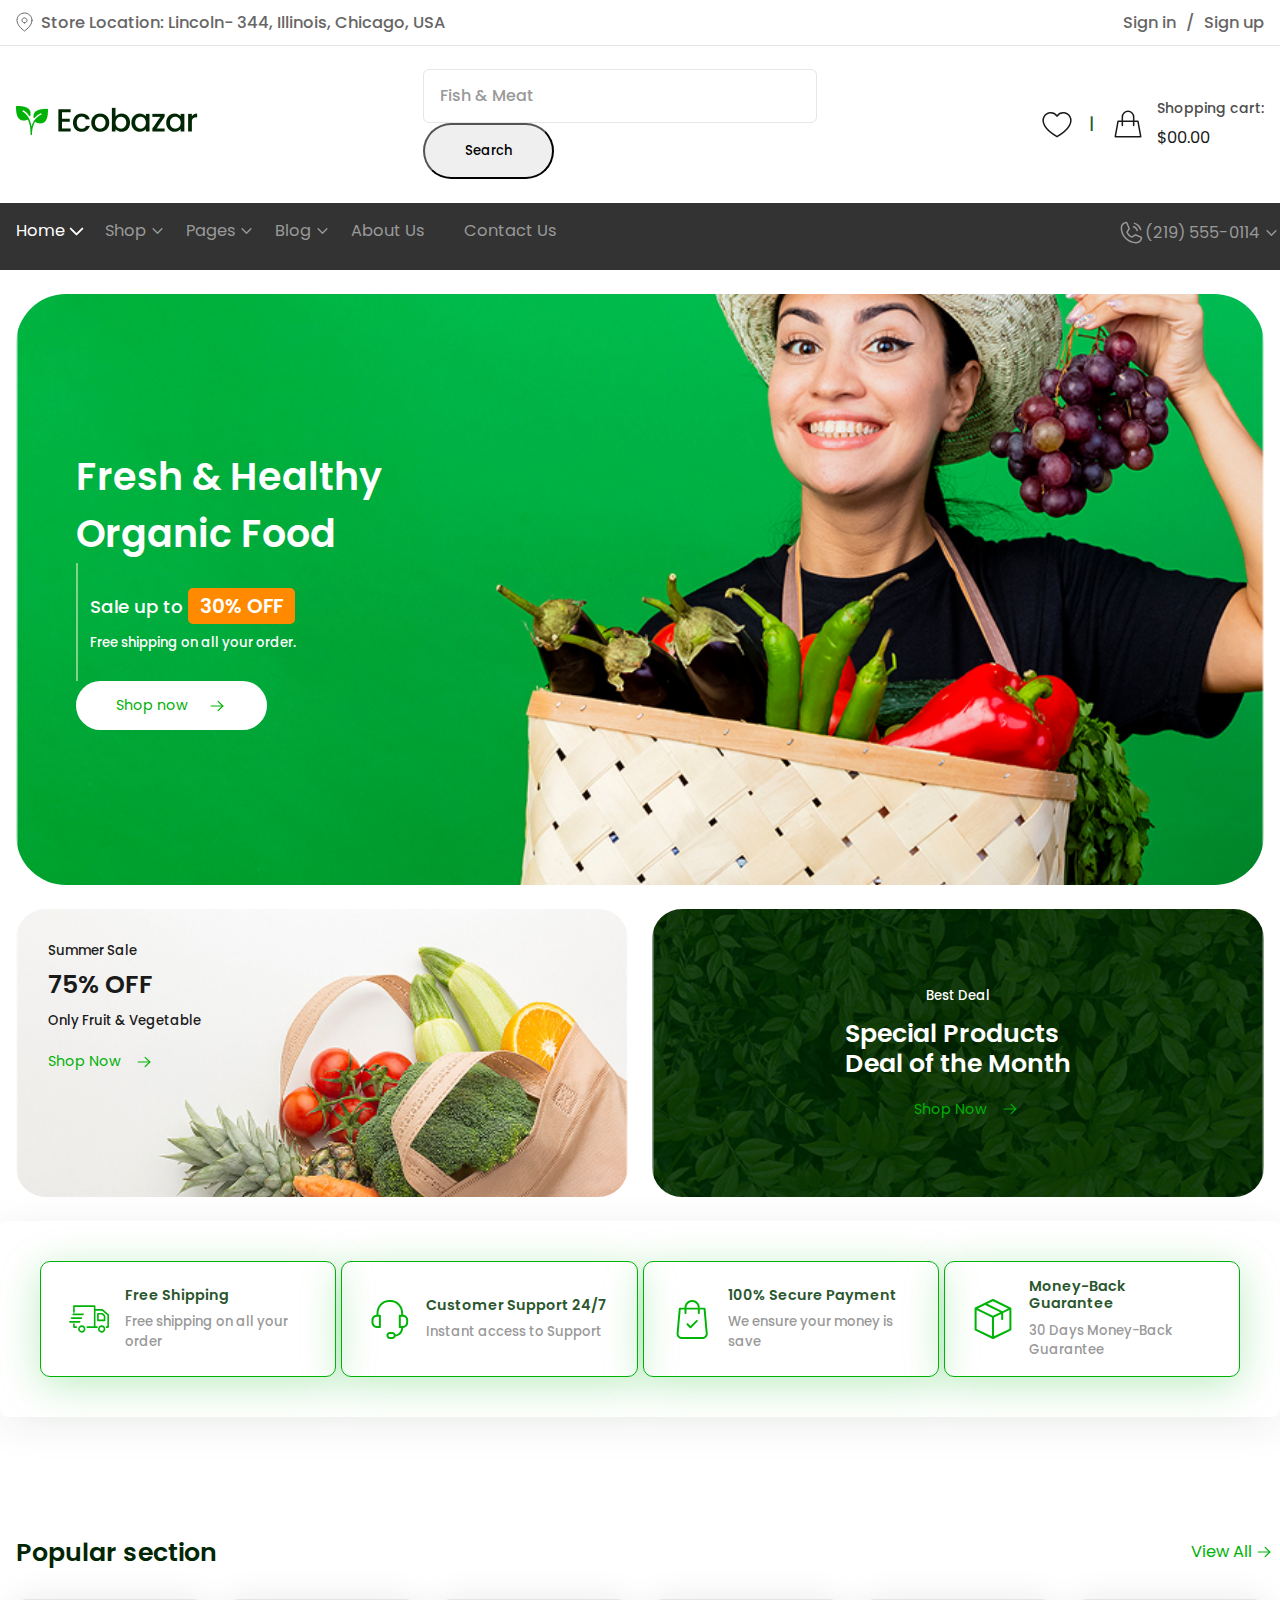
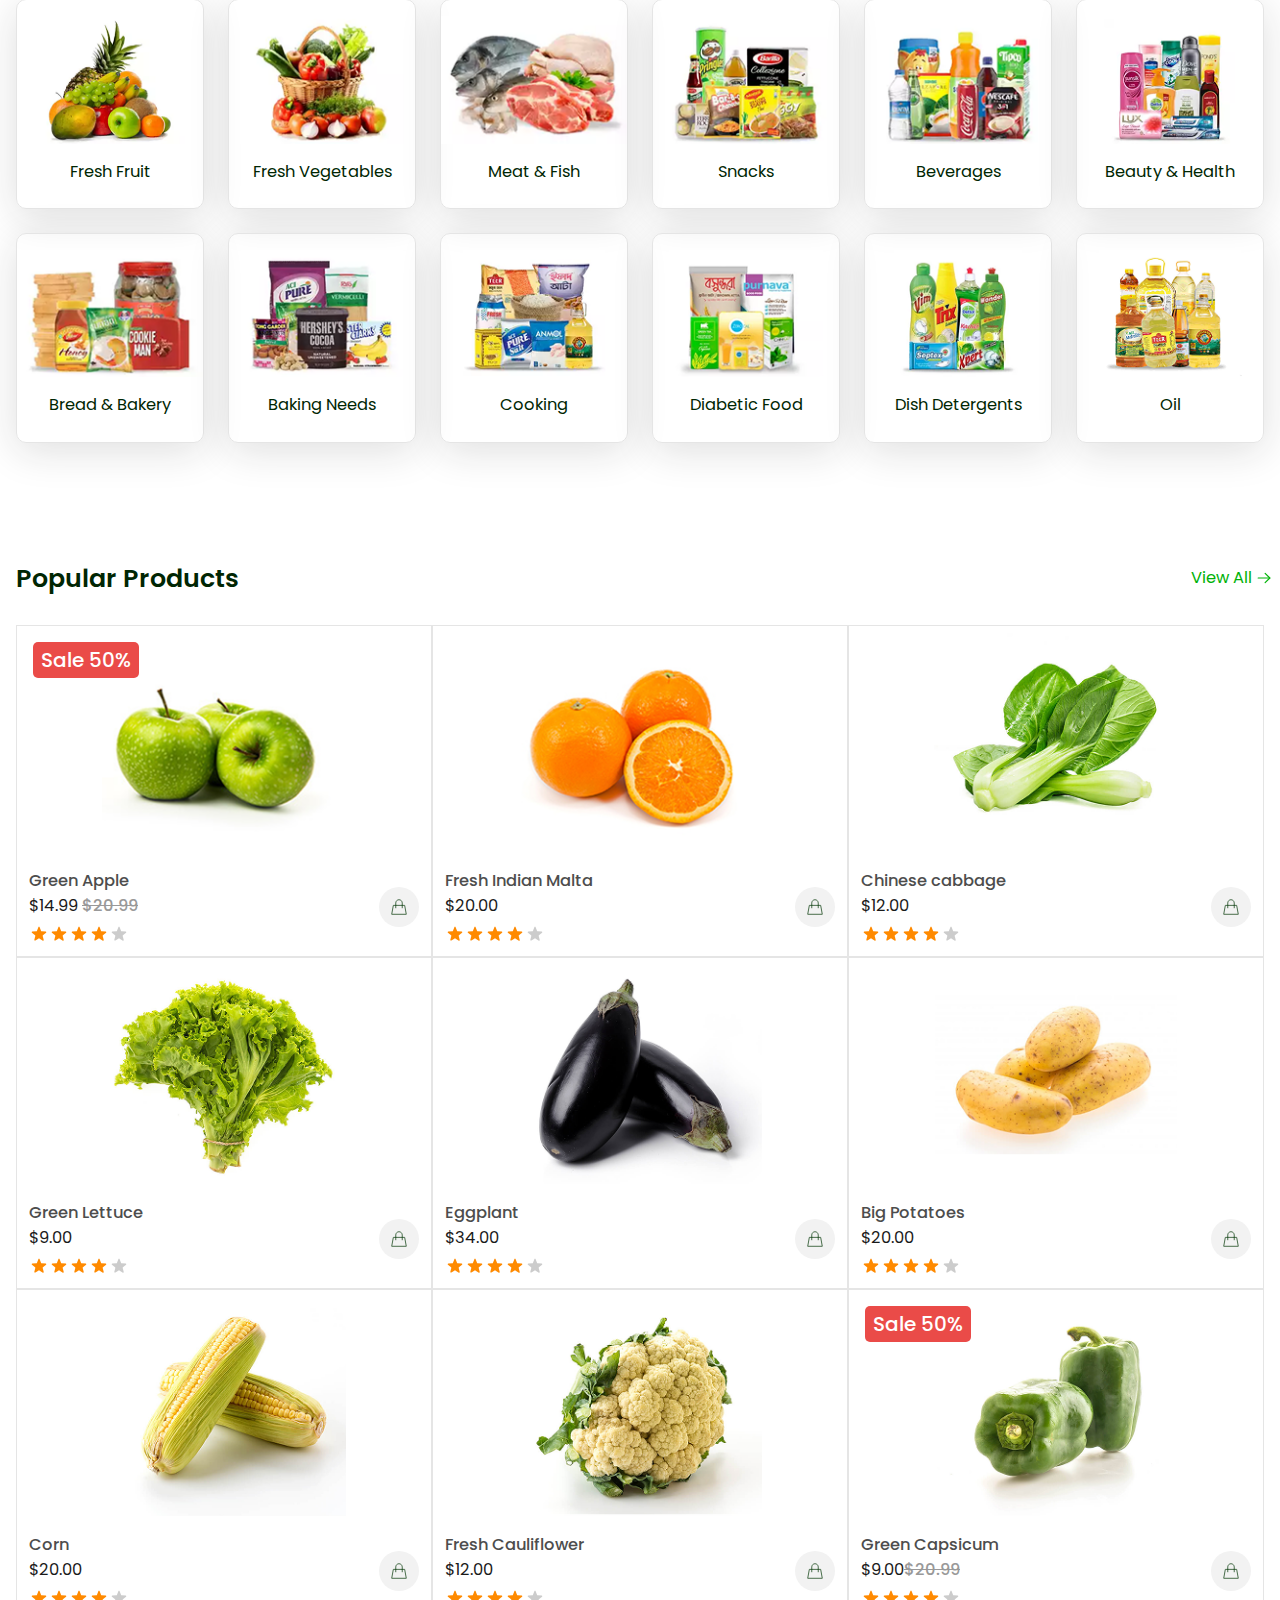
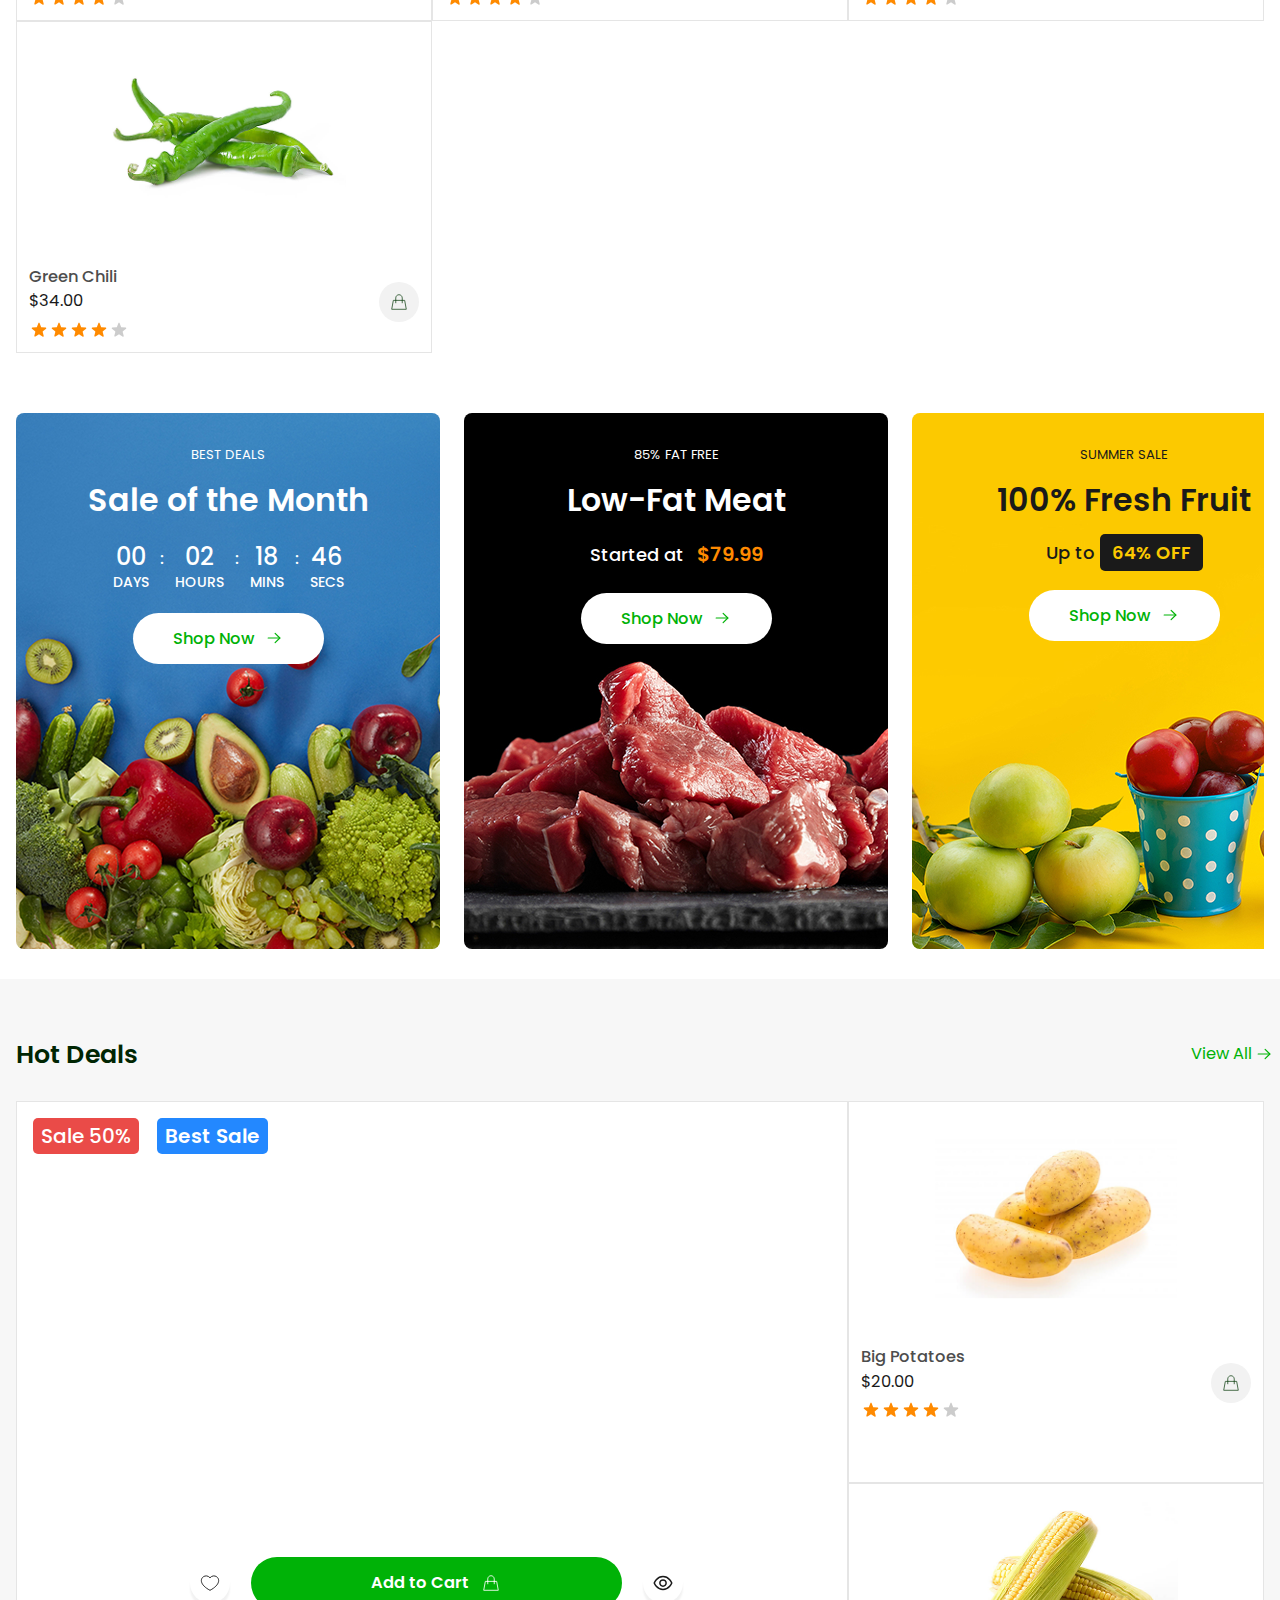
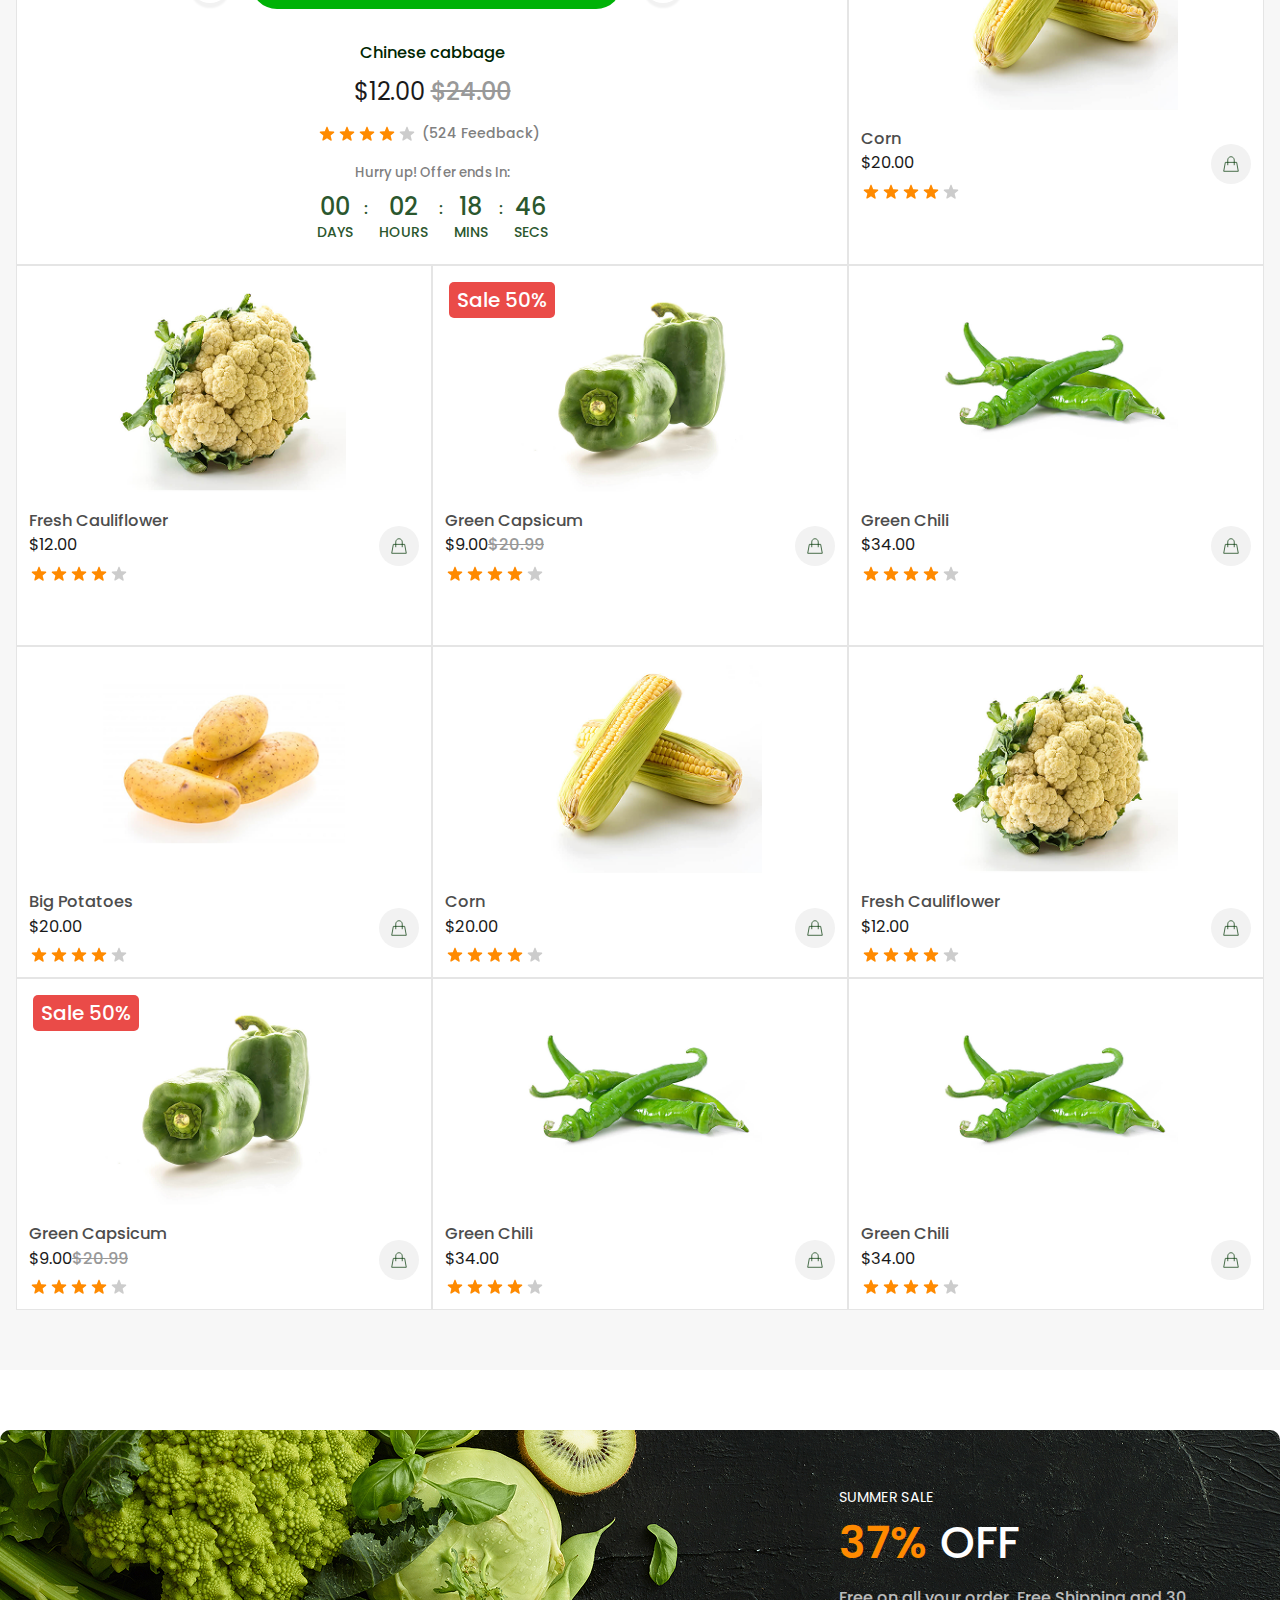
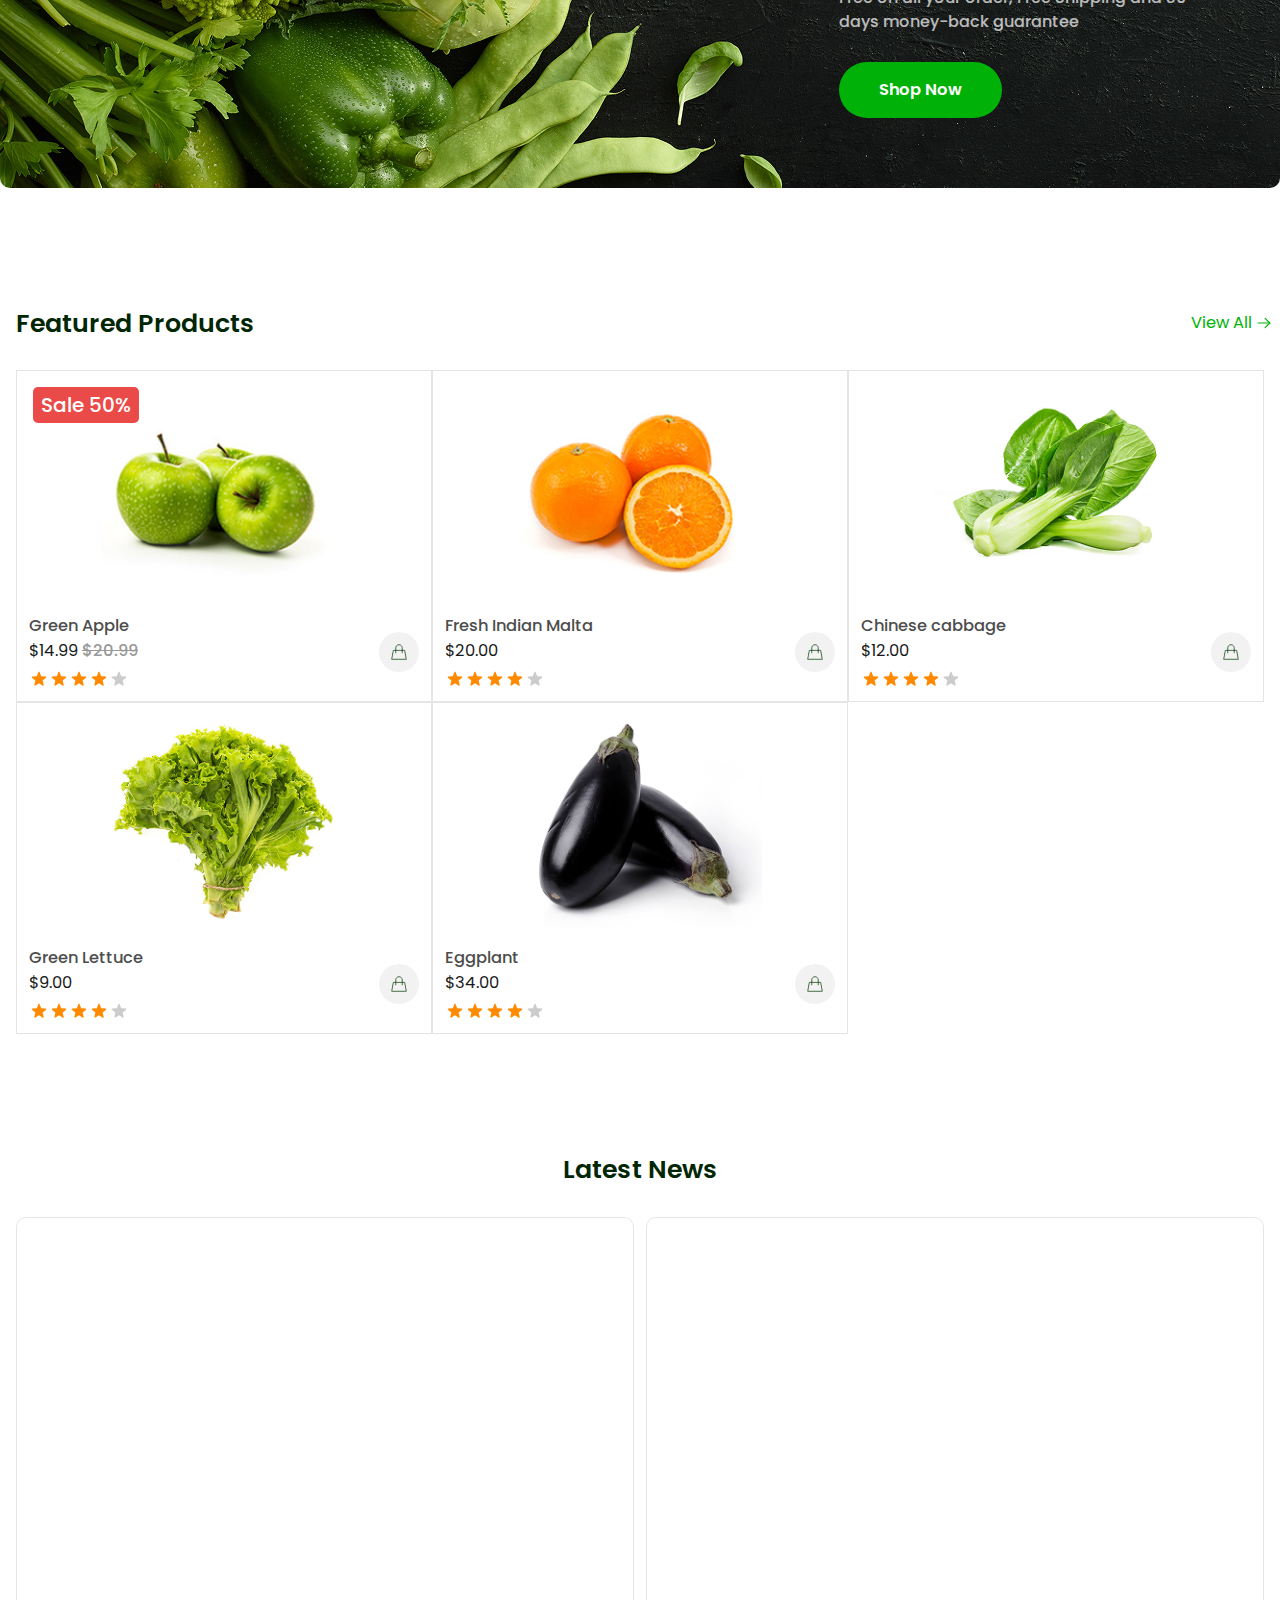
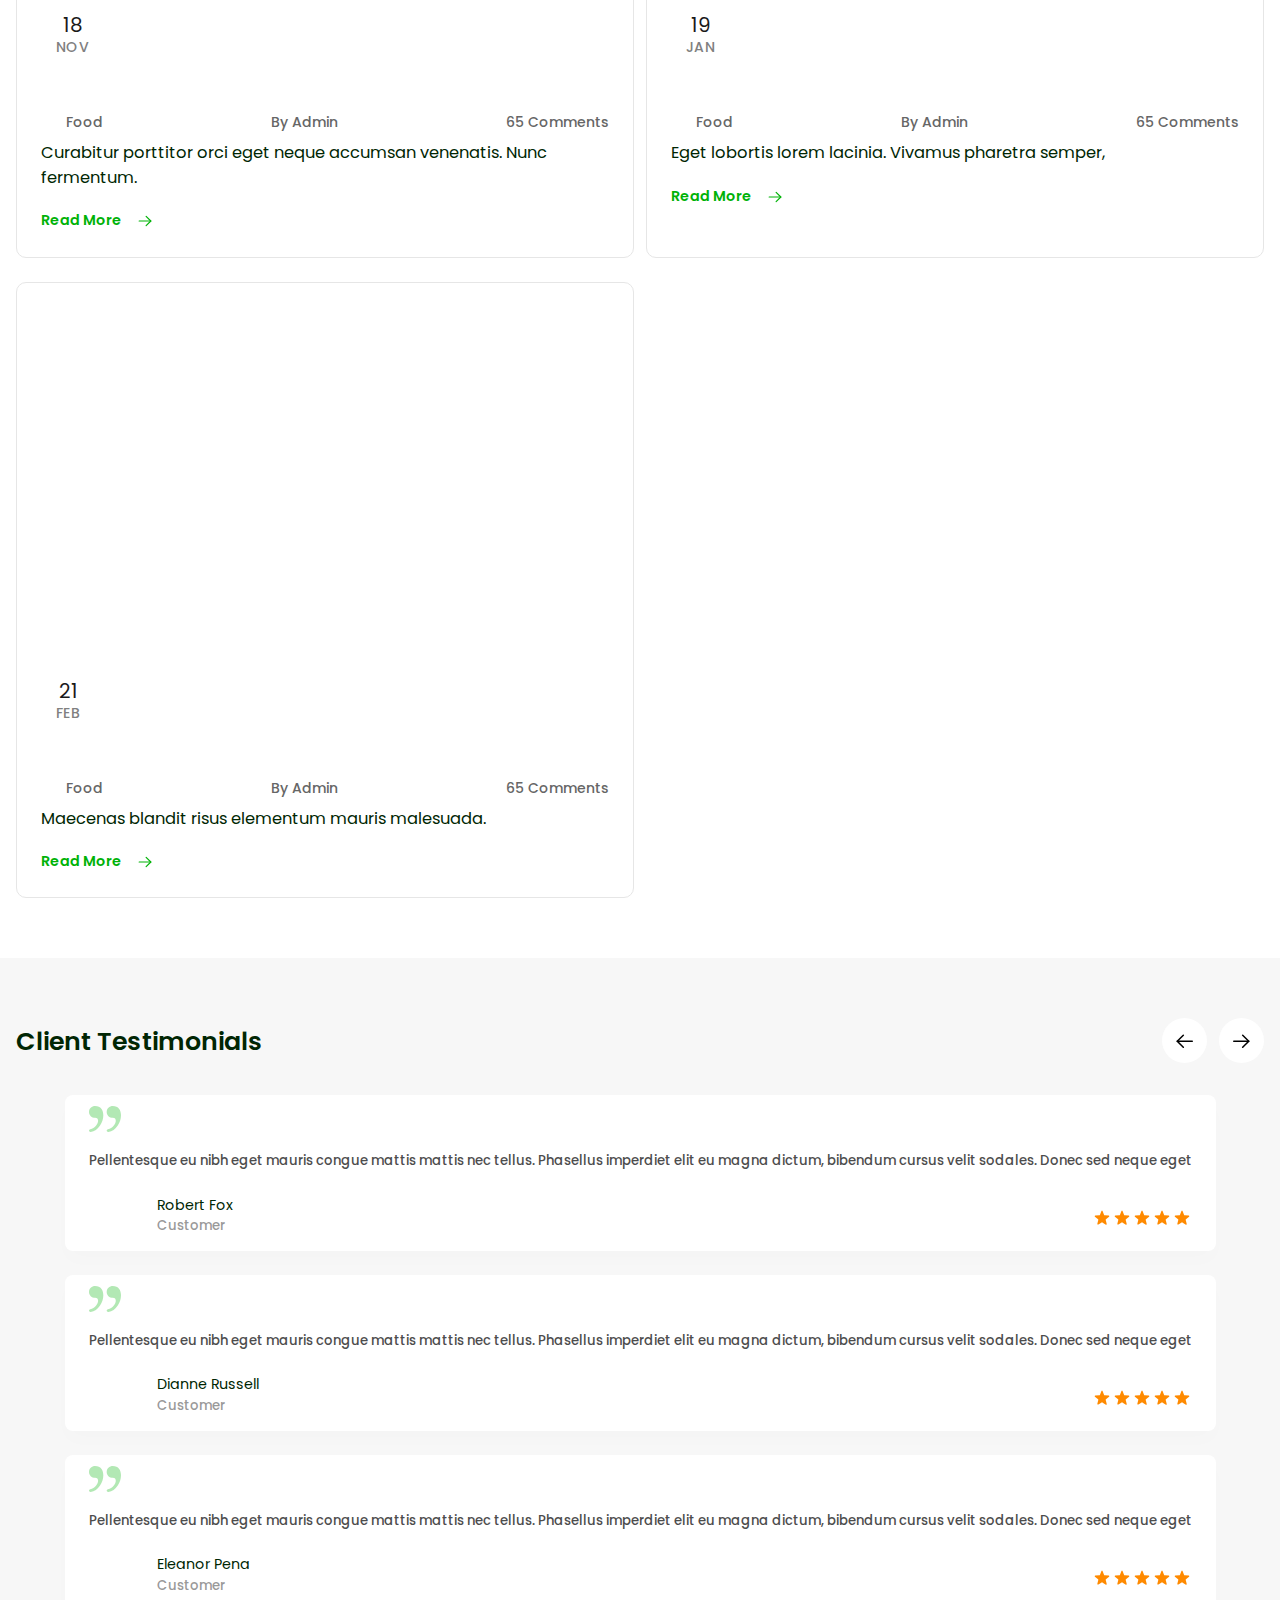
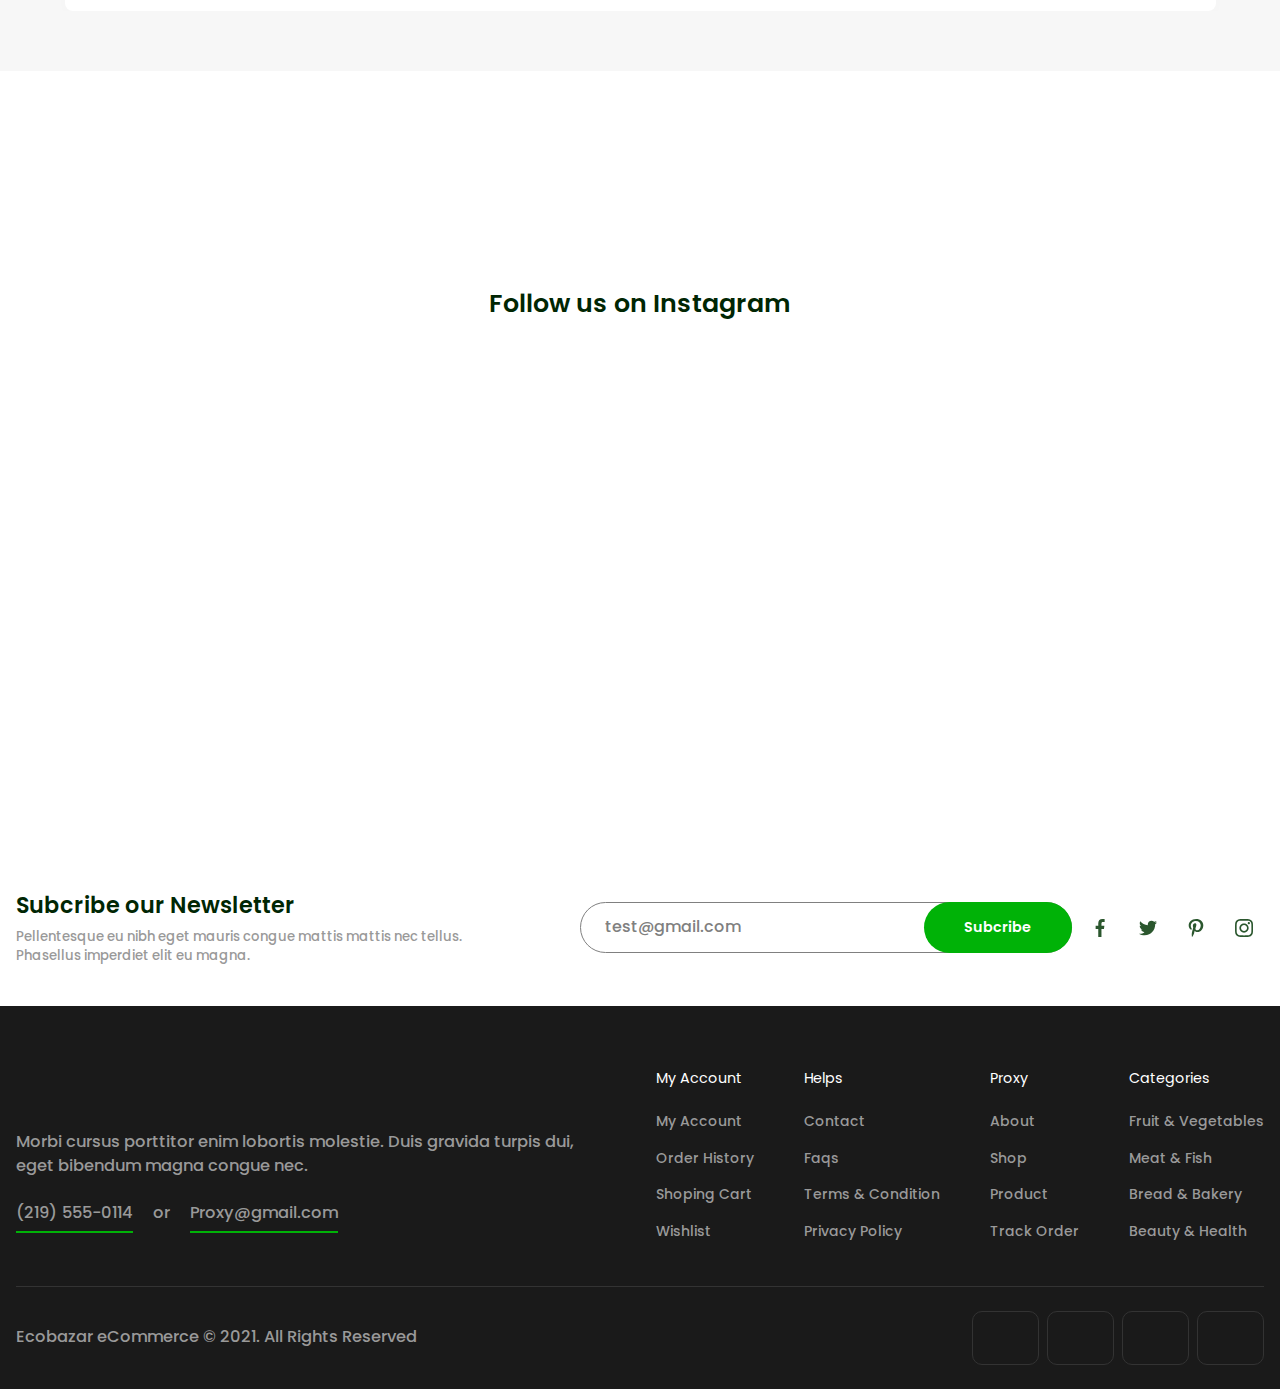
<file: index.html>
<!DOCTYPE html>
<html lang="en">
<head>
    <meta charset="UTF-8">
    <meta name="viewport" content="width=device-width, initial-scale=1.0 ,  user-scalable=no, maximum-scale=1.0, minimum-scale=1.0">
    <title>Ecobazar | Home</title>
    <link rel="icon" href="./images/Web_icon_logo.png">
    <link rel="stylesheet" href="./styles/main.css">
    <script src="./scripts/main.js" type="module" defer></script>
</head>
<body data-js-quick-view-open data-js-wishlist>
    <header class="header" data-js-header>
        <div class="header__promo">
            <div class="header__promo-inner container">
                <div class="header__promo-start ">
                <address class="header__promo-address">
                <svg xmlns="http://www.w3.org/2000/svg" width="17" height="20" viewBox="0 0 17 20" fill="none">
                <path d="M16 8.36364C16 14.0909 8.5 19 8.5 19C8.5 19 1 14.0909 1 8.36364C1 6.41068 1.79018 4.53771 3.1967 3.15676C4.60322 1.77581 6.51088 1 8.5 1C10.4891 1 12.3968 1.77581 13.8033 3.15676C15.2098 4.53771 16 6.41068 16 8.36364Z" stroke="#666666" stroke-linecap="round" stroke-linejoin="round"/>
                <path d="M8.5 10.8182C9.88071 10.8182 11 9.71925 11 8.36364C11 7.00803 9.88071 5.90909 8.5 5.90909C7.11929 5.90909 6 7.00803 6 8.36364C6 9.71925 7.11929 10.8182 8.5 10.8182Z" stroke="#666666" stroke-linecap="round" stroke-linejoin="round"/>
                </svg>           Store Location: Lincoln- 344, Illinois, Chicago, USA</address>
                </div>
                <div class="header__promo-end">
                    <ul class="promo__list">
                        <li class="promo__item">
                            <div class="select">
                            <label for="changeLanguageSelect" class="select__label visually-hidden">Change language </label>
                            <select id="changeLanguageSelect" class="select__control">
                                <option value="Eng" class="select__option">Eng</option>
                            </select>
                            </div>
                        </li>
                        <li class="promo__item">
                            <div class="select">
                            <label for="changeCurrencySelect" class="select__label visually-hidden">Change currency</label>
                            <select id="changeCurrencySelect" class="select__control">
                                <option value="USD" class="select__option">USD</option>
                            </select>
                            </div>
                        </li>
                        <li class="promo__item">
                            <a href="#" class="promo__link">Sign in</a>
                        </li>                        
                        <li class="promo__item">
                            <a href="#" class="promo__link">Sign up</a>
                        </li>
                    </ul>
                </div>
                <div class="header__overlay visible-mobile" data-js-header-overlay>
                <nav class="header__menu container">
                    <div class="header__menu-start">
                    <ul class="header__menu-list">
                        <li class="header__menu-item">
                            <a href="#" class="header__menu-link is-active">Home</a>
                        </li>
                        <li class="header__menu-item">
                            <a href="#" class="header__menu-link ">Shop</a>
                        </li>
                        <li class="header__menu-item">
                            <a href="#" class="header__menu-link ">Pages</a>
                        </li>
                        <li class="header__menu-item">
                            <a href="#" class="header__menu-link ">Blog</a>
                        </li>
                        <li class="header__menu-item">
                            <a href="#" class="header__menu-link ">About Us</a>
                        </li>
                        <li class="header__menu-item">
                            <a href="#" class="header__menu-link ">Contact Us</a>
                        </li>
                         </ul>
                         </div>
                    <div class="header__menu-end">
                            <ul class="header__menu-list">
                               <li class="header__menu-item">
                            <a href="tel:2195550114" class="header__menu-link "><svg width="28" height="28" viewBox="0 0 28 28" fill="none" xmlns="http://www.w3.org/2000/svg">
                            <path d="M17.4359 4.375C18.9193 4.77396 20.2718 5.55567 21.358 6.64184C22.4441 7.72801 23.2258 9.08051 23.6248 10.5639" stroke="white" stroke-width="1.5" stroke-linecap="round" stroke-linejoin="round"/>
                            <path d="M16.5306 7.75687C17.4205 7.99625 18.2318 8.46521 18.8833 9.11678C19.5349 9.76835 20.0039 10.5797 20.2433 11.4695" stroke="white" stroke-width="1.5" stroke-linecap="round" stroke-linejoin="round"/>
                            <path d="M10.115 13.6517C11.0224 15.5074 12.5263 17.0049 14.3859 17.9042C14.522 17.9688 14.6727 17.9966 14.8229 17.9851C14.9731 17.9736 15.1178 17.9231 15.2425 17.8386L17.9812 16.0134C18.1022 15.9326 18.2414 15.8833 18.3862 15.8698C18.5311 15.8564 18.677 15.8793 18.8107 15.9364L23.9339 18.1326C24.1079 18.2065 24.2532 18.335 24.3479 18.4987C24.4426 18.6623 24.4815 18.8523 24.4589 19.04C24.2967 20.307 23.6784 21.4714 22.7196 22.3154C21.7608 23.1593 20.5273 23.6249 19.25 23.625C15.3049 23.625 11.5214 22.0578 8.73179 19.2682C5.94218 16.4786 4.375 12.6951 4.375 8.75C4.37512 7.47279 4.84074 6.23941 5.68471 5.28077C6.52867 4.32213 7.6931 3.70396 8.96 3.542C9.14771 3.51936 9.33769 3.55832 9.50134 3.653C9.66499 3.74769 9.79345 3.89298 9.86738 4.067L12.0654 9.1945C12.1219 9.32698 12.1449 9.47137 12.1322 9.61485C12.1195 9.75833 12.0716 9.89647 11.9928 10.017L10.1728 12.7977C10.0901 12.923 10.0414 13.0675 10.0313 13.2171C10.0212 13.3668 10.05 13.5165 10.115 13.6517V13.6517Z" stroke="white" stroke-width="1.5" stroke-linecap="round" stroke-linejoin="round"/>
                            </svg> (219) 555-0114</a>
                                </li>
                            </ul>
                         </div>
                </nav>
                </div>
                 <button 
                    class="header__burger-button burger-button visible-mobile" 
                    type="button"
                    title="open menu"
                    aria-label="Open menu"
                    data-js-header-burger-button
                    >
                    <span class="burger-button__line"></span>
                    <span class="burger-button__line"></span>
                    <span class="burger-button__line"></span>
                 </button>
            </div>
        </div>
        <div class="header__center">
            <div class="header__center-inner container">
                <div class="header__center-start">
                    <a href="./index.html" class="header__center-start-logo">
                    <img 
                    src="./images/Logo.png" 
                    alt="Ecobazar"
                    width="183"
                    height="38"
                    >
                </a>
                </div>
                <div class="header__center-center">
                    <div class="header__center-search">
                        <form class="field header__center-field">
                            <label for="search" class="field__label visually-hidden">Seacrh</label>
                            <input type="text" class="field__control field__control--header" placeholder="Fish & Meat" id="search">
                            <button class="button field__button field__button--header p14" type="button">Search</button>
                        </form>
                    </div>
                </div>
                <div class="header__center-end">
                    <ul class="center__list">
                        <li class="center__item">
                            <a href="./wishlist.html" class="center__link" data-js-wishlist-red-icon>
                                <img 
                                src="./icons/header/Heart.svg" 
                                alt="" 
                                class="center__image"
                                width="32"
                                height="32"
                                title="Your Wishlist"
                                >
                            </a>
                        </li>
                        <li class="center__item">
                            <a href="#" class="center__link">
                                <img 
                                src="./icons/header/Bag.svg" 
                                alt="" 
                                class="center__image"
                                width="34"
                                height="34"
                                title="Choosed product"
                                >
                                <div class="center__total-info">
                                <p class="center__title">Shopping cart:</p>
                                <p class="center__price">$00.00</p>
                                </div>
                            </a>
                        </li>
                    </ul>
                </div>
            </div>
        </div>
        <div class="header__extra hidden-mobile">
            <div class="header__extra-inner ">
                <nav class="header__menu container">
                    <div class="header__menu-start">
                    <ul class="header__menu-list">
                        <li class="header__menu-item">
                            <a href="#" class="header__menu-link is-active">Home</a>
                        </li>
                        <li class="header__menu-item">
                            <a href="#" class="header__menu-link ">Shop</a>
                        </li>
                        <li class="header__menu-item">
                            <a href="#" class="header__menu-link ">Pages</a>
                        </li>
                        <li class="header__menu-item">
                            <a href="#" class="header__menu-link ">Blog</a>
                        </li>
                        <li class="header__menu-item">
                            <a href="#" class="header__menu-link ">About Us</a>
                        </li>
                        <li class="header__menu-item">
                            <a href="#" class="header__menu-link ">Contact Us</a>
                        </li>
                         </ul>
                         </div>
                    <div class="header__menu-end">
                            <ul class="header__menu-list">
                               <li class="header__menu-item">
                            <a href="tel:2195550114" class="header__menu-link "><svg width="28" height="28" viewBox="0 0 28 28" fill="none" xmlns="http://www.w3.org/2000/svg">
<path d="M17.4359 4.375C18.9193 4.77396 20.2718 5.55567 21.358 6.64184C22.4441 7.72801 23.2258 9.08051 23.6248 10.5639" stroke="white" stroke-width="1.5" stroke-linecap="round" stroke-linejoin="round"/>
<path d="M16.5306 7.75687C17.4205 7.99625 18.2318 8.46521 18.8833 9.11678C19.5349 9.76835 20.0039 10.5797 20.2433 11.4695" stroke="white" stroke-width="1.5" stroke-linecap="round" stroke-linejoin="round"/>
<path d="M10.115 13.6517C11.0224 15.5074 12.5263 17.0049 14.3859 17.9042C14.522 17.9688 14.6727 17.9966 14.8229 17.9851C14.9731 17.9736 15.1178 17.9231 15.2425 17.8386L17.9812 16.0134C18.1022 15.9326 18.2414 15.8833 18.3862 15.8698C18.5311 15.8564 18.677 15.8793 18.8107 15.9364L23.9339 18.1326C24.1079 18.2065 24.2532 18.335 24.3479 18.4987C24.4426 18.6623 24.4815 18.8523 24.4589 19.04C24.2967 20.307 23.6784 21.4714 22.7196 22.3154C21.7608 23.1593 20.5273 23.6249 19.25 23.625C15.3049 23.625 11.5214 22.0578 8.73179 19.2682C5.94218 16.4786 4.375 12.6951 4.375 8.75C4.37512 7.47279 4.84074 6.23941 5.68471 5.28077C6.52867 4.32213 7.6931 3.70396 8.96 3.542C9.14771 3.51936 9.33769 3.55832 9.50134 3.653C9.66499 3.74769 9.79345 3.89298 9.86738 4.067L12.0654 9.1945C12.1219 9.32698 12.1449 9.47137 12.1322 9.61485C12.1195 9.75833 12.0716 9.89647 11.9928 10.017L10.1728 12.7977C10.0901 12.923 10.0414 13.0675 10.0313 13.2171C10.0212 13.3668 10.05 13.5165 10.115 13.6517V13.6517Z" stroke="white" stroke-width="1.5" stroke-linecap="round" stroke-linejoin="round"/>
</svg>                  (219) 555-0114</a>
                                </li>
                            </ul>
                         </div>
                </nav>
            </div>
        </div>
    </header>

    <main>
        <section class="hero" aria-labelledby="hero-title">
            <div class="hero__main container">
                <div class="hero__body">
                    <div class="hero__card hero__card--first hero__card--wide card">
                        <div class="hero__card-info">
                        <h1 class="hero__card-title h3" id="hero-title">Fresh & Healthy <br/>
                        Organic Food
                        </h1>
                        <div class="hero__card-description">
                            <p class="p20">Sale up to <span class="hero__card card-small card-small--orange">30% OFF</span></p>
                            <p class="p14">Free shipping on all your order.</p>
                        </div>
                        <a href="#" class="hero__card-link button button--light p16">Shop now</a>
                        </div>
                    </div>
                    <div class="hero__card hero__card--second card">
                        <div class="hero__card-info">
                        <p class="hero__card-subtitle p14">Summer Sale</p>
                        <p class="hero__card-title hero__card-title--dark h6">75% OFF</p>
                        <p class="p14">Only Fruit & Vegetable</p>
                        <a href="#" class="hero__card-link button button--transparent p16">Shop Now</a>
                        </div>
                    </div>
                    <div class="hero__card hero__card--three card">
                        <div class="hero__card-info">
                        <p class="hero__card-subtitle hero__card-subtitle--center p14">Best Deal</p>
                        <p class="hero__card-title h6">Special Products <br/> Deal of the Month</p>
                        <a href="#" class="hero__card-link hero__card-link--center button button--transparent  p16">Shop Now</a>
                        </div>
                    </div>
                </div>
            </div>
            <div class="hero__advantages container">
                <div class="hero__advantages-card">
                    <img 
                    src="./icons/hero/1.svg" 
                    alt="" 
                    class="hero__advantages-image"
                    width="40"
                    height="40"
                    loading="lazy"
                    title="delivery truck"
                    >
                    <div class="hero__advantages-info">
                    <p class="hero__advantages-title p16">Free Shipping</p>
                    <p class="hero__advantages-subtitle p14">Free shipping on all your order</p>
                    </div>
                </div>
                <div class="hero__advantages-card">
                    <img 
                    src="./icons/hero/2.svg" 
                    alt="" 
                    class="hero__advantages-image"
                    width="40"
                    height="40"
                    loading="lazy"
                    title="customer support"
                    >
                    <div class="hero__advantages-info">
                    <p class="hero__advantages-title p16">Customer Support 24/7</p>
                    <p class="hero__advantages-subtitle p14">Instant access to Support</p>
                    </div>
                </div>
                <div class="hero__advantages-card">
                    <img 
                    src="./icons/hero/3.svg" 
                    alt="" 
                    class="hero__advantages-image"
                    width="40"
                    height="40"
                    loading="lazy"
                    title="shopping bag"
                    >
                    <div class="hero__advantages-info">
                    <p class="hero__advantages-title p16">100% Secure Payment</p>
                    <p class="hero__advantages-subtitle p14">We ensure your money is save</p>
                    </div>
                </div>
                <div class="hero__advantages-card">
                    <img 
                    src="./icons/hero/4.svg" 
                    alt="" 
                    class="hero__advantages-image"
                    width="40"
                    height="40"
                    loading="lazy"
                    title="package"
                    >
                    <div class="hero__advantages-info">
                    <p class="hero__advantages-title p16">Money-Back Guarantee</p>
                    <p class="hero__advantages-subtitle p14">30 Days Money-Back Guarantee</p>
                    </div>
                </div>
            </div>
        </section>

        <section class="section" aria-labelledby="categories-title">
            <header class="section__header">
                <div class="section__header-inner container">
                    <div class="section__header-info">
                        <h2 class="section__header-title h6" id="categories-title">Popular section</h2>
                        <a href="#" class="section__header-link">View All</a>
                    </div>
                </div>
            </header>
            <div class="section__body container">
                <ul class="section__categories-list">
                    <li class="section__categories-item" aria-label="Fresh Fruit">
                        <a href="#" class="section__categories-card">
                        <div class="section__categories-main">
                            <img 
                            src="./images/categories/1.png" 
                            alt="Fresh Fruit" 
                            class="section__image"
                            width="190"
                            height="130"
                            loading="lazy"
                            />
                        </div>
                        <div class="section__preview">
                            <h3 class="section__preview-title p18">Fresh Fruit</h3>
                        </div>
                        </a>
                    </li>
                    <li class="section__categories-item" aria-label="Fresh Vegetables">
                        <a href="#" class="section__categories-card">
                        <div class="section__categories-main">
                            <img 
                            src="./images/categories/2.png" 
                            alt="Fresh Vegetables" 
                            class="section__image"
                            width="190"
                            height="130"
                            loading="lazy"
                            />
                        </div>
                        <div class="section__preview">
                            <h3 class="section__preview-title p18">Fresh Vegetables</h3>
                        </div>
                        </a>
                    </li>
                    <li class="section__categories-item" aria-label="Meat & Fish">
                        <a href="#" class="section__categories-card">
                        <div class="section__categories-main">
                            <img 
                            src="./images/categories/3.png" 
                            alt="Meat & Fish" 
                            class="section__image"
                            width="190"
                            height="130"
                            loading="lazy"
                            />
                        </div>
                        <div class="section__preview">
                            <h3 class="section__preview-title p18">Meat & Fish</h3>
                        </div>
                        </a>
                    </li>
                    <li class="section__categories-item" aria-label="Snacks">
                        <a href="#" class="section__categories-card">
                        <div class="section__categories-main">
                            <img 
                            src="./images/categories/4.png" 
                            alt="Snacks" 
                            class="section__image"
                            width="190"
                            height="130"
                            loading="lazy"
                            />
                        </div>
                        <div class="section__preview">
                            <h3 class="section__preview-title p18">Snacks</h3>
                        </div>
                        </a>
                    </li>
                    <li class="section__categories-item" aria-label="Beverages">
                        <a href="#" class="section__categories-card">
                        <div class="section__categories-main">
                            <img 
                            src="./images/categories/5.png" 
                            alt="Beverages" 
                            class="section__image"
                            width="190"
                            height="130"
                            loading="lazy"
                            />
                        </div>
                        <div class="section__preview">
                            <h3 class="section__preview-title p18">Beverages</h3>
                        </div>
                        </a>
                    </li>
                    <li class="section__categories-item" aria-label="Beauty & Health">
                        <a href="#" class="section__categories-card">
                        <div class="section__categories-main">
                            <img 
                            src="./images/categories/6.png" 
                            alt="Beauty & Health" 
                            class="section__image"
                            width="190"
                            height="130"
                            loading="lazy"
                            />
                        </div>
                        <div class="section__preview">
                            <h3 class="section__preview-title p18">Beauty & Health</h3>
                        </div>
                        </a>
                    </li>
                    <li class="section__categories-item" aria-label="Bread & Bakery">
                        <a href="#" class="section__categories-card">
                        <div class="section__categories-main">
                            <img 
                            src="./images/categories/7.png" 
                            alt="Bread & Bakery" 
                            class="section__image"
                            width="190"
                            height="130"
                            loading="lazy"
                            />
                        </div>
                        <div class="section__preview">
                            <h3 class="section__preview-title p18">Bread & Bakery</h3>
                        </div>
                        </a>
                    </li>
                    <li class="section__categories-item" aria-label="Baking Needs">
                        <a href="#" class="section__categories-card">
                        <div class="section__categories-main">
                            <img 
                            src="./images/categories/8.png" 
                            alt="Baking Needs" 
                            class="section__image"
                            width="190"
                            height="130"
                            loading="lazy"
                            />
                        </div>
                        <div class="section__preview">
                            <h3 class="section__preview-title p18">Baking Needs</h3>
                        </div>
                        </a>
                    </li>
                    <li class="section__categories-item" aria-label="Cooking">
                        <a href="#" class="section__categories-card">
                        <div class="section__categories-main">
                            <img 
                            src="./images/categories/9.png" 
                            alt="Cooking" 
                            class="section__image"
                            width="190"
                            height="130"
                            loading="lazy"
                            />
                        </div>
                        <div class="section__preview">
                            <h3 class="section__preview-title p18">Cooking</h3>
                        </div>
                        </a>
                    </li>
                    <li class="section__categories-item" aria-label="Diabetic Food">
                        <a href="#" class="section__categories-card">
                        <div class="section__categories-main">
                            <img 
                            src="./images/categories/10.png" 
                            alt="Diabetic Food" 
                            class="section__image"
                            width="190"
                            height="130"
                            loading="lazy"
                            />
                        </div>
                        <div class="section__preview">
                            <h3 class="section__preview-title p18">Diabetic Food</h3>
                        </div>
                        </a>
                    </li>
                    <li class="section__categories-item" aria-label="Dish Detergents">
                        <a href="#" class="section__categories-card">
                        <div class="section__categories-main">
                            <img 
                            src="./images/categories/11.png" 
                            alt="Dish Detergents" 
                            class="section__image"
                            width="190"
                            height="130"
                            loading="lazy"
                            />
                        </div>
                        <div class="section__preview">
                            <h3 class="section__preview-title p18">Dish Detergents</h3>
                        </div>
                        </a>
                    </li>
                    <li class="section__categories-item" aria-label="Oil">
                        <a href="#" class="section__categories-card">
                        <div class="section__categories-main">
                            <img 
                            src="./images/categories/12.png" 
                            alt="Oil" 
                            class="section__image"
                            width="190"
                            height="130"
                            loading="lazy"
                            />
                        </div>
                        <div class="section__preview">
                            <h3 class="section__preview-title p18">Oil</h3>
                        </div>
                        </a>
                    </li>
                </ul> 
            </div>
        </section>

        <section class="section" aria-labelledby="popular-title"  >
            <header class="section__header">
                <div class="section__header-inner container">
                    <div class="section__header-info">
                        <h2 class="section__header-title h6" id="popular-title">Popular Products</h2>
                        <a href="#" class="section__header-link">View All</a>
                    </div>
                </div>
            </header>
            <div class="section__body">
                <div class="section__body-inner container">
                <div class="section__popular">
                <ul class="section__popular-list section__popular-list-2-rows">
                    <li class="section__popular-item" data-id="1">
                        <a class="section__popular-card">
                        <div class="section__popular-main">
                            <img 
                            src="./images/popular-product/1.png" 
                            alt="Green Apple" 
                            class="section__popular-image"
                            width="254"
                            height="230"
                            loading="lazy"
                            />
                            <span class="card-small card-small--red">Sale 50%</span>
                            
                            <div class="section__product-like" title="Wishlist" aria-label="Wishlist">
                                <a   href="#"  class="section__product-link section__product-link--white"
                                >
                                <img 
                                src="./icons/header/Heart.svg" 
                                alt=""
                                width="20"
                                height="20"
                                loading="lazy"
                                class="section__product-image"
                                data-js-add-to-wishlist
                                data-id="1" 
                                />
                            </a>
                            </div>
                            <div class="section__product-eye" title="Quick View" aria-label="Quick View">
                                <button type="button" class="section__product-link section__product-link--white" >
                                <img 
                                src="./icons/black-Eye.svg" 
                                alt=""
                                width="20"
                                height="20"
                                loading="lazy"
                                class="section__product-image"
                                data-js-quick-view-open-button
                                />
                                </button>
                            </div>
                        </div>
                        <div class="section__popular-preview">
                            <div class="section__popular-preview-info">
                            <h3 class="section__popular-preview-title p18">Green Apple</h3>
                            <div class="section__popular-preview-description">
                                <p class="section__popular-price">$14.99 <s class="section__popular-cross-out-price">$20.99</s></p>
                            </div>
                            <div class="rating">
                            <div class="rating__review" title="Rating 5 star"
                            aria-label="Rating 5 star">
                                <div class="rating__star is-active"></div>
                                <div class="rating__star is-active "></div>
                                <div class="rating__star is-active"></div>
                                <div class="rating__star is-active"></div>
                                <div class="rating__star "></div>
                            </div>
                            </div>
                            </div>
                            <div class="section__product-bag" title="Add to card" aria-label="Add to card">
                                <a href="#" class="section__product-link">
                                <svg width="20" class=".section__product-image" height="20" viewBox="0 0 34 35" fill="none" xmlns="http://www.w3.org/2000/svg">
                                <path d="M11.3333 14.6667H7.08333L4.25 30.25H29.75L26.9167 14.6667H22.6667M11.3333 14.6667V10.4167C11.3333 7.28705 13.8704 4.75 17 4.75V4.75C20.1296 4.75 22.6667 7.28705 22.6667 10.4167V14.6667M11.3333 14.6667H22.6667M11.3333 14.6667V18.9167M22.6667 14.6667V18.9167" stroke="#1A1A1A" stroke-width="1.5" stroke-linecap="round" stroke-linejoin="round"/>
                                </svg>
                            </a>
                            </div>
                        </div>
                    </a>
                    </li>
                    <li class="section__popular-item" data-id="2">
                        <a href="#" class="section__popular-card">
                        <div class="section__popular-main">
                            <img 
                            src="./images/popular-product/2.png" 
                            alt="Fresh Indian Malta" 
                            class="section__popular-image"
                            width="254"
                            height="230"
                            loading="lazy"
                            />
                            
                             <div class="section__product-like" title="Wishlist" aria-label="Wishlist">
                                <a 
                                href="#"
                                class="section__product-link section__product-link--white"
                                >
                                <img 
                                src="./icons/header/Heart.svg" 
                                alt=""
                                width="20"
                                height="20"
                                loading="lazy"
                                class="section__product-image"
                                data-id="2"
                                data-js-add-to-wishlist
                                />
                             </a>
                            </div>
                            <div class="section__product-eye" title="Quick View" aria-label="Quick View">
                                <button type="button"  class="section__product-link section__product-link--white" >
                                <img 
                                src="./icons/black-Eye.svg" 
                                alt=""
                                width="20"
                                height="20"
                                loading="lazy"
                                class="section__product-image"
                                data-js-quick-view-open-button
                                />
                                </button>
                            </div>
                        </div>
                        <div class="section__popular-preview">
                            <div class="section__popular-preview-info">
                            <h3 class="section__popular-preview-title p18">Fresh Indian Malta</h3>
                            <div class="section__popular-preview-description">
                                <p class="section__popular-price">$20.00 </p>
                            </div>
                            <div class="rating">
                            <div class="rating__review" title="Rating 5 star"
                            aria-label="Rating 5 star">
                                <div class="rating__star is-active"></div>
                                <div class="rating__star is-active "></div>
                                <div class="rating__star is-active"></div>
                                <div class="rating__star is-active"></div>
                                <div class="rating__star "></div>
                            </div>
                            </div>
                            </div>
                            <div class="section__product-bag" title="Add to card" aria-label="Add to card">
                                <a href="#" class="section__product-link">
                                <svg width="20" class=".section__product-image" height="20" viewBox="0 0 34 35" fill="none" xmlns="http://www.w3.org/2000/svg">
                                <path d="M11.3333 14.6667H7.08333L4.25 30.25H29.75L26.9167 14.6667H22.6667M11.3333 14.6667V10.4167C11.3333 7.28705 13.8704 4.75 17 4.75V4.75C20.1296 4.75 22.6667 7.28705 22.6667 10.4167V14.6667M11.3333 14.6667H22.6667M11.3333 14.6667V18.9167M22.6667 14.6667V18.9167" stroke="#1A1A1A" stroke-width="1.5" stroke-linecap="round" stroke-linejoin="round"/>
                                </svg>
                            </a>
                            </div>
                        </div>
                        </a>
                    </li>
                    <li class="section__popular-item" data-id="3">
                        <a href="#" class="section__popular-card">
                        <div class="section__popular-main">
                            <img 
                            src="./images/popular-product/3.png" 
                            alt="Chinese cabbage" 
                            class="section__popular-image"
                            width="254"
                            height="230"
                            loading="lazy"
                            />
                            
                             <div class="section__product-like" title="Wishlist" aria-label="Wishlist">
                                <a 
                                href="#"
                                class="section__product-link section__product-link--white"
                                >
                                <img 
                                src="./icons/header/Heart.svg" 
                                alt=""
                                width="20"
                                height="20"
                                loading="lazy"
                                class="section__product-image"
                                data-id="3"
                                data-js-add-to-wishlist
                                />
                             </a>
                            </div>
                            <div class="section__product-eye" title="Quick View" aria-label="Quick View">
                                <button type="button" class="section__product-link section__product-link--white" >
                                <img 
                                src="./icons/black-Eye.svg" 
                                alt=""
                                width="20"
                                height="20"
                                loading="lazy"
                                class="section__product-image"
                                data-js-quick-view-open-button
                                />
                                </button>
                            </div>
                        </div>
                        <div class="section__popular-preview">
                            <div class="section__popular-preview-info">
                            <h3 class="section__popular-preview-title p18">Chinese cabbage</h3>
                            <div class="section__popular-preview-description">
                                <p class="section__popular-price">$12.00 </p>
                            </div>
                            <div class="rating">
                            <div class="rating__review" title="Rating 5 star"
                            aria-label="Rating 5 star">
                                <div class="rating__star is-active"></div>
                                <div class="rating__star is-active "></div>
                                <div class="rating__star is-active"></div>
                                <div class="rating__star is-active"></div>
                                <div class="rating__star "></div>
                            </div>
                            </div>
                            </div>
                            <div class="section__product-bag" title="Add to card" aria-label="Add to card">
                                <a href="#" class="section__product-link">
                                <svg width="20" class=".section__product-image" height="20" viewBox="0 0 34 35" fill="none" xmlns="http://www.w3.org/2000/svg">
                                <path d="M11.3333 14.6667H7.08333L4.25 30.25H29.75L26.9167 14.6667H22.6667M11.3333 14.6667V10.4167C11.3333 7.28705 13.8704 4.75 17 4.75V4.75C20.1296 4.75 22.6667 7.28705 22.6667 10.4167V14.6667M11.3333 14.6667H22.6667M11.3333 14.6667V18.9167M22.6667 14.6667V18.9167" stroke="#1A1A1A" stroke-width="1.5" stroke-linecap="round" stroke-linejoin="round"/>
                                </svg>
                            </a>
                            </div>
                        </div>
                        </a>
                    </li>
                    <li class="section__popular-item" data-id="4">
                        <a href="#" class="section__popular-card">
                        <div class="section__popular-main">
                            <img 
                            src="./images/popular-product/4.png" 
                            alt="Green Lettuce" 
                            class="section__popular-image"
                            width="254"
                            height="230"
                            loading="lazy"
                            />
                            
                            <div class="section__product-like" title="Wishlist" aria-label="Wishlist">
                                <a 
                                href="#"
                                class="section__product-link section__product-link--white"
                                >
                                <img 
                                src="./icons/header/Heart.svg" 
                                alt=""
                                width="20"
                                height="20"
                                loading="lazy"
                                class="section__product-image"
                                data-id="4"
                                data-js-add-to-wishlist
                                />
                             </a>
                            </div>
                            <div class="section__product-eye" title="Quick View" aria-label="Quick View">
                                <button type="button" class="section__product-link section__product-link--white" >
                                <img 
                                src="./icons/black-Eye.svg" 
                                alt=""
                                width="20"
                                height="20"
                                loading="lazy"
                                class="section__product-image"
                                data-js-quick-view-open-button
                                />
                                </button>
                            </div>
                        </div>
                        <div class="section__popular-preview">
                            <div class="section__popular-preview-info">
                            <h3 class="section__popular-preview-title p18">Green Lettuce</h3>
                            <div class="section__popular-preview-description">
                                <p class="section__popular-price">$9.00 </p>
                            </div>
                            <div class="rating">
                            <div class="rating__review" title="Rating 5 star"
                            aria-label="Rating 5 star">
                                <div class="rating__star is-active"></div>
                                <div class="rating__star is-active "></div>
                                <div class="rating__star is-active"></div>
                                <div class="rating__star is-active"></div>
                                <div class="rating__star "></div>
                            </div>
                            </div>
                            </div>
                            <div class="section__product-bag" title="Add to card" aria-label="Add to card">
                                <a href="#" class="section__product-link">
                                <svg width="20" class=".section__product-image" height="20" viewBox="0 0 34 35" fill="none" xmlns="http://www.w3.org/2000/svg">
                                <path d="M11.3333 14.6667H7.08333L4.25 30.25H29.75L26.9167 14.6667H22.6667M11.3333 14.6667V10.4167C11.3333 7.28705 13.8704 4.75 17 4.75V4.75C20.1296 4.75 22.6667 7.28705 22.6667 10.4167V14.6667M11.3333 14.6667H22.6667M11.3333 14.6667V18.9167M22.6667 14.6667V18.9167" stroke="#1A1A1A" stroke-width="1.5" stroke-linecap="round" stroke-linejoin="round"/>
                                </svg>
                            </a>
                            </div>
                        </div>
                        </a>
                    </li>
                    <li class="section__popular-item" data-id="5">
                        <a href="#" class="section__popular-card">
                        <div class="section__popular-main">
                            <img 
                            src="./images/popular-product/5.png" 
                            alt="Eggplant" 
                            class="section__popular-image"
                            width="254"
                            height="230"
                            loading="lazy"
                            />
                            
                            <div class="section__product-like" title="Wishlist" aria-label="Wishlist">
                                <a 
                                href="#"
                                class="section__product-link section__product-link--white"
                                >
                                <img 
                                src="./icons/header/Heart.svg" 
                                alt=""
                                width="20"
                                height="20"
                                loading="lazy"
                                class="section__product-image"
                                data-id="5"
                                data-js-add-to-wishlist
                                />
                             </a>
                            </div>
                            <div class="section__product-eye" title="Quick View" aria-label="Quick View">
                                <button type="button"  class="section__product-link section__product-link--white" >
                                <img 
                                src="./icons/black-Eye.svg" 
                                alt=""
                                width="20"
                                height="20"
                                loading="lazy"
                                class="section__product-image"
                                data-js-quick-view-open-button
                                />
                                </button>
                            </div>
                        </div>
                        <div class="section__popular-preview">
                            <div class="section__popular-preview-info">
                            <h3 class="section__popular-preview-title p18">Eggplant</h3>
                            <div class="section__popular-preview-description">
                                <p class="section__popular-price">$34.00 </p>
                            </div>
                            <div class="rating">
                            <div class="rating__review" title="Rating 5 star"
                            aria-label="Rating 5 star">
                                <div class="rating__star is-active"></div>
                                <div class="rating__star is-active "></div>
                                <div class="rating__star is-active"></div>
                                <div class="rating__star is-active"></div>
                                <div class="rating__star "></div>
                            </div>
                            </div>
                            </div>
                            <div class="section__product-bag" title="Add to card" aria-label="Add to card">
                                <a href="#" class="section__product-link">
                                <svg width="20" class=".section__product-image" height="20" viewBox="0 0 34 35" fill="none" xmlns="http://www.w3.org/2000/svg">
                                <path d="M11.3333 14.6667H7.08333L4.25 30.25H29.75L26.9167 14.6667H22.6667M11.3333 14.6667V10.4167C11.3333 7.28705 13.8704 4.75 17 4.75V4.75C20.1296 4.75 22.6667 7.28705 22.6667 10.4167V14.6667M11.3333 14.6667H22.6667M11.3333 14.6667V18.9167M22.6667 14.6667V18.9167" stroke="#1A1A1A" stroke-width="1.5" stroke-linecap="round" stroke-linejoin="round"/>
                                </svg>
                            </a>
                            </div>
                        </div>
                        </a>
                    </li>
                    <li class="section__popular-item" data-id="6">
                        <a href="#" class="section__popular-card">
                        <div class="section__popular-main">
                            <img 
                            src="./images/popular-product/6.png" 
                            alt="Big Potatoes" 
                            class="section__popular-image"
                            width="254"
                            height="230"
                            loading="lazy"
                            />
                            
                             <div class="section__product-like" title="Wishlist" aria-label="Wishlist">
                                <a 
                                href="#"
                                class="section__product-link section__product-link--white"
                                >
                                <img 
                                src="./icons/header/Heart.svg" 
                                alt=""
                                width="20"
                                height="20"
                                loading="lazy"
                                class="section__product-image"
                                data-id="6"
                                data-js-add-to-wishlist
                                />
                             </a>
                            </div>
                            <div class="section__product-eye" title="Quick View" aria-label="Quick View">
                                <button type="button" class="section__product-link section__product-link--white" >
                                <img 
                                src="./icons/black-Eye.svg" 
                                alt=""
                                width="20"
                                height="20"
                                loading="lazy"
                                class="section__product-image"
                                data-js-quick-view-open-button
                                />
                                </button>
                            </div>
                        </div>
                        <div class="section__popular-preview">
                            <div class="section__popular-preview-info">
                            <h3 class="section__popular-preview-title p18">Big Potatoes</h3>
                            <div class="section__popular-preview-description">
                                <p class="section__popular-price">$20.00</p>
                            </div>
                            <div class="rating">
                            <div class="rating__review" title="Rating 5 star"
                            aria-label="Rating 5 star">
                                <div class="rating__star is-active"></div>
                                <div class="rating__star is-active "></div>
                                <div class="rating__star is-active"></div>
                                <div class="rating__star is-active"></div>
                                <div class="rating__star "></div>
                            </div>
                            </div>
                            </div>
                            <div class="section__product-bag" title="Add to card" aria-label="Add to card">
                                <a href="#" class="section__product-link">
                                <svg width="20" class=".section__product-image" height="20" viewBox="0 0 34 35" fill="none" xmlns="http://www.w3.org/2000/svg">
                                <path d="M11.3333 14.6667H7.08333L4.25 30.25H29.75L26.9167 14.6667H22.6667M11.3333 14.6667V10.4167C11.3333 7.28705 13.8704 4.75 17 4.75V4.75C20.1296 4.75 22.6667 7.28705 22.6667 10.4167V14.6667M11.3333 14.6667H22.6667M11.3333 14.6667V18.9167M22.6667 14.6667V18.9167" stroke="#1A1A1A" stroke-width="1.5" stroke-linecap="round" stroke-linejoin="round"/>
                                </svg>
                            </a>
                            </div>
                        </div>
                        </a>
                    </li>
                    <li class="section__popular-item" data-id="7">
                        <a href="#" class="section__popular-card">
                        <div class="section__popular-main">
                            <img 
                            src="./images/popular-product/7.png" 
                            alt="Corn" 
                            class="section__popular-image"
                            width="254"
                            height="230"
                            loading="lazy"
                            />
                            
                             <div class="section__product-like" title="Wishlist" aria-label="Wishlist">
                                <a 
                                href="#"
                                class="section__product-link section__product-link--white"
                                >
                                <img 
                                src="./icons/header/Heart.svg" 
                                alt=""
                                width="20"
                                height="20"
                                loading="lazy"
                                class="section__product-image"
                                data-id="7"
                                data-js-add-to-wishlist
                                />
                             </a>
                            </div>
                            <div class="section__product-eye" title="Quick View" aria-label="Quick View">
                                <button type="button" class="section__product-link section__product-link--white" >
                                <img 
                                src="./icons/black-Eye.svg" 
                                alt=""
                                width="20"
                                height="20"
                                loading="lazy"
                                class="section__product-image"
                                data-js-quick-view-open-button
                                />
                                </button>
                            </div>
                        </div>
                        <div class="section__popular-preview">
                            <div class="section__popular-preview-info">
                            <h3 class="section__popular-preview-title p18">Corn</h3>
                            <div class="section__popular-preview-description">
                                <p class="section__popular-price">$20.00</p>
                            </div>
                            <div class="rating">
                            <div class="rating__review" title="Rating 5 star"
                            aria-label="Rating 5 star">
                                <div class="rating__star is-active"></div>
                                <div class="rating__star is-active "></div>
                                <div class="rating__star is-active"></div>
                                <div class="rating__star is-active"></div>
                                <div class="rating__star "></div>
                            </div>
                            </div>
                            </div>
                            <div class="section__product-bag" title="Add to card" aria-label="Add to card">
                                <a href="#" class="section__product-link">
                                <svg width="20" class=".section__product-image" height="20" viewBox="0 0 34 35" fill="none" xmlns="http://www.w3.org/2000/svg">
                                <path d="M11.3333 14.6667H7.08333L4.25 30.25H29.75L26.9167 14.6667H22.6667M11.3333 14.6667V10.4167C11.3333 7.28705 13.8704 4.75 17 4.75V4.75C20.1296 4.75 22.6667 7.28705 22.6667 10.4167V14.6667M11.3333 14.6667H22.6667M11.3333 14.6667V18.9167M22.6667 14.6667V18.9167" stroke="#1A1A1A" stroke-width="1.5" stroke-linecap="round" stroke-linejoin="round"/>
                                </svg>
                            </a>
                            </div>
                        </div>
                        </a>
                    </li>
                    <li class="section__popular-item" data-id="8">
                        <a href="#" class="section__popular-card">
                        <div class="section__popular-main">
                            <img 
                            src="./images/popular-product/8.png" 
                            alt="Fresh Cauliflower" 
                            class="section__popular-image"
                            width="254"
                            height="230"
                            loading="lazy"
                            />
                            <div class="section__product-like" title="Wishlist" aria-label="Wishlist">
                                <a 
                                href="#"
                                class="section__product-link section__product-link--white"
                                >
                                <img 
                                src="./icons/header/Heart.svg" 
                                alt=""
                                width="20"
                                height="20"
                                loading="lazy"
                                class="section__product-image"
                                data-id="8"
                                data-js-add-to-wishlist
                                />
                             </a>
                            </div>
                            <div class="section__product-eye" title="Quick View" aria-label="Quick View">
                                <button type="button" class="section__product-link section__product-link--white" >
                                <img 
                                src="./icons/black-Eye.svg" 
                                alt=""
                                width="20"
                                height="20"
                                loading="lazy"
                                class="section__product-image"
                                data-js-quick-view-open-button
                                />
                                </button>
                            </div>
                        </div>
                        <div class="section__popular-preview">
                            <div class="section__popular-preview-info">
                            <h3 class="section__popular-preview-title p18">Fresh Cauliflower</h3>
                            <div class="section__popular-preview-description">
                                <p class="section__popular-price">$12.00</p>
                            </div>
                            <div class="rating">
                            <div class="rating__review" title="Rating 5 star"
                            aria-label="Rating 5 star">
                                <div class="rating__star is-active"></div>
                                <div class="rating__star is-active "></div>
                                <div class="rating__star is-active"></div>
                                <div class="rating__star is-active"></div>
                                <div class="rating__star "></div>
                            </div>
                            </div>
                            </div>
                            <div class="section__product-bag" title="Add to card" aria-label="Add to card">
                                <a href="#" class="section__product-link">
                                <svg width="20" class=".section__product-image" height="20" viewBox="0 0 34 35" fill="none" xmlns="http://www.w3.org/2000/svg">
                                <path d="M11.3333 14.6667H7.08333L4.25 30.25H29.75L26.9167 14.6667H22.6667M11.3333 14.6667V10.4167C11.3333 7.28705 13.8704 4.75 17 4.75V4.75C20.1296 4.75 22.6667 7.28705 22.6667 10.4167V14.6667M11.3333 14.6667H22.6667M11.3333 14.6667V18.9167M22.6667 14.6667V18.9167" stroke="#1A1A1A" stroke-width="1.5" stroke-linecap="round" stroke-linejoin="round"/>
                                </svg>
                            </a>
                            </div>
                        </div>
                        </a>
                    </li>
                    <li class="section__popular-item" data-id="9">
                        <a href="#" class="section__popular-card">
                        <div class="section__popular-main">
                            <img 
                            src="./images/popular-product/9.png" 
                            alt="Green Capsicum" 
                            class="section__popular-image"
                            width="254"
                            height="230"
                            loading="lazy"
                            />
                            <span class="card-small card-small--red">Sale 50%</span>
                            
                             <div class="section__product-like" title="Wishlist" aria-label="Wishlist">
                                <a 
                                href="#"
                                class="section__product-link section__product-link--white"
                                >
                                <img 
                                src="./icons/header/Heart.svg" 
                                alt=""
                                width="20"
                                height="20"
                                loading="lazy"
                                class="section__product-image"
                                data-id="9"
                                data-js-add-to-wishlist
                                />
                             </a>
                            </div>
                            <div class="section__product-eye" title="Quick View" aria-label="Quick View">
                                <button type="button" class="section__product-link section__product-link--white" >
                                <img 
                                src="./icons/black-Eye.svg" 
                                alt=""
                                width="20"
                                height="20"
                                loading="lazy"
                                class="section__product-image"
                                data-js-quick-view-open-button
                                />
                                </button>
                            </div>
                        </div>
                        <div class="section__popular-preview">
                            <div class="section__popular-preview-info">
                            <h3 class="section__popular-preview-title p18">Green Capsicum</h3>
                            <div class="section__popular-preview-description">
                                <p class="section__popular-price">$9.00<s class="section__popular-cross-out-price">$20.99</s></p>
                            </div>
                            <div class="rating">
                            <div class="rating__review" title="Rating 5 star"
                            aria-label="Rating 5 star">
                                <div class="rating__star is-active"></div>
                                <div class="rating__star is-active "></div>
                                <div class="rating__star is-active"></div>
                                <div class="rating__star is-active"></div>
                                <div class="rating__star "></div>
                            </div>
                            </div>
                            </div>
                            <div class="section__product-bag" title="Add to card" aria-label="Add to card">
                                <a href="#" class="section__product-link">
                                <svg width="20" class=".section__product-image" height="20" viewBox="0 0 34 35" fill="none" xmlns="http://www.w3.org/2000/svg">
                                <path d="M11.3333 14.6667H7.08333L4.25 30.25H29.75L26.9167 14.6667H22.6667M11.3333 14.6667V10.4167C11.3333 7.28705 13.8704 4.75 17 4.75V4.75C20.1296 4.75 22.6667 7.28705 22.6667 10.4167V14.6667M11.3333 14.6667H22.6667M11.3333 14.6667V18.9167M22.6667 14.6667V18.9167" stroke="#1A1A1A" stroke-width="1.5" stroke-linecap="round" stroke-linejoin="round"/>
                                </svg>
                            </a>
                            </div>
                        </div>
                        </a>
                    </li>
                    <li class="section__popular-item" data-id="10">
                        <a href="#" class="section__popular-card">
                        <div class="section__popular-main">
                            <img 
                            src="./images/popular-product/10.png" 
                            alt="Green Chili" 
                            class="section__popular-image"
                            width="254"
                            height="230"
                            loading="lazy"
                            />
                            
                             <div class="section__product-like" title="Wishlist" aria-label="Wishlist">
                                <a 
                                href="#"
                                class="section__product-link section__product-link--white"
                                >
                                <img 
                                src="./icons/header/Heart.svg" 
                                alt=""
                                width="20"
                                height="20"
                                loading="lazy"
                                class="section__product-image"
                                data-id="10"
                                data-js-add-to-wishlist
                                />
                             </a>
                            </div>
                            <div class="section__product-eye" title="Quick View" aria-label="Quick View">
                                <button type="button" class="section__product-link section__product-link--white" >
                                <img 
                                src="./icons/black-Eye.svg" 
                                alt=""
                                width="20"
                                height="20"
                                loading="lazy"
                                class="section__product-image"
                                data-js-quick-view-open-button
                                />
                                </button>
                            </div>
                        </div>
                        <div class="section__popular-preview">
                            <div class="section__popular-preview-info">
                            <h3 class="section__popular-preview-title p18">Green Chili</h3>
                            <div class="section__popular-preview-description">
                                <p class="section__popular-price">$34.00 </p>
                            </div>
                            <div class="rating">
                            <div class="rating__review" title="Rating 5 star"
                            aria-label="Rating 5 star">
                                <div class="rating__star is-active"></div>
                                <div class="rating__star is-active "></div>
                                <div class="rating__star is-active"></div>
                                <div class="rating__star is-active"></div>
                                <div class="rating__star "></div>
                            </div>
                            </div>
                            </div>
                            <div class="section__product-bag" title="Add to card" aria-label="Add to card">
                                <a href="#" class="section__product-link">
                                <svg width="20" class=".section__product-image" height="20" viewBox="0 0 34 35" fill="none" xmlns="http://www.w3.org/2000/svg">
                                <path d="M11.3333 14.6667H7.08333L4.25 30.25H29.75L26.9167 14.6667H22.6667M11.3333 14.6667V10.4167C11.3333 7.28705 13.8704 4.75 17 4.75V4.75C20.1296 4.75 22.6667 7.28705 22.6667 10.4167V14.6667M11.3333 14.6667H22.6667M11.3333 14.6667V18.9167M22.6667 14.6667V18.9167" stroke="#1A1A1A" stroke-width="1.5" stroke-linecap="round" stroke-linejoin="round"/>
                                </svg>
                            </a>
                            </div>
                        </div>
                        </a>
                    </li>
                </ul> 
                </div>
                </div>
            </div>
            <div class="section__extra">
                <div class="section__extra-inner container">
                    <div class="section__card-wrapper card-big">
                        <ul class="card-big__list">
                            <li class="card-big__item">
                                <a href="#" class="card-big__link card--big">
                                    <div class="card-big__header">
                                        <p class="card-big__subtitle p14">Best Deals</p>
                                        <h4 class="card-big__title">Sale of the Month</h4>
                                    </div>
                                    <div class="card-big__body">
                                        <div class="card-big__info">
                                            <span class="card-big__time">
                                                <div class="card-big__time-wrapper">
                                            <span class="card-big__time-number">00</span>
                                            <span class="card-big__time-text">days</span>
                                            </div>
                                        </span>
                                            <span class="card-big__time">
                                                <div class="card-big__time-wrapper">
                                            <span class="card-big__time-number">02</span>
                                            <span class="card-big__time-text">hours</span>
                                                </div>
                                            </span>
                                            <span class="card-big__time">
                                                <div class="card-big__time-wrapper">
                                            <span class="card-big__time-number">18</span>
                                            <span class="card-big__time-text">mins</span>
                                                </div>
                                            </span>
                                            <span class="card-big__time">
                                                <div class="card-big__time-wrapper">
                                            <span class="card-big__time-number">46</span>
                                            <span class="card-big__time-text">secs</span>
                                                </div>
                                            </span>
                                        </div>
                                    </div>
                                    <div class="card-big__extra" aria-label="Shop Now">
                                        <a href="#" class="card-big__extra-link button button--light">Shop Now</a>
                                    </div>
                                </a>
                            </li>
                            <li class="card-big__item">
                                <a href="#" class="card-big__link card--big">
                                    <div class="card-big__header">
                                        <p class="card-big__subtitle p14">85% Fat Free</p>
                                        <h4 class="card-big__title">Low-Fat Meat</h4>
                                    </div>
                                    <div class="card-big__body">
                                        <div class="card-big__info">
                                            <p class="p18 card-big__description">Started at
                                                <span class="card-big__description-span">$79.99</span></p>
                                        </div>
                                    </div>
                                    <div class="card-big__extra" aria-label="Shop Now">
                                        <a href="#" class="card-big__extra-link button button--light">Shop Now</a>
                                    </div>
                                </a>
                            </li>
                            <li class="card-big__item">
                                <a href="#" class="card-big__link card--big">
                                    <div class="card-big__header">
                                        <p class="card-big__subtitle p14">Summer Sale</p>
                                        <h4 class="card-big__title">100% Fresh Fruit</h4>
                                    </div>
                                    <div class="card-big__body">
                                        <div class="card-big__info">
                                            <p class="p18 card-big__description">Up to
                                                <span class="card-big__description-span card-small card-small--black">64% OFF</span></p>
                                        </div>
                                    </div>
                                    <div class="card-big__extra" aria-label="Shop Now">
                                        <a href="#" class="card-big__extra-link button button--light">Shop Now</a>
                                    </div>
                                </a>
                            </li>
                        </ul>
                    </div>
                </div>
            </div>
        </section>

         <section class="section section__bg-gray" aria-labelledby="hot-deals-title" >
            <header class="section__header">
                <div class="section__header-inner container">
                    <div class="section__header-info">
                        <h2 class="section__header-title h6" id="hot-deals-title">Hot Deals</h2>
                        <a href="#" class="section__header-link">View All</a>
                    </div>
                </div>
            </header>
            <div class="section__body">
                <div class="section__body-inner container">
                <div class="section__popular section__hot-deals hot-deals">
                <ul class="section__popular-list section__popular-list-3-rows">
                    <li class="section__popular-item section__popular-item--wide">
                        <a class="section__popular-card">
                        <div class="section__popular-main">
                            <img 
                            src="./images/hot-deals/1.png" 
                            alt="Chinese cabbage" 
                            class="section__popular-image"
                            width="525"
                            height="446"
                            loading="lazy"
                            />
                            <span class="card-small card-small--red">Sale 50%</span>
                            <span class="card-small card-small--blue">Best Sale</span>
                            
                            <div class="section__hot-deals-main">
                            
                            <div class="section__hot-deals-like" title="Wishlist" aria-label="Wishlist">
                                <a   href="#"  class="section__product-link section__product-link--white"
                                >
                                <img 
                                src="./icons/header/Heart.svg" 
                                alt=""
                                width="20"
                                height="20"
                                loading="lazy"
                                class="section__product-image"
                                data-js-add-to-wishlist
                                data-id="1" 
                                />
                            </a>
                            </div>
                            <div class="section__hot-deals-bag"  aria-label="Add to card">
                                <a href="#" class="section__hot-deals-link button button--green">Add to Cart
                                <svg width="20" height="20" viewBox="0 0 34 35" fill="none" xmlns="http://www.w3.org/2000/svg">
                                <path d="M11.3333 14.6667H7.08333L4.25 30.25H29.75L26.9167 14.6667H22.6667M11.3333 14.6667V10.4167C11.3333 7.28705 13.8704 4.75 17 4.75V4.75C20.1296 4.75 22.6667 7.28705 22.6667 10.4167V14.6667M11.3333 14.6667H22.6667M11.3333 14.6667V18.9167M22.6667 14.6667V18.9167" stroke="#1A1A1A" stroke-width="1.5" stroke-linecap="round" stroke-linejoin="round"/>
                                </svg>
                                </a>
                            </div>
                            <div class="section__hot-deals-eye" title="Quick View" aria-label="Quick View">
                                <button type="button" class="section__product-link section__product-link--white" >
                                <img 
                                src="./icons/black-Eye.svg" 
                                alt=""
                                width="20"
                                height="20"
                                loading="lazy"
                                class="section__product-image"
                                data-js-quick-view-open-button
                                />
                                </button>
                            </div>
                            </div>
                        </div>
                        <div class="section__hot-deals-preview">
                            <div class="section__hot-deals-preview-info">
                            <h3 class="section__hot-deals-preview-title p18">Chinese cabbage</h3>
                            <div class="section__hot-deals-preview-description">
                                <p class="section__hot-deals-price">$12.00 <s class="section__hot-deals-cross-out-price">$24.00</s></p>
                            </div>
                            <div class="rating">
                            <div class="rating__review" title="Rating 5 star"
                            aria-label="Rating 5 star">
                                <div class="rating__star is-active"></div>
                                <div class="rating__star is-active "></div>
                                <div class="rating__star is-active"></div>
                                <div class="rating__star is-active"></div>
                                <div class="rating__star "></div>
                            <span class="rating__feedback"> (524 Feedback)</span>
                            </div>
                            </div>
                                    <div class="card-big__body hidden-mobile">
                                        <p class="card-big__hot-deals-title p14">Hurry up! Offer ends In:</p>
                                        <div class="card-big__info">
                                            <span class="card-big__time">
                                                <div class="card-big__time-wrapper">
                                            <span class="card-big__time-number">00</span>
                                            <span class="card-big__time-text">days</span>
                                            </div>
                                        </span>
                                            <span class="card-big__time">
                                                <div class="card-big__time-wrapper">
                                            <span class="card-big__time-number">02</span>
                                            <span class="card-big__time-text">hours</span>
                                                </div>
                                            </span>
                                            <span class="card-big__time">
                                                <div class="card-big__time-wrapper">
                                            <span class="card-big__time-number">18</span>
                                            <span class="card-big__time-text">mins</span>
                                                </div>
                                            </span>
                                            <span class="card-big__time">
                                                <div class="card-big__time-wrapper">
                                            <span class="card-big__time-number">46</span>
                                            <span class="card-big__time-text">secs</span>
                                                </div>
                                            </span>
                                        </div>
                                    </div>
                            </div>
                        </div>
                    </a>
                    </li>
                    <li class="section__popular-item" data-id="6">
                        <a href="#" class="section__popular-card">
                        <div class="section__popular-main">
                            <img 
                            src="./images/popular-product/6.png" 
                            alt="Big Potatoes" 
                            class="section__popular-image"
                            width="254"
                            height="230"
                            loading="lazy"
                            />                        
                            <div class="section__product-like" title="Wishlist" aria-label="Wishlist">
                                <a   href="#"  class="section__product-link section__product-link--white"
                                >
                                <img 
                                src="./icons/header/Heart.svg" 
                                alt=""
                                width="20"
                                height="20"
                                loading="lazy"
                                class="section__product-image"
                                data-js-add-to-wishlist
                                data-id="6" 
                                />
                            </a>
                            </div>
                            <div class="section__product-eye" title="Quick View" aria-label="Quick View">
                                <button type="button" class="section__product-link section__product-link--white" >
                                <img 
                                src="./icons/black-Eye.svg" 
                                alt=""
                                width="20"
                                height="20"
                                loading="lazy"
                                class="section__product-image"
                                data-js-quick-view-open-button
                                />
                                </button>
                            </div>
                        </div>
                        <div class="section__popular-preview">
                            <div class="section__popular-preview-info">
                            <h3 class="section__popular-preview-title p18">Big Potatoes</h3>
                            <div class="section__popular-preview-description">
                                <p class="section__popular-price">$20.00</p>
                            </div>
                            <div class="rating">
                            <div class="rating__review" title="Rating 5 star"
                            aria-label="Rating 5 star">
                                <div class="rating__star is-active"></div>
                                <div class="rating__star is-active "></div>
                                <div class="rating__star is-active"></div>
                                <div class="rating__star is-active"></div>
                                <div class="rating__star "></div>
                            </div>
                            </div>
                            </div>
                            <div class="section__product-bag" title="Add to card" aria-label="Add to card">
                                <a href="#" class="section__product-link">
                                <svg width="20" class=".section__product-image" height="20" viewBox="0 0 34 35" fill="none" xmlns="http://www.w3.org/2000/svg">
                                <path d="M11.3333 14.6667H7.08333L4.25 30.25H29.75L26.9167 14.6667H22.6667M11.3333 14.6667V10.4167C11.3333 7.28705 13.8704 4.75 17 4.75V4.75C20.1296 4.75 22.6667 7.28705 22.6667 10.4167V14.6667M11.3333 14.6667H22.6667M11.3333 14.6667V18.9167M22.6667 14.6667V18.9167" stroke="#1A1A1A" stroke-width="1.5" stroke-linecap="round" stroke-linejoin="round"/>
                                </svg>
                            </a>
                            </div>
                        </div>
                        </a>
                    </li>
                    <li class="section__popular-item" data-id="7">
                        <a href="#" class="section__popular-card">
                        <div class="section__popular-main">
                            <img 
                            src="./images/popular-product/7.png" 
                            alt="Corn" 
                            class="section__popular-image"
                            width="254"
                            height="230"
                            loading="lazy"
                            />
                            
                            
                            <div class="section__product-like" title="Wishlist" aria-label="Wishlist">
                                <a   href="#"  class="section__product-link section__product-link--white"
                                >
                                <img 
                                src="./icons/header/Heart.svg" 
                                alt=""
                                width="20"
                                height="20"
                                loading="lazy"
                                class="section__product-image"
                                data-js-add-to-wishlist
                                data-id="7" 
                                />
                            </a>
                            </div>
                            <div class="section__product-eye" title="Quick View" aria-label="Quick View">
                                <button type="button" class="section__product-link section__product-link--white" >
                                <img 
                                src="./icons/black-Eye.svg" 
                                alt=""
                                width="20"
                                height="20"
                                loading="lazy"
                                class="section__product-image"
                                data-js-quick-view-open-button
                                />
                                </button>
                            </div>
                        </div>
                        <div class="section__popular-preview">
                            <div class="section__popular-preview-info">
                            <h3 class="section__popular-preview-title p18">Corn</h3>
                            <div class="section__popular-preview-description">
                                <p class="section__popular-price">$20.00</p>
                            </div>
                            <div class="rating">
                            <div class="rating__review" title="Rating 5 star"
                            aria-label="Rating 5 star">
                                <div class="rating__star is-active"></div>
                                <div class="rating__star is-active "></div>
                                <div class="rating__star is-active"></div>
                                <div class="rating__star is-active"></div>
                                <div class="rating__star "></div>
                            </div>
                            </div>
                            </div>
                            <div class="section__product-bag" title="Add to card" aria-label="Add to card">
                                <a href="#" class="section__product-link">
                                <svg width="20" class=".section__product-image" height="20" viewBox="0 0 34 35" fill="none" xmlns="http://www.w3.org/2000/svg">
                                <path d="M11.3333 14.6667H7.08333L4.25 30.25H29.75L26.9167 14.6667H22.6667M11.3333 14.6667V10.4167C11.3333 7.28705 13.8704 4.75 17 4.75V4.75C20.1296 4.75 22.6667 7.28705 22.6667 10.4167V14.6667M11.3333 14.6667H22.6667M11.3333 14.6667V18.9167M22.6667 14.6667V18.9167" stroke="#1A1A1A" stroke-width="1.5" stroke-linecap="round" stroke-linejoin="round"/>
                                </svg>
                            </a>
                            </div>
                        </div>
                        </a>
                    </li>
                    <li class="section__popular-item" data-id="8">
                        <a href="#" class="section__popular-card">
                        <div class="section__popular-main">
                            <img 
                            src="./images/popular-product/8.png" 
                            alt="Fresh Cauliflower" 
                            class="section__popular-image"
                            width="254"
                            height="230"
                            loading="lazy"
                            />
                            
                            <div class="section__product-like" title="Wishlist" aria-label="Wishlist">
                                <a   href="#"  class="section__product-link section__product-link--white"
                                >
                                <img 
                                src="./icons/header/Heart.svg" 
                                alt=""
                                width="20"
                                height="20"
                                loading="lazy"
                                class="section__product-image"
                                data-js-add-to-wishlist
                                data-id="8" 
                                />
                            </a>
                            </div>
                            <div class="section__product-eye" title="Quick View" aria-label="Quick View">
                                <button type="button" class="section__product-link section__product-link--white" type="button" >
                                <img 
                                src="./icons/black-Eye.svg" 
                                alt=""
                                width="20"
                                height="20"
                                loading="lazy"
                                class="section__product-image"
                                data-js-quick-view-open-button
                                />
                                </button>
                            </div>
                        </div>
                        <div class="section__popular-preview">
                            <div class="section__popular-preview-info">
                            <h3 class="section__popular-preview-title p18">Fresh Cauliflower</h3>
                            <div class="section__popular-preview-description">
                                <p class="section__popular-price">$12.00</p>
                            </div>
                            <div class="rating">
                            <div class="rating__review" title="Rating 5 star"
                            aria-label="Rating 5 star">
                                <div class="rating__star is-active"></div>
                                <div class="rating__star is-active "></div>
                                <div class="rating__star is-active"></div>
                                <div class="rating__star is-active"></div>
                                <div class="rating__star "></div>
                            </div>
                            </div>
                            </div>
                            <div class="section__product-bag" title="Add to card" aria-label="Add to card">
                                <a href="#" class="section__product-link">
                                <svg width="20" class=".section__product-image" height="20" viewBox="0 0 34 35" fill="none" xmlns="http://www.w3.org/2000/svg">
                                <path d="M11.3333 14.6667H7.08333L4.25 30.25H29.75L26.9167 14.6667H22.6667M11.3333 14.6667V10.4167C11.3333 7.28705 13.8704 4.75 17 4.75V4.75C20.1296 4.75 22.6667 7.28705 22.6667 10.4167V14.6667M11.3333 14.6667H22.6667M11.3333 14.6667V18.9167M22.6667 14.6667V18.9167" stroke="#1A1A1A" stroke-width="1.5" stroke-linecap="round" stroke-linejoin="round"/>
                                </svg>
                            </a>
                            </div>
                        </div>
                        </a>
                    </li>
                    <li class="section__popular-item" data-id="9">
                        <a href="#" class="section__popular-card">
                        <div class="section__popular-main">
                            <img 
                            src="./images/popular-product/9.png" 
                            alt="Green Capsicum" 
                            class="section__popular-image"
                            width="254"
                            height="230"
                            loading="lazy"
                            />
                            <span class="card-small card-small--red">Sale 50%</span>
                            
                            <div class="section__product-like" title="Wishlist" aria-label="Wishlist">
                                <a   href="#"  class="section__product-link section__product-link--white"
                                >
                                <img 
                                src="./icons/header/Heart.svg" 
                                alt=""
                                width="20"
                                height="20"
                                loading="lazy"
                                class="section__product-image"
                                data-js-add-to-wishlist
                                data-id="9" 
                                />
                            </a>
                            </div>
                            <div class="section__product-eye" title="Quick View" aria-label="Quick View">
                                <button type="button" class="section__product-link section__product-link--white" type="button" >
                                <img 
                                src="./icons/black-Eye.svg" 
                                alt=""
                                width="20"
                                height="20"
                                loading="lazy"
                                class="section__product-image"
                                data-js-quick-view-open-button
                                />
                                </button>
                            </div>
                        </div>
                        <div class="section__popular-preview">
                            <div class="section__popular-preview-info">
                            <h3 class="section__popular-preview-title p18">Green Capsicum</h3>
                            <div class="section__popular-preview-description">
                                <p class="section__popular-price">$9.00<s class="section__popular-cross-out-price">$20.99</s></p>
                            </div>
                            <div class="rating">
                            <div class="rating__review" title="Rating 5 star"
                            aria-label="Rating 5 star">
                                <div class="rating__star is-active"></div>
                                <div class="rating__star is-active "></div>
                                <div class="rating__star is-active"></div>
                                <div class="rating__star is-active"></div>
                                <div class="rating__star "></div>
                            </div>
                            </div>
                            </div>
                            <div class="section__product-bag" title="Add to card" aria-label="Add to card">
                                <a href="#" class="section__product-link">
                                <svg width="20" class=".section__product-image" height="20" viewBox="0 0 34 35" fill="none" xmlns="http://www.w3.org/2000/svg">
                                <path d="M11.3333 14.6667H7.08333L4.25 30.25H29.75L26.9167 14.6667H22.6667M11.3333 14.6667V10.4167C11.3333 7.28705 13.8704 4.75 17 4.75V4.75C20.1296 4.75 22.6667 7.28705 22.6667 10.4167V14.6667M11.3333 14.6667H22.6667M11.3333 14.6667V18.9167M22.6667 14.6667V18.9167" stroke="#1A1A1A" stroke-width="1.5" stroke-linecap="round" stroke-linejoin="round"/>
                                </svg>
                            </a>
                            </div>
                        </div>
                        </a>
                    </li>
                    <li class="section__popular-item" data-id="10">
                        <a href="#" class="section__popular-card">
                        <div class="section__popular-main">
                            <img 
                            src="./images/popular-product/10.png" 
                            alt="Green Chili" 
                            class="section__popular-image"
                            width="254"
                            height="230"
                            loading="lazy"
                            />
                            
                            <div class="section__product-like" title="Wishlist" aria-label="Wishlist">
                                <a   href="#"  class="section__product-link section__product-link--white"
                                >
                                <img 
                                src="./icons/header/Heart.svg" 
                                alt=""
                                width="20"
                                height="20"
                                loading="lazy"
                                class="section__product-image"
                                data-js-add-to-wishlist
                                data-id="10" 
                                />
                            </a>
                            </div>
                            <div class="section__product-eye" title="Quick View" aria-label="Quick View">
                                <button type="button" class="section__product-link section__product-link--white" type="button" >
                                <img 
                                src="./icons/black-Eye.svg" 
                                alt=""
                                width="20"
                                height="20"
                                loading="lazy"
                                class="section__product-image"
                                data-js-quick-view-open-button
                                />
                                </button>
                            </div>
                        </div>
                        <div class="section__popular-preview">
                            <div class="section__popular-preview-info">
                            <h3 class="section__popular-preview-title p18">Green Chili</h3>
                            <div class="section__popular-preview-description">
                                <p class="section__popular-price">$34.00 </p>
                            </div>
                            <div class="rating">
                            <div class="rating__review" title="Rating 5 star"
                            aria-label="Rating 5 star">
                                <div class="rating__star is-active"></div>
                                <div class="rating__star is-active "></div>
                                <div class="rating__star is-active"></div>
                                <div class="rating__star is-active"></div>
                                <div class="rating__star "></div>
                            </div>
                            </div>
                            </div>
                            <div class="section__product-bag" title="Add to card" aria-label="Add to card">
                                <a href="#" class="section__product-link">
                                <svg width="20" class=".section__product-image" height="20" viewBox="0 0 34 35" fill="none" xmlns="http://www.w3.org/2000/svg">
                                <path d="M11.3333 14.6667H7.08333L4.25 30.25H29.75L26.9167 14.6667H22.6667M11.3333 14.6667V10.4167C11.3333 7.28705 13.8704 4.75 17 4.75V4.75C20.1296 4.75 22.6667 7.28705 22.6667 10.4167V14.6667M11.3333 14.6667H22.6667M11.3333 14.6667V18.9167M22.6667 14.6667V18.9167" stroke="#1A1A1A" stroke-width="1.5" stroke-linecap="round" stroke-linejoin="round"/>
                                </svg>
                            </a>
                            </div>
                        </div>
                        </a>
                    </li>
                    <li class="section__popular-item" data-id="6">
                        <a href="#" class="section__popular-card">
                        <div class="section__popular-main">
                            <img 
                            src="./images/popular-product/6.png" 
                            alt="Big Potatoes" 
                            class="section__popular-image"
                            width="254"
                            height="230"
                            loading="lazy"
                            />
                            
                            <div class="section__product-like" title="Wishlist" aria-label="Wishlist">
                                <a   href="#"  class="section__product-link section__product-link--white"
                                >
                                <img 
                                src="./icons/header/Heart.svg" 
                                alt=""
                                width="20"
                                height="20"
                                loading="lazy"
                                class="section__product-image"
                                data-js-add-to-wishlist
                                data-id="6" 
                                />
                            </a>
                            </div>
                            <div class="section__product-eye" title="Quick View" aria-label="Quick View">
                                <button  class="section__product-link section__product-link--white" type="button" >
                                <img 
                                src="./icons/black-Eye.svg" 
                                alt=""
                                width="20"
                                height="20"
                                loading="lazy"
                                class="section__product-image"
                                data-js-quick-view-open-button
                                />
                                </button>
                            </div>
                        </div>
                        <div class="section__popular-preview">
                            <div class="section__popular-preview-info">
                            <h3 class="section__popular-preview-title p18">Big Potatoes</h3>
                            <div class="section__popular-preview-description">
                                <p class="section__popular-price">$20.00</p>
                            </div>
                            <div class="rating">
                            <div class="rating__review" title="Rating 5 star"
                            aria-label="Rating 5 star">
                                <div class="rating__star is-active"></div>
                                <div class="rating__star is-active "></div>
                                <div class="rating__star is-active"></div>
                                <div class="rating__star is-active"></div>
                                <div class="rating__star "></div>
                            </div>
                            </div>
                            </div>
                            <div class="section__product-bag" title="Add to card" aria-label="Add to card">
                                <a href="#" class="section__product-link">
                                <svg width="20" class=".section__product-image" height="20" viewBox="0 0 34 35" fill="none" xmlns="http://www.w3.org/2000/svg">
                                <path d="M11.3333 14.6667H7.08333L4.25 30.25H29.75L26.9167 14.6667H22.6667M11.3333 14.6667V10.4167C11.3333 7.28705 13.8704 4.75 17 4.75V4.75C20.1296 4.75 22.6667 7.28705 22.6667 10.4167V14.6667M11.3333 14.6667H22.6667M11.3333 14.6667V18.9167M22.6667 14.6667V18.9167" stroke="#1A1A1A" stroke-width="1.5" stroke-linecap="round" stroke-linejoin="round"/>
                                </svg>
                            </a>
                            </div>
                        </div>
                        </a>
                    </li>
                    <li class="section__popular-item" data-id="7">
                        <a href="#" class="section__popular-card">
                        <div class="section__popular-main">
                            <img 
                            src="./images/popular-product/7.png" 
                            alt="Corn" 
                            class="section__popular-image"
                            width="254"
                            height="230"
                            loading="lazy"
                            />
                            
                            <div class="section__product-like" title="Wishlist" aria-label="Wishlist">
                                <a   href="#"  class="section__product-link section__product-link--white"
                                >
                                <img 
                                src="./icons/header/Heart.svg" 
                                alt=""
                                width="20"
                                height="20"
                                loading="lazy"
                                class="section__product-image"
                                data-js-add-to-wishlist
                                data-id="7" 
                                />
                            </a>
                            </div>
                            <div class="section__product-eye" title="Quick View" aria-label="Quick View">
                                <button  class="section__product-link section__product-link--white" type="button" >
                                <img 
                                src="./icons/black-Eye.svg" 
                                alt=""
                                width="20"
                                height="20"
                                loading="lazy"
                                class="section__product-image"
                                data-js-quick-view-open-button
                                />
                                </button>
                            </div>
                        </div>
                        <div class="section__popular-preview">
                            <div class="section__popular-preview-info">
                            <h3 class="section__popular-preview-title p18">Corn</h3>
                            <div class="section__popular-preview-description">
                                <p class="section__popular-price">$20.00</p>
                            </div>
                            <div class="rating">
                            <div class="rating__review" title="Rating 5 star"
                            aria-label="Rating 5 star">
                                <div class="rating__star is-active"></div>
                                <div class="rating__star is-active "></div>
                                <div class="rating__star is-active"></div>
                                <div class="rating__star is-active"></div>
                                <div class="rating__star "></div>
                            </div>
                            </div>
                            </div>
                            <div class="section__product-bag" title="Add to card" aria-label="Add to card">
                                <a href="#" class="section__product-link">
                                <svg width="20" class=".section__product-image" height="20" viewBox="0 0 34 35" fill="none" xmlns="http://www.w3.org/2000/svg">
                                <path d="M11.3333 14.6667H7.08333L4.25 30.25H29.75L26.9167 14.6667H22.6667M11.3333 14.6667V10.4167C11.3333 7.28705 13.8704 4.75 17 4.75V4.75C20.1296 4.75 22.6667 7.28705 22.6667 10.4167V14.6667M11.3333 14.6667H22.6667M11.3333 14.6667V18.9167M22.6667 14.6667V18.9167" stroke="#1A1A1A" stroke-width="1.5" stroke-linecap="round" stroke-linejoin="round"/>
                                </svg>
                            </a>
                            </div>
                        </div>
                        </a>
                    </li>
                    <li class="section__popular-item" data-id="8">
                        <a href="#" class="section__popular-card">
                        <div class="section__popular-main">
                            <img 
                            src="./images/popular-product/8.png" 
                            alt="Fresh Cauliflower" 
                            class="section__popular-image"
                            width="254"
                            height="230"
                            loading="lazy"
                            />
                            <div class="section__product-like" title="Wishlist" aria-label="Wishlist">
                                <a   href="#"  class="section__product-link section__product-link--white"
                                >
                                <img 
                                src="./icons/header/Heart.svg" 
                                alt=""
                                width="20"
                                height="20"
                                loading="lazy"
                                class="section__product-image"
                                data-js-add-to-wishlist
                                data-id="8" 
                                />
                            </a>
                            </div>
                            <div class="section__product-eye" title="Quick View" aria-label="Quick View">
                                <button  class="section__product-link section__product-link--white" type="button" >
                                <img 
                                src="./icons/black-Eye.svg" 
                                alt=""
                                width="20"
                                height="20"
                                loading="lazy"
                                class="section__product-image"
                                data-js-quick-view-open-button
                                />
                                </button>
                            </div>
                        </div>
                        <div class="section__popular-preview">
                            <div class="section__popular-preview-info">
                            <h3 class="section__popular-preview-title p18">Fresh Cauliflower</h3>
                            <div class="section__popular-preview-description">
                                <p class="section__popular-price">$12.00</p>
                            </div>
                            <div class="rating">
                            <div class="rating__review" title="Rating 5 star"
                            aria-label="Rating 5 star">
                                <div class="rating__star is-active"></div>
                                <div class="rating__star is-active "></div>
                                <div class="rating__star is-active"></div>
                                <div class="rating__star is-active"></div>
                                <div class="rating__star "></div>
                            </div>
                            </div>
                            </div>
                            <div class="section__product-bag" title="Add to card" aria-label="Add to card">
                                <a href="#" class="section__product-link">
                                <svg width="20" class=".section__product-image" height="20" viewBox="0 0 34 35" fill="none" xmlns="http://www.w3.org/2000/svg">
                                <path d="M11.3333 14.6667H7.08333L4.25 30.25H29.75L26.9167 14.6667H22.6667M11.3333 14.6667V10.4167C11.3333 7.28705 13.8704 4.75 17 4.75V4.75C20.1296 4.75 22.6667 7.28705 22.6667 10.4167V14.6667M11.3333 14.6667H22.6667M11.3333 14.6667V18.9167M22.6667 14.6667V18.9167" stroke="#1A1A1A" stroke-width="1.5" stroke-linecap="round" stroke-linejoin="round"/>
                                </svg>
                            </a>
                            </div>
                        </div>
                        </a>
                    </li>
                    <li class="section__popular-item" data-id="9">
                        <a href="#" class="section__popular-card">
                        <div class="section__popular-main">
                            <img 
                            src="./images/popular-product/9.png" 
                            alt="Green Capsicum" 
                            class="section__popular-image"
                            width="254"
                            height="230"
                            loading="lazy"
                            />
                            <span class="card-small card-small--red">Sale 50%</span>
                            
                            <div class="section__product-like" title="Wishlist" aria-label="Wishlist">
                                <a   href="#"  class="section__product-link section__product-link--white"
                                >
                                <img 
                                src="./icons/header/Heart.svg" 
                                alt=""
                                width="20"
                                height="20"
                                loading="lazy"
                                class="section__product-image"
                                data-js-add-to-wishlist
                                data-id="9" 
                                />
                            </a>
                            </div>
                            <div class="section__product-eye" title="Quick View" aria-label="Quick View">
                                <button  class="section__product-link section__product-link--white" type="button" >
                                <img 
                                src="./icons/black-Eye.svg" 
                                alt=""
                                width="20"
                                height="20"
                                loading="lazy"
                                class="section__product-image"
                                data-js-quick-view-open-button
                                />
                                </button>
                            </div>
                        </div>
                        <div class="section__popular-preview">
                            <div class="section__popular-preview-info">
                            <h3 class="section__popular-preview-title p18">Green Capsicum</h3>
                            <div class="section__popular-preview-description">
                                <p class="section__popular-price">$9.00<s class="section__popular-cross-out-price">$20.99</s></p>
                            </div>
                            <div class="rating">
                            <div class="rating__review" title="Rating 5 star"
                            aria-label="Rating 5 star">
                                <div class="rating__star is-active"></div>
                                <div class="rating__star is-active "></div>
                                <div class="rating__star is-active"></div>
                                <div class="rating__star is-active"></div>
                                <div class="rating__star "></div>
                            </div>
                            </div>
                            </div>
                            <div class="section__product-bag" title="Add to card" aria-label="Add to card">
                                <a href="#" class="section__product-link">
                                <svg width="20" class=".section__product-image" height="20" viewBox="0 0 34 35" fill="none" xmlns="http://www.w3.org/2000/svg">
                                <path d="M11.3333 14.6667H7.08333L4.25 30.25H29.75L26.9167 14.6667H22.6667M11.3333 14.6667V10.4167C11.3333 7.28705 13.8704 4.75 17 4.75V4.75C20.1296 4.75 22.6667 7.28705 22.6667 10.4167V14.6667M11.3333 14.6667H22.6667M11.3333 14.6667V18.9167M22.6667 14.6667V18.9167" stroke="#1A1A1A" stroke-width="1.5" stroke-linecap="round" stroke-linejoin="round"/>
                                </svg>
                            </a>
                            </div>
                        </div>
                        </a>
                    </li>
                    <li class="section__popular-item" data-id="10">
                        <a href="#" class="section__popular-card">
                        <div class="section__popular-main">
                            <img 
                            src="./images/popular-product/10.png" 
                            alt="Green Chili" 
                            class="section__popular-image"
                            width="254"
                            height="230"
                            loading="lazy"
                            />
                            
                           <div class="section__product-like" title="Wishlist" aria-label="Wishlist">
                                <a   href="#"  class="section__product-link section__product-link--white"
                                >
                                <img 
                                src="./icons/header/Heart.svg" 
                                alt=""
                                width="20"
                                height="20"
                                loading="lazy"
                                class="section__product-image"
                                data-js-add-to-wishlist
                                data-id="10" 
                                />
                            </a>
                            </div>
                            <div class="section__product-eye" title="Quick View" aria-label="Quick View">
                                <button  class="section__product-link section__product-link--white" type="button" >
                                <img 
                                src="./icons/black-Eye.svg" 
                                alt=""
                                width="20"
                                height="20"
                                loading="lazy"
                                class="section__product-image"
                                data-js-quick-view-open-button
                                />
                                </button>
                            </div>
                        </div>
                        <div class="section__popular-preview">
                            <div class="section__popular-preview-info">
                            <h3 class="section__popular-preview-title p18">Green Chili</h3>
                            <div class="section__popular-preview-description">
                                <p class="section__popular-price">$34.00 </p>
                            </div>
                            <div class="rating">
                            <div class="rating__review" title="Rating 5 star"
                            aria-label="Rating 5 star">
                                <div class="rating__star is-active"></div>
                                <div class="rating__star is-active "></div>
                                <div class="rating__star is-active"></div>
                                <div class="rating__star is-active"></div>
                                <div class="rating__star "></div>
                            </div>
                            </div>
                            </div>
                            <div class="section__product-bag" title="Add to card" aria-label="Add to card">
                                <a href="#" class="section__product-link">
                                <svg width="20" class=".section__product-image" height="20" viewBox="0 0 34 35" fill="none" xmlns="http://www.w3.org/2000/svg">
                                <path d="M11.3333 14.6667H7.08333L4.25 30.25H29.75L26.9167 14.6667H22.6667M11.3333 14.6667V10.4167C11.3333 7.28705 13.8704 4.75 17 4.75V4.75C20.1296 4.75 22.6667 7.28705 22.6667 10.4167V14.6667M11.3333 14.6667H22.6667M11.3333 14.6667V18.9167M22.6667 14.6667V18.9167" stroke="#1A1A1A" stroke-width="1.5" stroke-linecap="round" stroke-linejoin="round"/>
                                </svg>
                            </a>
                            </div>
                        </div>
                        </a>
                    </li>
                    <li class="section__popular-item" data-id="10">
                        <a href="#" class="section__popular-card">
                        <div class="section__popular-main">
                            <img 
                            src="./images/popular-product/10.png" 
                            alt="Green Chili" 
                            class="section__popular-image"
                            width="254"
                            height="230"
                            loading="lazy"
                            />
                            
                            <div class="section__product-like" title="Wishlist" aria-label="Wishlist">
                                <a   href="#"  class="section__product-link section__product-link--white"
                                >
                                <img 
                                src="./icons/header/Heart.svg" 
                                alt=""
                                width="20"
                                height="20"
                                loading="lazy"
                                class="section__product-image"
                                data-js-add-to-wishlist
                                data-id="10" 
                                />
                            </a>
                            </div>
                            <div class="section__product-eye" title="Quick View" aria-label="Quick View">
                                <button  class="section__product-link section__product-link--white" type="button" >
                                <img 
                                src="./icons/black-Eye.svg" 
                                alt=""
                                width="20"
                                height="20"
                                loading="lazy"
                                class="section__product-image"
                                data-js-quick-view-open-button
                                />
                                </button>
                            </div>
                        </div>
                        <div class="section__popular-preview">
                            <div class="section__popular-preview-info">
                            <h3 class="section__popular-preview-title p18">Green Chili</h3>
                            <div class="section__popular-preview-description">
                                <p class="section__popular-price">$34.00 </p>
                            </div>
                            <div class="rating">
                            <div class="rating__review" title="Rating 5 star"
                            aria-label="Rating 5 star">
                                <div class="rating__star is-active"></div>
                                <div class="rating__star is-active "></div>
                                <div class="rating__star is-active"></div>
                                <div class="rating__star is-active"></div>
                                <div class="rating__star "></div>
                            </div>
                            </div>
                            </div>
                            <div class="section__product-bag" title="Add to card" aria-label="Add to card">
                                <a href="#" class="section__product-link">
                                <svg width="20" class=".section__product-image" height="20" viewBox="0 0 34 35" fill="none" xmlns="http://www.w3.org/2000/svg">
                                <path d="M11.3333 14.6667H7.08333L4.25 30.25H29.75L26.9167 14.6667H22.6667M11.3333 14.6667V10.4167C11.3333 7.28705 13.8704 4.75 17 4.75V4.75C20.1296 4.75 22.6667 7.28705 22.6667 10.4167V14.6667M11.3333 14.6667H22.6667M11.3333 14.6667V18.9167M22.6667 14.6667V18.9167" stroke="#1A1A1A" stroke-width="1.5" stroke-linecap="round" stroke-linejoin="round"/>
                                </svg>
                            </a>
                            </div>
                        </div>
                        </a>
                    </li>
                </ul> 
            </div>
                </div>
            </div>
            <div class="section__extra">
                <div class="section__extra-hot-inner container">
                    <div class="card-hot-deals__wrapper card-hot-deals">
                        <ul class="card-hot-deals__list">
                            <li class="card-hot-deals__item">
                                <a href="#" class="card-hot-deals__link ">
                                    <div class="card-hot-deals__header">
                                        <p class="card-hot-deals__subtitle p16">Summer Sale</p>
                                        <h2 class="card-hot-deals__title"><span class="card-hot-deals__title-span">37%</span> OFF</h2>
                                    </div>
                                    <div class="card-hot-deals__body">
                                        <div class="card-hot-deals__description">
                                            <p>Free on all your order, Free Shipping and  30 days money-back guarantee</p>
                                        </div>
                                    </div>
                                    <div class="card-hot-deals__extra">
                                        <a href="#" class="card-hot-deals__extra-link button button--green">Shop Now</a>
                                    </div>
                                </a>
                            </li>
                        </ul>
                    </div>
                </div>
            </div>
        </section>

        <section class="section" aria-labelledby="featured-products-title">
            <header class="section__header">
                <div class="section__header-inner container">
                    <div class="section__header-info">
                        <h2 class="section__header-title h6" id="popular-title">Featured Products</h2>
                        <a href="#" class="section__header-link">View All</a>
                    </div>
                </div>
            </header>
            <div class="section__body">
                <div class="section__body-inner container">
                <div class="section__popular">
                <ul class="section__popular-list section__popular-list-1-rows">
                    <li class="section__popular-item" data-id="1">
                        <a class="section__popular-card">
                        <div class="section__popular-main">
                            <img 
                            src="./images/popular-product/1.png" 
                            alt="Green Apple" 
                            class="section__popular-image"
                            width="254"
                            height="230"
                            loading="lazy"
                            />
                            <span class="card-small card-small--red">Sale 50%</span>
                            
                            <div class="section__product-like" title="Wishlist" aria-label="Wishlist">
                                <a   href="#"  class="section__product-link section__product-link--white"
                                >
                                <img 
                                src="./icons/header/Heart.svg" 
                                alt=""
                                width="20"
                                height="20"
                                loading="lazy"
                                class="section__product-image"
                                data-js-add-to-wishlist
                                data-id="1" 
                                />
                            </a>
                            </div>
                            <div class="section__product-eye" title="Quick View" aria-label="Quick View">
                                <button type="button" class="section__product-link section__product-link--white" >
                                <img 
                                src="./icons/black-Eye.svg" 
                                alt=""
                                width="20"
                                height="20"
                                loading="lazy"
                                class="section__product-image"
                                data-js-quick-view-open-button
                                />
                                </button>
                            </div>
                        </div>
                        <div class="section__popular-preview">
                            <div class="section__popular-preview-info">
                            <h3 class="section__popular-preview-title p18">Green Apple</h3>
                            <div class="section__popular-preview-description">
                                <p class="section__popular-price">$14.99 <s class="section__popular-cross-out-price">$20.99</s></p>
                            </div>
                            <div class="rating">
                            <div class="rating__review" title="Rating 5 star"
                            aria-label="Rating 5 star">
                                <div class="rating__star is-active"></div>
                                <div class="rating__star is-active "></div>
                                <div class="rating__star is-active"></div>
                                <div class="rating__star is-active"></div>
                                <div class="rating__star "></div>
                            </div>
                            </div>
                            </div>
                            <div class="section__product-bag">
                                <a href="#" class="section__product-link">
                                <svg width="20" class=".section__product-image" height="20" viewBox="0 0 34 35" fill="none" xmlns="http://www.w3.org/2000/svg">
                                <path d="M11.3333 14.6667H7.08333L4.25 30.25H29.75L26.9167 14.6667H22.6667M11.3333 14.6667V10.4167C11.3333 7.28705 13.8704 4.75 17 4.75V4.75C20.1296 4.75 22.6667 7.28705 22.6667 10.4167V14.6667M11.3333 14.6667H22.6667M11.3333 14.6667V18.9167M22.6667 14.6667V18.9167" stroke="#1A1A1A" stroke-width="1.5" stroke-linecap="round" stroke-linejoin="round"/>
                                </svg>
                            </a>
                            </div>
                        </div>
                    </a>
                    </li>
                    <li class="section__popular-item" data-id="2">
                        <a href="#" class="section__popular-card">
                        <div class="section__popular-main">
                            <img 
                            src="./images/popular-product/2.png" 
                            alt="Fresh Indian Malta" 
                            class="section__popular-image"
                            width="254"
                            height="230"
                            loading="lazy"
                            />
                            
                             <div class="section__product-like" title="Wishlist" aria-label="Wishlist">
                                <a 
                                href="#"
                                class="section__product-link section__product-link--white"
                                >
                                <img 
                                src="./icons/header/Heart.svg" 
                                alt=""
                                width="20"
                                height="20"
                                loading="lazy"
                                class="section__product-image"
                                data-id="2"
                                data-js-add-to-wishlist
                                />
                             </a>
                            </div>
                            <div class="section__product-eye" title="Quick View" aria-label="Quick View">
                                <button type="button"  class="section__product-link section__product-link--white" >
                                <img 
                                src="./icons/black-Eye.svg" 
                                alt=""
                                width="20"
                                height="20"
                                loading="lazy"
                                class="section__product-image"
                                data-js-quick-view-open-button
                                />
                                </button>
                            </div>
                        </div>
                        <div class="section__popular-preview">
                            <div class="section__popular-preview-info">
                            <h3 class="section__popular-preview-title p18">Fresh Indian Malta</h3>
                            <div class="section__popular-preview-description">
                                <p class="section__popular-price">$20.00 </p>
                            </div>
                            <div class="rating">
                            <div class="rating__review" title="Rating 5 star"
                            aria-label="Rating 5 star">
                                <div class="rating__star is-active"></div>
                                <div class="rating__star is-active "></div>
                                <div class="rating__star is-active"></div>
                                <div class="rating__star is-active"></div>
                                <div class="rating__star "></div>
                            </div>
                            </div>
                            </div>
                            <div class="section__product-bag" title="Add to card" aria-label="Add to card">
                                <a href="#" class="section__product-link">
                                <svg width="20" class=".section__product-image" height="20" viewBox="0 0 34 35" fill="none" xmlns="http://www.w3.org/2000/svg">
                                <path d="M11.3333 14.6667H7.08333L4.25 30.25H29.75L26.9167 14.6667H22.6667M11.3333 14.6667V10.4167C11.3333 7.28705 13.8704 4.75 17 4.75V4.75C20.1296 4.75 22.6667 7.28705 22.6667 10.4167V14.6667M11.3333 14.6667H22.6667M11.3333 14.6667V18.9167M22.6667 14.6667V18.9167" stroke="#1A1A1A" stroke-width="1.5" stroke-linecap="round" stroke-linejoin="round"/>
                                </svg>
                            </a>
                            </div>
                        </div>
                        </a>
                    </li>
                    <li class="section__popular-item" data-id="3">
                        <a href="#" class="section__popular-card">
                        <div class="section__popular-main">
                            <img 
                            src="./images/popular-product/3.png" 
                            alt="Chinese cabbage" 
                            class="section__popular-image"
                            width="254"
                            height="230"
                            loading="lazy"
                            />
                            
                             <div class="section__product-like" title="Wishlist" aria-label="Wishlist">
                                <a 
                                href="#"
                                class="section__product-link section__product-link--white"
                                >
                                <img 
                                src="./icons/header/Heart.svg" 
                                alt=""
                                width="20"
                                height="20"
                                loading="lazy"
                                class="section__product-image"
                                data-id="3"
                                data-js-add-to-wishlist
                                />
                             </a>
                            </div>
                            <div class="section__product-eye" title="Quick View" aria-label="Quick View">
                                <button type="button" class="section__product-link section__product-link--white" >
                                <img 
                                src="./icons/black-Eye.svg" 
                                alt=""
                                width="20"
                                height="20"
                                loading="lazy"
                                class="section__product-image"
                                data-js-quick-view-open-button
                                />
                                </button>
                            </div>
                        </div>
                        <div class="section__popular-preview">
                            <div class="section__popular-preview-info">
                            <h3 class="section__popular-preview-title p18">Chinese cabbage</h3>
                            <div class="section__popular-preview-description">
                                <p class="section__popular-price">$12.00 </p>
                            </div>
                            <div class="rating">
                            <div class="rating__review" title="Rating 5 star"
                            aria-label="Rating 5 star">
                                <div class="rating__star is-active"></div>
                                <div class="rating__star is-active "></div>
                                <div class="rating__star is-active"></div>
                                <div class="rating__star is-active"></div>
                                <div class="rating__star "></div>
                            </div>
                            </div>
                            </div>
                            <div class="section__product-bag" title="Add to card" aria-label="Add to card">
                                <a href="#" class="section__product-link">
                                <svg width="20" class=".section__product-image" height="20" viewBox="0 0 34 35" fill="none" xmlns="http://www.w3.org/2000/svg">
                                <path d="M11.3333 14.6667H7.08333L4.25 30.25H29.75L26.9167 14.6667H22.6667M11.3333 14.6667V10.4167C11.3333 7.28705 13.8704 4.75 17 4.75V4.75C20.1296 4.75 22.6667 7.28705 22.6667 10.4167V14.6667M11.3333 14.6667H22.6667M11.3333 14.6667V18.9167M22.6667 14.6667V18.9167" stroke="#1A1A1A" stroke-width="1.5" stroke-linecap="round" stroke-linejoin="round"/>
                                </svg>
                            </a>
                            </div>
                        </div>
                        </a>
                    </li>
                    <li class="section__popular-item" data-id="4">
                        <a href="#" class="section__popular-card">
                        <div class="section__popular-main">
                            <img 
                            src="./images/popular-product/4.png" 
                            alt="Green Lettuce" 
                            class="section__popular-image"
                            width="254"
                            height="230"
                            loading="lazy"
                            />
                            
                            <div class="section__product-like" title="Wishlist" aria-label="Wishlist">
                                <a 
                                href="#"
                                class="section__product-link section__product-link--white"
                                >
                                <img 
                                src="./icons/header/Heart.svg" 
                                alt=""
                                width="20"
                                height="20"
                                loading="lazy"
                                class="section__product-image"
                                data-id="4"
                                data-js-add-to-wishlist
                                />
                             </a>
                            </div>
                            <div class="section__product-eye" title="Quick View" aria-label="Quick View">
                                <button type="button" class="section__product-link section__product-link--white" >
                                <img 
                                src="./icons/black-Eye.svg" 
                                alt=""
                                width="20"
                                height="20"
                                loading="lazy"
                                class="section__product-image"
                                data-js-quick-view-open-button
                                />
                                </button>
                            </div>
                        </div>
                        <div class="section__popular-preview">
                            <div class="section__popular-preview-info">
                            <h3 class="section__popular-preview-title p18">Green Lettuce</h3>
                            <div class="section__popular-preview-description">
                                <p class="section__popular-price">$9.00 </p>
                            </div>
                            <div class="rating">
                            <div class="rating__review" title="Rating 5 star"
                            aria-label="Rating 5 star">
                                <div class="rating__star is-active"></div>
                                <div class="rating__star is-active "></div>
                                <div class="rating__star is-active"></div>
                                <div class="rating__star is-active"></div>
                                <div class="rating__star "></div>
                            </div>
                            </div>
                            </div>
                            <div class="section__product-bag" title="Add to card" aria-label="Add to card">
                                <a href="#" class="section__product-link">
                                <svg width="20" class=".section__product-image" height="20" viewBox="0 0 34 35" fill="none" xmlns="http://www.w3.org/2000/svg">
                                <path d="M11.3333 14.6667H7.08333L4.25 30.25H29.75L26.9167 14.6667H22.6667M11.3333 14.6667V10.4167C11.3333 7.28705 13.8704 4.75 17 4.75V4.75C20.1296 4.75 22.6667 7.28705 22.6667 10.4167V14.6667M11.3333 14.6667H22.6667M11.3333 14.6667V18.9167M22.6667 14.6667V18.9167" stroke="#1A1A1A" stroke-width="1.5" stroke-linecap="round" stroke-linejoin="round"/>
                                </svg>
                            </a>
                            </div>
                        </div>
                        </a>
                    </li>
                    <li class="section__popular-item" data-id="5">
                        <a href="#" class="section__popular-card">
                        <div class="section__popular-main">
                            <img 
                            src="./images/popular-product/5.png" 
                            alt="Eggplant" 
                            class="section__popular-image"
                            width="254"
                            height="230"
                            loading="lazy"
                            />
                            
                            <div class="section__product-like" title="Wishlist" aria-label="Wishlist">
                                <a 
                                href="#"
                                class="section__product-link section__product-link--white"
                                >
                                <img 
                                src="./icons/header/Heart.svg" 
                                alt=""
                                width="20"
                                height="20"
                                loading="lazy"
                                class="section__product-image"
                                data-id="5"
                                data-js-add-to-wishlist
                                />
                             </a>
                            </div>
                            <div class="section__product-eye" title="Quick View" aria-label="Quick View">
                                <button type="button"  class="section__product-link section__product-link--white" >
                                <img 
                                src="./icons/black-Eye.svg" 
                                alt=""
                                width="20"
                                height="20"
                                loading="lazy"
                                class="section__product-image"
                                data-js-quick-view-open-button
                                />
                                </button>
                            </div>
                        </div>
                        <div class="section__popular-preview">
                            <div class="section__popular-preview-info">
                            <h3 class="section__popular-preview-title p18">Eggplant</h3>
                            <div class="section__popular-preview-description">
                                <p class="section__popular-price">$34.00 </p>
                            </div>
                            <div class="rating">
                            <div class="rating__review" title="Rating 5 star"
                            aria-label="Rating 5 star">
                                <div class="rating__star is-active"></div>
                                <div class="rating__star is-active "></div>
                                <div class="rating__star is-active"></div>
                                <div class="rating__star is-active"></div>
                                <div class="rating__star "></div>
                            </div>
                            </div>
                            </div>
                            <div class="section__product-bag" title="Add to card" aria-label="Add to card">
                                <a href="#" class="section__product-link">
                                <svg width="20" class=".section__product-image" height="20" viewBox="0 0 34 35" fill="none" xmlns="http://www.w3.org/2000/svg">
                                <path d="M11.3333 14.6667H7.08333L4.25 30.25H29.75L26.9167 14.6667H22.6667M11.3333 14.6667V10.4167C11.3333 7.28705 13.8704 4.75 17 4.75V4.75C20.1296 4.75 22.6667 7.28705 22.6667 10.4167V14.6667M11.3333 14.6667H22.6667M11.3333 14.6667V18.9167M22.6667 14.6667V18.9167" stroke="#1A1A1A" stroke-width="1.5" stroke-linecap="round" stroke-linejoin="round"/>
                                </svg>
                            </a>
                            </div>
                        </div>
                        </a>
                    </li>
                </ul> 
                </div>
                </div>
            </div>
        </section>

        <section class="section" aria-labelledby="latest-news-title">
            <header class="section__header">
                <div class="section__header-inner container">
                    <div class="section__header-info section__header-info--center">
                        <h2 class="section__header-title h6" id="latest-news-title">Latest News</h2>
                    </div>
                </div>
            </header>
            <div class="section__body">
                <div class="section__body-inner container">
                    <div class="section__news news">
                        <ul class="news__list">
                            <li class="news__item">
                        <div class="news-card">
                            <div class="news-card__body">
                                <img 
                                src="./images/news/1.jpg" 
                                alt="orange slices" 
                                class="news-card__image"
                                width="424"
                                height="324"
                                loading="lazy"
                                >
                                <div class="news-card__calendar">
                                    <time datetime="2024-11-18" class="calendar">
                                    <div class="calendar__number">18</div>
                                    <div class="calendar__month">NOV</div>
                                    </time>
                                </div>
                            </div>
                            <div class="news-card__extra">
                                <div class="news-card__tag">
                                    <div class="tag">
                                        <div class="tag__card">
                                            <img 
                                            src="./icons/tag/1.svg" 
                                            alt="" 
                                            class="tag__image"
                                            width="20"
                                            height="20"
                                            loading="lazy"
                                            ><p class="tag__title">Food</p>
                                        </div>
                                        <div class="tag__card">
                                            <img 
                                            src="./icons/tag/2.svg" 
                                            alt="" 
                                            class="tag__image"
                                            width="20"
                                            height="20"
                                            loading="lazy"
                                            ><p class="tag__title">By Admin</p>
                                        </div>
                                        <div class="tag__card">
                                            <img 
                                            src="./icons/tag/3.svg" 
                                            alt="" 
                                            class="tag__image"
                                            width="20"
                                            height="20"
                                            loading="lazy"
                                            ><p class="tag__title" >65 Comments</p>
                                        </div>
                                    </div>
                                </div>
                                <div class="news-card__info">
                                    <h3 class="news-card__title p18">Curabitur porttitor orci eget neque accumsan venenatis. Nunc fermentum.</h3>
                                    <a href="#" aria-label="Read More" class="news-card__link button button--transparent p16">Read More</a>
                                </div>
                            </div>
                        </div>
                            </li>             
                            <li class="news__item">
                        <div class="news-card">
                            <div class="news-card__body">
                                <img 
                                src="./images/news/2.jpg" 
                                alt="orange slices" 
                                class="news-card__image"
                                width="424"
                                height="324"
                                loading="lazy"
                                >
                                <div class="news-card__calendar">
                                    <time datetime="2025-1-19" class="calendar">
                                    <div class="calendar__number">19</div>
                                    <div class="calendar__month">JAN</div>
                                    </time>
                                </div>
                            </div>
                            <div class="news-card__extra">
                                <div class="news-card__tag">
                                    <div class="tag">
                                        <div class="tag__card">
                                            <img 
                                            src="./icons/tag/1.svg" 
                                            alt="" 
                                            class="tag__image"
                                            width="20"
                                            height="20"
                                            loading="lazy"
                                            ><p class="tag__title">Food</p>
                                        </div>
                                        <div class="tag__card">
                                            <img 
                                            src="./icons/tag/2.svg" 
                                            alt="" 
                                            class="tag__image"
                                            width="20"
                                            height="20"
                                            loading="lazy"
                                            ><p class="tag__title">By Admin</p>
                                        </div>
                                        <div class="tag__card">
                                            <img 
                                            src="./icons/tag/3.svg" 
                                            alt="" 
                                            class="tag__image"
                                            width="20"
                                            height="20"
                                            loading="lazy"
                                            ><p class="tag__title">65 Comments</p>
                                        </div>
                                    </div>
                                </div>
                                <div class="news-card__info">
                                    <h3 class="news-card__title p18">Eget lobortis lorem lacinia. Vivamus pharetra semper,</h3>
                                    <a href="#" aria-label="Read More" class="news-card__link button button--transparent p16">Read More</a>
                                </div>
                            </div>
                        </div>
                            </li>               
                            <li class="news__item">
                        <div class="news-card">
                            <div class="news-card__body">
                                <img 
                                src="./images/news/3.jpg" 
                                alt="orange slices" 
                                class="news-card__image"
                                width="424"
                                height="324"
                                loading="lazy"
                                >
                                <div class="news-card__calendar">
                                    <time datetime="2025-2-18" class="calendar">
                                    <div class="calendar__number">21</div>
                                    <div class="calendar__month">FEB</div>
                                    </time>
                                </div>
                            </div>
                            <div class="news-card__extra">
                                <div class="news-card__tag">
                                    <div class="tag">
                                        <div class="tag__card">
                                            <img 
                                            src="./icons/tag/1.svg" 
                                            alt="" 
                                            class="tag__image"
                                            width="20"
                                            height="20"
                                            loading="lazy"
                                            ><p class="tag__title">Food</p>
                                        </div>
                                        <div class="tag__card">
                                            <img 
                                            src="./icons/tag/2.svg" 
                                            alt="" 
                                            class="tag__image"
                                            width="20"
                                            height="20"
                                            loading="lazy"
                                            ><p class="tag__title">By Admin</p>
                                        </div>
                                        <div class="tag__card">
                                            <img 
                                            src="./icons/tag/3.svg" 
                                            alt="" 
                                            class="tag__image"
                                            width="20"
                                            height="20"
                                            loading="lazy"
                                            ><p class="tag__title">65 Comments</p>
                                        </div>
                                    </div>
                                </div>
                                <div class="news-card__info">
                                    <h3 class="news-card__title p18">Maecenas blandit risus elementum mauris malesuada.</h3>
                                    <a href="#" aria-label="Read More" class="news-card__link button button--transparent p16">Read More</a>
                                </div>
                            </div>
                        </div>
                            </li>
                        </ul>
                    </div>
                </div>
            </div>
        </section>

        <section class="section section__bg-gray" aria-labelledby="client-review-title" data-js-swiper>
            <header class="section__header">
                <div class="section__header-inner container" >
                    <div class="section__header-info" >
                        <h2 class="section__header-title h6" id="client-review-title">Client Testimonials</h2>
                        <div class="section__header-button">
                            <button class="button button-circle__light" data-js-prev-button title="Previous Comments" aria-label="Previous Comments">
                                <svg xmlns="http://www.w3.org/2000/svg" width="17" height="14" viewBox="0 0 17 14"  fill="none">
                                <path d="M1.25 7.22607H16.25" stroke="#1A1A1A" stroke-width="1.5" stroke-linecap="round" stroke-linejoin="round"/>
                                <path d="M7.30005 1.20117L1.25005 7.22517L7.30005 13.2502" stroke="#1A1A1A" stroke-width="1.5" stroke-linecap="round" stroke-linejoin="round"/>
                                </svg>
                            </button>
                            <button class="button button-circle__green" data-js-next-button title="Next Comments" aria-label="Next Comments">
                                <svg xmlns="http://www.w3.org/2000/svg" width="17" height="14" viewBox="0 0 17 14" fill="none">
                                <path d="M15.75 7.22607H0.75" stroke="#FFFFFF" stroke-width="1.5" stroke-linecap="round" stroke-linejoin="round"/>
                                <path d="M9.69995 1.20117L15.75 7.22517L9.69995 13.2502" stroke="#FFFFFF" stroke-width="1.5" stroke-linecap="round" stroke-linejoin="round"/>
                                </svg></button>
                        </div>
                    </div>
                </div>
            </header>
            <div class="section__body">
                <div class="section__body-inner container">
                    <div class="feedback" >
                        <ul class="feedback__list" data-js-swiper-wrapper>
                            <li class="feedback__item " data-js-slide>
                                <div class="feedback__card">
                                    <div class="feedback__card-body">
                                        <p class="feedback__card-info p14">Pellentesque eu nibh eget mauris congue mattis mattis nec tellus. Phasellus imperdiet elit eu magna dictum, bibendum cursus velit sodales. Donec sed neque eget</p>
                                    </div>
                                    <div class="feedback__card-description">
                                        <div class="feedback__card-person person">
                                            <img 
                                            src="./images/person/1.jpg" 
                                            alt="" 
                                            class="person__image"
                                            width="56"
                                            height="56"
                                            loading="lazy"
                                            />
                                            <div class="person__info">
                                                <h3 class="person__title p16">Robert Fox</h3>
                                                <p class="person__subtitle p14">Customer</p>
                                            </div>
                                        </div>
                            <div class="rating">
                            <div class="rating__review" title="Rating 5 star"
                            aria-label="Rating 5 star">
                                <div class="rating__star is-active"></div>
                                <div class="rating__star is-active "></div>
                                <div class="rating__star is-active"></div>
                                <div class="rating__star is-active"></div>
                                <div class="rating__star is-active"></div>
                            </div>
                            </div>
                                    </div>
                                </div>
                            </li>
                            <li class="feedback__item " data-js-slide>
                                <div class="feedback__card">
                                    <div class="feedback__card-body">
                                        <p class="feedback__card-info p14">Pellentesque eu nibh eget mauris congue mattis mattis nec tellus. Phasellus imperdiet elit eu magna dictum, bibendum cursus velit sodales. Donec sed neque eget</p>
                                    </div>
                                    <div class="feedback__card-description">
                                        <div class="feedback__card-person person">
                                            <img 
                                            src="./images/person/2.jpg" 
                                            alt="" 
                                            class="person__image"
                                            width="56"
                                            height="56"
                                            loading="lazy"
                                            />
                                            <div class="person__info">
                                                <h3 class="person__title p16">Dianne Russell</h3>
                                                <p class="person__subtitle p14">Customer</p>
                                            </div>
                                        </div>
                            <div class="rating">
                            <div class="rating__review" title="Rating 5 star"
                            aria-label="Rating 5 star">
                                <div class="rating__star is-active"></div>
                                <div class="rating__star is-active "></div>
                                <div class="rating__star is-active"></div>
                                <div class="rating__star is-active"></div>
                                <div class="rating__star is-active"></div>
                            </div>
                            </div>
                                    </div>
                                </div>
                            </li>
                            <li class="feedback__item " data-js-slide>
                                <div class="feedback__card">
                                    <div class="feedback__card-body">
                                        <p class="feedback__card-info p14">Pellentesque eu nibh eget mauris congue mattis mattis nec tellus. Phasellus imperdiet elit eu magna dictum, bibendum cursus velit sodales. Donec sed neque eget</p>
                                    </div>
                                    <div class="feedback__card-description">
                                        <div class="feedback__card-person person">
                                            <img 
                                            src="./images/person/3.jpg" 
                                            alt="" 
                                            class="person__image"
                                            width="56"
                                            height="56"
                                            loading="lazy"
                                            />
                                            <div class="person__info">
                                                <h3 class="person__title p16">Eleanor Pena</h3>
                                                <p class="person__subtitle p14">Customer</p>
                                            </div>
                                        </div>
                            <div class="rating">
                            <div class="rating__review" title="Rating 5 star"
                            aria-label="Rating 5 star">
                                <div class="rating__star is-active"></div>
                                <div class="rating__star is-active "></div>
                                <div class="rating__star is-active"></div>
                                <div class="rating__star is-active"></div>
                                <div class="rating__star is-active"></div>
                            </div>
                            </div>
                                    </div>
                                </div>
                            </li>
                            <li class="feedback__item" data-js-slide>
                                <div class="feedback__card">
                                    <div class="feedback__card-body">
                                        <p class="feedback__card-info p14">Pellentesque eu nibh eget mauris congue mattis mattis nec tellus. Phasellus imperdiet elit eu magna dictum, bibendum cursus velit sodales. Donec sed neque eget</p>
                                    </div>
                                    <div class="feedback__card-description">
                                        <div class="feedback__card-person person">
                                            <img 
                                            src="./images/person/3.jpg" 
                                            alt="" 
                                            class="person__image"
                                            width="56"
                                            height="56"
                                            loading="lazy"
                                            />
                                            <div class="person__info">
                                                <h3 class="person__title p16">Eleanor Pena</h3>
                                                <p class="person__subtitle p14">Customer</p>
                                            </div>
                                        </div>
                            <div class="rating">
                            <div class="rating__review" title="Rating 5 star"
                            aria-label="Rating 5 star">
                                <div class="rating__star is-active"></div>
                                <div class="rating__star is-active "></div>
                                <div class="rating__star is-active"></div>
                                <div class="rating__star is-active"></div>
                                <div class="rating__star is-active"></div>
                            </div>
                            </div>
                                    </div>
                                </div>
                            </li>
                            <li class="feedback__item" data-js-slide>
                                <div class="feedback__card">
                                    <div class="feedback__card-body">
                                        <p class="feedback__card-info p14">Pellentesque eu nibh eget mauris congue mattis mattis nec tellus. Phasellus imperdiet elit eu magna dictum, bibendum cursus velit sodales. Donec sed neque eget</p>
                                    </div>
                                    <div class="feedback__card-description">
                                        <div class="feedback__card-person person">
                                            <img 
                                            src="./images/person/3.jpg" 
                                            alt="" 
                                            class="person__image"
                                            width="56"
                                            height="56"
                                            loading="lazy"
                                            />
                                            <div class="person__info">
                                                <h3 class="person__title p16">Eleanor Pena</h3>
                                                <p class="person__subtitle p14">Customer</p>
                                            </div>
                                        </div>
                            <div class="rating">
                            <div class="rating__review" title="Rating 5 star"
                            aria-label="Rating 5 star">
                                <div class="rating__star is-active"></div>
                                <div class="rating__star is-active "></div>
                                <div class="rating__star is-active"></div>
                                <div class="rating__star is-active"></div>
                                <div class="rating__star is-active"></div>
                            </div>
                            </div>
                                    </div>
                                </div>
                            </li>
                            <li class="feedback__item" data-js-slide>
                                <div class="feedback__card">
                                    <div class="feedback__card-body">
                                        <p class="feedback__card-info p14">Pellentesque eu nibh eget mauris congue mattis mattis nec tellus. Phasellus imperdiet elit eu magna dictum, bibendum cursus velit sodales. Donec sed neque eget</p>
                                    </div>
                                    <div class="feedback__card-description">
                                        <div class="feedback__card-person person">
                                            <img 
                                            src="./images/person/3.jpg" 
                                            alt="" 
                                            class="person__image"
                                            width="56"
                                            height="56"
                                            loading="lazy"
                                            />
                                            <div class="person__info">
                                                <h3 class="person__title p16">Eleanor Pena</h3>
                                                <p class="person__subtitle p14">Customer</p>
                                            </div>
                                        </div>
                            <div class="rating">
                            <div class="rating__review" title="Rating 5 star"
                            aria-label="Rating 5 star">
                                <div class="rating__star is-active"></div>
                                <div class="rating__star is-active "></div>
                                <div class="rating__star is-active"></div>
                                <div class="rating__star is-active"></div>
                                <div class="rating__star is-active"></div>
                            </div>
                            </div>
                                    </div>
                                </div>
                            </li>
                        </ul>
                    </div>
                </div>
            </div>
        </section>

        <section class="section" aria-labelledby="follow-us-title">
            <header class="section__header">
                <div class="section__header-inner container">
                    <div class="section__header-info section__header-info--customer section__header-info--center">
                        <h2 class="section__header-title h6" id="follow-us-title">Follow us on Instagram</h2>
                        <div class="customer ">
                            <div class="customer__card">
                                <ul class="customer__card-list">
                                    <li class="customer__card-item">
                                        <img 
                                        src="./images/customer-logo/1.png" 
                                        alt=""
                                        width="81"
                                        height="32"
                                        loading="lazy" 
                                        class="customer__card-image">
                                    </li>
                                    <li class="customer__card-item">
                                        <img 
                                        src="./images/customer-logo/2.png" 
                                        alt=""
                                        width="66"
                                        height="33"
                                        loading="lazy" 
                                        class="customer__card-image">
                                    </li>
                                    <li class="customer__card-item">
                                        <img 
                                        src="./images/customer-logo/3.png" 
                                        alt=""
                                        width="59"
                                        height="32"
                                        loading="lazy" 
                                        class="customer__card-image">
                                    </li>
                                    <li class="customer__card-item">
                                        <img 
                                        src="./images/customer-logo/4.png" 
                                        alt=""
                                        width="82"
                                        height="32"
                                        loading="lazy" 
                                        class="customer__card-image">
                                    </li>
                                    <li class="customer__card-item">
                                        <img 
                                        src="./images/customer-logo/5.png" 
                                        alt=""
                                        width="131"
                                        height="32"
                                        loading="lazy" 
                                        class="customer__card-image">
                                    </li>
                                    <li class="customer__card-item">
                                        <img 
                                        src="./images/customer-logo/6.png" 
                                        alt=""
                                        width="95"
                                        height="32"
                                        loading="lazy" 
                                        class="customer__card-image">
                                    </li>
                                </ul>
                            </div>
                        </div>
                    </div>
                </div>
            </header>
            <div class="section__body">
                <div class="section__body-inner container">
                    <div class="follow-us">
                        <div class="follow-us__card">
                            <ul class="follow-us__list">
                                <li class="follow-us__item">
                                    <a href="#" class="follow-us__link">
                                        <img 
                                        src="./images/follow-us/1.jpg" 
                                        alt=""
                                        width="200"
                                        height="200"
                                        loading="lazy" 
                                        class="follow-us__image">
                                    </a>
                                </li>
                                <li class="follow-us__item">
                                    <a href="#" class="follow-us__link">
                                        <img 
                                        src="./images/follow-us/2.jpg" 
                                        alt=""
                                        width="200"
                                        height="200"
                                        loading="lazy" 
                                        class="follow-us__image">
                                    </a>
                                </li>
                                <li class="follow-us__item">
                                    <a href="#" class="follow-us__link">
                                        <img 
                                        src="./images/follow-us/3.jpg" 
                                        alt=""
                                        width="200"
                                        height="200"
                                        loading="lazy" 
                                        class="follow-us__image">
                                    </a>
                                </li>
                                <li class="follow-us__item">
                                    <a href="#" class="follow-us__link">
                                        <img 
                                        src="./images/follow-us/4.jpg" 
                                        alt=""
                                        width="200"
                                        height="200"
                                        loading="lazy" 
                                        class="follow-us__image">
                                    </a>
                                </li>
                                <li class="follow-us__item">
                                    <a href="#" class="follow-us__link">
                                        <img 
                                        src="./images/follow-us/5.jpg" 
                                        alt=""
                                        width="200"
                                        height="200"
                                        loading="lazy" 
                                        class="follow-us__image">
                                    </a>
                                </li>
                                <li class="follow-us__item">
                                    <a href="#" class="follow-us__link">
                                        <img 
                                        src="./images/follow-us/6.jpg" 
                                        alt=""
                                        width="200"
                                        height="200"
                                        loading="lazy" 
                                        class="follow-us__image">
                                    </a>
                                </li>
                            </ul>
                        </div>
                    </div>
                </div>
            </div>
            <div class="section__extra">
                <div class="section__extra-inner container">
                    <div class="subcribe">
                        <div class="subcribe__body">
                            <h3 class="subcribe__body-title p24">Subcribe our Newsletter</h3>
                            <p class="subcribe__body-subtitle p14">Pellentesque eu nibh eget mauris congue mattis mattis nec tellus. Phasellus imperdiet elit eu magna.</p>
                        </div>
                        <div class="subcribe__description">
                            <div class="subcribe__description-body">
                                <form class="field__subcribe" data-js-form novalidate>
                                    <label for="email" class="field__subcribe-label visually-hidden">Subcribe</label>
                                    <input 
                                    type="email" 
                                    class="field__subcribe-control" 
                                    id="email"
                                     placeholder="test@gmail.com"
                                     required
                                     type="email"
                                     aria-errormessage="email-errors"
                                    pattern="[^@]+@[^@]+\.[a-zA-Z]{3,30}"
                                    title="  
                                    Incorrect value: 
                                    Example: abc@mail.com"
                                    >
                                    <button 
                                    class="field__subcribe-button button button--green p16" 
                                    type="submit">Subcribe</button>
                                     <span class="field__errors" id="email-errors" data-js-form-errors></span> 
                                </form>
                            </div>
                            <div class="subcribe__description-extra">
                                <div class="soc1als">
                                    <ul class="soc1als__list">
                                        <li class="soc1als__item" title="Facebook" aria-label="Facebook">
                                            <a href="#" class="soc1als__link" >
                                                <svg width="10" height="18" viewBox="0 0 10 18" fill="none" xmlns="http://www.w3.org/2000/svg">
                                                <path d="M7.99776 2.98875H9.64101V0.12675C9.35751 0.08775 8.38251 0 7.24701 0C4.87776 0 3.25476 1.49025 3.25476 4.22925V6.75H0.640259V9.9495H3.25476V18H6.46026V9.95025H8.96901L9.36726 6.75075H6.45951V4.5465C6.46026 3.62175 6.70926 2.98875 7.99776 2.98875Z" fill="white"/>
                                                </svg>
                                            </a>
                                        </li>
                                        <li class="soc1als__item" title="Twitter" aria-label="Twitter">
                                            <a href="#" class="soc1als__link">
                                                <svg width="18" height="16" viewBox="0 0 18 16" fill="none" xmlns="http://www.w3.org/2000/svg">
                                                <path d="M18 2.41888C17.3306 2.7125 16.6174 2.90713 15.8737 3.00163C16.6388 2.54488 17.2226 1.82713 17.4971 0.962C16.7839 1.38725 15.9964 1.68763 15.1571 1.85525C14.4799 1.13413 13.5146 0.6875 12.4616 0.6875C10.4186 0.6875 8.77387 2.34575 8.77387 4.37863C8.77387 4.67113 8.79862 4.95238 8.85938 5.22013C5.7915 5.0705 3.07687 3.60013 1.25325 1.36025C0.934875 1.91263 0.748125 2.54488 0.748125 3.2255C0.748125 4.5035 1.40625 5.63638 2.38725 6.29225C1.79437 6.281 1.21275 6.10888 0.72 5.83775C0.72 5.849 0.72 5.86363 0.72 5.87825C0.72 7.6715 1.99912 9.161 3.6765 9.50413C3.37612 9.58625 3.04875 9.62563 2.709 9.62563C2.47275 9.62563 2.23425 9.61213 2.01038 9.56263C2.4885 11.024 3.84525 12.0984 5.4585 12.1333C4.203 13.1154 2.60888 13.7071 0.883125 13.7071C0.5805 13.7071 0.29025 13.6936 0 13.6565C1.63462 14.7106 3.57188 15.3125 5.661 15.3125C12.4515 15.3125 16.164 9.6875 16.164 4.81175C16.164 4.64863 16.1584 4.49113 16.1505 4.33475C16.8829 3.815 17.4982 3.16588 18 2.41888Z" fill="#4D4D4D"/>
                                                </svg>
                                            </a>
                                        </li>
                                        <li class="soc1als__item" title="Pinterest" aria-label="Pinterest">
                                            <a href="#" class="soc1als__link">
                                                <svg width="16" height="18" viewBox="0 0 16 18" fill="none" xmlns="http://www.w3.org/2000/svg">
                                                <path d="M8.24471 0C3.31136 0 0.687744 3.16139 0.687744 6.60855C0.687744 8.20724 1.58103 10.2008 3.01097 10.8331C3.22811 10.931 3.34624 10.8894 3.39462 10.688C3.43737 10.535 3.62525 9.79807 3.71638 9.45042C3.74451 9.33904 3.72988 9.24229 3.63988 9.13766C3.16511 8.58864 2.78821 7.58847 2.78821 6.65017C2.78821 4.24594 4.69967 1.91146 7.9522 1.91146C10.7648 1.91146 12.7325 3.73854 12.7325 6.35204C12.7325 9.30529 11.1698 11.3484 9.13912 11.3484C8.0152 11.3484 7.17816 10.4663 7.44367 9.37505C7.76431 8.07561 8.39321 6.6783 8.39321 5.74113C8.39321 4.90072 7.91844 4.20544 6.94865 4.20544C5.80447 4.20544 4.87631 5.33837 4.87631 6.85943C4.87631 7.82585 5.21832 8.47838 5.21832 8.47838C5.21832 8.47838 4.08652 13.0506 3.87614 13.9045C3.52062 15.3502 3.92451 17.6914 3.95939 17.8928C3.98077 18.0042 4.10565 18.0391 4.1754 17.9479C4.28678 17.8017 5.65484 15.8497 6.03848 14.4389C6.17799 13.9248 6.75064 11.84 6.75064 11.84C7.12753 12.5207 8.21546 13.0911 9.37426 13.0911C12.8214 13.0911 15.3123 10.0613 15.3123 6.30141C15.2999 2.69675 12.215 0 8.24471 0Z" fill="#4D4D4D"/>
                                                </svg>
                                            </a>
                                        </li>
                                        <li class="soc1als__item" title="Instagram" aria-label="Instagram">
                                            <a href="#" class="soc1als__link">
                                                <svg width="18" height="18" viewBox="0 0 18 18" fill="none" xmlns="http://www.w3.org/2000/svg">
                                                <g clip-path="url(#clip0_2022_1772)">
                                                <path d="M17.9824 5.29205C17.9402 4.33564 17.7855 3.67812 17.564 3.10836C17.3354 2.50359 16.9838 1.96213 16.5231 1.51201C16.073 1.05489 15.528 0.699691 14.9302 0.474702C14.3571 0.253147 13.703 0.0984842 12.7466 0.0563159C11.7831 0.0105764 11.4772 0 9.03336 0C6.58953 0 6.28364 0.0105764 5.32366 0.0527447C4.36725 0.0949129 3.70973 0.249713 3.14011 0.471131C2.5352 0.699691 1.99374 1.05132 1.54363 1.51201C1.08651 1.96213 0.731444 2.50716 0.506318 3.10493C0.284763 3.67812 0.1301 4.33207 0.087932 5.28848C0.0421926 6.25203 0.0316162 6.55792 0.0316162 9.00176C0.0316162 11.4456 0.0421926 11.7515 0.0843608 12.7115C0.126529 13.6679 0.281329 14.3254 0.502884 14.8952C0.731444 15.4999 1.08651 16.0414 1.54363 16.4915C1.99374 16.9486 2.53877 17.3038 3.13654 17.5288C3.70973 17.7504 4.36368 17.905 5.32022 17.9472C6.28007 17.9895 6.58609 17.9999 9.02993 17.9999C11.4738 17.9999 11.7797 17.9895 12.7396 17.9472C13.696 17.905 14.3536 17.7504 14.9232 17.5288C16.1329 17.0611 17.0893 16.1047 17.557 14.8952C17.7784 14.322 17.9332 13.6679 17.9754 12.7115C18.0175 11.7515 18.0281 11.4456 18.0281 9.00176C18.0281 6.55792 18.0245 6.25203 17.9824 5.29205ZM16.3614 12.6411C16.3227 13.5202 16.175 13.9949 16.052 14.3114C15.7495 15.0956 15.1271 15.7179 14.343 16.0204C14.0265 16.1434 13.5484 16.2911 12.6727 16.3297C11.7233 16.372 11.4386 16.3824 9.03693 16.3824C6.63527 16.3824 6.34696 16.372 5.40099 16.3297C4.52191 16.2911 4.04721 16.1434 3.73074 16.0204C3.34052 15.8761 2.98531 15.6476 2.697 15.3487C2.39812 15.0568 2.16956 14.7052 2.02533 14.315C1.90226 13.9985 1.75461 13.5202 1.71601 12.6447C1.6737 11.6953 1.66326 11.4104 1.66326 9.00876C1.66326 6.60709 1.6737 6.31878 1.71601 5.37295C1.75461 4.49387 1.90226 4.01917 2.02533 3.7027C2.16956 3.31234 2.39812 2.95727 2.70058 2.66883C2.99232 2.36994 3.34395 2.14138 3.73431 1.99729C4.05078 1.87422 4.52905 1.72656 5.40456 1.68783C6.35396 1.64566 6.63884 1.63508 9.04037 1.63508C11.4456 1.63508 11.7303 1.64566 12.6763 1.68783C13.5554 1.72656 14.0301 1.87422 14.3466 1.99729C14.7368 2.14138 15.092 2.36994 15.3803 2.66883C15.6792 2.96071 15.9077 3.31234 16.052 3.7027C16.175 4.01917 16.3227 4.49731 16.3614 5.37295C16.4036 6.32236 16.4142 6.60709 16.4142 9.00876C16.4142 11.4104 16.4036 11.6917 16.3614 12.6411Z" fill="#4D4D4D"/>
                                                <path d="M9.03337 4.37793C6.48061 4.37793 4.40942 6.44898 4.40942 9.00188C4.40942 11.5548 6.48061 13.6258 9.03337 13.6258C11.5863 13.6258 13.6573 11.5548 13.6573 9.00188C13.6573 6.44898 11.5863 4.37793 9.03337 4.37793ZM9.03337 12.0013C7.37727 12.0013 6.03393 10.6581 6.03393 9.00188C6.03393 7.34564 7.37727 6.00244 9.03337 6.00244C10.6896 6.00244 12.0328 7.34564 12.0328 9.00188C12.0328 10.6581 10.6896 12.0013 9.03337 12.0013Z" fill="#4D4D4D"/>
                                                <path d="M14.9197 4.19521C14.9197 4.79133 14.4364 5.27469 13.8401 5.27469C13.244 5.27469 12.7606 4.79133 12.7606 4.19521C12.7606 3.59894 13.244 3.11572 13.8401 3.11572C14.4364 3.11572 14.9197 3.59894 14.9197 4.19521Z" fill="#4D4D4D"/>
                                                </g>
                                                <defs>
                                                <clipPath id="clip0_2022_1772">
                                                <rect width="18" height="18" fill="white"/>
                                                </clipPath>
                                                </defs>
                                                </svg>
                                            </a>
                                        </li>
                                    </ul>
                                </div>
                            </div>
                        </div>
                    </div>
                </div>
            </div>
        </section>
    </main>

    <footer class="footer">
        <div class="footer__inner container">
            <div class="footer__body">
               <nav class="footer__menu">
                <div class="footer__start">
                    <div class="footer__menu-info">
                        <img 
                        src="./images/Logo-white.png" 
                        alt="Ecobazar"
                        width="183"
                        height="38"
                        loading="lazy" 
                        class="footer__menu-logo">
                        <p class="footer__menu-description">Morbi cursus porttitor enim lobortis molestie. Duis gravida turpis dui, eget bibendum magna congue nec.</p>
                        <div class="footer__menu-contact">
                            <a href="tel:2195550114" class="footer__menu-phone">(219) 555-0114</a>
                            <span>or</span>
                            <a href="mailto:Proxy@gmail.com" class="footer__menu-email">Proxy@gmail.com</a>
                        </div>
                    </div>
                </div>
                <div class="footer__end">
                        <div class="footer__menu-column">
                            <a href="#" class="footer__menu-main-link p16">My Account</a>
                            <ul class="footer__menu-list">
                                <li class="footer__menu-item">
                                    <a href="#" class="footer__menu-link">My Account</a>
                                </li>
                                <li class="footer__menu-item">
                                    <a href="#" class="footer__menu-link">Order History</a>
                                </li>
                                <li class="footer__menu-item">
                                    <a href="#" class="footer__menu-link">Shoping Cart</a>
                                </li>
                                <li class="footer__menu-item">
                                    <a href="#" class="footer__menu-link">Wishlist</a>
                                </li>
                            </ul>
                        </div>
                        <div class="footer__menu-column">
                            <a href="#" class="footer__menu-main-link p16">Helps</a>
                            <ul class="footer__menu-list">
                                <li class="footer__menu-item">
                                    <a href="#" class="footer__menu-link">Contact</a>
                                </li>
                                <li class="footer__menu-item">
                                    <a href="#" class="footer__menu-link"> Faqs</a>
                                </li>
                                <li class="footer__menu-item">
                                    <a href="#" class="footer__menu-link">Terms & Condition</a>
                                </li>
                                <li class="footer__menu-item">
                                    <a href="#" class="footer__menu-link">Privacy Policy</a>
                                </li>
                            </ul>
                        </div>
                        <div class="footer__menu-column">
                            <a href="#" class="footer__menu-main-link p16">Proxy</a>
                            <ul class="footer__menu-list">
                                <li class="footer__menu-item">
                                    <a href="#" class="footer__menu-link">About</a>
                                </li>
                                <li class="footer__menu-item">
                                    <a href="#" class="footer__menu-link">Shop</a>
                                </li>
                                <li class="footer__menu-item">
                                    <a href="#" class="footer__menu-link">Product</a>
                                </li>
                                <li class="footer__menu-item">
                                    <a href="#" class="footer__menu-link">Track Order</a>
                                </li>
                            </ul>
                        </div>
                        <div class="footer__menu-column">
                            <a href="#" class="footer__menu-main-link p16">Categories</a>
                            <ul class="footer__menu-list">
                                <li class="footer__menu-item">
                                    <a href="#" class="footer__menu-link">Fruit & Vegetables</a>
                                </li>
                                <li class="footer__menu-item">
                                    <a href="#" class="footer__menu-link">Meat & Fish</a>
                                </li>
                                <li class="footer__menu-item">
                                    <a href="#" class="footer__menu-link">Bread & Bakery</a>
                                </li>
                                <li class="footer__menu-item">
                                    <a href="#" class="footer__menu-link">Beauty & Health</a>
                                </li>
                            </ul>
                        </div>
                </div>
              </nav>
            </div>
            <div class="footer__extra">
                <p class="footer__copyright">
                    Ecobazar eCommerce © <time datetime="2021">2021</time>. All Rights Reserved
                </p>
                <div class="footer__pay-method pay-method">
                    <ul class="pay-method__list">
                        <li class="pay-method__item">
                            <a href="#" class="pay-method__link">
                                <img 
                                src="./icons/pay-method/1.svg" 
                                alt="Pay method apple pay" 
                                class="pay-method__image"
                                width="45"
                                height="32"
                                loading="lazy"
                                title="Apple pay"
                                aria-label="Apple pay"
                                />
                            </a>
                        </li>
                        <li class="pay-method__item">
                            <a href="#" class="pay-method__link">
                                <img 
                                src="./icons/pay-method/2.svg" 
                                alt="Pay method apple pay" 
                                class="pay-method__image"
                                width="45"
                                height="32"
                                loading="lazy"
                                title="Visa"
                                aria-label="Visa"
                                />
                            </a>
                        </li>
                        <li class="pay-method__item">
                            <a href="#" class="pay-method__link">
                                <img 
                                src="./icons/pay-method/3.svg" 
                                alt="Pay method apple pay" 
                                class="pay-method__image"
                                width="45"
                                height="32"
                                loading="lazy"
                                title="Discover"
                                aria-label="Discover"
                                />
                            </a>
                        </li>
                        <li class="pay-method__item">
                            <a href="#" class="pay-method__link">
                                <img 
                                src="./icons/pay-method/4.svg" 
                                alt="Pay method apple pay" 
                                class="pay-method__image"
                                width="45"
                                height="32"
                                loading="lazy"
                                title="MasterCard"
                                aria-label="MasterCard"
                                />
                            </a>
                        </li>
                    </ul>
                </div>
            </div>
        </div>
    </footer>

    <dialog class="quick-view" data-js-quick-view data-js-wishlist>
    <div class="quick-view__inner">
        <form class="quick-view__close-button-wrapper" method="dialog">
            <button 
            class="quick-view__burger-button is-active" 
            type="button"
            >
            <svg width="45" height="45" viewBox="0 0 45 45" fill="none" xmlns="http://www.w3.org/2000/svg" 
            data-js-quick-view-close-button>
            <path d="M28.75 16.25L16.25 28.75" stroke="white" stroke-width="1.5" stroke-linecap="round" stroke-linejoin="round"/>
            <path d="M16.25 16.25L28.75 28.75" stroke="white" stroke-width="1.5" stroke-linecap="round" stroke-linejoin="round"/>
            </svg>
            </button>
        </form>
        <div class="quick-view__main-info">
        <div class="quick-view__body">
            <div class="quick-view__product-gallery product-gallery" data-js-quick-view-wrapper>
                <div class="product-gallery__main-info" >
                <button  title="Next image" aria-label="Next image" class="product-gallery__button product-gallery__button--up" type="button" >
                    <img 
                    data-js-quick-view-up-button
                    src="./icons/header/grau-arrow-down.svg" 
                    alt=""
                    width="24"
                    height="24"
                    loading="lazy" 
                    class="product-gallery__button-image">
                </button>
                <div class="product-gallery__thumbnails">
                    <img 
                    src="./images/quic-view/1.png" 
                    alt="Chinese Cabbage" 
                    class="product-gallery__thumb is-active"
                    width="80"
                    height="90"
                    loading="lazy"
                    data-js-quick-view-small-image
                    />
                    <img 
                    src="./images/quic-view/2.png" 
                    alt="Chinese Cabbage" 
                    class="product-gallery__thumb"
                    width="80"
                    height="90"
                    loading="lazy"
                    data-js-quick-view-small-image
                    />
                    <img 
                    src="./images/quic-view/3.png" 
                    alt="Chinese Cabbage" 
                    class="product-gallery__thumb"
                    width="80"
                    height="90"
                    loading="lazy"
                    data-js-quick-view-small-image
                    />
                    <img 
                    src="./images/quic-view/4.png" 
                    alt="Chinese Cabbage" 
                    class="product-gallery__thumb"
                    width="80"
                    height="90"
                    loading="lazy"
                    data-js-quick-view-small-image
                    />
                </div>
                <button title="Previous image" aria-label="Previous image" class="product-gallery__button product-gallery__button--down" type="button">
                    <img 
                    src="./icons/header/grau-arrow-down.svg" 
                    alt=""
                    width="24"
                    height="24"
                    loading="lazy" 
                    class="product-gallery__button-image"
                     data-js-quick-view-down-button>
                </button>
            </div>
                <div class="product-gallery__main-image" >
                    <img 
                    src="./images/quic-view/5.png" 
                    alt="Chinese Cabbage"
                    width="556"
                    height="556"
                    loading="lazy"
                    data-js-quick-view-main-image
                    >
                </div>
            </div>
        </div>
        <div class="quick-view__extra">
            <header class="quick-view__header">
                <h2 class="quick-view__header-title h5">Chinese Cabbage <span class="quick-view__tag quick-view__tag--green">In Stock</span></h2>
                <div class="quick-view__header-body">
                            <div class="rating">
                            <div class="rating__review quick-view__rating-review" title="Rating 5 star"
                            aria-label="Rating 5 star">
                                <div class="rating__star is-active"></div>
                                <div class="rating__star is-active "></div>
                                <div class="rating__star is-active"></div>
                                <div class="rating__star is-active"></div>
                                <div class="rating__star is-active"></div>
                            <span class="rating__feedback"> 4 Review</span>
                                <p class="quick-view__product-number-title">SKU: <span class="quick-view__product-number-title--span" >2,51,594</span></p>
                            </div>
                            </div>
                </div>
                <div class="quick-view__header-extra">
                      <p class="quick-view__price">$14.99 <s class="quick-view__cross-out-price">$20.99</s></p>
                      <span class="quick-view__tag quick-view__tag--red ">64% Off</span>
                </div>
            </header>
            <div class="quick-view__extra-body">
                <div class="quick-view__product-brand">
                    <p class="quick-view__product-brand-title p14">Brand: </p>
                    <img 
                    src="./images/quic-view/product-brand/1.png" 
                    alt="Barmary"
                    width="56"
                    height="56"
                    loading="lazy"
                    >
                </div>
                <div class="quick-view__soc1als">
                    <p class="quick-view__soc1als-title">Share item:</p>
                    <div class="soc1als">
                        <ul class="soc1als__list">
                            <li class="soc1als__item" title="Facebook" aria-label="Facebook">
                                <a href="#" class="soc1als__link">
                                    <svg width="10" height="18" viewBox="0 0 10 18" fill="none" xmlns="http://www.w3.org/2000/svg">
                                    <path d="M7.99776 2.98875H9.64101V0.12675C9.35751 0.08775 8.38251 0 7.24701 0C4.87776 0 3.25476 1.49025 3.25476 4.22925V6.75H0.640259V9.9495H3.25476V18H6.46026V9.95025H8.96901L9.36726 6.75075H6.45951V4.5465C6.46026 3.62175 6.70926 2.98875 7.99776 2.98875Z" fill="white"/>
                                    </svg>
                                </a>
                            </li>
                            <li class="soc1als__item" title="Twitter" aria-label="Twitter">
                                <a href="#" class="soc1als__link">
                                    <svg width="18" height="16" viewBox="0 0 18 16" fill="none" xmlns="http://www.w3.org/2000/svg">
                                    <path d="M18 2.41888C17.3306 2.7125 16.6174 2.90713 15.8737 3.00163C16.6388 2.54488 17.2226 1.82713 17.4971 0.962C16.7839 1.38725 15.9964 1.68763 15.1571 1.85525C14.4799 1.13413 13.5146 0.6875 12.4616 0.6875C10.4186 0.6875 8.77387 2.34575 8.77387 4.37863C8.77387 4.67113 8.79862 4.95238 8.85938 5.22013C5.7915 5.0705 3.07687 3.60013 1.25325 1.36025C0.934875 1.91263 0.748125 2.54488 0.748125 3.2255C0.748125 4.5035 1.40625 5.63638 2.38725 6.29225C1.79437 6.281 1.21275 6.10888 0.72 5.83775C0.72 5.849 0.72 5.86363 0.72 5.87825C0.72 7.6715 1.99912 9.161 3.6765 9.50413C3.37612 9.58625 3.04875 9.62563 2.709 9.62563C2.47275 9.62563 2.23425 9.61213 2.01038 9.56263C2.4885 11.024 3.84525 12.0984 5.4585 12.1333C4.203 13.1154 2.60888 13.7071 0.883125 13.7071C0.5805 13.7071 0.29025 13.6936 0 13.6565C1.63462 14.7106 3.57188 15.3125 5.661 15.3125C12.4515 15.3125 16.164 9.6875 16.164 4.81175C16.164 4.64863 16.1584 4.49113 16.1505 4.33475C16.8829 3.815 17.4982 3.16588 18 2.41888Z" fill="#4D4D4D"/>
                                    </svg>
                                </a>
                            </li>
                            <li class="soc1als__item" title="Pinterest" aria-label="Pinterest">
                                <a href="#" class="soc1als__link">
                                    <svg width="16" height="18" viewBox="0 0 16 18" fill="none" xmlns="http://www.w3.org/2000/svg">
                                    <path d="M8.24471 0C3.31136 0 0.687744 3.16139 0.687744 6.60855C0.687744 8.20724 1.58103 10.2008 3.01097 10.8331C3.22811 10.931 3.34624 10.8894 3.39462 10.688C3.43737 10.535 3.62525 9.79807 3.71638 9.45042C3.74451 9.33904 3.72988 9.24229 3.63988 9.13766C3.16511 8.58864 2.78821 7.58847 2.78821 6.65017C2.78821 4.24594 4.69967 1.91146 7.9522 1.91146C10.7648 1.91146 12.7325 3.73854 12.7325 6.35204C12.7325 9.30529 11.1698 11.3484 9.13912 11.3484C8.0152 11.3484 7.17816 10.4663 7.44367 9.37505C7.76431 8.07561 8.39321 6.6783 8.39321 5.74113C8.39321 4.90072 7.91844 4.20544 6.94865 4.20544C5.80447 4.20544 4.87631 5.33837 4.87631 6.85943C4.87631 7.82585 5.21832 8.47838 5.21832 8.47838C5.21832 8.47838 4.08652 13.0506 3.87614 13.9045C3.52062 15.3502 3.92451 17.6914 3.95939 17.8928C3.98077 18.0042 4.10565 18.0391 4.1754 17.9479C4.28678 17.8017 5.65484 15.8497 6.03848 14.4389C6.17799 13.9248 6.75064 11.84 6.75064 11.84C7.12753 12.5207 8.21546 13.0911 9.37426 13.0911C12.8214 13.0911 15.3123 10.0613 15.3123 6.30141C15.2999 2.69675 12.215 0 8.24471 0Z" fill="#4D4D4D"/>
                                    </svg>
                                </a>
                            </li>
                            <li class="soc1als__item" title="Instagram" aria-label="Instagram">
                                <a href="#" class="soc1als__link">
                                    <svg width="18" height="18" viewBox="0 0 18 18" fill="none" xmlns="http://www.w3.org/2000/svg">
                                        <g clip-path="url(#clip0_2022_1772)">
                                        <path d="M17.9824 5.29205C17.9402 4.33564 17.7855 3.67812 17.564 3.10836C17.3354 2.50359 16.9838 1.96213 16.5231 1.51201C16.073 1.05489 15.528 0.699691 14.9302 0.474702C14.3571 0.253147 13.703 0.0984842 12.7466 0.0563159C11.7831 0.0105764 11.4772 0 9.03336 0C6.58953 0 6.28364 0.0105764 5.32366 0.0527447C4.36725 0.0949129 3.70973 0.249713 3.14011 0.471131C2.5352 0.699691 1.99374 1.05132 1.54363 1.51201C1.08651 1.96213 0.731444 2.50716 0.506318 3.10493C0.284763 3.67812 0.1301 4.33207 0.087932 5.28848C0.0421926 6.25203 0.0316162 6.55792 0.0316162 9.00176C0.0316162 11.4456 0.0421926 11.7515 0.0843608 12.7115C0.126529 13.6679 0.281329 14.3254 0.502884 14.8952C0.731444 15.4999 1.08651 16.0414 1.54363 16.4915C1.99374 16.9486 2.53877 17.3038 3.13654 17.5288C3.70973 17.7504 4.36368 17.905 5.32022 17.9472C6.28007 17.9895 6.58609 17.9999 9.02993 17.9999C11.4738 17.9999 11.7797 17.9895 12.7396 17.9472C13.696 17.905 14.3536 17.7504 14.9232 17.5288C16.1329 17.0611 17.0893 16.1047 17.557 14.8952C17.7784 14.322 17.9332 13.6679 17.9754 12.7115C18.0175 11.7515 18.0281 11.4456 18.0281 9.00176C18.0281 6.55792 18.0245 6.25203 17.9824 5.29205ZM16.3614 12.6411C16.3227 13.5202 16.175 13.9949 16.052 14.3114C15.7495 15.0956 15.1271 15.7179 14.343 16.0204C14.0265 16.1434 13.5484 16.2911 12.6727 16.3297C11.7233 16.372 11.4386 16.3824 9.03693 16.3824C6.63527 16.3824 6.34696 16.372 5.40099 16.3297C4.52191 16.2911 4.04721 16.1434 3.73074 16.0204C3.34052 15.8761 2.98531 15.6476 2.697 15.3487C2.39812 15.0568 2.16956 14.7052 2.02533 14.315C1.90226 13.9985 1.75461 13.5202 1.71601 12.6447C1.6737 11.6953 1.66326 11.4104 1.66326 9.00876C1.66326 6.60709 1.6737 6.31878 1.71601 5.37295C1.75461 4.49387 1.90226 4.01917 2.02533 3.7027C2.16956 3.31234 2.39812 2.95727 2.70058 2.66883C2.99232 2.36994 3.34395 2.14138 3.73431 1.99729C4.05078 1.87422 4.52905 1.72656 5.40456 1.68783C6.35396 1.64566 6.63884 1.63508 9.04037 1.63508C11.4456 1.63508 11.7303 1.64566 12.6763 1.68783C13.5554 1.72656 14.0301 1.87422 14.3466 1.99729C14.7368 2.14138 15.092 2.36994 15.3803 2.66883C15.6792 2.96071 15.9077 3.31234 16.052 3.7027C16.175 4.01917 16.3227 4.49731 16.3614 5.37295C16.4036 6.32236 16.4142 6.60709 16.4142 9.00876C16.4142 11.4104 16.4036 11.6917 16.3614 12.6411Z" fill="#4D4D4D"/>
                                        <path d="M9.03337 4.37793C6.48061 4.37793 4.40942 6.44898 4.40942 9.00188C4.40942 11.5548 6.48061 13.6258 9.03337 13.6258C11.5863 13.6258 13.6573 11.5548 13.6573 9.00188C13.6573 6.44898 11.5863 4.37793 9.03337 4.37793ZM9.03337 12.0013C7.37727 12.0013 6.03393 10.6581 6.03393 9.00188C6.03393 7.34564 7.37727 6.00244 9.03337 6.00244C10.6896 6.00244 12.0328 7.34564 12.0328 9.00188C12.0328 10.6581 10.6896 12.0013 9.03337 12.0013Z" fill="#4D4D4D"/>
                                        <path d="M14.9197 4.19521C14.9197 4.79133 14.4364 5.27469 13.8401 5.27469C13.244 5.27469 12.7606 4.79133 12.7606 4.19521C12.7606 3.59894 13.244 3.11572 13.8401 3.11572C14.4364 3.11572 14.9197 3.59894 14.9197 4.19521Z" fill="#4D4D4D"/>
                                        </g>
                                        <defs>
                                        <clipPath id="clip0_2022_1772">
                                        <rect width="18" height="18" fill="white"/>
                                        </clipPath>
                                        </defs>
                                        </svg>
                                </a>
                            </li>
                        </ul>
                    </div>
                </div>
                <div class="quick-view__description">
                    <p>Class aptent taciti sociosqu ad litora torquent per conubia nostra, per inceptos himenaeos. Nulla nibh diam, blandit vel consequat nec, ultrices et ipsum. Nulla varius magna a consequat pulvinar. </p>
                </div>
            </div>
            <div class="quick-view__extra-controls">
                <div class="controls">
                    <div class="controls__start">
                        <div class="counter" data-js-counter>
                            <button class="counter__button" aria-label="Reduce the number of" type="button" data-js-counter-down-button>-</button>
                            <span class="counter__display" data-js-counter-display>0</span>
                            <button class="counter__button" aria-label="Increase the number" type="button" data-js-counter-up-button>+</button>
                        </div>
                            <div class="controls__product-like" title="Wishlist" aria-label="Wishlist">
                                <a 
                                href="#"
                                class="section__product-link section__product-link--white"
                                >
                                <img 
                                src="./icons/header/Heart.svg" 
                                alt=""
                                width="20"
                                height="20"
                                loading="lazy"
                                class="section__product-image"
                                data-id="3"
                                data-js-add-to-wishlist
                                />
                             </a>
                            </div>
                    </div>
                    <div class="controls__end">
                            <div class="section__hot-deals-main">
                            <div class="section__hot-deals-bag controls__button" aria-label="Add to Cart">
                                <a href="#" class="section__hot-deals-link button button--green">Add to Cart
                                <svg width="20" height="20" viewBox="0 0 34 35" fill="none" xmlns="http://www.w3.org/2000/svg">
                                <path d="M11.3333 14.6667H7.08333L4.25 30.25H29.75L26.9167 14.6667H22.6667M11.3333 14.6667V10.4167C11.3333 7.28705 13.8704 4.75 17 4.75V4.75C20.1296 4.75 22.6667 7.28705 22.6667 10.4167V14.6667M11.3333 14.6667H22.6667M11.3333 14.6667V18.9167M22.6667 14.6667V18.9167" stroke="#1A1A1A" stroke-width="1.5" stroke-linecap="round" stroke-linejoin="round"/>
                                </svg>
                                </a>
                            </div>
                            <div class="section__hot-deals-like hidden-mobile" title="Wishlist">
                                <button 
                                data-js-add-to-wishlist
                                data-id="6"
                                type="button"
                                class="section__product-link section__product-link--white"
                                >
                                <img 
                                src="./icons/header/Heart.svg" 
                                alt=""
                                width="20"
                                height="20"
                                loading="lazy"
                                class="section__product-image"
                                />
                                </button>
                            </div>
                            </div>
                    </div>
                </div>
            </div>
            <div class="quick-view__categories">
                <div class="quick-view__categories-wrapper">
                    <a href="#" class="quick-view__categories-title">Category:</a>
                    <ul class="quick-view__categories-list">
                        <li class="quick-view__categories-item">
                            <a href="#" class="quick-view__categories-link">Vegetables</a>
                        </li>
                    </ul>
                </div>
                <div class="quick-view__tag-wrapper">
                    <a href="#" class="quick-view__tag-title">Tag:</a>
                    <ul class="quick-view__tag-list">
                        <li class="quick-view__tag-item">
                            <a href="#" class="quick-view__tag-link">Vegetables</a>
                        </li>
                        <li class="quick-view__tag-item">
                            <a href="#" class="quick-view__tag-link">Healthy</a>
                        </li>
                        <li class="quick-view__tag-item">
                            <a href="#" class="quick-view__tag-link is-active">Chinese</a>
                        </li>
                        <li class="quick-view__tag-item">
                            <a href="#" class="quick-view__tag-link">Cabbage</a>
                        </li>
                        <li class="quick-view__tag-item">
                            <a href="#" class="quick-view__tag-link">Green Cabbage</a>
                        </li>
                    </ul>
                </div>
            </div>
        </div>
        </div>
    </div>
    </dialog>
</body>
</html>
</file>
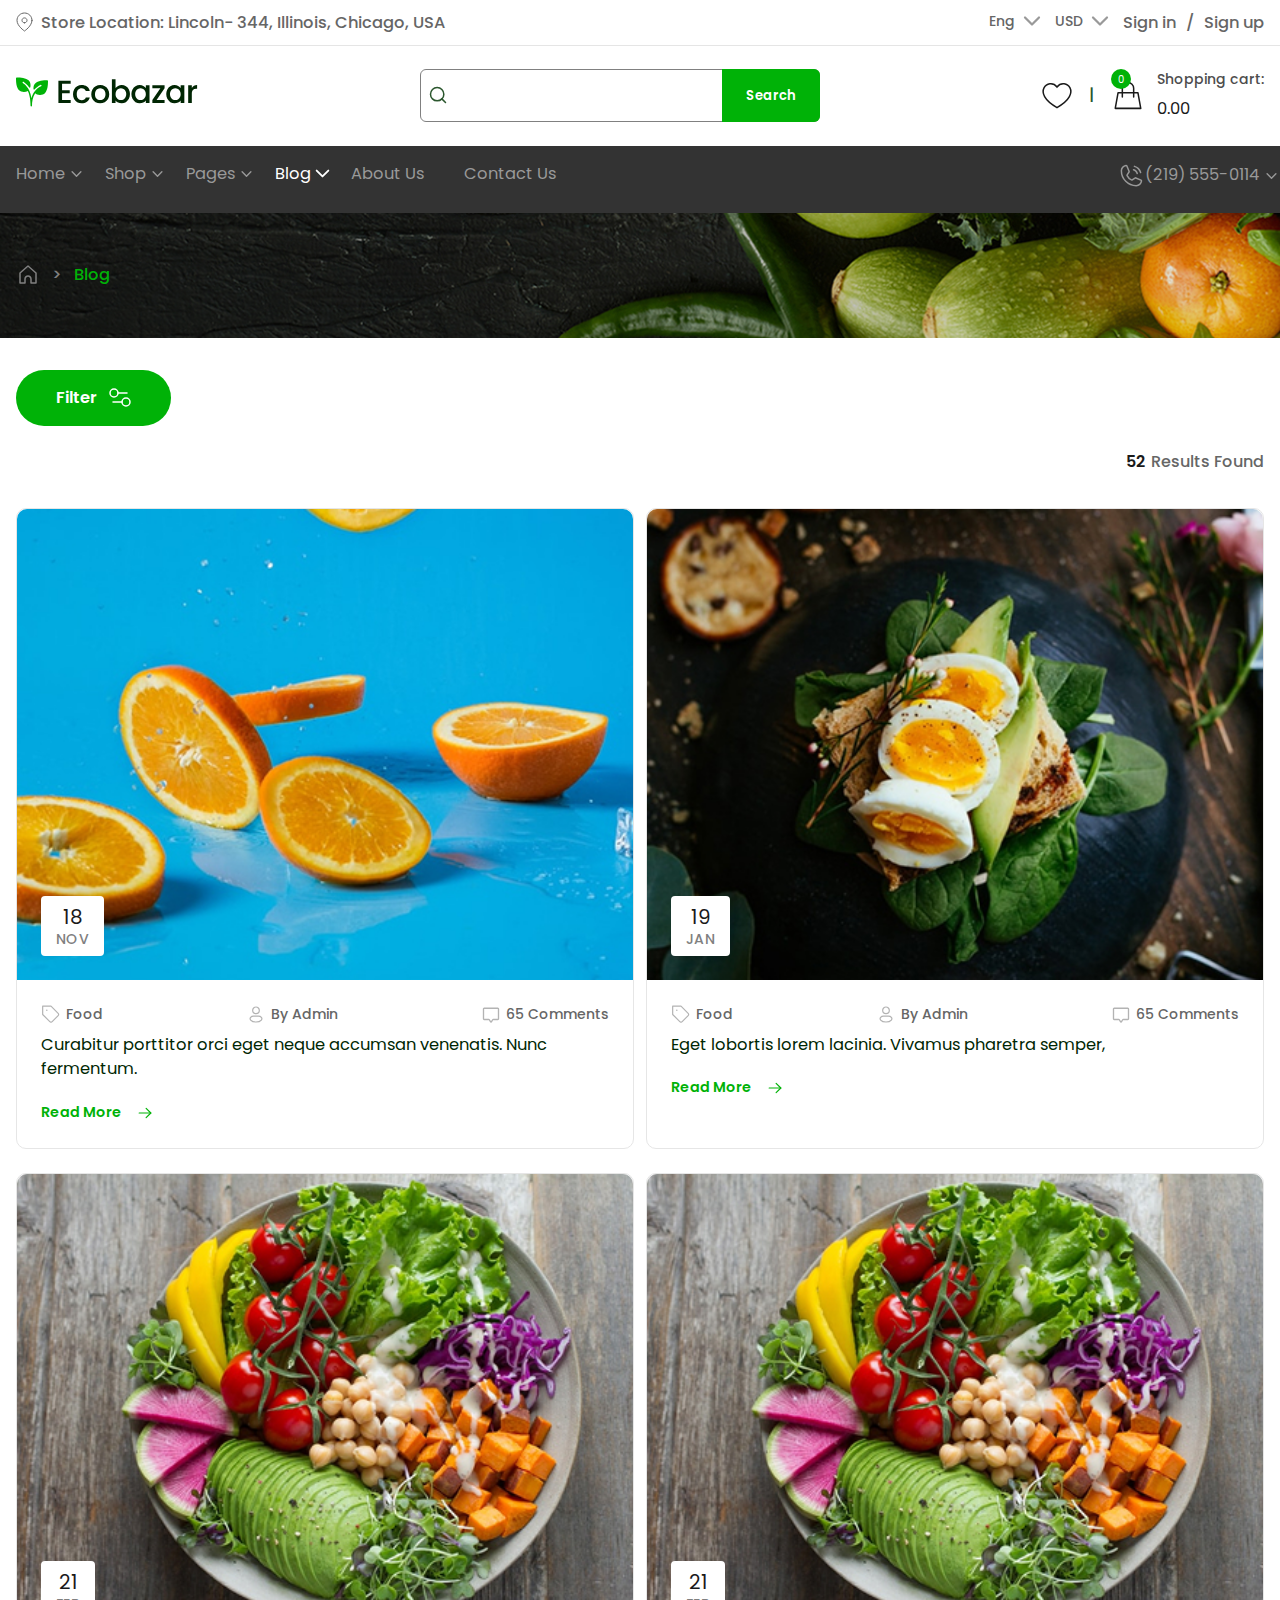
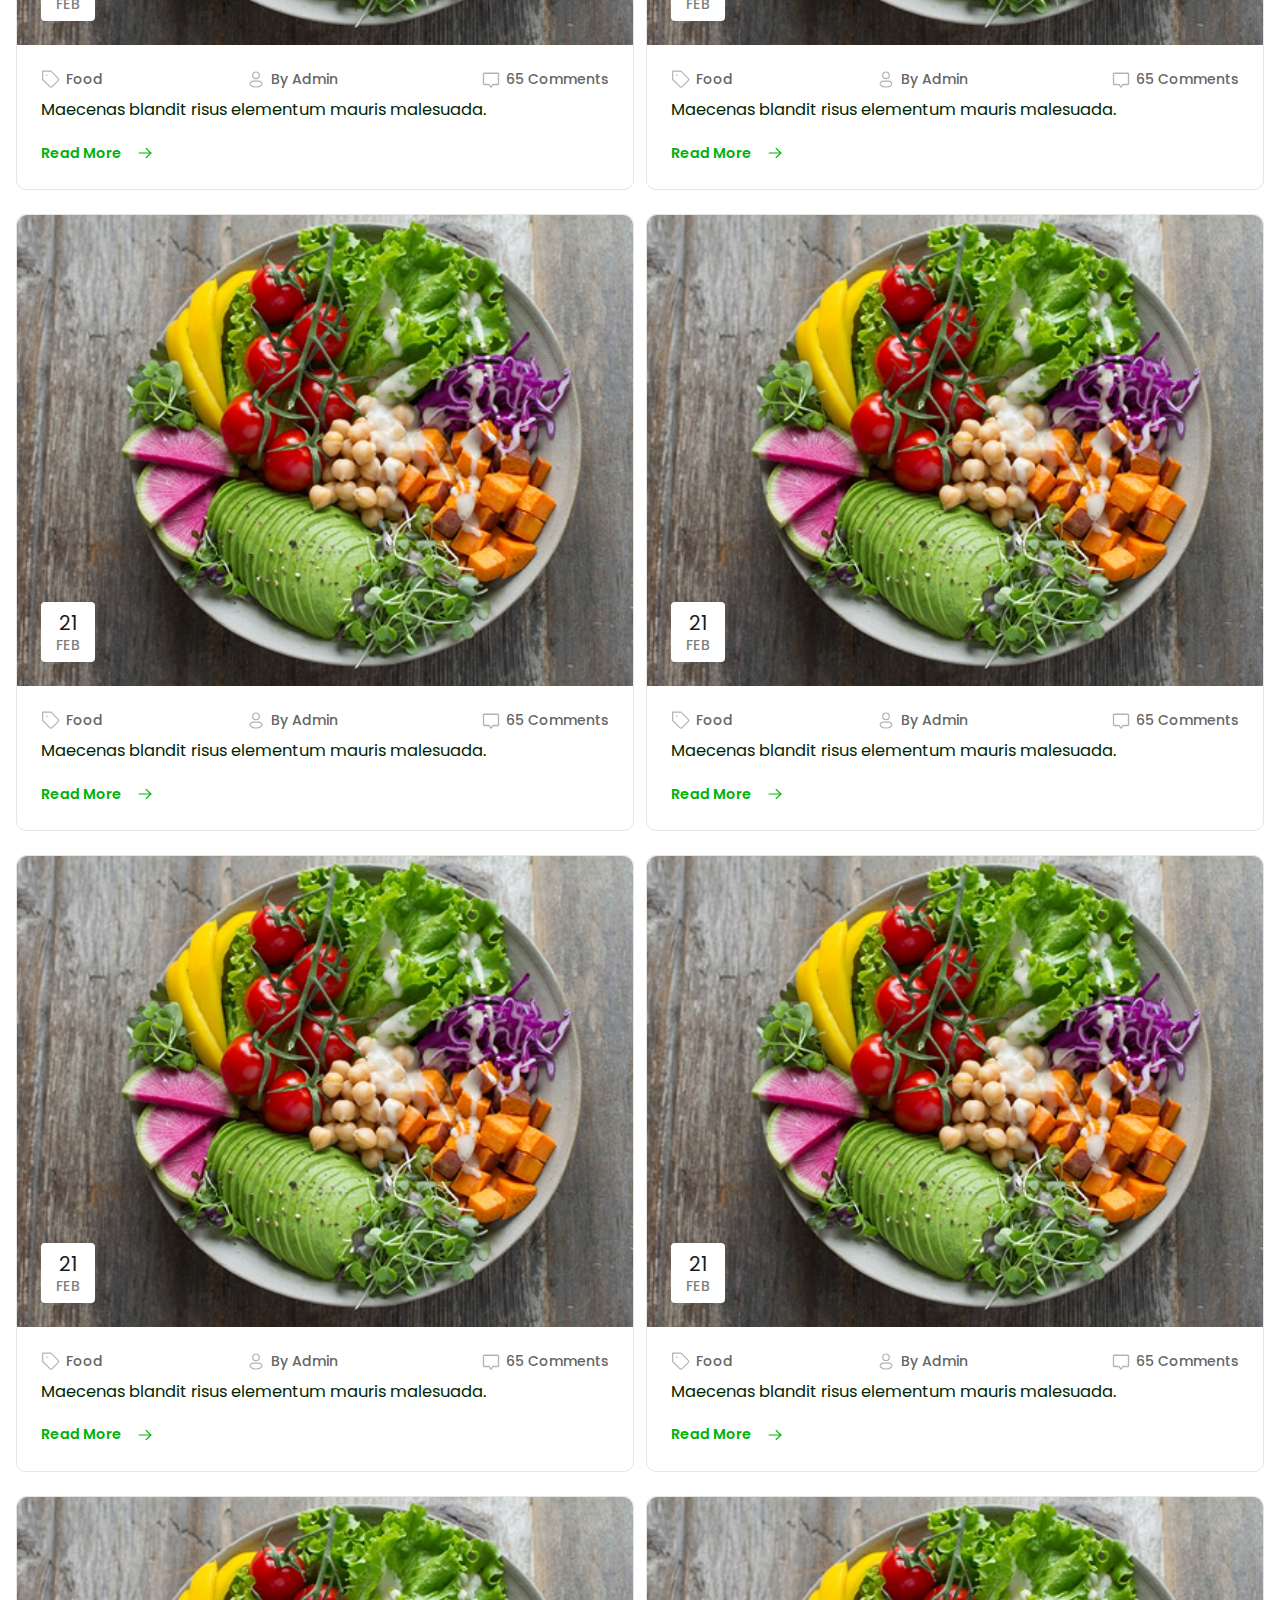
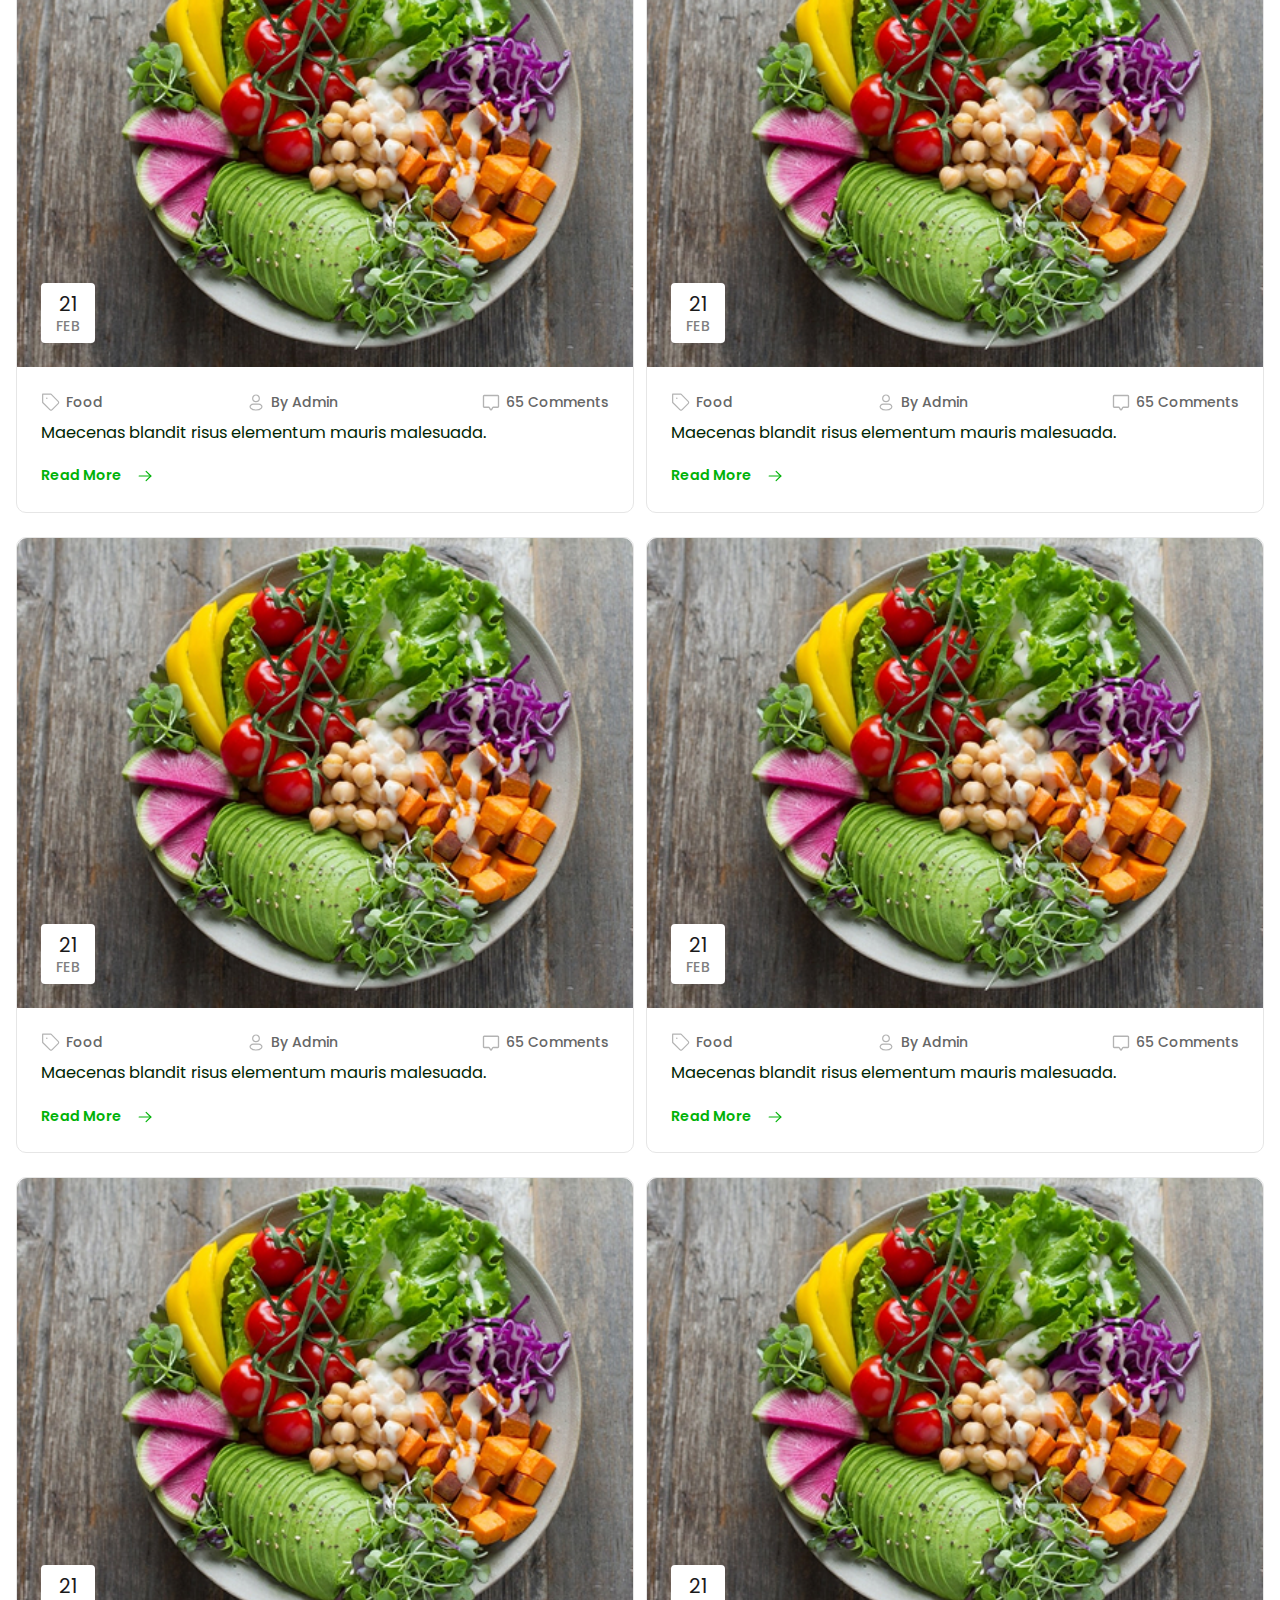
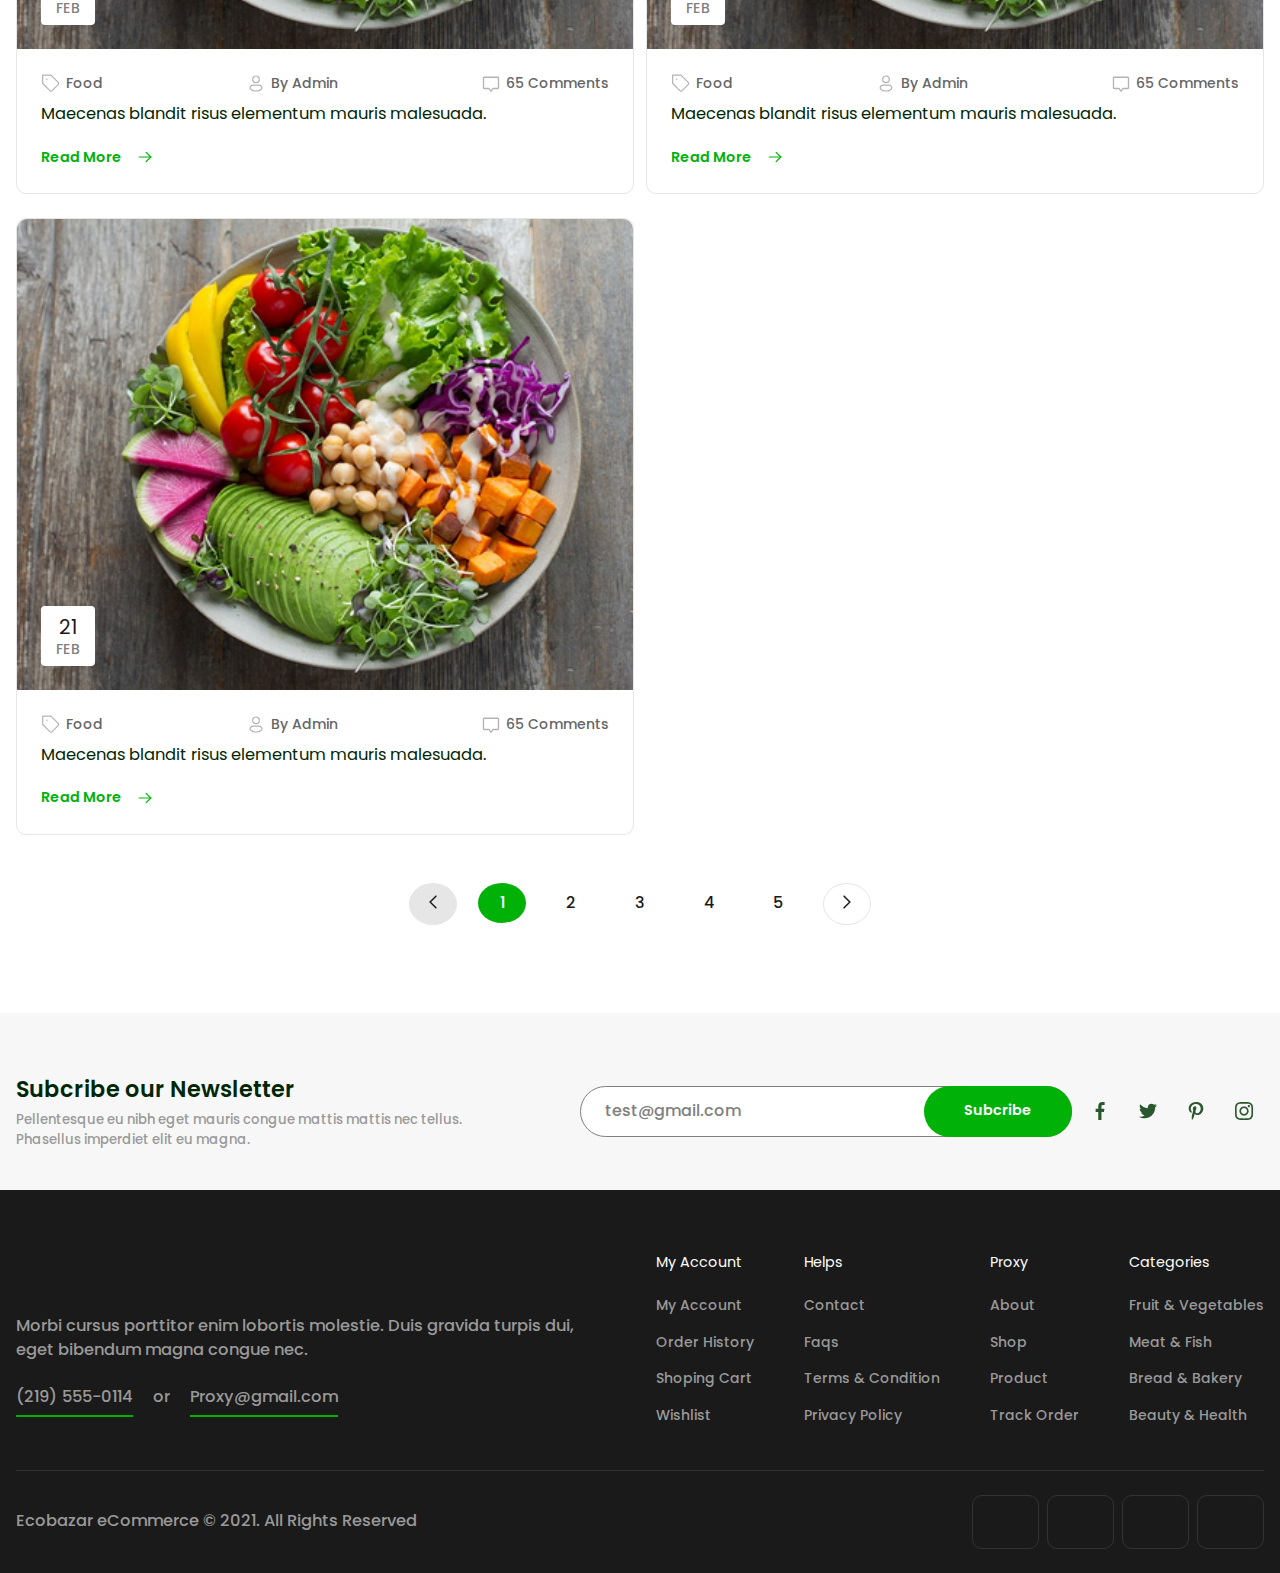
<file: blog.html>
<!DOCTYPE html>
<html lang="en">
<head>
    <meta charset="UTF-8">
    <meta name="viewport" content="width=device-width, initial-scale=1.0 ,  user-scalable=no, maximum-scale=1.0, minimum-scale=1.0">
    <title>Ecobazar | Blog</title>
    <link rel="icon" href="./images/Web_icon_logo.png">
    <link rel="stylesheet" href="./styles/main.css">
    <script src="./scripts/main.js" type="module" defer></script>
</head>
<body data-js-wishlist data-js-shop-cart > 
    <header class="header" data-js-header >
        <div class="header__promo">
            <div class="header__promo-inner container">
                <div class="header__promo-start ">
                <address class="header__promo-address">
                <svg xmlns="http://www.w3.org/2000/svg" width="17" height="20" viewBox="0 0 17 20" fill="none">
                <path d="M16 8.36364C16 14.0909 8.5 19 8.5 19C8.5 19 1 14.0909 1 8.36364C1 6.41068 1.79018 4.53771 3.1967 3.15676C4.60322 1.77581 6.51088 1 8.5 1C10.4891 1 12.3968 1.77581 13.8033 3.15676C15.2098 4.53771 16 6.41068 16 8.36364Z" stroke="#666666" stroke-linecap="round" stroke-linejoin="round"/>
                <path d="M8.5 10.8182C9.88071 10.8182 11 9.71925 11 8.36364C11 7.00803 9.88071 5.90909 8.5 5.90909C7.11929 5.90909 6 7.00803 6 8.36364C6 9.71925 7.11929 10.8182 8.5 10.8182Z" stroke="#666666" stroke-linecap="round" stroke-linejoin="round"/>
                </svg>           Store Location: Lincoln- 344, Illinois, Chicago, USA</address>
                </div>
                <div class="header__promo-end">
                    <ul class="promo__list">
                        <li class="promo__item">
                              <div class="field field__body">
                                <div class="select" data-js-select>
                                    <label 
                                    for="changeLanguage" 
                                    class="select__label visually-hidden"
                                    id="changeLanguage-select-label"

                                    >Eng</label>
                                    <select 
                                    id="changeLanguage" 
                                    tabindex="-1" 
                                    class="select__control" 
                                    data-js-select-original-control
                                    >
                                    <option value="Select" selected>Eng</option>
                                	<option value="Alabama">Spa</option>
                                    <option value="Alaska">日本語</option>
                                    <option value="Arizona">Chi</option>
                                    </select>
                                    <div class="select__body">
                                        <div 
                                        tabindex="0"
                                        role="combobox"
                                        aria-expanded="false"
                                        aria-haspopup="listbox"
                                        aria-controls="changeLanguage-select-dropdown"
                                        data-js-select-button
                                        class="select__button select__button-change-language">
                                        Eng
                                    </div>
                                        <div 
                                        class="select__dropdown select__dropdown-change-language"
                                        id="changeLanguage-select-dropdown"
                                        aria-labelledby="changeLanguage-select-label"
                                        role="listbox"
                                        data-js-select-dropdown
                                        >
                                            <div 
                                            class="select__option select__option-change-language is-selected is-current"
                                            role="option"
                                            aria-selected="true"
                                            id="changeLanguage-select-option-1"
                                            data-js-select-option
                                            >
                                            Eng
                                            </div>
                                            <div 
                                            class="select__option select__option-change-language"
                                            role="option"
                                            aria-selected="false"
                                            id="changeLanguage-select-option-2"
                                            data-js-select-option
                                            >
                                            Spa
                                            </div>
                                            <div 
                                            class="select__option select__option-change-language"
                                            role="option"
                                            aria-selected="false"
                                            id="changeLanguage-select-option-3"
                                            data-js-select-option
                                            >
                                            日本語
                                            </div>
                                            <div 
                                            class="select__option select__option-change-language"
                                            role="option"
                                            aria-selected="false"
                                            id="changeLanguage-select-option-4"
                                            data-js-select-option
                                            >
                                            Chi
                                            </div>
                                        </div>
                                    </div>
                                </div>
                            </div>
                        </li>
                        <li class="promo__item">
                              <div class="field__body">
                                <div class="select" data-js-select>
                                    <label 
                                    for="changeBills" 
                                    class="select__label visually-hidden"
                                    id="changeBills-select-label"

                                    >USD</label>
                                    <select 
                                    id="changeBills" 
                                    tabindex="-1" 
                                    class="select__control" 
                                    data-js-select-original-control
                                    >
                                    <option value="Select" selected>USD</option>
                                	<option value="Alabama">Yen</option>
                                    <option value="Alaska">CAD</option>
                                    <option value="Arizona">Euro</option>
                                    </select>
                                    <div class="select__body">
                                        <div 
                                        tabindex="0"
                                        role="combobox"
                                        aria-expanded="false"
                                        aria-haspopup="listbox"
                                        aria-controls="changeBills-select-dropdown"
                                        data-js-select-button
                                        class="select__button select__button-change-bills">
                                        USD
                                    </div>
                                        <div 
                                        class="select__dropdown select__dropdown-change-bills"
                                        id="changeBills-select-dropdown"
                                        aria-labelledby="changeBills-select-label"
                                        role="listbox"
                                        data-js-select-dropdown
                                        >
                                            <div 
                                            class="select__option select__option-change-bills is-selected is-current"
                                            role="option"
                                            aria-selected="true"
                                            id="changeBills-select-option-1"
                                            data-js-select-option
                                            >
                                            USD
                                            </div>
                                            <div 
                                            class="select__option select__option-change-bills "
                                            role="option"
                                            aria-selected="false"
                                            id="changeBills-select-option-2"
                                            data-js-select-option
                                            >
                                            Yen
                                            </div>
                                            <div 
                                            class="select__option select__option-change-bills "
                                            role="option"
                                            aria-selected="false"
                                            id="changeBills-select-option-3"
                                            data-js-select-option
                                            >
                                            CAD
                                            </div>
                                            <div 
                                            class="select__option select__option-change-bills "
                                            role="option"
                                            aria-selected="false"
                                            id="changeBills-select-option-4"
                                            data-js-select-option
                                            >
                                            Euro
                                            </div>
                                        </div>
                                    </div>
                                </div>
                            </div>
                        </li>
                        <li class="promo__item">
                            <a href="./sing-in.html?form=login" class="promo__link">Sign in</a>
                        </li>                        
                        <li class="promo__item">
                            <a href="./sing-in.html?form=register" class="promo__link">Sign up</a>
                        </li>
                    </ul>
                </div>
                <div class="header__overlay visible-mobile" data-js-header-overlay>
                <nav class="header__menu container">
                    <div class="header__menu-start">
                    <ul class="header__menu-list">
                        <li class="header__menu-item">
                            <a href="./index.html" class="header__menu-link ">Home</a>
                        </li>
                        <li class="header__menu-item">
                            <a href="./shop.html" class="header__menu-link ">Shop</a>
                        </li>
                        <li class="header__menu-item">
                            <a href="./SinglePageBlog.html" class="header__menu-link ">Pages</a>
                        </li>
                        <li class="header__menu-item">
                            <a href="./blog.html" class="header__menu-link is-active">Blog</a>
                        </li>
                        <li class="header__menu-item">
                            <a href="./about.html" class="header__menu-link ">About Us</a>
                        </li>
                        <li class="header__menu-item">
                            <a href="./contact.html" class="header__menu-link ">Contact Us</a>
                        </li>
                         </ul>
                         </div>
                    <div class="header__menu-end">
                            <ul class="header__menu-list">
                               <li class="header__menu-item">
                            <a href="tel:2195550114" class="header__menu-link "><svg width="28" height="28" viewBox="0 0 28 28" fill="none" xmlns="http://www.w3.org/2000/svg">
                            <path d="M17.4359 4.375C18.9193 4.77396 20.2718 5.55567 21.358 6.64184C22.4441 7.72801 23.2258 9.08051 23.6248 10.5639" stroke="white" stroke-width="1.5" stroke-linecap="round" stroke-linejoin="round"/>
                            <path d="M16.5306 7.75687C17.4205 7.99625 18.2318 8.46521 18.8833 9.11678C19.5349 9.76835 20.0039 10.5797 20.2433 11.4695" stroke="white" stroke-width="1.5" stroke-linecap="round" stroke-linejoin="round"/>
                            <path d="M10.115 13.6517C11.0224 15.5074 12.5263 17.0049 14.3859 17.9042C14.522 17.9688 14.6727 17.9966 14.8229 17.9851C14.9731 17.9736 15.1178 17.9231 15.2425 17.8386L17.9812 16.0134C18.1022 15.9326 18.2414 15.8833 18.3862 15.8698C18.5311 15.8564 18.677 15.8793 18.8107 15.9364L23.9339 18.1326C24.1079 18.2065 24.2532 18.335 24.3479 18.4987C24.4426 18.6623 24.4815 18.8523 24.4589 19.04C24.2967 20.307 23.6784 21.4714 22.7196 22.3154C21.7608 23.1593 20.5273 23.6249 19.25 23.625C15.3049 23.625 11.5214 22.0578 8.73179 19.2682C5.94218 16.4786 4.375 12.6951 4.375 8.75C4.37512 7.47279 4.84074 6.23941 5.68471 5.28077C6.52867 4.32213 7.6931 3.70396 8.96 3.542C9.14771 3.51936 9.33769 3.55832 9.50134 3.653C9.66499 3.74769 9.79345 3.89298 9.86738 4.067L12.0654 9.1945C12.1219 9.32698 12.1449 9.47137 12.1322 9.61485C12.1195 9.75833 12.0716 9.89647 11.9928 10.017L10.1728 12.7977C10.0901 12.923 10.0414 13.0675 10.0313 13.2171C10.0212 13.3668 10.05 13.5165 10.115 13.6517V13.6517Z" stroke="white" stroke-width="1.5" stroke-linecap="round" stroke-linejoin="round"/>
                            </svg> (219) 555-0114</a>
                                </li>
                            </ul>
                         </div>
                </nav>
                </div>
                 <button 
                    class="header__burger-button burger-button visible-mobile" 
                    type="button"
                    title="open menu"
                    aria-label="Open menu"
                    data-js-header-burger-button
                    >
                    <span class="burger-button__line"></span>
                    <span class="burger-button__line"></span>
                    <span class="burger-button__line"></span>
                 </button>
            </div>
        </div>
        <div class="header__center">
            <div class="header__center-inner container">
                <div class="header__center-start">
                    <a href="./index.html" class="header__center-start-logo">
                    <img 
                    src="./icons/Logo.svg" 
                    alt="Ecobazar"
                    width="183"
                    height="38"
                    >
                </a>
                </div>
                <div class="header__center-center">
                    <div class="header__center-search">
                        <form class="field header__center-field">
                            <label for="search" class="field__header-label visually-hidden">Seacrh</label>
                            <svg class="field__header-search-icon"
                            xmlns="http://www.w3.org/2000/svg" width="20" height="21" viewBox="0 0 20 21" fill="none">
                            <path d="M9.16667 16.3333C12.8486 16.3333 15.8333 13.3486 15.8333 9.66667C15.8333 5.98477 12.8486 3 9.16667 3C5.48477 3 2.5 5.98477 2.5 9.66667C2.5 13.3486 5.48477 16.3333 9.16667 16.3333Z" stroke="#1A1A1A" stroke-width="1.5" stroke-linecap="round" stroke-linejoin="round"/>
                            <path d="M17.4999 18L13.8749 14.375" stroke="#1A1A1A" stroke-width="1.5" stroke-linecap="round" stroke-linejoin="round"/>
                            </svg>
                            <input type="text" class="field__header-control field__header-control--header" placeholder="Fish & Meat" id="search">
                            <button class="button field__header-button field__header-button--header p14" type="button">Search</button>
                        </form>
                    </div>
                </div>
                <div class="header__center-end">
                    <ul class="center__list" data-js-shop-cart-open>
                        <li class="center__item">
                            <a href="./wishlist.html" class="center__link" data-js-wishlist-red-icon>
                                <img 
                                src="./icons/header/Heart.svg" 
                                alt="" 
                                class="center__image"
                                width="32"
                                height="32"
                                title="Your Wishlist"
                                >
                            </a>
                        </li>
                        <li class="center__item" data-js-show-shop-popup>
                            <a href="./shoping-cart.html" class="center__link" >
                                <img 
                                src="./icons/header/Bag.svg" 
                                alt="" 
                                class="center__image"
                                width="34"
                                height="34"
                                title="Shop cart"
                                >
                                <span class="center__link-icon" data-js-header-product-counter>0</span>
                                <div class="center__total-info">
                                <p class="center__title">Shopping cart:</p>
                                <p class="center__price"><span  data-js-header-total-price>$0.00</span></p>
                                </div>
                            </a>
                        </li>
                    </ul>
                </div>
            </div>
        </div>
        <div class="header__extra hidden-mobile">
            <div class="header__extra-inner ">
                <nav class="header__menu container">
                    <div class="header__menu-start">
                    <ul class="header__menu-list">
                        <li class="header__menu-item">
                            <a href="./index.html" class="header__menu-link ">Home</a>
                        </li>
                        <li class="header__menu-item">
                            <a href="./shop.html" class="header__menu-link ">Shop</a>
                        </li>
                        <li class="header__menu-item">
                            <a href="./SinglePageBlog.html" class="header__menu-link ">Pages</a>
                        </li>
                        <li class="header__menu-item">
                            <a href="./blog.html" class="header__menu-link is-active">Blog</a>
                        </li>
                        <li class="header__menu-item">
                            <a href="./about.html" class="header__menu-link ">About Us</a>
                        </li>
                        <li class="header__menu-item">
                            <a href="./contact.html" class="header__menu-link ">Contact Us</a>
                        </li>
                         </ul>
                         </div>
                    <div class="header__menu-end">
                            <ul class="header__menu-list">
                               <li class="header__menu-item">
                            <a href="tel:2195550114" class="header__menu-link "><svg width="28" height="28" viewBox="0 0 28 28" fill="none" xmlns="http://www.w3.org/2000/svg">
<path d="M17.4359 4.375C18.9193 4.77396 20.2718 5.55567 21.358 6.64184C22.4441 7.72801 23.2258 9.08051 23.6248 10.5639" stroke="white" stroke-width="1.5" stroke-linecap="round" stroke-linejoin="round"/>
<path d="M16.5306 7.75687C17.4205 7.99625 18.2318 8.46521 18.8833 9.11678C19.5349 9.76835 20.0039 10.5797 20.2433 11.4695" stroke="white" stroke-width="1.5" stroke-linecap="round" stroke-linejoin="round"/>
<path d="M10.115 13.6517C11.0224 15.5074 12.5263 17.0049 14.3859 17.9042C14.522 17.9688 14.6727 17.9966 14.8229 17.9851C14.9731 17.9736 15.1178 17.9231 15.2425 17.8386L17.9812 16.0134C18.1022 15.9326 18.2414 15.8833 18.3862 15.8698C18.5311 15.8564 18.677 15.8793 18.8107 15.9364L23.9339 18.1326C24.1079 18.2065 24.2532 18.335 24.3479 18.4987C24.4426 18.6623 24.4815 18.8523 24.4589 19.04C24.2967 20.307 23.6784 21.4714 22.7196 22.3154C21.7608 23.1593 20.5273 23.6249 19.25 23.625C15.3049 23.625 11.5214 22.0578 8.73179 19.2682C5.94218 16.4786 4.375 12.6951 4.375 8.75C4.37512 7.47279 4.84074 6.23941 5.68471 5.28077C6.52867 4.32213 7.6931 3.70396 8.96 3.542C9.14771 3.51936 9.33769 3.55832 9.50134 3.653C9.66499 3.74769 9.79345 3.89298 9.86738 4.067L12.0654 9.1945C12.1219 9.32698 12.1449 9.47137 12.1322 9.61485C12.1195 9.75833 12.0716 9.89647 11.9928 10.017L10.1728 12.7977C10.0901 12.923 10.0414 13.0675 10.0313 13.2171C10.0212 13.3668 10.05 13.5165 10.115 13.6517V13.6517Z" stroke="white" stroke-width="1.5" stroke-linecap="round" stroke-linejoin="round"/>
</svg>                  (219) 555-0114</a>
                                </li>
                            </ul>
                         </div>
                </nav>
            </div>
        </div>
    </header>

    <main>
        <section class="hero-alt" aria-labelledby="hero-alt-title">
            <div class="hero-alt__inner ">
                <div class="hero-alt__body container">
                    <h1 class="hero-alt__title visually-hidden">Blog</h1>
                    <nav class="hero-alt__menu">
                        <ul class="hero-alt__menu-list">
                            <li class="hero-alt__menu-item">
                                <a href="./index.html" class="hero-alt__menu-link">
                                    <img 
                                    src="./icons/hero-alt/1.svg" 
                                    alt=""
                                    title="Home Page"
                                    width="24"
                                    height="24"
                                    loading="lazy"
                                    >
                                </a>
                            </li>
                            <li class="hero-alt__menu-item">
                                <a href="#" class="hero-alt__menu-link is-active">
                                    Blog
                                </a>
                            </li>
                        </ul>
                    </nav>
                </div>
            </div>
        </section>

        <section class="blog" aria-labelledby="blog-title" data-js-filter>
            <div class="blog__inner container">
                <h2 class="blog__title visually-hidden" id="blog-title">Blog</h2>
                 <aside class="product-listing__filters">
                    <div class="filters blog__filters">
                        <div class="filters__header">
                            <button class="button button--green filters__header-button" data-js-filter-show>Filter
                                <svg xmlns="http://www.w3.org/2000/svg" width="22" height="19" viewBox="0 0 22 19" fill="none">
                                <path d="M18 5H9" stroke="white" stroke-width="1.5" stroke-linecap="round" stroke-linejoin="round"/>
                                <path d="M13 14H4" stroke="white" stroke-width="1.5" stroke-linecap="round" stroke-linejoin="round"/>
                                <circle cx="5" cy="5" r="4" stroke="white" stroke-width="1.5"/>
                                <circle cx="17" cy="14" r="4" stroke="white" stroke-width="1.5"/>
                                </svg>
                            </button>
                        </div>
                        <div class="filters__body filters__categories" data-js-filter-body>
                            <div class="blog__search">       
                            <div class="header__center-search">
                                <form class="field header__center-field">
                                    <label for="search" class="field__header-label visually-hidden">Seacrh</label>
                                    <svg class="field__header-search-icon"
                                    xmlns="http://www.w3.org/2000/svg" width="20" height="21" viewBox="0 0 20 21" fill="none">
                                    <path d="M9.16667 16.3333C12.8486 16.3333 15.8333 13.3486 15.8333 9.66667C15.8333 5.98477 12.8486 3 9.16667 3C5.48477 3 2.5 5.98477 2.5 9.66667C2.5 13.3486 5.48477 16.3333 9.16667 16.3333Z" stroke="#1A1A1A" stroke-width="1.5" stroke-linecap="round" stroke-linejoin="round"/>
                                    <path d="M17.4999 18L13.8749 14.375" stroke="#1A1A1A" stroke-width="1.5" stroke-linecap="round" stroke-linejoin="round"/>
                                    </svg>
                                    <input type="text" class="field__header-control field__header-control--header" placeholder="Fish & Meat" id="search">
                                </form>
                            </div>
                            </div>
                            <details class="filters__categories-list" open>
                                <summary class="filters__categories-title">Top Categories</summary>                    
                                <div class="radio">
                                    <form class="radio__form">
                                    <fieldset class="radio__wrapper">
                                        <legend class="radio__title visually-hidden">Top Categories</legend>
                                        <ul class="radio__list">
                                            <li class="radio__item">
                                                <label for=" FreshFruit" class="radio__label">
                                                    <input checked  type="radio" name="payment-method" value=" Fresh Fruit" id=" FreshFruit" class="radio__control">
                                                    <span class="radio__custom"></span>
                                                    Fresh Fruit <span class="radio__current-quantity">(25)</span><span class="radio__all-quantity">(150)</span>
                                                </label>
                                            </li>
                                            <li class="radio__item">
                                                <label for=" Vegetables" class="radio__label">
                                                    <input type="radio" name="payment-method" value=" Vegetables" id=" Vegetables" class="radio__control">
                                                    <span class="radio__custom"></span>
                                                   Vegetables  <span class="radio__current-quantity">(25)</span><span class="radio__all-quantity">(150)</span>
                                                </label>
                                            </li>
                                            <li class="radio__item">
                                                <label for="Cooking" class="radio__label">
                                                    <input type="radio" name="payment-method" value="Cooking" id="Cooking" class="radio__control">
                                                    <span class="radio__custom"></span>
                                                    Cooking  <span class="radio__current-quantity">(25)</span><span class="radio__all-quantity">(150)</span>
                                                </label>
                                            </li>
                                            <li class="radio__item">
                                                <label for="Snacks" class="radio__label">
                                                    <input type="radio" name="payment-method" value="Snacks" id="Snacks" class="radio__control">
                                                    <span class="radio__custom"></span>
                                                    Snacks <span class="radio__current-quantity">(25)</span><span class="radio__all-quantity">(150)</span>
                                                </label>
                                            </li>
                                            <li class="radio__item">
                                                <label for="Beverages" class="radio__label">
                                                    <input type="radio" name="payment-method" value="Beverages" id="Beverages" class="radio__control">
                                                    <span class="radio__custom"></span>
                                                     Beverages <span class="radio__current-quantity">(25)</span><span class="radio__all-quantity">(150)</span>
                                                    </label>
                                            </li>
                                            <li class="radio__item">
                                                <label for="BeautyHealth" class="radio__label">
                                                    <input type="radio" name="payment-method" value="Beauty & Health" id="BeautyHealth" class="radio__control">
                                                    <span class="radio__custom"></span>
                                                     Beauty & Health <span class="radio__current-quantity">(25)</span><span class="radio__all-quantity">(150)</span>
                                                    </label>
                                            </li>
                                            <li class="radio__item">
                                                <label for="BreadBakery" class="radio__label">
                                                    <input type="radio" name="payment-method" value="Bread & Bakery" id="BreadBakery" class="radio__control">
                                                    <span class="radio__custom"></span>
                                                    Bread & Bakery <span class="radio__current-quantity">(25)</span><span class="radio__all-quantity">(150)</span></label>
                                            </li>
                                        </ul>
                                    </fieldset>
                                    </form>
                                </div>
                            </details>
                            <details class="filters__popular-wrapper-tag-list" open>
                                <summary class="filters__popular-tag-title">Popular Tag</summary>
                                <ul class="filters__popular-tag-list">
                                    <li class="filters__popular-tag-item">
                                        <button class="button button--gray filters__popular-tag-button" data-js-tag-button>Healthy</button>
                                    </li>
                                    <li class="filters__popular-tag-item">
                                        <button class="button button--gray filters__popular-tag-button is-active" data-js-tag-button>Low fat</button>
                                    </li>
                                    <li class="filters__popular-tag-item">
                                        <button class="button button--gray filters__popular-tag-button" data-js-tag-button>Vegetarian</button>
                                    </li>
                                    <li class="filters__popular-tag-item">
                                        <button class="button button--gray filters__popular-tag-button" data-js-tag-button>Kid foods</button>
                                    </li>
                                    <li class="filters__popular-tag-item">
                                        <button class="button button--gray filters__popular-tag-button" data-js-tag-button>Vitamins</button>
                                    </li>
                                    <li class="filters__popular-tag-item">
                                        <button class="button button--gray filters__popular-tag-button" data-js-tag-button>Bread</button>
                                    </li>
                                    <li class="filters__popular-tag-item">
                                        <button class="button button--gray filters__popular-tag-button" data-js-tag-button>Meat</button>
                                    </li>
                                    <li class="filters__popular-tag-item">
                                        <button class="button button--gray filters__popular-tag-button" data-js-tag-button>Snacks</button>
                                    </li>
                                    <li class="filters__popular-tag-item">
                                        <button class="button button--gray filters__popular-tag-button" data-js-tag-button>Tiffin</button>
                                    </li>
                                    <li class="filters__popular-tag-item">
                                        <button class="button button--gray filters__popular-tag-button" data-js-tag-button>Launch</button>
                                    </li>
                                    <li class="filters__popular-tag-item">
                                        <button class="button button--gray filters__popular-tag-button" data-js-tag-button>Dinner</button>
                                    </li>
                                    <li class="filters__popular-tag-item">
                                        <button class="button button--gray filters__popular-tag-button" data-js-tag-button>Breackfast</button>
                                    </li>
                                </ul>
                            </details>
                            <div class="blog__gallery">
                                <h3 class="blog__gallery-title">Our Gallery</h3>
                                <ul class="blog__gallery-list">
                                    <li class="blog__gallery-item">
                                        <img 
                                        src="./images/blog/1.jpg" 
                                        alt=""
                                        width="100"
                                        height="100"
                                        loading="lazy" 
                                        class="blog__gallery-image">
                                    </li>
                                    <li class="blog__gallery-item">
                                        <img 
                                        src="./images/blog/2.jpg" 
                                        alt=""
                                        width="100"
                                        height="100"
                                        loading="lazy" 
                                        class="blog__gallery-image">
                                    </li>
                                    <li class="blog__gallery-item">
                                        <img 
                                        src="./images/blog/3.jpg" 
                                        alt=""
                                        width="100"
                                        height="100"
                                        loading="lazy" 
                                        class="blog__gallery-image">
                                    </li>
                                    <li class="blog__gallery-item">
                                        <img 
                                        src="./images/blog/4.jpg" 
                                        alt=""
                                        width="100"
                                        height="100"
                                        loading="lazy" 
                                        class="blog__gallery-image">
                                    </li>
                                    <li class="blog__gallery-item">
                                        <img 
                                        src="./images/blog/5.jpg" 
                                        alt=""
                                        width="100"
                                        height="100"
                                        loading="lazy" 
                                        class="blog__gallery-image">
                                    </li>
                                    <li class="blog__gallery-item">
                                        <img 
                                        src="./images/blog/2.jpg" 
                                        alt=""
                                        width="100"
                                        height="100"
                                        loading="lazy" 
                                        class="blog__gallery-image">
                                    </li>
                                    <li class="blog__gallery-item">
                                        <img 
                                        src="./images/blog/2.jpg" 
                                        alt=""
                                        width="100"
                                        height="100"
                                        loading="lazy" 
                                        class="blog__gallery-image">
                                    </li>
                                    <li class="blog__gallery-item">
                                        <img 
                                        src="./images/blog/2.jpg" 
                                        alt=""
                                        width="100"
                                        height="100"
                                        loading="lazy" 
                                        class="blog__gallery-image">
                                    </li>
                                </ul>
                            </div>
                        </div>
                    </div>
                </aside>
                
                <div class="product-listing__body">
                    <div class="product-listing__body-inner">
                        <div class="product-listing__body-header">
                            <p class="product-listing__body-title"><span class="product-listing__body-title--black">52</span>Results Found</p>
                        </div>
                        <div class="product-listing__body-main">                             
                            <div class="section__news news">
                            <ul class="news__list news__list--2-cols">
                                <li class="news__item" data-id="1">
                            <div class="news-card">
                                <div class="news-card__body">
                                    <img 
                                    src="./images/news/1.jpg" 
                                    alt="orange slices" 
                                    class="news-card__image"
                                    width="424"
                                    height="324"
                                    loading="lazy"
                                    >
                                    <div class="news-card__calendar">
                                        <time datetime="2024-11-18" class="calendar">
                                        <div class="calendar__number">18</div>
                                        <div class="calendar__month">NOV</div>
                                        </time>
                                    </div>
                                </div>
                                <div class="news-card__extra">
                                    <div class="news-card__tag">
                                        <div class="tag">
                                            <div class="tag__card">
                                                <img 
                                                src="./icons/tag/1.svg" 
                                                alt="" 
                                                class="tag__image"
                                                width="20"
                                                height="20"
                                                loading="lazy"
                                                ><p class="tag__title">Food</p>
                                            </div>
                                            <div class="tag__card">
                                                <img 
                                                src="./icons/tag/2.svg" 
                                                alt="" 
                                                class="tag__image"
                                                width="20"
                                                height="20"
                                                loading="lazy"
                                                ><p class="tag__title">By Admin</p>
                                            </div>
                                            <div class="tag__card">
                                                <img 
                                                src="./icons/tag/3.svg" 
                                                alt="" 
                                                class="tag__image"
                                                width="20"
                                                height="20"
                                                loading="lazy"
                                                ><p class="tag__title" >65 Comments</p>
                                            </div>
                                        </div>
                                    </div>
                                    <div class="news-card__info">
                                        <h3 class="news-card__title p18">Curabitur porttitor orci eget neque accumsan venenatis. Nunc fermentum.</h3>
                                        <a href="#" aria-label="Read More" class="news-card__link button button--transparent p16">Read More</a>
                                    </div>
                                </div>
                            </div>
                                </li>             
                                <li class="news__item" data-id="2">
                            <div class="news-card">
                                <div class="news-card__body">
                                    <img 
                                    src="./images/news/2.jpg" 
                                    alt="orange slices" 
                                    class="news-card__image"
                                    width="424"
                                    height="324"
                                    loading="lazy"
                                    >
                                    <div class="news-card__calendar">
                                        <time datetime="2025-1-19" class="calendar">
                                        <div class="calendar__number">19</div>
                                        <div class="calendar__month">JAN</div>
                                        </time>
                                    </div>
                                </div>
                                <div class="news-card__extra">
                                    <div class="news-card__tag">
                                        <div class="tag">
                                            <div class="tag__card">
                                                <img 
                                                src="./icons/tag/1.svg" 
                                                alt="" 
                                                class="tag__image"
                                                width="20"
                                                height="20"
                                                loading="lazy"
                                                ><p class="tag__title">Food</p>
                                            </div>
                                            <div class="tag__card">
                                                <img 
                                                src="./icons/tag/2.svg" 
                                                alt="" 
                                                class="tag__image"
                                                width="20"
                                                height="20"
                                                loading="lazy"
                                                ><p class="tag__title">By Admin</p>
                                            </div>
                                            <div class="tag__card">
                                                <img 
                                                src="./icons/tag/3.svg" 
                                                alt="" 
                                                class="tag__image"
                                                width="20"
                                                height="20"
                                                loading="lazy"
                                                ><p class="tag__title">65 Comments</p>
                                            </div>
                                        </div>
                                    </div>
                                    <div class="news-card__info">
                                        <h3 class="news-card__title p18">Eget lobortis lorem lacinia. Vivamus pharetra semper,</h3>
                                        <a href="#" aria-label="Read More" class="news-card__link button button--transparent p16">Read More</a>
                                    </div>
                                </div>
                            </div>
                                </li>               
                                <li class="news__item" data-id="3">
                            <div class="news-card">
                                <div class="news-card__body">
                                    <img 
                                    src="./images/news/3.jpg" 
                                    alt="orange slices" 
                                    class="news-card__image"
                                    width="424"
                                    height="324"
                                    loading="lazy"
                                    >
                                    <div class="news-card__calendar">
                                        <time datetime="2025-2-18" class="calendar">
                                        <div class="calendar__number">21</div>
                                        <div class="calendar__month">FEB</div>
                                        </time>
                                    </div>
                                </div>
                                <div class="news-card__extra">
                                    <div class="news-card__tag">
                                        <div class="tag">
                                            <div class="tag__card">
                                                <img 
                                                src="./icons/tag/1.svg" 
                                                alt="" 
                                                class="tag__image"
                                                width="20"
                                                height="20"
                                                loading="lazy"
                                                ><p class="tag__title">Food</p>
                                            </div>
                                            <div class="tag__card">
                                                <img 
                                                src="./icons/tag/2.svg" 
                                                alt="" 
                                                class="tag__image"
                                                width="20"
                                                height="20"
                                                loading="lazy"
                                                ><p class="tag__title">By Admin</p>
                                            </div>
                                            <div class="tag__card">
                                                <img 
                                                src="./icons/tag/3.svg" 
                                                alt="" 
                                                class="tag__image"
                                                width="20"
                                                height="20"
                                                loading="lazy"
                                                ><p class="tag__title">65 Comments</p>
                                            </div>
                                        </div>
                                    </div>
                                    <div class="news-card__info">
                                        <h3 class="news-card__title p18">Maecenas blandit risus elementum mauris malesuada.</h3>
                                        <a href="#" aria-label="Read More" class="news-card__link button button--transparent p16">Read More</a>
                                    </div>
                                </div>
                            </div>
                                </li>               
                                <li class="news__item" data-id="4">
                            <div class="news-card">
                                <div class="news-card__body">
                                    <img 
                                    src="./images/news/3.jpg" 
                                    alt="orange slices" 
                                    class="news-card__image"
                                    width="424"
                                    height="324"
                                    loading="lazy"
                                    >
                                    <div class="news-card__calendar">
                                        <time datetime="2025-2-18" class="calendar">
                                        <div class="calendar__number">21</div>
                                        <div class="calendar__month">FEB</div>
                                        </time>
                                    </div>
                                </div>
                                <div class="news-card__extra">
                                    <div class="news-card__tag">
                                        <div class="tag">
                                            <div class="tag__card">
                                                <img 
                                                src="./icons/tag/1.svg" 
                                                alt="" 
                                                class="tag__image"
                                                width="20"
                                                height="20"
                                                loading="lazy"
                                                ><p class="tag__title">Food</p>
                                            </div>
                                            <div class="tag__card">
                                                <img 
                                                src="./icons/tag/2.svg" 
                                                alt="" 
                                                class="tag__image"
                                                width="20"
                                                height="20"
                                                loading="lazy"
                                                ><p class="tag__title">By Admin</p>
                                            </div>
                                            <div class="tag__card">
                                                <img 
                                                src="./icons/tag/3.svg" 
                                                alt="" 
                                                class="tag__image"
                                                width="20"
                                                height="20"
                                                loading="lazy"
                                                ><p class="tag__title">65 Comments</p>
                                            </div>
                                        </div>
                                    </div>
                                    <div class="news-card__info">
                                        <h3 class="news-card__title p18">Maecenas blandit risus elementum mauris malesuada.</h3>
                                        <a href="#" aria-label="Read More" class="news-card__link button button--transparent p16">Read More</a>
                                    </div>
                                </div>
                            </div>
                                </li>               
                                <li class="news__item" data-id="5">
                            <div class="news-card">
                                <div class="news-card__body">
                                    <img 
                                    src="./images/news/3.jpg" 
                                    alt="orange slices" 
                                    class="news-card__image"
                                    width="424"
                                    height="324"
                                    loading="lazy"
                                    >
                                    <div class="news-card__calendar">
                                        <time datetime="2025-2-18" class="calendar">
                                        <div class="calendar__number">21</div>
                                        <div class="calendar__month">FEB</div>
                                        </time>
                                    </div>
                                </div>
                                <div class="news-card__extra">
                                    <div class="news-card__tag">
                                        <div class="tag">
                                            <div class="tag__card">
                                                <img 
                                                src="./icons/tag/1.svg" 
                                                alt="" 
                                                class="tag__image"
                                                width="20"
                                                height="20"
                                                loading="lazy"
                                                ><p class="tag__title">Food</p>
                                            </div>
                                            <div class="tag__card">
                                                <img 
                                                src="./icons/tag/2.svg" 
                                                alt="" 
                                                class="tag__image"
                                                width="20"
                                                height="20"
                                                loading="lazy"
                                                ><p class="tag__title">By Admin</p>
                                            </div>
                                            <div class="tag__card">
                                                <img 
                                                src="./icons/tag/3.svg" 
                                                alt="" 
                                                class="tag__image"
                                                width="20"
                                                height="20"
                                                loading="lazy"
                                                ><p class="tag__title">65 Comments</p>
                                            </div>
                                        </div>
                                    </div>
                                    <div class="news-card__info">
                                        <h3 class="news-card__title p18">Maecenas blandit risus elementum mauris malesuada.</h3>
                                        <a href="#" aria-label="Read More" class="news-card__link button button--transparent p16">Read More</a>
                                    </div>
                                </div>
                            </div>
                                </li>               
                                <li class="news__item" data-id="6">
                            <div class="news-card">
                                <div class="news-card__body">
                                    <img 
                                    src="./images/news/3.jpg" 
                                    alt="orange slices" 
                                    class="news-card__image"
                                    width="424"
                                    height="324"
                                    loading="lazy"
                                    >
                                    <div class="news-card__calendar">
                                        <time datetime="2025-2-18" class="calendar">
                                        <div class="calendar__number">21</div>
                                        <div class="calendar__month">FEB</div>
                                        </time>
                                    </div>
                                </div>
                                <div class="news-card__extra">
                                    <div class="news-card__tag">
                                        <div class="tag">
                                            <div class="tag__card">
                                                <img 
                                                src="./icons/tag/1.svg" 
                                                alt="" 
                                                class="tag__image"
                                                width="20"
                                                height="20"
                                                loading="lazy"
                                                ><p class="tag__title">Food</p>
                                            </div>
                                            <div class="tag__card">
                                                <img 
                                                src="./icons/tag/2.svg" 
                                                alt="" 
                                                class="tag__image"
                                                width="20"
                                                height="20"
                                                loading="lazy"
                                                ><p class="tag__title">By Admin</p>
                                            </div>
                                            <div class="tag__card">
                                                <img 
                                                src="./icons/tag/3.svg" 
                                                alt="" 
                                                class="tag__image"
                                                width="20"
                                                height="20"
                                                loading="lazy"
                                                ><p class="tag__title">65 Comments</p>
                                            </div>
                                        </div>
                                    </div>
                                    <div class="news-card__info">
                                        <h3 class="news-card__title p18">Maecenas blandit risus elementum mauris malesuada.</h3>
                                        <a href="#" aria-label="Read More" class="news-card__link button button--transparent p16">Read More</a>
                                    </div>
                                </div>
                            </div>
                                </li>               
                                <li class="news__item" data-id="7">
                            <div class="news-card">
                                <div class="news-card__body">
                                    <img 
                                    src="./images/news/3.jpg" 
                                    alt="orange slices" 
                                    class="news-card__image"
                                    width="424"
                                    height="324"
                                    loading="lazy"
                                    >
                                    <div class="news-card__calendar">
                                        <time datetime="2025-2-18" class="calendar">
                                        <div class="calendar__number">21</div>
                                        <div class="calendar__month">FEB</div>
                                        </time>
                                    </div>
                                </div>
                                <div class="news-card__extra">
                                    <div class="news-card__tag">
                                        <div class="tag">
                                            <div class="tag__card">
                                                <img 
                                                src="./icons/tag/1.svg" 
                                                alt="" 
                                                class="tag__image"
                                                width="20"
                                                height="20"
                                                loading="lazy"
                                                ><p class="tag__title">Food</p>
                                            </div>
                                            <div class="tag__card">
                                                <img 
                                                src="./icons/tag/2.svg" 
                                                alt="" 
                                                class="tag__image"
                                                width="20"
                                                height="20"
                                                loading="lazy"
                                                ><p class="tag__title">By Admin</p>
                                            </div>
                                            <div class="tag__card">
                                                <img 
                                                src="./icons/tag/3.svg" 
                                                alt="" 
                                                class="tag__image"
                                                width="20"
                                                height="20"
                                                loading="lazy"
                                                ><p class="tag__title">65 Comments</p>
                                            </div>
                                        </div>
                                    </div>
                                    <div class="news-card__info">
                                        <h3 class="news-card__title p18">Maecenas blandit risus elementum mauris malesuada.</h3>
                                        <a href="#" aria-label="Read More" class="news-card__link button button--transparent p16">Read More</a>
                                    </div>
                                </div>
                            </div>
                                </li>               
                                <li class="news__item" data-id="8">
                            <div class="news-card">
                                <div class="news-card__body">
                                    <img 
                                    src="./images/news/3.jpg" 
                                    alt="orange slices" 
                                    class="news-card__image"
                                    width="424"
                                    height="324"
                                    loading="lazy"
                                    >
                                    <div class="news-card__calendar">
                                        <time datetime="2025-2-18" class="calendar">
                                        <div class="calendar__number">21</div>
                                        <div class="calendar__month">FEB</div>
                                        </time>
                                    </div>
                                </div>
                                <div class="news-card__extra">
                                    <div class="news-card__tag">
                                        <div class="tag">
                                            <div class="tag__card">
                                                <img 
                                                src="./icons/tag/1.svg" 
                                                alt="" 
                                                class="tag__image"
                                                width="20"
                                                height="20"
                                                loading="lazy"
                                                ><p class="tag__title">Food</p>
                                            </div>
                                            <div class="tag__card">
                                                <img 
                                                src="./icons/tag/2.svg" 
                                                alt="" 
                                                class="tag__image"
                                                width="20"
                                                height="20"
                                                loading="lazy"
                                                ><p class="tag__title">By Admin</p>
                                            </div>
                                            <div class="tag__card">
                                                <img 
                                                src="./icons/tag/3.svg" 
                                                alt="" 
                                                class="tag__image"
                                                width="20"
                                                height="20"
                                                loading="lazy"
                                                ><p class="tag__title">65 Comments</p>
                                            </div>
                                        </div>
                                    </div>
                                    <div class="news-card__info">
                                        <h3 class="news-card__title p18">Maecenas blandit risus elementum mauris malesuada.</h3>
                                        <a href="#" aria-label="Read More" class="news-card__link button button--transparent p16">Read More</a>
                                    </div>
                                </div>
                            </div>
                                </li>               
                                <li class="news__item" data-id="9">
                            <div class="news-card">
                                <div class="news-card__body">
                                    <img 
                                    src="./images/news/3.jpg" 
                                    alt="orange slices" 
                                    class="news-card__image"
                                    width="424"
                                    height="324"
                                    loading="lazy"
                                    >
                                    <div class="news-card__calendar">
                                        <time datetime="2025-2-18" class="calendar">
                                        <div class="calendar__number">21</div>
                                        <div class="calendar__month">FEB</div>
                                        </time>
                                    </div>
                                </div>
                                <div class="news-card__extra">
                                    <div class="news-card__tag">
                                        <div class="tag">
                                            <div class="tag__card">
                                                <img 
                                                src="./icons/tag/1.svg" 
                                                alt="" 
                                                class="tag__image"
                                                width="20"
                                                height="20"
                                                loading="lazy"
                                                ><p class="tag__title">Food</p>
                                            </div>
                                            <div class="tag__card">
                                                <img 
                                                src="./icons/tag/2.svg" 
                                                alt="" 
                                                class="tag__image"
                                                width="20"
                                                height="20"
                                                loading="lazy"
                                                ><p class="tag__title">By Admin</p>
                                            </div>
                                            <div class="tag__card">
                                                <img 
                                                src="./icons/tag/3.svg" 
                                                alt="" 
                                                class="tag__image"
                                                width="20"
                                                height="20"
                                                loading="lazy"
                                                ><p class="tag__title">65 Comments</p>
                                            </div>
                                        </div>
                                    </div>
                                    <div class="news-card__info">
                                        <h3 class="news-card__title p18">Maecenas blandit risus elementum mauris malesuada.</h3>
                                        <a href="#" aria-label="Read More" class="news-card__link button button--transparent p16">Read More</a>
                                    </div>
                                </div>
                            </div>
                                </li>               
                                <li class="news__item" data-id="10">
                            <div class="news-card">
                                <div class="news-card__body">
                                    <img 
                                    src="./images/news/3.jpg" 
                                    alt="orange slices" 
                                    class="news-card__image"
                                    width="424"
                                    height="324"
                                    loading="lazy"
                                    >
                                    <div class="news-card__calendar">
                                        <time datetime="2025-2-18" class="calendar">
                                        <div class="calendar__number">21</div>
                                        <div class="calendar__month">FEB</div>
                                        </time>
                                    </div>
                                </div>
                                <div class="news-card__extra">
                                    <div class="news-card__tag">
                                        <div class="tag">
                                            <div class="tag__card">
                                                <img 
                                                src="./icons/tag/1.svg" 
                                                alt="" 
                                                class="tag__image"
                                                width="20"
                                                height="20"
                                                loading="lazy"
                                                ><p class="tag__title">Food</p>
                                            </div>
                                            <div class="tag__card">
                                                <img 
                                                src="./icons/tag/2.svg" 
                                                alt="" 
                                                class="tag__image"
                                                width="20"
                                                height="20"
                                                loading="lazy"
                                                ><p class="tag__title">By Admin</p>
                                            </div>
                                            <div class="tag__card">
                                                <img 
                                                src="./icons/tag/3.svg" 
                                                alt="" 
                                                class="tag__image"
                                                width="20"
                                                height="20"
                                                loading="lazy"
                                                ><p class="tag__title">65 Comments</p>
                                            </div>
                                        </div>
                                    </div>
                                    <div class="news-card__info">
                                        <h3 class="news-card__title p18">Maecenas blandit risus elementum mauris malesuada.</h3>
                                        <a href="#" aria-label="Read More" class="news-card__link button button--transparent p16">Read More</a>
                                    </div>
                                </div>
                            </div>
                                </li>               
                                <li class="news__item" data-id="11">
                            <div class="news-card">
                                <div class="news-card__body">
                                    <img 
                                    src="./images/news/3.jpg" 
                                    alt="orange slices" 
                                    class="news-card__image"
                                    width="424"
                                    height="324"
                                    loading="lazy"
                                    >
                                    <div class="news-card__calendar">
                                        <time datetime="2025-2-18" class="calendar">
                                        <div class="calendar__number">21</div>
                                        <div class="calendar__month">FEB</div>
                                        </time>
                                    </div>
                                </div>
                                <div class="news-card__extra">
                                    <div class="news-card__tag">
                                        <div class="tag">
                                            <div class="tag__card">
                                                <img 
                                                src="./icons/tag/1.svg" 
                                                alt="" 
                                                class="tag__image"
                                                width="20"
                                                height="20"
                                                loading="lazy"
                                                ><p class="tag__title">Food</p>
                                            </div>
                                            <div class="tag__card">
                                                <img 
                                                src="./icons/tag/2.svg" 
                                                alt="" 
                                                class="tag__image"
                                                width="20"
                                                height="20"
                                                loading="lazy"
                                                ><p class="tag__title">By Admin</p>
                                            </div>
                                            <div class="tag__card">
                                                <img 
                                                src="./icons/tag/3.svg" 
                                                alt="" 
                                                class="tag__image"
                                                width="20"
                                                height="20"
                                                loading="lazy"
                                                ><p class="tag__title">65 Comments</p>
                                            </div>
                                        </div>
                                    </div>
                                    <div class="news-card__info">
                                        <h3 class="news-card__title p18">Maecenas blandit risus elementum mauris malesuada.</h3>
                                        <a href="#" aria-label="Read More" class="news-card__link button button--transparent p16">Read More</a>
                                    </div>
                                </div>
                            </div>
                                </li>               
                                <li class="news__item" data-id="12">
                            <div class="news-card">
                                <div class="news-card__body">
                                    <img 
                                    src="./images/news/3.jpg" 
                                    alt="orange slices" 
                                    class="news-card__image"
                                    width="424"
                                    height="324"
                                    loading="lazy"
                                    >
                                    <div class="news-card__calendar">
                                        <time datetime="2025-2-18" class="calendar">
                                        <div class="calendar__number">21</div>
                                        <div class="calendar__month">FEB</div>
                                        </time>
                                    </div>
                                </div>
                                <div class="news-card__extra">
                                    <div class="news-card__tag">
                                        <div class="tag">
                                            <div class="tag__card">
                                                <img 
                                                src="./icons/tag/1.svg" 
                                                alt="" 
                                                class="tag__image"
                                                width="20"
                                                height="20"
                                                loading="lazy"
                                                ><p class="tag__title">Food</p>
                                            </div>
                                            <div class="tag__card">
                                                <img 
                                                src="./icons/tag/2.svg" 
                                                alt="" 
                                                class="tag__image"
                                                width="20"
                                                height="20"
                                                loading="lazy"
                                                ><p class="tag__title">By Admin</p>
                                            </div>
                                            <div class="tag__card">
                                                <img 
                                                src="./icons/tag/3.svg" 
                                                alt="" 
                                                class="tag__image"
                                                width="20"
                                                height="20"
                                                loading="lazy"
                                                ><p class="tag__title">65 Comments</p>
                                            </div>
                                        </div>
                                    </div>
                                    <div class="news-card__info">
                                        <h3 class="news-card__title p18">Maecenas blandit risus elementum mauris malesuada.</h3>
                                        <a href="#" aria-label="Read More" class="news-card__link button button--transparent p16">Read More</a>
                                    </div>
                                </div>
                            </div>
                                </li>               
                                <li class="news__item" data-id="13">
                            <div class="news-card">
                                <div class="news-card__body">
                                    <img 
                                    src="./images/news/3.jpg" 
                                    alt="orange slices" 
                                    class="news-card__image"
                                    width="424"
                                    height="324"
                                    loading="lazy"
                                    >
                                    <div class="news-card__calendar">
                                        <time datetime="2025-2-18" class="calendar">
                                        <div class="calendar__number">21</div>
                                        <div class="calendar__month">FEB</div>
                                        </time>
                                    </div>
                                </div>
                                <div class="news-card__extra">
                                    <div class="news-card__tag">
                                        <div class="tag">
                                            <div class="tag__card">
                                                <img 
                                                src="./icons/tag/1.svg" 
                                                alt="" 
                                                class="tag__image"
                                                width="20"
                                                height="20"
                                                loading="lazy"
                                                ><p class="tag__title">Food</p>
                                            </div>
                                            <div class="tag__card">
                                                <img 
                                                src="./icons/tag/2.svg" 
                                                alt="" 
                                                class="tag__image"
                                                width="20"
                                                height="20"
                                                loading="lazy"
                                                ><p class="tag__title">By Admin</p>
                                            </div>
                                            <div class="tag__card">
                                                <img 
                                                src="./icons/tag/3.svg" 
                                                alt="" 
                                                class="tag__image"
                                                width="20"
                                                height="20"
                                                loading="lazy"
                                                ><p class="tag__title">65 Comments</p>
                                            </div>
                                        </div>
                                    </div>
                                    <div class="news-card__info">
                                        <h3 class="news-card__title p18">Maecenas blandit risus elementum mauris malesuada.</h3>
                                        <a href="#" aria-label="Read More" class="news-card__link button button--transparent p16">Read More</a>
                                    </div>
                                </div>
                            </div>
                                </li>               
                                <li class="news__item" data-id="14">
                            <div class="news-card">
                                <div class="news-card__body">
                                    <img 
                                    src="./images/news/3.jpg" 
                                    alt="orange slices" 
                                    class="news-card__image"
                                    width="424"
                                    height="324"
                                    loading="lazy"
                                    >
                                    <div class="news-card__calendar">
                                        <time datetime="2025-2-18" class="calendar">
                                        <div class="calendar__number">21</div>
                                        <div class="calendar__month">FEB</div>
                                        </time>
                                    </div>
                                </div>
                                <div class="news-card__extra">
                                    <div class="news-card__tag">
                                        <div class="tag">
                                            <div class="tag__card">
                                                <img 
                                                src="./icons/tag/1.svg" 
                                                alt="" 
                                                class="tag__image"
                                                width="20"
                                                height="20"
                                                loading="lazy"
                                                ><p class="tag__title">Food</p>
                                            </div>
                                            <div class="tag__card">
                                                <img 
                                                src="./icons/tag/2.svg" 
                                                alt="" 
                                                class="tag__image"
                                                width="20"
                                                height="20"
                                                loading="lazy"
                                                ><p class="tag__title">By Admin</p>
                                            </div>
                                            <div class="tag__card">
                                                <img 
                                                src="./icons/tag/3.svg" 
                                                alt="" 
                                                class="tag__image"
                                                width="20"
                                                height="20"
                                                loading="lazy"
                                                ><p class="tag__title">65 Comments</p>
                                            </div>
                                        </div>
                                    </div>
                                    <div class="news-card__info">
                                        <h3 class="news-card__title p18">Maecenas blandit risus elementum mauris malesuada.</h3>
                                        <a href="#" aria-label="Read More" class="news-card__link button button--transparent p16">Read More</a>
                                    </div>
                                </div>
                            </div>
                                </li>               
                                <li class="news__item" data-id="15">
                            <div class="news-card">
                                <div class="news-card__body">
                                    <img 
                                    src="./images/news/3.jpg" 
                                    alt="orange slices" 
                                    class="news-card__image"
                                    width="424"
                                    height="324"
                                    loading="lazy"
                                    >
                                    <div class="news-card__calendar">
                                        <time datetime="2025-2-18" class="calendar">
                                        <div class="calendar__number">21</div>
                                        <div class="calendar__month">FEB</div>
                                        </time>
                                    </div>
                                </div>
                                <div class="news-card__extra">
                                    <div class="news-card__tag">
                                        <div class="tag">
                                            <div class="tag__card">
                                                <img 
                                                src="./icons/tag/1.svg" 
                                                alt="" 
                                                class="tag__image"
                                                width="20"
                                                height="20"
                                                loading="lazy"
                                                ><p class="tag__title">Food</p>
                                            </div>
                                            <div class="tag__card">
                                                <img 
                                                src="./icons/tag/2.svg" 
                                                alt="" 
                                                class="tag__image"
                                                width="20"
                                                height="20"
                                                loading="lazy"
                                                ><p class="tag__title">By Admin</p>
                                            </div>
                                            <div class="tag__card">
                                                <img 
                                                src="./icons/tag/3.svg" 
                                                alt="" 
                                                class="tag__image"
                                                width="20"
                                                height="20"
                                                loading="lazy"
                                                ><p class="tag__title">65 Comments</p>
                                            </div>
                                        </div>
                                    </div>
                                    <div class="news-card__info">
                                        <h3 class="news-card__title p18">Maecenas blandit risus elementum mauris malesuada.</h3>
                                        <a href="#" aria-label="Read More" class="news-card__link button button--transparent p16">Read More</a>
                                    </div>
                                </div>
                            </div>
                                </li>
                                </ul>
                            </div>
                            <div class="slider" data-js-slider>
                                <ul class="slider__pagination-list" data-js-slider-wrapper>
                                    <li class="slider__pagination-item">
                                        <button disabled class="slider__pagination-button slider__pagination-button--prev" data-js-slider-button-prev>
                                            <svg xmlns="http://www.w3.org/2000/svg" width="8" height="14" viewBox="0 0 8 14" fill="none">
                                            <path d="M6.91699 1.16658L1.08366 6.99992L6.91699 12.8333" stroke="#1A1A1A" stroke-width="1.5" stroke-linecap="round" stroke-linejoin="round"/>
                                            </svg>
                                        </button>
                                    </li>
                                    <li class="slider__pagination-item">
                                        <button class="slider__pagination-button is-active" data-js-slider-button>1</button>
                                    </li>
                                    <li class="slider__pagination-item">
                                        <button class="slider__pagination-button " data-js-slider-button>2</button>
                                    </li>
                                    <li class="slider__pagination-item">
                                        <button class="slider__pagination-button " data-js-slider-button>3</button>
                                    </li>
                                    <li class="slider__pagination-item">
                                        <button class="slider__pagination-button " data-js-slider-button>4</button>
                                    </li>
                                    <li class="slider__pagination-item">
                                        <button class="slider__pagination-button " data-js-slider-button>5</button>
                                    </li>
                                    <li class="slider__pagination-item">
                                        <button class="slider__pagination-button slider__pagination-button--next" data-js-slider-button-next>
                                            <svg xmlns="http://www.w3.org/2000/svg" width="8" height="14" viewBox="0 0 8 14" fill="none">
                                            <path d="M1.08301 1.16658L6.91634 6.99992L1.08301 12.8333" stroke="#1A1A1A" stroke-width="1.5" stroke-linecap="round" stroke-linejoin="round"/>
                                            </svg>
                                        </button>
                                    </li>
                                </ul>
                            </div>
                        </div>
                    </div>
                </div>
            </div>
        </section>

        <section class="section section__bg-gray" aria-labelledby="follow-us-title">
            <div class="section__extra section__extra-bg-gray">
                <div class="section__extra-inner container">
                    <h2 class="section__extra-title visually-hidden" id="follow-us-title">Follow us</h2>
                    <div class="subcribe">
                        <div class="subcribe__body">
                            <h3 class="subcribe__body-title p24">Subcribe our Newsletter</h3>
                            <p class="subcribe__body-subtitle p14">Pellentesque eu nibh eget mauris congue mattis mattis nec tellus. Phasellus imperdiet elit eu magna.</p>
                        </div>
                        <div class="subcribe__description">
                            <div class="subcribe__description-body">
                                <form class="field__subcribe" data-js-form novalidate>
                                    <label for="email" class="field__subcribe-label visually-hidden">Subcribe</label>
                                    <input 
                                    type="email" 
                                    class="field__subcribe-control" 
                                    id="email"
                                     placeholder="test@gmail.com"
                                     required
                                     type="email"
                                     aria-errormessage="email-errors"
                                    pattern="[^@]+@[^@]+\.[a-zA-Z]{3,30}"
                                    title="  
                                    Incorrect value: 
                                    Example: abc@mail.com"
                                    >
                                    <button 
                                    class="field__subcribe-button button button--green p16" 
                                    type="submit">Subcribe</button>
                                     <span class="field__subcribe-errors" id="email-errors" data-js-form-errors></span> 
                                </form>
                            </div>
                            <div class="subcribe__description-extra">
                                <div class="soc1als">
                                    <ul class="soc1als__list">
                                        <li class="soc1als__item">
                                            <a href="#" class="soc1als__link" title="Facebook" aria-label="Facebook">
                                                <svg width="10" height="18" viewBox="0 0 10 18" fill="none" xmlns="http://www.w3.org/2000/svg">
                                                <path d="M7.99776 2.98875H9.64101V0.12675C9.35751 0.08775 8.38251 0 7.24701 0C4.87776 0 3.25476 1.49025 3.25476 4.22925V6.75H0.640259V9.9495H3.25476V18H6.46026V9.95025H8.96901L9.36726 6.75075H6.45951V4.5465C6.46026 3.62175 6.70926 2.98875 7.99776 2.98875Z" fill="white"/>
                                                </svg>
                                            </a>
                                        </li>
                                        <li class="soc1als__item">
                                            <a href="#" class="soc1als__link" title="Twitter" aria-label="Twitter">
                                                <svg width="18" height="16" viewBox="0 0 18 16" fill="none" xmlns="http://www.w3.org/2000/svg">
                                                <path d="M18 2.41888C17.3306 2.7125 16.6174 2.90713 15.8737 3.00163C16.6388 2.54488 17.2226 1.82713 17.4971 0.962C16.7839 1.38725 15.9964 1.68763 15.1571 1.85525C14.4799 1.13413 13.5146 0.6875 12.4616 0.6875C10.4186 0.6875 8.77387 2.34575 8.77387 4.37863C8.77387 4.67113 8.79862 4.95238 8.85938 5.22013C5.7915 5.0705 3.07687 3.60013 1.25325 1.36025C0.934875 1.91263 0.748125 2.54488 0.748125 3.2255C0.748125 4.5035 1.40625 5.63638 2.38725 6.29225C1.79437 6.281 1.21275 6.10888 0.72 5.83775C0.72 5.849 0.72 5.86363 0.72 5.87825C0.72 7.6715 1.99912 9.161 3.6765 9.50413C3.37612 9.58625 3.04875 9.62563 2.709 9.62563C2.47275 9.62563 2.23425 9.61213 2.01038 9.56263C2.4885 11.024 3.84525 12.0984 5.4585 12.1333C4.203 13.1154 2.60888 13.7071 0.883125 13.7071C0.5805 13.7071 0.29025 13.6936 0 13.6565C1.63462 14.7106 3.57188 15.3125 5.661 15.3125C12.4515 15.3125 16.164 9.6875 16.164 4.81175C16.164 4.64863 16.1584 4.49113 16.1505 4.33475C16.8829 3.815 17.4982 3.16588 18 2.41888Z" fill="#4D4D4D"/>
                                                </svg>
                                            </a>
                                        </li>
                                        <li class="soc1als__item" title="Pinterest" aria-label="Pinterest">
                                            <a href="#" class="soc1als__link">
                                                <svg width="16" height="18" viewBox="0 0 16 18" fill="none" xmlns="http://www.w3.org/2000/svg">
                                                <path d="M8.24471 0C3.31136 0 0.687744 3.16139 0.687744 6.60855C0.687744 8.20724 1.58103 10.2008 3.01097 10.8331C3.22811 10.931 3.34624 10.8894 3.39462 10.688C3.43737 10.535 3.62525 9.79807 3.71638 9.45042C3.74451 9.33904 3.72988 9.24229 3.63988 9.13766C3.16511 8.58864 2.78821 7.58847 2.78821 6.65017C2.78821 4.24594 4.69967 1.91146 7.9522 1.91146C10.7648 1.91146 12.7325 3.73854 12.7325 6.35204C12.7325 9.30529 11.1698 11.3484 9.13912 11.3484C8.0152 11.3484 7.17816 10.4663 7.44367 9.37505C7.76431 8.07561 8.39321 6.6783 8.39321 5.74113C8.39321 4.90072 7.91844 4.20544 6.94865 4.20544C5.80447 4.20544 4.87631 5.33837 4.87631 6.85943C4.87631 7.82585 5.21832 8.47838 5.21832 8.47838C5.21832 8.47838 4.08652 13.0506 3.87614 13.9045C3.52062 15.3502 3.92451 17.6914 3.95939 17.8928C3.98077 18.0042 4.10565 18.0391 4.1754 17.9479C4.28678 17.8017 5.65484 15.8497 6.03848 14.4389C6.17799 13.9248 6.75064 11.84 6.75064 11.84C7.12753 12.5207 8.21546 13.0911 9.37426 13.0911C12.8214 13.0911 15.3123 10.0613 15.3123 6.30141C15.2999 2.69675 12.215 0 8.24471 0Z" fill="#4D4D4D"/>
                                                </svg>
                                            </a>
                                        </li>
                                        <li class="soc1als__item" title="Instagram" aria-label="Instagram">
                                            <a href="#" class="soc1als__link">
                                                <svg width="18" height="18" viewBox="0 0 18 18" fill="none" xmlns="http://www.w3.org/2000/svg">
                                                <g clip-path="url(#clip0_2022_1772)">
                                                <path d="M17.9824 5.29205C17.9402 4.33564 17.7855 3.67812 17.564 3.10836C17.3354 2.50359 16.9838 1.96213 16.5231 1.51201C16.073 1.05489 15.528 0.699691 14.9302 0.474702C14.3571 0.253147 13.703 0.0984842 12.7466 0.0563159C11.7831 0.0105764 11.4772 0 9.03336 0C6.58953 0 6.28364 0.0105764 5.32366 0.0527447C4.36725 0.0949129 3.70973 0.249713 3.14011 0.471131C2.5352 0.699691 1.99374 1.05132 1.54363 1.51201C1.08651 1.96213 0.731444 2.50716 0.506318 3.10493C0.284763 3.67812 0.1301 4.33207 0.087932 5.28848C0.0421926 6.25203 0.0316162 6.55792 0.0316162 9.00176C0.0316162 11.4456 0.0421926 11.7515 0.0843608 12.7115C0.126529 13.6679 0.281329 14.3254 0.502884 14.8952C0.731444 15.4999 1.08651 16.0414 1.54363 16.4915C1.99374 16.9486 2.53877 17.3038 3.13654 17.5288C3.70973 17.7504 4.36368 17.905 5.32022 17.9472C6.28007 17.9895 6.58609 17.9999 9.02993 17.9999C11.4738 17.9999 11.7797 17.9895 12.7396 17.9472C13.696 17.905 14.3536 17.7504 14.9232 17.5288C16.1329 17.0611 17.0893 16.1047 17.557 14.8952C17.7784 14.322 17.9332 13.6679 17.9754 12.7115C18.0175 11.7515 18.0281 11.4456 18.0281 9.00176C18.0281 6.55792 18.0245 6.25203 17.9824 5.29205ZM16.3614 12.6411C16.3227 13.5202 16.175 13.9949 16.052 14.3114C15.7495 15.0956 15.1271 15.7179 14.343 16.0204C14.0265 16.1434 13.5484 16.2911 12.6727 16.3297C11.7233 16.372 11.4386 16.3824 9.03693 16.3824C6.63527 16.3824 6.34696 16.372 5.40099 16.3297C4.52191 16.2911 4.04721 16.1434 3.73074 16.0204C3.34052 15.8761 2.98531 15.6476 2.697 15.3487C2.39812 15.0568 2.16956 14.7052 2.02533 14.315C1.90226 13.9985 1.75461 13.5202 1.71601 12.6447C1.6737 11.6953 1.66326 11.4104 1.66326 9.00876C1.66326 6.60709 1.6737 6.31878 1.71601 5.37295C1.75461 4.49387 1.90226 4.01917 2.02533 3.7027C2.16956 3.31234 2.39812 2.95727 2.70058 2.66883C2.99232 2.36994 3.34395 2.14138 3.73431 1.99729C4.05078 1.87422 4.52905 1.72656 5.40456 1.68783C6.35396 1.64566 6.63884 1.63508 9.04037 1.63508C11.4456 1.63508 11.7303 1.64566 12.6763 1.68783C13.5554 1.72656 14.0301 1.87422 14.3466 1.99729C14.7368 2.14138 15.092 2.36994 15.3803 2.66883C15.6792 2.96071 15.9077 3.31234 16.052 3.7027C16.175 4.01917 16.3227 4.49731 16.3614 5.37295C16.4036 6.32236 16.4142 6.60709 16.4142 9.00876C16.4142 11.4104 16.4036 11.6917 16.3614 12.6411Z" fill="#4D4D4D"/>
                                                <path d="M9.03337 4.37793C6.48061 4.37793 4.40942 6.44898 4.40942 9.00188C4.40942 11.5548 6.48061 13.6258 9.03337 13.6258C11.5863 13.6258 13.6573 11.5548 13.6573 9.00188C13.6573 6.44898 11.5863 4.37793 9.03337 4.37793ZM9.03337 12.0013C7.37727 12.0013 6.03393 10.6581 6.03393 9.00188C6.03393 7.34564 7.37727 6.00244 9.03337 6.00244C10.6896 6.00244 12.0328 7.34564 12.0328 9.00188C12.0328 10.6581 10.6896 12.0013 9.03337 12.0013Z" fill="#4D4D4D"/>
                                                <path d="M14.9197 4.19521C14.9197 4.79133 14.4364 5.27469 13.8401 5.27469C13.244 5.27469 12.7606 4.79133 12.7606 4.19521C12.7606 3.59894 13.244 3.11572 13.8401 3.11572C14.4364 3.11572 14.9197 3.59894 14.9197 4.19521Z" fill="#4D4D4D"/>
                                                </g>
                                                <defs>
                                                <clipPath id="clip0_2022_1772">
                                                <rect width="18" height="18" fill="white"/>
                                                </clipPath>
                                                </defs>
                                                </svg>
                                            </a>
                                        </li>
                                    </ul>
                                </div>
                            </div>
                        </div>
                    </div>
                </div>
            </div>
        </section>
    </main>

    <footer class="footer">
        <div class="footer__inner container">
            <div class="footer__body">
               <nav class="footer__menu">
                <div class="footer__start">
                    <div class="footer__menu-info">
                        <img 
                        src="./icons/Logo-white.svg" 
                        alt="Ecobazar"
                        width="183"
                        height="38"
                        loading="lazy" 
                        class="footer__menu-logo">
                        <p class="footer__menu-description">Morbi cursus porttitor enim lobortis molestie. Duis gravida turpis dui, eget bibendum magna congue nec.</p>
                        <div class="footer__menu-contact">
                            <a href="tel:2195550114" class="footer__menu-phone">(219) 555-0114</a>
                            <span>or</span>
                            <a href="mailto:Proxy@gmail.com" class="footer__menu-email">Proxy@gmail.com</a>
                        </div>
                    </div>
                </div>
                <div class="footer__end">
                        <div class="footer__menu-column">
                            <a href="#" class="footer__menu-main-link p16">My Account</a>
                            <ul class="footer__menu-list">
                                <li class="footer__menu-item">
                                    <a href="#" class="footer__menu-link">My Account</a>
                                </li>
                                <li class="footer__menu-item">
                                    <a href="#" class="footer__menu-link">Order History</a>
                                </li>
                                <li class="footer__menu-item">
                                    <a href="#" class="footer__menu-link">Shoping Cart</a>
                                </li>
                                <li class="footer__menu-item">
                                    <a href="#" class="footer__menu-link">Wishlist</a>
                                </li>
                            </ul>
                        </div>
                        <div class="footer__menu-column">
                            <a href="#" class="footer__menu-main-link p16">Helps</a>
                            <ul class="footer__menu-list">
                                <li class="footer__menu-item">
                                    <a href="#" class="footer__menu-link">Contact</a>
                                </li>
                                <li class="footer__menu-item">
                                    <a href="#" class="footer__menu-link"> Faqs</a>
                                </li>
                                <li class="footer__menu-item">
                                    <a href="#" class="footer__menu-link">Terms & Condition</a>
                                </li>
                                <li class="footer__menu-item">
                                    <a href="#" class="footer__menu-link">Privacy Policy</a>
                                </li>
                            </ul>
                        </div>
                        <div class="footer__menu-column">
                            <a href="#" class="footer__menu-main-link p16">Proxy</a>
                            <ul class="footer__menu-list">
                                <li class="footer__menu-item">
                                    <a href="#" class="footer__menu-link">About</a>
                                </li>
                                <li class="footer__menu-item">
                                    <a href="#" class="footer__menu-link">Shop</a>
                                </li>
                                <li class="footer__menu-item">
                                    <a href="#" class="footer__menu-link">Product</a>
                                </li>
                                <li class="footer__menu-item">
                                    <a href="#" class="footer__menu-link">Track Order</a>
                                </li>
                            </ul>
                        </div>
                        <div class="footer__menu-column">
                            <a href="#" class="footer__menu-main-link p16">Categories</a>
                            <ul class="footer__menu-list">
                                <li class="footer__menu-item">
                                    <a href="#" class="footer__menu-link">Fruit & Vegetables</a>
                                </li>
                                <li class="footer__menu-item">
                                    <a href="#" class="footer__menu-link">Meat & Fish</a>
                                </li>
                                <li class="footer__menu-item">
                                    <a href="#" class="footer__menu-link">Bread & Bakery</a>
                                </li>
                                <li class="footer__menu-item">
                                    <a href="#" class="footer__menu-link">Beauty & Health</a>
                                </li>
                            </ul>
                        </div>
                </div>
              </nav>
            </div>
            <div class="footer__extra">
                <p class="footer__copyright">
                    Ecobazar eCommerce © <time datetime="2021">2021</time>. All Rights Reserved
                </p>
                <div class="footer__pay-method pay-method">
                    <ul class="pay-method__list">
                        <li class="pay-method__item">
                            <a href="#" class="pay-method__link">
                                <img 
                                src="./icons/pay-method/1.svg" 
                                alt="Pay method apple pay" 
                                class="pay-method__image"
                                width="45"
                                height="32"
                                loading="lazy"
                                title="Apple pay"
                                aria-label="Apple pay"
                                />
                            </a>
                        </li>
                        <li class="pay-method__item">
                            <a href="#" class="pay-method__link">
                                <img 
                                src="./icons/pay-method/2.svg" 
                                alt="Pay method apple pay" 
                                class="pay-method__image"
                                width="45"
                                height="32"
                                loading="lazy"
                                title="Visa"
                                aria-label="Visa"
                                />
                            </a>
                        </li>
                        <li class="pay-method__item">
                            <a href="#" class="pay-method__link">
                                <img 
                                src="./icons/pay-method/3.svg" 
                                alt="Pay method apple pay" 
                                class="pay-method__image"
                                width="45"
                                height="32"
                                loading="lazy"
                                title="Discover"
                                aria-label="Discover"
                                />
                            </a>
                        </li>
                        <li class="pay-method__item">
                            <a href="#" class="pay-method__link">
                                <img 
                                src="./icons/pay-method/4.svg" 
                                alt="Pay method apple pay" 
                                class="pay-method__image"
                                width="45"
                                height="32"
                                loading="lazy"
                                title="MasterCard"
                                aria-label="MasterCard"
                                />
                            </a>
                        </li>
                    </ul>
                </div>
            </div>
        </div>
    </footer>
</body>
</html>
</file>
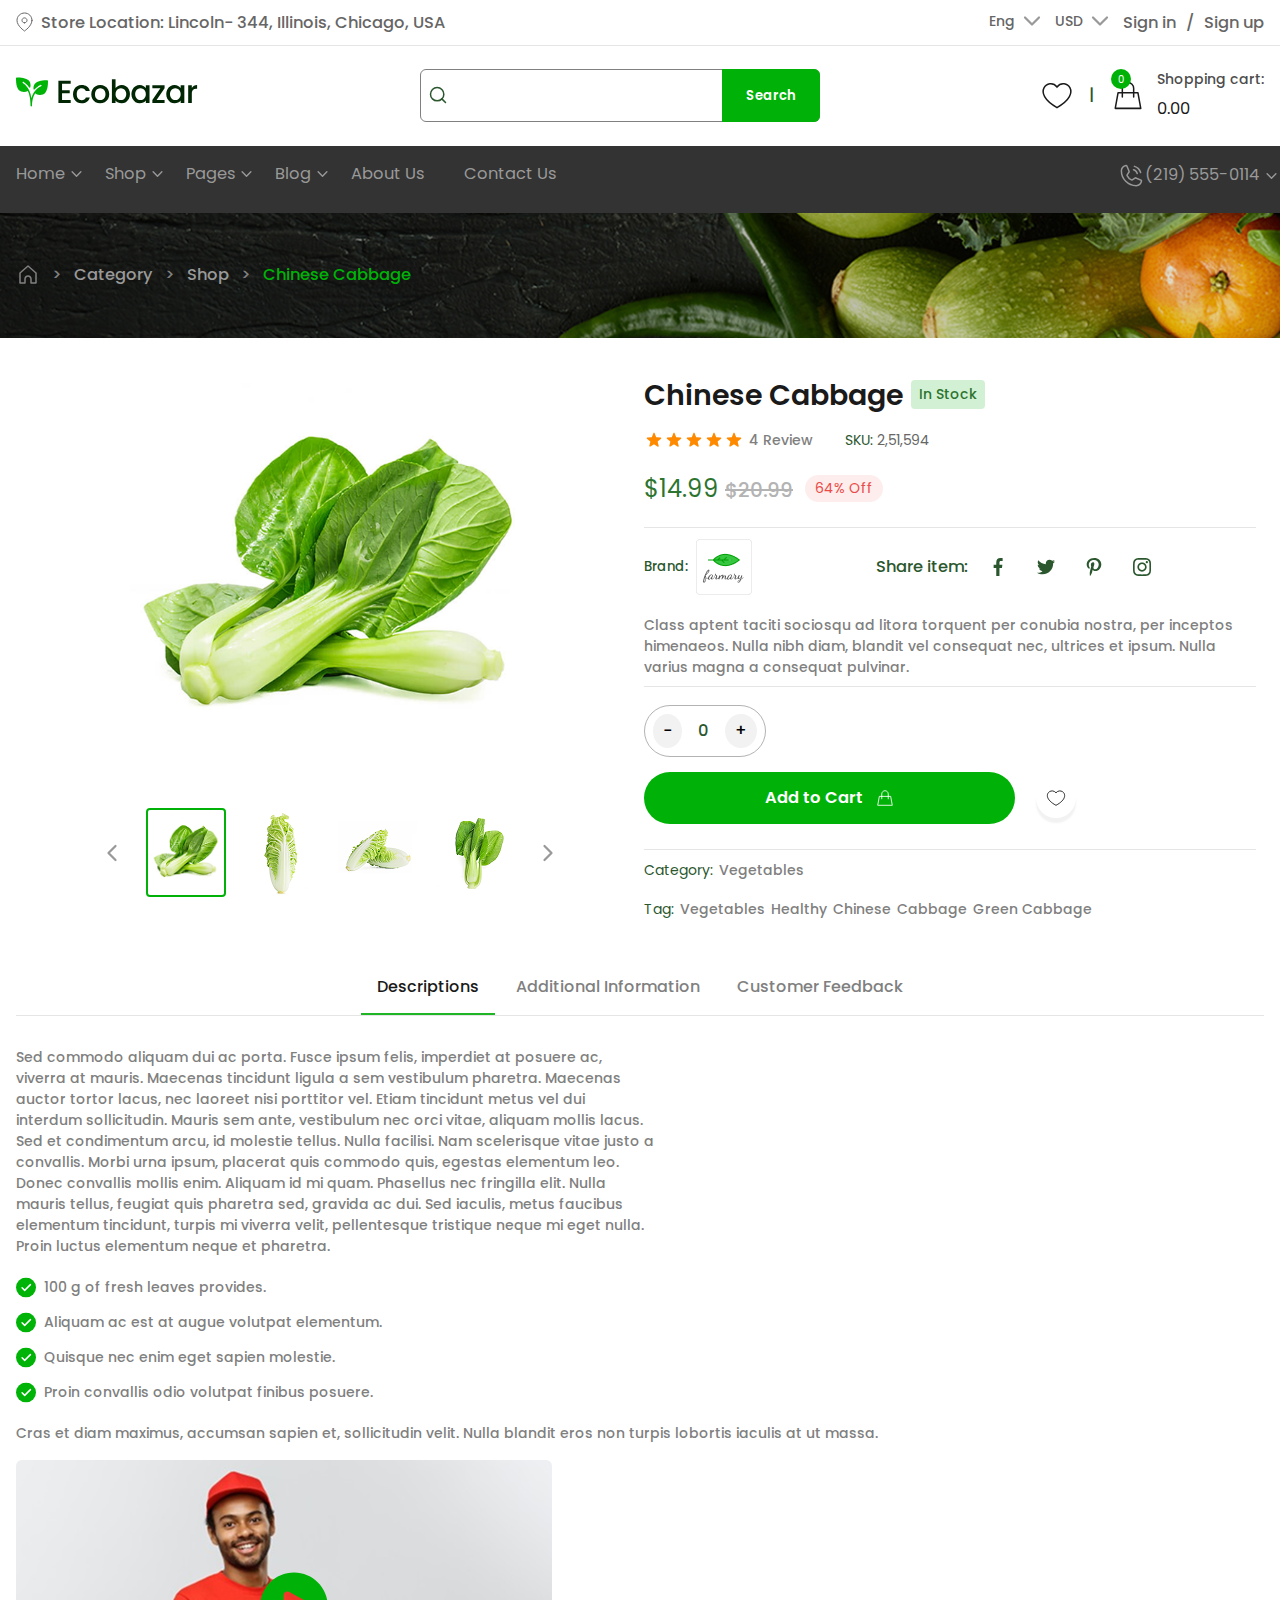
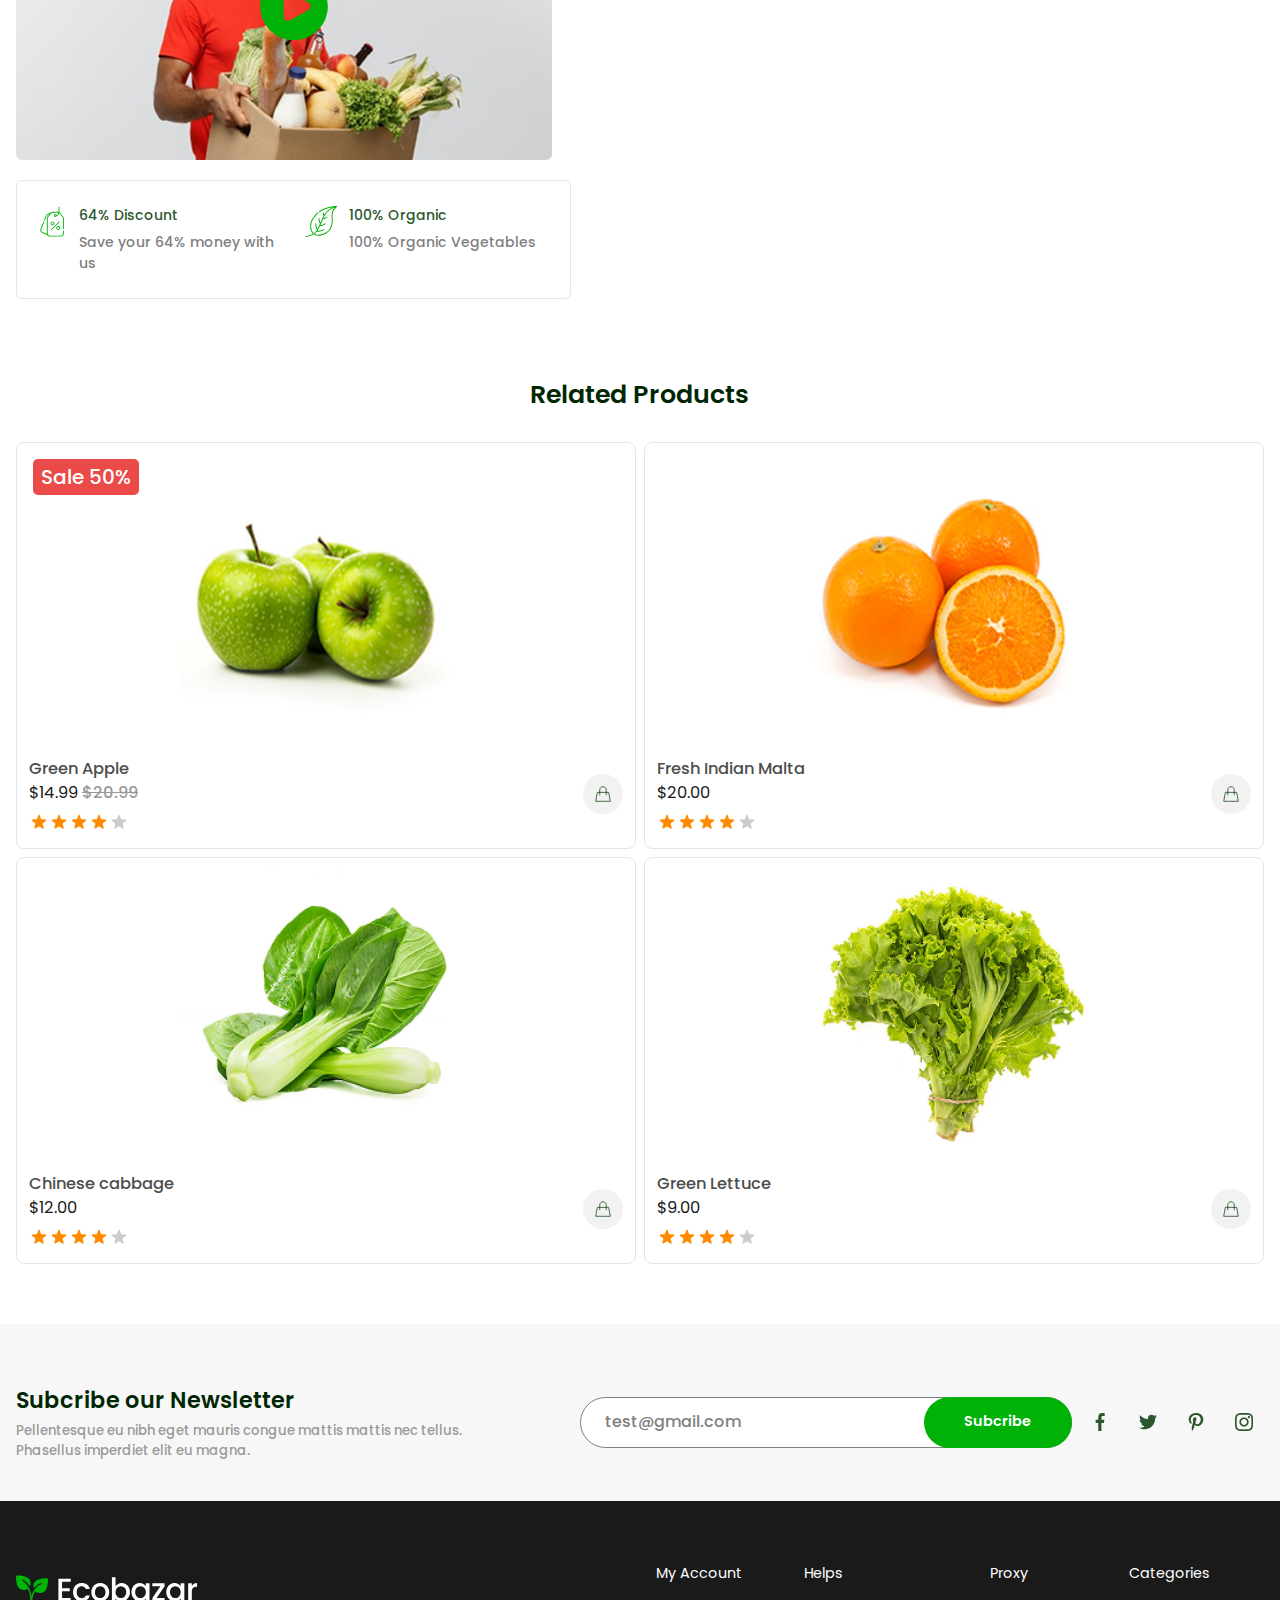
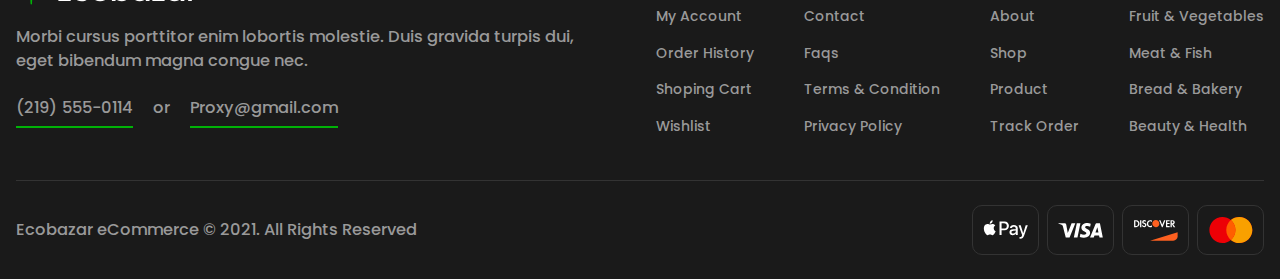
<file: Product-details.html>
<!DOCTYPE html>
<html lang="en">
<head>
    <meta charset="UTF-8">
    <meta name="viewport" content="width=device-width, initial-scale=1.0 ,  user-scalable=no, maximum-scale=1.0, minimum-scale=1.0">
    <title>Ecobazar |  Product details</title>
    <link rel="icon" href="./images/Web_icon_logo.png">
    <link rel="stylesheet" href="./styles/main.css">
    <script src="./scripts/main.js" type="module" defer></script>
</head>
<body data-js-wishlist data-js-shop-cart > 
    <header class="header" data-js-header >
        <div class="header__promo">
            <div class="header__promo-inner container">
                <div class="header__promo-start ">
                <address class="header__promo-address">
                <svg xmlns="http://www.w3.org/2000/svg" width="17" height="20" viewBox="0 0 17 20" fill="none">
                <path d="M16 8.36364C16 14.0909 8.5 19 8.5 19C8.5 19 1 14.0909 1 8.36364C1 6.41068 1.79018 4.53771 3.1967 3.15676C4.60322 1.77581 6.51088 1 8.5 1C10.4891 1 12.3968 1.77581 13.8033 3.15676C15.2098 4.53771 16 6.41068 16 8.36364Z" stroke="#666666" stroke-linecap="round" stroke-linejoin="round"/>
                <path d="M8.5 10.8182C9.88071 10.8182 11 9.71925 11 8.36364C11 7.00803 9.88071 5.90909 8.5 5.90909C7.11929 5.90909 6 7.00803 6 8.36364C6 9.71925 7.11929 10.8182 8.5 10.8182Z" stroke="#666666" stroke-linecap="round" stroke-linejoin="round"/>
                </svg>           Store Location: Lincoln- 344, Illinois, Chicago, USA</address>
                </div>
                <div class="header__promo-end">
                    <ul class="promo__list">
                        <li class="promo__item">
                              <div class="field field__body">
                                <div class="select" data-js-select>
                                    <label 
                                    for="changeLanguage" 
                                    class="select__label visually-hidden"
                                    id="changeLanguage-select-label"

                                    >Eng</label>
                                    <select 
                                    id="changeLanguage" 
                                    tabindex="-1" 
                                    class="select__control" 
                                    data-js-select-original-control
                                    >
                                    <option value="Select" selected>Eng</option>
                                	<option value="Alabama">Spa</option>
                                    <option value="Alaska">日本語</option>
                                    <option value="Arizona">Chi</option>
                                    </select>
                                    <div class="select__body">
                                        <div 
                                        tabindex="0"
                                        role="combobox"
                                        aria-expanded="false"
                                        aria-haspopup="listbox"
                                        aria-controls="changeLanguage-select-dropdown"
                                        data-js-select-button
                                        class="select__button select__button-change-language">
                                        Eng
                                    </div>
                                        <div 
                                        class="select__dropdown select__dropdown-change-language"
                                        id="changeLanguage-select-dropdown"
                                        aria-labelledby="changeLanguage-select-label"
                                        role="listbox"
                                        data-js-select-dropdown
                                        >
                                            <div 
                                            class="select__option select__option-change-language is-selected is-current"
                                            role="option"
                                            aria-selected="true"
                                            id="changeLanguage-select-option-1"
                                            data-js-select-option
                                            >
                                            Eng
                                            </div>
                                            <div 
                                            class="select__option select__option-change-language"
                                            role="option"
                                            aria-selected="false"
                                            id="changeLanguage-select-option-2"
                                            data-js-select-option
                                            >
                                            Spa
                                            </div>
                                            <div 
                                            class="select__option select__option-change-language"
                                            role="option"
                                            aria-selected="false"
                                            id="changeLanguage-select-option-3"
                                            data-js-select-option
                                            >
                                            日本語
                                            </div>
                                            <div 
                                            class="select__option select__option-change-language"
                                            role="option"
                                            aria-selected="false"
                                            id="changeLanguage-select-option-4"
                                            data-js-select-option
                                            >
                                            Chi
                                            </div>
                                        </div>
                                    </div>
                                </div>
                            </div>
                        </li>
                        <li class="promo__item">
                              <div class="field__body">
                                <div class="select" data-js-select>
                                    <label 
                                    for="changeBills" 
                                    class="select__label visually-hidden"
                                    id="changeBills-select-label"

                                    >USD</label>
                                    <select 
                                    id="changeBills" 
                                    tabindex="-1" 
                                    class="select__control" 
                                    data-js-select-original-control
                                    >
                                    <option value="Select" selected>USD</option>
                                	<option value="Alabama">Yen</option>
                                    <option value="Alaska">CAD</option>
                                    <option value="Arizona">Euro</option>
                                    </select>
                                    <div class="select__body">
                                        <div 
                                        tabindex="0"
                                        role="combobox"
                                        aria-expanded="false"
                                        aria-haspopup="listbox"
                                        aria-controls="changeBills-select-dropdown"
                                        data-js-select-button
                                        class="select__button select__button-change-bills">
                                        USD
                                    </div>
                                        <div 
                                        class="select__dropdown select__dropdown-change-bills"
                                        id="changeBills-select-dropdown"
                                        aria-labelledby="changeBills-select-label"
                                        role="listbox"
                                        data-js-select-dropdown
                                        >
                                            <div 
                                            class="select__option select__option-change-bills is-selected is-current"
                                            role="option"
                                            aria-selected="true"
                                            id="changeBills-select-option-1"
                                            data-js-select-option
                                            >
                                            USD
                                            </div>
                                            <div 
                                            class="select__option select__option-change-bills "
                                            role="option"
                                            aria-selected="false"
                                            id="changeBills-select-option-2"
                                            data-js-select-option
                                            >
                                            Yen
                                            </div>
                                            <div 
                                            class="select__option select__option-change-bills "
                                            role="option"
                                            aria-selected="false"
                                            id="changeBills-select-option-3"
                                            data-js-select-option
                                            >
                                            CAD
                                            </div>
                                            <div 
                                            class="select__option select__option-change-bills "
                                            role="option"
                                            aria-selected="false"
                                            id="changeBills-select-option-4"
                                            data-js-select-option
                                            >
                                            Euro
                                            </div>
                                        </div>
                                    </div>
                                </div>
                            </div>
                        </li>
                        <li class="promo__item">
                            <a href="./sing-in.html?form=login" class="promo__link">Sign in</a>
                        </li>                        
                        <li class="promo__item">
                            <a href="./sing-in.html?form=register" class="promo__link">Sign up</a>
                        </li>
                    </ul>
                </div>
                <div class="header__overlay visible-mobile" data-js-header-overlay>
                <nav class="header__menu container">
                    <div class="header__menu-start">
                    <ul class="header__menu-list">
                        <li class="header__menu-item">
                            <a href="./index.html" class="header__menu-link ">Home</a>
                        </li>
                        <li class="header__menu-item">
                            <a href="./shop.html" class="header__menu-link">Shop</a>
                        </li>
                        <li class="header__menu-item">
                            <a href="#" class="header__menu-link ">Pages</a>
                        </li>
                        <li class="header__menu-item">
                            <a href="#" class="header__menu-link ">Blog</a>
                        </li>
                        <li class="header__menu-item">
                            <a href="./about.html" class="header__menu-link ">About Us</a>
                        </li>
                        <li class="header__menu-item">
                            <a href="./contact.html" class="header__menu-link ">Contact Us</a>
                        </li>
                         </ul>
                         </div>
                    <div class="header__menu-end">
                            <ul class="header__menu-list">
                               <li class="header__menu-item">
                            <a href="tel:2195550114" class="header__menu-link "><svg width="28" height="28" viewBox="0 0 28 28" fill="none" xmlns="http://www.w3.org/2000/svg">
                            <path d="M17.4359 4.375C18.9193 4.77396 20.2718 5.55567 21.358 6.64184C22.4441 7.72801 23.2258 9.08051 23.6248 10.5639" stroke="white" stroke-width="1.5" stroke-linecap="round" stroke-linejoin="round"/>
                            <path d="M16.5306 7.75687C17.4205 7.99625 18.2318 8.46521 18.8833 9.11678C19.5349 9.76835 20.0039 10.5797 20.2433 11.4695" stroke="white" stroke-width="1.5" stroke-linecap="round" stroke-linejoin="round"/>
                            <path d="M10.115 13.6517C11.0224 15.5074 12.5263 17.0049 14.3859 17.9042C14.522 17.9688 14.6727 17.9966 14.8229 17.9851C14.9731 17.9736 15.1178 17.9231 15.2425 17.8386L17.9812 16.0134C18.1022 15.9326 18.2414 15.8833 18.3862 15.8698C18.5311 15.8564 18.677 15.8793 18.8107 15.9364L23.9339 18.1326C24.1079 18.2065 24.2532 18.335 24.3479 18.4987C24.4426 18.6623 24.4815 18.8523 24.4589 19.04C24.2967 20.307 23.6784 21.4714 22.7196 22.3154C21.7608 23.1593 20.5273 23.6249 19.25 23.625C15.3049 23.625 11.5214 22.0578 8.73179 19.2682C5.94218 16.4786 4.375 12.6951 4.375 8.75C4.37512 7.47279 4.84074 6.23941 5.68471 5.28077C6.52867 4.32213 7.6931 3.70396 8.96 3.542C9.14771 3.51936 9.33769 3.55832 9.50134 3.653C9.66499 3.74769 9.79345 3.89298 9.86738 4.067L12.0654 9.1945C12.1219 9.32698 12.1449 9.47137 12.1322 9.61485C12.1195 9.75833 12.0716 9.89647 11.9928 10.017L10.1728 12.7977C10.0901 12.923 10.0414 13.0675 10.0313 13.2171C10.0212 13.3668 10.05 13.5165 10.115 13.6517V13.6517Z" stroke="white" stroke-width="1.5" stroke-linecap="round" stroke-linejoin="round"/>
                            </svg> (219) 555-0114</a>
                                </li>
                            </ul>
                         </div>
                </nav>
                </div>
                 <button 
                    class="header__burger-button burger-button visible-mobile" 
                    type="button"
                    title="open menu"
                    aria-label="Open menu"
                    data-js-header-burger-button
                    >
                    <span class="burger-button__line"></span>
                    <span class="burger-button__line"></span>
                    <span class="burger-button__line"></span>
                 </button>
            </div>
        </div>
        <div class="header__center">
            <div class="header__center-inner container">
                <div class="header__center-start">
                    <a href="./index.html" class="header__center-start-logo">
                    <img 
                    src="./icons/Logo.svg" 
                    alt="Ecobazar"
                    width="183"
                    height="38"
                    >
                </a>
                </div>
                <div class="header__center-center">
                    <div class="header__center-search">
                        <form class="field header__center-field">
                            <label for="search" class="field__header-label visually-hidden">Seacrh</label>
                            <svg class="field__header-search-icon"
                            xmlns="http://www.w3.org/2000/svg" width="20" height="21" viewBox="0 0 20 21" fill="none">
                            <path d="M9.16667 16.3333C12.8486 16.3333 15.8333 13.3486 15.8333 9.66667C15.8333 5.98477 12.8486 3 9.16667 3C5.48477 3 2.5 5.98477 2.5 9.66667C2.5 13.3486 5.48477 16.3333 9.16667 16.3333Z" stroke="#1A1A1A" stroke-width="1.5" stroke-linecap="round" stroke-linejoin="round"/>
                            <path d="M17.4999 18L13.8749 14.375" stroke="#1A1A1A" stroke-width="1.5" stroke-linecap="round" stroke-linejoin="round"/>
                            </svg>
                            <input type="text" class="field__header-control field__header-control--header" placeholder="Fish & Meat" id="search">
                            <button class="button field__header-button field__header-button--header p14" type="button">Search</button>
                        </form>
                    </div>
                </div>
                <div class="header__center-end">
                    <ul class="center__list" data-js-shop-cart-open>
                        <li class="center__item">
                            <a href="./wishlist.html" class="center__link" data-js-wishlist-red-icon>
                                <img 
                                src="./icons/header/Heart.svg" 
                                alt="" 
                                class="center__image"
                                width="32"
                                height="32"
                                title="Your Wishlist"
                                >
                            </a>
                        </li>
                        <li class="center__item" data-js-show-shop-popup>
                            <a href="#" class="center__link" >
                                <img 
                                src="./icons/header/Bag.svg" 
                                alt="" 
                                class="center__image"
                                width="34"
                                height="34"
                                title="Shop cart"
                                >
                                <span class="center__link-icon" data-js-header-product-counter>0</span>
                                <div class="center__total-info">
                                <p class="center__title">Shopping cart:</p>
                                <p class="center__price"><span  data-js-header-total-price>$0.00</span></p>
                                </div>
                            </a>
                        </li>
                    </ul>
                </div>
            </div>
        </div>
        <div class="header__extra hidden-mobile">
            <div class="header__extra-inner ">
                <nav class="header__menu container">
                    <div class="header__menu-start">
                    <ul class="header__menu-list">
                        <li class="header__menu-item">
                            <a href="./index.html" class="header__menu-link ">Home</a>
                        </li>
                        <li class="header__menu-item">
                            <a href="./shop.html" class="header__menu-link">Shop</a>
                        </li>
                        <li class="header__menu-item">
                            <a href="#" class="header__menu-link ">Pages</a>
                        </li>
                        <li class="header__menu-item">
                            <a href="#" class="header__menu-link ">Blog</a>
                        </li>
                        <li class="header__menu-item">
                            <a href="./about.html" class="header__menu-link ">About Us</a>
                        </li>
                        <li class="header__menu-item">
                            <a href="./contact.html" class="header__menu-link ">Contact Us</a>
                        </li>
                         </ul>
                         </div>
                    <div class="header__menu-end">
                            <ul class="header__menu-list">
                               <li class="header__menu-item">
                            <a href="tel:2195550114" class="header__menu-link "><svg width="28" height="28" viewBox="0 0 28 28" fill="none" xmlns="http://www.w3.org/2000/svg">
<path d="M17.4359 4.375C18.9193 4.77396 20.2718 5.55567 21.358 6.64184C22.4441 7.72801 23.2258 9.08051 23.6248 10.5639" stroke="white" stroke-width="1.5" stroke-linecap="round" stroke-linejoin="round"/>
<path d="M16.5306 7.75687C17.4205 7.99625 18.2318 8.46521 18.8833 9.11678C19.5349 9.76835 20.0039 10.5797 20.2433 11.4695" stroke="white" stroke-width="1.5" stroke-linecap="round" stroke-linejoin="round"/>
<path d="M10.115 13.6517C11.0224 15.5074 12.5263 17.0049 14.3859 17.9042C14.522 17.9688 14.6727 17.9966 14.8229 17.9851C14.9731 17.9736 15.1178 17.9231 15.2425 17.8386L17.9812 16.0134C18.1022 15.9326 18.2414 15.8833 18.3862 15.8698C18.5311 15.8564 18.677 15.8793 18.8107 15.9364L23.9339 18.1326C24.1079 18.2065 24.2532 18.335 24.3479 18.4987C24.4426 18.6623 24.4815 18.8523 24.4589 19.04C24.2967 20.307 23.6784 21.4714 22.7196 22.3154C21.7608 23.1593 20.5273 23.6249 19.25 23.625C15.3049 23.625 11.5214 22.0578 8.73179 19.2682C5.94218 16.4786 4.375 12.6951 4.375 8.75C4.37512 7.47279 4.84074 6.23941 5.68471 5.28077C6.52867 4.32213 7.6931 3.70396 8.96 3.542C9.14771 3.51936 9.33769 3.55832 9.50134 3.653C9.66499 3.74769 9.79345 3.89298 9.86738 4.067L12.0654 9.1945C12.1219 9.32698 12.1449 9.47137 12.1322 9.61485C12.1195 9.75833 12.0716 9.89647 11.9928 10.017L10.1728 12.7977C10.0901 12.923 10.0414 13.0675 10.0313 13.2171C10.0212 13.3668 10.05 13.5165 10.115 13.6517V13.6517Z" stroke="white" stroke-width="1.5" stroke-linecap="round" stroke-linejoin="round"/>
</svg>                  (219) 555-0114</a>
                                </li>
                            </ul>
                         </div>
                </nav>
            </div>
        </div>
    </header>


    <main>
        <section class="hero-alt" aria-labelledby="hero-alt-title">
            <div class="hero-alt__inner ">
                <div class="hero-alt__body container">
                    <h1 class="hero-alt__title visually-hidden">Shop</h1>
                    <nav class="hero-alt__menu">
                        <ul class="hero-alt__menu-list">
                            <li class="hero-alt__menu-item">
                                <a href="./index.html" class="hero-alt__menu-link">
                                    <img 
                                    src="./icons/hero-alt/1.svg" 
                                    alt=""
                                    title="Home Page"
                                    width="24"
                                    height="24"
                                    loading="lazy"
                                    >
                                </a>
                            </li>
                            <li class="hero-alt__menu-item">
                                <a href="./index.html" class="hero-alt__menu-link ">
                                    Category
                                </a>
                            </li>
                            <li class="hero-alt__menu-item">
                                <a href="./shop.html" class="hero-alt__menu-link ">
                                    Shop
                                </a>
                            </li>
                            <li class="hero-alt__menu-item">
                                <a href="#" class="hero-alt__menu-link is-active">
                                    Chinese Cabbage
                                </a>
                            </li>
                        </ul>
                    </nav>
                </div>
            </div>
        </section>

        <section class="product-details" aria-labelledby="Product-details-title"> 
            <div class="product-details__inner container">
                <h2 class="product-details__title visually-hidden" id="Product-details-title">Product Details</h2>
                <div class="product-details__header">
                    <div class="product-details__view" data-js-quick-view data-js-wishlist>
                        <div class="quick-view__inner">
                            <div class="quick-view__main-info product-details__view-main-info">
                            <div class="quick-view__body">
                                <div class="quick-view__product-gallery product-gallery" data-js-quick-view-wrapper>
                                    <div class="product-gallery__main-info" >
                                    <button 
                                        data-js-quick-view-up-button 
                                        title="Next image" 
                                        aria-label="Next image" 
                                        class="product-gallery__button product-gallery__button--up" type="button" >
                                        <img 
                                        src="./icons/header/grau-arrow-down.svg" 
                                        alt=""
                                        width="24"
                                        height="24"
                                        loading="lazy" 
                                        class="product-gallery__button-image">
                                    </button>
                                    <div class="product-gallery__thumbnails">
                                        <img 
                                        src="./images/quic-view/1.png" 
                                        alt="Chinese Cabbage" 
                                        class="product-gallery__thumb is-active"
                                        width="80"
                                        height="90"
                                        loading="lazy"
                                        data-js-quick-view-small-image
                                        />
                                        <img 
                                        src="./images/quic-view/2.png" 
                                        alt="Chinese Cabbage" 
                                        class="product-gallery__thumb"
                                        width="80"
                                        height="90"
                                        loading="lazy"
                                        data-js-quick-view-small-image
                                        />
                                        <img 
                                        src="./images/quic-view/3.png" 
                                        alt="Chinese Cabbage" 
                                        class="product-gallery__thumb"
                                        width="80"
                                        height="90"
                                        loading="lazy"
                                        data-js-quick-view-small-image
                                        />
                                        <img 
                                        src="./images/quic-view/4.png" 
                                        alt="Chinese Cabbage" 
                                        class="product-gallery__thumb"
                                        width="80"
                                        height="90"
                                        loading="lazy"
                                        data-js-quick-view-small-image
                                        />
                                    </div>
                                    <button 
                                    data-js-quick-view-down-button 
                                    title="Previous image" 
                                    aria-label="Previous image"
                                    class="product-gallery__button product-gallery__button--down" type="button">
                                        <img 
                                        src="./icons/header/grau-arrow-down.svg" 
                                        alt=""
                                        width="24"
                                        height="24"
                                        loading="lazy" 
                                        class="product-gallery__button-image"
                                        >
                                    </button>
                                </div>
                                    <div class="product-gallery__main-image" >
                                        <img 
                                        src="./images/quic-view/5.png" 
                                        alt="Chinese Cabbage"
                                        width="556"
                                        height="556"
                                        loading="lazy"
                                        data-js-quick-view-main-image
                                        >
                                    </div>
                                </div>
                            </div>
                            <div class="quick-view__extra">
                                <header class="quick-view__header">
                                    <h2 class="quick-view__header-title h5">Chinese Cabbage <span class="quick-view__tag quick-view__tag--green">In Stock</span></h2>
                                    <div class="quick-view__header-body">
                                                <div class="rating">
                                                <div class="rating__review quick-view__rating-review" title="Rating 5 star"
                                                aria-label="Rating 5 star">
                                                    <div class="rating__star is-active"></div>
                                                    <div class="rating__star is-active "></div>
                                                    <div class="rating__star is-active"></div>
                                                    <div class="rating__star is-active"></div>
                                                    <div class="rating__star is-active"></div>
                                                <span class="rating__feedback"> 4 Review</span>
                                                    <p class="quick-view__product-number-title">SKU: <span class="quick-view__product-number-title--span" >2,51,594</span></p>
                                                </div>
                                                </div>
                                    </div>
                                    <div class="quick-view__header-extra">
                                        <p class="quick-view__price">$14.99 <s class="quick-view__cross-out-price">$20.99</s></p>
                                        <span class="quick-view__tag quick-view__tag--red ">64% Off</span>
                                    </div>
                                </header>
                                <div class="quick-view__extra-body">
                                    <div class="quick-view__product-brand">
                                        <p class="quick-view__product-brand-title p14">Brand: </p>
                                        <img 
                                        src="./images/quic-view/product-brand/1.png" 
                                        alt="Barmary"
                                        width="56"
                                        height="56"
                                        loading="lazy"
                                        >
                                    </div>
                                    <div class="quick-view__soc1als">
                                        <p class="quick-view__soc1als-title">Share item:</p>
                                        <div class="soc1als">
                                            <ul class="soc1als__list">
                                                <li class="soc1als__item" title="Facebook" aria-label="Facebook">
                                                    <a href="#" class="soc1als__link">
                                                        <svg width="10" height="18" viewBox="0 0 10 18" fill="none" xmlns="http://www.w3.org/2000/svg">
                                                        <path d="M7.99776 2.98875H9.64101V0.12675C9.35751 0.08775 8.38251 0 7.24701 0C4.87776 0 3.25476 1.49025 3.25476 4.22925V6.75H0.640259V9.9495H3.25476V18H6.46026V9.95025H8.96901L9.36726 6.75075H6.45951V4.5465C6.46026 3.62175 6.70926 2.98875 7.99776 2.98875Z" fill="white"/>
                                                        </svg>
                                                    </a>
                                                </li>
                                                <li class="soc1als__item" title="Twitter" aria-label="Twitter">
                                                    <a href="#" class="soc1als__link">
                                                        <svg width="18" height="16" viewBox="0 0 18 16" fill="none" xmlns="http://www.w3.org/2000/svg">
                                                        <path d="M18 2.41888C17.3306 2.7125 16.6174 2.90713 15.8737 3.00163C16.6388 2.54488 17.2226 1.82713 17.4971 0.962C16.7839 1.38725 15.9964 1.68763 15.1571 1.85525C14.4799 1.13413 13.5146 0.6875 12.4616 0.6875C10.4186 0.6875 8.77387 2.34575 8.77387 4.37863C8.77387 4.67113 8.79862 4.95238 8.85938 5.22013C5.7915 5.0705 3.07687 3.60013 1.25325 1.36025C0.934875 1.91263 0.748125 2.54488 0.748125 3.2255C0.748125 4.5035 1.40625 5.63638 2.38725 6.29225C1.79437 6.281 1.21275 6.10888 0.72 5.83775C0.72 5.849 0.72 5.86363 0.72 5.87825C0.72 7.6715 1.99912 9.161 3.6765 9.50413C3.37612 9.58625 3.04875 9.62563 2.709 9.62563C2.47275 9.62563 2.23425 9.61213 2.01038 9.56263C2.4885 11.024 3.84525 12.0984 5.4585 12.1333C4.203 13.1154 2.60888 13.7071 0.883125 13.7071C0.5805 13.7071 0.29025 13.6936 0 13.6565C1.63462 14.7106 3.57188 15.3125 5.661 15.3125C12.4515 15.3125 16.164 9.6875 16.164 4.81175C16.164 4.64863 16.1584 4.49113 16.1505 4.33475C16.8829 3.815 17.4982 3.16588 18 2.41888Z" fill="#4D4D4D"/>
                                                        </svg>
                                                    </a>
                                                </li>
                                                <li class="soc1als__item" title="Pinterest" aria-label="Pinterest">
                                                    <a href="#" class="soc1als__link">
                                                        <svg width="16" height="18" viewBox="0 0 16 18" fill="none" xmlns="http://www.w3.org/2000/svg">
                                                        <path d="M8.24471 0C3.31136 0 0.687744 3.16139 0.687744 6.60855C0.687744 8.20724 1.58103 10.2008 3.01097 10.8331C3.22811 10.931 3.34624 10.8894 3.39462 10.688C3.43737 10.535 3.62525 9.79807 3.71638 9.45042C3.74451 9.33904 3.72988 9.24229 3.63988 9.13766C3.16511 8.58864 2.78821 7.58847 2.78821 6.65017C2.78821 4.24594 4.69967 1.91146 7.9522 1.91146C10.7648 1.91146 12.7325 3.73854 12.7325 6.35204C12.7325 9.30529 11.1698 11.3484 9.13912 11.3484C8.0152 11.3484 7.17816 10.4663 7.44367 9.37505C7.76431 8.07561 8.39321 6.6783 8.39321 5.74113C8.39321 4.90072 7.91844 4.20544 6.94865 4.20544C5.80447 4.20544 4.87631 5.33837 4.87631 6.85943C4.87631 7.82585 5.21832 8.47838 5.21832 8.47838C5.21832 8.47838 4.08652 13.0506 3.87614 13.9045C3.52062 15.3502 3.92451 17.6914 3.95939 17.8928C3.98077 18.0042 4.10565 18.0391 4.1754 17.9479C4.28678 17.8017 5.65484 15.8497 6.03848 14.4389C6.17799 13.9248 6.75064 11.84 6.75064 11.84C7.12753 12.5207 8.21546 13.0911 9.37426 13.0911C12.8214 13.0911 15.3123 10.0613 15.3123 6.30141C15.2999 2.69675 12.215 0 8.24471 0Z" fill="#4D4D4D"/>
                                                        </svg>
                                                    </a>
                                                </li>
                                                <li class="soc1als__item" title="Instagram" aria-label="Instagram">
                                                    <a href="#" class="soc1als__link">
                                                        <svg width="18" height="18" viewBox="0 0 18 18" fill="none" xmlns="http://www.w3.org/2000/svg">
                                                            <g clip-path="url(#clip0_2022_1772)">
                                                            <path d="M17.9824 5.29205C17.9402 4.33564 17.7855 3.67812 17.564 3.10836C17.3354 2.50359 16.9838 1.96213 16.5231 1.51201C16.073 1.05489 15.528 0.699691 14.9302 0.474702C14.3571 0.253147 13.703 0.0984842 12.7466 0.0563159C11.7831 0.0105764 11.4772 0 9.03336 0C6.58953 0 6.28364 0.0105764 5.32366 0.0527447C4.36725 0.0949129 3.70973 0.249713 3.14011 0.471131C2.5352 0.699691 1.99374 1.05132 1.54363 1.51201C1.08651 1.96213 0.731444 2.50716 0.506318 3.10493C0.284763 3.67812 0.1301 4.33207 0.087932 5.28848C0.0421926 6.25203 0.0316162 6.55792 0.0316162 9.00176C0.0316162 11.4456 0.0421926 11.7515 0.0843608 12.7115C0.126529 13.6679 0.281329 14.3254 0.502884 14.8952C0.731444 15.4999 1.08651 16.0414 1.54363 16.4915C1.99374 16.9486 2.53877 17.3038 3.13654 17.5288C3.70973 17.7504 4.36368 17.905 5.32022 17.9472C6.28007 17.9895 6.58609 17.9999 9.02993 17.9999C11.4738 17.9999 11.7797 17.9895 12.7396 17.9472C13.696 17.905 14.3536 17.7504 14.9232 17.5288C16.1329 17.0611 17.0893 16.1047 17.557 14.8952C17.7784 14.322 17.9332 13.6679 17.9754 12.7115C18.0175 11.7515 18.0281 11.4456 18.0281 9.00176C18.0281 6.55792 18.0245 6.25203 17.9824 5.29205ZM16.3614 12.6411C16.3227 13.5202 16.175 13.9949 16.052 14.3114C15.7495 15.0956 15.1271 15.7179 14.343 16.0204C14.0265 16.1434 13.5484 16.2911 12.6727 16.3297C11.7233 16.372 11.4386 16.3824 9.03693 16.3824C6.63527 16.3824 6.34696 16.372 5.40099 16.3297C4.52191 16.2911 4.04721 16.1434 3.73074 16.0204C3.34052 15.8761 2.98531 15.6476 2.697 15.3487C2.39812 15.0568 2.16956 14.7052 2.02533 14.315C1.90226 13.9985 1.75461 13.5202 1.71601 12.6447C1.6737 11.6953 1.66326 11.4104 1.66326 9.00876C1.66326 6.60709 1.6737 6.31878 1.71601 5.37295C1.75461 4.49387 1.90226 4.01917 2.02533 3.7027C2.16956 3.31234 2.39812 2.95727 2.70058 2.66883C2.99232 2.36994 3.34395 2.14138 3.73431 1.99729C4.05078 1.87422 4.52905 1.72656 5.40456 1.68783C6.35396 1.64566 6.63884 1.63508 9.04037 1.63508C11.4456 1.63508 11.7303 1.64566 12.6763 1.68783C13.5554 1.72656 14.0301 1.87422 14.3466 1.99729C14.7368 2.14138 15.092 2.36994 15.3803 2.66883C15.6792 2.96071 15.9077 3.31234 16.052 3.7027C16.175 4.01917 16.3227 4.49731 16.3614 5.37295C16.4036 6.32236 16.4142 6.60709 16.4142 9.00876C16.4142 11.4104 16.4036 11.6917 16.3614 12.6411Z" fill="#4D4D4D"/>
                                                            <path d="M9.03337 4.37793C6.48061 4.37793 4.40942 6.44898 4.40942 9.00188C4.40942 11.5548 6.48061 13.6258 9.03337 13.6258C11.5863 13.6258 13.6573 11.5548 13.6573 9.00188C13.6573 6.44898 11.5863 4.37793 9.03337 4.37793ZM9.03337 12.0013C7.37727 12.0013 6.03393 10.6581 6.03393 9.00188C6.03393 7.34564 7.37727 6.00244 9.03337 6.00244C10.6896 6.00244 12.0328 7.34564 12.0328 9.00188C12.0328 10.6581 10.6896 12.0013 9.03337 12.0013Z" fill="#4D4D4D"/>
                                                            <path d="M14.9197 4.19521C14.9197 4.79133 14.4364 5.27469 13.8401 5.27469C13.244 5.27469 12.7606 4.79133 12.7606 4.19521C12.7606 3.59894 13.244 3.11572 13.8401 3.11572C14.4364 3.11572 14.9197 3.59894 14.9197 4.19521Z" fill="#4D4D4D"/>
                                                            </g>
                                                            <defs>
                                                            <clipPath id="clip0_2022_1772">
                                                            <rect width="18" height="18" fill="white"/>
                                                            </clipPath>
                                                            </defs>
                                                            </svg>
                                                    </a>
                                                </li>
                                            </ul>
                                        </div>
                                    </div>
                                    <div class="quick-view__description">
                                        <p>Class aptent taciti sociosqu ad litora torquent per conubia nostra, per inceptos himenaeos. Nulla nibh diam, blandit vel consequat nec, ultrices et ipsum. Nulla varius magna a consequat pulvinar. </p>
                                    </div>
                                </div>
                                <div class="quick-view__extra-controls">
                                    <div class="controls">
                                        <div class="controls__start">
                                            <div class="counter">
                                                <button class="counter__button" aria-label="Reduce the number of" type="button" data-js-counter-down-button>-</button>
                                                <span class="counter__display" data-js-counter-display>0</span>
                                                <button class="counter__button" aria-label="Increase the number" type="button" data-js-counter-up-button>+</button>
                                            </div>
                                                <div class="controls__product-like visible-mobile" title="Wishlist" aria-label="Wishlist">
                                                    <a 
                                                    href="#"
                                                    class="section__product-link section__product-link--white"
                                                    >
                                                    <img 
                                                    src="./icons/header/Heart.svg" 
                                                    alt=""
                                                    width="20"
                                                    height="20"
                                                    loading="lazy"
                                                    class="section__product-image"
                                                    data-id="3"
                                                    data-js-add-to-wishlist
                                                    />
                                                </a>
                                                </div>
                                        </div>
                                        <div class="controls__end">
                                                <div class="section__hot-deals-main">
                                                <div class="section__hot-deals-bag controls__button" aria-label="Add to Cart">
                                                    <a href="#" class="section__hot-deals-link button button--green" data-js-add-to-shop-cart data-id="1">Add to Cart
                                                    <svg width="20" height="20" viewBox="0 0 34 35" fill="none" xmlns="http://www.w3.org/2000/svg">
                                                    <path d="M11.3333 14.6667H7.08333L4.25 30.25H29.75L26.9167 14.6667H22.6667M11.3333 14.6667V10.4167C11.3333 7.28705 13.8704 4.75 17 4.75V4.75C20.1296 4.75 22.6667 7.28705 22.6667 10.4167V14.6667M11.3333 14.6667H22.6667M11.3333 14.6667V18.9167M22.6667 14.6667V18.9167" stroke="#1A1A1A" stroke-width="1.5" stroke-linecap="round" stroke-linejoin="round"/>
                                                    </svg>
                                                    </a>
                                                </div>
                                                <div class="section__hot-deals-like hidden-mobile" title="Wishlist">
                                                    <button 
                                                    data-js-add-to-wishlist
                                                    data-id="6"
                                                    type="button"
                                                    class="section__product-link section__product-link--white"
                                                    >
                                                    <img 
                                                    src="./icons/header/Heart.svg" 
                                                    alt=""
                                                    width="20"
                                                    height="20"
                                                    loading="lazy"
                                                    class="section__product-image"
                                                    />
                                                    </button>
                                                </div>
                                                </div>
                                        </div>
                                    </div>
                                </div>
                                <div class="quick-view__categories">
                                    <div class="quick-view__categories-wrapper">
                                        <a href="#" class="quick-view__categories-title">Category:</a>
                                        <ul class="quick-view__categories-list">
                                            <li class="quick-view__categories-item">
                                                <a href="#" class="quick-view__categories-link">Vegetables</a>
                                            </li>
                                        </ul>
                                    </div>
                                    <div class="quick-view__tag-wrapper">
                                        <a href="#" class="quick-view__tag-title">Tag:</a>
                                        <ul class="quick-view__tag-list">
                                            <li class="quick-view__tag-item">
                                                <a href="#" class="quick-view__tag-link">Vegetables</a>
                                            </li>
                                            <li class="quick-view__tag-item">
                                                <a href="#" class="quick-view__tag-link">Healthy</a>
                                            </li>
                                            <li class="quick-view__tag-item">
                                                <a href="#" class="quick-view__tag-link is-active">Chinese</a>
                                            </li>
                                            <li class="quick-view__tag-item">
                                                <a href="#" class="quick-view__tag-link">Cabbage</a>
                                            </li>
                                            <li class="quick-view__tag-item">
                                                <a href="#" class="quick-view__tag-link">Green Cabbage</a>
                                            </li>
                                        </ul>
                                    </div>
                                </div>
                            </div>
                            </div>
                        </div>                        
                    </div>
                </div>
                <div class="product-details__body">
                    <div class="tabs" data-js-tabs>
                        <div class="tabs__inner">
                            <header class="tabs__header">
                                <div class="tabs__header-actions" 
                                role="tablist"
                                aria-labelledby="Product-details-title">
                                <button 
                                id="tabs-1"
                                role="tab"
                                aria-controls="tabpanel-1"
                                type="button"
                                data-js-tabs-button
                                aria-selected="true"
                                class="tabs__button is-active ">Descriptions</button>
                                <button 
                                id="tabs-2"
                                role="tab"
                                aria-controls="tabpanel-2"
                                type="button"
                                tabindex="-1"
                                data-js-tabs-button
                                aria-selected="false"
                                class="tabs__button ">Additional Information</button>
                                <button 
                                id="tabs-3"
                                role="tab"
                                tabindex="-1"
                                aria-controls="tabpanel-3"
                                type="button"
                                data-js-tabs-button
                                aria-selected="false"
                                class="tabs__button">Customer Feedback</button>
                                </div>
                            </header>
                            <div class="tabs__body"> 
                                <div 
                                id="tabpanel-1"
                                aria-labelledby="tabs-1"
                                tabindex="0"
                                data-js-tabs-content
                                class="tabs__content is-active">
                                <article class="product-descriptions">
                                    <div class="product-descriptions__main">
                                        <div class="product-descriptions__main-info">
                                            <p>Sed commodo aliquam dui ac porta. Fusce ipsum felis, imperdiet at posuere ac, viverra at mauris. Maecenas tincidunt ligula a sem vestibulum pharetra. Maecenas auctor tortor lacus, nec laoreet nisi porttitor vel. Etiam tincidunt metus vel dui interdum sollicitudin. Mauris sem ante, vestibulum nec orci vitae, aliquam mollis lacus. Sed et condimentum arcu, id molestie tellus. Nulla facilisi. Nam scelerisque vitae justo a convallis. Morbi urna ipsum, placerat quis commodo quis, egestas elementum leo. Donec convallis mollis enim. Aliquam id mi quam. Phasellus nec fringilla elit.
                                                Nulla mauris tellus, feugiat quis pharetra sed, gravida ac dui. Sed iaculis, metus faucibus elementum tincidunt, turpis mi viverra velit, pellentesque tristique neque mi eget nulla. Proin luctus elementum neque et pharetra. </p>
                                        </div>
                                        <div class="product-descriptions__main-body">
                                            <ul class="product-descriptions__main-list">
                                                <li class="product-descriptions__main-item">
                                                    <img 
                                                    src="./icons/product-details/1.svg" 
                                                    alt=""
                                                    width="20"
                                                    height="20"
                                                    loading="lazy" 
                                                    class="product-descriptions__main-image">
                                                    <p class="product-descriptions__main-description">100 g of fresh leaves provides.</p>
                                                </li>
                                                <li class="product-descriptions__main-item">
                                                    <img 
                                                    src="./icons/product-details/1.svg" 
                                                    alt=""
                                                    width="20"
                                                    height="20"
                                                    loading="lazy" 
                                                    class="product-descriptions__main-image">
                                                    <p class="product-descriptions__main-description">Aliquam ac est at augue volutpat elementum.</p>
                                                </li>
                                                <li class="product-descriptions__main-item">
                                                    <img 
                                                    src="./icons/product-details/1.svg" 
                                                    alt=""
                                                    width="20"
                                                    height="20"
                                                    loading="lazy" 
                                                    class="product-descriptions__main-image">
                                                    <p class="product-descriptions__main-description">Quisque nec enim eget sapien molestie.</p>
                                                </li>
                                                <li class="product-descriptions__main-item">
                                                    <img 
                                                    src="./icons/product-details/1.svg" 
                                                    alt=""
                                                    width="20"
                                                    height="20"
                                                    loading="lazy" 
                                                    class="product-descriptions__main-image">
                                                    <p class="product-descriptions__main-description">Proin convallis odio volutpat finibus posuere.</p>
                                                </li>
                                            </ul>
                                        </div>
                                        <div class="product-descriptions__main-extra">
                                            <p>Cras et diam maximus, accumsan sapien et, sollicitudin velit. Nulla blandit eros non turpis lobortis iaculis at ut massa. </p>
                                        </div>
                                    </div>
                                    <div class="product-descriptions__extra">
                                        <div class="video" data-js-video-player>
                                            <div class="video__main">
                                                <video
                                                width="536" height="300" 
                                                poster="./images/video/1.jpg" 
                                                data-js-video-player-video
                                                src="./video/example.mp4" class="video__player"></video>
                                                <div class="video__panel is-active" data-js-video-player-panel>
                                                    <button class="video__button"
                                                    type="button" 
                                                    aria-label="Play video" 
                                                    title="Play video"
                                                    data-js-video-player-play-button>
                                                    <svg width="70" height="70" viewBox="0 0 42 42" fill="none" xmlns="http://www.w3.org/2000/svg">
                                                    <path fill-rule="evenodd" clip-rule="evenodd" d="M0.6875 21C0.6875 9.78172 9.78172 0.6875 21 0.6875C32.2183 0.6875 41.3125 9.78172 41.3125 21C41.3125 32.2183 32.2183 41.3125 21 41.3125C9.78172 41.3125 0.6875 32.2183 0.6875 21ZM29.9045 18.9513C31.5119 19.8443 31.5119 22.1559 29.9045 23.0489L18.232 29.5336C16.6698 30.4015 14.75 29.2719 14.75 27.4848L14.75 14.5153C14.75 12.7283 16.6698 11.5986 18.232 12.4665L29.9045 18.9513Z" fill="white"/>
                                                    </svg>                                            
                                                </button>
                                                </div>
                                            </div>
                                            <div class="video__extra">
                                                <ul class="video__extra-list">
                                                    <li class="video__extra-item">
                                                        <div class="video__card">
                                                            <svg xmlns="http://www.w3.org/2000/svg" width="32" height="33" viewBox="0 0 32 33" fill="none">
                                                            <path d="M28.0671 24.7501C28.326 24.7501 28.5359 24.5402 28.5359 24.2813V13.0313C28.5359 12.4718 28.3178 11.8995 27.9219 11.4198L24.4454 7.20769C24.2633 6.987 24.0539 6.801 23.8265 6.65287C23.8405 6.50962 23.8484 6.36494 23.8484 6.21887V0.968872C23.8484 0.709997 23.6385 0.500122 23.3797 0.500122C23.1208 0.500122 22.9109 0.709997 22.9109 0.968872C22.9109 0.968872 22.91 6.26356 22.9096 6.28593C22.7762 6.26231 22.6409 6.25012 22.5047 6.25012H16.4422C16.0154 6.25012 15.597 6.36987 15.2224 6.58994C15.2062 6.59575 15.1902 6.60225 15.1744 6.60994L10.605 8.83568C10.0987 9.08962 9.69392 9.51556 9.46498 10.035C9.46248 10.0407 9.46011 10.0464 9.45786 10.0521L7.56861 14.8441C7.47367 15.085 7.59192 15.3572 7.83279 15.4522C7.88923 15.4744 7.94736 15.4849 8.00461 15.4849C8.19148 15.4849 8.36811 15.3724 8.44079 15.188L10.3264 10.4052C10.4682 10.0884 10.7161 9.82887 11.0204 9.67612L13.4347 8.50019L11.0249 11.4199C10.6641 11.857 10.4734 12.4143 10.4734 13.0314V29.2189C10.4734 29.4074 10.49 29.592 10.52 29.7719L5.68992 27.6316C4.59879 27.1482 4.10429 25.864 4.58779 24.769C4.58986 24.7642 4.59186 24.7594 4.59386 24.7547L7.64904 17.1619C7.74567 16.9217 7.62936 16.6487 7.38917 16.5521C7.14886 16.4554 6.87598 16.5718 6.77929 16.8119L3.72679 24.3976C3.04042 25.9632 3.74942 27.7971 5.31011 28.4886L10.9741 30.9984C10.981 31.0014 10.9881 31.0037 10.9951 31.0064C11.57 31.9046 12.5639 32.5001 13.6922 32.5001H25.2547C27.0333 32.5001 28.5359 30.9974 28.5359 29.2188V26.4688C28.5359 26.2099 28.326 26.0001 28.0672 26.0001C27.8083 26.0001 27.5984 26.2099 27.5984 26.4688V29.2188C27.5984 30.4893 26.5251 31.5626 25.2547 31.5626H13.6922C12.4343 31.5626 11.4109 30.5112 11.4109 29.2188V13.0313C11.4109 12.6289 11.5243 12.2875 11.748 12.0166L15.2244 7.80444C15.548 7.41244 15.9919 7.18756 16.4422 7.18756H22.5047C22.593 7.18756 22.681 7.1965 22.7679 7.21337C22.4745 8.21406 21.7476 9.04906 20.766 9.4675C20.5094 9.03819 20.0401 8.75006 19.5046 8.75006C18.6947 8.75006 18.0359 9.40894 18.0359 10.2188C18.0359 11.0287 18.6947 11.6876 19.5046 11.6876C20.2535 11.6876 20.8729 11.1239 20.962 10.3986C22.2244 9.92112 23.179 8.90937 23.6044 7.67444C23.6452 7.7155 23.6847 7.75869 23.7224 7.80444L27.1989 12.0166C27.4565 12.3287 27.5984 12.6891 27.5984 13.0314V24.2814C27.5984 24.5402 27.8082 24.7501 28.0671 24.7501ZM19.5046 10.7501C19.2117 10.7501 18.9734 10.5117 18.9734 10.2188C18.9734 9.92587 19.2117 9.68756 19.5046 9.68756C19.7975 9.68756 20.0359 9.92587 20.0359 10.2188C20.0359 10.5117 19.7975 10.7501 19.5046 10.7501Z" fill="#00B207"/>
                                                            <path d="M15.4424 25.4375C15.5623 25.4375 15.6823 25.3917 15.7738 25.3002L23.7738 17.3002C23.9569 17.1171 23.9569 16.8203 23.7738 16.6373C23.5908 16.4542 23.294 16.4542 23.111 16.6373L15.111 24.6373C14.8121 24.9159 15.0414 25.4517 15.4424 25.4375Z" fill="#00B207"/>
                                                            <path d="M16.4414 20.5C17.5614 20.5 18.4727 19.5887 18.4727 18.4687C18.4727 17.3487 17.5614 16.4375 16.4414 16.4375H16.3789C15.2589 16.4375 14.3477 17.3487 14.3477 18.4687C14.3477 19.5887 15.2589 20.5 16.3789 20.5H16.4414ZM15.2852 18.4687C15.2852 17.8657 15.7758 17.375 16.3789 17.375H16.4414C17.0445 17.375 17.5352 17.8657 17.5352 18.4687C17.5352 19.0718 17.0445 19.5625 16.4414 19.5625H16.3789C15.7758 19.5625 15.2852 19.0718 15.2852 18.4687Z" fill="#00B207"/>
                                                            <path d="M22.5039 25.4375H22.5664C23.6864 25.4375 24.5977 24.5262 24.5977 23.4062C24.5977 22.2862 23.6864 21.375 22.5664 21.375H22.5039C21.3839 21.375 20.4727 22.2862 20.4727 23.4062C20.4727 24.5262 21.3839 25.4375 22.5039 25.4375ZM22.5039 22.3125H22.5664C23.1695 22.3125 23.6602 22.8032 23.6602 23.4062C23.6602 24.0093 23.1695 24.5 22.5664 24.5H22.5039C21.9008 24.5 21.4102 24.0093 21.4102 23.4062C21.4102 22.8032 21.9008 22.3125 22.5039 22.3125Z" fill="#00B207"/>                                                            
                                                            <defs>
                                                            <clipPath id="clip0_460_43081">
                                                            <rect width="32" height="32" fill="white" transform="translate(0 0.5)"/>
                                                            </clipPath>
                                                            </defs>
                                                            </svg>
                                                            <div class="video__card-info">
                                                                <p class="video__card-title">64% Discount</p>
                                                                <p class="video__card-subtitle">Save your 64% money with us</p>
                                                            </div>
                                                        </div>
                                                    </li>
                                                    <li class="video__extra-item">
                                                        <div class="video__card">
                                                            <svg xmlns="http://www.w3.org/2000/svg" width="32" height="33" viewBox="0 0 32 33" fill="none">
                                                            <path d="M31.9759 1.3712C31.9127 1.17858 31.7368 1.04539 31.5343 1.03695C30.5147 0.994517 27.7279 1.00183 23.8822 1.9852C20.3025 2.90064 16.9433 4.40533 14.1675 6.3367C13.9472 6.49002 13.893 6.79283 14.0462 7.01314C14.1994 7.23345 14.5022 7.28777 14.7226 7.13452C17.4039 5.2687 20.6546 3.81377 24.1229 2.92683C25.4189 2.59545 26.7587 2.34389 28.029 2.18627C27.5082 2.4112 26.95 2.67439 26.369 2.98289C22.4401 5.06858 20.245 7.73552 19.032 9.8792C18.8726 9.16395 18.8289 8.34189 18.8286 7.97552C18.8285 7.7072 18.611 7.48977 18.3427 7.48977C18.0743 7.48977 17.8567 7.70733 17.8567 7.9757C17.8567 8.19077 17.8739 9.98302 18.4167 11.0878C17.6686 12.6852 16.9689 14.2821 16.2918 15.8286C16.0042 16.4855 15.7211 17.132 15.4404 17.7649C15.0026 16.9405 14.4256 15.4479 14.5839 13.4956C14.6055 13.2282 14.4063 12.9937 14.1387 12.972C13.872 12.9508 13.6368 13.1496 13.6151 13.4171C13.3877 16.2219 14.503 18.1801 14.9555 18.848C14.1074 20.7223 13.271 22.4484 12.3902 23.9217C11.9367 22.895 11.2263 20.9387 11.2263 18.7604C11.2263 18.492 11.0087 18.2745 10.7404 18.2745C10.472 18.2745 10.2544 18.492 10.2544 18.7604C10.2544 21.6498 11.372 24.1069 11.7742 24.8975C10.8119 26.3353 9.78436 27.4596 8.62367 28.1438C5.08779 24.3037 4.74292 17.0988 10.9201 10.4274C11.6223 9.66902 12.3929 8.94508 13.2107 8.27577C13.4184 8.10577 13.4489 7.79964 13.2789 7.59195C13.1089 7.38427 12.8027 7.35377 12.5951 7.5237C11.7429 8.22133 10.9394 8.97614 10.207 9.76708C3.69104 16.8043 4.05817 24.4746 7.79436 28.6765C4.54073 30.8661 0.514981 31.0029 0.472856 31.0041C0.204731 31.0113 -0.00683118 31.2344 0.000168815 31.5026C0.00710632 31.7665 0.223231 31.9758 0.485731 31.9758C0.490044 31.9758 0.494419 31.9757 0.498731 31.9756C0.685231 31.9707 4.97954 31.83 8.49723 29.3732C9.56311 30.2429 11.235 30.772 13.2621 30.772C15.557 30.772 18.3072 30.0937 21.148 28.4638C23.7798 26.9538 25.6666 24.6438 26.7561 21.5981C27.6891 18.9901 28.0037 15.8521 27.666 12.5234C27.0639 6.58933 29.3056 3.91164 31.8177 1.90202C31.9759 1.77533 32.0389 1.56383 31.9759 1.3712ZM27.6832 5.34633C26.7273 7.34727 26.4054 9.72702 26.699 12.6214C27.0222 15.8071 26.7255 18.798 25.8409 21.2707C24.8315 24.0926 23.0898 26.229 20.6643 27.6208C17.6035 29.377 15.0344 29.7749 13.418 29.7995C11.7655 29.8254 10.3365 29.4726 9.37767 28.8195C10.1757 28.3018 10.9084 27.6075 11.5969 26.7693C11.6348 26.7696 11.6757 26.7698 11.7214 26.7698C12.1986 26.7698 13.0877 26.7493 14.1367 26.6268C16.2354 26.3815 17.8898 25.8636 19.0541 25.0875C19.2774 24.9386 19.3377 24.6369 19.1889 24.4136C19.04 24.1904 18.7383 24.1301 18.515 24.2789C16.7214 25.4746 13.8324 25.7343 12.3412 25.7856C13.2865 24.4374 14.1572 22.8185 15.0159 21.0255C15.8609 21.0234 18.104 20.8406 20.2367 19.1404C20.4465 18.9731 20.481 18.6673 20.3137 18.4575C20.1464 18.2476 19.8407 18.2132 19.6309 18.3805C18.0646 19.6291 16.407 19.9518 15.4841 20.0291C16.0444 18.8166 16.6045 17.5374 17.182 16.2185C17.48 15.5377 17.7827 14.8468 18.0915 14.1512C18.1248 14.152 18.16 14.1525 18.197 14.1525C18.9295 14.1525 20.3882 13.9738 21.9912 12.7861C22.2068 12.6264 22.2521 12.322 22.0923 12.1064C21.9325 11.8908 21.6282 11.8455 21.4125 12.0053C20.4235 12.738 19.5133 13.0133 18.9238 13.1152C18.7809 13.14 18.6501 13.1556 18.5319 13.1656C18.8151 12.5371 19.1042 11.9065 19.401 11.2768C21.2114 7.43527 24.423 5.12058 26.7985 3.85527C27.8283 3.30677 28.7948 2.90214 29.5879 2.61302C28.8911 3.34727 28.2111 4.24133 27.6832 5.34633Z" fill="#00B307"/>
                                                            <defs>
                                                            <clipPath id="clip0_460_43091">
                                                            <rect width="32" height="32" fill="white" transform="translate(0 0.5)"/>
                                                            </clipPath>
                                                            </defs>
                                                            </svg>
                                                            <div class="video__card-info">
                                                                <p class="video__card-title">100% Organic</p>
                                                                <p class="video__card-subtitle">100% Organic Vegetables</p>
                                                            </div>
                                                        </div>
                                                    </li>
                                                </ul>
                                            </div>
                                        </div>
                                    </div>
                                </article>
                                </div>
                                <div 
                                id="tabpanel-2"
                                aria-labelledby="tabs-2"
                                tabindex="0"
                                data-js-tabs-content
                                class="tabs__content ">
                                <article class="product-additional">
                                    <div class="product-additional__body">
                                        <ul class="product-additional__list">
                                            <li class="product-additional__item">
                                                <p class="product-additional__title">Weight: <span class="product-additional__title-span">03</span></p>
                                            </li>
                                            <li class="product-additional__item">
                                                <p class="product-additional__title">Color: <span class="product-additional__title-span">Green</span></p>
                                            </li>
                                            <li class="product-additional__item">
                                                <p class="product-additional__title">Type: <span class="product-additional__title-span">Organic</span></p>
                                            </li>
                                            <li class="product-additional__item">
                                                <p class="product-additional__title">Category: <span class="product-additional__title-span">Vegetables</span></p>
                                            </li>
                                            <li class="product-additional__item">
                                                <p class="product-additional__title">Stock Status: <span class="product-additional__title-span">Available (5,413)</span></p>
                                            </li>
                                            <li class="product-additional__item">
                                                <p class="product-additional__title">Tags: <span class="product-additional__title-span">                    
                                                    <div class="quick-view__tag-wrapper">
                                                        <ul class="quick-view__tag-list">
                                                            <li class="quick-view__tag-item">
                                                                <a href="#" class="quick-view__tag-link">Vegetables</a>
                                                            </li>
                                                            <li class="quick-view__tag-item">
                                                                <a href="#" class="quick-view__tag-link">Healthy</a>
                                                            </li>
                                                            <li class="quick-view__tag-item">
                                                                <a href="#" class="quick-view__tag-link is-active">Chinese</a>
                                                            </li>
                                                            <li class="quick-view__tag-item">
                                                                <a href="#" class="quick-view__tag-link">Cabbage</a>
                                                            </li>
                                                            <li class="quick-view__tag-item">
                                                                <a href="#" class="quick-view__tag-link">Green Cabbage</a>
                                                            </li>
                                                        </ul>
                                                    </div>
                                                </span></p>
                                            </li>
                                        </ul>
                                    </div>                              
                                    <div class="product-descriptions__extra">
                                        <div class="video" data-js-video-player>
                                            <div class="video__main">
                                                <video
                                                width="536" height="300" 
                                                poster="./images/video/1.jpg" 
                                                data-js-video-player-video
                                                src="./video/example.mp4" class="video__player"></video>
                                                <div class="video__panel is-active" data-js-video-player-panel>
                                                    <button class="video__button"
                                                    type="button" 
                                                    aria-label="Play video" 
                                                    title="Play video"
                                                    data-js-video-player-play-button>
                                                    <svg width="70" height="70" viewBox="0 0 42 42" fill="none" xmlns="http://www.w3.org/2000/svg">
                                                    <path fill-rule="evenodd" clip-rule="evenodd" d="M0.6875 21C0.6875 9.78172 9.78172 0.6875 21 0.6875C32.2183 0.6875 41.3125 9.78172 41.3125 21C41.3125 32.2183 32.2183 41.3125 21 41.3125C9.78172 41.3125 0.6875 32.2183 0.6875 21ZM29.9045 18.9513C31.5119 19.8443 31.5119 22.1559 29.9045 23.0489L18.232 29.5336C16.6698 30.4015 14.75 29.2719 14.75 27.4848L14.75 14.5153C14.75 12.7283 16.6698 11.5986 18.232 12.4665L29.9045 18.9513Z" fill="white"/>
                                                    </svg>                                            
                                                </button>
                                                </div>
                                            </div>
                                            <div class="video__extra">
                                                <ul class="video__extra-list">
                                                    <li class="video__extra-item">
                                                        <div class="video__card">
                                                            <svg xmlns="http://www.w3.org/2000/svg" width="32" height="33" viewBox="0 0 32 33" fill="none">
                                                            <path d="M28.0671 24.7501C28.326 24.7501 28.5359 24.5402 28.5359 24.2813V13.0313C28.5359 12.4718 28.3178 11.8995 27.9219 11.4198L24.4454 7.20769C24.2633 6.987 24.0539 6.801 23.8265 6.65287C23.8405 6.50962 23.8484 6.36494 23.8484 6.21887V0.968872C23.8484 0.709997 23.6385 0.500122 23.3797 0.500122C23.1208 0.500122 22.9109 0.709997 22.9109 0.968872C22.9109 0.968872 22.91 6.26356 22.9096 6.28593C22.7762 6.26231 22.6409 6.25012 22.5047 6.25012H16.4422C16.0154 6.25012 15.597 6.36987 15.2224 6.58994C15.2062 6.59575 15.1902 6.60225 15.1744 6.60994L10.605 8.83568C10.0987 9.08962 9.69392 9.51556 9.46498 10.035C9.46248 10.0407 9.46011 10.0464 9.45786 10.0521L7.56861 14.8441C7.47367 15.085 7.59192 15.3572 7.83279 15.4522C7.88923 15.4744 7.94736 15.4849 8.00461 15.4849C8.19148 15.4849 8.36811 15.3724 8.44079 15.188L10.3264 10.4052C10.4682 10.0884 10.7161 9.82887 11.0204 9.67612L13.4347 8.50019L11.0249 11.4199C10.6641 11.857 10.4734 12.4143 10.4734 13.0314V29.2189C10.4734 29.4074 10.49 29.592 10.52 29.7719L5.68992 27.6316C4.59879 27.1482 4.10429 25.864 4.58779 24.769C4.58986 24.7642 4.59186 24.7594 4.59386 24.7547L7.64904 17.1619C7.74567 16.9217 7.62936 16.6487 7.38917 16.5521C7.14886 16.4554 6.87598 16.5718 6.77929 16.8119L3.72679 24.3976C3.04042 25.9632 3.74942 27.7971 5.31011 28.4886L10.9741 30.9984C10.981 31.0014 10.9881 31.0037 10.9951 31.0064C11.57 31.9046 12.5639 32.5001 13.6922 32.5001H25.2547C27.0333 32.5001 28.5359 30.9974 28.5359 29.2188V26.4688C28.5359 26.2099 28.326 26.0001 28.0672 26.0001C27.8083 26.0001 27.5984 26.2099 27.5984 26.4688V29.2188C27.5984 30.4893 26.5251 31.5626 25.2547 31.5626H13.6922C12.4343 31.5626 11.4109 30.5112 11.4109 29.2188V13.0313C11.4109 12.6289 11.5243 12.2875 11.748 12.0166L15.2244 7.80444C15.548 7.41244 15.9919 7.18756 16.4422 7.18756H22.5047C22.593 7.18756 22.681 7.1965 22.7679 7.21337C22.4745 8.21406 21.7476 9.04906 20.766 9.4675C20.5094 9.03819 20.0401 8.75006 19.5046 8.75006C18.6947 8.75006 18.0359 9.40894 18.0359 10.2188C18.0359 11.0287 18.6947 11.6876 19.5046 11.6876C20.2535 11.6876 20.8729 11.1239 20.962 10.3986C22.2244 9.92112 23.179 8.90937 23.6044 7.67444C23.6452 7.7155 23.6847 7.75869 23.7224 7.80444L27.1989 12.0166C27.4565 12.3287 27.5984 12.6891 27.5984 13.0314V24.2814C27.5984 24.5402 27.8082 24.7501 28.0671 24.7501ZM19.5046 10.7501C19.2117 10.7501 18.9734 10.5117 18.9734 10.2188C18.9734 9.92587 19.2117 9.68756 19.5046 9.68756C19.7975 9.68756 20.0359 9.92587 20.0359 10.2188C20.0359 10.5117 19.7975 10.7501 19.5046 10.7501Z" fill="#00B207"/>
                                                            <path d="M15.4424 25.4375C15.5623 25.4375 15.6823 25.3917 15.7738 25.3002L23.7738 17.3002C23.9569 17.1171 23.9569 16.8203 23.7738 16.6373C23.5908 16.4542 23.294 16.4542 23.111 16.6373L15.111 24.6373C14.8121 24.9159 15.0414 25.4517 15.4424 25.4375Z" fill="#00B207"/>
                                                            <path d="M16.4414 20.5C17.5614 20.5 18.4727 19.5887 18.4727 18.4687C18.4727 17.3487 17.5614 16.4375 16.4414 16.4375H16.3789C15.2589 16.4375 14.3477 17.3487 14.3477 18.4687C14.3477 19.5887 15.2589 20.5 16.3789 20.5H16.4414ZM15.2852 18.4687C15.2852 17.8657 15.7758 17.375 16.3789 17.375H16.4414C17.0445 17.375 17.5352 17.8657 17.5352 18.4687C17.5352 19.0718 17.0445 19.5625 16.4414 19.5625H16.3789C15.7758 19.5625 15.2852 19.0718 15.2852 18.4687Z" fill="#00B207"/>
                                                            <path d="M22.5039 25.4375H22.5664C23.6864 25.4375 24.5977 24.5262 24.5977 23.4062C24.5977 22.2862 23.6864 21.375 22.5664 21.375H22.5039C21.3839 21.375 20.4727 22.2862 20.4727 23.4062C20.4727 24.5262 21.3839 25.4375 22.5039 25.4375ZM22.5039 22.3125H22.5664C23.1695 22.3125 23.6602 22.8032 23.6602 23.4062C23.6602 24.0093 23.1695 24.5 22.5664 24.5H22.5039C21.9008 24.5 21.4102 24.0093 21.4102 23.4062C21.4102 22.8032 21.9008 22.3125 22.5039 22.3125Z" fill="#00B207"/>                                                            
                                                            <defs>
                                                            <clipPath id="clip0_460_43081">
                                                            <rect width="32" height="32" fill="white" transform="translate(0 0.5)"/>
                                                            </clipPath>
                                                            </defs>
                                                            </svg>
                                                            <div class="video__card-info">
                                                                <p class="video__card-title">64% Discount</p>
                                                                <p class="video__card-subtitle">Save your 64% money with us</p>
                                                            </div>
                                                        </div>
                                                    </li>
                                                    <li class="video__extra-item">
                                                        <div class="video__card">
                                                            <svg xmlns="http://www.w3.org/2000/svg" width="32" height="33" viewBox="0 0 32 33" fill="none">
                                                            <path d="M31.9759 1.3712C31.9127 1.17858 31.7368 1.04539 31.5343 1.03695C30.5147 0.994517 27.7279 1.00183 23.8822 1.9852C20.3025 2.90064 16.9433 4.40533 14.1675 6.3367C13.9472 6.49002 13.893 6.79283 14.0462 7.01314C14.1994 7.23345 14.5022 7.28777 14.7226 7.13452C17.4039 5.2687 20.6546 3.81377 24.1229 2.92683C25.4189 2.59545 26.7587 2.34389 28.029 2.18627C27.5082 2.4112 26.95 2.67439 26.369 2.98289C22.4401 5.06858 20.245 7.73552 19.032 9.8792C18.8726 9.16395 18.8289 8.34189 18.8286 7.97552C18.8285 7.7072 18.611 7.48977 18.3427 7.48977C18.0743 7.48977 17.8567 7.70733 17.8567 7.9757C17.8567 8.19077 17.8739 9.98302 18.4167 11.0878C17.6686 12.6852 16.9689 14.2821 16.2918 15.8286C16.0042 16.4855 15.7211 17.132 15.4404 17.7649C15.0026 16.9405 14.4256 15.4479 14.5839 13.4956C14.6055 13.2282 14.4063 12.9937 14.1387 12.972C13.872 12.9508 13.6368 13.1496 13.6151 13.4171C13.3877 16.2219 14.503 18.1801 14.9555 18.848C14.1074 20.7223 13.271 22.4484 12.3902 23.9217C11.9367 22.895 11.2263 20.9387 11.2263 18.7604C11.2263 18.492 11.0087 18.2745 10.7404 18.2745C10.472 18.2745 10.2544 18.492 10.2544 18.7604C10.2544 21.6498 11.372 24.1069 11.7742 24.8975C10.8119 26.3353 9.78436 27.4596 8.62367 28.1438C5.08779 24.3037 4.74292 17.0988 10.9201 10.4274C11.6223 9.66902 12.3929 8.94508 13.2107 8.27577C13.4184 8.10577 13.4489 7.79964 13.2789 7.59195C13.1089 7.38427 12.8027 7.35377 12.5951 7.5237C11.7429 8.22133 10.9394 8.97614 10.207 9.76708C3.69104 16.8043 4.05817 24.4746 7.79436 28.6765C4.54073 30.8661 0.514981 31.0029 0.472856 31.0041C0.204731 31.0113 -0.00683118 31.2344 0.000168815 31.5026C0.00710632 31.7665 0.223231 31.9758 0.485731 31.9758C0.490044 31.9758 0.494419 31.9757 0.498731 31.9756C0.685231 31.9707 4.97954 31.83 8.49723 29.3732C9.56311 30.2429 11.235 30.772 13.2621 30.772C15.557 30.772 18.3072 30.0937 21.148 28.4638C23.7798 26.9538 25.6666 24.6438 26.7561 21.5981C27.6891 18.9901 28.0037 15.8521 27.666 12.5234C27.0639 6.58933 29.3056 3.91164 31.8177 1.90202C31.9759 1.77533 32.0389 1.56383 31.9759 1.3712ZM27.6832 5.34633C26.7273 7.34727 26.4054 9.72702 26.699 12.6214C27.0222 15.8071 26.7255 18.798 25.8409 21.2707C24.8315 24.0926 23.0898 26.229 20.6643 27.6208C17.6035 29.377 15.0344 29.7749 13.418 29.7995C11.7655 29.8254 10.3365 29.4726 9.37767 28.8195C10.1757 28.3018 10.9084 27.6075 11.5969 26.7693C11.6348 26.7696 11.6757 26.7698 11.7214 26.7698C12.1986 26.7698 13.0877 26.7493 14.1367 26.6268C16.2354 26.3815 17.8898 25.8636 19.0541 25.0875C19.2774 24.9386 19.3377 24.6369 19.1889 24.4136C19.04 24.1904 18.7383 24.1301 18.515 24.2789C16.7214 25.4746 13.8324 25.7343 12.3412 25.7856C13.2865 24.4374 14.1572 22.8185 15.0159 21.0255C15.8609 21.0234 18.104 20.8406 20.2367 19.1404C20.4465 18.9731 20.481 18.6673 20.3137 18.4575C20.1464 18.2476 19.8407 18.2132 19.6309 18.3805C18.0646 19.6291 16.407 19.9518 15.4841 20.0291C16.0444 18.8166 16.6045 17.5374 17.182 16.2185C17.48 15.5377 17.7827 14.8468 18.0915 14.1512C18.1248 14.152 18.16 14.1525 18.197 14.1525C18.9295 14.1525 20.3882 13.9738 21.9912 12.7861C22.2068 12.6264 22.2521 12.322 22.0923 12.1064C21.9325 11.8908 21.6282 11.8455 21.4125 12.0053C20.4235 12.738 19.5133 13.0133 18.9238 13.1152C18.7809 13.14 18.6501 13.1556 18.5319 13.1656C18.8151 12.5371 19.1042 11.9065 19.401 11.2768C21.2114 7.43527 24.423 5.12058 26.7985 3.85527C27.8283 3.30677 28.7948 2.90214 29.5879 2.61302C28.8911 3.34727 28.2111 4.24133 27.6832 5.34633Z" fill="#00B307"/>
                                                            <defs>
                                                            <clipPath id="clip0_460_43091">
                                                            <rect width="32" height="32" fill="white" transform="translate(0 0.5)"/>
                                                            </clipPath>
                                                            </defs>
                                                            </svg>
                                                            <div class="video__card-info">
                                                                <p class="video__card-title">100% Organic</p>
                                                                <p class="video__card-subtitle">100% Organic Vegetables</p>
                                                            </div>
                                                        </div>
                                                    </li>
                                                </ul>
                                            </div>
                                        </div>
                                    </div>
                                </article>
                                </div>
                                <div 
                                id="tabpanel-3"
                                aria-labelledby="tabs-3"
                                tabindex="0"
                                data-js-tabs-content
                                class="tabs__content ">
                                <article class="product-feedback">
                                    <div class="product-feedback__body" >
                                        <ul class="product-feedback__list" data-js-expandable-content>
                                            <li class="product-feedback__item">
                                                <div class="product-feedback__card">
                                                    <div class="product-feedback__card-header">
                                                        <div class="feedback__card-person person person__product-feedback">
                                                            <div class="person__header-body">
                                                            <img 
                                                            src="./images/person/1.jpg" 
                                                            alt="" 
                                                            class="person__image"
                                                            width="56"
                                                            height="56"
                                                            loading="lazy"
                                                            />
                                                            <div class="person__info">
                                                                <h3 class="person__title p16">Robert Fox</h3>
                                                                <div class="rating">
                                                                <div class="rating__review" title="Rating 5 star"
                                                                aria-label="Rating 5 star">
                                                                    <div class="rating__star is-active"></div>
                                                                    <div class="rating__star is-active "></div>
                                                                    <div class="rating__star is-active"></div>
                                                                    <div class="rating__star is-active"></div>
                                                                    <div class="rating__star is-active"></div>
                                                                </div>
                                                                </div>
                                                            </div>
                                                            </div>
                                                        <div class="product-feedback__time"><time datetime="2025.02.02">2 min ago</time></div>
                                                        </div>
                                                        <div class="product-feedback__card-body">
                                                            <div class="product-feedback__card-description">
                                                                <p>Duis at ullamcorper nulla, eu dictum eros.</p>
                                                            </div>
                                                        </div>
                                                    </div>                                                    
                                                </div>
                                            </li> 
                                            <li class="product-feedback__item">
                                                <div class="product-feedback__card">
                                                    <div class="product-feedback__card-header">
                                                        <div class="feedback__card-person person person__product-feedback">
                                                            <div class="person__header-body">
                                                            <img 
                                                            src="./images/person/1.jpg" 
                                                            alt="" 
                                                            class="person__image"
                                                            width="56"
                                                            height="56"
                                                            loading="lazy"
                                                            />
                                                            <div class="person__info">
                                                                <h3 class="person__title p16">Robert Fox</h3>
                                                                <div class="rating">
                                                                <div class="rating__review" title="Rating 5 star"
                                                                aria-label="Rating 5 star">
                                                                    <div class="rating__star is-active"></div>
                                                                    <div class="rating__star is-active "></div>
                                                                    <div class="rating__star is-active"></div>
                                                                    <div class="rating__star is-active"></div>
                                                                    <div class="rating__star is-active"></div>
                                                                </div>
                                                                </div>
                                                            </div>
                                                            </div>
                                                        <div class="product-feedback__time"><time datetime="2025.02.02">2 min ago</time></div>
                                                        </div>
                                                        <div class="product-feedback__card-body">
                                                            <div class="product-feedback__card-description">
                                                                <p>Keep the soil evenly moist for the healthiest growth. If the sun gets too hot, Chinese cabbage tends to "bolt" or go to seed; in long periods of heat, some kind of shade may be helpful. Watch out for snails, as they will harm the plants.</p>
                                                            </div>
                                                        </div>
                                                    </div>                                                    
                                                </div>
                                            </li> 
                                            <li class="product-feedback__item">
                                                <div class="product-feedback__card">
                                                    <div class="product-feedback__card-header">
                                                        <div class="feedback__card-person person person__product-feedback">
                                                            <div class="person__header-body">
                                                            <img 
                                                            src="./images/person/1.jpg" 
                                                            alt="" 
                                                            class="person__image"
                                                            width="56"
                                                            height="56"
                                                            loading="lazy"
                                                            />
                                                            <div class="person__info">
                                                                <h3 class="person__title p16">Robert Fox</h3>
                                                                <div class="rating">
                                                                <div class="rating__review" title="Rating 5 star"
                                                                aria-label="Rating 5 star">
                                                                    <div class="rating__star is-active"></div>
                                                                    <div class="rating__star is-active "></div>
                                                                    <div class="rating__star is-active"></div>
                                                                    <div class="rating__star is-active"></div>
                                                                    <div class="rating__star is-active"></div>
                                                                </div>
                                                                </div>
                                                            </div>
                                                            </div>
                                                        <div class="product-feedback__time"><time datetime="2025.02.02">2 min ago</time></div>
                                                        </div>
                                                        <div class="product-feedback__card-body">
                                                            <div class="product-feedback__card-description">
                                                                <p> Vivamus eget euismod magna. Nam sed lacinia nibh, et lacinia lacus.</p>
                                                            </div>
                                                        </div>
                                                    </div>                                                    
                                                </div>
                                            </li> 
                                            <li class="product-feedback__item">
                                                <div class="product-feedback__card">
                                                    <div class="product-feedback__card-header">
                                                        <div class="feedback__card-person person person__product-feedback">
                                                            <div class="person__header-body">
                                                            <img 
                                                            src="./images/person/1.jpg" 
                                                            alt="" 
                                                            class="person__image"
                                                            width="56"
                                                            height="56"
                                                            loading="lazy"
                                                            />
                                                            <div class="person__info">
                                                                <h3 class="person__title p16">Robert Fox</h3>
                                                                <div class="rating">
                                                                <div class="rating__review" title="Rating 5 star"
                                                                aria-label="Rating 5 star">
                                                                    <div class="rating__star is-active"></div>
                                                                    <div class="rating__star is-active "></div>
                                                                    <div class="rating__star is-active"></div>
                                                                    <div class="rating__star is-active"></div>
                                                                    <div class="rating__star is-active"></div>
                                                                </div>
                                                                </div>
                                                            </div>
                                                            </div>
                                                        <div class="product-feedback__time"><time datetime="2025.02.02">2 min ago</time></div>
                                                        </div>
                                                        <div class="product-feedback__card-body">
                                                            <div class="product-feedback__card-description">
                                                                <p>200+ Canton Pak Choi Bok Choy Chinese Cabbage Seeds Heirloom Non-GMO Productive Brassica rapa VAR. chinensis, a.k.a. Canton's Choice, Bok Choi, from USA</p>
                                                            </div>
                                                        </div>
                                                    </div>                                                    
                                                </div>
                                            </li> 
                                            <li class="product-feedback__item">
                                                <div class="product-feedback__card">
                                                    <div class="product-feedback__card-header">
                                                        <div class="feedback__card-person person person__product-feedback">
                                                            <div class="person__header-body">
                                                            <img 
                                                            src="./images/person/1.jpg" 
                                                            alt="" 
                                                            class="person__image"
                                                            width="56"
                                                            height="56"
                                                            loading="lazy"
                                                            />
                                                            <div class="person__info">
                                                                <h3 class="person__title p16">Robert Fox</h3>
                                                                <div class="rating">
                                                                <div class="rating__review" title="Rating 5 star"
                                                                aria-label="Rating 5 star">
                                                                    <div class="rating__star is-active"></div>
                                                                    <div class="rating__star is-active "></div>
                                                                    <div class="rating__star is-active"></div>
                                                                    <div class="rating__star is-active"></div>
                                                                    <div class="rating__star is-active"></div>
                                                                </div>
                                                                </div>
                                                            </div>
                                                            </div>
                                                        <div class="product-feedback__time"><time datetime="2025.02.02">2 min ago</time></div>
                                                        </div>
                                                        <div class="product-feedback__card-body">
                                                            <div class="product-feedback__card-description">
                                                                <p>Duis at ullamcorper nulla, eu dictum eros.</p>
                                                            </div>
                                                        </div>
                                                    </div>                                                    
                                                </div>
                                            </li> 
                                            <li class="product-feedback__item">
                                                <div class="product-feedback__card">
                                                    <div class="product-feedback__card-header">
                                                        <div class="feedback__card-person person person__product-feedback">
                                                            <div class="person__header-body">
                                                            <img 
                                                            src="./images/person/1.jpg" 
                                                            alt="" 
                                                            class="person__image"
                                                            width="56"
                                                            height="56"
                                                            loading="lazy"
                                                            />
                                                            <div class="person__info">
                                                                <h3 class="person__title p16">Robert Fox</h3>
                                                                <div class="rating">
                                                                <div class="rating__review" title="Rating 5 star"
                                                                aria-label="Rating 5 star">
                                                                    <div class="rating__star is-active"></div>
                                                                    <div class="rating__star is-active "></div>
                                                                    <div class="rating__star is-active"></div>
                                                                    <div class="rating__star is-active"></div>
                                                                    <div class="rating__star is-active"></div>
                                                                </div>
                                                                </div>
                                                            </div>
                                                            </div>
                                                        <div class="product-feedback__time"><time datetime="2025.02.02">2 min ago</time></div>
                                                        </div>
                                                        <div class="product-feedback__card-body">
                                                            <div class="product-feedback__card-description">
                                                                <p>Duis at ullamcorper nulla, eu dictum eros.</p>
                                                            </div>
                                                        </div>
                                                    </div>                                                    
                                                </div>
                                            </li> 
                                            <li class="product-feedback__item">
                                                <div class="product-feedback__card">
                                                    <div class="product-feedback__card-header">
                                                        <div class="feedback__card-person person person__product-feedback">
                                                            <div class="person__header-body">
                                                            <img 
                                                            src="./images/person/1.jpg" 
                                                            alt="" 
                                                            class="person__image"
                                                            width="56"
                                                            height="56"
                                                            loading="lazy"
                                                            />
                                                            <div class="person__info">
                                                                <h3 class="person__title p16">Robert Fox</h3>
                                                                <div class="rating">
                                                                <div class="rating__review" title="Rating 5 star"
                                                                aria-label="Rating 5 star">
                                                                    <div class="rating__star is-active"></div>
                                                                    <div class="rating__star is-active "></div>
                                                                    <div class="rating__star is-active"></div>
                                                                    <div class="rating__star is-active"></div>
                                                                    <div class="rating__star is-active"></div>
                                                                </div>
                                                                </div>
                                                            </div>
                                                            </div>
                                                        <div class="product-feedback__time"><time datetime="2025.02.02">2 min ago</time></div>
                                                        </div>
                                                        <div class="product-feedback__card-body">
                                                            <div class="product-feedback__card-description">
                                                                <p>Duis at ullamcorper nulla, eu dictum eros.</p>
                                                            </div>
                                                        </div>
                                                    </div>                                                    
                                                </div>
                                            </li> 
                                            <li class="product-feedback__item">
                                        <button 
                                        data-js-close-expandable-content
                                        class="product-feedback__button button button--green">Close Reviews</button>
                                            </li>
                                        </ul>
                                    </div>
                                    <div class="product-feedback__extra">
                                        <button
                                        data-js-open-expandable-content
                                         class="product-feedback__button button button--green">Load More</button>
                                    </div>
                                </article>
                                </div>
                            </div>
                        </div>
                    </div>
                </div>
            </div>
        </section>

        <section class="section" aria-labelledby="related-products-title">
        <header class="section__header">
        <div class="section__header-inner container">
            <div class="section__header-info section__header-info--center">
                <h2 class="section__header-title h6" id="latest-news-title">Related Products</h2>
            </div>
        </div>
        </header>
        <div class="section__body container">                   
            <div class="section__popular">
            <ul class="section__popular-list section__popular-list-4-cols ">
                <li class="section__popular-item product-listing__body-item" data-id="1">
                    <a class="section__popular-card">
                    <div class="section__popular-main">
                        <img 
                        src="./images/popular-product/1.png" 
                        alt="Green Apple" 
                        class="section__popular-image product-listing__body-item-image"
                        width="254"
                        height="230"
                        loading="lazy"
                        />
                        <span class="card-small card-small--red">Sale 50%</span>
                        
                        <div class="section__product-like" title="Wishlist" aria-label="Wishlist">
                            <a   href="#"  class="section__product-link section__product-link--white"
                            >
                            <img 
                            src="./icons/header/Heart.svg" 
                            alt=""
                            width="20"
                            height="20"
                            loading="lazy"
                            class="section__product-image"
                            data-js-add-to-wishlist
                            data-id="1" 
                            />
                        </a>
                        </div>
                        <div class="section__product-eye" title="Quick View" aria-label="Quick View">
                            <button type="button" class="section__product-link section__product-link--white" >
                            <img 
                            src="./icons/black-Eye.svg" 
                            alt=""
                            width="20"
                            height="20"
                            loading="lazy"
                            class="section__product-image"
                            data-js-quick-view-open-button
                            />
                            </button>
                        </div>
                    </div>
                    <div class="section__popular-preview">
                        <div class="section__popular-preview-info">
                        <h3 class="section__popular-preview-title p18">Green Apple</h3>
                        <div class="section__popular-preview-description">
                            <p class="section__popular-price">$14.99 <s class="section__popular-cross-out-price">$20.99</s></p>
                        </div>
                        <div class="rating">
                        <div class="rating__review" title="Rating 5 star"
                        aria-label="Rating 5 star">
                            <div class="rating__star is-active"></div>
                            <div class="rating__star is-active "></div>
                            <div class="rating__star is-active"></div>
                            <div class="rating__star is-active"></div>
                            <div class="rating__star "></div>
                        </div>
                        </div>
                        </div>
                        <div class="section__product-bag" title="Add to cart" aria-label="Add to cart">
                            <a href="#" class="section__product-link" 
                            data-js-add-to-shop-cart 
                            data-id="1">
                            <svg width="20" class=".section__product-image" height="20" viewBox="0 0 34 35" fill="none" xmlns="http://www.w3.org/2000/svg">
                            <path d="M11.3333 14.6667H7.08333L4.25 30.25H29.75L26.9167 14.6667H22.6667M11.3333 14.6667V10.4167C11.3333 7.28705 13.8704 4.75 17 4.75V4.75C20.1296 4.75 22.6667 7.28705 22.6667 10.4167V14.6667M11.3333 14.6667H22.6667M11.3333 14.6667V18.9167M22.6667 14.6667V18.9167" stroke="#1A1A1A" stroke-width="1.5" stroke-linecap="round" stroke-linejoin="round"/>
                            </svg>
                        </a>
                        </div>
                    </div>
                </a>
                </li>
                <li class="section__popular-item product-listing__body-item" data-id="2">
                    <a href="#" class="section__popular-card">
                    <div class="section__popular-main">
                        <img 
                        src="./images/popular-product/2.png" 
                        alt="Fresh Indian Malta" 
                        class="section__popular-image product-listing__body-item-image"
                        width="254"
                        height="230"
                        loading="lazy"
                        />
                        
                            <div class="section__product-like" title="Wishlist" aria-label="Wishlist">
                            <a 
                            href="#"
                            class="section__product-link section__product-link--white"
                            >
                            <img 
                            src="./icons/header/Heart.svg" 
                            alt=""
                            width="20"
                            height="20"
                            loading="lazy"
                            class="section__product-image"
                            data-id="2"
                            data-js-add-to-wishlist
                            />
                            </a>
                        </div>
                        <div class="section__product-eye" title="Quick View" aria-label="Quick View">
                            <button type="button"  class="section__product-link section__product-link--white" >
                            <img 
                            src="./icons/black-Eye.svg" 
                            alt=""
                            width="20"
                            height="20"
                            loading="lazy"
                            class="section__product-image"
                            data-js-quick-view-open-button
                            />
                            </button>
                        </div>
                    </div>
                    <div class="section__popular-preview">
                        <div class="section__popular-preview-info">
                        <h3 class="section__popular-preview-title p18">Fresh Indian Malta</h3>
                        <div class="section__popular-preview-description">
                            <p class="section__popular-price">$20.00 </p>
                        </div>
                        <div class="rating">
                        <div class="rating__review" title="Rating 5 star"
                        aria-label="Rating 5 star">
                            <div class="rating__star is-active"></div>
                            <div class="rating__star is-active "></div>
                            <div class="rating__star is-active"></div>
                            <div class="rating__star is-active"></div>
                            <div class="rating__star "></div>
                        </div>
                        </div>
                        </div>
                        <div class="section__product-bag" title="Add to cart" aria-label="Add to cart">
                            <a href="#" class="section__product-link" 
                            data-js-add-to-shop-cart 
                            data-id="2">
                            <svg width="20" class=".section__product-image" height="20" viewBox="0 0 34 35" fill="none" xmlns="http://www.w3.org/2000/svg">
                            <path d="M11.3333 14.6667H7.08333L4.25 30.25H29.75L26.9167 14.6667H22.6667M11.3333 14.6667V10.4167C11.3333 7.28705 13.8704 4.75 17 4.75V4.75C20.1296 4.75 22.6667 7.28705 22.6667 10.4167V14.6667M11.3333 14.6667H22.6667M11.3333 14.6667V18.9167M22.6667 14.6667V18.9167" stroke="#1A1A1A" stroke-width="1.5" stroke-linecap="round" stroke-linejoin="round"/>
                            </svg>
                        </a>
                        </div>
                    </div>
                    </a>
                </li>
                <li class="section__popular-item product-listing__body-item" data-id="3">
                    <a href="#" class="section__popular-card">
                    <div class="section__popular-main">
                        <img 
                        src="./images/popular-product/3.png" 
                        alt="Chinese cabbage" 
                        class="section__popular-image product-listing__body-item-image"
                        width="254"
                        height="230"
                        loading="lazy"
                        />
                        
                            <div class="section__product-like" title="Wishlist" aria-label="Wishlist">
                            <a 
                            href="#"
                            class="section__product-link section__product-link--white"
                            >
                            <img 
                            src="./icons/header/Heart.svg" 
                            alt=""
                            width="20"
                            height="20"
                            loading="lazy"
                            class="section__product-image"
                            data-id="3"
                            data-js-add-to-wishlist
                            />
                            </a>
                        </div>
                        <div class="section__product-eye" title="Quick View" aria-label="Quick View">
                            <button type="button" class="section__product-link section__product-link--white" >
                            <img 
                            src="./icons/black-Eye.svg" 
                            alt=""
                            width="20"
                            height="20"
                            loading="lazy"
                            class="section__product-image"
                            data-js-quick-view-open-button
                            />
                            </button>
                        </div>
                    </div>
                    <div class="section__popular-preview">
                        <div class="section__popular-preview-info">
                        <h3 class="section__popular-preview-title p18">Chinese cabbage</h3>
                        <div class="section__popular-preview-description">
                            <p class="section__popular-price">$12.00 </p>
                        </div>
                        <div class="rating">
                        <div class="rating__review" title="Rating 5 star"
                        aria-label="Rating 5 star">
                            <div class="rating__star is-active"></div>
                            <div class="rating__star is-active "></div>
                            <div class="rating__star is-active"></div>
                            <div class="rating__star is-active"></div>
                            <div class="rating__star "></div>
                        </div>
                        </div>
                        </div>
                        <div class="section__product-bag" title="Add to cart" aria-label="Add to cart">
                            <a href="#" class="section__product-link" 
                            data-js-add-to-shop-cart 
                            data-id="3">
                            <svg width="20" class=".section__product-image" height="20" viewBox="0 0 34 35" fill="none" xmlns="http://www.w3.org/2000/svg">
                            <path d="M11.3333 14.6667H7.08333L4.25 30.25H29.75L26.9167 14.6667H22.6667M11.3333 14.6667V10.4167C11.3333 7.28705 13.8704 4.75 17 4.75V4.75C20.1296 4.75 22.6667 7.28705 22.6667 10.4167V14.6667M11.3333 14.6667H22.6667M11.3333 14.6667V18.9167M22.6667 14.6667V18.9167" stroke="#1A1A1A" stroke-width="1.5" stroke-linecap="round" stroke-linejoin="round"/>
                            </svg>
                        </a>
                        </div>
                    </div>
                    </a>
                </li>
                <li class="section__popular-item product-listing__body-item" data-id="4">
                    <a href="#" class="section__popular-card">
                    <div class="section__popular-main">
                        <img 
                        src="./images/popular-product/4.png" 
                        alt="Green Lettuce" 
                        class="section__popular-image product-listing__body-item-image"
                        width="254"
                        height="230"
                        loading="lazy"
                        />
                        
                        <div class="section__product-like" title="Wishlist" aria-label="Wishlist">
                            <a 
                            href="#"
                            class="section__product-link section__product-link--white"
                            >
                            <img 
                            src="./icons/header/Heart.svg" 
                            alt=""
                            width="20"
                            height="20"
                            loading="lazy"
                            class="section__product-image"
                            data-id="4"
                            data-js-add-to-wishlist
                            />
                            </a>
                        </div>
                        <div class="section__product-eye" title="Quick View" aria-label="Quick View">
                            <button type="button" class="section__product-link section__product-link--white" >
                            <img 
                            src="./icons/black-Eye.svg" 
                            alt=""
                            width="20"
                            height="20"
                            loading="lazy"
                            class="section__product-image"
                            data-js-quick-view-open-button
                            />
                            </button>
                        </div>
                    </div>
                    <div class="section__popular-preview">
                        <div class="section__popular-preview-info">
                        <h3 class="section__popular-preview-title p18">Green Lettuce</h3>
                        <div class="section__popular-preview-description">
                            <p class="section__popular-price">$9.00 </p>
                        </div>
                        <div class="rating">
                        <div class="rating__review" title="Rating 5 star"
                        aria-label="Rating 5 star">
                            <div class="rating__star is-active"></div>
                            <div class="rating__star is-active "></div>
                            <div class="rating__star is-active"></div>
                            <div class="rating__star is-active"></div>
                            <div class="rating__star "></div>
                        </div>
                        </div>
                        </div>
                        <div class="section__product-bag" title="Add to cart" aria-label="Add to cart">
                            <a href="#" class="section__product-link" 
                            data-js-add-to-shop-cart 
                            data-id="4">
                            <svg width="20" class=".section__product-image" height="20" viewBox="0 0 34 35" fill="none" xmlns="http://www.w3.org/2000/svg">
                            <path d="M11.3333 14.6667H7.08333L4.25 30.25H29.75L26.9167 14.6667H22.6667M11.3333 14.6667V10.4167C11.3333 7.28705 13.8704 4.75 17 4.75V4.75C20.1296 4.75 22.6667 7.28705 22.6667 10.4167V14.6667M11.3333 14.6667H22.6667M11.3333 14.6667V18.9167M22.6667 14.6667V18.9167" stroke="#1A1A1A" stroke-width="1.5" stroke-linecap="round" stroke-linejoin="round"/>
                            </svg>
                        </a>
                        </div>
                    </div>
                    </a>
                </li>
            </ul> 
            </div>
        </div>
        </section>

        <section class="section section__bg-gray" aria-labelledby="follow-us-title">
            <div class="section__extra section__extra-bg-gray">
                <div class="section__extra-inner container">
                    <h2 class="section__extra-title visually-hidden" id="follow-us-title">Follow us</h2>
                    <div class="subcribe">
                        <div class="subcribe__body">
                            <h3 class="subcribe__body-title p24">Subcribe our Newsletter</h3>
                            <p class="subcribe__body-subtitle p14">Pellentesque eu nibh eget mauris congue mattis mattis nec tellus. Phasellus imperdiet elit eu magna.</p>
                        </div>
                        <div class="subcribe__description">
                            <div class="subcribe__description-body">
                                <form class="field__subcribe" data-js-form novalidate>
                                    <label for="email" class="field__subcribe-label visually-hidden">Subcribe</label>
                                    <input 
                                    type="email" 
                                    class="field__subcribe-control" 
                                    id="email"
                                     placeholder="test@gmail.com"
                                     required
                                     type="email"
                                     aria-errormessage="email-errors"
                                    pattern="[^@]+@[^@]+\.[a-zA-Z]{3,30}"
                                    title="  
                                    Incorrect value: 
                                    Example: abc@mail.com"
                                    >
                                    <button 
                                    class="field__subcribe-button button button--green p16" 
                                    type="submit">Subcribe</button>
                                     <span class="field__subcribe-errors" id="email-errors" data-js-form-errors></span> 
                                </form>
                            </div>
                            <div class="subcribe__description-extra">
                                <div class="soc1als">
                                    <ul class="soc1als__list">
                                        <li class="soc1als__item">
                                            <a href="#" class="soc1als__link" title="Facebook" aria-label="Facebook">
                                                <svg width="10" height="18" viewBox="0 0 10 18" fill="none" xmlns="http://www.w3.org/2000/svg">
                                                <path d="M7.99776 2.98875H9.64101V0.12675C9.35751 0.08775 8.38251 0 7.24701 0C4.87776 0 3.25476 1.49025 3.25476 4.22925V6.75H0.640259V9.9495H3.25476V18H6.46026V9.95025H8.96901L9.36726 6.75075H6.45951V4.5465C6.46026 3.62175 6.70926 2.98875 7.99776 2.98875Z" fill="white"/>
                                                </svg>
                                            </a>
                                        </li>
                                        <li class="soc1als__item">
                                            <a href="#" class="soc1als__link" title="Twitter" aria-label="Twitter">
                                                <svg width="18" height="16" viewBox="0 0 18 16" fill="none" xmlns="http://www.w3.org/2000/svg">
                                                <path d="M18 2.41888C17.3306 2.7125 16.6174 2.90713 15.8737 3.00163C16.6388 2.54488 17.2226 1.82713 17.4971 0.962C16.7839 1.38725 15.9964 1.68763 15.1571 1.85525C14.4799 1.13413 13.5146 0.6875 12.4616 0.6875C10.4186 0.6875 8.77387 2.34575 8.77387 4.37863C8.77387 4.67113 8.79862 4.95238 8.85938 5.22013C5.7915 5.0705 3.07687 3.60013 1.25325 1.36025C0.934875 1.91263 0.748125 2.54488 0.748125 3.2255C0.748125 4.5035 1.40625 5.63638 2.38725 6.29225C1.79437 6.281 1.21275 6.10888 0.72 5.83775C0.72 5.849 0.72 5.86363 0.72 5.87825C0.72 7.6715 1.99912 9.161 3.6765 9.50413C3.37612 9.58625 3.04875 9.62563 2.709 9.62563C2.47275 9.62563 2.23425 9.61213 2.01038 9.56263C2.4885 11.024 3.84525 12.0984 5.4585 12.1333C4.203 13.1154 2.60888 13.7071 0.883125 13.7071C0.5805 13.7071 0.29025 13.6936 0 13.6565C1.63462 14.7106 3.57188 15.3125 5.661 15.3125C12.4515 15.3125 16.164 9.6875 16.164 4.81175C16.164 4.64863 16.1584 4.49113 16.1505 4.33475C16.8829 3.815 17.4982 3.16588 18 2.41888Z" fill="#4D4D4D"/>
                                                </svg>
                                            </a>
                                        </li>
                                        <li class="soc1als__item" title="Pinterest" aria-label="Pinterest">
                                            <a href="#" class="soc1als__link">
                                                <svg width="16" height="18" viewBox="0 0 16 18" fill="none" xmlns="http://www.w3.org/2000/svg">
                                                <path d="M8.24471 0C3.31136 0 0.687744 3.16139 0.687744 6.60855C0.687744 8.20724 1.58103 10.2008 3.01097 10.8331C3.22811 10.931 3.34624 10.8894 3.39462 10.688C3.43737 10.535 3.62525 9.79807 3.71638 9.45042C3.74451 9.33904 3.72988 9.24229 3.63988 9.13766C3.16511 8.58864 2.78821 7.58847 2.78821 6.65017C2.78821 4.24594 4.69967 1.91146 7.9522 1.91146C10.7648 1.91146 12.7325 3.73854 12.7325 6.35204C12.7325 9.30529 11.1698 11.3484 9.13912 11.3484C8.0152 11.3484 7.17816 10.4663 7.44367 9.37505C7.76431 8.07561 8.39321 6.6783 8.39321 5.74113C8.39321 4.90072 7.91844 4.20544 6.94865 4.20544C5.80447 4.20544 4.87631 5.33837 4.87631 6.85943C4.87631 7.82585 5.21832 8.47838 5.21832 8.47838C5.21832 8.47838 4.08652 13.0506 3.87614 13.9045C3.52062 15.3502 3.92451 17.6914 3.95939 17.8928C3.98077 18.0042 4.10565 18.0391 4.1754 17.9479C4.28678 17.8017 5.65484 15.8497 6.03848 14.4389C6.17799 13.9248 6.75064 11.84 6.75064 11.84C7.12753 12.5207 8.21546 13.0911 9.37426 13.0911C12.8214 13.0911 15.3123 10.0613 15.3123 6.30141C15.2999 2.69675 12.215 0 8.24471 0Z" fill="#4D4D4D"/>
                                                </svg>
                                            </a>
                                        </li>
                                        <li class="soc1als__item" title="Instagram" aria-label="Instagram">
                                            <a href="#" class="soc1als__link">
                                                <svg width="18" height="18" viewBox="0 0 18 18" fill="none" xmlns="http://www.w3.org/2000/svg">
                                                <g clip-path="url(#clip0_2022_1772)">
                                                <path d="M17.9824 5.29205C17.9402 4.33564 17.7855 3.67812 17.564 3.10836C17.3354 2.50359 16.9838 1.96213 16.5231 1.51201C16.073 1.05489 15.528 0.699691 14.9302 0.474702C14.3571 0.253147 13.703 0.0984842 12.7466 0.0563159C11.7831 0.0105764 11.4772 0 9.03336 0C6.58953 0 6.28364 0.0105764 5.32366 0.0527447C4.36725 0.0949129 3.70973 0.249713 3.14011 0.471131C2.5352 0.699691 1.99374 1.05132 1.54363 1.51201C1.08651 1.96213 0.731444 2.50716 0.506318 3.10493C0.284763 3.67812 0.1301 4.33207 0.087932 5.28848C0.0421926 6.25203 0.0316162 6.55792 0.0316162 9.00176C0.0316162 11.4456 0.0421926 11.7515 0.0843608 12.7115C0.126529 13.6679 0.281329 14.3254 0.502884 14.8952C0.731444 15.4999 1.08651 16.0414 1.54363 16.4915C1.99374 16.9486 2.53877 17.3038 3.13654 17.5288C3.70973 17.7504 4.36368 17.905 5.32022 17.9472C6.28007 17.9895 6.58609 17.9999 9.02993 17.9999C11.4738 17.9999 11.7797 17.9895 12.7396 17.9472C13.696 17.905 14.3536 17.7504 14.9232 17.5288C16.1329 17.0611 17.0893 16.1047 17.557 14.8952C17.7784 14.322 17.9332 13.6679 17.9754 12.7115C18.0175 11.7515 18.0281 11.4456 18.0281 9.00176C18.0281 6.55792 18.0245 6.25203 17.9824 5.29205ZM16.3614 12.6411C16.3227 13.5202 16.175 13.9949 16.052 14.3114C15.7495 15.0956 15.1271 15.7179 14.343 16.0204C14.0265 16.1434 13.5484 16.2911 12.6727 16.3297C11.7233 16.372 11.4386 16.3824 9.03693 16.3824C6.63527 16.3824 6.34696 16.372 5.40099 16.3297C4.52191 16.2911 4.04721 16.1434 3.73074 16.0204C3.34052 15.8761 2.98531 15.6476 2.697 15.3487C2.39812 15.0568 2.16956 14.7052 2.02533 14.315C1.90226 13.9985 1.75461 13.5202 1.71601 12.6447C1.6737 11.6953 1.66326 11.4104 1.66326 9.00876C1.66326 6.60709 1.6737 6.31878 1.71601 5.37295C1.75461 4.49387 1.90226 4.01917 2.02533 3.7027C2.16956 3.31234 2.39812 2.95727 2.70058 2.66883C2.99232 2.36994 3.34395 2.14138 3.73431 1.99729C4.05078 1.87422 4.52905 1.72656 5.40456 1.68783C6.35396 1.64566 6.63884 1.63508 9.04037 1.63508C11.4456 1.63508 11.7303 1.64566 12.6763 1.68783C13.5554 1.72656 14.0301 1.87422 14.3466 1.99729C14.7368 2.14138 15.092 2.36994 15.3803 2.66883C15.6792 2.96071 15.9077 3.31234 16.052 3.7027C16.175 4.01917 16.3227 4.49731 16.3614 5.37295C16.4036 6.32236 16.4142 6.60709 16.4142 9.00876C16.4142 11.4104 16.4036 11.6917 16.3614 12.6411Z" fill="#4D4D4D"/>
                                                <path d="M9.03337 4.37793C6.48061 4.37793 4.40942 6.44898 4.40942 9.00188C4.40942 11.5548 6.48061 13.6258 9.03337 13.6258C11.5863 13.6258 13.6573 11.5548 13.6573 9.00188C13.6573 6.44898 11.5863 4.37793 9.03337 4.37793ZM9.03337 12.0013C7.37727 12.0013 6.03393 10.6581 6.03393 9.00188C6.03393 7.34564 7.37727 6.00244 9.03337 6.00244C10.6896 6.00244 12.0328 7.34564 12.0328 9.00188C12.0328 10.6581 10.6896 12.0013 9.03337 12.0013Z" fill="#4D4D4D"/>
                                                <path d="M14.9197 4.19521C14.9197 4.79133 14.4364 5.27469 13.8401 5.27469C13.244 5.27469 12.7606 4.79133 12.7606 4.19521C12.7606 3.59894 13.244 3.11572 13.8401 3.11572C14.4364 3.11572 14.9197 3.59894 14.9197 4.19521Z" fill="#4D4D4D"/>
                                                </g>
                                                <defs>
                                                <clipPath id="clip0_2022_1772">
                                                <rect width="18" height="18" fill="white"/>
                                                </clipPath>
                                                </defs>
                                                </svg>
                                            </a>
                                        </li>
                                    </ul>
                                </div>
                            </div>
                        </div>
                    </div>
                </div>
            </div>
        </section>
    </main>


    <footer class="footer">
        <div class="footer__inner container">
            <div class="footer__body">
               <nav class="footer__menu">
                <div class="footer__start">
                    <div class="footer__menu-info">
                        <img 
                        src="./icons/Logo-white.svg" 
                        alt="Ecobazar"
                        width="183"
                        height="38"
                        loading="lazy" 
                        class="footer__menu-logo">
                        <p class="footer__menu-description">Morbi cursus porttitor enim lobortis molestie. Duis gravida turpis dui, eget bibendum magna congue nec.</p>
                        <div class="footer__menu-contact">
                            <a href="tel:2195550114" class="footer__menu-phone">(219) 555-0114</a>
                            <span>or</span>
                            <a href="mailto:Proxy@gmail.com" class="footer__menu-email">Proxy@gmail.com</a>
                        </div>
                    </div>
                </div>
                <div class="footer__end">
                        <div class="footer__menu-column">
                            <a href="#" class="footer__menu-main-link p16">My Account</a>
                            <ul class="footer__menu-list">
                                <li class="footer__menu-item">
                                    <a href="#" class="footer__menu-link">My Account</a>
                                </li>
                                <li class="footer__menu-item">
                                    <a href="#" class="footer__menu-link">Order History</a>
                                </li>
                                <li class="footer__menu-item">
                                    <a href="#" class="footer__menu-link">Shoping Cart</a>
                                </li>
                                <li class="footer__menu-item">
                                    <a href="#" class="footer__menu-link">Wishlist</a>
                                </li>
                            </ul>
                        </div>
                        <div class="footer__menu-column">
                            <a href="#" class="footer__menu-main-link p16">Helps</a>
                            <ul class="footer__menu-list">
                                <li class="footer__menu-item">
                                    <a href="#" class="footer__menu-link">Contact</a>
                                </li>
                                <li class="footer__menu-item">
                                    <a href="#" class="footer__menu-link"> Faqs</a>
                                </li>
                                <li class="footer__menu-item">
                                    <a href="#" class="footer__menu-link">Terms & Condition</a>
                                </li>
                                <li class="footer__menu-item">
                                    <a href="#" class="footer__menu-link">Privacy Policy</a>
                                </li>
                            </ul>
                        </div>
                        <div class="footer__menu-column">
                            <a href="#" class="footer__menu-main-link p16">Proxy</a>
                            <ul class="footer__menu-list">
                                <li class="footer__menu-item">
                                    <a href="#" class="footer__menu-link">About</a>
                                </li>
                                <li class="footer__menu-item">
                                    <a href="#" class="footer__menu-link">Shop</a>
                                </li>
                                <li class="footer__menu-item">
                                    <a href="#" class="footer__menu-link">Product</a>
                                </li>
                                <li class="footer__menu-item">
                                    <a href="#" class="footer__menu-link">Track Order</a>
                                </li>
                            </ul>
                        </div>
                        <div class="footer__menu-column">
                            <a href="#" class="footer__menu-main-link p16">Categories</a>
                            <ul class="footer__menu-list">
                                <li class="footer__menu-item">
                                    <a href="#" class="footer__menu-link">Fruit & Vegetables</a>
                                </li>
                                <li class="footer__menu-item">
                                    <a href="#" class="footer__menu-link">Meat & Fish</a>
                                </li>
                                <li class="footer__menu-item">
                                    <a href="#" class="footer__menu-link">Bread & Bakery</a>
                                </li>
                                <li class="footer__menu-item">
                                    <a href="#" class="footer__menu-link">Beauty & Health</a>
                                </li>
                            </ul>
                        </div>
                </div>
              </nav>
            </div>
            <div class="footer__extra">
                <p class="footer__copyright">
                    Ecobazar eCommerce © <time datetime="2021">2021</time>. All Rights Reserved
                </p>
                <div class="footer__pay-method pay-method">
                    <ul class="pay-method__list">
                        <li class="pay-method__item">
                            <a href="#" class="pay-method__link">
                                <img 
                                src="./icons/pay-method/1.svg" 
                                alt="Pay method apple pay" 
                                class="pay-method__image"
                                width="45"
                                height="32"
                                loading="lazy"
                                title="Apple pay"
                                aria-label="Apple pay"
                                />
                            </a>
                        </li>
                        <li class="pay-method__item">
                            <a href="#" class="pay-method__link">
                                <img 
                                src="./icons/pay-method/2.svg" 
                                alt="Pay method apple pay" 
                                class="pay-method__image"
                                width="45"
                                height="32"
                                loading="lazy"
                                title="Visa"
                                aria-label="Visa"
                                />
                            </a>
                        </li>
                        <li class="pay-method__item">
                            <a href="#" class="pay-method__link">
                                <img 
                                src="./icons/pay-method/3.svg" 
                                alt="Pay method apple pay" 
                                class="pay-method__image"
                                width="45"
                                height="32"
                                loading="lazy"
                                title="Discover"
                                aria-label="Discover"
                                />
                            </a>
                        </li>
                        <li class="pay-method__item">
                            <a href="#" class="pay-method__link">
                                <img 
                                src="./icons/pay-method/4.svg" 
                                alt="Pay method apple pay" 
                                class="pay-method__image"
                                width="45"
                                height="32"
                                loading="lazy"
                                title="MasterCard"
                                aria-label="MasterCard"
                                />
                            </a>
                        </li>
                    </ul>
                </div>
            </div>
        </div>
    </footer>

    
    <dialog class="shop-popup" data-js-shop-cart data-js-shop-popup>
        <div class="shop-popup__inner">
            <header class="shop-popup__header">
                <div class="shop-popup__header-inner">
                    <h2 class="shop-popup__header-title">Shopping Card (<span class="shop-popup__title-icon" data-js-header-product-counter>0</span>)</h2>
                    <form class="shop-popup__header-close-button-wrapper" method="dialog">
                        <button class="button shop-popup__header-button " type="button">
                    <svg width="45" height="45" viewBox="0 0 45 45" fill="none" xmlns="http://www.w3.org/2000/svg" 
                    data-js-shop-popup-close-button>
                    <path d="M28.75 16.25L16.25 28.75" stroke="white" stroke-width="1.5" stroke-linecap="round" stroke-linejoin="round"/>
                    <path d="M16.25 16.25L28.75 28.75" stroke="white" stroke-width="1.5" stroke-linecap="round" stroke-linejoin="round"/>
                    </svg></button>
                    </form>
                </div>
            </header>
            <div class="shop-popup__body" >
                <div class="shop-popup__body-inner">
                    <ul class="shop-popup__list" data-js-display-popup-shop-cart>
                    </ul>
                </div>
            </div>
            <div class="shop-popup__extra">
                <div class="shop-popup__extra-inner">
                    <div class="shop-popup__extra-body">
                        <p class="shop-popup__extra-title"><span class="shop-popup__extra-title-icon" data-js-header-product-counter>0</span>Product</p>
                        <p class="shop-popup__extra-total" data-js-header-total-price>$0.00</p>
                    </div>
                    <div class="shop-popup__extra-extra">
                        <ul class="shop-popup__extra-list">
                            <li class="shop-popup__extra-item">
                                <a href="./checkout.html" class="shop-popup__extra-button button button--green">Checkout</a>
                            </li>
                            <li class="shop-popup__extra-item">
                                <a href="./shoping-cart.html" class="shop-popup__extra-button button button--gray">Go To Cart</a>
                            </li>
                        </ul>
                    </div>
                </div>
            </div>
        </div>
    </dialog>

            <dialog class="add-to-cart" data-js-add-to-cart-message>
        <div class="add-to-cart__inner">
            <div class="add-to-cart__body">
                <p class="add-to-cart__title">Product added to shop cart</p>
            </div>
        </div>
    </dialog>
    
    <dialog class="add-to-cart" data-js-add-to-wishlist-message>
        <div class="add-to-cart__inner">
            <div class="add-to-cart__body">
                <p class="add-to-cart__title">Product added to wishlist</p>
            </div>
        </div>
    </dialog>

    <dialog class="add-to-cart" data-js-remove-from-cart-message>
        <div class="add-to-cart__inner">
            <div class="add-to-cart__body">
                <p class="add-to-cart__title">Product removed</p>
            </div>
        </div>
    </dialog>

    <dialog class="add-to-cart" data-js-again-add-to-cart-message>
        <div class="add-to-cart__inner">
            <div class="add-to-cart__body">
                <p class="add-to-cart__title">Product quantity increased in shop cart</p>
            </div>
        </div>
    </dialog>
</body>
</html>
</file>
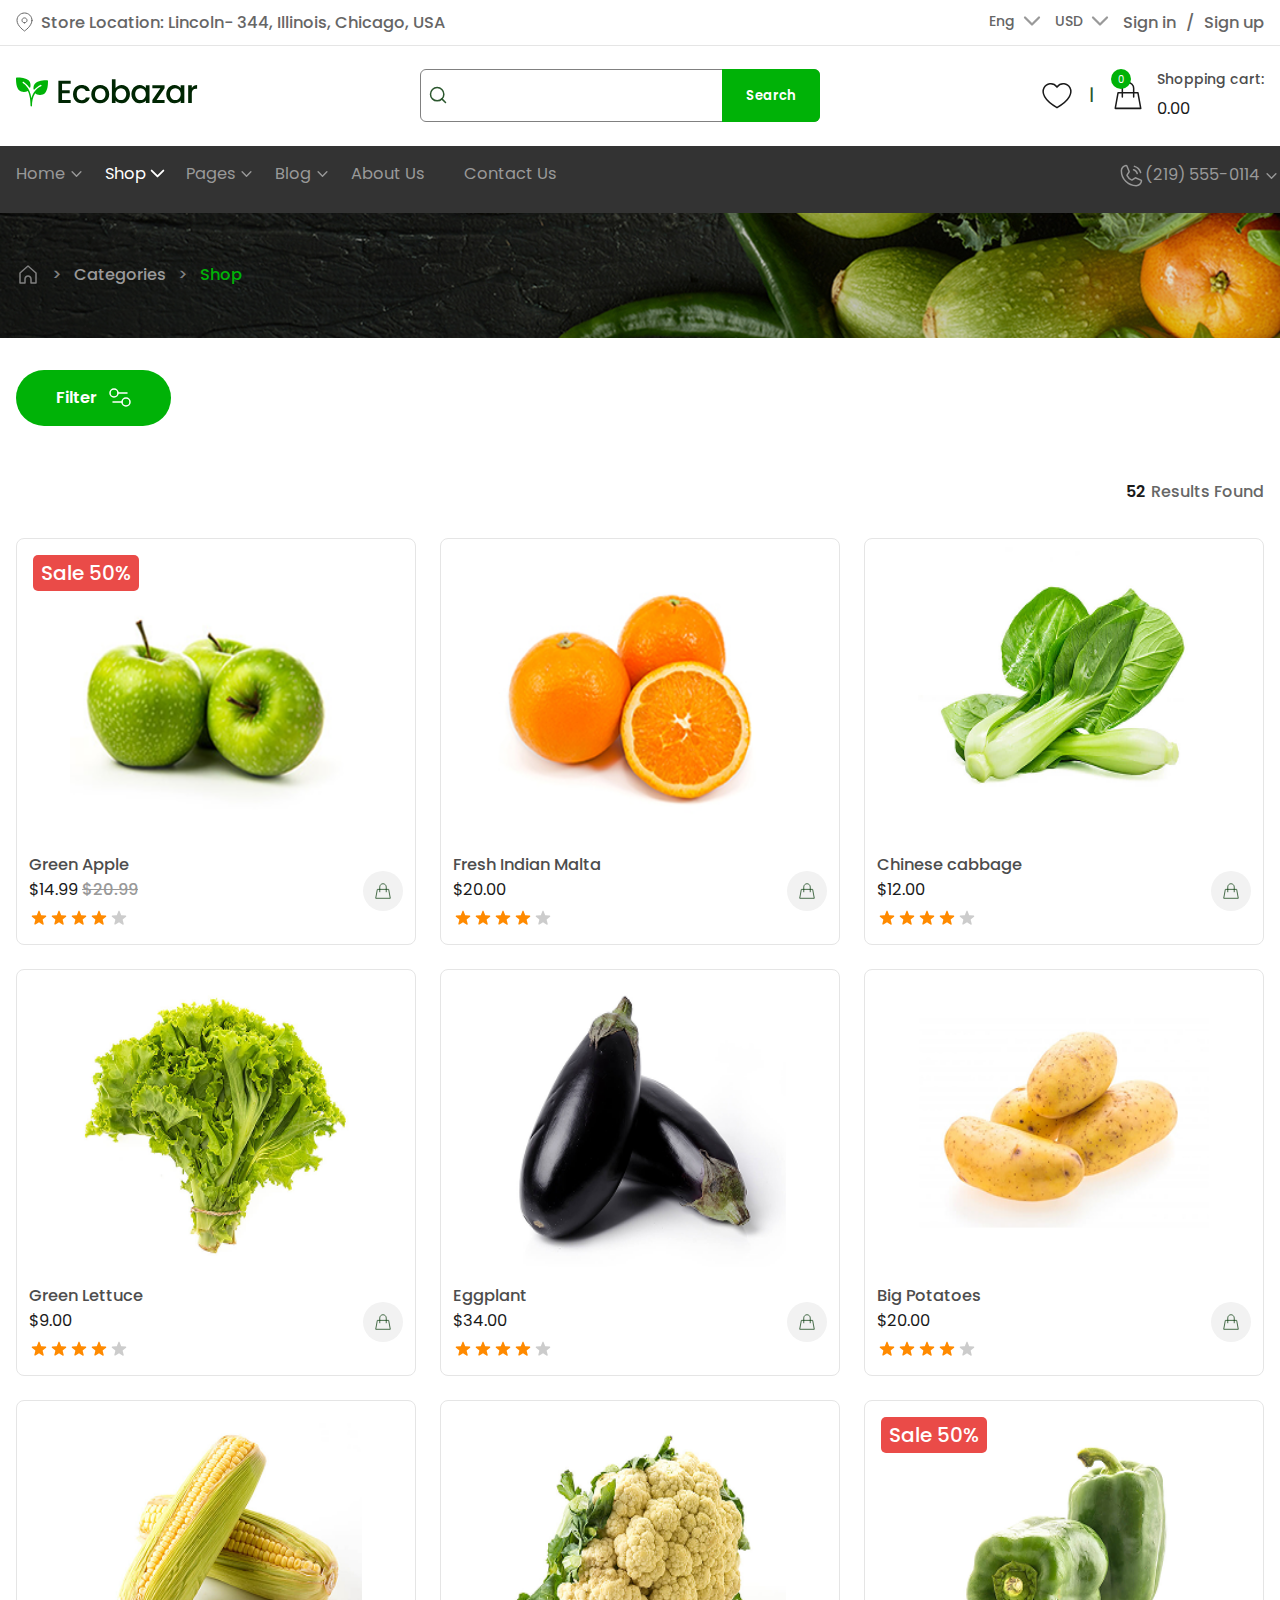
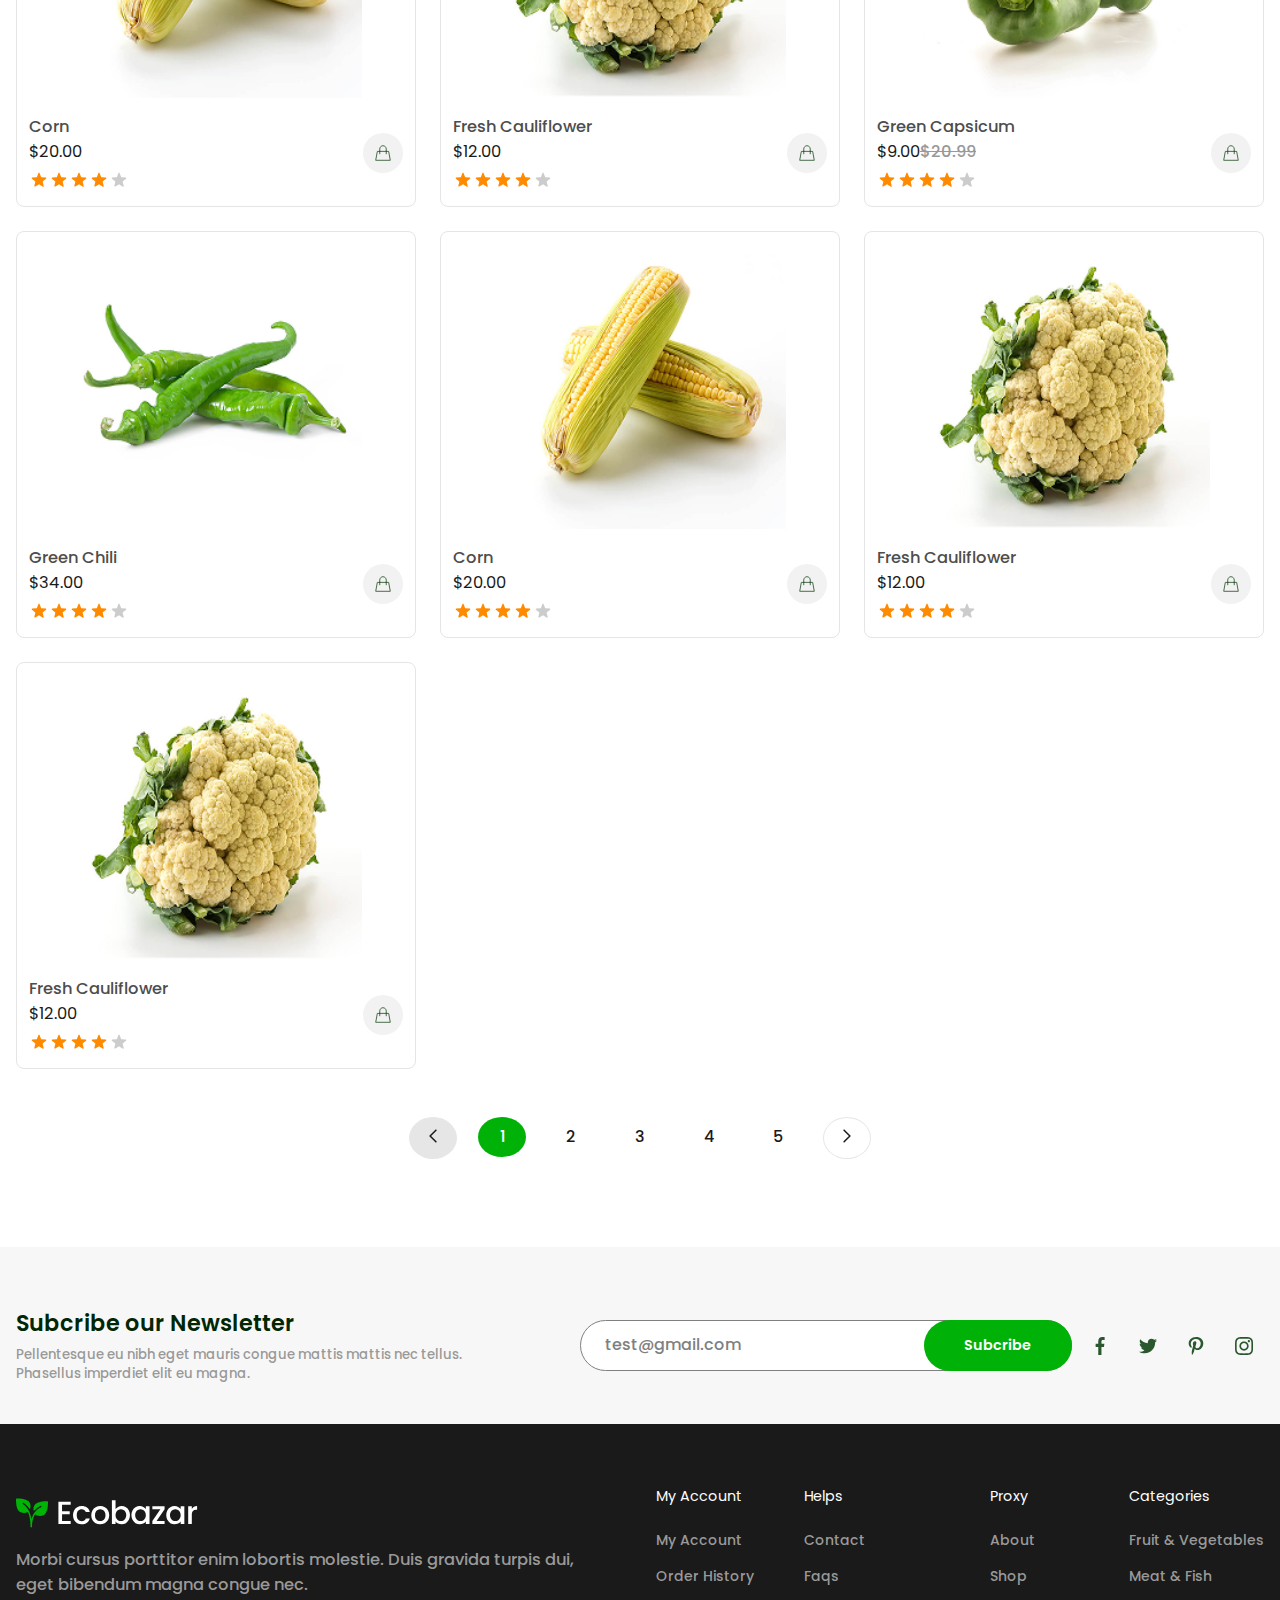
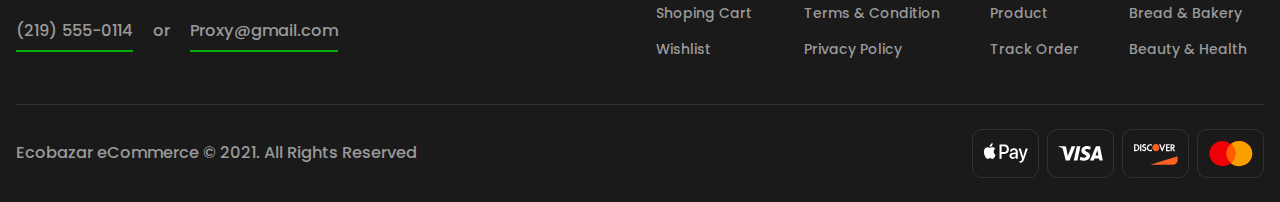
<file: shop.html>
<!DOCTYPE html>
<html lang="en">
<head>
    <meta charset="UTF-8">
    <meta name="viewport" content="width=device-width, initial-scale=1.0 ,  user-scalable=no, maximum-scale=1.0, minimum-scale=1.0">
    <title>Ecobazar |  Shop</title>
    <link rel="icon" href="./images/Web_icon_logo.png">
    <link rel="stylesheet" href="./styles/main.css">
    <script src="./scripts/main.js" type="module" defer></script>
</head>
<body data-js-wishlist data-js-shop-cart > 
    <header class="header" data-js-header >
        <div class="header__promo">
            <div class="header__promo-inner container">
                <div class="header__promo-start ">
                <address class="header__promo-address">
                <svg xmlns="http://www.w3.org/2000/svg" width="17" height="20" viewBox="0 0 17 20" fill="none">
                <path d="M16 8.36364C16 14.0909 8.5 19 8.5 19C8.5 19 1 14.0909 1 8.36364C1 6.41068 1.79018 4.53771 3.1967 3.15676C4.60322 1.77581 6.51088 1 8.5 1C10.4891 1 12.3968 1.77581 13.8033 3.15676C15.2098 4.53771 16 6.41068 16 8.36364Z" stroke="#666666" stroke-linecap="round" stroke-linejoin="round"/>
                <path d="M8.5 10.8182C9.88071 10.8182 11 9.71925 11 8.36364C11 7.00803 9.88071 5.90909 8.5 5.90909C7.11929 5.90909 6 7.00803 6 8.36364C6 9.71925 7.11929 10.8182 8.5 10.8182Z" stroke="#666666" stroke-linecap="round" stroke-linejoin="round"/>
                </svg>           Store Location: Lincoln- 344, Illinois, Chicago, USA</address>
                </div>
                <div class="header__promo-end">
                    <ul class="promo__list">
                        <li class="promo__item">
                              <div class="field field__body">
                                <div class="select" data-js-select>
                                    <label 
                                    for="changeLanguage" 
                                    class="select__label visually-hidden"
                                    id="changeLanguage-select-label"

                                    >Eng</label>
                                    <select 
                                    id="changeLanguage" 
                                    tabindex="-1" 
                                    class="select__control" 
                                    data-js-select-original-control
                                    >
                                    <option value="Select" selected>Eng</option>
                                	<option value="Alabama">Spa</option>
                                    <option value="Alaska">日本語</option>
                                    <option value="Arizona">Chi</option>
                                    </select>
                                    <div class="select__body">
                                        <div 
                                        tabindex="0"
                                        role="combobox"
                                        aria-expanded="false"
                                        aria-haspopup="listbox"
                                        aria-controls="changeLanguage-select-dropdown"
                                        data-js-select-button
                                        class="select__button select__button-change-language">
                                        Eng
                                    </div>
                                        <div 
                                        class="select__dropdown select__dropdown-change-language"
                                        id="changeLanguage-select-dropdown"
                                        aria-labelledby="changeLanguage-select-label"
                                        role="listbox"
                                        data-js-select-dropdown
                                        >
                                            <div 
                                            class="select__option select__option-change-language is-selected is-current"
                                            role="option"
                                            aria-selected="true"
                                            id="changeLanguage-select-option-1"
                                            data-js-select-option
                                            >
                                            Eng
                                            </div>
                                            <div 
                                            class="select__option select__option-change-language"
                                            role="option"
                                            aria-selected="false"
                                            id="changeLanguage-select-option-2"
                                            data-js-select-option
                                            >
                                            Spa
                                            </div>
                                            <div 
                                            class="select__option select__option-change-language"
                                            role="option"
                                            aria-selected="false"
                                            id="changeLanguage-select-option-3"
                                            data-js-select-option
                                            >
                                            日本語
                                            </div>
                                            <div 
                                            class="select__option select__option-change-language"
                                            role="option"
                                            aria-selected="false"
                                            id="changeLanguage-select-option-4"
                                            data-js-select-option
                                            >
                                            Chi
                                            </div>
                                        </div>
                                    </div>
                                </div>
                            </div>
                        </li>
                        <li class="promo__item">
                              <div class="field__body">
                                <div class="select" data-js-select>
                                    <label 
                                    for="changeBills" 
                                    class="select__label visually-hidden"
                                    id="changeBills-select-label"

                                    >USD</label>
                                    <select 
                                    id="changeBills" 
                                    tabindex="-1" 
                                    class="select__control" 
                                    data-js-select-original-control
                                    >
                                    <option value="Select" selected>USD</option>
                                	<option value="Alabama">Yen</option>
                                    <option value="Alaska">CAD</option>
                                    <option value="Arizona">Euro</option>
                                    </select>
                                    <div class="select__body">
                                        <div 
                                        tabindex="0"
                                        role="combobox"
                                        aria-expanded="false"
                                        aria-haspopup="listbox"
                                        aria-controls="changeBills-select-dropdown"
                                        data-js-select-button
                                        class="select__button select__button-change-bills">
                                        USD
                                    </div>
                                        <div 
                                        class="select__dropdown select__dropdown-change-bills"
                                        id="changeBills-select-dropdown"
                                        aria-labelledby="changeBills-select-label"
                                        role="listbox"
                                        data-js-select-dropdown
                                        >
                                            <div 
                                            class="select__option select__option-change-bills is-selected is-current"
                                            role="option"
                                            aria-selected="true"
                                            id="changeBills-select-option-1"
                                            data-js-select-option
                                            >
                                            USD
                                            </div>
                                            <div 
                                            class="select__option select__option-change-bills "
                                            role="option"
                                            aria-selected="false"
                                            id="changeBills-select-option-2"
                                            data-js-select-option
                                            >
                                            Yen
                                            </div>
                                            <div 
                                            class="select__option select__option-change-bills "
                                            role="option"
                                            aria-selected="false"
                                            id="changeBills-select-option-3"
                                            data-js-select-option
                                            >
                                            CAD
                                            </div>
                                            <div 
                                            class="select__option select__option-change-bills "
                                            role="option"
                                            aria-selected="false"
                                            id="changeBills-select-option-4"
                                            data-js-select-option
                                            >
                                            Euro
                                            </div>
                                        </div>
                                    </div>
                                </div>
                            </div>
                        </li>
                        <li class="promo__item">
                            <a href="./sing-in.html?form=login" class="promo__link">Sign in</a>
                        </li>                        
                        <li class="promo__item">
                            <a href="./sing-in.html?form=register" class="promo__link">Sign up</a>
                        </li>
                    </ul>
                </div>
                <div class="header__overlay visible-mobile" data-js-header-overlay>
                <nav class="header__menu container">
                    <div class="header__menu-start">
                    <ul class="header__menu-list">
                        <li class="header__menu-item">
                            <a href="./index.html" class="header__menu-link is-active">Home</a>
                        </li>
                        <li class="header__menu-item">
                            <a href="./shop.html" class="header__menu-link ">Shop</a>
                        </li>
                        <li class="header__menu-item">
                            <a href="#" class="header__menu-link ">Pages</a>
                        </li>
                        <li class="header__menu-item">
                            <a href="#" class="header__menu-link ">Blog</a>
                        </li>
                        <li class="header__menu-item">
                            <a href="#" class="header__menu-link ">About Us</a>
                        </li>
                        <li class="header__menu-item">
                            <a href="#" class="header__menu-link ">Contact Us</a>
                        </li>
                         </ul>
                         </div>
                    <div class="header__menu-end">
                            <ul class="header__menu-list">
                               <li class="header__menu-item">
                            <a href="tel:2195550114" class="header__menu-link "><svg width="28" height="28" viewBox="0 0 28 28" fill="none" xmlns="http://www.w3.org/2000/svg">
                            <path d="M17.4359 4.375C18.9193 4.77396 20.2718 5.55567 21.358 6.64184C22.4441 7.72801 23.2258 9.08051 23.6248 10.5639" stroke="white" stroke-width="1.5" stroke-linecap="round" stroke-linejoin="round"/>
                            <path d="M16.5306 7.75687C17.4205 7.99625 18.2318 8.46521 18.8833 9.11678C19.5349 9.76835 20.0039 10.5797 20.2433 11.4695" stroke="white" stroke-width="1.5" stroke-linecap="round" stroke-linejoin="round"/>
                            <path d="M10.115 13.6517C11.0224 15.5074 12.5263 17.0049 14.3859 17.9042C14.522 17.9688 14.6727 17.9966 14.8229 17.9851C14.9731 17.9736 15.1178 17.9231 15.2425 17.8386L17.9812 16.0134C18.1022 15.9326 18.2414 15.8833 18.3862 15.8698C18.5311 15.8564 18.677 15.8793 18.8107 15.9364L23.9339 18.1326C24.1079 18.2065 24.2532 18.335 24.3479 18.4987C24.4426 18.6623 24.4815 18.8523 24.4589 19.04C24.2967 20.307 23.6784 21.4714 22.7196 22.3154C21.7608 23.1593 20.5273 23.6249 19.25 23.625C15.3049 23.625 11.5214 22.0578 8.73179 19.2682C5.94218 16.4786 4.375 12.6951 4.375 8.75C4.37512 7.47279 4.84074 6.23941 5.68471 5.28077C6.52867 4.32213 7.6931 3.70396 8.96 3.542C9.14771 3.51936 9.33769 3.55832 9.50134 3.653C9.66499 3.74769 9.79345 3.89298 9.86738 4.067L12.0654 9.1945C12.1219 9.32698 12.1449 9.47137 12.1322 9.61485C12.1195 9.75833 12.0716 9.89647 11.9928 10.017L10.1728 12.7977C10.0901 12.923 10.0414 13.0675 10.0313 13.2171C10.0212 13.3668 10.05 13.5165 10.115 13.6517V13.6517Z" stroke="white" stroke-width="1.5" stroke-linecap="round" stroke-linejoin="round"/>
                            </svg> (219) 555-0114</a>
                                </li>
                            </ul>
                         </div>
                </nav>
                </div>
                 <button 
                    class="header__burger-button burger-button visible-mobile" 
                    type="button"
                    title="open menu"
                    aria-label="Open menu"
                    data-js-header-burger-button
                    >
                    <span class="burger-button__line"></span>
                    <span class="burger-button__line"></span>
                    <span class="burger-button__line"></span>
                 </button>
            </div>
        </div>
        <div class="header__center">
            <div class="header__center-inner container">
                <div class="header__center-start">
                    <a href="./index.html" class="header__center-start-logo">
                    <img 
                    src="./icons/Logo.svg" 
                    alt="Ecobazar"
                    width="183"
                    height="38"
                    >
                </a>
                </div>
                <div class="header__center-center">
                    <div class="header__center-search">
                        <form class="field header__center-field">
                            <label for="search" class="field__header-label visually-hidden">Seacrh</label>
                            <svg class="field__header-search-icon"
                            xmlns="http://www.w3.org/2000/svg" width="20" height="21" viewBox="0 0 20 21" fill="none">
                            <path d="M9.16667 16.3333C12.8486 16.3333 15.8333 13.3486 15.8333 9.66667C15.8333 5.98477 12.8486 3 9.16667 3C5.48477 3 2.5 5.98477 2.5 9.66667C2.5 13.3486 5.48477 16.3333 9.16667 16.3333Z" stroke="#1A1A1A" stroke-width="1.5" stroke-linecap="round" stroke-linejoin="round"/>
                            <path d="M17.4999 18L13.8749 14.375" stroke="#1A1A1A" stroke-width="1.5" stroke-linecap="round" stroke-linejoin="round"/>
                            </svg>
                            <input type="text" class="field__header-control field__header-control--header" placeholder="Fish & Meat" id="search">
                            <button class="button field__header-button field__header-button--header p14" type="button">Search</button>
                        </form>
                    </div>
                </div>
                <div class="header__center-end">
                    <ul class="center__list" data-js-shop-cart-open>
                        <li class="center__item">
                            <a href="./wishlist.html" class="center__link" data-js-wishlist-red-icon>
                                <img 
                                src="./icons/header/Heart.svg" 
                                alt="" 
                                class="center__image"
                                width="32"
                                height="32"
                                title="Your Wishlist"
                                >
                            </a>
                        </li>
                        <li class="center__item" data-js-show-shop-popup>
                            <a href="#" class="center__link" >
                                <img 
                                src="./icons/header/Bag.svg" 
                                alt="" 
                                class="center__image"
                                width="34"
                                height="34"
                                title="Shop cart"
                                >
                                <span class="center__link-icon" data-js-header-product-counter>0</span>
                                <div class="center__total-info">
                                <p class="center__title">Shopping cart:</p>
                                <p class="center__price"><span  data-js-header-total-price>$0.00</span></p>
                                </div>
                            </a>
                        </li>
                    </ul>
                </div>
            </div>
        </div>
        <div class="header__extra hidden-mobile">
            <div class="header__extra-inner ">
                <nav class="header__menu container">
                    <div class="header__menu-start">
                    <ul class="header__menu-list">
                        <li class="header__menu-item">
                            <a href="./index.html" class="header__menu-link ">Home</a>
                        </li>
                        <li class="header__menu-item">
                            <a href="./shop.html" class="header__menu-link is-active">Shop</a>
                        </li>
                        <li class="header__menu-item">
                            <a href="#" class="header__menu-link ">Pages</a>
                        </li>
                        <li class="header__menu-item">
                            <a href="#" class="header__menu-link ">Blog</a>
                        </li>
                        <li class="header__menu-item">
                            <a href="./about.html" class="header__menu-link ">About Us</a>
                        </li>
                        <li class="header__menu-item">
                            <a href="#" class="header__menu-link ">Contact Us</a>
                        </li>
                         </ul>
                         </div>
                    <div class="header__menu-end">
                            <ul class="header__menu-list">
                               <li class="header__menu-item">
                            <a href="tel:2195550114" class="header__menu-link "><svg width="28" height="28" viewBox="0 0 28 28" fill="none" xmlns="http://www.w3.org/2000/svg">
<path d="M17.4359 4.375C18.9193 4.77396 20.2718 5.55567 21.358 6.64184C22.4441 7.72801 23.2258 9.08051 23.6248 10.5639" stroke="white" stroke-width="1.5" stroke-linecap="round" stroke-linejoin="round"/>
<path d="M16.5306 7.75687C17.4205 7.99625 18.2318 8.46521 18.8833 9.11678C19.5349 9.76835 20.0039 10.5797 20.2433 11.4695" stroke="white" stroke-width="1.5" stroke-linecap="round" stroke-linejoin="round"/>
<path d="M10.115 13.6517C11.0224 15.5074 12.5263 17.0049 14.3859 17.9042C14.522 17.9688 14.6727 17.9966 14.8229 17.9851C14.9731 17.9736 15.1178 17.9231 15.2425 17.8386L17.9812 16.0134C18.1022 15.9326 18.2414 15.8833 18.3862 15.8698C18.5311 15.8564 18.677 15.8793 18.8107 15.9364L23.9339 18.1326C24.1079 18.2065 24.2532 18.335 24.3479 18.4987C24.4426 18.6623 24.4815 18.8523 24.4589 19.04C24.2967 20.307 23.6784 21.4714 22.7196 22.3154C21.7608 23.1593 20.5273 23.6249 19.25 23.625C15.3049 23.625 11.5214 22.0578 8.73179 19.2682C5.94218 16.4786 4.375 12.6951 4.375 8.75C4.37512 7.47279 4.84074 6.23941 5.68471 5.28077C6.52867 4.32213 7.6931 3.70396 8.96 3.542C9.14771 3.51936 9.33769 3.55832 9.50134 3.653C9.66499 3.74769 9.79345 3.89298 9.86738 4.067L12.0654 9.1945C12.1219 9.32698 12.1449 9.47137 12.1322 9.61485C12.1195 9.75833 12.0716 9.89647 11.9928 10.017L10.1728 12.7977C10.0901 12.923 10.0414 13.0675 10.0313 13.2171C10.0212 13.3668 10.05 13.5165 10.115 13.6517V13.6517Z" stroke="white" stroke-width="1.5" stroke-linecap="round" stroke-linejoin="round"/>
</svg>                  (219) 555-0114</a>
                                </li>
                            </ul>
                         </div>
                </nav>
            </div>
        </div>
    </header>


    <main>
        <section class="hero-alt" aria-labelledby="hero-alt-title">
            <div class="hero-alt__inner ">
                <div class="hero-alt__body container">
                    <h1 class="hero-alt__title visually-hidden">Shop</h1>
                    <nav class="hero-alt__menu">
                        <ul class="hero-alt__menu-list">
                            <li class="hero-alt__menu-item">
                                <a href="./index.html" class="hero-alt__menu-link">
                                    <img 
                                    src="./icons/hero-alt/1.svg" 
                                    alt=""
                                    title="Home Page"
                                    width="24"
                                    height="24"
                                    loading="lazy"
                                    >
                                </a>
                            </li>
                            <li class="hero-alt__menu-item">
                                <a href="./index.html" class="hero-alt__menu-link ">
                                    Categories
                                </a>
                            </li>
                            <li class="hero-alt__menu-item">
                                <a href="#" class="hero-alt__menu-link is-active">
                                    Shop
                                </a>
                            </li>
                        </ul>
                    </nav>
                </div>
            </div>
        </section>

        <section class="product-listing" aria-labelledby="product-listing-title" data-js-filter>
            <div class="product-listing__inner container">
                <h2 class="product-listing__title visually-hidden">Product listing</h2>
                <aside class="product-listing__filters">
                    <div class="filters">
                        <div class="filters__header">
                            <button class="button button--green filters__header-button" data-js-filter-show>Filter
                                <svg xmlns="http://www.w3.org/2000/svg" width="22" height="19" viewBox="0 0 22 19" fill="none">
                                <path d="M18 5H9" stroke="white" stroke-width="1.5" stroke-linecap="round" stroke-linejoin="round"/>
                                <path d="M13 14H4" stroke="white" stroke-width="1.5" stroke-linecap="round" stroke-linejoin="round"/>
                                <circle cx="5" cy="5" r="4" stroke="white" stroke-width="1.5"/>
                                <circle cx="17" cy="14" r="4" stroke="white" stroke-width="1.5"/>
                                </svg>
                            </button>
                        </div>
                        <div class="filters__body filters__categories" data-js-filter-body>
                            <details class="filters__categories-list" open>
                                <summary class="filters__categories-title">All Categories</summary>                    
                                <div class="radio">
                                    <form class="radio__form">
                                    <fieldset class="radio__wrapper">
                                        <legend class="radio__title visually-hidden">All Categories</legend>
                                        <ul class="radio__list">
                                            <li class="radio__item">
                                                <label for=" FreshFruit" class="radio__label">
                                                    <input checked  type="radio" name="payment-method" value=" Fresh Fruit" id=" FreshFruit" class="radio__control">
                                                    <span class="radio__custom"></span>
                                                    Fresh Fruit <span class="radio__current-quantity">(25)</span><span class="radio__all-quantity">(150)</span>
                                                </label>
                                            </li>
                                            <li class="radio__item">
                                                <label for=" Vegetables" class="radio__label">
                                                    <input type="radio" name="payment-method" value=" Vegetables" id=" Vegetables" class="radio__control">
                                                    <span class="radio__custom"></span>
                                                   Vegetables  <span class="radio__current-quantity">(25)</span><span class="radio__all-quantity">(150)</span>
                                                </label>
                                            </li>
                                            <li class="radio__item">
                                                <label for="Cooking" class="radio__label">
                                                    <input type="radio" name="payment-method" value="Cooking" id="Cooking" class="radio__control">
                                                    <span class="radio__custom"></span>
                                                    Cooking  <span class="radio__current-quantity">(25)</span><span class="radio__all-quantity">(150)</span>
                                                </label>
                                            </li>
                                            <li class="radio__item">
                                                <label for="Snacks" class="radio__label">
                                                    <input type="radio" name="payment-method" value="Snacks" id="Snacks" class="radio__control">
                                                    <span class="radio__custom"></span>
                                                    Snacks <span class="radio__current-quantity">(25)</span><span class="radio__all-quantity">(150)</span>
                                                </label>
                                            </li>
                                            <li class="radio__item">
                                                <label for="Beverages" class="radio__label">
                                                    <input type="radio" name="payment-method" value="Beverages" id="Beverages" class="radio__control">
                                                    <span class="radio__custom"></span>
                                                     Beverages <span class="radio__current-quantity">(25)</span><span class="radio__all-quantity">(150)</span>
                                                    </label>
                                            </li>
                                            <li class="radio__item">
                                                <label for="BeautyHealth" class="radio__label">
                                                    <input type="radio" name="payment-method" value="Beauty & Health" id="BeautyHealth" class="radio__control">
                                                    <span class="radio__custom"></span>
                                                     Beauty & Health <span class="radio__current-quantity">(25)</span><span class="radio__all-quantity">(150)</span>
                                                    </label>
                                            </li>
                                            <li class="radio__item">
                                                <label for="BreadBakery" class="radio__label">
                                                    <input type="radio" name="payment-method" value="Bread & Bakery" id="BreadBakery" class="radio__control">
                                                    <span class="radio__custom"></span>
                                                    Bread & Bakery <span class="radio__current-quantity">(25)</span><span class="radio__all-quantity">(150)</span></label>
                                            </li>
                                        </ul>
                                    </fieldset>
                                    </form>
                                </div>
                            </details>
                            <details class="filters__price-list" open data-js-range-price>
                                <summary class="filters__price-title">Price</summary>
                                <div class="filters__slider-container" >
                                 <div class="filters__slider-track" data-js-range-line></div> 
                                    <label for="minPrice" class=" filters__min-price-label visually-hidden">Minimum price</label>
                                    <input 
                                    type="range"
                                     id="minPrice" 
                                     class="filters__price-range filters__min-price-control" 
                                     min="0" max="2000"
                                     data-js-min-range-price
                                      value="50" step="50">

                                    <label for="maxPrice" class="filters__max-price-label visually-hidden">Maximum price</label>
                                    <input
                                     type="range" 
                                     id="maxPrice"
                                      class=" filters__price-range filters__max-price-control"
                                       min="0" max="2000"
                                       data-js-max-range-price
                                        value="1500" step="10">
                                </div>
                                <div class="filters__price-display">
                                    <p class="filters__price-quantity-title">Price:
                                         <span class="filters__price-min" data-js-range-min-price-display>50</span> - 
                                         <span class="filters__price-max" data-js-range-max-price-display>1500</span></p>
                                </div>
                            </details>
                            <details class="filters__rating-list" open>
                                <summary class="filters__rating-title">Rating</summary>
                                <form class="field">
                                    <div class="filters__field-wrapper">
                                        <label for="checkbox-5-star" class="checkbox checkbox__transparent">
                                            <input id="checkbox-5-star" type="checkbox" class="checkbox__input checkbox__input-transparent" >
                                            <span class="checkbox__label checkbox__label">
                                                <div class="rating">
                                                <div class="rating__review" title="Rating 5 star"
                                                aria-label="Rating 5 star">
                                                    <div class="rating__star is-active"></div>
                                                    <div class="rating__star is-active"></div>
                                                    <div class="rating__star is-active"></div>
                                                    <div class="rating__star is-active"></div>
                                                    <div class="rating__star is-active"></div>
                                                <span class="rating__feedback rating__feedback--black">5.0</span>
                                                </div>
                                                </div>                                               
                                            </span>
                                        </label>
                                    </div>
                                    <div class="filters__field-wrapper">
                                        <label for="checkbox-4-star" class="checkbox checkbox__transparent">
                                            <input id="checkbox-4-star" type="checkbox" class="checkbox__input  checkbox__input-transparent" >
                                            <span class="checkbox__label checkbox__label">
                                                <div class="rating">
                                                <div class="rating__review" title="Rating 5 star"
                                                aria-label="Rating 5 star">
                                                    <div class="rating__star is-active"></div>
                                                    <div class="rating__star is-active"></div>
                                                    <div class="rating__star is-active"></div>
                                                    <div class="rating__star is-active"></div>
                                                    <div class="rating__star "></div>
                                                <span class="rating__feedback rating__feedback--black"> 4.0 & up</span>
                                                </div>
                                                </div>                                               
                                            </span>
                                        </label>
                                    </div>
                                    <div class="filters__field-wrapper">
                                        <label for="checkbox-3-star" class="checkbox checkbox__transparent">
                                            <input id="checkbox-3-star" type="checkbox" class="checkbox__input  checkbox__input-transparent" >
                                            <span class="checkbox__label checkbox__label">
                                                <div class="rating">
                                                <div class="rating__review" title="Rating 5 star"
                                                aria-label="Rating 5 star">
                                                    <div class="rating__star is-active"></div>
                                                    <div class="rating__star is-active"></div>
                                                    <div class="rating__star is-active"></div>
                                                    <div class="rating__star "></div>
                                                    <div class="rating__star "></div>
                                                <span class="rating__feedback rating__feedback--black"> 3.0 & up</span>
                                                </div>
                                                </div>                                               
                                            </span>
                                        </label>
                                    </div>
                                    <div class="filters__field-wrapper">
                                        <label for="checkbox-2-star"  class="checkbox checkbox__transparent">
                                            <input id="checkbox-2-star" type="checkbox" class="checkbox__input  checkbox__input-transparent" >
                                            <span class="checkbox__label checkbox__label">
                                                <div class="rating">
                                                <div class="rating__review" title="Rating 5 star"
                                                aria-label="Rating 5 star">
                                                    <div class="rating__star is-active"></div>
                                                    <div class="rating__star is-active"></div>
                                                    <div class="rating__star "></div>
                                                    <div class="rating__star "></div>
                                                    <div class="rating__star "></div>
                                                <span class="rating__feedback rating__feedback--black"> 2.0 & up</span>
                                                </div>
                                                </div>                                               
                                            </span>
                                        </label>
                                    </div>
                                    <div class="filters__field-wrapper">
                                        <label for="checkbox-1-star" class="checkbox checkbox__transparent">
                                            <input id="checkbox-1-star" type="checkbox" class="checkbox__input  checkbox__input-transparent" >
                                            <span class="checkbox__label checkbox__label">
                                                <div class="rating">
                                                <div class="rating__review" title="Rating 5 star"
                                                aria-label="Rating 5 star">
                                                    <div class="rating__star is-active"></div>
                                                    <div class="rating__star "></div>
                                                    <div class="rating__star "></div>
                                                    <div class="rating__star "></div>
                                                    <div class="rating__star "></div>
                                                <span class="rating__feedback rating__feedback--black">  1.0 & up</span>
                                                </div>
                                                </div>                                               
                                            </span>
                                        </label>
                                    </div>
                                </form>
                            </details>
                            <details class="filters__popular-wrapper-tag-list" open>
                                <summary class="filters__popular-tag-title">Popular Tag</summary>
                                <ul class="filters__popular-tag-list">
                                    <li class="filters__popular-tag-item">
                                        <button class="button button--gray filters__popular-tag-button" data-js-tag-button>Healthy</button>
                                    </li>
                                    <li class="filters__popular-tag-item">
                                        <button class="button button--gray filters__popular-tag-button is-active" data-js-tag-button>Low fat</button>
                                    </li>
                                    <li class="filters__popular-tag-item">
                                        <button class="button button--gray filters__popular-tag-button" data-js-tag-button>Vegetarian</button>
                                    </li>
                                    <li class="filters__popular-tag-item">
                                        <button class="button button--gray filters__popular-tag-button" data-js-tag-button>Kid foods</button>
                                    </li>
                                    <li class="filters__popular-tag-item">
                                        <button class="button button--gray filters__popular-tag-button" data-js-tag-button>Vitamins</button>
                                    </li>
                                    <li class="filters__popular-tag-item">
                                        <button class="button button--gray filters__popular-tag-button" data-js-tag-button>Bread</button>
                                    </li>
                                    <li class="filters__popular-tag-item">
                                        <button class="button button--gray filters__popular-tag-button" data-js-tag-button>Meat</button>
                                    </li>
                                    <li class="filters__popular-tag-item">
                                        <button class="button button--gray filters__popular-tag-button" data-js-tag-button>Snacks</button>
                                    </li>
                                    <li class="filters__popular-tag-item">
                                        <button class="button button--gray filters__popular-tag-button" data-js-tag-button>Tiffin</button>
                                    </li>
                                    <li class="filters__popular-tag-item">
                                        <button class="button button--gray filters__popular-tag-button" data-js-tag-button>Launch</button>
                                    </li>
                                    <li class="filters__popular-tag-item">
                                        <button class="button button--gray filters__popular-tag-button" data-js-tag-button>Dinner</button>
                                    </li>
                                    <li class="filters__popular-tag-item">
                                        <button class="button button--gray filters__popular-tag-button" data-js-tag-button>Breackfast</button>
                                    </li>
                                    <li class="filters__popular-tag-item">
                                        <button class="button button--gray filters__popular-tag-button" data-js-tag-button>Fruit</button>
                                    </li>
                                </ul>
                            </details>
                            <div class="filters__card">
                                <a href="#" class="filters__card-link">
                                    <div class="filters__card-body">
                                        <h3 class="filters__card-title h6"><span class="filters__card-orange">79%</span>Discount</h3>
                                        <p class="filters__card-subtitle p16">On your first order</p>
                                    </div>
                                    <div class="filters__card-extra">
                                        <a href="./shop.html" class="filters__card-extra-button">Shop now</a>
                                    </div>
                                </a>
                            </div>
                            <div class="filters__sale-product">
                                <h3 class="filters__sale-product-title">Sale Products</h3>
                                <ul class="filters__sale-product-list">
                                    <li class="filters__sale-product-item">
                                            <a class="filters__sale-product-card">
                                            <div class="filters__sale-product-main">
                                                <img 
                                                src="./images/popular-product/1.png" 
                                                alt="Green Apple" 
                                                class="filters__sale-product-image"
                                                width="102"
                                                height="102"
                                                loading="lazy"
                                                />
                                            </div>
                                            <div class="section__popular-preview">
                                                <div class="section__popular-preview-info">
                                                <h3 class="section__popular-preview-title p18">Green Apple</h3>
                                                <div class="section__popular-preview-description">
                                                    <p class="section__popular-price">$20.00<s class="section__popular-cross-out-price">$31.99</s></p>
                                                </div>
                                                <div class="rating">
                                                <div class="rating__review" title="Rating 5 star"
                                                aria-label="Rating 5 star">
                                                    <div class="rating__star is-active"></div>
                                                    <div class="rating__star is-active "></div>
                                                    <div class="rating__star is-active"></div>
                                                    <div class="rating__star is-active"></div>
                                                    <div class="rating__star "></div>
                                                </div>
                                                </div>
                                                </div>
                                            </div>
                                            </a>
                                    </li>
                                    <li class="filters__sale-product-item">
                                            <a class="filters__sale-product-card">
                                            <div class="filters__sale-product-main">
                                                <img 
                                                src="./images/popular-product/2.png" 
                                                alt="Green Apple" 
                                                class="filters__sale-product-image"
                                                width="102"
                                                height="102"
                                                loading="lazy"
                                                />
                                            </div>
                                            <div class="section__popular-preview">
                                                <div class="section__popular-preview-info">
                                                <h3 class="section__popular-preview-title p18">Fresh Indian Malta</h3>
                                                <div class="section__popular-preview-description">
                                                    <p class="section__popular-price">$20.00<s class="section__popular-cross-out-price">$23.99</s></p>
                                                </div>
                                                <div class="rating">
                                                <div class="rating__review" title="Rating 5 star"
                                                aria-label="Rating 5 star">
                                                    <div class="rating__star is-active"></div>
                                                    <div class="rating__star is-active "></div>
                                                    <div class="rating__star is-active"></div>
                                                    <div class="rating__star is-active"></div>
                                                    <div class="rating__star "></div>
                                                </div>
                                                </div>
                                                </div>
                                            </div>
                                            </a>
                                    </li>
                                    <li class="filters__sale-product-item">
                                            <a class="filters__sale-product-card">
                                            <div class="filters__sale-product-main">
                                                <img 
                                                src="./images/popular-product/3.png" 
                                                alt="Green Apple" 
                                                class="filters__sale-product-image"
                                                width="102"
                                                height="102"
                                                loading="lazy"
                                                />
                                            </div>
                                            <div class="section__popular-preview">
                                                <div class="section__popular-preview-info">
                                                <h3 class="section__popular-preview-title p18">Chinese cabbage</h3>
                                                <div class="section__popular-preview-description">
                                                    <p class="section__popular-price">$20.00<s class="section__popular-cross-out-price">$31.99</s></p>
                                                </div>
                                                <div class="rating">
                                                <div class="rating__review" title="Rating 5 star"
                                                aria-label="Rating 5 star">
                                                    <div class="rating__star is-active"></div>
                                                    <div class="rating__star is-active "></div>
                                                    <div class="rating__star is-active"></div>
                                                    <div class="rating__star is-active"></div>
                                                    <div class="rating__star "></div>
                                                </div>
                                                </div>
                                                </div>
                                            </div>
                                            </a>
                                    </li>
                                </ul>
                            </div>
                        </div>
                    </div>
                </aside>
                <div class="product-listing__body">
                    <div class="product-listing__body-inner">
                        <div class="product-listing__body-header">
                            <p class="product-listing__body-title"><span class="product-listing__body-title--black">52</span>Results Found</p>
                        </div>
                        <div class="product-listing__body-main">                
                            <div class="section__popular">
                            <ul class="section__popular-list section__popular-list-5-rows">
                                <li class="section__popular-item product-listing__body-item" data-id="1">
                                    <a class="section__popular-card">
                                    <div class="section__popular-main">
                                        <img 
                                        src="./images/popular-product/1.png" 
                                        alt="Green Apple" 
                                        class="section__popular-image product-listing__body-item-image"
                                        width="254"
                                        height="230"
                                        loading="lazy"
                                        />
                                        <span class="card-small card-small--red">Sale 50%</span>
                                        
                                        <div class="section__product-like" title="Wishlist" aria-label="Wishlist">
                                            <a   href="#"  class="section__product-link section__product-link--white"
                                            >
                                            <img 
                                            src="./icons/header/Heart.svg" 
                                            alt=""
                                            width="20"
                                            height="20"
                                            loading="lazy"
                                            class="section__product-image"
                                            data-js-add-to-wishlist
                                            data-id="1" 
                                            />
                                        </a>
                                        </div>
                                        <div class="section__product-eye" title="Quick View" aria-label="Quick View">
                                            <a href="./Product-details.html"  class="section__product-link section__product-link--white" >
                                            <img 
                                            src="./icons/black-Eye.svg" 
                                            alt=""
                                            width="20"
                                            height="20"
                                            loading="lazy"
                                            class="section__product-image"
                                            data-js-quick-view-open-button
                                            />
                                            </a>
                                        </div>
                                    </div>
                                    <div class="section__popular-preview">
                                        <div class="section__popular-preview-info">
                                        <h3 class="section__popular-preview-title p18">Green Apple</h3>
                                        <div class="section__popular-preview-description">
                                            <p class="section__popular-price">$14.99 <s class="section__popular-cross-out-price">$20.99</s></p>
                                        </div>
                                        <div class="rating">
                                        <div class="rating__review" title="Rating 5 star"
                                        aria-label="Rating 5 star">
                                            <div class="rating__star is-active"></div>
                                            <div class="rating__star is-active "></div>
                                            <div class="rating__star is-active"></div>
                                            <div class="rating__star is-active"></div>
                                            <div class="rating__star "></div>
                                        </div>
                                        </div>
                                        </div>
                                        <div class="section__product-bag" title="Add to cart" aria-label="Add to cart">
                                            <a href="#" class="section__product-link" 
                                            data-js-add-to-shop-cart 
                                            data-id="1">
                                            <svg width="20" class=".section__product-image" height="20" viewBox="0 0 34 35" fill="none" xmlns="http://www.w3.org/2000/svg">
                                            <path d="M11.3333 14.6667H7.08333L4.25 30.25H29.75L26.9167 14.6667H22.6667M11.3333 14.6667V10.4167C11.3333 7.28705 13.8704 4.75 17 4.75V4.75C20.1296 4.75 22.6667 7.28705 22.6667 10.4167V14.6667M11.3333 14.6667H22.6667M11.3333 14.6667V18.9167M22.6667 14.6667V18.9167" stroke="#1A1A1A" stroke-width="1.5" stroke-linecap="round" stroke-linejoin="round"/>
                                            </svg>
                                        </a>
                                        </div>
                                    </div>
                                </a>
                                </li>
                                <li class="section__popular-item product-listing__body-item" data-id="2">
                                    <a href="#" class="section__popular-card">
                                    <div class="section__popular-main">
                                        <img 
                                        src="./images/popular-product/2.png" 
                                        alt="Fresh Indian Malta" 
                                        class="section__popular-image product-listing__body-item-image"
                                        width="254"
                                        height="230"
                                        loading="lazy"
                                        />
                                        
                                            <div class="section__product-like" title="Wishlist" aria-label="Wishlist">
                                            <a 
                                            href="#"
                                            class="section__product-link section__product-link--white"
                                            >
                                            <img 
                                            src="./icons/header/Heart.svg" 
                                            alt=""
                                            width="20"
                                            height="20"
                                            loading="lazy"
                                            class="section__product-image"
                                            data-id="2"
                                            data-js-add-to-wishlist
                                            />
                                            </a>
                                        </div>
                                        <div class="section__product-eye" title="Quick View" aria-label="Quick View">
                                            <a href="./Product-details.html"  class="section__product-link section__product-link--white" >
                                            <img 
                                            src="./icons/black-Eye.svg" 
                                            alt=""
                                            width="20"
                                            height="20"
                                            loading="lazy"
                                            class="section__product-image"
                                            data-js-quick-view-open-button
                                            />
                                            </a>
                                        </div>
                                    </div>
                                    <div class="section__popular-preview">
                                        <div class="section__popular-preview-info">
                                        <h3 class="section__popular-preview-title p18">Fresh Indian Malta</h3>
                                        <div class="section__popular-preview-description">
                                            <p class="section__popular-price">$20.00 </p>
                                        </div>
                                        <div class="rating">
                                        <div class="rating__review" title="Rating 5 star"
                                        aria-label="Rating 5 star">
                                            <div class="rating__star is-active"></div>
                                            <div class="rating__star is-active "></div>
                                            <div class="rating__star is-active"></div>
                                            <div class="rating__star is-active"></div>
                                            <div class="rating__star "></div>
                                        </div>
                                        </div>
                                        </div>
                                        <div class="section__product-bag" title="Add to cart" aria-label="Add to cart">
                                            <a href="#" class="section__product-link" 
                                            data-js-add-to-shop-cart 
                                            data-id="2">
                                            <svg width="20" class=".section__product-image" height="20" viewBox="0 0 34 35" fill="none" xmlns="http://www.w3.org/2000/svg">
                                            <path d="M11.3333 14.6667H7.08333L4.25 30.25H29.75L26.9167 14.6667H22.6667M11.3333 14.6667V10.4167C11.3333 7.28705 13.8704 4.75 17 4.75V4.75C20.1296 4.75 22.6667 7.28705 22.6667 10.4167V14.6667M11.3333 14.6667H22.6667M11.3333 14.6667V18.9167M22.6667 14.6667V18.9167" stroke="#1A1A1A" stroke-width="1.5" stroke-linecap="round" stroke-linejoin="round"/>
                                            </svg>
                                        </a>
                                        </div>
                                    </div>
                                    </a>
                                </li>
                                <li class="section__popular-item product-listing__body-item" data-id="3">
                                    <a href="#" class="section__popular-card">
                                    <div class="section__popular-main">
                                        <img 
                                        src="./images/popular-product/3.png" 
                                        alt="Chinese cabbage" 
                                        class="section__popular-image product-listing__body-item-image"
                                        width="254"
                                        height="230"
                                        loading="lazy"
                                        />
                                        
                                            <div class="section__product-like" title="Wishlist" aria-label="Wishlist">
                                            <a 
                                            href="#"
                                            class="section__product-link section__product-link--white"
                                            >
                                            <img 
                                            src="./icons/header/Heart.svg" 
                                            alt=""
                                            width="20"
                                            height="20"
                                            loading="lazy"
                                            class="section__product-image"
                                            data-id="3"
                                            data-js-add-to-wishlist
                                            />
                                            </a>
                                        </div>

                                        <div class="section__product-eye" title="Quick View" aria-label="Quick View">
                                            <a href="./Product-details.html"  class="section__product-link section__product-link--white" >
                                            <img 
                                            src="./icons/black-Eye.svg" 
                                            alt=""
                                            width="20"
                                            height="20"
                                            loading="lazy"
                                            class="section__product-image"
                                            data-js-quick-view-open-button
                                            />
                                            </a>
                                        </div>
                                    </div>
                                    <div class="section__popular-preview">
                                        <div class="section__popular-preview-info">
                                        <h3 class="section__popular-preview-title p18">Chinese cabbage</h3>
                                        <div class="section__popular-preview-description">
                                            <p class="section__popular-price">$12.00 </p>
                                        </div>
                                        <div class="rating">
                                        <div class="rating__review" title="Rating 5 star"
                                        aria-label="Rating 5 star">
                                            <div class="rating__star is-active"></div>
                                            <div class="rating__star is-active "></div>
                                            <div class="rating__star is-active"></div>
                                            <div class="rating__star is-active"></div>
                                            <div class="rating__star "></div>
                                        </div>
                                        </div>
                                        </div>
                                        <div class="section__product-bag" title="Add to cart" aria-label="Add to cart">
                                            <a href="#" class="section__product-link" 
                                            data-js-add-to-shop-cart 
                                            data-id="3">
                                            <svg width="20" class=".section__product-image" height="20" viewBox="0 0 34 35" fill="none" xmlns="http://www.w3.org/2000/svg">
                                            <path d="M11.3333 14.6667H7.08333L4.25 30.25H29.75L26.9167 14.6667H22.6667M11.3333 14.6667V10.4167C11.3333 7.28705 13.8704 4.75 17 4.75V4.75C20.1296 4.75 22.6667 7.28705 22.6667 10.4167V14.6667M11.3333 14.6667H22.6667M11.3333 14.6667V18.9167M22.6667 14.6667V18.9167" stroke="#1A1A1A" stroke-width="1.5" stroke-linecap="round" stroke-linejoin="round"/>
                                            </svg>
                                        </a>
                                        </div>
                                    </div>
                                    </a>
                                </li>
                                <li class="section__popular-item product-listing__body-item" data-id="4">
                                    <a href="#" class="section__popular-card">
                                    <div class="section__popular-main">
                                        <img 
                                        src="./images/popular-product/4.png" 
                                        alt="Green Lettuce" 
                                        class="section__popular-image product-listing__body-item-image"
                                        width="254"
                                        height="230"
                                        loading="lazy"
                                        />
                                        
                                        <div class="section__product-like" title="Wishlist" aria-label="Wishlist">
                                            <a 
                                            href="#"
                                            class="section__product-link section__product-link--white"
                                            >
                                            <img 
                                            src="./icons/header/Heart.svg" 
                                            alt=""
                                            width="20"
                                            height="20"
                                            loading="lazy"
                                            class="section__product-image"
                                            data-id="4"
                                            data-js-add-to-wishlist
                                            />
                                            </a>
                                        </div>

                                        <div class="section__product-eye" title="Quick View" aria-label="Quick View">
                                            <a href="./Product-details.html"  class="section__product-link section__product-link--white" >
                                            <img 
                                            src="./icons/black-Eye.svg" 
                                            alt=""
                                            width="20"
                                            height="20"
                                            loading="lazy"
                                            class="section__product-image"
                                            data-js-quick-view-open-button
                                            />
                                            </a>
                                        </div>
                                    </div>
                                    <div class="section__popular-preview">
                                        <div class="section__popular-preview-info">
                                        <h3 class="section__popular-preview-title p18">Green Lettuce</h3>
                                        <div class="section__popular-preview-description">
                                            <p class="section__popular-price">$9.00 </p>
                                        </div>
                                        <div class="rating">
                                        <div class="rating__review" title="Rating 5 star"
                                        aria-label="Rating 5 star">
                                            <div class="rating__star is-active"></div>
                                            <div class="rating__star is-active "></div>
                                            <div class="rating__star is-active"></div>
                                            <div class="rating__star is-active"></div>
                                            <div class="rating__star "></div>
                                        </div>
                                        </div>
                                        </div>
                                        <div class="section__product-bag" title="Add to cart" aria-label="Add to cart">
                                            <a href="#" class="section__product-link" 
                                            data-js-add-to-shop-cart 
                                            data-id="4">
                                            <svg width="20" class=".section__product-image" height="20" viewBox="0 0 34 35" fill="none" xmlns="http://www.w3.org/2000/svg">
                                            <path d="M11.3333 14.6667H7.08333L4.25 30.25H29.75L26.9167 14.6667H22.6667M11.3333 14.6667V10.4167C11.3333 7.28705 13.8704 4.75 17 4.75V4.75C20.1296 4.75 22.6667 7.28705 22.6667 10.4167V14.6667M11.3333 14.6667H22.6667M11.3333 14.6667V18.9167M22.6667 14.6667V18.9167" stroke="#1A1A1A" stroke-width="1.5" stroke-linecap="round" stroke-linejoin="round"/>
                                            </svg>
                                        </a>
                                        </div>
                                    </div>
                                    </a>
                                </li>
                                <li class="section__popular-item product-listing__body-item" data-id="5">
                                    <a href="#" class="section__popular-card">
                                    <div class="section__popular-main">
                                        <img 
                                        src="./images/popular-product/5.png" 
                                        alt="Eggplant" 
                                        class="section__popular-image product-listing__body-item-image"
                                        width="254"
                                        height="230"
                                        loading="lazy"
                                        />
                                        
                                        <div class="section__product-like" title="Wishlist" aria-label="Wishlist">
                                            <a 
                                            href="#"
                                            class="section__product-link section__product-link--white"
                                            >
                                            <img 
                                            src="./icons/header/Heart.svg" 
                                            alt=""
                                            width="20"
                                            height="20"
                                            loading="lazy"
                                            class="section__product-image"
                                            data-id="5"
                                            data-js-add-to-wishlist
                                            />
                                            </a>
                                        </div>
                                        <div class="section__product-eye" title="Quick View" aria-label="Quick View">
                                            <a href="./Product-details.html"  class="section__product-link section__product-link--white" >
                                            <img 
                                            src="./icons/black-Eye.svg" 
                                            alt=""
                                            width="20"
                                            height="20"
                                            loading="lazy"
                                            class="section__product-image"
                                            data-js-quick-view-open-button
                                            />
                                            </a>
                                        </div>
                                    </div>
                                    <div class="section__popular-preview">
                                        <div class="section__popular-preview-info">
                                        <h3 class="section__popular-preview-title p18">Eggplant</h3>
                                        <div class="section__popular-preview-description">
                                            <p class="section__popular-price">$34.00 </p>
                                        </div>
                                        <div class="rating">
                                        <div class="rating__review" title="Rating 5 star"
                                        aria-label="Rating 5 star">
                                            <div class="rating__star is-active"></div>
                                            <div class="rating__star is-active "></div>
                                            <div class="rating__star is-active"></div>
                                            <div class="rating__star is-active"></div>
                                            <div class="rating__star "></div>
                                        </div>
                                        </div>
                                        </div>
                                        <div class="section__product-bag" title="Add to cart" aria-label="Add to cart">
                                            <a href="#" class="section__product-link" 
                                            data-js-add-to-shop-cart 
                                            data-id="5">
                                            <svg width="20" class=".section__product-image" height="20" viewBox="0 0 34 35" fill="none" xmlns="http://www.w3.org/2000/svg">
                                            <path d="M11.3333 14.6667H7.08333L4.25 30.25H29.75L26.9167 14.6667H22.6667M11.3333 14.6667V10.4167C11.3333 7.28705 13.8704 4.75 17 4.75V4.75C20.1296 4.75 22.6667 7.28705 22.6667 10.4167V14.6667M11.3333 14.6667H22.6667M11.3333 14.6667V18.9167M22.6667 14.6667V18.9167" stroke="#1A1A1A" stroke-width="1.5" stroke-linecap="round" stroke-linejoin="round"/>
                                            </svg>
                                        </a>
                                        </div>
                                    </div>
                                    </a>
                                </li>
                                <li class="section__popular-item product-listing__body-item" data-id="6">
                                    <a href="#" class="section__popular-card">
                                    <div class="section__popular-main">
                                        <img 
                                        src="./images/popular-product/6.png" 
                                        alt="Big Potatoes" 
                                        class="section__popular-image product-listing__body-item-image"
                                        width="254"
                                        height="230"
                                        loading="lazy"
                                        />
                                        
                                            <div class="section__product-like" title="Wishlist" aria-label="Wishlist">
                                            <a 
                                            href="#"
                                            class="section__product-link section__product-link--white"
                                            >
                                            <img 
                                            src="./icons/header/Heart.svg" 
                                            alt=""
                                            width="20"
                                            height="20"
                                            loading="lazy"
                                            class="section__product-image"
                                            data-id="6"
                                            data-js-add-to-wishlist
                                            />
                                            </a>
                                        </div>

                                        <div class="section__product-eye" title="Quick View" aria-label="Quick View">
                                            <a href="./Product-details.html"  class="section__product-link section__product-link--white" >
                                            <img 
                                            src="./icons/black-Eye.svg" 
                                            alt=""
                                            width="20"
                                            height="20"
                                            loading="lazy"
                                            class="section__product-image"
                                            data-js-quick-view-open-button
                                            />
                                            </a>
                                        </div>
                                    </div>
                                    <div class="section__popular-preview">
                                        <div class="section__popular-preview-info">
                                        <h3 class="section__popular-preview-title p18">Big Potatoes</h3>
                                        <div class="section__popular-preview-description">
                                            <p class="section__popular-price">$20.00</p>
                                        </div>
                                        <div class="rating">
                                        <div class="rating__review" title="Rating 5 star"
                                        aria-label="Rating 5 star">
                                            <div class="rating__star is-active"></div>
                                            <div class="rating__star is-active "></div>
                                            <div class="rating__star is-active"></div>
                                            <div class="rating__star is-active"></div>
                                            <div class="rating__star "></div>
                                        </div>
                                        </div>
                                        </div>
                                        <div class="section__product-bag" title="Add to cart" aria-label="Add to cart">
                                            <a href="#" class="section__product-link" 
                                            data-js-add-to-shop-cart 
                                            data-id="6">
                                            <svg width="20" class=".section__product-image" height="20" viewBox="0 0 34 35" fill="none" xmlns="http://www.w3.org/2000/svg">
                                            <path d="M11.3333 14.6667H7.08333L4.25 30.25H29.75L26.9167 14.6667H22.6667M11.3333 14.6667V10.4167C11.3333 7.28705 13.8704 4.75 17 4.75V4.75C20.1296 4.75 22.6667 7.28705 22.6667 10.4167V14.6667M11.3333 14.6667H22.6667M11.3333 14.6667V18.9167M22.6667 14.6667V18.9167" stroke="#1A1A1A" stroke-width="1.5" stroke-linecap="round" stroke-linejoin="round"/>
                                            </svg>
                                        </a>
                                        </div>
                                    </div>
                                    </a>
                                </li>
                                <li class="section__popular-item product-listing__body-item" data-id="7">
                                    <a href="#" class="section__popular-card">
                                    <div class="section__popular-main">
                                        <img 
                                        src="./images/popular-product/7.png" 
                                        alt="Corn" 
                                        class="section__popular-image product-listing__body-item-image"
                                        width="254"
                                        height="230"
                                        loading="lazy"
                                        />
                                        
                                            <div class="section__product-like" title="Wishlist" aria-label="Wishlist">
                                            <a 
                                            href="#"
                                            class="section__product-link section__product-link--white"
                                            >
                                            <img 
                                            src="./icons/header/Heart.svg" 
                                            alt=""
                                            width="20"
                                            height="20"
                                            loading="lazy"
                                            class="section__product-image"
                                            data-id="7"
                                            data-js-add-to-wishlist
                                            />
                                            </a>
                                        </div>

                                        <div class="section__product-eye" title="Quick View" aria-label="Quick View">
                                            <a href="./Product-details.html"  class="section__product-link section__product-link--white" >
                                            <img 
                                            src="./icons/black-Eye.svg" 
                                            alt=""
                                            width="20"
                                            height="20"
                                            loading="lazy"
                                            class="section__product-image"
                                            data-js-quick-view-open-button
                                            />
                                            </a>
                                        </div>
                                    </div>
                                    <div class="section__popular-preview">
                                        <div class="section__popular-preview-info">
                                        <h3 class="section__popular-preview-title p18">Corn</h3>
                                        <div class="section__popular-preview-description">
                                            <p class="section__popular-price">$20.00</p>
                                        </div>
                                        <div class="rating">
                                        <div class="rating__review" title="Rating 5 star"
                                        aria-label="Rating 5 star">
                                            <div class="rating__star is-active"></div>
                                            <div class="rating__star is-active "></div>
                                            <div class="rating__star is-active"></div>
                                            <div class="rating__star is-active"></div>
                                            <div class="rating__star "></div>
                                        </div>
                                        </div>
                                        </div>
                                        <div class="section__product-bag" title="Add to cart" aria-label="Add to cart">
                                            <a href="#" class="section__product-link" 
                                            data-js-add-to-shop-cart 
                                            data-id="7">
                                            <svg width="20" class=".section__product-image" height="20" viewBox="0 0 34 35" fill="none" xmlns="http://www.w3.org/2000/svg">
                                            <path d="M11.3333 14.6667H7.08333L4.25 30.25H29.75L26.9167 14.6667H22.6667M11.3333 14.6667V10.4167C11.3333 7.28705 13.8704 4.75 17 4.75V4.75C20.1296 4.75 22.6667 7.28705 22.6667 10.4167V14.6667M11.3333 14.6667H22.6667M11.3333 14.6667V18.9167M22.6667 14.6667V18.9167" stroke="#1A1A1A" stroke-width="1.5" stroke-linecap="round" stroke-linejoin="round"/>
                                            </svg>
                                        </a>
                                        </div>
                                    </div>
                                    </a>
                                </li>
                                <li class="section__popular-item product-listing__body-item" data-id="8">
                                    <a href="#" class="section__popular-card">
                                    <div class="section__popular-main">
                                        <img 
                                        src="./images/popular-product/8.png" 
                                        alt="Fresh Cauliflower" 
                                        class="section__popular-image product-listing__body-item-image"
                                        width="254"
                                        height="230"
                                        loading="lazy"
                                        />
                                        <div class="section__product-like" title="Wishlist" aria-label="Wishlist">
                                            <a 
                                            href="#"
                                            class="section__product-link section__product-link--white"
                                            >
                                            <img 
                                            src="./icons/header/Heart.svg" 
                                            alt=""
                                            width="20"
                                            height="20"
                                            loading="lazy"
                                            class="section__product-image"
                                            data-id="8"
                                            data-js-add-to-wishlist
                                            />
                                            </a>
                                        </div>

                                        <div class="section__product-eye" title="Quick View" aria-label="Quick View">
                                            <a href="./Product-details.html"  class="section__product-link section__product-link--white" >
                                            <img 
                                            src="./icons/black-Eye.svg" 
                                            alt=""
                                            width="20"
                                            height="20"
                                            loading="lazy"
                                            class="section__product-image"
                                            data-js-quick-view-open-button
                                            />
                                            </a>
                                        </div>
                                    </div>
                                    <div class="section__popular-preview">
                                        <div class="section__popular-preview-info">
                                        <h3 class="section__popular-preview-title p18">Fresh Cauliflower</h3>
                                        <div class="section__popular-preview-description">
                                            <p class="section__popular-price">$12.00</p>
                                        </div>
                                        <div class="rating">
                                        <div class="rating__review" title="Rating 5 star"
                                        aria-label="Rating 5 star">
                                            <div class="rating__star is-active"></div>
                                            <div class="rating__star is-active "></div>
                                            <div class="rating__star is-active"></div>
                                            <div class="rating__star is-active"></div>
                                            <div class="rating__star "></div>
                                        </div>
                                        </div>
                                        </div>
                                        <div class="section__product-bag" title="Add to cart" aria-label="Add to cart">
                                            <a href="#" class="section__product-link" 
                                            data-js-add-to-shop-cart 
                                            data-id="8">
                                            <svg width="20" class=".section__product-image" height="20" viewBox="0 0 34 35" fill="none" xmlns="http://www.w3.org/2000/svg">
                                            <path d="M11.3333 14.6667H7.08333L4.25 30.25H29.75L26.9167 14.6667H22.6667M11.3333 14.6667V10.4167C11.3333 7.28705 13.8704 4.75 17 4.75V4.75C20.1296 4.75 22.6667 7.28705 22.6667 10.4167V14.6667M11.3333 14.6667H22.6667M11.3333 14.6667V18.9167M22.6667 14.6667V18.9167" stroke="#1A1A1A" stroke-width="1.5" stroke-linecap="round" stroke-linejoin="round"/>
                                            </svg>
                                        </a>
                                        </div>
                                    </div>
                                    </a>
                                </li>
                                <li class="section__popular-item product-listing__body-item" data-id="9">
                                    <a href="#" class="section__popular-card">
                                    <div class="section__popular-main">
                                        <img 
                                        src="./images/popular-product/9.png" 
                                        alt="Green Capsicum" 
                                        class="section__popular-image product-listing__body-item-image"
                                        width="254"
                                        height="230"
                                        loading="lazy"
                                        />
                                        <span class="card-small card-small--red">Sale 50%</span>
                                        
                                            <div class="section__product-like" title="Wishlist" aria-label="Wishlist">
                                            <a 
                                            href="#"
                                            class="section__product-link section__product-link--white"
                                            >
                                            <img 
                                            src="./icons/header/Heart.svg" 
                                            alt=""
                                            width="20"
                                            height="20"
                                            loading="lazy"
                                            class="section__product-image"
                                            data-id="9"
                                            data-js-add-to-wishlist
                                            />
                                            </a>
                                        </div>

                                        <div class="section__product-eye" title="Quick View" aria-label="Quick View">
                                            <a href="./Product-details.html"  class="section__product-link section__product-link--white" >
                                            <img 
                                            src="./icons/black-Eye.svg" 
                                            alt=""
                                            width="20"
                                            height="20"
                                            loading="lazy"
                                            class="section__product-image"
                                            data-js-quick-view-open-button
                                            />
                                            </a>
                                        </div>
                                    </div>
                                    <div class="section__popular-preview">
                                        <div class="section__popular-preview-info">
                                        <h3 class="section__popular-preview-title p18">Green Capsicum</h3>
                                        <div class="section__popular-preview-description">
                                            <p class="section__popular-price">$9.00<s class="section__popular-cross-out-price">$20.99</s></p>
                                        </div>
                                        <div class="rating">
                                        <div class="rating__review" title="Rating 5 star"
                                        aria-label="Rating 5 star">
                                            <div class="rating__star is-active"></div>
                                            <div class="rating__star is-active "></div>
                                            <div class="rating__star is-active"></div>
                                            <div class="rating__star is-active"></div>
                                            <div class="rating__star "></div>
                                        </div>
                                        </div>
                                        </div>
                                        <div class="section__product-bag" title="Add to cart" aria-label="Add to cart">
                                            <a href="#" class="section__product-link" 
                                            data-js-add-to-shop-cart 
                                            data-id="9">
                                            <svg width="20" class=".section__product-image" height="20" viewBox="0 0 34 35" fill="none" xmlns="http://www.w3.org/2000/svg">
                                            <path d="M11.3333 14.6667H7.08333L4.25 30.25H29.75L26.9167 14.6667H22.6667M11.3333 14.6667V10.4167C11.3333 7.28705 13.8704 4.75 17 4.75V4.75C20.1296 4.75 22.6667 7.28705 22.6667 10.4167V14.6667M11.3333 14.6667H22.6667M11.3333 14.6667V18.9167M22.6667 14.6667V18.9167" stroke="#1A1A1A" stroke-width="1.5" stroke-linecap="round" stroke-linejoin="round"/>
                                            </svg>
                                        </a>
                                        </div>
                                    </div>
                                    </a>
                                </li>
                                <li class="section__popular-item product-listing__body-item" data-id="10">
                                    <a href="#" class="section__popular-card">
                                    <div class="section__popular-main">
                                        <img 
                                        src="./images/popular-product/10.png" 
                                        alt="Green Chili" 
                                        class="section__popular-image product-listing__body-item-image"
                                        width="254"
                                        height="230"
                                        loading="lazy"
                                        />
                                        
                                            <div class="section__product-like" title="Wishlist" aria-label="Wishlist">
                                            <a 
                                            href="#"
                                            class="section__product-link section__product-link--white"
                                            >
                                            <img 
                                            src="./icons/header/Heart.svg" 
                                            alt=""
                                            width="20"
                                            height="20"
                                            loading="lazy"
                                            class="section__product-image"
                                            data-id="10"
                                            data-js-add-to-wishlist
                                            />
                                            </a>
                                        </div>

                                        <div class="section__product-eye" title="Quick View" aria-label="Quick View">
                                            <a href="./Product-details.html"  class="section__product-link section__product-link--white" >
                                            <img 
                                            src="./icons/black-Eye.svg" 
                                            alt=""
                                            width="20"
                                            height="20"
                                            loading="lazy"
                                            class="section__product-image"
                                            data-js-quick-view-open-button
                                            />
                                            </a>
                                        </div>
                                    </div>
                                    <div class="section__popular-preview">
                                        <div class="section__popular-preview-info">
                                        <h3 class="section__popular-preview-title p18">Green Chili</h3>
                                        <div class="section__popular-preview-description">
                                            <p class="section__popular-price">$34.00 </p>
                                        </div>
                                        <div class="rating">
                                        <div class="rating__review" title="Rating 5 star"
                                        aria-label="Rating 5 star">
                                            <div class="rating__star is-active"></div>
                                            <div class="rating__star is-active "></div>
                                            <div class="rating__star is-active"></div>
                                            <div class="rating__star is-active"></div>
                                            <div class="rating__star "></div>
                                        </div>
                                        </div>
                                        </div>
                                        <div class="section__product-bag" title="Add to cart" aria-label="Add to cart">
                                            <a href="#" class="section__product-link" 
                                            data-js-add-to-shop-cart 
                                            data-id="10">
                                            <svg width="20" class=".section__product-image" height="20" viewBox="0 0 34 35" fill="none" xmlns="http://www.w3.org/2000/svg">
                                            <path d="M11.3333 14.6667H7.08333L4.25 30.25H29.75L26.9167 14.6667H22.6667M11.3333 14.6667V10.4167C11.3333 7.28705 13.8704 4.75 17 4.75V4.75C20.1296 4.75 22.6667 7.28705 22.6667 10.4167V14.6667M11.3333 14.6667H22.6667M11.3333 14.6667V18.9167M22.6667 14.6667V18.9167" stroke="#1A1A1A" stroke-width="1.5" stroke-linecap="round" stroke-linejoin="round"/>
                                            </svg>
                                        </a>
                                        </div>
                                    </div>
                                    </a>
                                </li>
                                <li class="section__popular-item product-listing__body-item" data-id="7">
                                    <a href="#" class="section__popular-card">
                                    <div class="section__popular-main">
                                        <img 
                                        src="./images/popular-product/7.png" 
                                        alt="Corn" 
                                        class="section__popular-image product-listing__body-item-image"
                                        width="254"
                                        height="230"
                                        loading="lazy"
                                        />
                                        
                                            <div class="section__product-like" title="Wishlist" aria-label="Wishlist">
                                            <a 
                                            href="#"
                                            class="section__product-link section__product-link--white"
                                            >
                                            <img 
                                            src="./icons/header/Heart.svg" 
                                            alt=""
                                            width="20"
                                            height="20"
                                            loading="lazy"
                                            class="section__product-image"
                                            data-id="7"
                                            data-js-add-to-wishlist
                                            />
                                            </a>
                                        </div>

                                        <div class="section__product-eye" title="Quick View" aria-label="Quick View">
                                            <a href="./Product-details.html"  class="section__product-link section__product-link--white" >
                                            <img 
                                            src="./icons/black-Eye.svg" 
                                            alt=""
                                            width="20"
                                            height="20"
                                            loading="lazy"
                                            class="section__product-image"
                                            data-js-quick-view-open-button
                                            />
                                            </a>
                                        </div>
                                    </div>
                                    <div class="section__popular-preview">
                                        <div class="section__popular-preview-info">
                                        <h3 class="section__popular-preview-title p18">Corn</h3>
                                        <div class="section__popular-preview-description">
                                            <p class="section__popular-price">$20.00</p>
                                        </div>
                                        <div class="rating">
                                        <div class="rating__review" title="Rating 5 star"
                                        aria-label="Rating 5 star">
                                            <div class="rating__star is-active"></div>
                                            <div class="rating__star is-active "></div>
                                            <div class="rating__star is-active"></div>
                                            <div class="rating__star is-active"></div>
                                            <div class="rating__star "></div>
                                        </div>
                                        </div>
                                        </div>
                                        <div class="section__product-bag" title="Add to cart" aria-label="Add to cart">
                                            <a href="#" class="section__product-link" 
                                            data-js-add-to-shop-cart 
                                            data-id="7">
                                            <svg width="20" class=".section__product-image" height="20" viewBox="0 0 34 35" fill="none" xmlns="http://www.w3.org/2000/svg">
                                            <path d="M11.3333 14.6667H7.08333L4.25 30.25H29.75L26.9167 14.6667H22.6667M11.3333 14.6667V10.4167C11.3333 7.28705 13.8704 4.75 17 4.75V4.75C20.1296 4.75 22.6667 7.28705 22.6667 10.4167V14.6667M11.3333 14.6667H22.6667M11.3333 14.6667V18.9167M22.6667 14.6667V18.9167" stroke="#1A1A1A" stroke-width="1.5" stroke-linecap="round" stroke-linejoin="round"/>
                                            </svg>
                                        </a>
                                        </div>
                                    </div>
                                    </a>
                                </li>
                                <li class="section__popular-item product-listing__body-item" data-id="8">
                                    <a href="#" class="section__popular-card">
                                    <div class="section__popular-main">
                                        <img 
                                        src="./images/popular-product/8.png" 
                                        alt="Fresh Cauliflower" 
                                        class="section__popular-image product-listing__body-item-image"
                                        width="254"
                                        height="230"
                                        loading="lazy"
                                        />
                                        <div class="section__product-like" title="Wishlist" aria-label="Wishlist">
                                            <a 
                                            href="#"
                                            class="section__product-link section__product-link--white"
                                            >
                                            <img 
                                            src="./icons/header/Heart.svg" 
                                            alt=""
                                            width="20"
                                            height="20"
                                            loading="lazy"
                                            class="section__product-image"
                                            data-id="8"
                                            data-js-add-to-wishlist
                                            />
                                            </a>
                                        </div>

                                        <div class="section__product-eye" title="Quick View" aria-label="Quick View">
                                            <a href="./Product-details.html"  class="section__product-link section__product-link--white" >
                                            <img 
                                            src="./icons/black-Eye.svg" 
                                            alt=""
                                            width="20"
                                            height="20"
                                            loading="lazy"
                                            class="section__product-image"
                                            data-js-quick-view-open-button
                                            />
                                            </a>
                                        </div>
                                    </div>
                                    <div class="section__popular-preview">
                                        <div class="section__popular-preview-info">
                                        <h3 class="section__popular-preview-title p18">Fresh Cauliflower</h3>
                                        <div class="section__popular-preview-description">
                                            <p class="section__popular-price">$12.00</p>
                                        </div>
                                        <div class="rating">
                                        <div class="rating__review" title="Rating 5 star"
                                        aria-label="Rating 5 star">
                                            <div class="rating__star is-active"></div>
                                            <div class="rating__star is-active "></div>
                                            <div class="rating__star is-active"></div>
                                            <div class="rating__star is-active"></div>
                                            <div class="rating__star "></div>
                                        </div>
                                        </div>
                                        </div>
                                        <div class="section__product-bag" title="Add to cart" aria-label="Add to cart">
                                            <a href="#" class="section__product-link" 
                                            data-js-add-to-shop-cart 
                                            data-id="8">
                                            <svg width="20" class=".section__product-image" height="20" viewBox="0 0 34 35" fill="none" xmlns="http://www.w3.org/2000/svg">
                                            <path d="M11.3333 14.6667H7.08333L4.25 30.25H29.75L26.9167 14.6667H22.6667M11.3333 14.6667V10.4167C11.3333 7.28705 13.8704 4.75 17 4.75V4.75C20.1296 4.75 22.6667 7.28705 22.6667 10.4167V14.6667M11.3333 14.6667H22.6667M11.3333 14.6667V18.9167M22.6667 14.6667V18.9167" stroke="#1A1A1A" stroke-width="1.5" stroke-linecap="round" stroke-linejoin="round"/>
                                            </svg>
                                        </a>
                                        </div>
                                    </div>
                                    </a>
                                </li>
                                <li class="section__popular-item product-listing__body-item" data-id="8">
                                    <a href="#" class="section__popular-card">
                                    <div class="section__popular-main">
                                        <img 
                                        src="./images/popular-product/8.png" 
                                        alt="Fresh Cauliflower" 
                                        class="section__popular-image product-listing__body-item-image"
                                        width="254"
                                        height="230"
                                        loading="lazy"
                                        />
                                        <div class="section__product-like" title="Wishlist" aria-label="Wishlist">
                                            <a 
                                            href="#"
                                            class="section__product-link section__product-link--white"
                                            >
                                            <img 
                                            src="./icons/header/Heart.svg" 
                                            alt=""
                                            width="20"
                                            height="20"
                                            loading="lazy"
                                            class="section__product-image"
                                            data-id="8"
                                            data-js-add-to-wishlist
                                            />
                                            </a>
                                        </div>

                                        <div class="section__product-eye" title="Quick View" aria-label="Quick View">
                                            <a href="./Product-details.html"  class="section__product-link section__product-link--white" >
                                            <img 
                                            src="./icons/black-Eye.svg" 
                                            alt=""
                                            width="20"
                                            height="20"
                                            loading="lazy"
                                            class="section__product-image"
                                            data-js-quick-view-open-button
                                            />
                                            </a>
                                        </div>
                                    </div>
                                    <div class="section__popular-preview">
                                        <div class="section__popular-preview-info">
                                        <h3 class="section__popular-preview-title p18">Fresh Cauliflower</h3>
                                        <div class="section__popular-preview-description">
                                            <p class="section__popular-price">$12.00</p>
                                        </div>
                                        <div class="rating">
                                        <div class="rating__review" title="Rating 5 star"
                                        aria-label="Rating 5 star">
                                            <div class="rating__star is-active"></div>
                                            <div class="rating__star is-active "></div>
                                            <div class="rating__star is-active"></div>
                                            <div class="rating__star is-active"></div>
                                            <div class="rating__star "></div>
                                        </div>
                                        </div>
                                        </div>
                                        <div class="section__product-bag" title="Add to cart" aria-label="Add to cart">
                                            <a href="#" class="section__product-link" 
                                            data-js-add-to-shop-cart 
                                            data-id="8">
                                            <svg width="20" class=".section__product-image" height="20" viewBox="0 0 34 35" fill="none" xmlns="http://www.w3.org/2000/svg">
                                            <path d="M11.3333 14.6667H7.08333L4.25 30.25H29.75L26.9167 14.6667H22.6667M11.3333 14.6667V10.4167C11.3333 7.28705 13.8704 4.75 17 4.75V4.75C20.1296 4.75 22.6667 7.28705 22.6667 10.4167V14.6667M11.3333 14.6667H22.6667M11.3333 14.6667V18.9167M22.6667 14.6667V18.9167" stroke="#1A1A1A" stroke-width="1.5" stroke-linecap="round" stroke-linejoin="round"/>
                                            </svg>
                                        </a>
                                        </div>
                                    </div>
                                    </a>
                                </li>
                                <li class="section__popular-item product-listing__body-item" data-id="8">
                                    <a href="#" class="section__popular-card">
                                    <div class="section__popular-main">
                                        <img 
                                        src="./images/popular-product/8.png" 
                                        alt="Fresh Cauliflower" 
                                        class="section__popular-image product-listing__body-item-image"
                                        width="254"
                                        height="230"
                                        loading="lazy"
                                        />
                                        <div class="section__product-like" title="Wishlist" aria-label="Wishlist">
                                            <a 
                                            href="#"
                                            class="section__product-link section__product-link--white"
                                            >
                                            <img 
                                            src="./icons/header/Heart.svg" 
                                            alt=""
                                            width="20"
                                            height="20"
                                            loading="lazy"
                                            class="section__product-image"
                                            data-id="8"
                                            data-js-add-to-wishlist
                                            />
                                            </a>
                                        </div>

                                        <div class="section__product-eye" title="Quick View" aria-label="Quick View">
                                            <a href="./Product-details.html"  class="section__product-link section__product-link--white" >
                                            <img 
                                            src="./icons/black-Eye.svg" 
                                            alt=""
                                            width="20"
                                            height="20"
                                            loading="lazy"
                                            class="section__product-image"
                                            data-js-quick-view-open-button
                                            />
                                            </a>
                                        </div>
                                    </div>
                                    <div class="section__popular-preview">
                                        <div class="section__popular-preview-info">
                                        <h3 class="section__popular-preview-title p18">Fresh Cauliflower</h3>
                                        <div class="section__popular-preview-description">
                                            <p class="section__popular-price">$12.00</p>
                                        </div>
                                        <div class="rating">
                                        <div class="rating__review" title="Rating 5 star"
                                        aria-label="Rating 5 star">
                                            <div class="rating__star is-active"></div>
                                            <div class="rating__star is-active "></div>
                                            <div class="rating__star is-active"></div>
                                            <div class="rating__star is-active"></div>
                                            <div class="rating__star "></div>
                                        </div>
                                        </div>
                                        </div>
                                        <div class="section__product-bag" title="Add to cart" aria-label="Add to cart">
                                            <a href="#" class="section__product-link" 
                                            data-js-add-to-shop-cart 
                                            data-id="8">
                                            <svg width="20" class=".section__product-image" height="20" viewBox="0 0 34 35" fill="none" xmlns="http://www.w3.org/2000/svg">
                                            <path d="M11.3333 14.6667H7.08333L4.25 30.25H29.75L26.9167 14.6667H22.6667M11.3333 14.6667V10.4167C11.3333 7.28705 13.8704 4.75 17 4.75V4.75C20.1296 4.75 22.6667 7.28705 22.6667 10.4167V14.6667M11.3333 14.6667H22.6667M11.3333 14.6667V18.9167M22.6667 14.6667V18.9167" stroke="#1A1A1A" stroke-width="1.5" stroke-linecap="round" stroke-linejoin="round"/>
                                            </svg>
                                        </a>
                                        </div>
                                    </div>
                                    </a>
                                </li>
                                <li class="section__popular-item product-listing__body-item" data-id="8">
                                    <a href="#" class="section__popular-card">
                                    <div class="section__popular-main">
                                        <img 
                                        src="./images/popular-product/8.png" 
                                        alt="Fresh Cauliflower" 
                                        class="section__popular-image product-listing__body-item-image"
                                        width="254"
                                        height="230"
                                        loading="lazy"
                                        />
                                        <div class="section__product-like" title="Wishlist" aria-label="Wishlist">
                                            <a 
                                            href="#"
                                            class="section__product-link section__product-link--white"
                                            >
                                            <img 
                                            src="./icons/header/Heart.svg" 
                                            alt=""
                                            width="20"
                                            height="20"
                                            loading="lazy"
                                            class="section__product-image"
                                            data-id="8"
                                            data-js-add-to-wishlist
                                            />
                                            </a>
                                        </div>

                                        <div class="section__product-eye" title="Quick View" aria-label="Quick View">
                                            <a href="./Product-details.html"  class="section__product-link section__product-link--white" >
                                            <img 
                                            src="./icons/black-Eye.svg" 
                                            alt=""
                                            width="20"
                                            height="20"
                                            loading="lazy"
                                            class="section__product-image"
                                            data-js-quick-view-open-button
                                            />
                                            </a>
                                        </div>
                                    </div>
                                    <div class="section__popular-preview">
                                        <div class="section__popular-preview-info">
                                        <h3 class="section__popular-preview-title p18">Fresh Cauliflower</h3>
                                        <div class="section__popular-preview-description">
                                            <p class="section__popular-price">$12.00</p>
                                        </div>
                                        <div class="rating">
                                        <div class="rating__review" title="Rating 5 star"
                                        aria-label="Rating 5 star">
                                            <div class="rating__star is-active"></div>
                                            <div class="rating__star is-active "></div>
                                            <div class="rating__star is-active"></div>
                                            <div class="rating__star is-active"></div>
                                            <div class="rating__star "></div>
                                        </div>
                                        </div>
                                        </div>
                                        <div class="section__product-bag" title="Add to cart" aria-label="Add to cart">
                                            <a href="#" class="section__product-link" 
                                            data-js-add-to-shop-cart 
                                            data-id="8">
                                            <svg width="20" class=".section__product-image" height="20" viewBox="0 0 34 35" fill="none" xmlns="http://www.w3.org/2000/svg">
                                            <path d="M11.3333 14.6667H7.08333L4.25 30.25H29.75L26.9167 14.6667H22.6667M11.3333 14.6667V10.4167C11.3333 7.28705 13.8704 4.75 17 4.75V4.75C20.1296 4.75 22.6667 7.28705 22.6667 10.4167V14.6667M11.3333 14.6667H22.6667M11.3333 14.6667V18.9167M22.6667 14.6667V18.9167" stroke="#1A1A1A" stroke-width="1.5" stroke-linecap="round" stroke-linejoin="round"/>
                                            </svg>
                                        </a>
                                        </div>
                                    </div>
                                    </a>
                                </li>
                                <li class="section__popular-item product-listing__body-item" data-id="8">
                                    <a href="#" class="section__popular-card">
                                    <div class="section__popular-main">
                                        <img 
                                        src="./images/popular-product/8.png" 
                                        alt="Fresh Cauliflower" 
                                        class="section__popular-image product-listing__body-item-image"
                                        width="254"
                                        height="230"
                                        loading="lazy"
                                        />
                                        <div class="section__product-like" title="Wishlist" aria-label="Wishlist">
                                            <a 
                                            href="#"
                                            class="section__product-link section__product-link--white"
                                            >
                                            <img 
                                            src="./icons/header/Heart.svg" 
                                            alt=""
                                            width="20"
                                            height="20"
                                            loading="lazy"
                                            class="section__product-image"
                                            data-id="8"
                                            data-js-add-to-wishlist
                                            />
                                            </a>
                                        </div>

                                        <div class="section__product-eye" title="Quick View" aria-label="Quick View">
                                            <a href="./Product-details.html"  class="section__product-link section__product-link--white" >
                                            <img 
                                            src="./icons/black-Eye.svg" 
                                            alt=""
                                            width="20"
                                            height="20"
                                            loading="lazy"
                                            class="section__product-image"
                                            data-js-quick-view-open-button
                                            />
                                            </a>
                                        </div>
                                    </div>
                                    <div class="section__popular-preview">
                                        <div class="section__popular-preview-info">
                                        <h3 class="section__popular-preview-title p18">Fresh Cauliflower</h3>
                                        <div class="section__popular-preview-description">
                                            <p class="section__popular-price">$12.00</p>
                                        </div>
                                        <div class="rating">
                                        <div class="rating__review" title="Rating 5 star"
                                        aria-label="Rating 5 star">
                                            <div class="rating__star is-active"></div>
                                            <div class="rating__star is-active "></div>
                                            <div class="rating__star is-active"></div>
                                            <div class="rating__star is-active"></div>
                                            <div class="rating__star "></div>
                                        </div>
                                        </div>
                                        </div>
                                        <div class="section__product-bag" title="Add to cart" aria-label="Add to cart">
                                            <a href="#" class="section__product-link" 
                                            data-js-add-to-shop-cart 
                                            data-id="8">
                                            <svg width="20" class=".section__product-image" height="20" viewBox="0 0 34 35" fill="none" xmlns="http://www.w3.org/2000/svg">
                                            <path d="M11.3333 14.6667H7.08333L4.25 30.25H29.75L26.9167 14.6667H22.6667M11.3333 14.6667V10.4167C11.3333 7.28705 13.8704 4.75 17 4.75V4.75C20.1296 4.75 22.6667 7.28705 22.6667 10.4167V14.6667M11.3333 14.6667H22.6667M11.3333 14.6667V18.9167M22.6667 14.6667V18.9167" stroke="#1A1A1A" stroke-width="1.5" stroke-linecap="round" stroke-linejoin="round"/>
                                            </svg>
                                        </a>
                                        </div>
                                    </div>
                                    </a>
                                </li>
                                <li class="section__popular-item product-listing__body-item" data-id="8">
                                    <a href="#" class="section__popular-card">
                                    <div class="section__popular-main">
                                        <img 
                                        src="./images/popular-product/8.png" 
                                        alt="Fresh Cauliflower" 
                                        class="section__popular-image product-listing__body-item-image"
                                        width="254"
                                        height="230"
                                        loading="lazy"
                                        />
                                        <div class="section__product-like" title="Wishlist" aria-label="Wishlist">
                                            <a 
                                            href="#"
                                            class="section__product-link section__product-link--white"
                                            >
                                            <img 
                                            src="./icons/header/Heart.svg" 
                                            alt=""
                                            width="20"
                                            height="20"
                                            loading="lazy"
                                            class="section__product-image"
                                            data-id="8"
                                            data-js-add-to-wishlist
                                            />
                                            </a>
                                        </div>

                                        <div class="section__product-eye" title="Quick View" aria-label="Quick View">
                                            <a href="./Product-details.html"  class="section__product-link section__product-link--white" >
                                            <img 
                                            src="./icons/black-Eye.svg" 
                                            alt=""
                                            width="20"
                                            height="20"
                                            loading="lazy"
                                            class="section__product-image"
                                            data-js-quick-view-open-button
                                            />
                                            </a>
                                        </div>
                                    </div>
                                    <div class="section__popular-preview">
                                        <div class="section__popular-preview-info">
                                        <h3 class="section__popular-preview-title p18">Fresh Cauliflower</h3>
                                        <div class="section__popular-preview-description">
                                            <p class="section__popular-price">$12.00</p>
                                        </div>
                                        <div class="rating">
                                        <div class="rating__review" title="Rating 5 star"
                                        aria-label="Rating 5 star">
                                            <div class="rating__star is-active"></div>
                                            <div class="rating__star is-active "></div>
                                            <div class="rating__star is-active"></div>
                                            <div class="rating__star is-active"></div>
                                            <div class="rating__star "></div>
                                        </div>
                                        </div>
                                        </div>
                                        <div class="section__product-bag" title="Add to cart" aria-label="Add to cart">
                                            <a href="#" class="section__product-link" 
                                            data-js-add-to-shop-cart 
                                            data-id="8">
                                            <svg width="20" class=".section__product-image" height="20" viewBox="0 0 34 35" fill="none" xmlns="http://www.w3.org/2000/svg">
                                            <path d="M11.3333 14.6667H7.08333L4.25 30.25H29.75L26.9167 14.6667H22.6667M11.3333 14.6667V10.4167C11.3333 7.28705 13.8704 4.75 17 4.75V4.75C20.1296 4.75 22.6667 7.28705 22.6667 10.4167V14.6667M11.3333 14.6667H22.6667M11.3333 14.6667V18.9167M22.6667 14.6667V18.9167" stroke="#1A1A1A" stroke-width="1.5" stroke-linecap="round" stroke-linejoin="round"/>
                                            </svg>
                                        </a>
                                        </div>
                                    </div>
                                    </a>
                                </li>
                            </ul> 
                            </div>
                            <div class="slider" data-js-slider>
                                <ul class="slider__pagination-list" data-js-slider-wrapper>
                                    <li class="slider__pagination-item">
                                        <button disabled class="slider__pagination-button slider__pagination-button--prev" data-js-slider-button-prev>
                                            <svg xmlns="http://www.w3.org/2000/svg" width="8" height="14" viewBox="0 0 8 14" fill="none">
                                            <path d="M6.91699 1.16658L1.08366 6.99992L6.91699 12.8333" stroke="#1A1A1A" stroke-width="1.5" stroke-linecap="round" stroke-linejoin="round"/>
                                            </svg>
                                        </button>
                                    </li>
                                    <li class="slider__pagination-item">
                                        <button class="slider__pagination-button is-active" data-js-slider-button>1</button>
                                    </li>
                                    <li class="slider__pagination-item">
                                        <button class="slider__pagination-button " data-js-slider-button>2</button>
                                    </li>
                                    <li class="slider__pagination-item">
                                        <button class="slider__pagination-button " data-js-slider-button>3</button>
                                    </li>
                                    <li class="slider__pagination-item">
                                        <button class="slider__pagination-button " data-js-slider-button>4</button>
                                    </li>
                                    <li class="slider__pagination-item">
                                        <button class="slider__pagination-button " data-js-slider-button>5</button>
                                    </li>
                                    <li class="slider__pagination-item">
                                        <button class="slider__pagination-button slider__pagination-button--next" data-js-slider-button-next>
                                            <svg xmlns="http://www.w3.org/2000/svg" width="8" height="14" viewBox="0 0 8 14" fill="none">
                                            <path d="M1.08301 1.16658L6.91634 6.99992L1.08301 12.8333" stroke="#1A1A1A" stroke-width="1.5" stroke-linecap="round" stroke-linejoin="round"/>
                                            </svg>
                                        </button>
                                    </li>
                                </ul>
                            </div>
                        </div>
                    </div>
                </div>
            </div>
        </section>

        <section class="section section__bg-gray" aria-labelledby="follow-us-title">
            <div class="section__extra section__extra-bg-gray">
                <div class="section__extra-inner container">
                    <h2 class="section__extra-title visually-hidden" id="follow-us-title">Follow us</h2>
                    <div class="subcribe">
                        <div class="subcribe__body">
                            <h3 class="subcribe__body-title p24">Subcribe our Newsletter</h3>
                            <p class="subcribe__body-subtitle p14">Pellentesque eu nibh eget mauris congue mattis mattis nec tellus. Phasellus imperdiet elit eu magna.</p>
                        </div>
                        <div class="subcribe__description">
                            <div class="subcribe__description-body">
                                <form class="field__subcribe" data-js-form novalidate>
                                    <label for="email" class="field__subcribe-label visually-hidden">Subcribe</label>
                                    <input 
                                    type="email" 
                                    class="field__subcribe-control" 
                                    id="email"
                                     placeholder="test@gmail.com"
                                     required
                                     type="email"
                                     aria-errormessage="email-errors"
                                    pattern="[^@]+@[^@]+\.[a-zA-Z]{3,30}"
                                    title="  
                                    Incorrect value: 
                                    Example: abc@mail.com"
                                    >
                                    <button 
                                    class="field__subcribe-button button button--green p16" 
                                    type="submit">Subcribe</button>
                                     <span class="field__subcribe-errors" id="email-errors" data-js-form-errors></span> 
                                </form>
                            </div>
                            <div class="subcribe__description-extra">
                                <div class="soc1als">
                                    <ul class="soc1als__list">
                                        <li class="soc1als__item">
                                            <a href="#" class="soc1als__link" title="Facebook" aria-label="Facebook">
                                                <svg width="10" height="18" viewBox="0 0 10 18" fill="none" xmlns="http://www.w3.org/2000/svg">
                                                <path d="M7.99776 2.98875H9.64101V0.12675C9.35751 0.08775 8.38251 0 7.24701 0C4.87776 0 3.25476 1.49025 3.25476 4.22925V6.75H0.640259V9.9495H3.25476V18H6.46026V9.95025H8.96901L9.36726 6.75075H6.45951V4.5465C6.46026 3.62175 6.70926 2.98875 7.99776 2.98875Z" fill="white"/>
                                                </svg>
                                            </a>
                                        </li>
                                        <li class="soc1als__item">
                                            <a href="#" class="soc1als__link" title="Twitter" aria-label="Twitter">
                                                <svg width="18" height="16" viewBox="0 0 18 16" fill="none" xmlns="http://www.w3.org/2000/svg">
                                                <path d="M18 2.41888C17.3306 2.7125 16.6174 2.90713 15.8737 3.00163C16.6388 2.54488 17.2226 1.82713 17.4971 0.962C16.7839 1.38725 15.9964 1.68763 15.1571 1.85525C14.4799 1.13413 13.5146 0.6875 12.4616 0.6875C10.4186 0.6875 8.77387 2.34575 8.77387 4.37863C8.77387 4.67113 8.79862 4.95238 8.85938 5.22013C5.7915 5.0705 3.07687 3.60013 1.25325 1.36025C0.934875 1.91263 0.748125 2.54488 0.748125 3.2255C0.748125 4.5035 1.40625 5.63638 2.38725 6.29225C1.79437 6.281 1.21275 6.10888 0.72 5.83775C0.72 5.849 0.72 5.86363 0.72 5.87825C0.72 7.6715 1.99912 9.161 3.6765 9.50413C3.37612 9.58625 3.04875 9.62563 2.709 9.62563C2.47275 9.62563 2.23425 9.61213 2.01038 9.56263C2.4885 11.024 3.84525 12.0984 5.4585 12.1333C4.203 13.1154 2.60888 13.7071 0.883125 13.7071C0.5805 13.7071 0.29025 13.6936 0 13.6565C1.63462 14.7106 3.57188 15.3125 5.661 15.3125C12.4515 15.3125 16.164 9.6875 16.164 4.81175C16.164 4.64863 16.1584 4.49113 16.1505 4.33475C16.8829 3.815 17.4982 3.16588 18 2.41888Z" fill="#4D4D4D"/>
                                                </svg>
                                            </a>
                                        </li>
                                        <li class="soc1als__item" title="Pinterest" aria-label="Pinterest">
                                            <a href="#" class="soc1als__link">
                                                <svg width="16" height="18" viewBox="0 0 16 18" fill="none" xmlns="http://www.w3.org/2000/svg">
                                                <path d="M8.24471 0C3.31136 0 0.687744 3.16139 0.687744 6.60855C0.687744 8.20724 1.58103 10.2008 3.01097 10.8331C3.22811 10.931 3.34624 10.8894 3.39462 10.688C3.43737 10.535 3.62525 9.79807 3.71638 9.45042C3.74451 9.33904 3.72988 9.24229 3.63988 9.13766C3.16511 8.58864 2.78821 7.58847 2.78821 6.65017C2.78821 4.24594 4.69967 1.91146 7.9522 1.91146C10.7648 1.91146 12.7325 3.73854 12.7325 6.35204C12.7325 9.30529 11.1698 11.3484 9.13912 11.3484C8.0152 11.3484 7.17816 10.4663 7.44367 9.37505C7.76431 8.07561 8.39321 6.6783 8.39321 5.74113C8.39321 4.90072 7.91844 4.20544 6.94865 4.20544C5.80447 4.20544 4.87631 5.33837 4.87631 6.85943C4.87631 7.82585 5.21832 8.47838 5.21832 8.47838C5.21832 8.47838 4.08652 13.0506 3.87614 13.9045C3.52062 15.3502 3.92451 17.6914 3.95939 17.8928C3.98077 18.0042 4.10565 18.0391 4.1754 17.9479C4.28678 17.8017 5.65484 15.8497 6.03848 14.4389C6.17799 13.9248 6.75064 11.84 6.75064 11.84C7.12753 12.5207 8.21546 13.0911 9.37426 13.0911C12.8214 13.0911 15.3123 10.0613 15.3123 6.30141C15.2999 2.69675 12.215 0 8.24471 0Z" fill="#4D4D4D"/>
                                                </svg>
                                            </a>
                                        </li>
                                        <li class="soc1als__item" title="Instagram" aria-label="Instagram">
                                            <a href="#" class="soc1als__link">
                                                <svg width="18" height="18" viewBox="0 0 18 18" fill="none" xmlns="http://www.w3.org/2000/svg">
                                                <g clip-path="url(#clip0_2022_1772)">
                                                <path d="M17.9824 5.29205C17.9402 4.33564 17.7855 3.67812 17.564 3.10836C17.3354 2.50359 16.9838 1.96213 16.5231 1.51201C16.073 1.05489 15.528 0.699691 14.9302 0.474702C14.3571 0.253147 13.703 0.0984842 12.7466 0.0563159C11.7831 0.0105764 11.4772 0 9.03336 0C6.58953 0 6.28364 0.0105764 5.32366 0.0527447C4.36725 0.0949129 3.70973 0.249713 3.14011 0.471131C2.5352 0.699691 1.99374 1.05132 1.54363 1.51201C1.08651 1.96213 0.731444 2.50716 0.506318 3.10493C0.284763 3.67812 0.1301 4.33207 0.087932 5.28848C0.0421926 6.25203 0.0316162 6.55792 0.0316162 9.00176C0.0316162 11.4456 0.0421926 11.7515 0.0843608 12.7115C0.126529 13.6679 0.281329 14.3254 0.502884 14.8952C0.731444 15.4999 1.08651 16.0414 1.54363 16.4915C1.99374 16.9486 2.53877 17.3038 3.13654 17.5288C3.70973 17.7504 4.36368 17.905 5.32022 17.9472C6.28007 17.9895 6.58609 17.9999 9.02993 17.9999C11.4738 17.9999 11.7797 17.9895 12.7396 17.9472C13.696 17.905 14.3536 17.7504 14.9232 17.5288C16.1329 17.0611 17.0893 16.1047 17.557 14.8952C17.7784 14.322 17.9332 13.6679 17.9754 12.7115C18.0175 11.7515 18.0281 11.4456 18.0281 9.00176C18.0281 6.55792 18.0245 6.25203 17.9824 5.29205ZM16.3614 12.6411C16.3227 13.5202 16.175 13.9949 16.052 14.3114C15.7495 15.0956 15.1271 15.7179 14.343 16.0204C14.0265 16.1434 13.5484 16.2911 12.6727 16.3297C11.7233 16.372 11.4386 16.3824 9.03693 16.3824C6.63527 16.3824 6.34696 16.372 5.40099 16.3297C4.52191 16.2911 4.04721 16.1434 3.73074 16.0204C3.34052 15.8761 2.98531 15.6476 2.697 15.3487C2.39812 15.0568 2.16956 14.7052 2.02533 14.315C1.90226 13.9985 1.75461 13.5202 1.71601 12.6447C1.6737 11.6953 1.66326 11.4104 1.66326 9.00876C1.66326 6.60709 1.6737 6.31878 1.71601 5.37295C1.75461 4.49387 1.90226 4.01917 2.02533 3.7027C2.16956 3.31234 2.39812 2.95727 2.70058 2.66883C2.99232 2.36994 3.34395 2.14138 3.73431 1.99729C4.05078 1.87422 4.52905 1.72656 5.40456 1.68783C6.35396 1.64566 6.63884 1.63508 9.04037 1.63508C11.4456 1.63508 11.7303 1.64566 12.6763 1.68783C13.5554 1.72656 14.0301 1.87422 14.3466 1.99729C14.7368 2.14138 15.092 2.36994 15.3803 2.66883C15.6792 2.96071 15.9077 3.31234 16.052 3.7027C16.175 4.01917 16.3227 4.49731 16.3614 5.37295C16.4036 6.32236 16.4142 6.60709 16.4142 9.00876C16.4142 11.4104 16.4036 11.6917 16.3614 12.6411Z" fill="#4D4D4D"/>
                                                <path d="M9.03337 4.37793C6.48061 4.37793 4.40942 6.44898 4.40942 9.00188C4.40942 11.5548 6.48061 13.6258 9.03337 13.6258C11.5863 13.6258 13.6573 11.5548 13.6573 9.00188C13.6573 6.44898 11.5863 4.37793 9.03337 4.37793ZM9.03337 12.0013C7.37727 12.0013 6.03393 10.6581 6.03393 9.00188C6.03393 7.34564 7.37727 6.00244 9.03337 6.00244C10.6896 6.00244 12.0328 7.34564 12.0328 9.00188C12.0328 10.6581 10.6896 12.0013 9.03337 12.0013Z" fill="#4D4D4D"/>
                                                <path d="M14.9197 4.19521C14.9197 4.79133 14.4364 5.27469 13.8401 5.27469C13.244 5.27469 12.7606 4.79133 12.7606 4.19521C12.7606 3.59894 13.244 3.11572 13.8401 3.11572C14.4364 3.11572 14.9197 3.59894 14.9197 4.19521Z" fill="#4D4D4D"/>
                                                </g>
                                                <defs>
                                                <clipPath id="clip0_2022_1772">
                                                <rect width="18" height="18" fill="white"/>
                                                </clipPath>
                                                </defs>
                                                </svg>
                                            </a>
                                        </li>
                                    </ul>
                                </div>
                            </div>
                        </div>
                    </div>
                </div>
            </div>
        </section>
    </main>


    <footer class="footer">
        <div class="footer__inner container">
            <div class="footer__body">
               <nav class="footer__menu">
                <div class="footer__start">
                    <div class="footer__menu-info">
                        <img 
                        src="./icons/Logo-white.svg" 
                        alt="Ecobazar"
                        width="183"
                        height="38"
                        loading="lazy" 
                        class="footer__menu-logo">
                        <p class="footer__menu-description">Morbi cursus porttitor enim lobortis molestie. Duis gravida turpis dui, eget bibendum magna congue nec.</p>
                        <div class="footer__menu-contact">
                            <a href="tel:2195550114" class="footer__menu-phone">(219) 555-0114</a>
                            <span>or</span>
                            <a href="mailto:Proxy@gmail.com" class="footer__menu-email">Proxy@gmail.com</a>
                        </div>
                    </div>
                </div>
                <div class="footer__end">
                        <div class="footer__menu-column">
                            <a href="#" class="footer__menu-main-link p16">My Account</a>
                            <ul class="footer__menu-list">
                                <li class="footer__menu-item">
                                    <a href="#" class="footer__menu-link">My Account</a>
                                </li>
                                <li class="footer__menu-item">
                                    <a href="#" class="footer__menu-link">Order History</a>
                                </li>
                                <li class="footer__menu-item">
                                    <a href="#" class="footer__menu-link">Shoping Cart</a>
                                </li>
                                <li class="footer__menu-item">
                                    <a href="#" class="footer__menu-link">Wishlist</a>
                                </li>
                            </ul>
                        </div>
                        <div class="footer__menu-column">
                            <a href="#" class="footer__menu-main-link p16">Helps</a>
                            <ul class="footer__menu-list">
                                <li class="footer__menu-item">
                                    <a href="#" class="footer__menu-link">Contact</a>
                                </li>
                                <li class="footer__menu-item">
                                    <a href="#" class="footer__menu-link"> Faqs</a>
                                </li>
                                <li class="footer__menu-item">
                                    <a href="#" class="footer__menu-link">Terms & Condition</a>
                                </li>
                                <li class="footer__menu-item">
                                    <a href="#" class="footer__menu-link">Privacy Policy</a>
                                </li>
                            </ul>
                        </div>
                        <div class="footer__menu-column">
                            <a href="#" class="footer__menu-main-link p16">Proxy</a>
                            <ul class="footer__menu-list">
                                <li class="footer__menu-item">
                                    <a href="#" class="footer__menu-link">About</a>
                                </li>
                                <li class="footer__menu-item">
                                    <a href="#" class="footer__menu-link">Shop</a>
                                </li>
                                <li class="footer__menu-item">
                                    <a href="#" class="footer__menu-link">Product</a>
                                </li>
                                <li class="footer__menu-item">
                                    <a href="#" class="footer__menu-link">Track Order</a>
                                </li>
                            </ul>
                        </div>
                        <div class="footer__menu-column">
                            <a href="#" class="footer__menu-main-link p16">Categories</a>
                            <ul class="footer__menu-list">
                                <li class="footer__menu-item">
                                    <a href="#" class="footer__menu-link">Fruit & Vegetables</a>
                                </li>
                                <li class="footer__menu-item">
                                    <a href="#" class="footer__menu-link">Meat & Fish</a>
                                </li>
                                <li class="footer__menu-item">
                                    <a href="#" class="footer__menu-link">Bread & Bakery</a>
                                </li>
                                <li class="footer__menu-item">
                                    <a href="#" class="footer__menu-link">Beauty & Health</a>
                                </li>
                            </ul>
                        </div>
                </div>
              </nav>
            </div>
            <div class="footer__extra">
                <p class="footer__copyright">
                    Ecobazar eCommerce © <time datetime="2021">2021</time>. All Rights Reserved
                </p>
                <div class="footer__pay-method pay-method">
                    <ul class="pay-method__list">
                        <li class="pay-method__item">
                            <a href="#" class="pay-method__link">
                                <img 
                                src="./icons/pay-method/1.svg" 
                                alt="Pay method apple pay" 
                                class="pay-method__image"
                                width="45"
                                height="32"
                                loading="lazy"
                                title="Apple pay"
                                aria-label="Apple pay"
                                />
                            </a>
                        </li>
                        <li class="pay-method__item">
                            <a href="#" class="pay-method__link">
                                <img 
                                src="./icons/pay-method/2.svg" 
                                alt="Pay method apple pay" 
                                class="pay-method__image"
                                width="45"
                                height="32"
                                loading="lazy"
                                title="Visa"
                                aria-label="Visa"
                                />
                            </a>
                        </li>
                        <li class="pay-method__item">
                            <a href="#" class="pay-method__link">
                                <img 
                                src="./icons/pay-method/3.svg" 
                                alt="Pay method apple pay" 
                                class="pay-method__image"
                                width="45"
                                height="32"
                                loading="lazy"
                                title="Discover"
                                aria-label="Discover"
                                />
                            </a>
                        </li>
                        <li class="pay-method__item">
                            <a href="#" class="pay-method__link">
                                <img 
                                src="./icons/pay-method/4.svg" 
                                alt="Pay method apple pay" 
                                class="pay-method__image"
                                width="45"
                                height="32"
                                loading="lazy"
                                title="MasterCard"
                                aria-label="MasterCard"
                                />
                            </a>
                        </li>
                    </ul>
                </div>
            </div>
        </div>
    </footer>

    
    <dialog class="shop-popup" data-js-shop-cart data-js-shop-popup>
        <div class="shop-popup__inner">
            <header class="shop-popup__header">
                <div class="shop-popup__header-inner">
                    <h2 class="shop-popup__header-title">Shopping Card (<span class="shop-popup__title-icon" data-js-header-product-counter>0</span>)</h2>
                    <form class="shop-popup__header-close-button-wrapper" method="dialog">
                        <button class="button shop-popup__header-button " type="button">
                    <svg width="45" height="45" viewBox="0 0 45 45" fill="none" xmlns="http://www.w3.org/2000/svg" 
                    data-js-shop-popup-close-button>
                    <path d="M28.75 16.25L16.25 28.75" stroke="white" stroke-width="1.5" stroke-linecap="round" stroke-linejoin="round"/>
                    <path d="M16.25 16.25L28.75 28.75" stroke="white" stroke-width="1.5" stroke-linecap="round" stroke-linejoin="round"/>
                    </svg></button>
                    </form>
                </div>
            </header>
            <div class="shop-popup__body" >
                <div class="shop-popup__body-inner">
                    <ul class="shop-popup__list" data-js-display-popup-shop-cart>
                    </ul>
                </div>
            </div>
            <div class="shop-popup__extra">
                <div class="shop-popup__extra-inner">
                    <div class="shop-popup__extra-body">
                        <p class="shop-popup__extra-title"><span class="shop-popup__extra-title-icon" data-js-header-product-counter>0</span>Product</p>
                        <p class="shop-popup__extra-total" data-js-header-total-price>$0.00</p>
                    </div>
                    <div class="shop-popup__extra-extra">
                        <ul class="shop-popup__extra-list">
                            <li class="shop-popup__extra-item">
                                <a href="./checkout.html" class="shop-popup__extra-button button button--green">Checkout</a>
                            </li>
                            <li class="shop-popup__extra-item">
                                <a href="./shoping-cart.html" class="shop-popup__extra-button button button--gray">Go To Cart</a>
                            </li>
                        </ul>
                    </div>
                </div>
            </div>
        </div>
    </dialog>

     <dialog class="add-to-cart" data-js-add-to-cart-message>
        <div class="add-to-cart__inner">
            <div class="add-to-cart__body">
                <p class="add-to-cart__title">Product added to shop cart</p>
            </div>
        </div>
    </dialog>
    
    <dialog class="add-to-cart" data-js-add-to-wishlist-message>
        <div class="add-to-cart__inner">
            <div class="add-to-cart__body">
                <p class="add-to-cart__title">Product added to wishlist</p>
            </div>
        </div>
    </dialog>

    <dialog class="add-to-cart" data-js-remove-from-cart-message>
        <div class="add-to-cart__inner">
            <div class="add-to-cart__body">
                <p class="add-to-cart__title">Product removed</p>
            </div>
        </div>
    </dialog>

    <dialog class="add-to-cart" data-js-again-add-to-cart-message>
        <div class="add-to-cart__inner">
            <div class="add-to-cart__body">
                <p class="add-to-cart__title">Product quantity increased in shop cart</p>
            </div>
        </div>
    </dialog>
</body>
</html>
</file>
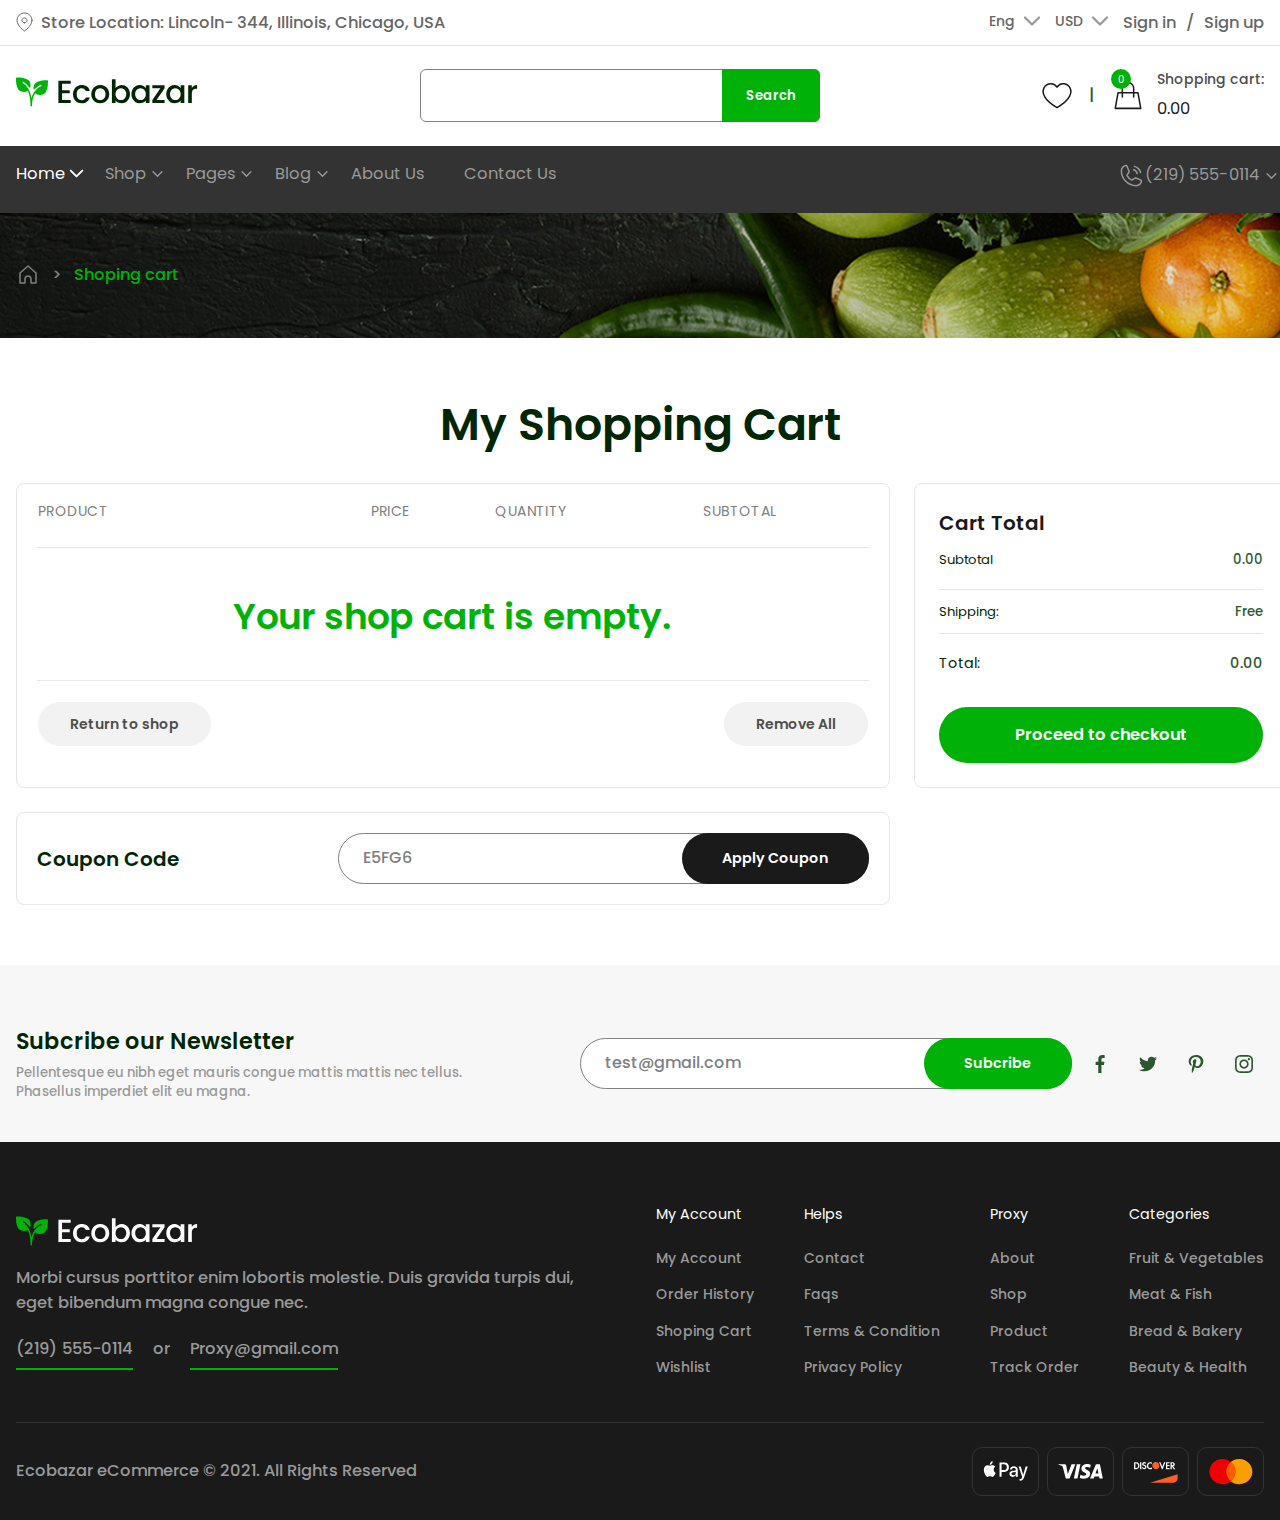
<file: shoping-cart.html>
<!DOCTYPE html>
<html lang="en">
<head>
    <meta charset="UTF-8">
    <meta name="viewport" content="width=device-width, initial-scale=1.0 ,  user-scalable=no, maximum-scale=1.0, minimum-scale=1.0">
    <title>Ecobazar |  Shoping cart</title>
    <link rel="icon" href="./images/Web_icon_logo.png">
    <link rel="stylesheet" href="./styles/main.css">
    <script src="./scripts/main.js" type="module" defer></script>
</head>
<body data-js-shop-cart > 
    <header class="header" data-js-header>
        <div class="header__promo">
            <div class="header__promo-inner container">
                <div class="header__promo-start ">
                <address class="header__promo-address">
                <svg xmlns="http://www.w3.org/2000/svg" width="17" height="20" viewBox="0 0 17 20" fill="none">
                <path d="M16 8.36364C16 14.0909 8.5 19 8.5 19C8.5 19 1 14.0909 1 8.36364C1 6.41068 1.79018 4.53771 3.1967 3.15676C4.60322 1.77581 6.51088 1 8.5 1C10.4891 1 12.3968 1.77581 13.8033 3.15676C15.2098 4.53771 16 6.41068 16 8.36364Z" stroke="#666666" stroke-linecap="round" stroke-linejoin="round"/>
                <path d="M8.5 10.8182C9.88071 10.8182 11 9.71925 11 8.36364C11 7.00803 9.88071 5.90909 8.5 5.90909C7.11929 5.90909 6 7.00803 6 8.36364C6 9.71925 7.11929 10.8182 8.5 10.8182Z" stroke="#666666" stroke-linecap="round" stroke-linejoin="round"/>
                </svg>           Store Location: Lincoln- 344, Illinois, Chicago, USA</address>
                </div>
                <div class="header__promo-end">
                    <ul class="promo__list">
                        <li class="promo__item">
                              <div class="field field__body">
                                <div class="select" data-js-select>
                                    <label 
                                    for="changeLanguage" 
                                    class="select__label visually-hidden"
                                    id="changeLanguage-select-label"

                                    >Eng</label>
                                    <select 
                                    id="changeLanguage" 
                                    tabindex="-1" 
                                    class="select__control" 
                                    data-js-select-original-control
                                    >
                                    <option value="Select" selected>Eng</option>
                                	<option value="Alabama">Spa</option>
                                    <option value="Alaska">日本語</option>
                                    <option value="Arizona">Chi</option>
                                    </select>
                                    <div class="select__body">
                                        <div 
                                        tabindex="0"
                                        role="combobox"
                                        aria-expanded="false"
                                        aria-haspopup="listbox"
                                        aria-controls="changeLanguage-select-dropdown"
                                        data-js-select-button
                                        class="select__button select__button-change-language">
                                        Eng
                                    </div>
                                        <div 
                                        class="select__dropdown select__dropdown-change-language"
                                        id="changeLanguage-select-dropdown"
                                        aria-labelledby="changeLanguage-select-label"
                                        role="listbox"
                                        data-js-select-dropdown
                                        >
                                            <div 
                                            class="select__option select__option-change-language is-selected is-current"
                                            role="option"
                                            aria-selected="true"
                                            id="changeLanguage-select-option-1"
                                            data-js-select-option
                                            >
                                            Eng
                                            </div>
                                            <div 
                                            class="select__option select__option-change-language"
                                            role="option"
                                            aria-selected="false"
                                            id="changeLanguage-select-option-2"
                                            data-js-select-option
                                            >
                                            Spa
                                            </div>
                                            <div 
                                            class="select__option select__option-change-language"
                                            role="option"
                                            aria-selected="false"
                                            id="changeLanguage-select-option-3"
                                            data-js-select-option
                                            >
                                            日本語
                                            </div>
                                            <div 
                                            class="select__option select__option-change-language"
                                            role="option"
                                            aria-selected="false"
                                            id="changeLanguage-select-option-4"
                                            data-js-select-option
                                            >
                                            Chi
                                            </div>
                                        </div>
                                    </div>
                                </div>
                            </div>
                        </li>
                        <li class="promo__item">
                              <div class="field__body">
                                <div class="select" data-js-select>
                                    <label 
                                    for="changeBills" 
                                    class="select__label visually-hidden"
                                    id="changeBills-select-label"

                                    >USD</label>
                                    <select 
                                    id="changeBills" 
                                    tabindex="-1" 
                                    class="select__control" 
                                    data-js-select-original-control
                                    >
                                    <option value="Select" selected>USD</option>
                                	<option value="Alabama">Yen</option>
                                    <option value="Alaska">CAD</option>
                                    <option value="Arizona">Euro</option>
                                    </select>
                                    <div class="select__body">
                                        <div 
                                        tabindex="0"
                                        role="combobox"
                                        aria-expanded="false"
                                        aria-haspopup="listbox"
                                        aria-controls="changeBills-select-dropdown"
                                        data-js-select-button
                                        class="select__button select__button-change-bills">
                                        USD
                                    </div>
                                        <div 
                                        class="select__dropdown select__dropdown-change-bills"
                                        id="changeBills-select-dropdown"
                                        aria-labelledby="changeBills-select-label"
                                        role="listbox"
                                        data-js-select-dropdown
                                        >
                                            <div 
                                            class="select__option select__option-change-bills is-selected is-current"
                                            role="option"
                                            aria-selected="true"
                                            id="changeBills-select-option-1"
                                            data-js-select-option
                                            >
                                            USD
                                            </div>
                                            <div 
                                            class="select__option select__option-change-bills "
                                            role="option"
                                            aria-selected="false"
                                            id="changeBills-select-option-2"
                                            data-js-select-option
                                            >
                                            Yen
                                            </div>
                                            <div 
                                            class="select__option select__option-change-bills "
                                            role="option"
                                            aria-selected="false"
                                            id="changeBills-select-option-3"
                                            data-js-select-option
                                            >
                                            CAD
                                            </div>
                                            <div 
                                            class="select__option select__option-change-bills "
                                            role="option"
                                            aria-selected="false"
                                            id="changeBills-select-option-4"
                                            data-js-select-option
                                            >
                                            Euro
                                            </div>
                                        </div>
                                    </div>
                                </div>
                            </div>
                        </li>
                        <li class="promo__item">
                            <a href="./sing-in.html?form=login" class="promo__link">Sign in</a>
                        </li>                        
                        <li class="promo__item">
                            <a href="./sing-in.html?form=register" class="promo__link">Sign up</a>
                        </li>
                    </ul>
                </div>
                <div class="header__overlay visible-mobile" data-js-header-overlay>
                <nav class="header__menu container">
                    <div class="header__menu-start">
                    <ul class="header__menu-list">
                        <li class="header__menu-item">
                            <a href="./index.html" class="header__menu-link is-active">Home</a>
                        </li>
                        <li class="header__menu-item">
                            <a href="./shop.html" class="header__menu-link ">Shop</a>
                        </li>
                        <li class="header__menu-item">
                            <a href="#" class="header__menu-link ">Pages</a>
                        </li>
                        <li class="header__menu-item">
                            <a href="#" class="header__menu-link ">Blog</a>
                        </li>
                        <li class="header__menu-item">
                            <a href="#" class="header__menu-link ">About Us</a>
                        </li>
                        <li class="header__menu-item">
                            <a href="#" class="header__menu-link ">Contact Us</a>
                        </li>
                         </ul>
                         </div>
                    <div class="header__menu-end">
                            <ul class="header__menu-list">
                               <li class="header__menu-item">
                            <a href="tel:2195550114" class="header__menu-link "><svg width="28" height="28" viewBox="0 0 28 28" fill="none" xmlns="http://www.w3.org/2000/svg">
                            <path d="M17.4359 4.375C18.9193 4.77396 20.2718 5.55567 21.358 6.64184C22.4441 7.72801 23.2258 9.08051 23.6248 10.5639" stroke="white" stroke-width="1.5" stroke-linecap="round" stroke-linejoin="round"/>
                            <path d="M16.5306 7.75687C17.4205 7.99625 18.2318 8.46521 18.8833 9.11678C19.5349 9.76835 20.0039 10.5797 20.2433 11.4695" stroke="white" stroke-width="1.5" stroke-linecap="round" stroke-linejoin="round"/>
                            <path d="M10.115 13.6517C11.0224 15.5074 12.5263 17.0049 14.3859 17.9042C14.522 17.9688 14.6727 17.9966 14.8229 17.9851C14.9731 17.9736 15.1178 17.9231 15.2425 17.8386L17.9812 16.0134C18.1022 15.9326 18.2414 15.8833 18.3862 15.8698C18.5311 15.8564 18.677 15.8793 18.8107 15.9364L23.9339 18.1326C24.1079 18.2065 24.2532 18.335 24.3479 18.4987C24.4426 18.6623 24.4815 18.8523 24.4589 19.04C24.2967 20.307 23.6784 21.4714 22.7196 22.3154C21.7608 23.1593 20.5273 23.6249 19.25 23.625C15.3049 23.625 11.5214 22.0578 8.73179 19.2682C5.94218 16.4786 4.375 12.6951 4.375 8.75C4.37512 7.47279 4.84074 6.23941 5.68471 5.28077C6.52867 4.32213 7.6931 3.70396 8.96 3.542C9.14771 3.51936 9.33769 3.55832 9.50134 3.653C9.66499 3.74769 9.79345 3.89298 9.86738 4.067L12.0654 9.1945C12.1219 9.32698 12.1449 9.47137 12.1322 9.61485C12.1195 9.75833 12.0716 9.89647 11.9928 10.017L10.1728 12.7977C10.0901 12.923 10.0414 13.0675 10.0313 13.2171C10.0212 13.3668 10.05 13.5165 10.115 13.6517V13.6517Z" stroke="white" stroke-width="1.5" stroke-linecap="round" stroke-linejoin="round"/>
                            </svg> (219) 555-0114</a>
                                </li>
                            </ul>
                         </div>
                </nav>
                </div>
                 <button 
                    class="header__burger-button burger-button visible-mobile" 
                    type="button"
                    title="open menu"
                    aria-label="Open menu"
                    data-js-header-burger-button
                    >
                    <span class="burger-button__line"></span>
                    <span class="burger-button__line"></span>
                    <span class="burger-button__line"></span>
                 </button>
            </div>
        </div>
        <div class="header__center">
            <div class="header__center-inner container">
                <div class="header__center-start">
                    <a href="./index.html" class="header__center-start-logo">
                    <img 
                    src="./icons/Logo.svg" 
                    alt="Ecobazar"
                    width="183"
                    height="38"
                    >
                </a>
                </div>
                <div class="header__center-center">
                    <div class="header__center-search">
                        <form class="field header__center-field">
                            <label for="search" class="field__header-label visually-hidden">Seacrh</label>
                            <input type="text" class="field__header-control field__header-control--header" placeholder="Fish & Meat" id="search">
                            <button class="button field__header-button field__header-button--header p14" type="button">Search</button>
                        </form>
                    </div>
                </div>
                <div class="header__center-end">
                    <ul class="center__list">
                        <li class="center__item">
                            <a href="./wishlist.html" class="center__link" data-js-wishlist-red-icon>
                                <img 
                                src="./icons/header/Heart.svg" 
                                alt="" 
                                class="center__image"
                                width="32"
                                height="32"
                                title="Your Wishlist"
                                >
                            </a>
                        </li>
                        <li class="center__item">
                            <a href="./shoping-cart.html" class="center__link">
                                <img 
                                src="./icons/header/Bag.svg" 
                                alt="" 
                                class="center__image"
                                width="34"
                                height="34"
                                title="Choosed product"
                                >
                                <span class="center__link-icon" data-js-header-product-counter>0</span>
                                <div class="center__total-info">
                                <p class="center__title">Shopping cart:</p>
                                <p class="center__price" data-js-header-total-price>$0.00</p>
                                </div>
                            </a>
                        </li>
                    </ul>
                </div>
            </div>
        </div>
        <div class="header__extra hidden-mobile">
            <div class="header__extra-inner ">
                <nav class="header__menu container">
                    <div class="header__menu-start">
                    <ul class="header__menu-list">
                        <li class="header__menu-item">
                            <a href="#" class="header__menu-link is-active">Home</a>
                        </li>
                        <li class="header__menu-item">
                            <a href="#" class="header__menu-link ">Shop</a>
                        </li>
                        <li class="header__menu-item">
                            <a href="#" class="header__menu-link ">Pages</a>
                        </li>
                        <li class="header__menu-item">
                            <a href="#" class="header__menu-link ">Blog</a>
                        </li>
                        <li class="header__menu-item">
                            <a href="#" class="header__menu-link ">About Us</a>
                        </li>
                        <li class="header__menu-item">
                            <a href="#" class="header__menu-link ">Contact Us</a>
                        </li>
                         </ul>
                         </div>
                    <div class="header__menu-end">
                            <ul class="header__menu-list">
                               <li class="header__menu-item">
                            <a href="tel:2195550114" class="header__menu-link "><svg width="28" height="28" viewBox="0 0 28 28" fill="none" xmlns="http://www.w3.org/2000/svg">
<path d="M17.4359 4.375C18.9193 4.77396 20.2718 5.55567 21.358 6.64184C22.4441 7.72801 23.2258 9.08051 23.6248 10.5639" stroke="white" stroke-width="1.5" stroke-linecap="round" stroke-linejoin="round"/>
<path d="M16.5306 7.75687C17.4205 7.99625 18.2318 8.46521 18.8833 9.11678C19.5349 9.76835 20.0039 10.5797 20.2433 11.4695" stroke="white" stroke-width="1.5" stroke-linecap="round" stroke-linejoin="round"/>
<path d="M10.115 13.6517C11.0224 15.5074 12.5263 17.0049 14.3859 17.9042C14.522 17.9688 14.6727 17.9966 14.8229 17.9851C14.9731 17.9736 15.1178 17.9231 15.2425 17.8386L17.9812 16.0134C18.1022 15.9326 18.2414 15.8833 18.3862 15.8698C18.5311 15.8564 18.677 15.8793 18.8107 15.9364L23.9339 18.1326C24.1079 18.2065 24.2532 18.335 24.3479 18.4987C24.4426 18.6623 24.4815 18.8523 24.4589 19.04C24.2967 20.307 23.6784 21.4714 22.7196 22.3154C21.7608 23.1593 20.5273 23.6249 19.25 23.625C15.3049 23.625 11.5214 22.0578 8.73179 19.2682C5.94218 16.4786 4.375 12.6951 4.375 8.75C4.37512 7.47279 4.84074 6.23941 5.68471 5.28077C6.52867 4.32213 7.6931 3.70396 8.96 3.542C9.14771 3.51936 9.33769 3.55832 9.50134 3.653C9.66499 3.74769 9.79345 3.89298 9.86738 4.067L12.0654 9.1945C12.1219 9.32698 12.1449 9.47137 12.1322 9.61485C12.1195 9.75833 12.0716 9.89647 11.9928 10.017L10.1728 12.7977C10.0901 12.923 10.0414 13.0675 10.0313 13.2171C10.0212 13.3668 10.05 13.5165 10.115 13.6517V13.6517Z" stroke="white" stroke-width="1.5" stroke-linecap="round" stroke-linejoin="round"/>
</svg>                  (219) 555-0114</a>
                                </li>
                            </ul>
                         </div>
                </nav>
            </div>
        </div>
    </header>


    <main>
        <section class="hero-alt" aria-labelledby="hero-alt-title">
            <div class="hero-alt__inner ">
                <div class="hero-alt__body container">
                    <h1 class="hero-alt__title visually-hidden" id="hero-alt-title">Shopping cart</h1>
                    <nav class="hero-alt__menu">
                        <ul class="hero-alt__menu-list">
                            <li class="hero-alt__menu-item">
                                <a href="./index.html" class="hero-alt__menu-link">
                                    <img 
                                    src="./icons/hero-alt/1.svg" 
                                    alt=""
                                    title="Home Page"
                                    width="24"
                                    height="24"
                                    loading="lazy"
                                    >
                                </a>
                            </li>
                            <li class="hero-alt__menu-item">
                                <a href="#" class="hero-alt__menu-link is-active">
                                    Shoping cart
                                </a>
                            </li>
                        </ul>
                    </nav>
                </div>
            </div>
        </section>

        <section class="section" aria-labelledby="shoping-cart-title" >
            <header class="section__header">
                <div class="section__header-inner container">
                    <div class="section__header-info--center">
                    <h2 class="section__header-title" id="shoping-cart-title">My Shopping Cart</h2>
                    </div>
                </div>
            </header>
            <div class="section__body">
                <div class="section__body-inner container">
                    <div class="shop-cart">
                        <table class="shop-cart__table">
                        <thead class="shop-cart__header hidden-mobile">
                            <tr class="shop-cart__header-inner">
                                <th class="shop-cart__header-title">Product</th>
                                <th class="shop-cart__header-title">Price</th>
                                <th class="shop-cart__header-title">Quantity</th>
                                <th class="shop-cart__header-title">Subtotal</th>
                            </tr>
                        </thead>
                        <tbody class="shop-cart__body" id="shop-cart-body" data-js-display-shop-cart>
                        </tbody>
                        <tfoot  class="shop-cart__footer">
                            <tr class="shop-cart__footer-inner">
                                <td class="shop-cart__footer-action">
                                    <a 
                                    href="#"
                                    class="button button--gray shop-cart__footer-button" 
                                    aria-label="Return to shop">Return to shop</a>
                                </td>
                                <td class="shop-cart__footer-action">
                                    <button 
                                    data-js-shop-cart-remove-all
                                    class="button button--gray shop-cart__footer-button" 
                                    aria-label="Remove All">Remove All</button>
                                </td>
                            </tr>
                        </tfoot>
                        </table>
                        <div class="shop-cart__checkout">
                            <div class="shop-cart__checkout-inner">
                                <div class="checkout">
                                    <h3 class="checkout__title">Cart Total</h3>
                                    <ul class="checkout__list">
                                        <li class="checkout__item">
                                                <h4 class="checkout__subtotal-title p14" >Subtotal</h4>
                                                <span class="checkout__subtotal-price p14" data-js-shop-cart-total>$0.00</span>
                                        </li>
                                        <li class="checkout__item">
                                                <h4 class="checkout__shiping-title p14">Shipping:</h4>
                                                <span class="checkout__shiping-info p14">Free</span>
                                       </li>
                                        <li class="checkout__item">
                                                <h4 class="checkout__total-title p16">Total:</h4>
                                                <span class="checkout__total-price p16" data-js-shop-cart-total>$0.00</span>
                                        </li>
                                    </ul>
                                    <div class="checkout__action">
                                    <a 
                                    href="./checkout.html" 
                                    class="checkout__button button button--green"
                                    aria-label="Proceed to checkout"
                                    >
                                    Proceed to checkout</a>
                                    </div>
                                </div>
                            </div>
                        </div>
                        <div class="shop-cart__coupon">
                            <div class="shop-cart__coupon-inner coupon">
                                <h3 class="coupon__title">Coupon Code</h3>
                                <form class="field__coupon">
                                    <label for="coupon" class="field__coupon-label visually-hidden">Apply Coupon</label>
                                    <input 
                                    type="text" 
                                    class="field__coupon-control" 
                                    id="coupon"
                                     placeholder="E5FG6"
                                     required
                                     aria-errormessage="coupon-errors"
                                    title="This coupon has expired"
                                    >
                                    <button 
                                    class="field__coupon-button button button--dark p16" 
                                    type="submit">Apply Coupon</button>
                                     <span class="field__coupon-errors" id="coupon-errors"></span> 
                                </form>
                            </div>
                        </div>
                    </div>
                </div>
            </div>
        </section>

        <section class="section section__bg-gray" aria-labelledby="follow-us-title">
            <div class="section__extra section__extra-bg-gray">
                <div class="section__extra-inner container">
                    <h2 class="section__extra-title visually-hidden" id="follow-us-title">Follow us</h2>
                    <div class="subcribe">
                        <div class="subcribe__body">
                            <h3 class="subcribe__body-title p24">Subcribe our Newsletter</h3>
                            <p class="subcribe__body-subtitle p14">Pellentesque eu nibh eget mauris congue mattis mattis nec tellus. Phasellus imperdiet elit eu magna.</p>
                        </div>
                        <div class="subcribe__description">
                            <div class="subcribe__description-body">
                                <form class="field__subcribe" data-js-form novalidate>
                                    <label for="email" class="field__subcribe-label visually-hidden">Subcribe</label>
                                    <input 
                                    type="email" 
                                    class="field__subcribe-control" 
                                    id="email"
                                     placeholder="test@gmail.com"
                                     required
                                     type="email"
                                     aria-errormessage="email-errors"
                                    pattern="[^@]+@[^@]+\.[a-zA-Z]{3,30}"
                                    title="  
                                    Incorrect value: 
                                    Example: abc@mail.com"
                                    >
                                    <button 
                                    class="field__subcribe-button button button--green p16" 
                                    type="submit">Subcribe</button>
                                     <span class="field__subcribe-errors" id="email-errors" data-js-form-errors></span> 
                                </form>
                            </div>
                            <div class="subcribe__description-extra">
                                <div class="soc1als">
                                    <ul class="soc1als__list">
                                        <li class="soc1als__item">
                                            <a href="#" class="soc1als__link" title="Facebook" aria-label="Facebook">
                                                <svg width="10" height="18" viewBox="0 0 10 18" fill="none" xmlns="http://www.w3.org/2000/svg">
                                                <path d="M7.99776 2.98875H9.64101V0.12675C9.35751 0.08775 8.38251 0 7.24701 0C4.87776 0 3.25476 1.49025 3.25476 4.22925V6.75H0.640259V9.9495H3.25476V18H6.46026V9.95025H8.96901L9.36726 6.75075H6.45951V4.5465C6.46026 3.62175 6.70926 2.98875 7.99776 2.98875Z" fill="white"/>
                                                </svg>
                                            </a>
                                        </li>
                                        <li class="soc1als__item">
                                            <a href="#" class="soc1als__link" title="Twitter" aria-label="Twitter">
                                                <svg width="18" height="16" viewBox="0 0 18 16" fill="none" xmlns="http://www.w3.org/2000/svg">
                                                <path d="M18 2.41888C17.3306 2.7125 16.6174 2.90713 15.8737 3.00163C16.6388 2.54488 17.2226 1.82713 17.4971 0.962C16.7839 1.38725 15.9964 1.68763 15.1571 1.85525C14.4799 1.13413 13.5146 0.6875 12.4616 0.6875C10.4186 0.6875 8.77387 2.34575 8.77387 4.37863C8.77387 4.67113 8.79862 4.95238 8.85938 5.22013C5.7915 5.0705 3.07687 3.60013 1.25325 1.36025C0.934875 1.91263 0.748125 2.54488 0.748125 3.2255C0.748125 4.5035 1.40625 5.63638 2.38725 6.29225C1.79437 6.281 1.21275 6.10888 0.72 5.83775C0.72 5.849 0.72 5.86363 0.72 5.87825C0.72 7.6715 1.99912 9.161 3.6765 9.50413C3.37612 9.58625 3.04875 9.62563 2.709 9.62563C2.47275 9.62563 2.23425 9.61213 2.01038 9.56263C2.4885 11.024 3.84525 12.0984 5.4585 12.1333C4.203 13.1154 2.60888 13.7071 0.883125 13.7071C0.5805 13.7071 0.29025 13.6936 0 13.6565C1.63462 14.7106 3.57188 15.3125 5.661 15.3125C12.4515 15.3125 16.164 9.6875 16.164 4.81175C16.164 4.64863 16.1584 4.49113 16.1505 4.33475C16.8829 3.815 17.4982 3.16588 18 2.41888Z" fill="#4D4D4D"/>
                                                </svg>
                                            </a>
                                        </li>
                                        <li class="soc1als__item" title="Pinterest" aria-label="Pinterest">
                                            <a href="#" class="soc1als__link">
                                                <svg width="16" height="18" viewBox="0 0 16 18" fill="none" xmlns="http://www.w3.org/2000/svg">
                                                <path d="M8.24471 0C3.31136 0 0.687744 3.16139 0.687744 6.60855C0.687744 8.20724 1.58103 10.2008 3.01097 10.8331C3.22811 10.931 3.34624 10.8894 3.39462 10.688C3.43737 10.535 3.62525 9.79807 3.71638 9.45042C3.74451 9.33904 3.72988 9.24229 3.63988 9.13766C3.16511 8.58864 2.78821 7.58847 2.78821 6.65017C2.78821 4.24594 4.69967 1.91146 7.9522 1.91146C10.7648 1.91146 12.7325 3.73854 12.7325 6.35204C12.7325 9.30529 11.1698 11.3484 9.13912 11.3484C8.0152 11.3484 7.17816 10.4663 7.44367 9.37505C7.76431 8.07561 8.39321 6.6783 8.39321 5.74113C8.39321 4.90072 7.91844 4.20544 6.94865 4.20544C5.80447 4.20544 4.87631 5.33837 4.87631 6.85943C4.87631 7.82585 5.21832 8.47838 5.21832 8.47838C5.21832 8.47838 4.08652 13.0506 3.87614 13.9045C3.52062 15.3502 3.92451 17.6914 3.95939 17.8928C3.98077 18.0042 4.10565 18.0391 4.1754 17.9479C4.28678 17.8017 5.65484 15.8497 6.03848 14.4389C6.17799 13.9248 6.75064 11.84 6.75064 11.84C7.12753 12.5207 8.21546 13.0911 9.37426 13.0911C12.8214 13.0911 15.3123 10.0613 15.3123 6.30141C15.2999 2.69675 12.215 0 8.24471 0Z" fill="#4D4D4D"/>
                                                </svg>
                                            </a>
                                        </li>
                                        <li class="soc1als__item" title="Instagram" aria-label="Instagram">
                                            <a href="#" class="soc1als__link">
                                                <svg width="18" height="18" viewBox="0 0 18 18" fill="none" xmlns="http://www.w3.org/2000/svg">
                                                <g clip-path="url(#clip0_2022_1772)">
                                                <path d="M17.9824 5.29205C17.9402 4.33564 17.7855 3.67812 17.564 3.10836C17.3354 2.50359 16.9838 1.96213 16.5231 1.51201C16.073 1.05489 15.528 0.699691 14.9302 0.474702C14.3571 0.253147 13.703 0.0984842 12.7466 0.0563159C11.7831 0.0105764 11.4772 0 9.03336 0C6.58953 0 6.28364 0.0105764 5.32366 0.0527447C4.36725 0.0949129 3.70973 0.249713 3.14011 0.471131C2.5352 0.699691 1.99374 1.05132 1.54363 1.51201C1.08651 1.96213 0.731444 2.50716 0.506318 3.10493C0.284763 3.67812 0.1301 4.33207 0.087932 5.28848C0.0421926 6.25203 0.0316162 6.55792 0.0316162 9.00176C0.0316162 11.4456 0.0421926 11.7515 0.0843608 12.7115C0.126529 13.6679 0.281329 14.3254 0.502884 14.8952C0.731444 15.4999 1.08651 16.0414 1.54363 16.4915C1.99374 16.9486 2.53877 17.3038 3.13654 17.5288C3.70973 17.7504 4.36368 17.905 5.32022 17.9472C6.28007 17.9895 6.58609 17.9999 9.02993 17.9999C11.4738 17.9999 11.7797 17.9895 12.7396 17.9472C13.696 17.905 14.3536 17.7504 14.9232 17.5288C16.1329 17.0611 17.0893 16.1047 17.557 14.8952C17.7784 14.322 17.9332 13.6679 17.9754 12.7115C18.0175 11.7515 18.0281 11.4456 18.0281 9.00176C18.0281 6.55792 18.0245 6.25203 17.9824 5.29205ZM16.3614 12.6411C16.3227 13.5202 16.175 13.9949 16.052 14.3114C15.7495 15.0956 15.1271 15.7179 14.343 16.0204C14.0265 16.1434 13.5484 16.2911 12.6727 16.3297C11.7233 16.372 11.4386 16.3824 9.03693 16.3824C6.63527 16.3824 6.34696 16.372 5.40099 16.3297C4.52191 16.2911 4.04721 16.1434 3.73074 16.0204C3.34052 15.8761 2.98531 15.6476 2.697 15.3487C2.39812 15.0568 2.16956 14.7052 2.02533 14.315C1.90226 13.9985 1.75461 13.5202 1.71601 12.6447C1.6737 11.6953 1.66326 11.4104 1.66326 9.00876C1.66326 6.60709 1.6737 6.31878 1.71601 5.37295C1.75461 4.49387 1.90226 4.01917 2.02533 3.7027C2.16956 3.31234 2.39812 2.95727 2.70058 2.66883C2.99232 2.36994 3.34395 2.14138 3.73431 1.99729C4.05078 1.87422 4.52905 1.72656 5.40456 1.68783C6.35396 1.64566 6.63884 1.63508 9.04037 1.63508C11.4456 1.63508 11.7303 1.64566 12.6763 1.68783C13.5554 1.72656 14.0301 1.87422 14.3466 1.99729C14.7368 2.14138 15.092 2.36994 15.3803 2.66883C15.6792 2.96071 15.9077 3.31234 16.052 3.7027C16.175 4.01917 16.3227 4.49731 16.3614 5.37295C16.4036 6.32236 16.4142 6.60709 16.4142 9.00876C16.4142 11.4104 16.4036 11.6917 16.3614 12.6411Z" fill="#4D4D4D"/>
                                                <path d="M9.03337 4.37793C6.48061 4.37793 4.40942 6.44898 4.40942 9.00188C4.40942 11.5548 6.48061 13.6258 9.03337 13.6258C11.5863 13.6258 13.6573 11.5548 13.6573 9.00188C13.6573 6.44898 11.5863 4.37793 9.03337 4.37793ZM9.03337 12.0013C7.37727 12.0013 6.03393 10.6581 6.03393 9.00188C6.03393 7.34564 7.37727 6.00244 9.03337 6.00244C10.6896 6.00244 12.0328 7.34564 12.0328 9.00188C12.0328 10.6581 10.6896 12.0013 9.03337 12.0013Z" fill="#4D4D4D"/>
                                                <path d="M14.9197 4.19521C14.9197 4.79133 14.4364 5.27469 13.8401 5.27469C13.244 5.27469 12.7606 4.79133 12.7606 4.19521C12.7606 3.59894 13.244 3.11572 13.8401 3.11572C14.4364 3.11572 14.9197 3.59894 14.9197 4.19521Z" fill="#4D4D4D"/>
                                                </g>
                                                <defs>
                                                <clipPath id="clip0_2022_1772">
                                                <rect width="18" height="18" fill="white"/>
                                                </clipPath>
                                                </defs>
                                                </svg>
                                            </a>
                                        </li>
                                    </ul>
                                </div>
                            </div>
                        </div>
                    </div>
                </div>
            </div>
        </section>
    </main>

    <footer class="footer">
        <div class="footer__inner container">
            <div class="footer__body">
               <nav class="footer__menu">
                <div class="footer__start">
                    <div class="footer__menu-info">
                        <img 
                        src="./icons/Logo-white.svg" 
                        alt="Ecobazar"
                        width="183"
                        height="38"
                        loading="lazy" 
                        class="footer__menu-logo">
                        <p class="footer__menu-description">Morbi cursus porttitor enim lobortis molestie. Duis gravida turpis dui, eget bibendum magna congue nec.</p>
                        <div class="footer__menu-contact">
                            <a href="tel:2195550114" class="footer__menu-phone">(219) 555-0114</a>
                            <span>or</span>
                            <a href="mailto:Proxy@gmail.com" class="footer__menu-email">Proxy@gmail.com</a>
                        </div>
                    </div>
                </div>
                <div class="footer__end">
                        <div class="footer__menu-column">
                            <a href="#" class="footer__menu-main-link p16">My Account</a>
                            <ul class="footer__menu-list">
                                <li class="footer__menu-item">
                                    <a href="#" class="footer__menu-link">My Account</a>
                                </li>
                                <li class="footer__menu-item">
                                    <a href="#" class="footer__menu-link">Order History</a>
                                </li>
                                <li class="footer__menu-item">
                                    <a href="#" class="footer__menu-link">Shoping Cart</a>
                                </li>
                                <li class="footer__menu-item">
                                    <a href="#" class="footer__menu-link">Wishlist</a>
                                </li>
                            </ul>
                        </div>
                        <div class="footer__menu-column">
                            <a href="#" class="footer__menu-main-link p16">Helps</a>
                            <ul class="footer__menu-list">
                                <li class="footer__menu-item">
                                    <a href="#" class="footer__menu-link">Contact</a>
                                </li>
                                <li class="footer__menu-item">
                                    <a href="#" class="footer__menu-link"> Faqs</a>
                                </li>
                                <li class="footer__menu-item">
                                    <a href="#" class="footer__menu-link">Terms & Condition</a>
                                </li>
                                <li class="footer__menu-item">
                                    <a href="#" class="footer__menu-link">Privacy Policy</a>
                                </li>
                            </ul>
                        </div>
                        <div class="footer__menu-column">
                            <a href="#" class="footer__menu-main-link p16">Proxy</a>
                            <ul class="footer__menu-list">
                                <li class="footer__menu-item">
                                    <a href="#" class="footer__menu-link">About</a>
                                </li>
                                <li class="footer__menu-item">
                                    <a href="#" class="footer__menu-link">Shop</a>
                                </li>
                                <li class="footer__menu-item">
                                    <a href="#" class="footer__menu-link">Product</a>
                                </li>
                                <li class="footer__menu-item">
                                    <a href="#" class="footer__menu-link">Track Order</a>
                                </li>
                            </ul>
                        </div>
                        <div class="footer__menu-column">
                            <a href="#" class="footer__menu-main-link p16">Categories</a>
                            <ul class="footer__menu-list">
                                <li class="footer__menu-item">
                                    <a href="#" class="footer__menu-link">Fruit & Vegetables</a>
                                </li>
                                <li class="footer__menu-item">
                                    <a href="#" class="footer__menu-link">Meat & Fish</a>
                                </li>
                                <li class="footer__menu-item">
                                    <a href="#" class="footer__menu-link">Bread & Bakery</a>
                                </li>
                                <li class="footer__menu-item">
                                    <a href="#" class="footer__menu-link">Beauty & Health</a>
                                </li>
                            </ul>
                        </div>
                </div>
              </nav>
            </div>
            <div class="footer__extra">
                <p class="footer__copyright">
                    Ecobazar eCommerce © <time datetime="2021">2021</time>. All Rights Reserved
                </p>
                <div class="footer__pay-method pay-method">
                    <ul class="pay-method__list">
                        <li class="pay-method__item">
                            <a href="#" class="pay-method__link">
                                <img 
                                src="./icons/pay-method/1.svg" 
                                alt="Pay method apple pay" 
                                class="pay-method__image"
                                width="45"
                                height="32"
                                loading="lazy"
                                title="Apple pay"
                                aria-label="Apple pay"
                                />
                            </a>
                        </li>
                        <li class="pay-method__item">
                            <a href="#" class="pay-method__link">
                                <img 
                                src="./icons/pay-method/2.svg" 
                                alt="Pay method apple pay" 
                                class="pay-method__image"
                                width="45"
                                height="32"
                                loading="lazy"
                                title="Visa"
                                aria-label="Visa"
                                />
                            </a>
                        </li>
                        <li class="pay-method__item">
                            <a href="#" class="pay-method__link">
                                <img 
                                src="./icons/pay-method/3.svg" 
                                alt="Pay method apple pay" 
                                class="pay-method__image"
                                width="45"
                                height="32"
                                loading="lazy"
                                title="Discover"
                                aria-label="Discover"
                                />
                            </a>
                        </li>
                        <li class="pay-method__item">
                            <a href="#" class="pay-method__link">
                                <img 
                                src="./icons/pay-method/4.svg" 
                                alt="Pay method apple pay" 
                                class="pay-method__image"
                                width="45"
                                height="32"
                                loading="lazy"
                                title="MasterCard"
                                aria-label="MasterCard"
                                />
                            </a>
                        </li>
                    </ul>
                </div>
            </div>
        </div>
    </footer>
</body>
</html>
</file>
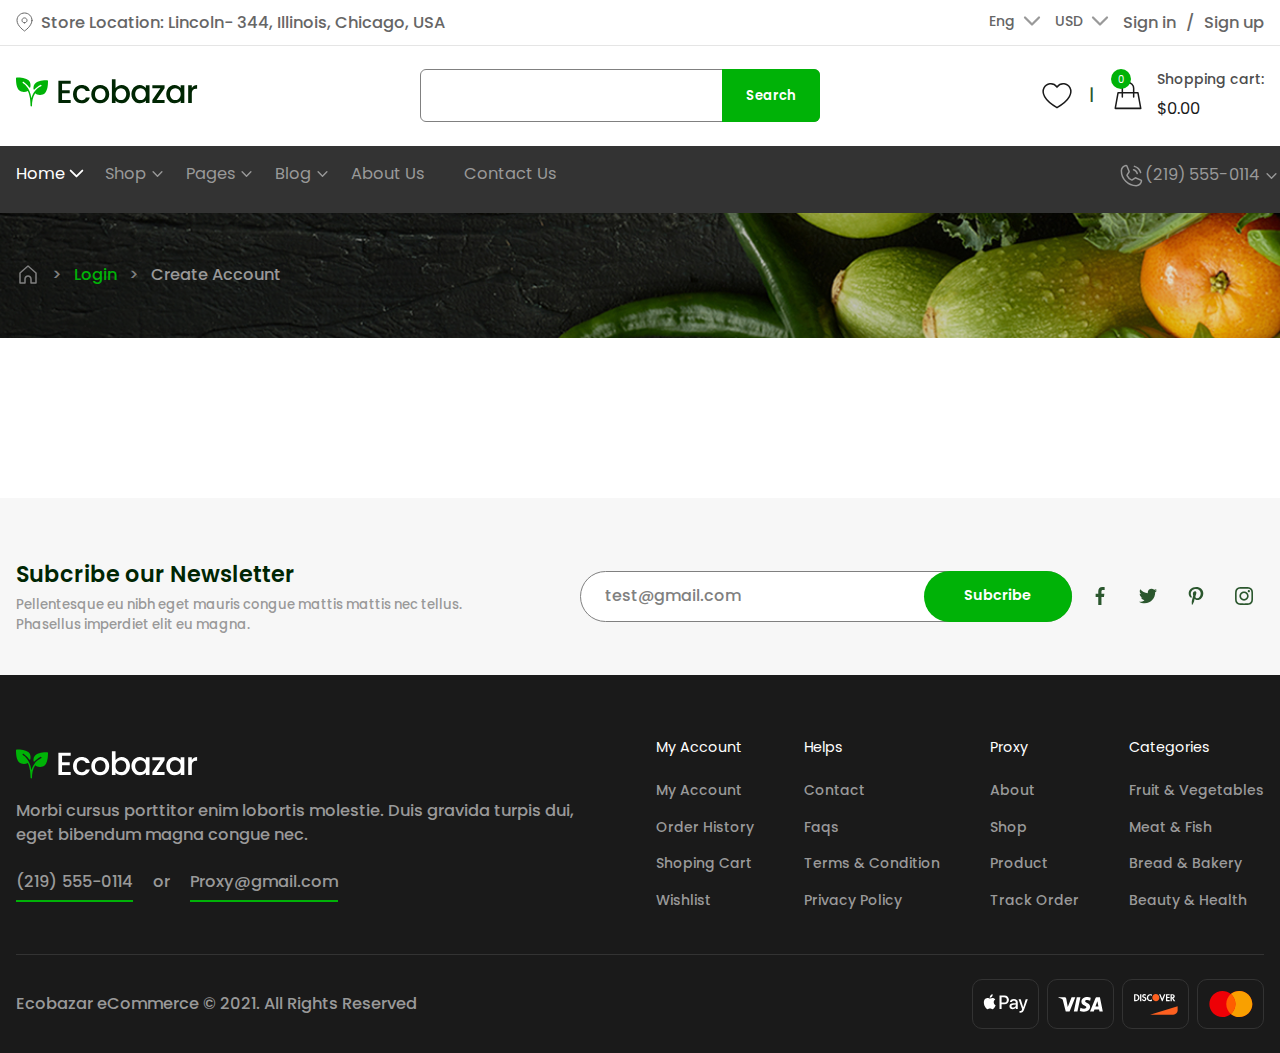
<file: sing-in.html>
<!DOCTYPE html>
<html lang="en">
<head>
    <meta charset="UTF-8">
    <meta name="viewport" content="width=device-width, initial-scale=1.0 ,  user-scalable=no, maximum-scale=1.0, minimum-scale=1.0">
    <title>Ecobazar |  Account</title>
    <link rel="icon" href="./images/Web_icon_logo.png">
    <link rel="stylesheet" href="./styles/main.css">
    <script src="./scripts/main.js" type="module" defer></script>
</head>
<body data-js-wishlist data-js-shop-cart>
    <header class="header" data-js-header >
        <div class="header__promo">
            <div class="header__promo-inner container">
                <div class="header__promo-start ">
                <address class="header__promo-address">
                <svg xmlns="http://www.w3.org/2000/svg" width="17" height="20" viewBox="0 0 17 20" fill="none">
                <path d="M16 8.36364C16 14.0909 8.5 19 8.5 19C8.5 19 1 14.0909 1 8.36364C1 6.41068 1.79018 4.53771 3.1967 3.15676C4.60322 1.77581 6.51088 1 8.5 1C10.4891 1 12.3968 1.77581 13.8033 3.15676C15.2098 4.53771 16 6.41068 16 8.36364Z" stroke="#666666" stroke-linecap="round" stroke-linejoin="round"/>
                <path d="M8.5 10.8182C9.88071 10.8182 11 9.71925 11 8.36364C11 7.00803 9.88071 5.90909 8.5 5.90909C7.11929 5.90909 6 7.00803 6 8.36364C6 9.71925 7.11929 10.8182 8.5 10.8182Z" stroke="#666666" stroke-linecap="round" stroke-linejoin="round"/>
                </svg>           Store Location: Lincoln- 344, Illinois, Chicago, USA</address>
                </div>
                <div class="header__promo-end">
                    <ul class="promo__list">
                        <li class="promo__item">
                              <div class="field field__body">
                                <div class="select" data-js-select>
                                    <label 
                                    for="changeLanguage" 
                                    class="select__label visually-hidden"
                                    id="changeLanguage-select-label"

                                    >Eng</label>
                                    <select 
                                    id="changeLanguage" 
                                    tabindex="-1" 
                                    class="select__control" 
                                    data-js-select-original-control
                                    >
                                    <option value="Select" selected>Eng</option>
                                	<option value="Alabama">Spa</option>
                                    <option value="Alaska">日本語</option>
                                    <option value="Arizona">Chi</option>
                                    </select>
                                    <div class="select__body">
                                        <div 
                                        tabindex="0"
                                        role="combobox"
                                        aria-expanded="false"
                                        aria-haspopup="listbox"
                                        aria-controls="changeLanguage-select-dropdown"
                                        data-js-select-button
                                        class="select__button select__button-change-language">
                                        Eng
                                    </div>
                                        <div 
                                        class="select__dropdown select__dropdown-change-language"
                                        id="changeLanguage-select-dropdown"
                                        aria-labelledby="changeLanguage-select-label"
                                        role="listbox"
                                        data-js-select-dropdown
                                        >
                                            <div 
                                            class="select__option select__option-change-language is-selected is-current"
                                            role="option"
                                            aria-selected="true"
                                            id="changeLanguage-select-option-1"
                                            data-js-select-option
                                            >
                                            Eng
                                            </div>
                                            <div 
                                            class="select__option select__option-change-language"
                                            role="option"
                                            aria-selected="false"
                                            id="changeLanguage-select-option-2"
                                            data-js-select-option
                                            >
                                            Spa
                                            </div>
                                            <div 
                                            class="select__option select__option-change-language"
                                            role="option"
                                            aria-selected="false"
                                            id="changeLanguage-select-option-3"
                                            data-js-select-option
                                            >
                                            日本語
                                            </div>
                                            <div 
                                            class="select__option select__option-change-language"
                                            role="option"
                                            aria-selected="false"
                                            id="changeLanguage-select-option-4"
                                            data-js-select-option
                                            >
                                            Chi
                                            </div>
                                        </div>
                                    </div>
                                </div>
                            </div>
                        </li>
                        <li class="promo__item">
                              <div class="field__body">
                                <div class="select" data-js-select>
                                    <label 
                                    for="changeBills" 
                                    class="select__label visually-hidden"
                                    id="changeBills-select-label"

                                    >USD</label>
                                    <select 
                                    id="changeBills" 
                                    tabindex="-1" 
                                    class="select__control" 
                                    data-js-select-original-control
                                    >
                                    <option value="Select" selected>USD</option>
                                	<option value="Alabama">Yen</option>
                                    <option value="Alaska">CAD</option>
                                    <option value="Arizona">Euro</option>
                                    </select>
                                    <div class="select__body">
                                        <div 
                                        tabindex="0"
                                        role="combobox"
                                        aria-expanded="false"
                                        aria-haspopup="listbox"
                                        aria-controls="changeBills-select-dropdown"
                                        data-js-select-button
                                        class="select__button select__button-change-bills">
                                        USD
                                    </div>
                                        <div 
                                        class="select__dropdown select__dropdown-change-bills"
                                        id="changeBills-select-dropdown"
                                        aria-labelledby="changeBills-select-label"
                                        role="listbox"
                                        data-js-select-dropdown
                                        >
                                            <div 
                                            class="select__option select__option-change-bills is-selected is-current"
                                            role="option"
                                            aria-selected="true"
                                            id="changeBills-select-option-1"
                                            data-js-select-option
                                            >
                                            USD
                                            </div>
                                            <div 
                                            class="select__option select__option-change-bills "
                                            role="option"
                                            aria-selected="false"
                                            id="changeBills-select-option-2"
                                            data-js-select-option
                                            >
                                            Yen
                                            </div>
                                            <div 
                                            class="select__option select__option-change-bills "
                                            role="option"
                                            aria-selected="false"
                                            id="changeBills-select-option-3"
                                            data-js-select-option
                                            >
                                            CAD
                                            </div>
                                            <div 
                                            class="select__option select__option-change-bills "
                                            role="option"
                                            aria-selected="false"
                                            id="changeBills-select-option-4"
                                            data-js-select-option
                                            >
                                            Euro
                                            </div>
                                        </div>
                                    </div>
                                </div>
                            </div>
                        </li>
                        <li class="promo__item">
                            <a href="./sing-in.html?form=login" class="promo__link">Sign in</a>
                        </li>                        
                        <li class="promo__item">
                            <a href="./sing-in.html?form=register" class="promo__link">Sign up</a>
                        </li>
                    </ul>
                </div>
                <div class="header__overlay visible-mobile" data-js-header-overlay>
                <nav class="header__menu container">
                    <div class="header__menu-start">
                    <ul class="header__menu-list">
                        <li class="header__menu-item">
                            <a href="./index.html" class="header__menu-link is-active">Home</a>
                        </li>
                        <li class="header__menu-item">
                            <a href="./shop.html" class="header__menu-link ">Shop</a>
                        </li>
                        <li class="header__menu-item">
                            <a href="#" class="header__menu-link ">Pages</a>
                        </li>
                        <li class="header__menu-item">
                            <a href="#" class="header__menu-link ">Blog</a>
                        </li>
                        <li class="header__menu-item">
                            <a href="#" class="header__menu-link ">About Us</a>
                        </li>
                        <li class="header__menu-item">
                            <a href="#" class="header__menu-link ">Contact Us</a>
                        </li>
                         </ul>
                         </div>
                    <div class="header__menu-end">
                            <ul class="header__menu-list">
                               <li class="header__menu-item">
                            <a href="tel:2195550114" class="header__menu-link "><svg width="28" height="28" viewBox="0 0 28 28" fill="none" xmlns="http://www.w3.org/2000/svg">
                            <path d="M17.4359 4.375C18.9193 4.77396 20.2718 5.55567 21.358 6.64184C22.4441 7.72801 23.2258 9.08051 23.6248 10.5639" stroke="white" stroke-width="1.5" stroke-linecap="round" stroke-linejoin="round"/>
                            <path d="M16.5306 7.75687C17.4205 7.99625 18.2318 8.46521 18.8833 9.11678C19.5349 9.76835 20.0039 10.5797 20.2433 11.4695" stroke="white" stroke-width="1.5" stroke-linecap="round" stroke-linejoin="round"/>
                            <path d="M10.115 13.6517C11.0224 15.5074 12.5263 17.0049 14.3859 17.9042C14.522 17.9688 14.6727 17.9966 14.8229 17.9851C14.9731 17.9736 15.1178 17.9231 15.2425 17.8386L17.9812 16.0134C18.1022 15.9326 18.2414 15.8833 18.3862 15.8698C18.5311 15.8564 18.677 15.8793 18.8107 15.9364L23.9339 18.1326C24.1079 18.2065 24.2532 18.335 24.3479 18.4987C24.4426 18.6623 24.4815 18.8523 24.4589 19.04C24.2967 20.307 23.6784 21.4714 22.7196 22.3154C21.7608 23.1593 20.5273 23.6249 19.25 23.625C15.3049 23.625 11.5214 22.0578 8.73179 19.2682C5.94218 16.4786 4.375 12.6951 4.375 8.75C4.37512 7.47279 4.84074 6.23941 5.68471 5.28077C6.52867 4.32213 7.6931 3.70396 8.96 3.542C9.14771 3.51936 9.33769 3.55832 9.50134 3.653C9.66499 3.74769 9.79345 3.89298 9.86738 4.067L12.0654 9.1945C12.1219 9.32698 12.1449 9.47137 12.1322 9.61485C12.1195 9.75833 12.0716 9.89647 11.9928 10.017L10.1728 12.7977C10.0901 12.923 10.0414 13.0675 10.0313 13.2171C10.0212 13.3668 10.05 13.5165 10.115 13.6517V13.6517Z" stroke="white" stroke-width="1.5" stroke-linecap="round" stroke-linejoin="round"/>
                            </svg> (219) 555-0114</a>
                                </li>
                            </ul>
                         </div>
                </nav>
                </div>
                 <button 
                    class="header__burger-button burger-button visible-mobile" 
                    type="button"
                    title="open menu"
                    aria-label="Open menu"
                    data-js-header-burger-button
                    >
                    <span class="burger-button__line"></span>
                    <span class="burger-button__line"></span>
                    <span class="burger-button__line"></span>
                 </button>
            </div>
        </div>
        <div class="header__center">
            <div class="header__center-inner container">
                <div class="header__center-start">
                    <a href="./index.html" class="header__center-start-logo">
                    <img 
                    src="./icons/Logo.svg" 
                    alt="Ecobazar"
                    width="183"
                    height="38"
                    >
                </a>
                </div>
                <div class="header__center-center">
                    <div class="header__center-search">
                        <form class="field header__center-field">
                            <label for="search" class="field__header-label visually-hidden">Seacrh</label>
                            <input type="text" class="field__header-control field__header-control--header" placeholder="Fish & Meat" id="search">
                            <button class="button field__header-button field__header-button--header p14" type="button">Search</button>
                        </form>
                    </div>
                </div>
                <div class="header__center-end">
                    <ul class="center__list" data-js-shop-cart-open>
                        <li class="center__item">
                            <a href="./wishlist.html" class="center__link" data-js-wishlist-red-icon>
                                <img 
                                src="./icons/header/Heart.svg" 
                                alt="" 
                                class="center__image"
                                width="32"
                                height="32"
                                title="Your Wishlist"
                                >
                            </a>
                        </li>
                        <li class="center__item" data-js-show-shop-popup>
                            <a href="#" class="center__link" >
                                <img 
                                src="./icons/header/Bag.svg" 
                                alt="" 
                                class="center__image"
                                width="34"
                                height="34"
                                title="Choosed product"
                                >
                                <span class="center__link-icon" data-js-header-product-counter>0</span>
                                <div class="center__total-info">
                                <p class="center__title">Shopping cart:</p>
                                <p class="center__price"><span  data-js-header-total-price>$0.00</span></p>
                                </div>
                            </a>
                        </li>
                    </ul>
                </div>
            </div>
        </div>
        <div class="header__extra hidden-mobile">
            <div class="header__extra-inner ">
                <nav class="header__menu container">
                    <div class="header__menu-start">
                    <ul class="header__menu-list">
                        <li class="header__menu-item">
                            <a href="./index.html" class="header__menu-link is-active">Home</a>
                        </li>
                        <li class="header__menu-item">
                            <a href="./shop.html" class="header__menu-link ">Shop</a>
                        </li>
                        <li class="header__menu-item">
                            <a href="#" class="header__menu-link ">Pages</a>
                        </li>
                        <li class="header__menu-item">
                            <a href="#" class="header__menu-link ">Blog</a>
                        </li>
                        <li class="header__menu-item">
                            <a href="#" class="header__menu-link ">About Us</a>
                        </li>
                        <li class="header__menu-item">
                            <a href="#" class="header__menu-link ">Contact Us</a>
                        </li>
                         </ul>
                         </div>
                    <div class="header__menu-end">
                            <ul class="header__menu-list">
                               <li class="header__menu-item">
                            <a href="tel:2195550114" class="header__menu-link "><svg width="28" height="28" viewBox="0 0 28 28" fill="none" xmlns="http://www.w3.org/2000/svg">
<path d="M17.4359 4.375C18.9193 4.77396 20.2718 5.55567 21.358 6.64184C22.4441 7.72801 23.2258 9.08051 23.6248 10.5639" stroke="white" stroke-width="1.5" stroke-linecap="round" stroke-linejoin="round"/>
<path d="M16.5306 7.75687C17.4205 7.99625 18.2318 8.46521 18.8833 9.11678C19.5349 9.76835 20.0039 10.5797 20.2433 11.4695" stroke="white" stroke-width="1.5" stroke-linecap="round" stroke-linejoin="round"/>
<path d="M10.115 13.6517C11.0224 15.5074 12.5263 17.0049 14.3859 17.9042C14.522 17.9688 14.6727 17.9966 14.8229 17.9851C14.9731 17.9736 15.1178 17.9231 15.2425 17.8386L17.9812 16.0134C18.1022 15.9326 18.2414 15.8833 18.3862 15.8698C18.5311 15.8564 18.677 15.8793 18.8107 15.9364L23.9339 18.1326C24.1079 18.2065 24.2532 18.335 24.3479 18.4987C24.4426 18.6623 24.4815 18.8523 24.4589 19.04C24.2967 20.307 23.6784 21.4714 22.7196 22.3154C21.7608 23.1593 20.5273 23.6249 19.25 23.625C15.3049 23.625 11.5214 22.0578 8.73179 19.2682C5.94218 16.4786 4.375 12.6951 4.375 8.75C4.37512 7.47279 4.84074 6.23941 5.68471 5.28077C6.52867 4.32213 7.6931 3.70396 8.96 3.542C9.14771 3.51936 9.33769 3.55832 9.50134 3.653C9.66499 3.74769 9.79345 3.89298 9.86738 4.067L12.0654 9.1945C12.1219 9.32698 12.1449 9.47137 12.1322 9.61485C12.1195 9.75833 12.0716 9.89647 11.9928 10.017L10.1728 12.7977C10.0901 12.923 10.0414 13.0675 10.0313 13.2171C10.0212 13.3668 10.05 13.5165 10.115 13.6517V13.6517Z" stroke="white" stroke-width="1.5" stroke-linecap="round" stroke-linejoin="round"/>
</svg>                  (219) 555-0114</a>
                                </li>
                            </ul>
                         </div>
                </nav>
            </div>
        </div>
    </header>

    <main data-js-sign-in>
        <section class="hero-alt" aria-labelledby="hero-alt-title">
            <div class="hero-alt__inner ">
                <div class="hero-alt__body container">
                    <h1 class="hero-alt__title visually-hidden" id="hero-alt-title">Navigation menu</h1>
                    <nav class="hero-alt__menu">
                        <ul class="hero-alt__menu-list">
                            <li class="hero-alt__menu-item">
                                <a href="./index.html" class="hero-alt__menu-link">
                                    <img 
                                    src="./icons/hero-alt/1.svg" 
                                    alt=""
                                    title="Home Page"
                                    width="24"
                                    height="24"
                                    loading="lazy"
                                    >
                                </a>
                            </li>
                            <li class="hero-alt__menu-item " >
                                <a href="#" class="hero-alt__menu-link is-active" data-js-sign-in-menu-element>
                                    Login
                                </a>
                            </li>
                            <li class="hero-alt__menu-item" >
                                <a href="#" class="hero-alt__menu-link" data-js-registr-menu-element>
                                    Create Account
                                </a>
                            </li>
                        </ul>
                    </nav>
                </div>
            </div>

        </section>

        <section class="sign-in" aria-labelledby="sign-in-title">
            <div class="sign-in__inner container" > 
                <h1 class="sing-in__title visually-hidden" id="sing-in-title">Login and Registration</h1>
                <div class="sign-in__body" data-js-sign-in-body>
                <div class="sign-in__login login">
                    <div class="login__body">
                        <h2 class="login__title h6">Sign In</h2>
                        <form  class="login__form login__field field" method="post" novalidate data-js-form>
                            <div class="login__form-cell field">
                            <label for="Login" class="filed__label field__login-label visually-hidden">Email</label>
                            <input
                             id="Login" 
                             placeholder="Email"
                             required
                            class="field__control field__login-control" 
                            aria-errormessage="login-errors">
                            <span class="field__errors" id="login-errors" data-js-form-errors></span>
                            </div>
                            <div class="login__form-cell login__form-cell--password field">
                            <label for="Password" class="filed__label field__login-label visually-hidden">Password</label>
                            <input 
                            id="Password"
                            placeholder="Password" 
                            type="password" 
                            class="field__control field__login-control"
                            required
                            pattern="(?=.*\d)(?=.*[a-z])(?=.*[A-Z]).{8,}"
                             aria-errormessage="password-errors"
                             data-js-sign-in-password
                             >
                             <svg data-js-show-password class="field__login-eye" width="20" height="20" viewBox="0 0 20 20" fill="none" xmlns="http://www.w3.org/2000/svg">
                            <path d="M10 3.54102C3.75 3.54102 1.25 10.0001 1.25 10.0001C1.25 10.0001 3.75 16.4577 10 16.4577C16.25 16.4577 18.75 10.0001 18.75 10.0001C18.75 10.0001 16.25 3.54102 10 3.54102V3.54102Z" stroke="#1A1A1A" stroke-width="1.5" stroke-linecap="round" stroke-linejoin="round"/>
                            <path d="M10 13.125C10.8288 13.125 11.6237 12.7958 12.2097 12.2097C12.7958 11.6237 13.125 10.8288 13.125 10C13.125 9.1712 12.7958 8.37634 12.2097 7.79029C11.6237 7.20424 10.8288 6.875 10 6.875C9.1712 6.875 8.37634 7.20424 7.79029 7.79029C7.20424 8.37634 6.875 9.1712 6.875 10C6.875 10.8288 7.20424 11.6237 7.79029 12.2097C8.37634 12.7958 9.1712 13.125 10 13.125V13.125Z" stroke="#1A1A1A" stroke-width="1.5" stroke-linecap="round" stroke-linejoin="round"/>
                            </svg>
                            <span class="field__errors" id="password-errors" data-js-form-errors></span>   
                            </div>
                            <div class="login__form-cell  field">
                                <div class="login__form-actions">
                                    <div class="login__form-aqreement">
                                        <label  class="checkbox">
                                            <input type="checkbox" aria-errormessage="agreement-errors" class="checkbox__input" required>
                                            <span class="checkbox__label">Remember me</span>
                                            <span class="field__errors" id="agreement-errors" data-js-form-errors></span>
                                        </label>
                                        <a href="./error.html" class="login__forget-password">Forget Password</a>
                                    </div>
                                </div>
                            </div>
                            <button type="submit" class="button login login__button button button--green">Login</button>
                        </form>
                        <div class="login__create-account">
                            <p class="login__info">Don't have account?<a href="#reqisterForm" data-js-registr-button class="login__info-link"> Register</a></p>
                        </div>
                    </div>
                </div>
                </div>
                <div class="sign-in__registr-body" data-js-registr-body >
                <div class="sign-in__reqistr login">
                    <div class="login__body" >
                        <h2 class="login__title h6">Create Account</h2>
                        <form  class="login__form login__field field" method="post" novalidate data-js-form>
                            <div class="login__form-cell field">
                            <label for="Registr-login" class="filed__label field__login-label visually-hidden">Email</label>
                            <input
                             id="Registr-login" 
                             placeholder="Email"
                             required
                             aria-errormessage="reqistr-login-errors"
                            class="field__control field__login-control" 
                            >
                            <span class="field__errors" id="reqistr-login-errors" data-js-form-errors></span>
                            </div>
                            <div class="login__form-cell login__form-cell--password field">
                            <label for="registr-password" class="filed__label field__login-label visually-hidden">Password</label>
                            <input 
                            id="registr-password"
                            placeholder="Password" 
                            type="password" 
                            required
                            pattern="(?=.*\d)(?=.*[a-z])(?=.*[A-Z]).{8,}"
                            title="Must contain at least one number and one uppercase and lowercase letter, and at least 8 or more characters" 
                            class="field__control field__login-control" 
                             aria-errormessage="registr-password-errors"
                            data-js-sign-in-password>
                             <svg data-js-show-password class="field__login-eye" width="20" height="20" viewBox="0 0 20 20" fill="none" xmlns="http://www.w3.org/2000/svg">
                            <path d="M10 3.54102C3.75 3.54102 1.25 10.0001 1.25 10.0001C1.25 10.0001 3.75 16.4577 10 16.4577C16.25 16.4577 18.75 10.0001 18.75 10.0001C18.75 10.0001 16.25 3.54102 10 3.54102V3.54102Z" stroke="#1A1A1A" stroke-width="1.5" stroke-linecap="round" stroke-linejoin="round"/>
                            <path d="M10 13.125C10.8288 13.125 11.6237 12.7958 12.2097 12.2097C12.7958 11.6237 13.125 10.8288 13.125 10C13.125 9.1712 12.7958 8.37634 12.2097 7.79029C11.6237 7.20424 10.8288 6.875 10 6.875C9.1712 6.875 8.37634 7.20424 7.79029 7.79029C7.20424 8.37634 6.875 9.1712 6.875 10C6.875 10.8288 7.20424 11.6237 7.79029 12.2097C8.37634 12.7958 9.1712 13.125 10 13.125V13.125Z" stroke="#1A1A1A" stroke-width="1.5" stroke-linecap="round" stroke-linejoin="round"/>
                            </svg>
                            <span class="field__errors" id="registr-password-errors" data-js-form-errors></span>
                            </div>
                            <div class="login__form-cell login__form-cell--password field">
                            <label for="confirm-password" class="filed__label field__login-label visually-hidden">Confirm Password</label>
                            <input 
                            id="confirm-password"
                            placeholder="Confirm Password" 
                            type="password" 
                            required
                            class="field__control field__login-control" 
                            aria-errormessage="confirm-password-errors"
                             data-js-sign-in-password>
                             <svg data-js-show-password class="field__login-eye" width="20" height="20" viewBox="0 0 20 20" fill="none" xmlns="http://www.w3.org/2000/svg">
                            <path d="M10 3.54102C3.75 3.54102 1.25 10.0001 1.25 10.0001C1.25 10.0001 3.75 16.4577 10 16.4577C16.25 16.4577 18.75 10.0001 18.75 10.0001C18.75 10.0001 16.25 3.54102 10 3.54102V3.54102Z" stroke="#1A1A1A" stroke-width="1.5" stroke-linecap="round" stroke-linejoin="round"/>
                            <path d="M10 13.125C10.8288 13.125 11.6237 12.7958 12.2097 12.2097C12.7958 11.6237 13.125 10.8288 13.125 10C13.125 9.1712 12.7958 8.37634 12.2097 7.79029C11.6237 7.20424 10.8288 6.875 10 6.875C9.1712 6.875 8.37634 7.20424 7.79029 7.79029C7.20424 8.37634 6.875 9.1712 6.875 10C6.875 10.8288 7.20424 11.6237 7.79029 12.2097C8.37634 12.7958 9.1712 13.125 10 13.125V13.125Z" stroke="#1A1A1A" stroke-width="1.5" stroke-linecap="round" stroke-linejoin="round"/>
                            </svg>
                            <span class="field__errors" id="confirm-password-errors" data-js-form-errors></span>
                            </div>
                            <div class="login__form-cell  field">
                                <div class="login__form-actions">
                                    <div class="login__form-aqreement">
                                        <label  class="checkbox">
                                            <input type="checkbox" aria-errormessage="agreement-errors" class="checkbox__input" required>
                                            <span class="checkbox__label">Accept all terms & Conditions</span>
                                            <span class="field__errors" id="agreement-errors" data-js-form-errors></span>
                                        </label>
                                    </div>
                                </div>
                            </div>
                            <button type="submit" class="button login login__button button button--green">Create Account</button>
                        </form>
                        <div class="login__create-account">
                            <p class="login__info">Already have account<a href="#loginForm" data-js-sign-in-button class="login__info-link">  Login</a></p>
                        </div>
                    </div>
                </div>
                </div>
            </div>
        </section>

        <section class="section section__bg-gray" aria-labelledby="follow-us-title">
            <div class="section__extra section__extra-bg-gray">
                <div class="section__extra-inner container">
                    <h2 class="section__extra-title visually-hidden" id="follow-us-title">Follow us</h2>
                    <div class="subcribe">
                        <div class="subcribe__body">
                            <h3 class="subcribe__body-title p24">Subcribe our Newsletter</h3>
                            <p class="subcribe__body-subtitle p14">Pellentesque eu nibh eget mauris congue mattis mattis nec tellus. Phasellus imperdiet elit eu magna.</p>
                        </div>
                        <div class="subcribe__description">
                            <div class="subcribe__description-body">
                                <form class="field__subcribe" data-js-form novalidate>
                                    <label for="email" class="field__subcribe-label visually-hidden">Subcribe</label>
                                    <input 
                                    type="email" 
                                    class="field__subcribe-control" 
                                    id="email"
                                     placeholder="test@gmail.com"
                                     required
                                     type="email"
                                     aria-errormessage="email-errors"
                                    pattern="[^@]+@[^@]+\.[a-zA-Z]{3,30}"
                                    title="  
                                    Incorrect value: 
                                    Example: abc@mail.com"
                                    >
                                    <button 
                                    class="field__subcribe-button button button--green p16" 
                                    type="submit">Subcribe</button>
                                     <span class="field__subcribe-errors" id="email-errors" data-js-form-errors></span> 
                                </form>
                            </div>
                            <div class="subcribe__description-extra">
                                <div class="soc1als">
                                    <ul class="soc1als__list">
                                        <li class="soc1als__item">
                                            <a href="#" class="soc1als__link" title="Facebook" aria-label="Facebook">
                                                <svg width="10" height="18" viewBox="0 0 10 18" fill="none" xmlns="http://www.w3.org/2000/svg">
                                                <path d="M7.99776 2.98875H9.64101V0.12675C9.35751 0.08775 8.38251 0 7.24701 0C4.87776 0 3.25476 1.49025 3.25476 4.22925V6.75H0.640259V9.9495H3.25476V18H6.46026V9.95025H8.96901L9.36726 6.75075H6.45951V4.5465C6.46026 3.62175 6.70926 2.98875 7.99776 2.98875Z" fill="white"/>
                                                </svg>
                                            </a>
                                        </li>
                                        <li class="soc1als__item">
                                            <a href="#" class="soc1als__link" title="Twitter" aria-label="Twitter">
                                                <svg width="18" height="16" viewBox="0 0 18 16" fill="none" xmlns="http://www.w3.org/2000/svg">
                                                <path d="M18 2.41888C17.3306 2.7125 16.6174 2.90713 15.8737 3.00163C16.6388 2.54488 17.2226 1.82713 17.4971 0.962C16.7839 1.38725 15.9964 1.68763 15.1571 1.85525C14.4799 1.13413 13.5146 0.6875 12.4616 0.6875C10.4186 0.6875 8.77387 2.34575 8.77387 4.37863C8.77387 4.67113 8.79862 4.95238 8.85938 5.22013C5.7915 5.0705 3.07687 3.60013 1.25325 1.36025C0.934875 1.91263 0.748125 2.54488 0.748125 3.2255C0.748125 4.5035 1.40625 5.63638 2.38725 6.29225C1.79437 6.281 1.21275 6.10888 0.72 5.83775C0.72 5.849 0.72 5.86363 0.72 5.87825C0.72 7.6715 1.99912 9.161 3.6765 9.50413C3.37612 9.58625 3.04875 9.62563 2.709 9.62563C2.47275 9.62563 2.23425 9.61213 2.01038 9.56263C2.4885 11.024 3.84525 12.0984 5.4585 12.1333C4.203 13.1154 2.60888 13.7071 0.883125 13.7071C0.5805 13.7071 0.29025 13.6936 0 13.6565C1.63462 14.7106 3.57188 15.3125 5.661 15.3125C12.4515 15.3125 16.164 9.6875 16.164 4.81175C16.164 4.64863 16.1584 4.49113 16.1505 4.33475C16.8829 3.815 17.4982 3.16588 18 2.41888Z" fill="#4D4D4D"/>
                                                </svg>
                                            </a>
                                        </li>
                                        <li class="soc1als__item" title="Pinterest" aria-label="Pinterest">
                                            <a href="#" class="soc1als__link">
                                                <svg width="16" height="18" viewBox="0 0 16 18" fill="none" xmlns="http://www.w3.org/2000/svg">
                                                <path d="M8.24471 0C3.31136 0 0.687744 3.16139 0.687744 6.60855C0.687744 8.20724 1.58103 10.2008 3.01097 10.8331C3.22811 10.931 3.34624 10.8894 3.39462 10.688C3.43737 10.535 3.62525 9.79807 3.71638 9.45042C3.74451 9.33904 3.72988 9.24229 3.63988 9.13766C3.16511 8.58864 2.78821 7.58847 2.78821 6.65017C2.78821 4.24594 4.69967 1.91146 7.9522 1.91146C10.7648 1.91146 12.7325 3.73854 12.7325 6.35204C12.7325 9.30529 11.1698 11.3484 9.13912 11.3484C8.0152 11.3484 7.17816 10.4663 7.44367 9.37505C7.76431 8.07561 8.39321 6.6783 8.39321 5.74113C8.39321 4.90072 7.91844 4.20544 6.94865 4.20544C5.80447 4.20544 4.87631 5.33837 4.87631 6.85943C4.87631 7.82585 5.21832 8.47838 5.21832 8.47838C5.21832 8.47838 4.08652 13.0506 3.87614 13.9045C3.52062 15.3502 3.92451 17.6914 3.95939 17.8928C3.98077 18.0042 4.10565 18.0391 4.1754 17.9479C4.28678 17.8017 5.65484 15.8497 6.03848 14.4389C6.17799 13.9248 6.75064 11.84 6.75064 11.84C7.12753 12.5207 8.21546 13.0911 9.37426 13.0911C12.8214 13.0911 15.3123 10.0613 15.3123 6.30141C15.2999 2.69675 12.215 0 8.24471 0Z" fill="#4D4D4D"/>
                                                </svg>
                                            </a>
                                        </li>
                                        <li class="soc1als__item" title="Instagram" aria-label="Instagram">
                                            <a href="#" class="soc1als__link">
                                                <svg width="18" height="18" viewBox="0 0 18 18" fill="none" xmlns="http://www.w3.org/2000/svg">
                                                <g clip-path="url(#clip0_2022_1772)">
                                                <path d="M17.9824 5.29205C17.9402 4.33564 17.7855 3.67812 17.564 3.10836C17.3354 2.50359 16.9838 1.96213 16.5231 1.51201C16.073 1.05489 15.528 0.699691 14.9302 0.474702C14.3571 0.253147 13.703 0.0984842 12.7466 0.0563159C11.7831 0.0105764 11.4772 0 9.03336 0C6.58953 0 6.28364 0.0105764 5.32366 0.0527447C4.36725 0.0949129 3.70973 0.249713 3.14011 0.471131C2.5352 0.699691 1.99374 1.05132 1.54363 1.51201C1.08651 1.96213 0.731444 2.50716 0.506318 3.10493C0.284763 3.67812 0.1301 4.33207 0.087932 5.28848C0.0421926 6.25203 0.0316162 6.55792 0.0316162 9.00176C0.0316162 11.4456 0.0421926 11.7515 0.0843608 12.7115C0.126529 13.6679 0.281329 14.3254 0.502884 14.8952C0.731444 15.4999 1.08651 16.0414 1.54363 16.4915C1.99374 16.9486 2.53877 17.3038 3.13654 17.5288C3.70973 17.7504 4.36368 17.905 5.32022 17.9472C6.28007 17.9895 6.58609 17.9999 9.02993 17.9999C11.4738 17.9999 11.7797 17.9895 12.7396 17.9472C13.696 17.905 14.3536 17.7504 14.9232 17.5288C16.1329 17.0611 17.0893 16.1047 17.557 14.8952C17.7784 14.322 17.9332 13.6679 17.9754 12.7115C18.0175 11.7515 18.0281 11.4456 18.0281 9.00176C18.0281 6.55792 18.0245 6.25203 17.9824 5.29205ZM16.3614 12.6411C16.3227 13.5202 16.175 13.9949 16.052 14.3114C15.7495 15.0956 15.1271 15.7179 14.343 16.0204C14.0265 16.1434 13.5484 16.2911 12.6727 16.3297C11.7233 16.372 11.4386 16.3824 9.03693 16.3824C6.63527 16.3824 6.34696 16.372 5.40099 16.3297C4.52191 16.2911 4.04721 16.1434 3.73074 16.0204C3.34052 15.8761 2.98531 15.6476 2.697 15.3487C2.39812 15.0568 2.16956 14.7052 2.02533 14.315C1.90226 13.9985 1.75461 13.5202 1.71601 12.6447C1.6737 11.6953 1.66326 11.4104 1.66326 9.00876C1.66326 6.60709 1.6737 6.31878 1.71601 5.37295C1.75461 4.49387 1.90226 4.01917 2.02533 3.7027C2.16956 3.31234 2.39812 2.95727 2.70058 2.66883C2.99232 2.36994 3.34395 2.14138 3.73431 1.99729C4.05078 1.87422 4.52905 1.72656 5.40456 1.68783C6.35396 1.64566 6.63884 1.63508 9.04037 1.63508C11.4456 1.63508 11.7303 1.64566 12.6763 1.68783C13.5554 1.72656 14.0301 1.87422 14.3466 1.99729C14.7368 2.14138 15.092 2.36994 15.3803 2.66883C15.6792 2.96071 15.9077 3.31234 16.052 3.7027C16.175 4.01917 16.3227 4.49731 16.3614 5.37295C16.4036 6.32236 16.4142 6.60709 16.4142 9.00876C16.4142 11.4104 16.4036 11.6917 16.3614 12.6411Z" fill="#4D4D4D"/>
                                                <path d="M9.03337 4.37793C6.48061 4.37793 4.40942 6.44898 4.40942 9.00188C4.40942 11.5548 6.48061 13.6258 9.03337 13.6258C11.5863 13.6258 13.6573 11.5548 13.6573 9.00188C13.6573 6.44898 11.5863 4.37793 9.03337 4.37793ZM9.03337 12.0013C7.37727 12.0013 6.03393 10.6581 6.03393 9.00188C6.03393 7.34564 7.37727 6.00244 9.03337 6.00244C10.6896 6.00244 12.0328 7.34564 12.0328 9.00188C12.0328 10.6581 10.6896 12.0013 9.03337 12.0013Z" fill="#4D4D4D"/>
                                                <path d="M14.9197 4.19521C14.9197 4.79133 14.4364 5.27469 13.8401 5.27469C13.244 5.27469 12.7606 4.79133 12.7606 4.19521C12.7606 3.59894 13.244 3.11572 13.8401 3.11572C14.4364 3.11572 14.9197 3.59894 14.9197 4.19521Z" fill="#4D4D4D"/>
                                                </g>
                                                <defs>
                                                <clipPath id="clip0_2022_1772">
                                                <rect width="18" height="18" fill="white"/>
                                                </clipPath>
                                                </defs>
                                                </svg>
                                            </a>
                                        </li>
                                    </ul>
                                </div>
                            </div>
                        </div>
                    </div>
                </div>
            </div>
        </section>
    </main>

    <footer class="footer">
        <div class="footer__inner container">
            <div class="footer__body">
               <nav class="footer__menu">
                <div class="footer__start">
                    <div class="footer__menu-info">
                        <img 
                        src="./icons/Logo-white.svg" 
                        alt="Ecobazar"
                        width="183"
                        height="38"
                        loading="lazy" 
                        class="footer__menu-logo">
                        <p class="footer__menu-description">Morbi cursus porttitor enim lobortis molestie. Duis gravida turpis dui, eget bibendum magna congue nec.</p>
                        <div class="footer__menu-contact">
                            <a href="tel:2195550114" class="footer__menu-phone">(219) 555-0114</a>
                            <span>or</span>
                            <a href="mailto:Proxy@gmail.com" class="footer__menu-email">Proxy@gmail.com</a>
                        </div>
                    </div>
                </div>
                <div class="footer__end">
                        <div class="footer__menu-column">
                            <a href="#" class="footer__menu-main-link p16">My Account</a>
                            <ul class="footer__menu-list">
                                <li class="footer__menu-item">
                                    <a href="#" class="footer__menu-link">My Account</a>
                                </li>
                                <li class="footer__menu-item">
                                    <a href="#" class="footer__menu-link">Order History</a>
                                </li>
                                <li class="footer__menu-item">
                                    <a href="#" class="footer__menu-link">Shoping Cart</a>
                                </li>
                                <li class="footer__menu-item">
                                    <a href="#" class="footer__menu-link">Wishlist</a>
                                </li>
                            </ul>
                        </div>
                        <div class="footer__menu-column">
                            <a href="#" class="footer__menu-main-link p16">Helps</a>
                            <ul class="footer__menu-list">
                                <li class="footer__menu-item">
                                    <a href="#" class="footer__menu-link">Contact</a>
                                </li>
                                <li class="footer__menu-item">
                                    <a href="#" class="footer__menu-link"> Faqs</a>
                                </li>
                                <li class="footer__menu-item">
                                    <a href="#" class="footer__menu-link">Terms & Condition</a>
                                </li>
                                <li class="footer__menu-item">
                                    <a href="#" class="footer__menu-link">Privacy Policy</a>
                                </li>
                            </ul>
                        </div>
                        <div class="footer__menu-column">
                            <a href="#" class="footer__menu-main-link p16">Proxy</a>
                            <ul class="footer__menu-list">
                                <li class="footer__menu-item">
                                    <a href="#" class="footer__menu-link">About</a>
                                </li>
                                <li class="footer__menu-item">
                                    <a href="#" class="footer__menu-link">Shop</a>
                                </li>
                                <li class="footer__menu-item">
                                    <a href="#" class="footer__menu-link">Product</a>
                                </li>
                                <li class="footer__menu-item">
                                    <a href="#" class="footer__menu-link">Track Order</a>
                                </li>
                            </ul>
                        </div>
                        <div class="footer__menu-column">
                            <a href="#" class="footer__menu-main-link p16">Categories</a>
                            <ul class="footer__menu-list">
                                <li class="footer__menu-item">
                                    <a href="#" class="footer__menu-link">Fruit & Vegetables</a>
                                </li>
                                <li class="footer__menu-item">
                                    <a href="#" class="footer__menu-link">Meat & Fish</a>
                                </li>
                                <li class="footer__menu-item">
                                    <a href="#" class="footer__menu-link">Bread & Bakery</a>
                                </li>
                                <li class="footer__menu-item">
                                    <a href="#" class="footer__menu-link">Beauty & Health</a>
                                </li>
                            </ul>
                        </div>
                </div>
              </nav>
            </div>
            <div class="footer__extra">
                <p class="footer__copyright">
                    Ecobazar eCommerce © <time datetime="2021">2021</time>. All Rights Reserved
                </p>
                <div class="footer__pay-method pay-method">
                    <ul class="pay-method__list">
                        <li class="pay-method__item">
                            <a href="#" class="pay-method__link">
                                <img 
                                src="./icons/pay-method/1.svg" 
                                alt="Pay method apple pay" 
                                class="pay-method__image"
                                width="45"
                                height="32"
                                loading="lazy"
                                title="Apple pay"
                                aria-label="Apple pay"
                                />
                            </a>
                        </li>
                        <li class="pay-method__item">
                            <a href="#" class="pay-method__link">
                                <img 
                                src="./icons/pay-method/2.svg" 
                                alt="Pay method apple pay" 
                                class="pay-method__image"
                                width="45"
                                height="32"
                                loading="lazy"
                                title="Visa"
                                aria-label="Visa"
                                />
                            </a>
                        </li>
                        <li class="pay-method__item">
                            <a href="#" class="pay-method__link">
                                <img 
                                src="./icons/pay-method/3.svg" 
                                alt="Pay method apple pay" 
                                class="pay-method__image"
                                width="45"
                                height="32"
                                loading="lazy"
                                title="Discover"
                                aria-label="Discover"
                                />
                            </a>
                        </li>
                        <li class="pay-method__item">
                            <a href="#" class="pay-method__link">
                                <img 
                                src="./icons/pay-method/4.svg" 
                                alt="Pay method apple pay" 
                                class="pay-method__image"
                                width="45"
                                height="32"
                                loading="lazy"
                                title="MasterCard"
                                aria-label="MasterCard"
                                />
                            </a>
                        </li>
                    </ul>
                </div>
            </div>
        </div>
    </footer>
</body>
</html>
</file>
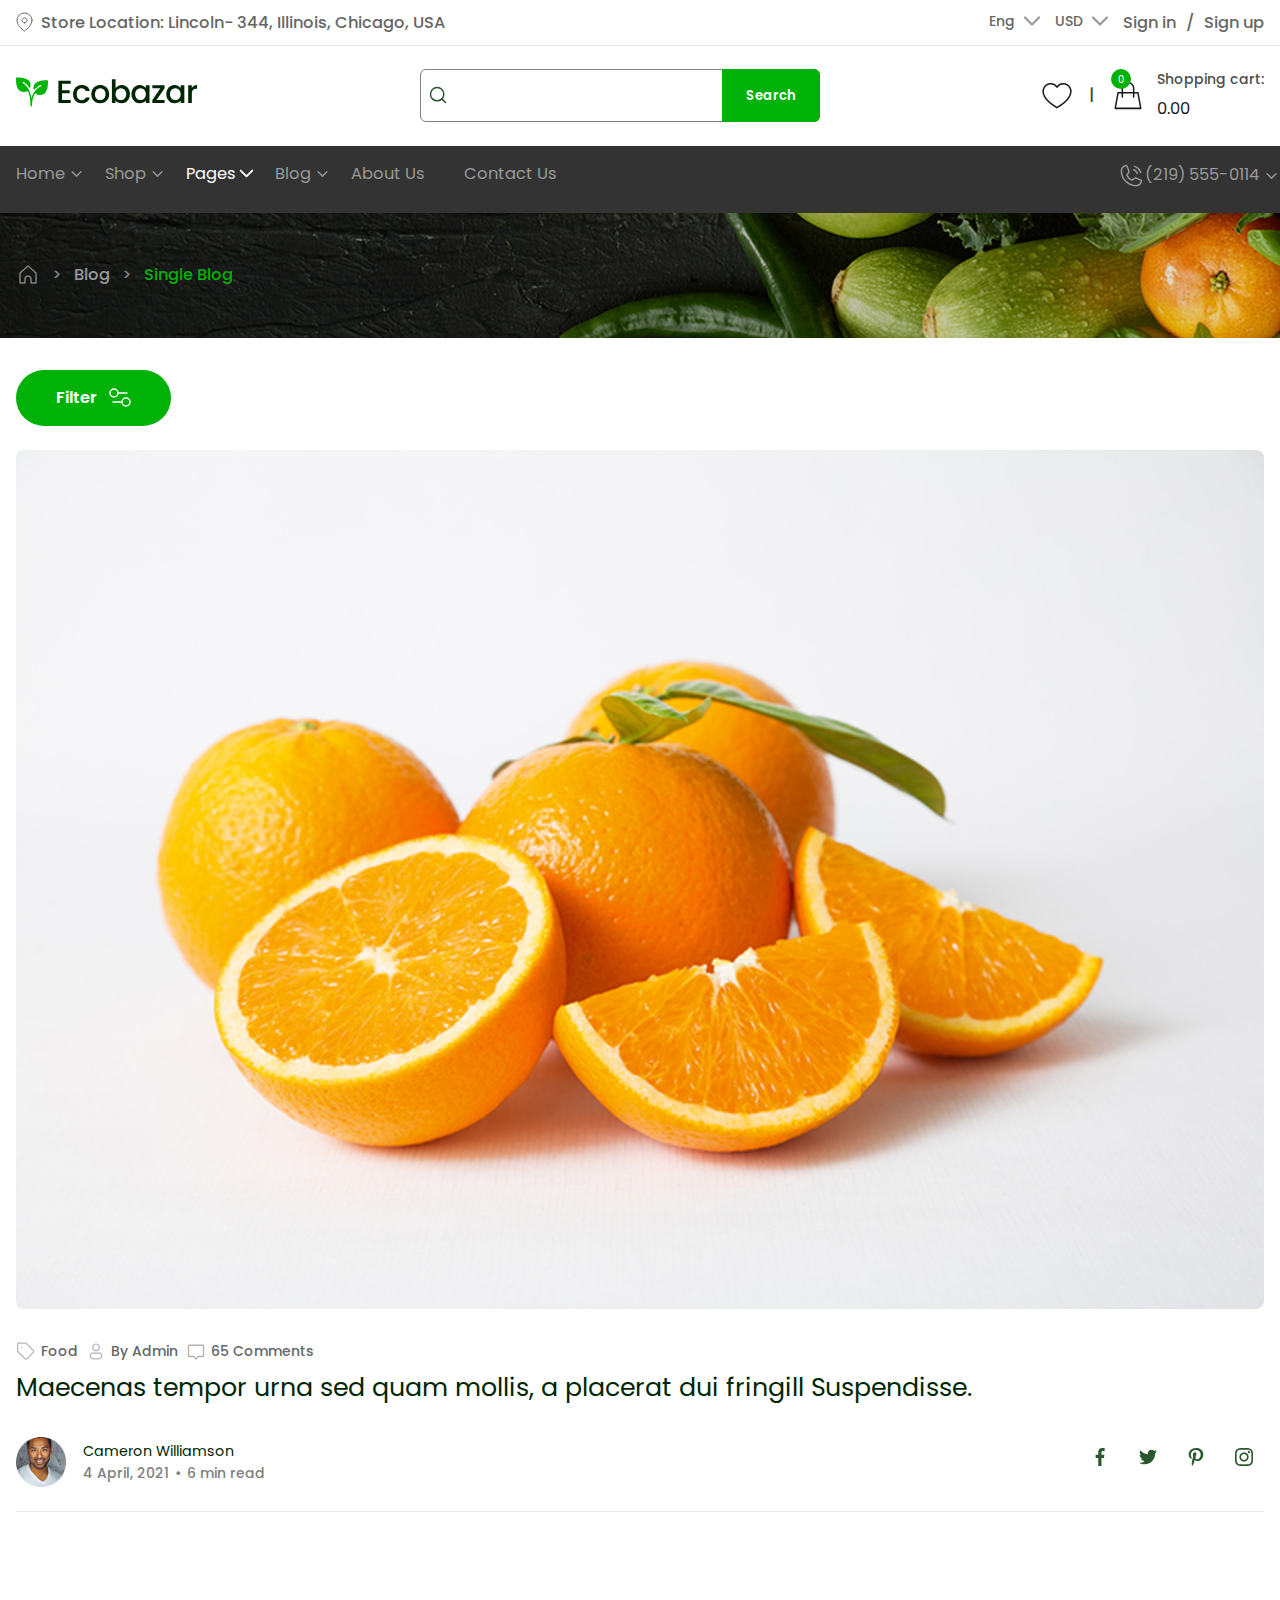
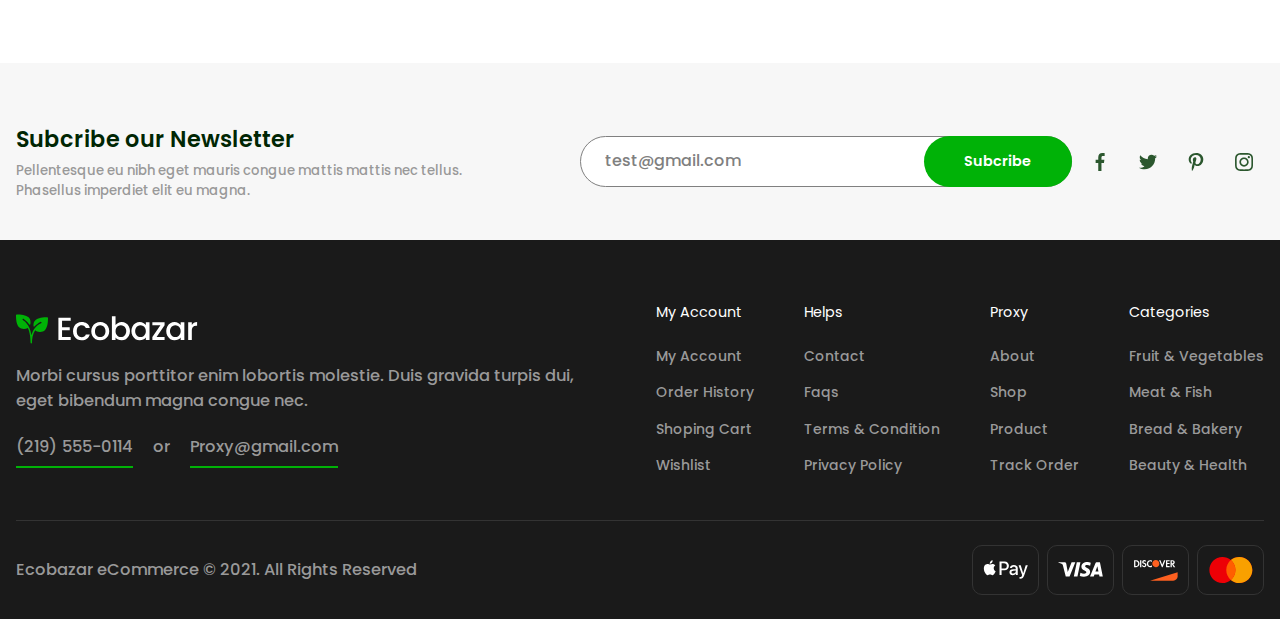
<file: SinglePageBlog.html>
<!DOCTYPE html>
<html lang="en">
<head>
    <meta charset="UTF-8">
    <meta name="viewport" content="width=device-width, initial-scale=1.0 ,  user-scalable=no, maximum-scale=1.0, minimum-scale=1.0">
    <title>Ecobazar | Single Blog</title>
    <link rel="icon" href="./images/Web_icon_logo.png">
    <link rel="stylesheet" href="./styles/main.css">
    <script src="./scripts/main.js" type="module" defer></script>
</head>
<body data-js-wishlist data-js-shop-cart > 
    <header class="header" data-js-header >
        <div class="header__promo">
            <div class="header__promo-inner container">
                <div class="header__promo-start ">
                <address class="header__promo-address">
                <svg xmlns="http://www.w3.org/2000/svg" width="17" height="20" viewBox="0 0 17 20" fill="none">
                <path d="M16 8.36364C16 14.0909 8.5 19 8.5 19C8.5 19 1 14.0909 1 8.36364C1 6.41068 1.79018 4.53771 3.1967 3.15676C4.60322 1.77581 6.51088 1 8.5 1C10.4891 1 12.3968 1.77581 13.8033 3.15676C15.2098 4.53771 16 6.41068 16 8.36364Z" stroke="#666666" stroke-linecap="round" stroke-linejoin="round"/>
                <path d="M8.5 10.8182C9.88071 10.8182 11 9.71925 11 8.36364C11 7.00803 9.88071 5.90909 8.5 5.90909C7.11929 5.90909 6 7.00803 6 8.36364C6 9.71925 7.11929 10.8182 8.5 10.8182Z" stroke="#666666" stroke-linecap="round" stroke-linejoin="round"/>
                </svg>           Store Location: Lincoln- 344, Illinois, Chicago, USA</address>
                </div>
                <div class="header__promo-end">
                    <ul class="promo__list">
                        <li class="promo__item">
                              <div class="field field__body">
                                <div class="select" data-js-select>
                                    <label 
                                    for="changeLanguage" 
                                    class="select__label visually-hidden"
                                    id="changeLanguage-select-label"

                                    >Eng</label>
                                    <select 
                                    id="changeLanguage" 
                                    tabindex="-1" 
                                    class="select__control" 
                                    data-js-select-original-control
                                    >
                                    <option value="Select" selected>Eng</option>
                                	<option value="Alabama">Spa</option>
                                    <option value="Alaska">日本語</option>
                                    <option value="Arizona">Chi</option>
                                    </select>
                                    <div class="select__body">
                                        <div 
                                        tabindex="0"
                                        role="combobox"
                                        aria-expanded="false"
                                        aria-haspopup="listbox"
                                        aria-controls="changeLanguage-select-dropdown"
                                        data-js-select-button
                                        class="select__button select__button-change-language">
                                        Eng
                                    </div>
                                        <div 
                                        class="select__dropdown select__dropdown-change-language"
                                        id="changeLanguage-select-dropdown"
                                        aria-labelledby="changeLanguage-select-label"
                                        role="listbox"
                                        data-js-select-dropdown
                                        >
                                            <div 
                                            class="select__option select__option-change-language is-selected is-current"
                                            role="option"
                                            aria-selected="true"
                                            id="changeLanguage-select-option-1"
                                            data-js-select-option
                                            >
                                            Eng
                                            </div>
                                            <div 
                                            class="select__option select__option-change-language"
                                            role="option"
                                            aria-selected="false"
                                            id="changeLanguage-select-option-2"
                                            data-js-select-option
                                            >
                                            Spa
                                            </div>
                                            <div 
                                            class="select__option select__option-change-language"
                                            role="option"
                                            aria-selected="false"
                                            id="changeLanguage-select-option-3"
                                            data-js-select-option
                                            >
                                            日本語
                                            </div>
                                            <div 
                                            class="select__option select__option-change-language"
                                            role="option"
                                            aria-selected="false"
                                            id="changeLanguage-select-option-4"
                                            data-js-select-option
                                            >
                                            Chi
                                            </div>
                                        </div>
                                    </div>
                                </div>
                            </div>
                        </li>
                        <li class="promo__item">
                              <div class="field__body">
                                <div class="select" data-js-select>
                                    <label 
                                    for="changeBills" 
                                    class="select__label visually-hidden"
                                    id="changeBills-select-label"

                                    >USD</label>
                                    <select 
                                    id="changeBills" 
                                    tabindex="-1" 
                                    class="select__control" 
                                    data-js-select-original-control
                                    >
                                    <option value="Select" selected>USD</option>
                                	<option value="Alabama">Yen</option>
                                    <option value="Alaska">CAD</option>
                                    <option value="Arizona">Euro</option>
                                    </select>
                                    <div class="select__body">
                                        <div 
                                        tabindex="0"
                                        role="combobox"
                                        aria-expanded="false"
                                        aria-haspopup="listbox"
                                        aria-controls="changeBills-select-dropdown"
                                        data-js-select-button
                                        class="select__button select__button-change-bills">
                                        USD
                                    </div>
                                        <div 
                                        class="select__dropdown select__dropdown-change-bills"
                                        id="changeBills-select-dropdown"
                                        aria-labelledby="changeBills-select-label"
                                        role="listbox"
                                        data-js-select-dropdown
                                        >
                                            <div 
                                            class="select__option select__option-change-bills is-selected is-current"
                                            role="option"
                                            aria-selected="true"
                                            id="changeBills-select-option-1"
                                            data-js-select-option
                                            >
                                            USD
                                            </div>
                                            <div 
                                            class="select__option select__option-change-bills "
                                            role="option"
                                            aria-selected="false"
                                            id="changeBills-select-option-2"
                                            data-js-select-option
                                            >
                                            Yen
                                            </div>
                                            <div 
                                            class="select__option select__option-change-bills "
                                            role="option"
                                            aria-selected="false"
                                            id="changeBills-select-option-3"
                                            data-js-select-option
                                            >
                                            CAD
                                            </div>
                                            <div 
                                            class="select__option select__option-change-bills "
                                            role="option"
                                            aria-selected="false"
                                            id="changeBills-select-option-4"
                                            data-js-select-option
                                            >
                                            Euro
                                            </div>
                                        </div>
                                    </div>
                                </div>
                            </div>
                        </li>
                        <li class="promo__item">
                            <a href="./sing-in.html?form=login" class="promo__link">Sign in</a>
                        </li>                        
                        <li class="promo__item">
                            <a href="./sing-in.html?form=register" class="promo__link">Sign up</a>
                        </li>
                    </ul>
                </div>
                <div class="header__overlay visible-mobile" data-js-header-overlay>
                <nav class="header__menu container">
                    <div class="header__menu-start">
                    <ul class="header__menu-list">
                        <li class="header__menu-item">
                            <a href="./index.html" class="header__menu-link ">Home</a>
                        </li>
                        <li class="header__menu-item">
                            <a href="./shop.html" class="header__menu-link ">Shop</a>
                        </li>
                        <li class="header__menu-item">
                            <a href="./SinglePageBlog.html" class="header__menu-link is-active">Pages</a>
                        </li>
                        <li class="header__menu-item">
                            <a href="./blog.html" class="header__menu-link ">Blog</a>
                        </li>
                        <li class="header__menu-item">
                            <a href="./about.html" class="header__menu-link ">About Us</a>
                        </li>
                        <li class="header__menu-item">
                            <a href="./contact.html" class="header__menu-link ">Contact Us</a>
                        </li>
                         </ul>
                         </div>
                    <div class="header__menu-end">
                            <ul class="header__menu-list">
                               <li class="header__menu-item">
                            <a href="tel:2195550114" class="header__menu-link "><svg width="28" height="28" viewBox="0 0 28 28" fill="none" xmlns="http://www.w3.org/2000/svg">
                            <path d="M17.4359 4.375C18.9193 4.77396 20.2718 5.55567 21.358 6.64184C22.4441 7.72801 23.2258 9.08051 23.6248 10.5639" stroke="white" stroke-width="1.5" stroke-linecap="round" stroke-linejoin="round"/>
                            <path d="M16.5306 7.75687C17.4205 7.99625 18.2318 8.46521 18.8833 9.11678C19.5349 9.76835 20.0039 10.5797 20.2433 11.4695" stroke="white" stroke-width="1.5" stroke-linecap="round" stroke-linejoin="round"/>
                            <path d="M10.115 13.6517C11.0224 15.5074 12.5263 17.0049 14.3859 17.9042C14.522 17.9688 14.6727 17.9966 14.8229 17.9851C14.9731 17.9736 15.1178 17.9231 15.2425 17.8386L17.9812 16.0134C18.1022 15.9326 18.2414 15.8833 18.3862 15.8698C18.5311 15.8564 18.677 15.8793 18.8107 15.9364L23.9339 18.1326C24.1079 18.2065 24.2532 18.335 24.3479 18.4987C24.4426 18.6623 24.4815 18.8523 24.4589 19.04C24.2967 20.307 23.6784 21.4714 22.7196 22.3154C21.7608 23.1593 20.5273 23.6249 19.25 23.625C15.3049 23.625 11.5214 22.0578 8.73179 19.2682C5.94218 16.4786 4.375 12.6951 4.375 8.75C4.37512 7.47279 4.84074 6.23941 5.68471 5.28077C6.52867 4.32213 7.6931 3.70396 8.96 3.542C9.14771 3.51936 9.33769 3.55832 9.50134 3.653C9.66499 3.74769 9.79345 3.89298 9.86738 4.067L12.0654 9.1945C12.1219 9.32698 12.1449 9.47137 12.1322 9.61485C12.1195 9.75833 12.0716 9.89647 11.9928 10.017L10.1728 12.7977C10.0901 12.923 10.0414 13.0675 10.0313 13.2171C10.0212 13.3668 10.05 13.5165 10.115 13.6517V13.6517Z" stroke="white" stroke-width="1.5" stroke-linecap="round" stroke-linejoin="round"/>
                            </svg> (219) 555-0114</a>
                                </li>
                            </ul>
                         </div>
                </nav>
                </div>
                 <button 
                    class="header__burger-button burger-button visible-mobile" 
                    type="button"
                    title="open menu"
                    aria-label="Open menu"
                    data-js-header-burger-button
                    >
                    <span class="burger-button__line"></span>
                    <span class="burger-button__line"></span>
                    <span class="burger-button__line"></span>
                 </button>
            </div>
        </div>
        <div class="header__center">
            <div class="header__center-inner container">
                <div class="header__center-start">
                    <a href="./index.html" class="header__center-start-logo">
                    <img 
                    src="./icons/Logo.svg" 
                    alt="Ecobazar"
                    width="183"
                    height="38"
                    >
                </a>
                </div>
                <div class="header__center-center">
                    <div class="header__center-search">
                        <form class="field header__center-field">
                            <label for="search" class="field__header-label visually-hidden">Seacrh</label>
                            <svg class="field__header-search-icon"
                            xmlns="http://www.w3.org/2000/svg" width="20" height="21" viewBox="0 0 20 21" fill="none">
                            <path d="M9.16667 16.3333C12.8486 16.3333 15.8333 13.3486 15.8333 9.66667C15.8333 5.98477 12.8486 3 9.16667 3C5.48477 3 2.5 5.98477 2.5 9.66667C2.5 13.3486 5.48477 16.3333 9.16667 16.3333Z" stroke="#1A1A1A" stroke-width="1.5" stroke-linecap="round" stroke-linejoin="round"/>
                            <path d="M17.4999 18L13.8749 14.375" stroke="#1A1A1A" stroke-width="1.5" stroke-linecap="round" stroke-linejoin="round"/>
                            </svg>
                            <input type="text" class="field__header-control field__header-control--header" placeholder="Fish & Meat" id="search">
                            <button class="button field__header-button field__header-button--header p14" type="button">Search</button>
                        </form>
                    </div>
                </div>
                <div class="header__center-end">
                    <ul class="center__list" data-js-shop-cart-open>
                        <li class="center__item">
                            <a href="./wishlist.html" class="center__link" data-js-wishlist-red-icon>
                                <img 
                                src="./icons/header/Heart.svg" 
                                alt="" 
                                class="center__image"
                                width="32"
                                height="32"
                                title="Your Wishlist"
                                >
                            </a>
                        </li>
                        <li class="center__item" data-js-show-shop-popup>
                            <a href="./shoping-cart.html" class="center__link" >
                                <img 
                                src="./icons/header/Bag.svg" 
                                alt="" 
                                class="center__image"
                                width="34"
                                height="34"
                                title="Shop cart"
                                >
                                <span class="center__link-icon" data-js-header-product-counter>0</span>
                                <div class="center__total-info">
                                <p class="center__title">Shopping cart:</p>
                                <p class="center__price"><span  data-js-header-total-price>$0.00</span></p>
                                </div>
                            </a>
                        </li>
                    </ul>
                </div>
            </div>
        </div>
        <div class="header__extra hidden-mobile">
            <div class="header__extra-inner ">
                <nav class="header__menu container">
                    <div class="header__menu-start">
                    <ul class="header__menu-list">
                        <li class="header__menu-item">
                            <a href="./index.html" class="header__menu-link ">Home</a>
                        </li>
                        <li class="header__menu-item">
                            <a href="./shop.html" class="header__menu-link ">Shop</a>
                        </li>
                        <li class="header__menu-item">
                            <a href="./SinglePageBlog.html" class="header__menu-link is-active">Pages</a>
                        </li>
                        <li class="header__menu-item">
                            <a href="./blog.html" class="header__menu-link ">Blog</a>
                        </li>
                        <li class="header__menu-item">
                            <a href="./about.html" class="header__menu-link ">About Us</a>
                        </li>
                        <li class="header__menu-item">
                            <a href="./contact.html" class="header__menu-link ">Contact Us</a>
                        </li>
                         </ul>
                         </div>
                    <div class="header__menu-end">
                            <ul class="header__menu-list">
                               <li class="header__menu-item">
                            <a href="tel:2195550114" class="header__menu-link "><svg width="28" height="28" viewBox="0 0 28 28" fill="none" xmlns="http://www.w3.org/2000/svg">
<path d="M17.4359 4.375C18.9193 4.77396 20.2718 5.55567 21.358 6.64184C22.4441 7.72801 23.2258 9.08051 23.6248 10.5639" stroke="white" stroke-width="1.5" stroke-linecap="round" stroke-linejoin="round"/>
<path d="M16.5306 7.75687C17.4205 7.99625 18.2318 8.46521 18.8833 9.11678C19.5349 9.76835 20.0039 10.5797 20.2433 11.4695" stroke="white" stroke-width="1.5" stroke-linecap="round" stroke-linejoin="round"/>
<path d="M10.115 13.6517C11.0224 15.5074 12.5263 17.0049 14.3859 17.9042C14.522 17.9688 14.6727 17.9966 14.8229 17.9851C14.9731 17.9736 15.1178 17.9231 15.2425 17.8386L17.9812 16.0134C18.1022 15.9326 18.2414 15.8833 18.3862 15.8698C18.5311 15.8564 18.677 15.8793 18.8107 15.9364L23.9339 18.1326C24.1079 18.2065 24.2532 18.335 24.3479 18.4987C24.4426 18.6623 24.4815 18.8523 24.4589 19.04C24.2967 20.307 23.6784 21.4714 22.7196 22.3154C21.7608 23.1593 20.5273 23.6249 19.25 23.625C15.3049 23.625 11.5214 22.0578 8.73179 19.2682C5.94218 16.4786 4.375 12.6951 4.375 8.75C4.37512 7.47279 4.84074 6.23941 5.68471 5.28077C6.52867 4.32213 7.6931 3.70396 8.96 3.542C9.14771 3.51936 9.33769 3.55832 9.50134 3.653C9.66499 3.74769 9.79345 3.89298 9.86738 4.067L12.0654 9.1945C12.1219 9.32698 12.1449 9.47137 12.1322 9.61485C12.1195 9.75833 12.0716 9.89647 11.9928 10.017L10.1728 12.7977C10.0901 12.923 10.0414 13.0675 10.0313 13.2171C10.0212 13.3668 10.05 13.5165 10.115 13.6517V13.6517Z" stroke="white" stroke-width="1.5" stroke-linecap="round" stroke-linejoin="round"/>
</svg>                  (219) 555-0114</a>
                                </li>
                            </ul>
                         </div>
                </nav>
            </div>
        </div>
    </header>

    <main>
        <section class="hero-alt" aria-labelledby="hero-alt-title">
            <div class="hero-alt__inner ">
                <div class="hero-alt__body container">
                    <h1 class="hero-alt__title visually-hidden">Single Blog Page</h1>
                    <nav class="hero-alt__menu">
                        <ul class="hero-alt__menu-list">
                            <li class="hero-alt__menu-item">
                                <a href="./index.html" class="hero-alt__menu-link">
                                    <img 
                                    src="./icons/hero-alt/1.svg" 
                                    alt=""
                                    title="Home Page"
                                    width="24"
                                    height="24"
                                    loading="lazy"
                                    >
                                </a>
                            </li>
                            <li class="hero-alt__menu-item">
                                <a href="#" class="hero-alt__menu-link">
                                    Blog
                                </a>
                            </li>
                            <li class="hero-alt__menu-item">
                                <a href="#" class="hero-alt__menu-link is-active">
                                    Single Blog
                                </a>
                            </li>
                        </ul>
                    </nav>
                </div>
            </div>
        </section>

        <section class="single-blog" aria-labelledby="single-blog-title" data-js-filter>
            <div class="single-blog__inner container">
                <h2 class="single-blog__title visually-hidden" id="single-blog-title">Single Blog</h2>                
                 <aside class="product-listing__filters visible-laptop">
                    <div class="filters blog__filters">
                        <div class="filters__header">
                            <button class="button button--green filters__header-button" data-js-filter-show>Filter
                                <svg xmlns="http://www.w3.org/2000/svg" width="22" height="19" viewBox="0 0 22 19" fill="none">
                                <path d="M18 5H9" stroke="white" stroke-width="1.5" stroke-linecap="round" stroke-linejoin="round"/>
                                <path d="M13 14H4" stroke="white" stroke-width="1.5" stroke-linecap="round" stroke-linejoin="round"/>
                                <circle cx="5" cy="5" r="4" stroke="white" stroke-width="1.5"/>
                                <circle cx="17" cy="14" r="4" stroke="white" stroke-width="1.5"/>
                                </svg>
                            </button>
                        </div>
                        <div class="filters__body filters__categories" data-js-filter-body>
                            <div class="blog__search">       
                            <div class="header__center-search">
                                <form class="field header__center-field">
                                    <label for="search" class="field__header-label visually-hidden">Seacrh</label>
                                    <svg class="field__header-search-icon"
                                    xmlns="http://www.w3.org/2000/svg" width="20" height="21" viewBox="0 0 20 21" fill="none">
                                    <path d="M9.16667 16.3333C12.8486 16.3333 15.8333 13.3486 15.8333 9.66667C15.8333 5.98477 12.8486 3 9.16667 3C5.48477 3 2.5 5.98477 2.5 9.66667C2.5 13.3486 5.48477 16.3333 9.16667 16.3333Z" stroke="#1A1A1A" stroke-width="1.5" stroke-linecap="round" stroke-linejoin="round"/>
                                    <path d="M17.4999 18L13.8749 14.375" stroke="#1A1A1A" stroke-width="1.5" stroke-linecap="round" stroke-linejoin="round"/>
                                    </svg>
                                    <input type="text" class="field__header-control field__header-control--header" placeholder="Fish & Meat" id="search">
                                </form>
                            </div>
                            </div>
                            <details class="filters__categories-list" open>
                                <summary class="filters__categories-title">Top Categories</summary>                    
                                <div class="radio">
                                    <form class="radio__form">
                                    <fieldset class="radio__wrapper">
                                        <legend class="radio__title visually-hidden">Top Categories</legend>
                                        <ul class="radio__list">
                                            <li class="radio__item">
                                                <label for=" FreshFruit" class="radio__label">
                                                    <input checked  type="radio" name="payment-method" value=" Fresh Fruit" id=" FreshFruit" class="radio__control">
                                                    <span class="radio__custom"></span>
                                                    Fresh Fruit <span class="radio__current-quantity">(25)</span><span class="radio__all-quantity">(150)</span>
                                                </label>
                                            </li>
                                            <li class="radio__item">
                                                <label for=" Vegetables" class="radio__label">
                                                    <input type="radio" name="payment-method" value=" Vegetables" id=" Vegetables" class="radio__control">
                                                    <span class="radio__custom"></span>
                                                   Vegetables  <span class="radio__current-quantity">(25)</span><span class="radio__all-quantity">(150)</span>
                                                </label>
                                            </li>
                                            <li class="radio__item">
                                                <label for="Cooking" class="radio__label">
                                                    <input type="radio" name="payment-method" value="Cooking" id="Cooking" class="radio__control">
                                                    <span class="radio__custom"></span>
                                                    Cooking  <span class="radio__current-quantity">(25)</span><span class="radio__all-quantity">(150)</span>
                                                </label>
                                            </li>
                                            <li class="radio__item">
                                                <label for="Snacks" class="radio__label">
                                                    <input type="radio" name="payment-method" value="Snacks" id="Snacks" class="radio__control">
                                                    <span class="radio__custom"></span>
                                                    Snacks <span class="radio__current-quantity">(25)</span><span class="radio__all-quantity">(150)</span>
                                                </label>
                                            </li>
                                            <li class="radio__item">
                                                <label for="Beverages" class="radio__label">
                                                    <input type="radio" name="payment-method" value="Beverages" id="Beverages" class="radio__control">
                                                    <span class="radio__custom"></span>
                                                     Beverages <span class="radio__current-quantity">(25)</span><span class="radio__all-quantity">(150)</span>
                                                    </label>
                                            </li>
                                            <li class="radio__item">
                                                <label for="BeautyHealth" class="radio__label">
                                                    <input type="radio" name="payment-method" value="Beauty & Health" id="BeautyHealth" class="radio__control">
                                                    <span class="radio__custom"></span>
                                                     Beauty & Health <span class="radio__current-quantity">(25)</span><span class="radio__all-quantity">(150)</span>
                                                    </label>
                                            </li>
                                            <li class="radio__item">
                                                <label for="BreadBakery" class="radio__label">
                                                    <input type="radio" name="payment-method" value="Bread & Bakery" id="BreadBakery" class="radio__control">
                                                    <span class="radio__custom"></span>
                                                    Bread & Bakery <span class="radio__current-quantity">(25)</span><span class="radio__all-quantity">(150)</span></label>
                                            </li>
                                        </ul>
                                    </fieldset>
                                    </form>
                                </div>
                            </details>
                            <details class="filters__popular-wrapper-tag-list" open>
                                <summary class="filters__popular-tag-title">Popular Tag</summary>
                                <ul class="filters__popular-tag-list">
                                    <li class="filters__popular-tag-item">
                                        <button class="button button--gray filters__popular-tag-button" data-js-tag-button>Healthy</button>
                                    </li>
                                    <li class="filters__popular-tag-item">
                                        <button class="button button--gray filters__popular-tag-button is-active" data-js-tag-button>Low fat</button>
                                    </li>
                                    <li class="filters__popular-tag-item">
                                        <button class="button button--gray filters__popular-tag-button" data-js-tag-button>Vegetarian</button>
                                    </li>
                                    <li class="filters__popular-tag-item">
                                        <button class="button button--gray filters__popular-tag-button" data-js-tag-button>Kid foods</button>
                                    </li>
                                    <li class="filters__popular-tag-item">
                                        <button class="button button--gray filters__popular-tag-button" data-js-tag-button>Vitamins</button>
                                    </li>
                                    <li class="filters__popular-tag-item">
                                        <button class="button button--gray filters__popular-tag-button" data-js-tag-button>Bread</button>
                                    </li>
                                    <li class="filters__popular-tag-item">
                                        <button class="button button--gray filters__popular-tag-button" data-js-tag-button>Meat</button>
                                    </li>
                                    <li class="filters__popular-tag-item">
                                        <button class="button button--gray filters__popular-tag-button" data-js-tag-button>Snacks</button>
                                    </li>
                                    <li class="filters__popular-tag-item">
                                        <button class="button button--gray filters__popular-tag-button" data-js-tag-button>Tiffin</button>
                                    </li>
                                    <li class="filters__popular-tag-item">
                                        <button class="button button--gray filters__popular-tag-button" data-js-tag-button>Launch</button>
                                    </li>
                                    <li class="filters__popular-tag-item">
                                        <button class="button button--gray filters__popular-tag-button" data-js-tag-button>Dinner</button>
                                    </li>
                                    <li class="filters__popular-tag-item">
                                        <button class="button button--gray filters__popular-tag-button" data-js-tag-button>Breackfast</button>
                                    </li>
                                </ul>
                            </details>
                            <div class="blog__gallery">
                                <h3 class="blog__gallery-title">Our Gallery</h3>
                                <ul class="blog__gallery-list">
                                    <li class="blog__gallery-item">
                                        <img 
                                        src="./images/blog/1.jpg" 
                                        alt=""
                                        width="100"
                                        height="100"
                                        loading="lazy" 
                                        class="blog__gallery-image">
                                    </li>
                                    <li class="blog__gallery-item">
                                        <img 
                                        src="./images/blog/2.jpg" 
                                        alt=""
                                        width="100"
                                        height="100"
                                        loading="lazy" 
                                        class="blog__gallery-image">
                                    </li>
                                    <li class="blog__gallery-item">
                                        <img 
                                        src="./images/blog/3.jpg" 
                                        alt=""
                                        width="100"
                                        height="100"
                                        loading="lazy" 
                                        class="blog__gallery-image">
                                    </li>
                                    <li class="blog__gallery-item">
                                        <img 
                                        src="./images/blog/4.jpg" 
                                        alt=""
                                        width="100"
                                        height="100"
                                        loading="lazy" 
                                        class="blog__gallery-image">
                                    </li>
                                    <li class="blog__gallery-item">
                                        <img 
                                        src="./images/blog/5.jpg" 
                                        alt=""
                                        width="100"
                                        height="100"
                                        loading="lazy" 
                                        class="blog__gallery-image">
                                    </li>
                                    <li class="blog__gallery-item">
                                        <img 
                                        src="./images/blog/2.jpg" 
                                        alt=""
                                        width="100"
                                        height="100"
                                        loading="lazy" 
                                        class="blog__gallery-image">
                                    </li>
                                    <li class="blog__gallery-item">
                                        <img 
                                        src="./images/blog/2.jpg" 
                                        alt=""
                                        width="100"
                                        height="100"
                                        loading="lazy" 
                                        class="blog__gallery-image">
                                    </li>
                                    <li class="blog__gallery-item">
                                        <img 
                                        src="./images/blog/2.jpg" 
                                        alt=""
                                        width="100"
                                        height="100"
                                        loading="lazy" 
                                        class="blog__gallery-image">
                                    </li>
                                </ul>
                            </div>
                        </div>
                    </div>
                </aside>
                <div class="single-blog__body">
                    <div class="single-blog__body-header">
                        <div class="single-blog__info">
                            <div class="single-blog__card">
                                <div class="single-blog__card-header ">
                                <img 
                                src="./images/blog/single-blgo/1.jpg" 
                                alt=""
                                width="872"
                                height="600"
                                loading="lazy" 
                                class="single-blog__image">
                                </div>
                                <div class="single-blog__card-main ">
                                    <div class="news-card__tag">
                                        <div class="tag tag--blog">
                                            <div class="tag__card">
                                                <img 
                                                src="./icons/tag/1.svg" 
                                                alt="" 
                                                class="tag__image"
                                                width="20"
                                                height="20"
                                                loading="lazy"
                                                ><p class="tag__title">Food</p>
                                            </div>
                                            <div class="tag__card">
                                                <img 
                                                src="./icons/tag/2.svg" 
                                                alt="" 
                                                class="tag__image"
                                                width="20"
                                                height="20"
                                                loading="lazy"
                                                ><p class="tag__title">By Admin</p>
                                            </div>
                                            <div class="tag__card">
                                                <img 
                                                src="./icons/tag/3.svg" 
                                                alt="" 
                                                class="tag__image"
                                                width="20"
                                                height="20"
                                                loading="lazy"
                                                ><p class="tag__title" >65 Comments</p>
                                            </div>
                                        </div>
                                    </div>
                                    <h3 class="single-blog__title h6">Maecenas tempor urna sed quam mollis, a placerat dui fringill Suspendisse.</h3>
                                </div>
                                <div class="single-blog__card-extra">
                                    <div class="single-blog__card-person">
                                        <img 
                                        src="./images/person/3.jpg" 
                                        alt=""
                                        width="50"
                                        height="50"
                                        loading="lazy" 
                                        class="single-blog__card-image">
                                        <div class="single-blog__card-info">
                                            <h4 class="single-blog__card-title p16">Cameron Williamson</h4>
                                            <ul class="single-blog__card-list">
                                                <li class="single-blog__card-item">
                                                    <p class="single-blog__card-time"><time datetime="2021-10-4">4 April, 2021</time></p>
                                                </li>
                                                <li class="single-blog__card-item">
                                                    <p class="single-blog__card-time-read">6 min read</p>
                                                </li>
                                            </ul>
                                        </div>
                                    </div> 
                                    <div class="soc1als soc1als--blog">
                                        <ul class="soc1als__list">
                                            <li class="soc1als__item">
                                                <a href="#" class="soc1als__link" title="Facebook" aria-label="Facebook">
                                                    <svg width="10" height="18" viewBox="0 0 10 18" fill="none" xmlns="http://www.w3.org/2000/svg">
                                                    <path d="M7.99776 2.98875H9.64101V0.12675C9.35751 0.08775 8.38251 0 7.24701 0C4.87776 0 3.25476 1.49025 3.25476 4.22925V6.75H0.640259V9.9495H3.25476V18H6.46026V9.95025H8.96901L9.36726 6.75075H6.45951V4.5465C6.46026 3.62175 6.70926 2.98875 7.99776 2.98875Z" fill="white"/>
                                                    </svg>
                                                </a>
                                            </li>
                                            <li class="soc1als__item">
                                                <a href="#" class="soc1als__link" title="Twitter" aria-label="Twitter">
                                                    <svg width="18" height="16" viewBox="0 0 18 16" fill="none" xmlns="http://www.w3.org/2000/svg">
                                                    <path d="M18 2.41888C17.3306 2.7125 16.6174 2.90713 15.8737 3.00163C16.6388 2.54488 17.2226 1.82713 17.4971 0.962C16.7839 1.38725 15.9964 1.68763 15.1571 1.85525C14.4799 1.13413 13.5146 0.6875 12.4616 0.6875C10.4186 0.6875 8.77387 2.34575 8.77387 4.37863C8.77387 4.67113 8.79862 4.95238 8.85938 5.22013C5.7915 5.0705 3.07687 3.60013 1.25325 1.36025C0.934875 1.91263 0.748125 2.54488 0.748125 3.2255C0.748125 4.5035 1.40625 5.63638 2.38725 6.29225C1.79437 6.281 1.21275 6.10888 0.72 5.83775C0.72 5.849 0.72 5.86363 0.72 5.87825C0.72 7.6715 1.99912 9.161 3.6765 9.50413C3.37612 9.58625 3.04875 9.62563 2.709 9.62563C2.47275 9.62563 2.23425 9.61213 2.01038 9.56263C2.4885 11.024 3.84525 12.0984 5.4585 12.1333C4.203 13.1154 2.60888 13.7071 0.883125 13.7071C0.5805 13.7071 0.29025 13.6936 0 13.6565C1.63462 14.7106 3.57188 15.3125 5.661 15.3125C12.4515 15.3125 16.164 9.6875 16.164 4.81175C16.164 4.64863 16.1584 4.49113 16.1505 4.33475C16.8829 3.815 17.4982 3.16588 18 2.41888Z" fill="#4D4D4D"/>
                                                    </svg>
                                                </a>
                                            </li>
                                            <li class="soc1als__item" title="Pinterest" aria-label="Pinterest">
                                                <a href="#" class="soc1als__link">
                                                    <svg width="16" height="18" viewBox="0 0 16 18" fill="none" xmlns="http://www.w3.org/2000/svg">
                                                    <path d="M8.24471 0C3.31136 0 0.687744 3.16139 0.687744 6.60855C0.687744 8.20724 1.58103 10.2008 3.01097 10.8331C3.22811 10.931 3.34624 10.8894 3.39462 10.688C3.43737 10.535 3.62525 9.79807 3.71638 9.45042C3.74451 9.33904 3.72988 9.24229 3.63988 9.13766C3.16511 8.58864 2.78821 7.58847 2.78821 6.65017C2.78821 4.24594 4.69967 1.91146 7.9522 1.91146C10.7648 1.91146 12.7325 3.73854 12.7325 6.35204C12.7325 9.30529 11.1698 11.3484 9.13912 11.3484C8.0152 11.3484 7.17816 10.4663 7.44367 9.37505C7.76431 8.07561 8.39321 6.6783 8.39321 5.74113C8.39321 4.90072 7.91844 4.20544 6.94865 4.20544C5.80447 4.20544 4.87631 5.33837 4.87631 6.85943C4.87631 7.82585 5.21832 8.47838 5.21832 8.47838C5.21832 8.47838 4.08652 13.0506 3.87614 13.9045C3.52062 15.3502 3.92451 17.6914 3.95939 17.8928C3.98077 18.0042 4.10565 18.0391 4.1754 17.9479C4.28678 17.8017 5.65484 15.8497 6.03848 14.4389C6.17799 13.9248 6.75064 11.84 6.75064 11.84C7.12753 12.5207 8.21546 13.0911 9.37426 13.0911C12.8214 13.0911 15.3123 10.0613 15.3123 6.30141C15.2999 2.69675 12.215 0 8.24471 0Z" fill="#4D4D4D"/>
                                                    </svg>
                                                </a>
                                            </li>
                                            <li class="soc1als__item" title="Instagram" aria-label="Instagram">
                                                <a href="#" class="soc1als__link">
                                                    <svg width="18" height="18" viewBox="0 0 18 18" fill="none" xmlns="http://www.w3.org/2000/svg">
                                                    <g clip-path="url(#clip0_2022_1772)">
                                                    <path d="M17.9824 5.29205C17.9402 4.33564 17.7855 3.67812 17.564 3.10836C17.3354 2.50359 16.9838 1.96213 16.5231 1.51201C16.073 1.05489 15.528 0.699691 14.9302 0.474702C14.3571 0.253147 13.703 0.0984842 12.7466 0.0563159C11.7831 0.0105764 11.4772 0 9.03336 0C6.58953 0 6.28364 0.0105764 5.32366 0.0527447C4.36725 0.0949129 3.70973 0.249713 3.14011 0.471131C2.5352 0.699691 1.99374 1.05132 1.54363 1.51201C1.08651 1.96213 0.731444 2.50716 0.506318 3.10493C0.284763 3.67812 0.1301 4.33207 0.087932 5.28848C0.0421926 6.25203 0.0316162 6.55792 0.0316162 9.00176C0.0316162 11.4456 0.0421926 11.7515 0.0843608 12.7115C0.126529 13.6679 0.281329 14.3254 0.502884 14.8952C0.731444 15.4999 1.08651 16.0414 1.54363 16.4915C1.99374 16.9486 2.53877 17.3038 3.13654 17.5288C3.70973 17.7504 4.36368 17.905 5.32022 17.9472C6.28007 17.9895 6.58609 17.9999 9.02993 17.9999C11.4738 17.9999 11.7797 17.9895 12.7396 17.9472C13.696 17.905 14.3536 17.7504 14.9232 17.5288C16.1329 17.0611 17.0893 16.1047 17.557 14.8952C17.7784 14.322 17.9332 13.6679 17.9754 12.7115C18.0175 11.7515 18.0281 11.4456 18.0281 9.00176C18.0281 6.55792 18.0245 6.25203 17.9824 5.29205ZM16.3614 12.6411C16.3227 13.5202 16.175 13.9949 16.052 14.3114C15.7495 15.0956 15.1271 15.7179 14.343 16.0204C14.0265 16.1434 13.5484 16.2911 12.6727 16.3297C11.7233 16.372 11.4386 16.3824 9.03693 16.3824C6.63527 16.3824 6.34696 16.372 5.40099 16.3297C4.52191 16.2911 4.04721 16.1434 3.73074 16.0204C3.34052 15.8761 2.98531 15.6476 2.697 15.3487C2.39812 15.0568 2.16956 14.7052 2.02533 14.315C1.90226 13.9985 1.75461 13.5202 1.71601 12.6447C1.6737 11.6953 1.66326 11.4104 1.66326 9.00876C1.66326 6.60709 1.6737 6.31878 1.71601 5.37295C1.75461 4.49387 1.90226 4.01917 2.02533 3.7027C2.16956 3.31234 2.39812 2.95727 2.70058 2.66883C2.99232 2.36994 3.34395 2.14138 3.73431 1.99729C4.05078 1.87422 4.52905 1.72656 5.40456 1.68783C6.35396 1.64566 6.63884 1.63508 9.04037 1.63508C11.4456 1.63508 11.7303 1.64566 12.6763 1.68783C13.5554 1.72656 14.0301 1.87422 14.3466 1.99729C14.7368 2.14138 15.092 2.36994 15.3803 2.66883C15.6792 2.96071 15.9077 3.31234 16.052 3.7027C16.175 4.01917 16.3227 4.49731 16.3614 5.37295C16.4036 6.32236 16.4142 6.60709 16.4142 9.00876C16.4142 11.4104 16.4036 11.6917 16.3614 12.6411Z" fill="#4D4D4D"/>
                                                    <path d="M9.03337 4.37793C6.48061 4.37793 4.40942 6.44898 4.40942 9.00188C4.40942 11.5548 6.48061 13.6258 9.03337 13.6258C11.5863 13.6258 13.6573 11.5548 13.6573 9.00188C13.6573 6.44898 11.5863 4.37793 9.03337 4.37793ZM9.03337 12.0013C7.37727 12.0013 6.03393 10.6581 6.03393 9.00188C6.03393 7.34564 7.37727 6.00244 9.03337 6.00244C10.6896 6.00244 12.0328 7.34564 12.0328 9.00188C12.0328 10.6581 10.6896 12.0013 9.03337 12.0013Z" fill="#4D4D4D"/>
                                                    <path d="M14.9197 4.19521C14.9197 4.79133 14.4364 5.27469 13.8401 5.27469C13.244 5.27469 12.7606 4.79133 12.7606 4.19521C12.7606 3.59894 13.244 3.11572 13.8401 3.11572C14.4364 3.11572 14.9197 3.59894 14.9197 4.19521Z" fill="#4D4D4D"/>
                                                    </g>
                                                    <defs>
                                                    <clipPath id="clip0_2022_1772">
                                                    <rect width="18" height="18" fill="white"/>
                                                    </clipPath>
                                                    </defs>
                                                    </svg>
                                                </a>
                                            </li>
                                        </ul>
                                    </div>                                                                       
                                </div>                                
                            </div>
                        </div>
                    </div>
                    <div class="single-blog__body-main"></div>
                    <div class="single-blog__body-extra"></div>
                </div>                
                 <aside class="product-listing__filters hidden-laptop">
                    <div class="filters blog__filters">
                        <div class="filters__header ">
                            <button class="button button--green filters__header-button" data-js-filter-show>Filter
                                <svg xmlns="http://www.w3.org/2000/svg" width="22" height="19" viewBox="0 0 22 19" fill="none">
                                <path d="M18 5H9" stroke="white" stroke-width="1.5" stroke-linecap="round" stroke-linejoin="round"/>
                                <path d="M13 14H4" stroke="white" stroke-width="1.5" stroke-linecap="round" stroke-linejoin="round"/>
                                <circle cx="5" cy="5" r="4" stroke="white" stroke-width="1.5"/>
                                <circle cx="17" cy="14" r="4" stroke="white" stroke-width="1.5"/>
                                </svg>
                            </button>
                        </div>
                        <div class="filters__body filters__categories" data-js-filter-body>
                            <div class="blog__search">       
                            <div class="header__center-search">
                                <form class="field header__center-field">
                                    <label for="search" class="field__header-label visually-hidden">Seacrh</label>
                                    <svg class="field__header-search-icon"
                                    xmlns="http://www.w3.org/2000/svg" width="20" height="21" viewBox="0 0 20 21" fill="none">
                                    <path d="M9.16667 16.3333C12.8486 16.3333 15.8333 13.3486 15.8333 9.66667C15.8333 5.98477 12.8486 3 9.16667 3C5.48477 3 2.5 5.98477 2.5 9.66667C2.5 13.3486 5.48477 16.3333 9.16667 16.3333Z" stroke="#1A1A1A" stroke-width="1.5" stroke-linecap="round" stroke-linejoin="round"/>
                                    <path d="M17.4999 18L13.8749 14.375" stroke="#1A1A1A" stroke-width="1.5" stroke-linecap="round" stroke-linejoin="round"/>
                                    </svg>
                                    <input type="text" class="field__header-control field__header-control--header" placeholder="Fish & Meat" id="search">
                                </form>
                            </div>
                            </div>
                            <details class="filters__categories-list" open>
                                <summary class="filters__categories-title">Top Categories</summary>                    
                                <div class="radio">
                                    <form class="radio__form">
                                    <fieldset class="radio__wrapper">
                                        <legend class="radio__title visually-hidden">Top Categories</legend>
                                        <ul class="radio__list">
                                            <li class="radio__item">
                                                <label for=" FreshFruit" class="radio__label">
                                                    <input checked  type="radio" name="payment-method" value=" Fresh Fruit" id=" FreshFruit" class="radio__control">
                                                    <span class="radio__custom"></span>
                                                    Fresh Fruit <span class="radio__current-quantity">(25)</span><span class="radio__all-quantity">(150)</span>
                                                </label>
                                            </li>
                                            <li class="radio__item">
                                                <label for=" Vegetables" class="radio__label">
                                                    <input type="radio" name="payment-method" value=" Vegetables" id=" Vegetables" class="radio__control">
                                                    <span class="radio__custom"></span>
                                                   Vegetables  <span class="radio__current-quantity">(25)</span><span class="radio__all-quantity">(150)</span>
                                                </label>
                                            </li>
                                            <li class="radio__item">
                                                <label for="Cooking" class="radio__label">
                                                    <input type="radio" name="payment-method" value="Cooking" id="Cooking" class="radio__control">
                                                    <span class="radio__custom"></span>
                                                    Cooking  <span class="radio__current-quantity">(25)</span><span class="radio__all-quantity">(150)</span>
                                                </label>
                                            </li>
                                            <li class="radio__item">
                                                <label for="Snacks" class="radio__label">
                                                    <input type="radio" name="payment-method" value="Snacks" id="Snacks" class="radio__control">
                                                    <span class="radio__custom"></span>
                                                    Snacks <span class="radio__current-quantity">(25)</span><span class="radio__all-quantity">(150)</span>
                                                </label>
                                            </li>
                                            <li class="radio__item">
                                                <label for="Beverages" class="radio__label">
                                                    <input type="radio" name="payment-method" value="Beverages" id="Beverages" class="radio__control">
                                                    <span class="radio__custom"></span>
                                                     Beverages <span class="radio__current-quantity">(25)</span><span class="radio__all-quantity">(150)</span>
                                                    </label>
                                            </li>
                                            <li class="radio__item">
                                                <label for="BeautyHealth" class="radio__label">
                                                    <input type="radio" name="payment-method" value="Beauty & Health" id="BeautyHealth" class="radio__control">
                                                    <span class="radio__custom"></span>
                                                     Beauty & Health <span class="radio__current-quantity">(25)</span><span class="radio__all-quantity">(150)</span>
                                                    </label>
                                            </li>
                                            <li class="radio__item">
                                                <label for="BreadBakery" class="radio__label">
                                                    <input type="radio" name="payment-method" value="Bread & Bakery" id="BreadBakery" class="radio__control">
                                                    <span class="radio__custom"></span>
                                                    Bread & Bakery <span class="radio__current-quantity">(25)</span><span class="radio__all-quantity">(150)</span></label>
                                            </li>
                                        </ul>
                                    </fieldset>
                                    </form>
                                </div>
                            </details>
                            <details class="filters__popular-wrapper-tag-list" open>
                                <summary class="filters__popular-tag-title">Popular Tag</summary>
                                <ul class="filters__popular-tag-list">
                                    <li class="filters__popular-tag-item">
                                        <button class="button button--gray filters__popular-tag-button" data-js-tag-button>Healthy</button>
                                    </li>
                                    <li class="filters__popular-tag-item">
                                        <button class="button button--gray filters__popular-tag-button is-active" data-js-tag-button>Low fat</button>
                                    </li>
                                    <li class="filters__popular-tag-item">
                                        <button class="button button--gray filters__popular-tag-button" data-js-tag-button>Vegetarian</button>
                                    </li>
                                    <li class="filters__popular-tag-item">
                                        <button class="button button--gray filters__popular-tag-button" data-js-tag-button>Kid foods</button>
                                    </li>
                                    <li class="filters__popular-tag-item">
                                        <button class="button button--gray filters__popular-tag-button" data-js-tag-button>Vitamins</button>
                                    </li>
                                    <li class="filters__popular-tag-item">
                                        <button class="button button--gray filters__popular-tag-button" data-js-tag-button>Bread</button>
                                    </li>
                                    <li class="filters__popular-tag-item">
                                        <button class="button button--gray filters__popular-tag-button" data-js-tag-button>Meat</button>
                                    </li>
                                    <li class="filters__popular-tag-item">
                                        <button class="button button--gray filters__popular-tag-button" data-js-tag-button>Snacks</button>
                                    </li>
                                    <li class="filters__popular-tag-item">
                                        <button class="button button--gray filters__popular-tag-button" data-js-tag-button>Tiffin</button>
                                    </li>
                                    <li class="filters__popular-tag-item">
                                        <button class="button button--gray filters__popular-tag-button" data-js-tag-button>Launch</button>
                                    </li>
                                    <li class="filters__popular-tag-item">
                                        <button class="button button--gray filters__popular-tag-button" data-js-tag-button>Dinner</button>
                                    </li>
                                    <li class="filters__popular-tag-item">
                                        <button class="button button--gray filters__popular-tag-button" data-js-tag-button>Breackfast</button>
                                    </li>
                                </ul>
                            </details>
                            <div class="blog__gallery">
                                <h3 class="blog__gallery-title">Our Gallery</h3>
                                <ul class="blog__gallery-list">
                                    <li class="blog__gallery-item">
                                        <img 
                                        src="./images/blog/1.jpg" 
                                        alt=""
                                        width="100"
                                        height="100"
                                        loading="lazy" 
                                        class="blog__gallery-image">
                                    </li>
                                    <li class="blog__gallery-item">
                                        <img 
                                        src="./images/blog/2.jpg" 
                                        alt=""
                                        width="100"
                                        height="100"
                                        loading="lazy" 
                                        class="blog__gallery-image">
                                    </li>
                                    <li class="blog__gallery-item">
                                        <img 
                                        src="./images/blog/3.jpg" 
                                        alt=""
                                        width="100"
                                        height="100"
                                        loading="lazy" 
                                        class="blog__gallery-image">
                                    </li>
                                    <li class="blog__gallery-item">
                                        <img 
                                        src="./images/blog/4.jpg" 
                                        alt=""
                                        width="100"
                                        height="100"
                                        loading="lazy" 
                                        class="blog__gallery-image">
                                    </li>
                                    <li class="blog__gallery-item">
                                        <img 
                                        src="./images/blog/5.jpg" 
                                        alt=""
                                        width="100"
                                        height="100"
                                        loading="lazy" 
                                        class="blog__gallery-image">
                                    </li>
                                    <li class="blog__gallery-item">
                                        <img 
                                        src="./images/blog/2.jpg" 
                                        alt=""
                                        width="100"
                                        height="100"
                                        loading="lazy" 
                                        class="blog__gallery-image">
                                    </li>
                                    <li class="blog__gallery-item">
                                        <img 
                                        src="./images/blog/2.jpg" 
                                        alt=""
                                        width="100"
                                        height="100"
                                        loading="lazy" 
                                        class="blog__gallery-image">
                                    </li>
                                    <li class="blog__gallery-item">
                                        <img 
                                        src="./images/blog/2.jpg" 
                                        alt=""
                                        width="100"
                                        height="100"
                                        loading="lazy" 
                                        class="blog__gallery-image">
                                    </li>
                                </ul>
                            </div>
                        </div>
                    </div>
                </aside>
            </div>
        </section>

        <section class="section section__bg-gray" aria-labelledby="follow-us-title">
            <div class="section__extra section__extra-bg-gray">
                <div class="section__extra-inner container">
                    <h2 class="section__extra-title visually-hidden" id="follow-us-title">Follow us</h2>
                    <div class="subcribe">
                        <div class="subcribe__body">
                            <h3 class="subcribe__body-title p24">Subcribe our Newsletter</h3>
                            <p class="subcribe__body-subtitle p14">Pellentesque eu nibh eget mauris congue mattis mattis nec tellus. Phasellus imperdiet elit eu magna.</p>
                        </div>
                        <div class="subcribe__description">
                            <div class="subcribe__description-body">
                                <form class="field__subcribe" data-js-form novalidate>
                                    <label for="email" class="field__subcribe-label visually-hidden">Subcribe</label>
                                    <input 
                                    type="email" 
                                    class="field__subcribe-control" 
                                    id="email"
                                     placeholder="test@gmail.com"
                                     required
                                     type="email"
                                     aria-errormessage="email-errors"
                                    pattern="[^@]+@[^@]+\.[a-zA-Z]{3,30}"
                                    title="  
                                    Incorrect value: 
                                    Example: abc@mail.com"
                                    >
                                    <button 
                                    class="field__subcribe-button button button--green p16" 
                                    type="submit">Subcribe</button>
                                     <span class="field__subcribe-errors" id="email-errors" data-js-form-errors></span> 
                                </form>
                            </div>
                            <div class="subcribe__description-extra">
                                <div class="soc1als">
                                    <ul class="soc1als__list">
                                        <li class="soc1als__item">
                                            <a href="#" class="soc1als__link" title="Facebook" aria-label="Facebook">
                                                <svg width="10" height="18" viewBox="0 0 10 18" fill="none" xmlns="http://www.w3.org/2000/svg">
                                                <path d="M7.99776 2.98875H9.64101V0.12675C9.35751 0.08775 8.38251 0 7.24701 0C4.87776 0 3.25476 1.49025 3.25476 4.22925V6.75H0.640259V9.9495H3.25476V18H6.46026V9.95025H8.96901L9.36726 6.75075H6.45951V4.5465C6.46026 3.62175 6.70926 2.98875 7.99776 2.98875Z" fill="white"/>
                                                </svg>
                                            </a>
                                        </li>
                                        <li class="soc1als__item">
                                            <a href="#" class="soc1als__link" title="Twitter" aria-label="Twitter">
                                                <svg width="18" height="16" viewBox="0 0 18 16" fill="none" xmlns="http://www.w3.org/2000/svg">
                                                <path d="M18 2.41888C17.3306 2.7125 16.6174 2.90713 15.8737 3.00163C16.6388 2.54488 17.2226 1.82713 17.4971 0.962C16.7839 1.38725 15.9964 1.68763 15.1571 1.85525C14.4799 1.13413 13.5146 0.6875 12.4616 0.6875C10.4186 0.6875 8.77387 2.34575 8.77387 4.37863C8.77387 4.67113 8.79862 4.95238 8.85938 5.22013C5.7915 5.0705 3.07687 3.60013 1.25325 1.36025C0.934875 1.91263 0.748125 2.54488 0.748125 3.2255C0.748125 4.5035 1.40625 5.63638 2.38725 6.29225C1.79437 6.281 1.21275 6.10888 0.72 5.83775C0.72 5.849 0.72 5.86363 0.72 5.87825C0.72 7.6715 1.99912 9.161 3.6765 9.50413C3.37612 9.58625 3.04875 9.62563 2.709 9.62563C2.47275 9.62563 2.23425 9.61213 2.01038 9.56263C2.4885 11.024 3.84525 12.0984 5.4585 12.1333C4.203 13.1154 2.60888 13.7071 0.883125 13.7071C0.5805 13.7071 0.29025 13.6936 0 13.6565C1.63462 14.7106 3.57188 15.3125 5.661 15.3125C12.4515 15.3125 16.164 9.6875 16.164 4.81175C16.164 4.64863 16.1584 4.49113 16.1505 4.33475C16.8829 3.815 17.4982 3.16588 18 2.41888Z" fill="#4D4D4D"/>
                                                </svg>
                                            </a>
                                        </li>
                                        <li class="soc1als__item" title="Pinterest" aria-label="Pinterest">
                                            <a href="#" class="soc1als__link">
                                                <svg width="16" height="18" viewBox="0 0 16 18" fill="none" xmlns="http://www.w3.org/2000/svg">
                                                <path d="M8.24471 0C3.31136 0 0.687744 3.16139 0.687744 6.60855C0.687744 8.20724 1.58103 10.2008 3.01097 10.8331C3.22811 10.931 3.34624 10.8894 3.39462 10.688C3.43737 10.535 3.62525 9.79807 3.71638 9.45042C3.74451 9.33904 3.72988 9.24229 3.63988 9.13766C3.16511 8.58864 2.78821 7.58847 2.78821 6.65017C2.78821 4.24594 4.69967 1.91146 7.9522 1.91146C10.7648 1.91146 12.7325 3.73854 12.7325 6.35204C12.7325 9.30529 11.1698 11.3484 9.13912 11.3484C8.0152 11.3484 7.17816 10.4663 7.44367 9.37505C7.76431 8.07561 8.39321 6.6783 8.39321 5.74113C8.39321 4.90072 7.91844 4.20544 6.94865 4.20544C5.80447 4.20544 4.87631 5.33837 4.87631 6.85943C4.87631 7.82585 5.21832 8.47838 5.21832 8.47838C5.21832 8.47838 4.08652 13.0506 3.87614 13.9045C3.52062 15.3502 3.92451 17.6914 3.95939 17.8928C3.98077 18.0042 4.10565 18.0391 4.1754 17.9479C4.28678 17.8017 5.65484 15.8497 6.03848 14.4389C6.17799 13.9248 6.75064 11.84 6.75064 11.84C7.12753 12.5207 8.21546 13.0911 9.37426 13.0911C12.8214 13.0911 15.3123 10.0613 15.3123 6.30141C15.2999 2.69675 12.215 0 8.24471 0Z" fill="#4D4D4D"/>
                                                </svg>
                                            </a>
                                        </li>
                                        <li class="soc1als__item" title="Instagram" aria-label="Instagram">
                                            <a href="#" class="soc1als__link">
                                                <svg width="18" height="18" viewBox="0 0 18 18" fill="none" xmlns="http://www.w3.org/2000/svg">
                                                <g clip-path="url(#clip0_2022_1772)">
                                                <path d="M17.9824 5.29205C17.9402 4.33564 17.7855 3.67812 17.564 3.10836C17.3354 2.50359 16.9838 1.96213 16.5231 1.51201C16.073 1.05489 15.528 0.699691 14.9302 0.474702C14.3571 0.253147 13.703 0.0984842 12.7466 0.0563159C11.7831 0.0105764 11.4772 0 9.03336 0C6.58953 0 6.28364 0.0105764 5.32366 0.0527447C4.36725 0.0949129 3.70973 0.249713 3.14011 0.471131C2.5352 0.699691 1.99374 1.05132 1.54363 1.51201C1.08651 1.96213 0.731444 2.50716 0.506318 3.10493C0.284763 3.67812 0.1301 4.33207 0.087932 5.28848C0.0421926 6.25203 0.0316162 6.55792 0.0316162 9.00176C0.0316162 11.4456 0.0421926 11.7515 0.0843608 12.7115C0.126529 13.6679 0.281329 14.3254 0.502884 14.8952C0.731444 15.4999 1.08651 16.0414 1.54363 16.4915C1.99374 16.9486 2.53877 17.3038 3.13654 17.5288C3.70973 17.7504 4.36368 17.905 5.32022 17.9472C6.28007 17.9895 6.58609 17.9999 9.02993 17.9999C11.4738 17.9999 11.7797 17.9895 12.7396 17.9472C13.696 17.905 14.3536 17.7504 14.9232 17.5288C16.1329 17.0611 17.0893 16.1047 17.557 14.8952C17.7784 14.322 17.9332 13.6679 17.9754 12.7115C18.0175 11.7515 18.0281 11.4456 18.0281 9.00176C18.0281 6.55792 18.0245 6.25203 17.9824 5.29205ZM16.3614 12.6411C16.3227 13.5202 16.175 13.9949 16.052 14.3114C15.7495 15.0956 15.1271 15.7179 14.343 16.0204C14.0265 16.1434 13.5484 16.2911 12.6727 16.3297C11.7233 16.372 11.4386 16.3824 9.03693 16.3824C6.63527 16.3824 6.34696 16.372 5.40099 16.3297C4.52191 16.2911 4.04721 16.1434 3.73074 16.0204C3.34052 15.8761 2.98531 15.6476 2.697 15.3487C2.39812 15.0568 2.16956 14.7052 2.02533 14.315C1.90226 13.9985 1.75461 13.5202 1.71601 12.6447C1.6737 11.6953 1.66326 11.4104 1.66326 9.00876C1.66326 6.60709 1.6737 6.31878 1.71601 5.37295C1.75461 4.49387 1.90226 4.01917 2.02533 3.7027C2.16956 3.31234 2.39812 2.95727 2.70058 2.66883C2.99232 2.36994 3.34395 2.14138 3.73431 1.99729C4.05078 1.87422 4.52905 1.72656 5.40456 1.68783C6.35396 1.64566 6.63884 1.63508 9.04037 1.63508C11.4456 1.63508 11.7303 1.64566 12.6763 1.68783C13.5554 1.72656 14.0301 1.87422 14.3466 1.99729C14.7368 2.14138 15.092 2.36994 15.3803 2.66883C15.6792 2.96071 15.9077 3.31234 16.052 3.7027C16.175 4.01917 16.3227 4.49731 16.3614 5.37295C16.4036 6.32236 16.4142 6.60709 16.4142 9.00876C16.4142 11.4104 16.4036 11.6917 16.3614 12.6411Z" fill="#4D4D4D"/>
                                                <path d="M9.03337 4.37793C6.48061 4.37793 4.40942 6.44898 4.40942 9.00188C4.40942 11.5548 6.48061 13.6258 9.03337 13.6258C11.5863 13.6258 13.6573 11.5548 13.6573 9.00188C13.6573 6.44898 11.5863 4.37793 9.03337 4.37793ZM9.03337 12.0013C7.37727 12.0013 6.03393 10.6581 6.03393 9.00188C6.03393 7.34564 7.37727 6.00244 9.03337 6.00244C10.6896 6.00244 12.0328 7.34564 12.0328 9.00188C12.0328 10.6581 10.6896 12.0013 9.03337 12.0013Z" fill="#4D4D4D"/>
                                                <path d="M14.9197 4.19521C14.9197 4.79133 14.4364 5.27469 13.8401 5.27469C13.244 5.27469 12.7606 4.79133 12.7606 4.19521C12.7606 3.59894 13.244 3.11572 13.8401 3.11572C14.4364 3.11572 14.9197 3.59894 14.9197 4.19521Z" fill="#4D4D4D"/>
                                                </g>
                                                <defs>
                                                <clipPath id="clip0_2022_1772">
                                                <rect width="18" height="18" fill="white"/>
                                                </clipPath>
                                                </defs>
                                                </svg>
                                            </a>
                                        </li>
                                    </ul>
                                </div>
                            </div>
                        </div>
                    </div>
                </div>
            </div>
        </section>
    </main>

    <footer class="footer">
        <div class="footer__inner container">
            <div class="footer__body">
               <nav class="footer__menu">
                <div class="footer__start">
                    <div class="footer__menu-info">
                        <img 
                        src="./icons/Logo-white.svg" 
                        alt="Ecobazar"
                        width="183"
                        height="38"
                        loading="lazy" 
                        class="footer__menu-logo">
                        <p class="footer__menu-description">Morbi cursus porttitor enim lobortis molestie. Duis gravida turpis dui, eget bibendum magna congue nec.</p>
                        <div class="footer__menu-contact">
                            <a href="tel:2195550114" class="footer__menu-phone">(219) 555-0114</a>
                            <span>or</span>
                            <a href="mailto:Proxy@gmail.com" class="footer__menu-email">Proxy@gmail.com</a>
                        </div>
                    </div>
                </div>
                <div class="footer__end">
                        <div class="footer__menu-column">
                            <a href="#" class="footer__menu-main-link p16">My Account</a>
                            <ul class="footer__menu-list">
                                <li class="footer__menu-item">
                                    <a href="#" class="footer__menu-link">My Account</a>
                                </li>
                                <li class="footer__menu-item">
                                    <a href="#" class="footer__menu-link">Order History</a>
                                </li>
                                <li class="footer__menu-item">
                                    <a href="#" class="footer__menu-link">Shoping Cart</a>
                                </li>
                                <li class="footer__menu-item">
                                    <a href="#" class="footer__menu-link">Wishlist</a>
                                </li>
                            </ul>
                        </div>
                        <div class="footer__menu-column">
                            <a href="#" class="footer__menu-main-link p16">Helps</a>
                            <ul class="footer__menu-list">
                                <li class="footer__menu-item">
                                    <a href="#" class="footer__menu-link">Contact</a>
                                </li>
                                <li class="footer__menu-item">
                                    <a href="#" class="footer__menu-link"> Faqs</a>
                                </li>
                                <li class="footer__menu-item">
                                    <a href="#" class="footer__menu-link">Terms & Condition</a>
                                </li>
                                <li class="footer__menu-item">
                                    <a href="#" class="footer__menu-link">Privacy Policy</a>
                                </li>
                            </ul>
                        </div>
                        <div class="footer__menu-column">
                            <a href="#" class="footer__menu-main-link p16">Proxy</a>
                            <ul class="footer__menu-list">
                                <li class="footer__menu-item">
                                    <a href="#" class="footer__menu-link">About</a>
                                </li>
                                <li class="footer__menu-item">
                                    <a href="#" class="footer__menu-link">Shop</a>
                                </li>
                                <li class="footer__menu-item">
                                    <a href="#" class="footer__menu-link">Product</a>
                                </li>
                                <li class="footer__menu-item">
                                    <a href="#" class="footer__menu-link">Track Order</a>
                                </li>
                            </ul>
                        </div>
                        <div class="footer__menu-column">
                            <a href="#" class="footer__menu-main-link p16">Categories</a>
                            <ul class="footer__menu-list">
                                <li class="footer__menu-item">
                                    <a href="#" class="footer__menu-link">Fruit & Vegetables</a>
                                </li>
                                <li class="footer__menu-item">
                                    <a href="#" class="footer__menu-link">Meat & Fish</a>
                                </li>
                                <li class="footer__menu-item">
                                    <a href="#" class="footer__menu-link">Bread & Bakery</a>
                                </li>
                                <li class="footer__menu-item">
                                    <a href="#" class="footer__menu-link">Beauty & Health</a>
                                </li>
                            </ul>
                        </div>
                </div>
              </nav>
            </div>
            <div class="footer__extra">
                <p class="footer__copyright">
                    Ecobazar eCommerce © <time datetime="2021">2021</time>. All Rights Reserved
                </p>
                <div class="footer__pay-method pay-method">
                    <ul class="pay-method__list">
                        <li class="pay-method__item">
                            <a href="#" class="pay-method__link">
                                <img 
                                src="./icons/pay-method/1.svg" 
                                alt="Pay method apple pay" 
                                class="pay-method__image"
                                width="45"
                                height="32"
                                loading="lazy"
                                title="Apple pay"
                                aria-label="Apple pay"
                                />
                            </a>
                        </li>
                        <li class="pay-method__item">
                            <a href="#" class="pay-method__link">
                                <img 
                                src="./icons/pay-method/2.svg" 
                                alt="Pay method apple pay" 
                                class="pay-method__image"
                                width="45"
                                height="32"
                                loading="lazy"
                                title="Visa"
                                aria-label="Visa"
                                />
                            </a>
                        </li>
                        <li class="pay-method__item">
                            <a href="#" class="pay-method__link">
                                <img 
                                src="./icons/pay-method/3.svg" 
                                alt="Pay method apple pay" 
                                class="pay-method__image"
                                width="45"
                                height="32"
                                loading="lazy"
                                title="Discover"
                                aria-label="Discover"
                                />
                            </a>
                        </li>
                        <li class="pay-method__item">
                            <a href="#" class="pay-method__link">
                                <img 
                                src="./icons/pay-method/4.svg" 
                                alt="Pay method apple pay" 
                                class="pay-method__image"
                                width="45"
                                height="32"
                                loading="lazy"
                                title="MasterCard"
                                aria-label="MasterCard"
                                />
                            </a>
                        </li>
                    </ul>
                </div>
            </div>
        </div>
    </footer>
</body>
</html>
</file>
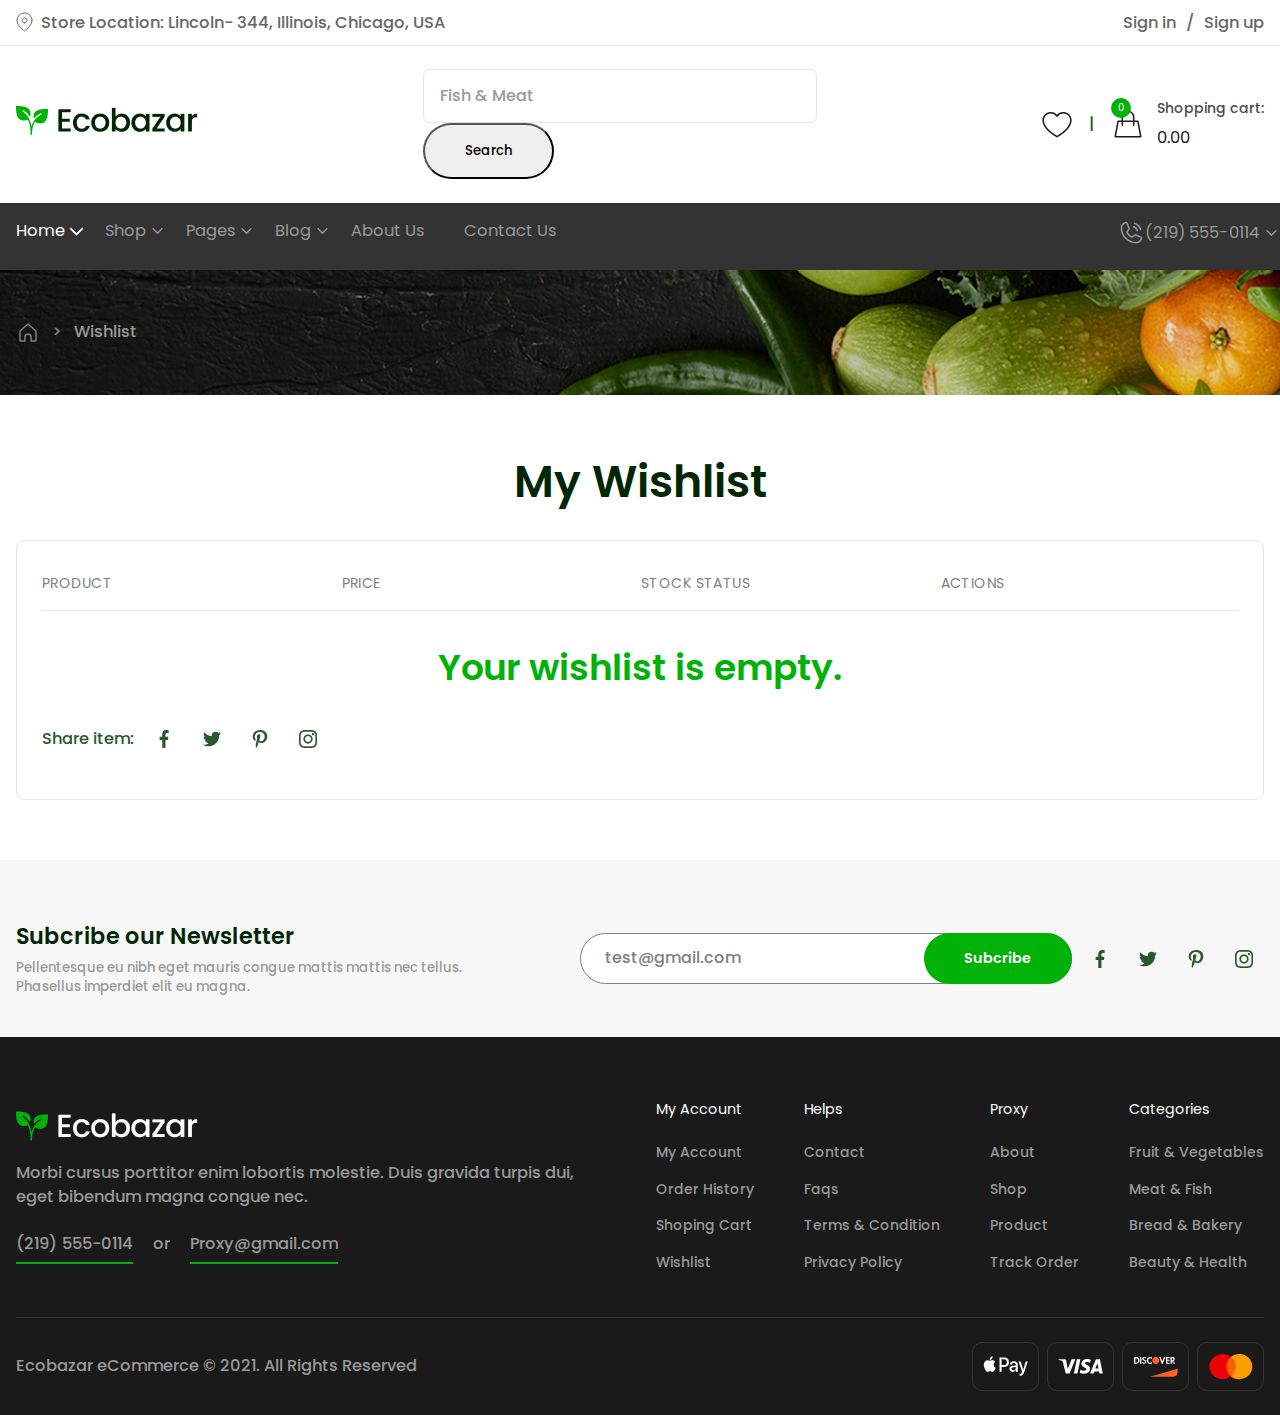
<file: wishlist.html>
<!DOCTYPE html>
<html lang="en">
<head>
    <meta charset="UTF-8">
    <meta name="viewport" content="width=device-width, initial-scale=1.0 ,  user-scalable=no, maximum-scale=1.0, minimum-scale=1.0">
    <title>Ecobazar |  Wishlist</title>
    <link rel="icon" href="./images/Web_icon_logo.png">
    <link rel="stylesheet" href="./styles/main.css">
    <script src="./scripts/main.js" type="module" defer></script>
</head>
<body data-js-wishlist data-js-shop-cart>
    <header class="header" data-js-header >
        <div class="header__promo">
            <div class="header__promo-inner container">
                <div class="header__promo-start ">
                <address class="header__promo-address">
                <svg xmlns="http://www.w3.org/2000/svg" width="17" height="20" viewBox="0 0 17 20" fill="none">
                <path d="M16 8.36364C16 14.0909 8.5 19 8.5 19C8.5 19 1 14.0909 1 8.36364C1 6.41068 1.79018 4.53771 3.1967 3.15676C4.60322 1.77581 6.51088 1 8.5 1C10.4891 1 12.3968 1.77581 13.8033 3.15676C15.2098 4.53771 16 6.41068 16 8.36364Z" stroke="#666666" stroke-linecap="round" stroke-linejoin="round"/>
                <path d="M8.5 10.8182C9.88071 10.8182 11 9.71925 11 8.36364C11 7.00803 9.88071 5.90909 8.5 5.90909C7.11929 5.90909 6 7.00803 6 8.36364C6 9.71925 7.11929 10.8182 8.5 10.8182Z" stroke="#666666" stroke-linecap="round" stroke-linejoin="round"/>
                </svg>           Store Location: Lincoln- 344, Illinois, Chicago, USA</address>
                </div>
                <div class="header__promo-end">
                    <ul class="promo__list">
                        <li class="promo__item">
                            <div class="select">
                            <label for="changeLanguageSelect" class="select__label visually-hidden">Change language </label>
                            <select id="changeLanguageSelect" class="select__control">
                                <option value="Eng" class="select__option">Eng</option>
                            </select>
                            </div>
                        </li>
                        <li class="promo__item">
                            <div class="select">
                            <label for="changeCurrencySelect" class="select__label visually-hidden">Change currency</label>
                            <select id="changeCurrencySelect" class="select__control">
                                <option value="USD" class="select__option">USD</option>
                            </select>
                            </div>
                        </li>
                        <li class="promo__item">
                            <a href="#" class="promo__link">Sign in</a>
                        </li>                        
                        <li class="promo__item">
                            <a href="#" class="promo__link">Sign up</a>
                        </li>
                    </ul>
                </div>
                <div class="header__overlay visible-mobile" data-js-header-overlay>
                <nav class="header__menu container">
                    <div class="header__menu-start">
                    <ul class="header__menu-list">
                        <li class="header__menu-item">
                            <a href="#" class="header__menu-link is-active">Home</a>
                        </li>
                        <li class="header__menu-item">
                            <a href="#" class="header__menu-link ">Shop</a>
                        </li>
                        <li class="header__menu-item">
                            <a href="#" class="header__menu-link ">Pages</a>
                        </li>
                        <li class="header__menu-item">
                            <a href="#" class="header__menu-link ">Blog</a>
                        </li>
                        <li class="header__menu-item">
                            <a href="#" class="header__menu-link ">About Us</a>
                        </li>
                        <li class="header__menu-item">
                            <a href="#" class="header__menu-link ">Contact Us</a>
                        </li>
                         </ul>
                         </div>
                    <div class="header__menu-end">
                            <ul class="header__menu-list">
                               <li class="header__menu-item">
                            <a href="tel:2195550114" class="header__menu-link "><svg width="28" height="28" viewBox="0 0 28 28" fill="none" xmlns="http://www.w3.org/2000/svg">
                            <path d="M17.4359 4.375C18.9193 4.77396 20.2718 5.55567 21.358 6.64184C22.4441 7.72801 23.2258 9.08051 23.6248 10.5639" stroke="white" stroke-width="1.5" stroke-linecap="round" stroke-linejoin="round"/>
                            <path d="M16.5306 7.75687C17.4205 7.99625 18.2318 8.46521 18.8833 9.11678C19.5349 9.76835 20.0039 10.5797 20.2433 11.4695" stroke="white" stroke-width="1.5" stroke-linecap="round" stroke-linejoin="round"/>
                            <path d="M10.115 13.6517C11.0224 15.5074 12.5263 17.0049 14.3859 17.9042C14.522 17.9688 14.6727 17.9966 14.8229 17.9851C14.9731 17.9736 15.1178 17.9231 15.2425 17.8386L17.9812 16.0134C18.1022 15.9326 18.2414 15.8833 18.3862 15.8698C18.5311 15.8564 18.677 15.8793 18.8107 15.9364L23.9339 18.1326C24.1079 18.2065 24.2532 18.335 24.3479 18.4987C24.4426 18.6623 24.4815 18.8523 24.4589 19.04C24.2967 20.307 23.6784 21.4714 22.7196 22.3154C21.7608 23.1593 20.5273 23.6249 19.25 23.625C15.3049 23.625 11.5214 22.0578 8.73179 19.2682C5.94218 16.4786 4.375 12.6951 4.375 8.75C4.37512 7.47279 4.84074 6.23941 5.68471 5.28077C6.52867 4.32213 7.6931 3.70396 8.96 3.542C9.14771 3.51936 9.33769 3.55832 9.50134 3.653C9.66499 3.74769 9.79345 3.89298 9.86738 4.067L12.0654 9.1945C12.1219 9.32698 12.1449 9.47137 12.1322 9.61485C12.1195 9.75833 12.0716 9.89647 11.9928 10.017L10.1728 12.7977C10.0901 12.923 10.0414 13.0675 10.0313 13.2171C10.0212 13.3668 10.05 13.5165 10.115 13.6517V13.6517Z" stroke="white" stroke-width="1.5" stroke-linecap="round" stroke-linejoin="round"/>
                            </svg> (219) 555-0114</a>
                                </li>
                            </ul>
                         </div>
                </nav>
                </div>
                 <button 
                    class="header__burger-button burger-button visible-mobile" 
                    type="button"
                    title="open menu"
                    aria-label="Open menu"
                    data-js-header-burger-button
                    >
                    <span class="burger-button__line"></span>
                    <span class="burger-button__line"></span>
                    <span class="burger-button__line"></span>
                 </button>
            </div>
        </div>
        <div class="header__center">
            <div class="header__center-inner container">
                <div class="header__center-start">
                    <a href="./index.html" class="header__center-start-logo">
                    <img 
                    src="./images/Logo.png" 
                    alt="Ecobazar"
                    width="183"
                    height="38"
                    >
                </a>
                </div>
                <div class="header__center-center">
                    <div class="header__center-search">
                        <form class="field header__center-field">
                            <label for="search" class="field__label visually-hidden">Seacrh</label>
                            <input type="text" class="field__control field__control--header" placeholder="Fish & Meat" id="search">
                            <button class="button field__button field__button--header p14" type="button">Search</button>
                        </form>
                    </div>
                </div>
                <div class="header__center-end">
                    <ul class="center__list" data-js-shop-cart-open>
                        <li class="center__item">
                            <a href="./wishlist.html" class="center__link" data-js-wishlist-red-icon>
                                <img 
                                src="./icons/header/Heart.svg" 
                                alt="" 
                                class="center__image"
                                width="32"
                                height="32"
                                title="Your Wishlist"
                                >
                            </a>
                        </li>
                        <li class="center__item" data-js-show-shop-popup>
                            <a href="#" class="center__link" >
                                <img 
                                src="./icons/header/Bag.svg" 
                                alt="" 
                                class="center__image"
                                width="34"
                                height="34"
                                title="Choosed product"
                                >
                                <span class="center__link-icon" data-js-header-product-counter>0</span>
                                <div class="center__total-info">
                                <p class="center__title">Shopping cart:</p>
                                <p class="center__price"><span  data-js-header-total-price>$0.00</span></p>
                                </div>
                            </a>
                        </li>
                    </ul>
                </div>
            </div>
        </div>
        <div class="header__extra hidden-mobile">
            <div class="header__extra-inner ">
                <nav class="header__menu container">
                    <div class="header__menu-start">
                    <ul class="header__menu-list">
                        <li class="header__menu-item">
                            <a href="#" class="header__menu-link is-active">Home</a>
                        </li>
                        <li class="header__menu-item">
                            <a href="#" class="header__menu-link ">Shop</a>
                        </li>
                        <li class="header__menu-item">
                            <a href="#" class="header__menu-link ">Pages</a>
                        </li>
                        <li class="header__menu-item">
                            <a href="#" class="header__menu-link ">Blog</a>
                        </li>
                        <li class="header__menu-item">
                            <a href="#" class="header__menu-link ">About Us</a>
                        </li>
                        <li class="header__menu-item">
                            <a href="#" class="header__menu-link ">Contact Us</a>
                        </li>
                         </ul>
                         </div>
                    <div class="header__menu-end">
                            <ul class="header__menu-list">
                               <li class="header__menu-item">
                            <a href="tel:2195550114" class="header__menu-link "><svg width="28" height="28" viewBox="0 0 28 28" fill="none" xmlns="http://www.w3.org/2000/svg">
<path d="M17.4359 4.375C18.9193 4.77396 20.2718 5.55567 21.358 6.64184C22.4441 7.72801 23.2258 9.08051 23.6248 10.5639" stroke="white" stroke-width="1.5" stroke-linecap="round" stroke-linejoin="round"/>
<path d="M16.5306 7.75687C17.4205 7.99625 18.2318 8.46521 18.8833 9.11678C19.5349 9.76835 20.0039 10.5797 20.2433 11.4695" stroke="white" stroke-width="1.5" stroke-linecap="round" stroke-linejoin="round"/>
<path d="M10.115 13.6517C11.0224 15.5074 12.5263 17.0049 14.3859 17.9042C14.522 17.9688 14.6727 17.9966 14.8229 17.9851C14.9731 17.9736 15.1178 17.9231 15.2425 17.8386L17.9812 16.0134C18.1022 15.9326 18.2414 15.8833 18.3862 15.8698C18.5311 15.8564 18.677 15.8793 18.8107 15.9364L23.9339 18.1326C24.1079 18.2065 24.2532 18.335 24.3479 18.4987C24.4426 18.6623 24.4815 18.8523 24.4589 19.04C24.2967 20.307 23.6784 21.4714 22.7196 22.3154C21.7608 23.1593 20.5273 23.6249 19.25 23.625C15.3049 23.625 11.5214 22.0578 8.73179 19.2682C5.94218 16.4786 4.375 12.6951 4.375 8.75C4.37512 7.47279 4.84074 6.23941 5.68471 5.28077C6.52867 4.32213 7.6931 3.70396 8.96 3.542C9.14771 3.51936 9.33769 3.55832 9.50134 3.653C9.66499 3.74769 9.79345 3.89298 9.86738 4.067L12.0654 9.1945C12.1219 9.32698 12.1449 9.47137 12.1322 9.61485C12.1195 9.75833 12.0716 9.89647 11.9928 10.017L10.1728 12.7977C10.0901 12.923 10.0414 13.0675 10.0313 13.2171C10.0212 13.3668 10.05 13.5165 10.115 13.6517V13.6517Z" stroke="white" stroke-width="1.5" stroke-linecap="round" stroke-linejoin="round"/>
</svg>                  (219) 555-0114</a>
                                </li>
                            </ul>
                         </div>
                </nav>
            </div>
        </div>
    </header>


    <main>
        <section class="hero-alt" aria-labelledby="hero-alt-title">
            <div class="hero-alt__inner ">
                <div class="hero-alt__body container">
                    <h1 class="hero-alt__title visually-hidden">Navigation menu</h1>
                    <nav class="hero-alt__menu">
                        <ul class="hero-alt__menu-list">
                            <li class="hero-alt__menu-item">
                                <a href="./index.html" class="hero-alt__menu-link">
                                    <img 
                                    src="./icons/hero-alt/1.svg" 
                                    alt=""
                                    title="Home Page"
                                    width="24"
                                    height="24"
                                    loading="lazy"
                                    >
                                </a>
                            </li>
                            <li class="hero-alt__menu-item">
                                <a href="#" class="hero-alt__menu-link">
                                    Wishlist
                                </a>
                            </li>
                        </ul>
                    </nav>
                </div>
            </div>
        </section>

        <section class="section" aria-labelledby="wishlist-title" >
            <header class="section__header">
                <div class="section__header-inner container">
                    <div class="section__header-info--center">
                    <h2 class="section__header-title" id="wishlist-title">My Wishlist</h2>
                    </div>
                </div>
            </header>
            <div class="section__body">
                <div class="section__body-inner container">
                    <div class="wishlist" >
                    <table class="wishlist__table">
                        <thead class="wishlist__header hidden-mobile">
                            <tr class="wishlist__header-inner">
                                <th class="wishlist__header-title">Product</th>
                                <th class="wishlist__header-title">Price</th>
                                <th class="wishlist__header-title">Stock Status</th>
                                <th class="wishlist__header-title">Actions</th>
                            </tr>
                        </thead>
                        <tbody class="wishlist__body" id="wishlist-body" data-js-display-wishlist>

                        </tbody>
                        <tfoot class="wishlist__footer">
                            <tr class="wishlist__footer-inner">
                                <td colspan="4" class="wishlist__footer-soc1als"> 
                                    <div class="quick-view__soc1als">
                                        <p class="quick-view__soc1als-title">Share item:</p>
                                        <div class="soc1als">
                                            <ul class="soc1als__list">
                                                <li class="soc1als__item" title="Facebook" aria-label="Facebook">
                                                    <a href="#" class="soc1als__link">
                                                        <svg width="10" height="18" viewBox="0 0 10 18" fill="none" xmlns="http://www.w3.org/2000/svg">
                                                        <path d="M7.99776 2.98875H9.64101V0.12675C9.35751 0.08775 8.38251 0 7.24701 0C4.87776 0 3.25476 1.49025 3.25476 4.22925V6.75H0.640259V9.9495H3.25476V18H6.46026V9.95025H8.96901L9.36726 6.75075H6.45951V4.5465C6.46026 3.62175 6.70926 2.98875 7.99776 2.98875Z" fill="white"/>
                                                        </svg>
                                                    </a>
                                                </li>
                                                <li class="soc1als__item" title="Twitter" aria-label="Twitter">
                                                    <a href="#" class="soc1als__link">
                                                        <svg width="18" height="16" viewBox="0 0 18 16" fill="none" xmlns="http://www.w3.org/2000/svg">
                                                        <path d="M18 2.41888C17.3306 2.7125 16.6174 2.90713 15.8737 3.00163C16.6388 2.54488 17.2226 1.82713 17.4971 0.962C16.7839 1.38725 15.9964 1.68763 15.1571 1.85525C14.4799 1.13413 13.5146 0.6875 12.4616 0.6875C10.4186 0.6875 8.77387 2.34575 8.77387 4.37863C8.77387 4.67113 8.79862 4.95238 8.85938 5.22013C5.7915 5.0705 3.07687 3.60013 1.25325 1.36025C0.934875 1.91263 0.748125 2.54488 0.748125 3.2255C0.748125 4.5035 1.40625 5.63638 2.38725 6.29225C1.79437 6.281 1.21275 6.10888 0.72 5.83775C0.72 5.849 0.72 5.86363 0.72 5.87825C0.72 7.6715 1.99912 9.161 3.6765 9.50413C3.37612 9.58625 3.04875 9.62563 2.709 9.62563C2.47275 9.62563 2.23425 9.61213 2.01038 9.56263C2.4885 11.024 3.84525 12.0984 5.4585 12.1333C4.203 13.1154 2.60888 13.7071 0.883125 13.7071C0.5805 13.7071 0.29025 13.6936 0 13.6565C1.63462 14.7106 3.57188 15.3125 5.661 15.3125C12.4515 15.3125 16.164 9.6875 16.164 4.81175C16.164 4.64863 16.1584 4.49113 16.1505 4.33475C16.8829 3.815 17.4982 3.16588 18 2.41888Z" fill="#4D4D4D"/>
                                                        </svg>
                                                    </a>
                                                </li>
                                                <li class="soc1als__item" title="Pinterest" aria-label="Pinterest">
                                                    <a href="#" class="soc1als__link">
                                                        <svg width="16" height="18" viewBox="0 0 16 18" fill="none" xmlns="http://www.w3.org/2000/svg">
                                                        <path d="M8.24471 0C3.31136 0 0.687744 3.16139 0.687744 6.60855C0.687744 8.20724 1.58103 10.2008 3.01097 10.8331C3.22811 10.931 3.34624 10.8894 3.39462 10.688C3.43737 10.535 3.62525 9.79807 3.71638 9.45042C3.74451 9.33904 3.72988 9.24229 3.63988 9.13766C3.16511 8.58864 2.78821 7.58847 2.78821 6.65017C2.78821 4.24594 4.69967 1.91146 7.9522 1.91146C10.7648 1.91146 12.7325 3.73854 12.7325 6.35204C12.7325 9.30529 11.1698 11.3484 9.13912 11.3484C8.0152 11.3484 7.17816 10.4663 7.44367 9.37505C7.76431 8.07561 8.39321 6.6783 8.39321 5.74113C8.39321 4.90072 7.91844 4.20544 6.94865 4.20544C5.80447 4.20544 4.87631 5.33837 4.87631 6.85943C4.87631 7.82585 5.21832 8.47838 5.21832 8.47838C5.21832 8.47838 4.08652 13.0506 3.87614 13.9045C3.52062 15.3502 3.92451 17.6914 3.95939 17.8928C3.98077 18.0042 4.10565 18.0391 4.1754 17.9479C4.28678 17.8017 5.65484 15.8497 6.03848 14.4389C6.17799 13.9248 6.75064 11.84 6.75064 11.84C7.12753 12.5207 8.21546 13.0911 9.37426 13.0911C12.8214 13.0911 15.3123 10.0613 15.3123 6.30141C15.2999 2.69675 12.215 0 8.24471 0Z" fill="#4D4D4D"/>
                                                        </svg>
                                                    </a>
                                                </li>
                                                <li class="soc1als__item" title="Instagram" aria-label="Instagram">
                                                    <a href="#" class="soc1als__link">
                                                        <svg width="18" height="18" viewBox="0 0 18 18" fill="none" xmlns="http://www.w3.org/2000/svg">
                                                        <g clip-path="url(#clip0_2022_1772)">
                                                        <path d="M17.9824 5.29205C17.9402 4.33564 17.7855 3.67812 17.564 3.10836C17.3354 2.50359 16.9838 1.96213 16.5231 1.51201C16.073 1.05489 15.528 0.699691 14.9302 0.474702C14.3571 0.253147 13.703 0.0984842 12.7466 0.0563159C11.7831 0.0105764 11.4772 0 9.03336 0C6.58953 0 6.28364 0.0105764 5.32366 0.0527447C4.36725 0.0949129 3.70973 0.249713 3.14011 0.471131C2.5352 0.699691 1.99374 1.05132 1.54363 1.51201C1.08651 1.96213 0.731444 2.50716 0.506318 3.10493C0.284763 3.67812 0.1301 4.33207 0.087932 5.28848C0.0421926 6.25203 0.0316162 6.55792 0.0316162 9.00176C0.0316162 11.4456 0.0421926 11.7515 0.0843608 12.7115C0.126529 13.6679 0.281329 14.3254 0.502884 14.8952C0.731444 15.4999 1.08651 16.0414 1.54363 16.4915C1.99374 16.9486 2.53877 17.3038 3.13654 17.5288C3.70973 17.7504 4.36368 17.905 5.32022 17.9472C6.28007 17.9895 6.58609 17.9999 9.02993 17.9999C11.4738 17.9999 11.7797 17.9895 12.7396 17.9472C13.696 17.905 14.3536 17.7504 14.9232 17.5288C16.1329 17.0611 17.0893 16.1047 17.557 14.8952C17.7784 14.322 17.9332 13.6679 17.9754 12.7115C18.0175 11.7515 18.0281 11.4456 18.0281 9.00176C18.0281 6.55792 18.0245 6.25203 17.9824 5.29205ZM16.3614 12.6411C16.3227 13.5202 16.175 13.9949 16.052 14.3114C15.7495 15.0956 15.1271 15.7179 14.343 16.0204C14.0265 16.1434 13.5484 16.2911 12.6727 16.3297C11.7233 16.372 11.4386 16.3824 9.03693 16.3824C6.63527 16.3824 6.34696 16.372 5.40099 16.3297C4.52191 16.2911 4.04721 16.1434 3.73074 16.0204C3.34052 15.8761 2.98531 15.6476 2.697 15.3487C2.39812 15.0568 2.16956 14.7052 2.02533 14.315C1.90226 13.9985 1.75461 13.5202 1.71601 12.6447C1.6737 11.6953 1.66326 11.4104 1.66326 9.00876C1.66326 6.60709 1.6737 6.31878 1.71601 5.37295C1.75461 4.49387 1.90226 4.01917 2.02533 3.7027C2.16956 3.31234 2.39812 2.95727 2.70058 2.66883C2.99232 2.36994 3.34395 2.14138 3.73431 1.99729C4.05078 1.87422 4.52905 1.72656 5.40456 1.68783C6.35396 1.64566 6.63884 1.63508 9.04037 1.63508C11.4456 1.63508 11.7303 1.64566 12.6763 1.68783C13.5554 1.72656 14.0301 1.87422 14.3466 1.99729C14.7368 2.14138 15.092 2.36994 15.3803 2.66883C15.6792 2.96071 15.9077 3.31234 16.052 3.7027C16.175 4.01917 16.3227 4.49731 16.3614 5.37295C16.4036 6.32236 16.4142 6.60709 16.4142 9.00876C16.4142 11.4104 16.4036 11.6917 16.3614 12.6411Z" fill="#4D4D4D"/>
                                                        <path d="M9.03337 4.37793C6.48061 4.37793 4.40942 6.44898 4.40942 9.00188C4.40942 11.5548 6.48061 13.6258 9.03337 13.6258C11.5863 13.6258 13.6573 11.5548 13.6573 9.00188C13.6573 6.44898 11.5863 4.37793 9.03337 4.37793ZM9.03337 12.0013C7.37727 12.0013 6.03393 10.6581 6.03393 9.00188C6.03393 7.34564 7.37727 6.00244 9.03337 6.00244C10.6896 6.00244 12.0328 7.34564 12.0328 9.00188C12.0328 10.6581 10.6896 12.0013 9.03337 12.0013Z" fill="#4D4D4D"/>
                                                        <path d="M14.9197 4.19521C14.9197 4.79133 14.4364 5.27469 13.8401 5.27469C13.244 5.27469 12.7606 4.79133 12.7606 4.19521C12.7606 3.59894 13.244 3.11572 13.8401 3.11572C14.4364 3.11572 14.9197 3.59894 14.9197 4.19521Z" fill="#4D4D4D"/>
                                                        </g>
                                                        <defs>
                                                        <clipPath id="clip0_2022_1772">
                                                        <rect width="18" height="18" fill="white"/>
                                                        </clipPath>
                                                        </defs>
                                                        </svg>
                                                    </a>
                                                </li>
                                            </ul>
                                        </div>
                                    </div>
                                </td>
                            </tr>
                        </tfoot>
                    </table>
                </div>
                </div>
            </div>
        </section>

        <section class="section section__bg-gray" aria-labelledby="follow-us-title">
            <div class="section__extra section__extra-bg-gray">
                <div class="section__extra-inner container">
                    <h2 class="section__extra-title visually-hidden" id="follow-us-title">Follow us</h2>
                    <div class="subcribe">
                        <div class="subcribe__body">
                            <h3 class="subcribe__body-title p24">Subcribe our Newsletter</h3>
                            <p class="subcribe__body-subtitle p14">Pellentesque eu nibh eget mauris congue mattis mattis nec tellus. Phasellus imperdiet elit eu magna.</p>
                        </div>
                        <div class="subcribe__description">
                            <div class="subcribe__description-body">
                                <form class="field__subcribe" data-js-form novalidate>
                                    <label for="email" class="field__subcribe-label visually-hidden">Subcribe</label>
                                    <input 
                                    type="email" 
                                    class="field__subcribe-control" 
                                    id="email"
                                     placeholder="test@gmail.com"
                                     required
                                     type="email"
                                     aria-errormessage="email-errors"
                                    pattern="[^@]+@[^@]+\.[a-zA-Z]{3,30}"
                                    title="  
                                    Incorrect value: 
                                    Example: abc@mail.com"
                                    >
                                    <button 
                                    class="field__subcribe-button button button--green p16" 
                                    type="submit">Subcribe</button>
                                     <span class="field__errors" id="email-errors" data-js-form-errors></span> 
                                </form>
                            </div>
                            <div class="subcribe__description-extra">
                                <div class="soc1als">
                                    <ul class="soc1als__list">
                                        <li class="soc1als__item">
                                            <a href="#" class="soc1als__link" title="Facebook" aria-label="Facebook">
                                                <svg width="10" height="18" viewBox="0 0 10 18" fill="none" xmlns="http://www.w3.org/2000/svg">
                                                <path d="M7.99776 2.98875H9.64101V0.12675C9.35751 0.08775 8.38251 0 7.24701 0C4.87776 0 3.25476 1.49025 3.25476 4.22925V6.75H0.640259V9.9495H3.25476V18H6.46026V9.95025H8.96901L9.36726 6.75075H6.45951V4.5465C6.46026 3.62175 6.70926 2.98875 7.99776 2.98875Z" fill="white"/>
                                                </svg>
                                            </a>
                                        </li>
                                        <li class="soc1als__item">
                                            <a href="#" class="soc1als__link" title="Twitter" aria-label="Twitter">
                                                <svg width="18" height="16" viewBox="0 0 18 16" fill="none" xmlns="http://www.w3.org/2000/svg">
                                                <path d="M18 2.41888C17.3306 2.7125 16.6174 2.90713 15.8737 3.00163C16.6388 2.54488 17.2226 1.82713 17.4971 0.962C16.7839 1.38725 15.9964 1.68763 15.1571 1.85525C14.4799 1.13413 13.5146 0.6875 12.4616 0.6875C10.4186 0.6875 8.77387 2.34575 8.77387 4.37863C8.77387 4.67113 8.79862 4.95238 8.85938 5.22013C5.7915 5.0705 3.07687 3.60013 1.25325 1.36025C0.934875 1.91263 0.748125 2.54488 0.748125 3.2255C0.748125 4.5035 1.40625 5.63638 2.38725 6.29225C1.79437 6.281 1.21275 6.10888 0.72 5.83775C0.72 5.849 0.72 5.86363 0.72 5.87825C0.72 7.6715 1.99912 9.161 3.6765 9.50413C3.37612 9.58625 3.04875 9.62563 2.709 9.62563C2.47275 9.62563 2.23425 9.61213 2.01038 9.56263C2.4885 11.024 3.84525 12.0984 5.4585 12.1333C4.203 13.1154 2.60888 13.7071 0.883125 13.7071C0.5805 13.7071 0.29025 13.6936 0 13.6565C1.63462 14.7106 3.57188 15.3125 5.661 15.3125C12.4515 15.3125 16.164 9.6875 16.164 4.81175C16.164 4.64863 16.1584 4.49113 16.1505 4.33475C16.8829 3.815 17.4982 3.16588 18 2.41888Z" fill="#4D4D4D"/>
                                                </svg>
                                            </a>
                                        </li>
                                        <li class="soc1als__item" title="Pinterest" aria-label="Pinterest">
                                            <a href="#" class="soc1als__link">
                                                <svg width="16" height="18" viewBox="0 0 16 18" fill="none" xmlns="http://www.w3.org/2000/svg">
                                                <path d="M8.24471 0C3.31136 0 0.687744 3.16139 0.687744 6.60855C0.687744 8.20724 1.58103 10.2008 3.01097 10.8331C3.22811 10.931 3.34624 10.8894 3.39462 10.688C3.43737 10.535 3.62525 9.79807 3.71638 9.45042C3.74451 9.33904 3.72988 9.24229 3.63988 9.13766C3.16511 8.58864 2.78821 7.58847 2.78821 6.65017C2.78821 4.24594 4.69967 1.91146 7.9522 1.91146C10.7648 1.91146 12.7325 3.73854 12.7325 6.35204C12.7325 9.30529 11.1698 11.3484 9.13912 11.3484C8.0152 11.3484 7.17816 10.4663 7.44367 9.37505C7.76431 8.07561 8.39321 6.6783 8.39321 5.74113C8.39321 4.90072 7.91844 4.20544 6.94865 4.20544C5.80447 4.20544 4.87631 5.33837 4.87631 6.85943C4.87631 7.82585 5.21832 8.47838 5.21832 8.47838C5.21832 8.47838 4.08652 13.0506 3.87614 13.9045C3.52062 15.3502 3.92451 17.6914 3.95939 17.8928C3.98077 18.0042 4.10565 18.0391 4.1754 17.9479C4.28678 17.8017 5.65484 15.8497 6.03848 14.4389C6.17799 13.9248 6.75064 11.84 6.75064 11.84C7.12753 12.5207 8.21546 13.0911 9.37426 13.0911C12.8214 13.0911 15.3123 10.0613 15.3123 6.30141C15.2999 2.69675 12.215 0 8.24471 0Z" fill="#4D4D4D"/>
                                                </svg>
                                            </a>
                                        </li>
                                        <li class="soc1als__item" title="Instagram" aria-label="Instagram">
                                            <a href="#" class="soc1als__link">
                                                <svg width="18" height="18" viewBox="0 0 18 18" fill="none" xmlns="http://www.w3.org/2000/svg">
                                                <g clip-path="url(#clip0_2022_1772)">
                                                <path d="M17.9824 5.29205C17.9402 4.33564 17.7855 3.67812 17.564 3.10836C17.3354 2.50359 16.9838 1.96213 16.5231 1.51201C16.073 1.05489 15.528 0.699691 14.9302 0.474702C14.3571 0.253147 13.703 0.0984842 12.7466 0.0563159C11.7831 0.0105764 11.4772 0 9.03336 0C6.58953 0 6.28364 0.0105764 5.32366 0.0527447C4.36725 0.0949129 3.70973 0.249713 3.14011 0.471131C2.5352 0.699691 1.99374 1.05132 1.54363 1.51201C1.08651 1.96213 0.731444 2.50716 0.506318 3.10493C0.284763 3.67812 0.1301 4.33207 0.087932 5.28848C0.0421926 6.25203 0.0316162 6.55792 0.0316162 9.00176C0.0316162 11.4456 0.0421926 11.7515 0.0843608 12.7115C0.126529 13.6679 0.281329 14.3254 0.502884 14.8952C0.731444 15.4999 1.08651 16.0414 1.54363 16.4915C1.99374 16.9486 2.53877 17.3038 3.13654 17.5288C3.70973 17.7504 4.36368 17.905 5.32022 17.9472C6.28007 17.9895 6.58609 17.9999 9.02993 17.9999C11.4738 17.9999 11.7797 17.9895 12.7396 17.9472C13.696 17.905 14.3536 17.7504 14.9232 17.5288C16.1329 17.0611 17.0893 16.1047 17.557 14.8952C17.7784 14.322 17.9332 13.6679 17.9754 12.7115C18.0175 11.7515 18.0281 11.4456 18.0281 9.00176C18.0281 6.55792 18.0245 6.25203 17.9824 5.29205ZM16.3614 12.6411C16.3227 13.5202 16.175 13.9949 16.052 14.3114C15.7495 15.0956 15.1271 15.7179 14.343 16.0204C14.0265 16.1434 13.5484 16.2911 12.6727 16.3297C11.7233 16.372 11.4386 16.3824 9.03693 16.3824C6.63527 16.3824 6.34696 16.372 5.40099 16.3297C4.52191 16.2911 4.04721 16.1434 3.73074 16.0204C3.34052 15.8761 2.98531 15.6476 2.697 15.3487C2.39812 15.0568 2.16956 14.7052 2.02533 14.315C1.90226 13.9985 1.75461 13.5202 1.71601 12.6447C1.6737 11.6953 1.66326 11.4104 1.66326 9.00876C1.66326 6.60709 1.6737 6.31878 1.71601 5.37295C1.75461 4.49387 1.90226 4.01917 2.02533 3.7027C2.16956 3.31234 2.39812 2.95727 2.70058 2.66883C2.99232 2.36994 3.34395 2.14138 3.73431 1.99729C4.05078 1.87422 4.52905 1.72656 5.40456 1.68783C6.35396 1.64566 6.63884 1.63508 9.04037 1.63508C11.4456 1.63508 11.7303 1.64566 12.6763 1.68783C13.5554 1.72656 14.0301 1.87422 14.3466 1.99729C14.7368 2.14138 15.092 2.36994 15.3803 2.66883C15.6792 2.96071 15.9077 3.31234 16.052 3.7027C16.175 4.01917 16.3227 4.49731 16.3614 5.37295C16.4036 6.32236 16.4142 6.60709 16.4142 9.00876C16.4142 11.4104 16.4036 11.6917 16.3614 12.6411Z" fill="#4D4D4D"/>
                                                <path d="M9.03337 4.37793C6.48061 4.37793 4.40942 6.44898 4.40942 9.00188C4.40942 11.5548 6.48061 13.6258 9.03337 13.6258C11.5863 13.6258 13.6573 11.5548 13.6573 9.00188C13.6573 6.44898 11.5863 4.37793 9.03337 4.37793ZM9.03337 12.0013C7.37727 12.0013 6.03393 10.6581 6.03393 9.00188C6.03393 7.34564 7.37727 6.00244 9.03337 6.00244C10.6896 6.00244 12.0328 7.34564 12.0328 9.00188C12.0328 10.6581 10.6896 12.0013 9.03337 12.0013Z" fill="#4D4D4D"/>
                                                <path d="M14.9197 4.19521C14.9197 4.79133 14.4364 5.27469 13.8401 5.27469C13.244 5.27469 12.7606 4.79133 12.7606 4.19521C12.7606 3.59894 13.244 3.11572 13.8401 3.11572C14.4364 3.11572 14.9197 3.59894 14.9197 4.19521Z" fill="#4D4D4D"/>
                                                </g>
                                                <defs>
                                                <clipPath id="clip0_2022_1772">
                                                <rect width="18" height="18" fill="white"/>
                                                </clipPath>
                                                </defs>
                                                </svg>
                                            </a>
                                        </li>
                                    </ul>
                                </div>
                            </div>
                        </div>
                    </div>
                </div>
            </div>
        </section>
    </main>

    <footer class="footer">
        <div class="footer__inner container">
            <div class="footer__body">
               <nav class="footer__menu">
                <div class="footer__start">
                    <div class="footer__menu-info">
                        <img 
                        src="./images/Logo-white.png" 
                        alt="Ecobazar"
                        width="183"
                        height="38"
                        loading="lazy" 
                        class="footer__menu-logo">
                        <p class="footer__menu-description">Morbi cursus porttitor enim lobortis molestie. Duis gravida turpis dui, eget bibendum magna congue nec.</p>
                        <div class="footer__menu-contact">
                            <a href="tel:2195550114" class="footer__menu-phone">(219) 555-0114</a>
                            <span>or</span>
                            <a href="mailto:Proxy@gmail.com" class="footer__menu-email">Proxy@gmail.com</a>
                        </div>
                    </div>
                </div>
                <div class="footer__end">
                        <div class="footer__menu-column">
                            <a href="#" class="footer__menu-main-link p16">My Account</a>
                            <ul class="footer__menu-list">
                                <li class="footer__menu-item">
                                    <a href="#" class="footer__menu-link">My Account</a>
                                </li>
                                <li class="footer__menu-item">
                                    <a href="#" class="footer__menu-link">Order History</a>
                                </li>
                                <li class="footer__menu-item">
                                    <a href="#" class="footer__menu-link">Shoping Cart</a>
                                </li>
                                <li class="footer__menu-item">
                                    <a href="#" class="footer__menu-link">Wishlist</a>
                                </li>
                            </ul>
                        </div>
                        <div class="footer__menu-column">
                            <a href="#" class="footer__menu-main-link p16">Helps</a>
                            <ul class="footer__menu-list">
                                <li class="footer__menu-item">
                                    <a href="#" class="footer__menu-link">Contact</a>
                                </li>
                                <li class="footer__menu-item">
                                    <a href="#" class="footer__menu-link"> Faqs</a>
                                </li>
                                <li class="footer__menu-item">
                                    <a href="#" class="footer__menu-link">Terms & Condition</a>
                                </li>
                                <li class="footer__menu-item">
                                    <a href="#" class="footer__menu-link">Privacy Policy</a>
                                </li>
                            </ul>
                        </div>
                        <div class="footer__menu-column">
                            <a href="#" class="footer__menu-main-link p16">Proxy</a>
                            <ul class="footer__menu-list">
                                <li class="footer__menu-item">
                                    <a href="#" class="footer__menu-link">About</a>
                                </li>
                                <li class="footer__menu-item">
                                    <a href="#" class="footer__menu-link">Shop</a>
                                </li>
                                <li class="footer__menu-item">
                                    <a href="#" class="footer__menu-link">Product</a>
                                </li>
                                <li class="footer__menu-item">
                                    <a href="#" class="footer__menu-link">Track Order</a>
                                </li>
                            </ul>
                        </div>
                        <div class="footer__menu-column">
                            <a href="#" class="footer__menu-main-link p16">Categories</a>
                            <ul class="footer__menu-list">
                                <li class="footer__menu-item">
                                    <a href="#" class="footer__menu-link">Fruit & Vegetables</a>
                                </li>
                                <li class="footer__menu-item">
                                    <a href="#" class="footer__menu-link">Meat & Fish</a>
                                </li>
                                <li class="footer__menu-item">
                                    <a href="#" class="footer__menu-link">Bread & Bakery</a>
                                </li>
                                <li class="footer__menu-item">
                                    <a href="#" class="footer__menu-link">Beauty & Health</a>
                                </li>
                            </ul>
                        </div>
                </div>
              </nav>
            </div>
            <div class="footer__extra">
                <p class="footer__copyright">
                    Ecobazar eCommerce © <time datetime="2021">2021</time>. All Rights Reserved
                </p>
                <div class="footer__pay-method pay-method">
                    <ul class="pay-method__list">
                        <li class="pay-method__item">
                            <a href="#" class="pay-method__link">
                                <img 
                                src="./icons/pay-method/1.svg" 
                                alt="Pay method apple pay" 
                                class="pay-method__image"
                                width="45"
                                height="32"
                                loading="lazy"
                                title="Apple pay"
                                aria-label="Apple pay"
                                />
                            </a>
                        </li>
                        <li class="pay-method__item">
                            <a href="#" class="pay-method__link">
                                <img 
                                src="./icons/pay-method/2.svg" 
                                alt="Pay method apple pay" 
                                class="pay-method__image"
                                width="45"
                                height="32"
                                loading="lazy"
                                title="Visa"
                                aria-label="Visa"
                                />
                            </a>
                        </li>
                        <li class="pay-method__item">
                            <a href="#" class="pay-method__link">
                                <img 
                                src="./icons/pay-method/3.svg" 
                                alt="Pay method apple pay" 
                                class="pay-method__image"
                                width="45"
                                height="32"
                                loading="lazy"
                                title="Discover"
                                aria-label="Discover"
                                />
                            </a>
                        </li>
                        <li class="pay-method__item">
                            <a href="#" class="pay-method__link">
                                <img 
                                src="./icons/pay-method/4.svg" 
                                alt="Pay method apple pay" 
                                class="pay-method__image"
                                width="45"
                                height="32"
                                loading="lazy"
                                title="MasterCard"
                                aria-label="MasterCard"
                                />
                            </a>
                        </li>
                    </ul>
                </div>
            </div>
        </div>
    </footer>

    
    <dialog class="shop-popup" data-js-shop-cart data-js-shop-popup>
        <div class="shop-popup__inner">
            <header class="shop-popup__header">
                <div class="shop-popup__header-inner">
                    <h2 class="shop-popup__header-title">Shopping Card (<span class="shop-popup__title-icon" data-js-header-product-counter>0</span>)</h2>
                    <form class="shop-popup__header-close-button-wrapper" method="dialog">
                        <button class="button shop-popup__header-button " type="button">
                    <svg width="45" height="45" viewBox="0 0 45 45" fill="none" xmlns="http://www.w3.org/2000/svg" 
                    data-js-shop-popup-close-button>
                    <path d="M28.75 16.25L16.25 28.75" stroke="white" stroke-width="1.5" stroke-linecap="round" stroke-linejoin="round"/>
                    <path d="M16.25 16.25L28.75 28.75" stroke="white" stroke-width="1.5" stroke-linecap="round" stroke-linejoin="round"/>
                    </svg></button>
                    </form>
                </div>
            </header>
            <div class="shop-popup__body" >
                <div class="shop-popup__body-inner">
                    <ul class="shop-popup__list" data-js-display-popup-shop-cart>
                        <li class="shop-popup__item">
                            <div class="shop-popup__card">
                                <img 
                                src="./images/popular-product/1.png" 
                                alt="Green Apple" 
                                class="shop-popup__card-image"
                                width="120"
                                height="100"
                                loading="lazy"
                                />
                                <div class="shop-popup__card-info">
                                    <h3 class="shop-popup__card-title p14">Fresh Indian Orange</h3>
                                    <p class="shop-popup__card-description">1kg x <span class="shop-popup__card-span">12.00</span></p>
                                </div>
                                <div class="shop-popup__card-extra">
                                    <button 
                                    class="shop-cart__body-button-close button " 
                                    aria-label="Remove from shop cart" 
                                    title="Remove from shop cart"
                                    data-js-remove-from-shop-cart
                                    data-id="${product.id}"
                                    >
                                        <svg width="24" height="24" viewBox="0 0 45 45" fill="none" xmlns="http://www.w3.org/2000/svg">
                                        <path d="M28.75 16.25L16.25 28.75" stroke="white" stroke-width="1.5" stroke-linecap="round" stroke-linejoin="round"/>
                                        <path d="M16.25 16.25L28.75 28.75" stroke="white" stroke-width="1.5" stroke-linecap="round" stroke-linejoin="round"/>
                                        </svg>
                                    </button>
                                </div>
                            </div>
                        </li>
                    </ul>
                </div>
            </div>
            <div class="shop-popup__extra">
                <div class="shop-popup__extra-inner">
                    <div class="shop-popup__extra-body">
                        <p class="shop-popup__extra-title"><span class="shop-popup__extra-title-icon" data-js-header-product-counter>0</span>Product</p>
                        <p class="shop-popup__extra-total" data-js-header-total-price="">$0.00</p>
                    </div>
                    <div class="shop-popup__extra-extra">
                        <ul class="shop-popup__extra-list">
                            <li class="shop-popup__extra-item">
                                <a href="#" class="shop-popup__extra-button button button--green">Checkout</a>
                            </li>
                            <li class="shop-popup__extra-item">
                                <a href="./shoping-cart.html" class="shop-popup__extra-button button button--gray">Go To Cart</a>
                            </li>
                        </ul>
                    </div>
                </div>
            </div>
        </div>
    </dialog>
</body>
</html>
</file>
<file: styles/main.css>
@charset "UTF-8";
/**
  Нормализация блочной модели
 */
*,
::before,
::after {
  box-sizing: border-box;
}

/**
  Убираем внутренние отступы слева тегам списков,
  у которых есть атрибут class
 */
:where(ul, ol):where([class]) {
  padding-left: 0;
}

/**
  Убираем внешние отступы body и двум другим тегам,
  у которых есть атрибут class
 */
body,
:where(blockquote, figure):where([class]) {
  margin: 0;
}

/**
  Убираем внешние отступы вертикали нужным тегам,
  у которых есть атрибут class
 */
:where(h1,
h2,
h3,
h4,
h5,
h6,
p,
ul,
ol,
dl):where([class]) {
  margin-block: 0;
}

:where(dd[class]) {
  margin-left: 0;
}

:where(fieldset[class]) {
  margin-left: 0;
  padding: 0;
  border: none;
}

/**
  Убираем стандартный маркер маркированному списку,
  у которого есть атрибут class
 */
:where(ul[class]) {
  list-style: none;
}

:where(address[class]) {
  font-style: normal;
}

/**
  Обнуляем вертикальные внешние отступы параграфа,
  объявляем локальную переменную для внешнего отступа вниз,
  чтобы избежать взаимодействие с более сложным селектором
 */
p {
  --paragraphMarginBottom: 24px;
  margin-block: 0;
}

/**
  Внешний отступ вниз для параграфа без атрибута class,
  который расположен не последним среди своих соседних элементов
 */
p:where(:not([class]):not(:last-child)) {
  margin-bottom: var(--paragraphMarginBottom);
}

/**
  Упрощаем работу с изображениями и видео
 */
img,
video {
  display: block;
  max-width: 100%;
  height: auto;
}

/**
  Наследуем свойства шрифт для полей ввода
 */
input,
textarea,
select,
button {
  font: inherit;
}

html {
  /**
    Пригодится в большинстве ситуаций
    (когда, например, нужно будет "прижать" футер к низу сайта)
   */
  height: 100%;
  /**
    Убираем скачок интерфейса по горизонтали
    при появлении / исчезновении скроллбара
   */
}

/**
  Плавный скролл
 */
html,
:has(:target) {
  scroll-behavior: smooth;
}

body {
  /**
    Пригодится в большинстве ситуаций
    (когда, например, нужно будет "прижать" футер к низу сайта)
   */
  min-height: 100%;
  /**
    Унифицированный интерлиньяж
   */
  line-height: 1.5;
}

/**
  Нормализация высоты элемента ссылки при его инспектировании в DevTools
 */
a:where([class]) {
  display: inline-flex;
}

/**
  Курсор-рука при наведении на элемент
 */
button,
label {
  cursor: pointer;
}

/**
  Приводим к единому цвету svg-элементы
  (за исключением тех, у которых уже указан
  атрибут fill со значением 'none' или начинается с 'url')
 */
:where([fill]:not([fill=none],
[fill^=url])) {
  fill: currentColor;
}

/**
  Приводим к единому цвету svg-элементы
  (за исключением тех, у которых уже указан
  атрибут stroke со значением 'none')
 */
:where([stroke]:not([stroke=none],
[stroke^=url])) {
  stroke: currentColor;
}

/**
  Чиним баг задержки смены цвета при взаимодействии с svg-элементами
 */
svg * {
  transition-property: fill, stroke;
}

/**
  Приведение рамок таблиц в классический 'collapse' вид
 */
:where(table) {
  border-collapse: collapse;
  border-color: currentColor;
}

/**
  Удаляем все анимации и переходы для людей,
  которые предпочитают их не использовать
 */
@media (prefers-reduced-motion: reduce) {
  *,
  ::before,
  ::after {
    animation-duration: 0.01ms !important;
    animation-iteration-count: 1 !important;
    transition-duration: 0.01ms !important;
    scroll-behavior: auto !important;
  }
}
@font-face {
  font-family: "Poppins";
  src: url(../fonts/Poppins-Light.woff2) format(woff2);
  font-weight: 300;
  font-style: normal;
  font-display: swap;
}
@font-face {
  font-family: "Poppins";
  src: url(../fonts/Poppins-Medium.woff2) format(woff2);
  font-weight: 400;
  font-style: normal;
  font-display: swap;
}
@font-face {
  font-family: "Poppins";
  src: url(../fonts/Poppins-Regular.woff2) format(woff2);
  font-weight: 500;
  font-style: normal;
  font-display: swap;
}
@font-face {
  font-family: "Poppins";
  src: url(../fonts/Poppins-SemiBold.woff2) format(woff2);
  font-weight: 600;
  font-style: normal;
  font-display: swap;
}
@font-face {
  font-family: "Poppins";
  src: url(../fonts/Poppins-Bold.woff2) format(woff2);
  font-weight: 700;
  font-style: normal;
  font-display: swap;
}
:root {
  --color-dark: #1A1A1A;
  --color-light: #FFF;
  --color-primary: #00B207;
  --color-soft-primary: #84D187;
  --color-hard-primary: #2C742F;
  --color-green-dark: #002603;
  --color-green-500: #618062;
  --color-green-600: #406B42;
  --color-green-400: #7A997C;
  --color-green-700: #2B572E;
  --color-blue: #2388FF;
  --gradient:
   linear-gradient(99deg, rgba(0, 0, 0, 0.60) 10.4%, rgba(0, 0, 0, 0.00) 59.43%),
    lightgray -82.637px -19.855px / 136.966% 120.167% no-repeat;
  --color-gray-100: #E6E6E6;
  --color-gray-300: #B3B3B3;
  --color-gray-800: #333;
  --color-gray-500: #808080;
  --color-gray-400: #999999;
  --color-gray-600: #666;
  --color-gray-light: #F2F2F2;
  --color-gray-700: #4D4D4D;
  --border: 0.0625rem solid var(--color-gray-500);
  --color-red: #EA4B48;
  --color-orange: #FF8A00;
  --container-width: 82.5625rem;
  --container-padding-x: 1rem;
  --transition-duration: 0.2s;
  --font-family-base: "Poppins", sans-serif ;
  --border-radius: 2.5rem;
}

.container {
  max-width: calc(var(--container-width) + var(--container-padding-x) * 2);
  padding-inline: var(--container-padding-x);
  margin-inline: auto;
}

.visually-hidden {
  position: absolute !important;
  width: 1px !important;
  height: 1px !important;
  margin: -1px !important;
  border: 0 !important;
  padding: 0 !important;
  white-space: nowrap !important;
  clip-path: inset(100%) !important;
  clip: rect(0 0 0 0) !important;
  overflow: hidden !important;
}

@media (width <= 47.99875rem) {
  .hidden-mobile {
    display: none !important;
  }
}

@media (width > 47.99875rem) {
  .visible-mobile {
    display: none !important;
  }
}

@media (width <= 31.31125rem) {
  .hidden-mobile-s {
    display: none !important;
  }
}

@media (width > 31.31125rem) {
  .visible-mobile-s {
    display: none !important;
  }
}

@media (width <= 63.99875rem) {
  .hidden-tablet {
    display: none !important;
  }
}

@media (width > 63.99875rem) {
  .visible-tablet {
    display: none !important;
  }
}

@media (width > 90.06125rem) {
  .visible-laptop {
    display: none !important;
  }
}

@media (width <= 90.06125rem) {
  .hidden-laptop {
    display: none !important;
  }
}

.circel-icon {
  position: relative;
  --circleSize: 3.125rem;
  --circleMarginLeft: 1.25rem;
  padding-right: calc(var(--circleSize) + var(--circleMarginLeft));
  min-height: var(--circleSize);
}
@media (width <= 90.06125rem) {
  .circel-icon {
    --circleSize: 2.5rem;
    --circleMarginLeft: 0.875rem;
    row-gap: 0.125rem;
  }
}
@media (width <= 47.99875rem) {
  .circel-icon {
    --circleSize: 2.1875rem;
  }
}
.circel-icon::after {
  width: var(--circleSize);
  height: var(--circleSize);
  position: absolute;
  top: 50%;
  translate: 0 -50%;
  content: "";
  right: 0;
  border-radius: var(--border-radius);
  background: url(../icons/header/Dark-bag.svg) #DAE5DA;
  background-position: center;
  background-repeat: no-repeat;
  transition: var(--transition-duration);
}
@media (any-hover: hover) {
  .circel-icon:hover::after {
    background: url(../icons/White-Bag.svg) var(--color-primary);
    background-position: center;
    background-repeat: no-repeat;
  }
}
@media (any-hover: none) {
  .circel-icon:active::after {
    background: url(../icons/White-Bag.svg) var(--color-primary);
    background-position: center;
    background-repeat: no-repeat;
  }
}

html.is-lock {
  overflow: hidden;
}

section,
body {
  overflow-x: hidden;
}

body {
  font-size: clamp(0.875rem, 0.8112745098rem + 0.2614379085vw, 1.125rem);
  display: flex;
  flex-direction: column;
  font-family: var(--font-family-base);
  background-color: var(--color-light);
  color: var(--color-green-700);
}

footer {
  color: var(--color-green-400);
  background-color: var(--color-green-dark);
}

main {
  flex-grow: 1;
}

h1, .h1,
h2, .h2,
h3, .h3,
h4, .h4,
h5, .h5,
h6, .h6 {
  color: var(--color-green-dark);
}

h1, .h1,
h2, .h2,
h3, .h3 {
  font-weight: 600;
}

h4, .h4,
h5, .h5,
h6, .h6 {
  font-weight: 500;
}

h1, .h1 {
  font-size: clamp(2.25rem, 1.6764705882rem + 2.3529411765vw, 4.5rem);
  line-height: 1.2;
}

h2, .h2 {
  font-size: clamp(1.75rem, 1.3039215686rem + 1.8300653595vw, 3.5rem);
  line-height: 1.2;
}

h3, .h3 {
  font-size: clamp(1.5rem, 1.1176470588rem + 1.568627451vw, 3rem);
  line-height: 1.5;
}

h4, .h4 {
  font-size: clamp(1.25rem, 0.931372549rem + 1.3071895425vw, 2.5rem);
  line-height: 1.5;
}

h5, .h5 {
  font-size: clamp(1.125rem, 0.8382352941rem + 1.1764705882vw, 2.25rem);
  line-height: 1.5;
}

h6, .h6 {
  font-size: clamp(1rem, 0.7450980392rem + 1.045751634vw, 2rem);
  line-height: 1.2;
}

.p24 {
  font-size: clamp(1.25rem, 1.1862745098rem + 0.2614379085vw, 1.5rem);
  line-height: 1.5;
}

.p20 {
  font-size: clamp(1rem, 0.9362745098rem + 0.2614379085vw, 1.25rem);
  line-height: 1.5;
}

.p18 {
  font-size: clamp(0.875rem, 0.8112745098rem + 0.2614379085vw, 1.125rem);
  line-height: 1.5;
}

.p16 {
  font-size: clamp(0.75rem, 0.6862745098rem + 0.2614379085vw, 1rem);
  line-height: 1.5;
}

.p14 {
  font-size: clamp(0.75rem, 0.7181372549rem + 0.1307189542vw, 0.875rem);
  line-height: 1.5;
}

a,
button,
input,
label,
textarea,
select,
svg * {
  transition: var(--transition-duration);
}

a {
  color: inherit;
}
a[class] {
  text-decoration: none;
}

:focus-visible {
  outline: 0.125rem dashed var(--color-dark);
  outline-offset: 0.25rem;
  transition: 0s !important;
}

a[aria-label],
button[aria-label] {
  position: relative;
}
a[aria-label]::before,
button[aria-label]::before {
  position: absolute;
  top: 50%;
  left: 50%;
  translate: -50% -50%;
  width: 2.75rem;
  height: 2.75rem;
  content: "";
}

.button {
  padding: 1rem 2.5rem;
  border-radius: 3.3125rem;
  transition: var(--transition-duration);
}
@media (width <= 47.99875rem) {
  .button {
    padding: 0.875rem 1.25rem;
  }
}
.button-circle__light {
  border-radius: 50%;
  padding: 1rem 0.875rem;
  border: none;
  display: flex;
  align-items: center;
  max-width: 2.8125rem;
  max-height: 2.8125rem;
  background-color: var(--color-light);
}
@media (any-hover: hover) {
  .button-circle__light:hover {
    background-color: var(--color-primary);
    color: var(--color-light);
  }
}
@media (any-hover: none) {
  .button-circle__light:active {
    background-color: var(--color-primary);
    color: var(--color-light);
  }
}
.button-circle__green {
  border-radius: 50%;
  padding: 1rem 0.875rem;
  border: none;
  display: flex;
  align-items: center;
  max-width: 2.8125rem;
  max-height: 2.8125rem;
  background-color: var(--color-light);
}
@media (any-hover: hover) {
  .button-circle__green:hover {
    background-color: var(--color-primary);
    color: var(--color-light);
  }
}
@media (any-hover: none) {
  .button-circle__green:active {
    background-color: var(--color-primary);
    color: var(--color-light);
  }
}
.button--dark {
  font-weight: 600;
  background-color: var(--color-dark);
}
@media (any-hover: hover) {
  .button--dark:hover {
    background-color: var(--color-gray-500);
  }
}
@media (any-hover: none) {
  .button--dark:active {
    background-color: var(--color-gray-500);
  }
}
.button--gray {
  padding: 0.875rem 2rem;
  border: none;
  color: var(--color-gray-700);
  background-color: var(--color-gray-light);
  border-radius: 2.6875rem;
  font-weight: 600;
  font-size: 0.875rem;
  line-height: 1.2;
}
@media (any-hover: hover) {
  .button--gray:hover {
    background-color: var(--color-dark);
    color: var(--color-light);
  }
}
@media (any-hover: none) {
  .button--gray:active {
    background-color: var(--color-dark);
    color: var(--color-light);
  }
}
.button--green {
  background-color: var(--color-primary);
  color: var(--color-light);
  font-weight: 600;
}
@media (any-hover: hover) {
  .button--green:hover {
    background-color: var(--color-hard-primary);
  }
}
@media (any-hover: none) {
  .button--green:active {
    background-color: var(--color-hard-primary);
  }
}
.button--transparent {
  position: relative;
  background-color: transparent;
  color: var(--color-primary);
  margin-top: 1.25rem;
  padding: 0;
  padding-right: 0.9375rem;
}
.button--transparent::after {
  position: absolute;
  top: 50%;
  translate: 0 -50%;
  left: 100%;
  content: "";
  background: url(../icons/left-arrow-green.svg) center/contain no-repeat;
  width: 0.9375rem;
  height: 0.75rem;
  transition: var(--transition-duration);
}
@media (any-hover: hover) {
  .button--transparent:hover::after {
    left: 110%;
  }
}
@media (any-hover: none) {
  .button--transparent:active::after {
    left: 110%;
  }
}
.button--light {
  background-color: var(--color-light);
  color: var(--color-primary);
  line-height: 1.2;
  min-width: 11.9375rem;
  position: relative;
}
@media (width <= 47.99875rem) {
  .button--light {
    min-width: 8.75rem;
  }
}
.button--light::after {
  position: absolute;
  top: 50%;
  translate: 0 -50%;
  left: 70%;
  content: "";
  background: url(../icons/left-arrow-green.svg) center/contain no-repeat;
  width: 0.9375rem;
  height: 0.75rem;
  transition: var(--transition-duration);
}
@media (any-hover: hover) {
  .button--light:hover {
    background-color: var(--color-hard-primary);
    color: var(--color-light);
  }
}
@media (any-hover: none) {
  .button--light:active {
    background-color: var(--color-hard-primary);
    color: var(--color-light);
  }
}
@media (any-hover: hover) {
  .button--light:hover::after {
    left: 80%;
  }
}
@media (any-hover: none) {
  .button--light:active::after {
    left: 80%;
  }
}

.header__promo-inner, .header__center-inner {
  display: flex;
  justify-content: space-between;
  align-items: center;
  column-gap: 1rem;
}
@media (width <= 63.99875rem) {
  .header__promo-inner, .header__center-inner {
    flex-wrap: wrap;
    row-gap: 1rem;
  }
}
.header__promo {
  box-shadow: 0px 1px 0px 0px #E5E5E5;
  color: var(--color-gray-600);
  font-weight: 400;
  line-height: 1.3;
  padding-block: 0.75rem;
}
@media (width <= 31.31125rem) {
  .header__promo-inner {
    justify-content: end;
  }
}
.header__promo-address {
  display: flex;
  column-gap: 0.5rem;
}
@media (width <= 31.31125rem) {
  .header__promo-address {
    display: none;
  }
}
.header__center {
  padding-block: 1.5rem;
}
@media (width <= 47.99875rem) {
  .header__center {
    border-bottom: var(--border);
  }
}
@media (width <= 31.31125rem) {
  .header__center-inner {
    justify-content: start;
  }
}
@media (width <= 63.99875rem) {
  .header__center-center {
    order: 1;
  }
}
.header__extra-inner {
  background-color: var(--color-gray-800);
  padding-block: 1rem;
  color: var(--color-light);
}
.header__menu {
  display: flex;
  justify-content: space-between;
  column-gap: 1rem;
}
@media (width <= 47.99875rem) {
  .header__menu {
    flex-direction: column;
    align-items: center;
    justify-content: center;
    row-gap: 3rem;
  }
}
.header__menu-list {
  display: flex;
  align-items: center;
  column-gap: 2.25rem;
}
@media (width <= 47.99875rem) {
  .header__menu-list {
    flex-direction: column;
    align-items: center;
    justify-content: center;
    row-gap: 3rem;
  }
}
.header__menu-item:nth-child(-n+4) .header__menu-link::after {
  position: absolute;
  top: 50%;
  translate: 0 -50%;
  content: "";
  left: 100%;
  width: 0.9375rem;
  height: 0.9375rem;
  transition: var(--transition-duration);
  background: url(../icons/header/grau-arrow-down.svg) center/contain no-repeat;
}
.header__menu-item:nth-child(-n+4) .header__menu-link.is-active::after {
  background: url(../icons/header/light-arrow-down.svg) center/contain no-repeat;
}
.header__menu-link {
  position: relative;
  align-items: center;
  padding-right: 0.25rem;
  font-weight: 500;
}
.header__menu-link::before {
  position: absolute;
  content: "";
  border-bottom: 0.0625rem solid var(--color-light);
  bottom: 0;
  height: 0.125rem;
  width: 0;
  transition: var(--transition-duration);
}
.header__menu-link:not(.is-active) {
  color: var(--color-gray-400);
}
.header__menu-link.is-active {
  pointer-events: none;
}
@media (any-hover: hover) {
  .header__menu-link:hover {
    color: var(--color-light);
  }
}
@media (any-hover: none) {
  .header__menu-link:active {
    color: var(--color-light);
  }
}
@media (any-hover: hover) {
  .header__menu-link:hover::before {
    width: 100%;
  }
  .header__menu-link:hover::after {
    rotate: -180deg;
  }
}
@media (any-hover: none) {
  .header__menu-link:active::before {
    width: 100%;
  }
  .header__menu-link:active::after {
    rotate: -180deg;
  }
}

.promo__list {
  display: flex;
  column-gap: 0.625rem;
}
.promo__item {
  display: flex;
}
.promo__item:nth-child(3n)::after {
  content: "/";
  margin-left: 0.625rem;
}
.promo__link {
  position: relative;
}
.promo__link::before {
  position: absolute;
  content: "";
  bottom: 0;
  border-bottom: 0.0625rem solid var(--color-primary);
  height: 0.125rem;
  width: 0;
  transition: var(--transition-duration);
}
@media (any-hover: hover) {
  .promo__link:hover {
    color: var(--color-primary);
  }
}
@media (any-hover: none) {
  .promo__link:active {
    color: var(--color-primary);
  }
}
@media (any-hover: hover) {
  .promo__link:hover::before {
    width: 100%;
  }
}
@media (any-hover: none) {
  .promo__link:active::before {
    width: 100%;
  }
}

.center__list {
  display: flex;
  align-items: center;
  column-gap: 1rem;
}
.center__item {
  display: flex;
  align-items: center;
  justify-content: center;
}
.center__item:not(:last-child)::after {
  content: "|";
  margin-left: 1rem;
}
.center__link {
  display: flex;
  column-gap: 0.75rem;
}
.center__link.is-active {
  position: relative;
}
.center__link.is-active::after {
  position: absolute;
  top: 50%;
  translate: 0 -50%;
  content: "";
  top: 23%;
  right: 0;
  width: 0.9375rem;
  height: 0.9375rem;
  border-radius: 50%;
  background-color: var(--color-red);
  animation-name: UpDown;
  animation-duration: 1s;
  animation-iteration-count: infinite;
}
@keyframes UpDown {
  0% {
    transform: scale(0.8);
  }
  80% {
    transform: scale(1.1);
  }
  100% {
    transform: scale(0.8);
  }
}
.center__link-icon {
  position: absolute;
  border-radius: 1rem;
  padding: 0.25rem 0.375rem;
  width: 1.25rem;
  height: 1.25rem;
  font-weight: 500;
  display: flex;
  align-items: center;
  justify-content: center;
  font-size: 0.625rem;
  background-color: var(--color-primary);
  color: var(--color-light);
}
.center__total-info {
  display: grid;
  row-gap: 0.4375rem;
}
.center__title {
  color: var(--color-gray-700);
  font-weight: 400;
  font-size: 0.875rem;
}
.center__price {
  color: var(--color-dark);
  font-weight: 500;
}

.field {
  position: relative;
}
.field__errors {
  font-size: 0.875rem;
  display: flex;
  flex-direction: column;
  bottom: -2rem;
  font-weight: 500;
  color: var(--color-red);
  line-height: 1.25;
}
.field__errors:empty {
  display: none;
}
.field__control {
  border: 0.0625rem solid var(--color-gray-100);
  border-radius: 0.375rem;
  font-size: 1rem;
  font-weight: 400;
  line-height: 1.5;
  padding-block: 0.875rem;
  padding-left: 1rem;
  color: var(--color-dark);
  min-width: 100%;
}
.field__control:focus-visible {
  border: 0.125rem solid var(--color-primary);
}
.field__control:user-invalid {
  border: 0.125rem solid var(--color-red);
}
.field__control::placeholder {
  color: var(--color-gray-400);
}
.field__label {
  font-size: 0.875rem;
  font-weight: 400;
}
.field__textarea:user-invalid {
  border: 0.125rem solid var(--color-red);
}
.field__body {
  min-width: 100%;
}
.field__reguired-star {
  color: var(--color-red);
  font-size: 1rem;
  padding-left: 0.25rem;
}
.field__textarea {
  padding-top: 0.875rem;
  padding-left: 1rem;
  width: 100%;
  border: 0.0625rem solid var(--color-gray-100);
  border-radius: 0.375rem;
  resize: none;
  min-height: 6.25rem;
  font-size: 1rem;
  font-weight: 500;
  color: var(--color-dark);
}
.field__textarea::placeholder {
  color: var(--color-gray-400);
}
.field__login-control {
  position: relative;
}
.field__login-eye {
  position: absolute;
  top: 0.9375rem;
  translate: -50%;
  right: 0;
  cursor: pointer;
}
.field__header-control {
  border: var(--border);
}
@media (any-hover: hover) {
  .field__header-control:hover {
    box-shadow: inset 0.0625rem 0.0625rem 0.0625rem 0.0625rem rgba(0, 0, 0, 0.2);
  }
  .field__header-control:hover::placeholder {
    opacity: 1;
    visibility: visible;
  }
}
@media (any-hover: none) {
  .field__header-control:active {
    box-shadow: inset 0.0625rem 0.0625rem 0.0625rem 0.0625rem rgba(0, 0, 0, 0.2);
  }
  .field__header-control:active::placeholder {
    opacity: 1;
    visibility: visible;
  }
}
.field__header-control:focus-visible {
  border: 0.125rem solid var(--color-primary);
  box-shadow: inset 0.0625rem 0.0625rem 0.0625rem 0.0625rem rgba(0, 0, 0, 0.2);
}
.field__header-control:focus-visible::placeholder {
  opacity: 1;
  visibility: visible;
}
.field__header-control:user-invalid {
  border: 0.125rem solid var(--color-red);
}
.field__header-control::placeholder {
  color: var(--color-gray-500);
  font-weight: 400;
  line-height: 1.4;
  font-size: 0.9375rem;
  opacity: 0;
  visibility: hidden;
  transition: var(--transition-duration);
}
.field__header-control--header {
  border-radius: 0.375rem;
  padding-block: 0.8125rem;
  padding-left: 1.875rem;
  min-width: 25rem;
}
@media (width <= 63.99875rem) {
  .field__header-control--header {
    min-width: 90dvw;
  }
}
.field__header-search-icon {
  position: absolute;
  top: 50%;
  translate: 0 -50%;
  left: 2%;
}
.field__header-button {
  color: var(--color-light);
  background-color: var(--color-primary);
  font-weight: 600;
  border: none;
}
@media (any-hover: hover) {
  .field__header-button:hover {
    background-color: var(--color-hard-primary);
  }
}
@media (any-hover: none) {
  .field__header-button:active {
    background-color: var(--color-hard-primary);
  }
}
.field__header-button--header {
  position: absolute;
  top: 0;
  right: 0;
  height: 100%;
  padding: 0.875rem 1.5rem;
  border-radius: 0px 6px 6px 0px;
}
.field__subcribe {
  position: relative;
}
@media (width <= 47.99875rem) {
  .field__subcribe {
    display: flex;
    flex-direction: column;
    align-items: center;
    justify-content: center;
    row-gap: 1rem;
  }
}
.field__subcribe-control {
  border: var(--border);
  padding: 0.875rem 1.5rem;
  border-radius: 2.875rem;
  min-width: 30.75rem;
  font-size: 0.875rem;
}
@media (width <= 47.99875rem) {
  .field__subcribe-control {
    min-width: 90dvw;
  }
}
.field__subcribe-control:focus-visible {
  border: 0.125rem solid var(--color-primary);
}
.field__subcribe-control:user-invalid {
  border: 0.125rem solid var(--color-red);
}
.field__subcribe-control::placeholder {
  color: var(--color-gray-500);
  font-weight: 400;
  line-height: 1.4;
  font-size: 1rem;
}
.field__subcribe-errors {
  font-size: 0.875rem;
  display: flex;
  flex-direction: column;
  position: absolute;
  padding-top: 0.625rem;
  font-weight: 500;
  color: var(--color-red);
  line-height: 1.25;
}
.field__subcribe-errors:empty {
  display: none;
}
.field__subcribe-button {
  border-radius: 2.875rem;
  color: var(--color-light);
  position: absolute;
  top: 0;
  right: 0;
  height: 100%;
  border: none;
  line-height: 1.25;
}
@media (width <= 47.99875rem) {
  .field__subcribe-button {
    padding: 1rem 2.5rem;
    position: relative;
  }
}
.field__coupon {
  position: relative;
}
@media (width <= 47.99875rem) {
  .field__coupon {
    display: flex;
    flex-direction: column;
    align-items: center;
    justify-content: center;
    row-gap: 1rem;
  }
}
.field__coupon-control {
  border: var(--border);
  padding: 0.875rem 1.5rem;
  border-radius: 2.875rem;
  min-width: 33.1875rem;
  font-size: 0.875rem;
}
@media (width <= 63.99875rem) {
  .field__coupon-control {
    min-width: 30.625rem;
  }
}
@media (width <= 47.99875rem) {
  .field__coupon-control {
    min-width: 85dvw;
  }
}
@media (width <= 31.31125rem) {
  .field__coupon-control {
    min-width: 75dvw;
  }
}
.field__coupon-control:focus-visible {
  border: 0.125rem solid var(--color-primary);
}
.field__coupon-control:user-invalid {
  border: 0.125rem solid var(--color-red);
}
.field__coupon-control::placeholder {
  color: var(--color-gray-500);
  font-weight: 400;
  line-height: 1.4;
  font-size: 1rem;
}
.field__coupon-button {
  border-radius: 2.875rem;
  color: var(--color-light);
  position: absolute;
  top: 0;
  right: 0;
  height: 100%;
  border: none;
  line-height: 1.25;
}
@media (width <= 47.99875rem) {
  .field__coupon-button {
    padding: 1rem 2.5rem;
    position: relative;
  }
}
.field__contact {
  padding-inline: 3.125rem;
  padding-bottom: 3.125rem;
  display: grid;
  grid-template-columns: repeat(2, 1fr);
  gap: 1rem;
}
@media (width <= 90.06125rem) {
  .field__contact {
    padding-inline: 1.5625rem;
    padding-bottom: 1.5625rem;
  }
}
@media (width <= 47.99875rem) {
  .field__contact {
    padding-inline: 0.75rem;
    padding-bottom: 0.75rem;
    grid-template-columns: 1fr;
    gap: 0.5rem;
  }
}
.field__contact-button {
  border: none;
}

@media (width > 47.99875rem) {
  .header__overlay {
    display: contents;
  }
}
@media (width <= 47.99875rem) {
  .header__overlay {
    position: fixed;
    z-index: 1;
    inset: 0;
    display: flex;
    flex-direction: column;
    justify-content: center;
    align-items: center;
    row-gap: 1rem;
    padding: 1rem;
    color: var(--color-light);
    transition: var(--transition-duration);
    background-color: var(--color-gray-800);
  }
  .header__overlay:not(.is-active) {
    opacity: 0;
    visibility: hidden;
    transform: translateY(-100%);
  }
}

.burger-button {
  width: 2.125rem;
  height: 2.125rem;
  display: inline-flex;
  flex-direction: column;
  justify-content: space-between;
  padding: 0.53125rem 0.265625rem;
  color: var(--color-dark);
  background-color: transparent;
  border: none;
}
@media (any-hover: hover) {
  .burger-button:hover {
    color: var(--color-orange);
  }
}
@media (any-hover: none) {
  .burger-button:active {
    color: var(--color-orange);
  }
}
.burger-button.is-active {
  z-index: 1;
}
.burger-button.is-active .burger-button__line {
  color: var(--color-light);
}
.burger-button.is-active .burger-button__line:first-child {
  rotate: 45deg;
  transform-origin: 0;
  translate: 0.25em -0.1em;
}
.burger-button.is-active .burger-button__line:nth-child(2) {
  rotate: -45deg;
}
.burger-button.is-active .burger-button__line:last-child {
  width: 0%;
}
.burger-button__line {
  background-color: currentColor;
  width: 100%;
  height: 0.075rem;
  border-radius: 1rem;
  transition: var(--transition-duration);
}
.burger-button__line:last-child {
  align-self: end;
  width: 55%;
}

@media (width <= 47.99875rem) {
  .hero__main {
    padding-inline: 0;
  }
}
.hero__body {
  display: grid;
  grid-template-columns: 65% 1fr;
  grid-template-rows: repeat(2, 1fr);
  align-items: center;
  justify-content: start;
  row-gap: 1.5rem;
  column-gap: 1.5rem;
  padding-block: 1.5rem;
}
@media (width <= 90.06125rem) {
  .hero__body {
    justify-content: center;
    grid-template-columns: repeat(2, 1fr);
  }
}
@media (width <= 63.99875rem) {
  .hero__body {
    grid-template-columns: 1fr;
  }
}
@media (width <= 47.99875rem) {
  .hero__body {
    grid-template-rows: 1fr;
    padding-top: 0;
    padding-bottom: 1.5rem;
  }
}
.hero__advantages {
  display: grid;
  grid-template-columns: repeat(4, 1fr);
  column-gap: 0.3125rem;
  padding-block: 2.5rem;
  padding-inline: 2.5rem;
  border-radius: 0.5rem;
  box-shadow: 0px 8px 40px 0px rgba(0, 38, 3, 0.08);
  margin-bottom: 3.75rem;
}
@media (width <= 63.99875rem) {
  .hero__advantages {
    grid-template-columns: repeat(2, 1fr);
    row-gap: 1rem;
    margin-bottom: 1.875rem;
  }
}
@media (width <= 47.99875rem) {
  .hero__advantages {
    grid-template-columns: 1fr;
    margin-bottom: 0.9375rem;
  }
}
.hero__advantages-title {
  font-weight: 600;
  line-height: 1.2;
}
.hero__advantages-subtitle {
  color: var(--color-gray-400);
  font-weight: 400;
}
.hero__advantages-card {
  display: flex;
  align-items: center;
  column-gap: 1rem;
  padding: 1rem 1.75rem;
  border: 0.0625rem solid var(--color-primary);
  border-radius: 0.625rem;
  box-shadow: 0px 8px 40px 0px rgba(13, 187, 28, 0.268);
  transition: var(--transition-duration);
}
@media (any-hover: hover) {
  .hero__advantages-card:hover {
    color: var(--color-light);
    background-color: var(--color-green-dark);
  }
}
@media (any-hover: none) {
  .hero__advantages-card:active {
    color: var(--color-light);
    background-color: var(--color-green-dark);
  }
}
.hero__advantages-info {
  display: flex;
  flex-direction: column;
  row-gap: 0.5rem;
}

.card-big__list {
  display: grid;
  grid-template-columns: repeat(3, 1fr);
  column-gap: 1.5rem;
  padding-bottom: 3.75rem;
}
@media (width <= 90.06125rem) {
  .card-big__list {
    overflow-x: auto;
    padding-bottom: 1.875rem;
  }
}
.card-big__hot-deals-title {
  color: var(--color-gray-500);
  padding-top: 1.1875rem;
  padding-bottom: 0.375rem;
  font-weight: 400;
}
.card-big__title {
  color: var(--color-light);
  font-weight: 600;
  padding-top: 1rem;
  padding-bottom: 0.875rem;
}
.card-big__info {
  display: flex;
  align-items: center;
  justify-content: space-between;
}
.card-big__time {
  display: flex;
  font-weight: 400;
}
.card-big__time-wrapper {
  display: flex;
  flex-direction: column;
  column-gap: 0.6875rem;
}
.card-big__time:not(:last-child)::after {
  content: ":";
  margin-inline: 0.6875rem;
  padding-top: 0.5rem;
}
.card-big__time-text {
  font-size: 0.875rem;
  line-height: 1;
  text-transform: uppercase;
}
.card-big__time-number {
  font-size: 1.5rem;
  line-height: 1.5;
}
.card-big__subtitle {
  font-weight: 500;
  text-transform: uppercase;
  line-height: 1;
}
.card-big__item {
  border-radius: 0.5rem;
  min-height: 33.5rem;
  min-width: 26.5rem;
  padding-top: 2.1875rem;
}
@media (width <= 47.99875rem) {
  .card-big__item {
    min-width: 21.875rem;
    min-height: 31rem;
  }
}
@media (width <= 31.31125rem) {
  .card-big__item {
    min-width: 18.5rem;
    min-height: 26rem;
  }
}
.card-big__item:first-child {
  background: url(../images/popular-product/extra1.jpg) center/cover no-repeat;
}
.card-big__item:nth-child(2n) {
  background: url(../images/popular-product/extra2.jpg) center/cover no-repeat;
}
.card-big__item:last-child {
  background: url(../images/popular-product/extra3.jpg) center/cover no-repeat;
}
.card-big__item:last-child .card-big__link {
  color: var(--color-dark);
}
.card-big__item:last-child .card-big__title {
  color: var(--color-dark);
}
.card-big__link {
  display: flex;
  flex-direction: column;
  justify-content: start;
  align-items: center;
  text-align: center;
  color: var(--color-light);
}
.card-big__extra {
  display: flex;
  justify-content: center;
  align-items: center;
  padding-top: 1.5rem;
}
.card-big__description {
  font-weight: 400;
  font-size: 1.125rem;
}
.card-big__description-span {
  color: var(--color-orange);
  font-weight: 600;
  line-height: 1.5;
  font-size: 1.25rem;
  padding-left: 0.5rem;
}
.card-small {
  padding: 0.25rem 0.75rem;
  font-weight: 600;
  font-size: 1.25rem;
  border-radius: 0.3125rem;
}
.card-small--green {
  padding: 0.25rem 0.5rem;
  color: var(--color-hard-primary);
  background-color: rgba(32, 181, 38, 0.2);
  border-radius: 0.25rem;
  font-size: 0.875rem;
  font-weight: 400;
}
.card-small--orange {
  background-color: var(--color-orange);
}
.card-small--red {
  background-color: var(--color-red);
  color: var(--color-light);
  padding: 0.1875rem 0.5rem;
  font-weight: 400;
  position: absolute;
  top: 1rem;
  left: 1rem;
}
.card-small--blue {
  background-color: var(--color-blue);
  color: var(--color-light);
  padding: 0.1875rem 0.5rem;
  position: absolute;
  top: 1rem;
  left: 8.75rem;
}
.card-small--black {
  background-color: var(--color-dark);
  color: #FCC900;
  padding: 0.375rem 0.75rem;
  font-size: 1.125rem;
}

.hero__card--wide {
  grid-row: -1/1;
}
@media (width <= 90.06125rem) {
  .hero__card--wide {
    grid-column: 1/3;
  }
}
@media (width <= 47.99875rem) {
  .hero__card--wide {
    grid-row: 1;
  }
}
.hero__card-subtitle--center {
  align-self: center;
  padding-bottom: 0.75rem;
}
.hero__card-link {
  font-weight: 500;
}
.hero__card-link--center {
  align-self: center;
}
.hero__card-description {
  padding-block: 1.75rem;
  padding-left: 0.75rem;
  border-left: 0.125rem solid #84D187;
}
.hero__card-description .p20 {
  padding-bottom: 0.75rem;
}
@media (width <= 47.99875rem) {
  .hero__card-description {
    padding-block: 0.875rem;
  }
}
.hero__card-info {
  display: flex;
  flex-direction: column;
  align-items: start;
}
.hero__card-title {
  color: var(--color-light);
  font-weight: 600;
}
.hero__card-title--dark {
  color: var(--color-dark);
  padding-top: 0.5rem;
  padding-bottom: 0.75rem;
}
.hero__card--first {
  padding-block: 9.6875rem;
  padding-left: 3.75rem;
  color: var(--color-light);
  border: none;
  border-radius: 3.125rem;
  background: url(../images/hero/1grdient.jpg) center/contain no-repeat;
  min-width: auto;
  min-height: 31.25vh;
  position: relative;
}
@media (width <= 90.06125rem) {
  .hero__card--first {
    background: url(../images/hero/1.jpg) center/cover no-repeat;
  }
}
@media (width <= 47.99875rem) {
  .hero__card--first {
    border-radius: 0;
    padding-block: 2.5rem;
    padding-inline: 0.875rem;
  }
}
.hero__card--second {
  padding-top: 2rem;
  padding-left: 2rem;
  text-align: start;
  color: var(--color-dark);
  border: none;
  border-radius: 1.875rem;
  background: url(../images/hero/2.jpg) center/contain no-repeat;
  min-width: auto;
  min-height: 18rem;
}
@media (width <= 90.06125rem) {
  .hero__card--second {
    background: url(../images/hero/2.jpg) center/cover no-repeat;
  }
}
@media (width <= 63.99875rem) {
  .hero__card--second {
    display: none;
  }
}
.hero__card--three {
  padding-block: 4.25rem;
  padding-inline: 2.5rem;
  border: none;
  display: flex;
  align-items: center;
  justify-content: center;
  color: var(--color-light);
  border-radius: 1.875rem;
  background: url(../images/hero/3.jpg) center/contain no-repeat;
  min-width: auto;
  min-height: 18rem;
}
@media (width <= 90.06125rem) {
  .hero__card--three {
    background: url(../images/hero/3.jpg) center/cover no-repeat;
  }
}
@media (width <= 63.99875rem) {
  .hero__card--three {
    display: none;
  }
}

.section__categories-list {
  display: grid;
  grid-template-columns: repeat(6, 1fr);
  grid-template-rows: repeat(2, 1fr);
  gap: 1.5rem;
}
@media (width <= 63.99875rem) {
  .section__categories-list {
    grid-template-columns: repeat(4, 1fr);
  }
}
@media (width <= 47.99875rem) {
  .section__categories-list {
    grid-template-columns: repeat(2, 1fr);
    gap: 0.5rem;
  }
}
.section__categories-main {
  padding-top: 1rem;
}
.section__preview-title {
  line-height: 1.5;
  font-weight: 500;
  transition: var(--transition-duration);
}
.section__categories-card {
  display: flex;
  row-gap: 1rem;
  flex-direction: column;
  justify-content: center;
  align-items: center;
  padding-bottom: 1.5rem;
  border: 0.0625rem solid #E5E5E5;
  border-radius: 0.625rem;
  box-shadow: 0rem 0.5rem 2.5rem 0rem rgba(25, 25, 25, 0.14);
  transition: var(--transition-duration);
}
@media (any-hover: hover) {
  .section__categories-card:hover {
    border-color: var(--color-primary);
  }
  .section__categories-card:hover .section__preview-title {
    color: var(--color-primary);
  }
}
@media (any-hover: none) {
  .section__categories-card:active {
    border-color: var(--color-primary);
  }
  .section__categories-card:active .section__preview-title {
    color: var(--color-primary);
  }
}

.section {
  padding-top: 3.75rem;
}
.section__bg-gradient {
  background: linear-gradient(180deg, #F2F2F2 0%, #FFF 100%);
}
.section__header {
  padding-bottom: 2rem;
}
.section__header-info {
  display: flex;
  justify-content: space-between;
  align-items: center;
}
.section__header-info--center {
  display: flex;
  flex-direction: column;
  gap: 0.75rem;
  align-items: center;
  justify-content: center;
  text-align: center;
}
.section__header-info--customer {
  display: flex;
  flex-direction: column-reverse;
  row-gap: 3.75rem;
  align-items: center;
  justify-content: center;
}
.section__header-button {
  justify-self: end;
}
.section__header-title {
  font-weight: 600;
}
.section__header-subtitle {
  font-size: 1rem;
  font-weight: 400;
  color: var(--color-gray-600);
}
@media (width <= 63.99875rem) {
  .section__header-subtitle {
    padding-bottom: 1rem;
  }
}
.section__header-link {
  color: var(--color-primary);
  position: relative;
  font-weight: 500;
  padding-right: 0.75rem;
}
.section__header-link::after {
  position: absolute;
  top: 50%;
  translate: 0 -50%;
  left: 90%;
  content: "";
  background: url(../icons/left-arrow-green.svg) center/contain no-repeat;
  width: 0.9375rem;
  height: 0.75rem;
  transition: var(--transition-duration);
}
@media (any-hover: hover) {
  .section__header-link:hover::after {
    left: 95%;
  }
}
@media (any-hover: none) {
  .section__header-link:active::after {
    left: 95%;
  }
}

.section__popular-list {
  display: grid;
  grid-template-columns: repeat(5, 1fr);
}
@media (width <= 90.06125rem) {
  .section__popular-list {
    grid-template-columns: repeat(3, 1fr);
  }
}
@media (width <= 63.99875rem) {
  .section__popular-list {
    grid-template-columns: repeat(2, 1fr);
  }
}
@media (width <= 47.99875rem) {
  .section__popular-list {
    display: flex;
    justify-content: start;
    align-items: center;
    overflow-x: auto;
  }
}
.section__popular-list-2-rows {
  grid-template-rows: repeat(2, 1fr);
}
.section__popular-list-3-rows {
  grid-template-rows: repeat(3, 1fr);
}
.section__popular-list-5-rows {
  grid-template-columns: repeat(3, 1fr);
  gap: 1.5rem;
}
@media (width <= 63.99875rem) {
  .section__popular-list-5-rows {
    grid-template-columns: repeat(2, 1fr);
    gap: 0.5rem;
  }
}
@media (width <= 47.99875rem) {
  .section__popular-list-5-rows {
    display: grid;
    grid-template-columns: 1fr;
  }
}
.section__popular-list-4-cols {
  grid-template-columns: repeat(4, 1fr);
  gap: 1.5rem;
}
@media (width <= 90.06125rem) {
  .section__popular-list-4-cols {
    grid-template-columns: repeat(2, 1fr);
    gap: 0.5rem;
  }
}
.section__popular-list-1-rows {
  grid-template-rows: repeat(1, 1fr);
}
.section__popular-item {
  border: 0.0625rem solid #E5E5E5;
  min-width: 16.5rem;
  min-height: 20.4375rem;
  transition: var(--transition-duration);
  overflow: hidden;
  position: relative;
}
.section__popular-item--wide {
  grid-column: 1/3;
  grid-row: 1/3;
}
.section__popular-item:focus-visible {
  border-color: var(--color-primary);
}
.section__popular-item:focus-visible .section__product-like,
.section__popular-item:focus-visible .section__product-eye {
  opacity: 1;
  visibility: visible;
  transform: translateX(0);
}
.section__popular-item.is-selected {
  border-color: var(--color-primary);
}
.section__popular-item.is-selected .section__product-like,
.section__popular-item.is-selected .section__product-eye {
  opacity: 1;
  visibility: visible;
  transform: translateX(0);
}
.section__popular-item.is-selected .section__popular-preview-title {
  color: var(--color-primary);
}
.section__popular-item.is-selected .section__product-link {
  background-color: var(--color-primary);
  color: var(--color-light);
}
.section__popular-item.is-selected .section__product-link--white {
  background-color: var(--color-light);
  box-shadow: 0rem 0.3125rem 0.125rem 0rem var(--color-gray-light);
}
@media (any-hover: hover) {
  .section__popular-item:hover {
    border-color: var(--color-primary);
  }
  .section__popular-item:hover .section__product-like,
  .section__popular-item:hover .section__product-eye {
    opacity: 1;
    visibility: visible;
    transform: translateX(0);
  }
  .section__popular-item:hover .section__popular-image {
    scale: 1.1;
  }
  .section__popular-item:hover .section__popular-preview-title {
    color: var(--color-primary);
  }
}
@media (any-hover: none) {
  .section__popular-item:active {
    border-color: var(--color-primary);
  }
  .section__popular-item:active .section__product-like,
  .section__popular-item:active .section__product-eye {
    opacity: 1;
    visibility: visible;
    transform: translateX(0);
  }
  .section__popular-item:active .section__popular-image {
    scale: 1.1;
  }
  .section__popular-item:active .section__popular-preview-title {
    color: var(--color-primary);
  }
}
.section__popular-main {
  position: relative;
}
.section__popular-image {
  padding: 0.3125rem;
  align-self: center;
  transition: var(--transition-duration);
}
.section__popular-preview {
  display: flex;
  justify-content: space-between;
  align-items: center;
  column-gap: 0.3125rem;
}
.section__popular-price {
  font-weight: 500;
  color: var(--color-dark);
}
.section__popular-cross-out-price {
  font-weight: 400;
  color: var(--color-gray-400);
}
.section__popular-preview-title {
  color: var(--color-gray-700);
  font-weight: 400;
  line-height: 1.5;
  transition: var(--transition-duration);
}
.section__popular-card {
  display: flex;
  flex-direction: column;
  justify-content: start;
  align-items: start;
}
.section__popular-preview {
  border: none;
  padding: 0.75rem;
}
.section__product-link {
  background-color: var(--color-gray-light);
  border-radius: 3.125rem;
  padding: 0.625rem;
  border: none;
}
.section__product-link--white {
  background-color: var(--color-light);
  box-shadow: 0rem 0.3125rem 0.125rem 0rem var(--color-gray-light);
}
.section__product-image {
  transition: var(--transition-duration);
}
@media (any-hover: hover) {
  .section__product-image:hover {
    scale: 1.1;
  }
}
@media (any-hover: none) {
  .section__product-image:active {
    scale: 1.1;
  }
}
.section__product-like, .section__product-eye {
  position: absolute;
  top: 0.6875rem;
  right: 0.6875rem;
  transition: var(--transition-duration);
  opacity: 0;
  visibility: hidden;
  transform: translateX(100%);
}
.section__product-like:focus-visible, .section__product-eye:focus-visible {
  opacity: 1;
  visibility: visible;
  transform: translateX(0);
  top: 0.6875rem;
  right: 0.6875rem;
}
@media (width <= 63.99875rem) {
  .section__product-like, .section__product-eye {
    opacity: 1;
    visibility: visible;
    transform: translateX(0);
  }
}
@media (any-hover: hover) {
  .section__product-like:hover, .section__product-eye:hover {
    scale: 1.1;
  }
}
@media (any-hover: none) {
  .section__product-like:active, .section__product-eye:active {
    scale: 1.1;
  }
}
.section__product-eye {
  top: 3.5625rem;
}
.section__product-eye:focus-visible {
  opacity: 1;
  visibility: visible;
  transform: translateX(0);
  top: 3.5625rem;
  right: 0.6875rem;
}

.rating__review {
  padding-top: 0.375rem;
  display: flex;
}
.rating__feedback {
  font-size: 0.875rem;
  font-weight: 400;
  line-height: 1.2;
  color: var(--color-gray-500);
  align-self: center;
  padding-left: 0.3125rem;
}
.rating__star {
  --size: 1.25rem;
  width: var(--size);
  height: var(--size);
  background: url(../icons/gray-star.svg) center/contain no-repeat;
}
.rating__star.is-active {
  background: url(../icons/yellow-star.svg) center/contain no-repeat;
}

.section__bg-gray {
  background-color: #F7F7F7;
  padding-bottom: 0;
}
.section__extra {
  background-color: var(--color-light);
}
.section__extra-bg-gray {
  background-color: #F7F7F7;
}
.section__body {
  padding-bottom: 3.75rem;
}
.section__hot-deals {
  background-color: var(--color-light);
}
.section__hot-deals-main {
  display: flex;
  align-items: center;
  justify-content: center;
  column-gap: 0.5rem;
}
.section__hot-deals-like, .section__hot-deals-eye {
  padding: 0.8125rem;
  transition: var(--transition-duration);
}
@media (any-hover: hover) {
  .section__hot-deals-like:hover, .section__hot-deals-eye:hover {
    scale: 1.1;
  }
}
@media (any-hover: none) {
  .section__hot-deals-like:active, .section__hot-deals-eye:active {
    scale: 1.1;
  }
}
.section__hot-deals-bag {
  min-width: 23.1875rem;
}
.section__hot-deals-link {
  width: 100%;
  display: flex;
  align-items: center;
  justify-content: center;
  column-gap: 0.75rem;
  padding: 0.875rem 2rem;
}
.section__hot-deals-preview {
  display: flex;
  justify-content: center;
  align-items: center;
  padding-block: 1.5625rem;
  text-align: center;
}
.section__hot-deals-preview-title {
  font-weight: 400;
}
.section__hot-deals-price {
  padding-block: 0.5rem;
  font-size: 1.5rem;
  font-weight: 500;
  color: var(--color-dark);
}
.section__hot-deals-cross-out-price {
  font-weight: 400;
  color: var(--color-gray-400);
}

.section__extra-hot-inner {
  padding-block: 3.75rem;
  padding-inline: 0;
}

.card-hot-deals__wrapper {
  background: url(../images/hot-deals/5.jpg) center/cover no-repeat;
  width: 100%;
  min-height: 22.375rem;
  border-radius: 0.625rem;
}
@media (width <= 47.99875rem) {
  .card-hot-deals__wrapper {
    border-radius: 0;
  }
}
.card-hot-deals__list {
  display: flex;
  justify-content: end;
}
@media (width <= 63.99875rem) {
  .card-hot-deals__list {
    text-align: end;
  }
}
.card-hot-deals__item {
  max-width: 27.5625rem;
  padding-block: 3.75rem;
  padding-right: 3.1875rem;
}
@media (width <= 47.99875rem) {
  .card-hot-deals__item {
    padding-block: 1.75rem;
  }
}
.card-hot-deals__link {
  display: flex;
  flex-direction: column;
  color: var(--color-light);
}
.card-hot-deals__title {
  color: var(--color-light);
  font-weight: 400;
  padding-top: 0.75rem;
}
.card-hot-deals__title-span {
  color: var(--color-orange);
  font-weight: 600;
}
.card-hot-deals__subtitle {
  font-weight: 500;
  text-transform: uppercase;
  line-height: 1;
  letter-spacing: 0.02rem;
}
.card-hot-deals__description {
  font-weight: 400;
  opacity: 0.7;
  font-size: 1rem;
  line-height: 1.5;
  padding-top: 1rem;
  padding-bottom: 1.75rem;
}

.news__list {
  display: grid;
  grid-template-columns: repeat(3, 1fr);
  column-gap: 1.5rem;
}
.news__list--2-cols {
  display: grid;
  grid-template-columns: repeat(2, 1fr);
  gap: 1.5rem;
}
@media (width <= 90.06125rem) {
  .news__list {
    grid-template-columns: repeat(2, 1fr);
    column-gap: 0.75rem;
    row-gap: 1.5rem;
  }
}
@media (width <= 47.99875rem) {
  .news__list {
    grid-template-columns: repeat(1, 1fr);
  }
}
.news__item {
  border: 0.0625rem solid #E6E6E6;
  border-radius: 0.625rem;
  transition: var(--transition-duration);
}
@media (any-hover: hover) {
  .news__item:hover {
    border-color: var(--color-primary);
  }
  .news__item:hover .news-card__title {
    color: var(--color-primary);
  }
}
@media (any-hover: none) {
  .news__item:active {
    border-color: var(--color-primary);
  }
  .news__item:active .news-card__title {
    color: var(--color-primary);
  }
}
.news-card__body {
  position: relative;
  min-width: 100%;
}
.news-card__image {
  border-top-left-radius: 0.625rem;
  border-top-right-radius: 0.625rem;
  min-width: 100%;
}
@media (width <= 90.06125rem) {
  .news-card__image {
    width: 100%;
  }
}
.news-card__calendar {
  position: absolute;
  bottom: 1.5rem;
  left: 1.5rem;
  border-radius: 0.25rem;
  text-align: center;
  background-color: var(--color-light);
  padding-top: 0.375rem;
  padding-bottom: 0.625rem;
  padding-inline: 0.9375rem;
}
.news-card__extra {
  padding: 1.5rem;
}
@media (width <= 31.31125rem) {
  .news-card__extra {
    padding-inline: 0.3125rem;
  }
}
.news-card__title {
  font-weight: 500;
  transition: var(--transition-duration);
}
.news-card__link {
  font-weight: 600;
}

.calendar__number {
  font-weight: 500;
  color: var(--color-dark);
  line-height: 1.5;
  font-size: 1.25rem;
}
.calendar__month {
  text-transform: uppercase;
  line-height: 1;
  letter-spacing: 0.0225rem;
  font-size: 0.875rem;
  color: var(--color-gray-500);
}

.tag {
  display: flex;
  align-items: center;
  justify-content: space-between;
  column-gap: 1rem;
  padding-bottom: 0.5rem;
}
.tag--blog {
  justify-content: start;
}
@media (width <= 90.06125rem) {
  .tag {
    column-gap: 0.5rem;
  }
}
.tag__card {
  display: flex;
  align-items: center;
  column-gap: 0.3125rem;
}
.tag__title {
  font-weight: 400;
  color: var(--color-gray-600);
  line-height: 1.5;
  font-size: 0.875rem;
}

.person {
  display: flex;
  align-items: center;
  column-gap: 0.75rem;
}
.person__subtitle {
  font-weight: 400;
  color: var(--color-gray-400);
  line-height: 1.5;
}
.person__title {
  font-weight: 500;
  line-height: 1.5;
}
.person__product-feedback {
  display: flex;
  justify-content: space-between;
  align-items: center;
  column-gap: 0.625rem;
}
.person__header-body {
  display: flex;
  justify-content: center;
  align-items: center;
  column-gap: 0.625rem;
}

.section__header-button {
  display: flex;
  column-gap: 0.75rem;
}

.feedback__list {
  display: flex;
  align-items: center;
  justify-content: space-between;
  overflow: hidden;
  column-gap: 1.5rem;
  row-gap: 1.5rem;
}
@media (width <= 90.06125rem) {
  .feedback__list {
    flex-direction: column;
    max-height: 36rem;
  }
}
@media (width <= 63.99875rem) {
  .feedback__list {
    min-height: 39rem;
  }
}
@media (width <= 47.99875rem) {
  .feedback__list {
    min-height: 43rem;
  }
}
@media (width <= 31.31125rem) {
  .feedback__list {
    min-height: 46rem;
  }
}
.feedback__item {
  background-color: var(--color-light);
  border-radius: 0.5rem;
  padding-inline: 1.5rem;
  padding-bottom: 1.5rem;
  padding-top: 2.5rem;
  min-width: 26.25rem;
  position: relative;
  box-shadow: 0px 10px 20px 0px rgba(0, 0, 0, 0.01);
  transition: var(--transition-duration);
  opacity: 0;
  visibility: hidden;
  position: absolute;
  pointer-events: none;
}
@media (width <= 90.06125rem) {
  .feedback__item {
    padding-bottom: 0.5rem;
  }
}
.feedback__item.is-active {
  opacity: 1;
  visibility: visible;
  position: relative;
  pointer-events: auto;
}
@media (width <= 31.31125rem) {
  .feedback__item {
    min-width: 12.5rem;
  }
}
.feedback__item::before {
  position: absolute;
  top: 50%;
  translate: 0 -50%;
  content: "";
  top: 1.5rem;
  left: 1.5rem;
  width: 2rem;
  height: 1.625rem;
  background: url(../icons/client-reviews/1.svg) center/contain no-repeat;
}
.feedback__card-info {
  padding-block: 1rem;
  color: var(--color-gray-700);
  font-weight: 400;
  line-height: 1.5;
}
.feedback__card-description {
  display: flex;
  justify-content: space-between;
  align-items: center;
  column-gap: 0.625rem;
}

.soc1als--blog {
  justify-self: end;
}
@media (width <= 47.99875rem) {
  .soc1als--blog {
    justify-self: start;
  }
}
.soc1als__list {
  display: flex;
  align-items: center;
  justify-content: center;
  column-gap: 0.5rem;
}
.soc1als__list--light {
  color: var(--color-light);
}
.soc1als__list--dark {
  color: var(--color-dark);
  align-items: start;
}
.soc1als__item {
  border-radius: 50%;
  transition: var(--transition-duration);
}
@media (any-hover: hover) {
  .soc1als__item:hover {
    background-color: var(--color-primary);
  }
  .soc1als__item:hover .soc1als__link {
    color: var(--color-light);
  }
}
@media (any-hover: none) {
  .soc1als__item:active {
    background-color: var(--color-primary);
  }
  .soc1als__item:active .soc1als__link {
    color: var(--color-light);
  }
}
.soc1als__link {
  display: flex;
  align-items: center;
  justify-content: center;
  padding: 0.6875rem;
  --size: 2.5rem;
  width: var(--size);
  height: var(--size);
}

.follow-us__card {
  padding-top: 2rem;
}
.follow-us__list {
  display: grid;
  grid-template-columns: repeat(6, 1fr);
  column-gap: 1.5rem;
  row-gap: 2rem;
}
@media (width <= 90.06125rem) {
  .follow-us__list {
    grid-template-columns: repeat(3, 1fr);
  }
}
@media (width <= 47.99875rem) {
  .follow-us__list {
    grid-template-columns: repeat(2, 1fr);
  }
}
.follow-us__item {
  align-self: center;
  justify-self: center;
}
.follow-us__link {
  position: relative;
  transition: 0.3s;
}
.follow-us__link::before {
  position: absolute;
  content: "";
  inset: 0;
  opacity: 0;
  width: 100%;
  height: 100%;
  border-radius: 0.625rem;
  transition: 0.3s;
}
.follow-us__link::after {
  position: absolute;
  top: 50%;
  left: 50%;
  translate: -50% -50%;
  content: "";
  width: 2rem;
  opacity: 0;
  height: 2rem;
  transition: 0.3s;
}
@media (any-hover: hover) {
  .follow-us__link:hover::before {
    opacity: 0.8;
    background-image: linear-gradient(0deg, rgba(43, 87, 46, 0.8) 0%, rgba(43, 87, 46, 0.8) 100%);
  }
  .follow-us__link:hover::after {
    opacity: 1;
    background: url("../icons/instagram.svg") center/contain no-repeat;
  }
}
@media (any-hover: none) {
  .follow-us__link:active::before {
    opacity: 0.8;
    background-image: linear-gradient(0deg, rgba(43, 87, 46, 0.8) 0%, rgba(43, 87, 46, 0.8) 100%);
  }
  .follow-us__link:active::after {
    opacity: 1;
    background: url("../icons/instagram.svg") center/contain no-repeat;
  }
}
.follow-us__image {
  border-radius: 0.625rem;
}

.subcribe {
  padding-bottom: 2.5rem;
  display: flex;
  justify-content: space-between;
  align-items: center;
  column-gap: 1rem;
  row-gap: 1rem;
}
@media (width <= 63.99875rem) {
  .subcribe {
    flex-direction: column;
    align-items: start;
    justify-content: center;
  }
}
.subcribe__body {
  display: grid;
  row-gap: 0.25rem;
  max-width: 28rem;
}
.subcribe__body-subtitle {
  color: var(--color-gray-400);
  font-weight: 400;
}
.subcribe__description {
  display: flex;
  align-items: center;
  justify-content: center;
  column-gap: 2.5rem;
}
@media (width <= 90.06125rem) {
  .subcribe__description {
    column-gap: 0.5rem;
  }
}
@media (width <= 63.99875rem) {
  .subcribe__description {
    display: grid;
    grid-template-columns: repeat(2, 1fr);
    column-gap: 1rem;
    row-gap: 2rem;
  }
  .subcribe__description .subcribe__description-extra {
    justify-self: flex-end;
  }
}
@media (width <= 47.99875rem) {
  .subcribe__description {
    grid-template-columns: 1fr;
    align-self: center;
  }
  .subcribe__description .subcribe__description-extra {
    justify-self: center;
  }
}

.customer__card-list {
  display: grid;
  grid-template-columns: repeat(6, 1fr);
  row-gap: 2rem;
  column-gap: 10rem;
}
@media (width <= 90.06125rem) {
  .customer__card-list {
    grid-template-columns: repeat(3, 1fr);
  }
}
@media (width <= 47.99875rem) {
  .customer__card-list {
    grid-template-columns: repeat(2, 1fr);
    column-gap: 5rem;
  }
}
.customer__card-item {
  align-self: center;
  justify-self: center;
}

.footer {
  background-color: var(--color-dark);
  color: var(--color-gray-400);
  padding-top: 3.75rem;
}
.footer__body {
  padding-bottom: clamp(1.25rem, 0.612745098rem + 2.614379085vw, 3.75rem);
}
.footer__menu-info {
  display: grid;
  row-gap: 1rem;
  margin-right: 7rem;
}
@media (width <= 90.06125rem) {
  .footer__menu-info {
    margin-right: 3.125rem;
  }
}
@media (width <= 47.99875rem) {
  .footer__menu-info {
    margin-right: 0rem;
  }
}
.footer__menu-phone, .footer__menu-email {
  border-bottom: 0.125rem solid var(--color-primary);
  padding-block: 0.375rem;
  transition: var(--transition-duration);
}
@media (any-hover: hover) {
  .footer__menu-phone:hover, .footer__menu-email:hover {
    color: var(--color-light);
  }
}
@media (any-hover: none) {
  .footer__menu-phone:active, .footer__menu-email:active {
    color: var(--color-light);
  }
}
.footer__menu-email {
  margin-left: 1rem;
}
@media (width <= 47.99875rem) {
  .footer__menu-email {
    margin-left: 0.3125rem;
  }
}
.footer__menu-phone {
  margin-right: 1rem;
}
@media (width <= 47.99875rem) {
  .footer__menu-phone {
    margin-right: 0.3125rem;
  }
}
.footer__menu {
  display: flex;
  justify-content: space-between;
  align-items: center;
  column-gap: 1rem;
}
@media (width <= 63.99875rem) {
  .footer__menu {
    flex-direction: column;
    justify-content: center;
    align-items: start;
    row-gap: 2rem;
  }
}
.footer__menu-main-link {
  color: var(--color-light);
  font-weight: 500;
  line-height: 1.5;
  padding-bottom: 1.25rem;
}
.footer__menu-list {
  display: flex;
  align-items: start;
  justify-content: center;
  flex-direction: column;
  row-gap: 0.75rem;
}
.footer__menu-link {
  font-size: 0.875rem;
  font-weight: 400;
  line-height: 1.5;
  text-wrap: nowrap;
  transition: var(--transition-duration);
}
@media (any-hover: hover) {
  .footer__menu-link:hover {
    color: var(--color-light);
  }
}
@media (any-hover: none) {
  .footer__menu-link:active {
    color: var(--color-light);
  }
}
.footer__end {
  display: grid;
  grid-template-columns: repeat(4, 1fr);
  column-gap: 6.25rem;
}
@media (width <= 90.06125rem) {
  .footer__end {
    column-gap: 3.125rem;
  }
}
@media (width <= 47.99875rem) {
  .footer__end {
    grid-template-columns: repeat(2, 1fr);
    row-gap: 1.875rem;
  }
}
.footer__extra {
  padding-block: 1.5rem;
  box-shadow: 0px -1px 0px 0px #333;
  display: flex;
  justify-content: space-between;
  align-items: center;
  column-gap: 1rem;
}
@media (width <= 47.99875rem) {
  .footer__extra {
    flex-direction: column;
    align-items: center;
    justify-content: center;
    row-gap: 1rem;
  }
}

.pay-method__list {
  display: grid;
  grid-template-columns: repeat(4, 1fr);
  column-gap: 0.5rem;
  row-gap: 0.5rem;
}
.pay-method__link {
  padding: 0.625rem;
  border: 0.0625rem solid var(--color-gray-800);
  border-radius: 0.625rem;
  align-items: center;
  display: flex;
  justify-content: center;
  transition: var(--transition-duration);
  min-width: 100%;
  min-height: 100%;
}
@media (any-hover: hover) {
  .pay-method__link:hover {
    border-color: var(--color-light);
  }
}
@media (any-hover: none) {
  .pay-method__link:active {
    border-color: var(--color-light);
  }
}

.controls {
  display: flex;
  column-gap: 0.75rem;
  padding-block: 1.125rem;
  justify-content: center;
  align-items: center;
  border-block: 0.0625rem solid #E5E5E5;
}
@media (width <= 90.06125rem) {
  .controls {
    flex-direction: column;
    row-gap: 0.5rem;
    align-items: start;
  }
}
@media (width <= 63.99875rem) {
  .controls__start {
    display: flex;
    justify-content: space-between;
    align-items: center;
    column-gap: 0.5rem;
  }
}
@media (width <= 31.31125rem) {
  .controls__button {
    min-width: 15.625rem;
  }
}

.product-gallery {
  display: grid;
  grid-template-columns: 20% auto;
  column-gap: 0.75rem;
}
@media (width <= 90.06125rem) {
  .product-gallery {
    display: flex;
    flex-direction: column-reverse;
    align-items: center;
    justify-content: center;
  }
}
.product-gallery__main-info {
  display: flex;
  flex-direction: column;
  padding-block: 1.875rem;
  row-gap: 1.875rem;
  align-items: center;
  justify-content: center;
}
@media (width <= 90.06125rem) {
  .product-gallery__main-info {
    flex-direction: row;
    column-gap: 1rem;
  }
}
@media (width <= 47.99875rem) {
  .product-gallery__main-info {
    column-gap: 0.5rem;
  }
}
.product-gallery__button {
  background-color: transparent;
  border: none;
}
.product-gallery__button--up {
  rotate: -180deg;
}
@media (width <= 90.06125rem) {
  .product-gallery__button--up {
    rotate: 90deg;
  }
}
@media (width <= 90.06125rem) {
  .product-gallery__button--down {
    rotate: -90deg;
  }
}
.product-gallery__thumbnails {
  display: grid;
  row-gap: 0.75rem;
}
@media (width <= 90.06125rem) {
  .product-gallery__thumbnails {
    display: grid;
    grid-template-columns: repeat(4, 1fr);
    justify-content: center;
    align-items: center;
    column-gap: 1rem;
  }
}
@media (width <= 47.99875rem) {
  .product-gallery__thumbnails {
    column-gap: 0.5rem;
  }
}
@media (width <= 31.31125rem) {
  .product-gallery__thumbnails {
    grid-template-columns: repeat(2, 1fr);
  }
}
.product-gallery__thumb {
  transition: var(--transition-duration);
  border-radius: 0.25rem;
  cursor: pointer;
}
@media (any-hover: hover) {
  .product-gallery__thumb:hover {
    border: 0.0625rem solid var(--color-primary);
  }
}
@media (any-hover: none) {
  .product-gallery__thumb:active {
    border: 0.0625rem solid var(--color-primary);
  }
}
.product-gallery__thumb.is-active {
  border: 0.125rem solid var(--color-primary);
}
@media (width <= 90.06125rem) {
  .product-gallery__main-image {
    max-width: 25rem;
    width: 100%;
  }
}
@media (width <= 31.31125rem) {
  .product-gallery__main-image {
    max-width: 18.75rem;
  }
}

.quick-view {
  display: flex;
  align-items: center;
  justify-content: center;
  transition: var(--transition-duration);
  border: none;
  border-radius: 0.5rem;
}
.quick-view::backdrop {
  background: var(--color-dark);
  opacity: 0;
  transition-property: opacity;
  transition-duration: var(--transition-duration);
}
.quick-view[open]::backdrop {
  opacity: 0.7;
}
.quick-view:not([open]) {
  opacity: 0;
  visibility: hidden;
}
@media (width <= 47.99875rem) {
  .quick-view {
    padding: 1.875rem;
  }
}
.quick-view__inner {
  background-color: var(--color-light);
  border-radius: 0.625rem;
  position: relative;
}
.quick-view__main-info {
  padding: 0.5rem;
  display: grid;
  max-height: 36.875rem;
  max-width: 82.5rem;
  grid-template-columns: repeat(2, 1fr);
  column-gap: 1.5rem;
}
@media (width <= 90.06125rem) {
  .quick-view__main-info {
    column-gap: 0.5rem;
  }
}
@media (width <= 63.99875rem) {
  .quick-view__main-info {
    max-height: 38.875rem;
  }
}
@media (width <= 47.99875rem) {
  .quick-view__main-info {
    max-height: 36.875rem;
  }
}
@media (width <= 75rem) {
  .quick-view__main-info {
    display: flex;
    flex-direction: column;
  }
}
.quick-view__close-button-wrapper {
  position: absolute;
  content: "";
  top: 0%;
  right: 0;
  width: 2.8125rem;
  height: 2.8125rem;
}
.quick-view__close-button-wrapper svg {
  color: var(--color-dark);
}
@media (width <= 75rem) {
  .quick-view__close-button-wrapper {
    top: 0;
    right: 5%;
  }
}
.quick-view__burger-button {
  color: var(--color-light);
  display: inline-flex;
  flex-direction: column;
  background-color: transparent;
  border: none;
}
@media (width <= 75rem) {
  .quick-view__burger-button {
    color: var(--color-dark);
  }
}
.quick-view__extra {
  display: grid;
  row-gap: 1.5rem;
}
@media (width <= 90.06125rem) {
  .quick-view__extra {
    row-gap: 0.5rem;
  }
}
.quick-view__header {
  border-bottom: 0.0625rem solid #E5E5E5;
}
.quick-view__header-title {
  display: flex;
  align-items: center;
  column-gap: 0.5rem;
  font-weight: 600;
  line-height: 1.2;
  color: var(--color-dark);
}
.quick-view__header-body {
  padding-top: 0.75rem;
}
.quick-view__header-extra {
  display: flex;
  align-items: center;
  column-gap: 0.75rem;
  padding-block: 1.25rem;
}
.quick-view__tag {
  font-size: 0.875rem;
  line-height: 1.5;
}
.quick-view__tag--green {
  padding: 0.25rem 0.5rem;
  color: var(--color-hard-primary);
  background-color: rgba(32, 181, 38, 0.2);
  border-radius: 0.25rem;
  font-weight: 400;
}
@media (width <= 31.31125rem) {
  .quick-view__tag-title {
    align-self: flex-start;
  }
}
.quick-view__tag--red {
  padding: 0.1875rem 0.625rem;
  color: var(--color-red);
  background-color: rgba(234, 75, 72, 0.1);
  border-radius: 1.875rem;
  font-weight: 500;
}
.quick-view__product-number-title {
  padding-left: 2rem;
  font-size: 0.875rem;
  font-weight: 500;
}
.quick-view__product-number-title--span {
  color: var(--color-gray-600);
}
@media (width <= 31.31125rem) {
  .quick-view__product-number-title {
    padding-left: 0.5rem;
  }
}
.quick-view__price {
  color: var(--color-hard-primary);
  font-size: 1.5rem;
  font-weight: 500;
  line-height: 1.5;
}
.quick-view__cross-out-price {
  color: var(--color-gray-300);
  font-size: 1.25rem;
  font-weight: 400;
}
.quick-view__extra-body {
  display: grid;
  grid-template-columns: 20% auto;
  grid-template-rows: repeat(2, 1fr);
  column-gap: 1rem;
  row-gap: 1rem;
}
@media (width <= 47.99875rem) {
  .quick-view__extra-body {
    display: flex;
    flex-direction: column;
    row-gap: 0.5rem;
    align-items: start;
  }
}
.quick-view__product-brand {
  display: flex;
  column-gap: 0.5rem;
  justify-content: start;
  align-items: center;
}
.quick-view__product-brand-title {
  font-weight: 400;
}
.quick-view__soc1als {
  display: flex;
  column-gap: 0.625rem;
  flex-wrap: wrap;
  justify-content: center;
  align-items: center;
}
.quick-view__soc1als-title {
  font-weight: 400;
}
@media (width <= 47.99875rem) {
  .quick-view__soc1als {
    justify-content: start;
  }
}
.quick-view__description {
  grid-column: -1/1;
  color: var(--color-gray-500);
  font-weight: 400;
  font-size: 0.875rem;
}
.quick-view__categories {
  padding-bottom: 1.875rem;
}
.quick-view__categories-wrapper {
  display: flex;
  justify-content: start;
  align-items: center;
  column-gap: 0.375rem;
  padding-bottom: 0.875rem;
}
.quick-view__categories-title {
  font-size: 0.875rem;
  font-weight: 500;
}
.quick-view__categories-link {
  color: var(--color-gray-500);
  font-size: 0.875rem;
  font-weight: 400;
  transition: var(--transition-duration);
}
@media (any-hover: hover) {
  .quick-view__categories-link:hover {
    color: var(--color-dark);
    text-decoration-line: underline;
    text-decoration-style: solid;
    text-decoration-skip-ink: none;
    text-decoration-thickness: auto;
    text-underline-offset: auto;
    text-underline-position: from-font;
  }
}
@media (any-hover: none) {
  .quick-view__categories-link:active {
    color: var(--color-dark);
    text-decoration-line: underline;
    text-decoration-style: solid;
    text-decoration-skip-ink: none;
    text-decoration-thickness: auto;
    text-underline-offset: auto;
    text-underline-position: from-font;
  }
}
.quick-view__tag-wrapper {
  display: flex;
  justify-content: start;
  align-items: center;
  column-gap: 0.375rem;
}
.quick-view__tag-title {
  font-size: 0.875rem;
  font-weight: 500;
}
.quick-view__tag-list {
  display: flex;
  justify-content: center;
  align-items: center;
  column-gap: 0.375rem;
}
@media (width <= 47.99875rem) {
  .quick-view__tag-list {
    flex-wrap: wrap;
    justify-content: start;
    row-gap: 0.5rem;
  }
}
.quick-view__tag-link {
  color: var(--color-gray-500);
  font-size: 0.875rem;
  font-weight: 400;
  transition: var(--transition-duration);
}
@media (any-hover: hover) {
  .quick-view__tag-link:hover {
    color: var(--color-dark);
    text-decoration-line: underline;
    text-decoration-style: solid;
    text-decoration-skip-ink: none;
    text-decoration-thickness: auto;
    text-underline-offset: auto;
    text-underline-position: from-font;
  }
}
@media (any-hover: none) {
  .quick-view__tag-link:active {
    color: var(--color-dark);
    text-decoration-line: underline;
    text-decoration-style: solid;
    text-decoration-skip-ink: none;
    text-decoration-thickness: auto;
    text-underline-offset: auto;
    text-underline-position: from-font;
  }
}

.counter {
  display: flex;
  justify-content: center;
  align-items: center;
  border-radius: 10.625rem;
  border: 0.0625rem solid var(--color-gray-300);
  background: var(--color-light);
  padding: 0.5rem;
}
@media (width <= 31.31125rem) {
  .counter {
    padding: 0.5rem 1rem;
  }
}
.counter__button {
  padding: 0.625rem;
  border-radius: 50%;
  max-width: 2.125rem;
  max-height: 2.125rem;
  display: flex;
  align-items: center;
  justify-content: center;
  border: none;
  background-color: var(--color-gray-light);
}
@media (width <= 31.31125rem) {
  .counter__button {
    padding: 1rem;
  }
}
.counter__display {
  padding-inline: 1rem;
}

.hero-alt {
  background: url("../images/hero-alt/1.jpg") center/cover no-repeat;
}
.hero-alt__body {
  padding-block: 3.125rem;
  display: flex;
  align-items: center;
  justify-content: start;
}
.hero-alt__menu-list {
  display: flex;
  justify-content: start;
  align-items: center;
  flex-wrap: wrap;
  gap: 0.75rem;
}
.hero-alt__menu-item {
  color: var(--color-primary);
  display: flex;
  align-items: center;
  justify-content: center;
}
.hero-alt__menu-item:not(:last-child)::after {
  content: ">";
  color: var(--color-gray-500);
  margin-left: 0.75rem;
  max-width: 1.5625rem;
  max-height: 1.5625rem;
}
.hero-alt__menu-link {
  position: relative;
  color: var(--color-gray-400);
}
.hero-alt__menu-link.is-active {
  color: var(--color-primary);
  pointer-events: none;
}
.hero-alt__menu-link::before {
  position: absolute;
  content: "";
  bottom: 0;
  border-bottom: 0.0625rem solid var(--color-primary);
  height: 0.125rem;
  width: 0;
  transition: var(--transition-duration);
}
@media (any-hover: hover) {
  .hero-alt__menu-link:hover::before {
    width: 100%;
  }
}
@media (any-hover: none) {
  .hero-alt__menu-link:active::before {
    width: 100%;
  }
}
.hero-alt__menu-link:not(:first-child) {
  font-weight: 400;
  font-size: 1rem;
  line-height: 1.5;
}

.wishlist__empty {
  color: var(--color-primary);
  font-size: 2.25rem;
  font-weight: 600;
  text-align: center;
  padding-top: 1.875rem;
}
.wishlist__table {
  display: grid;
  grid-template-columns: repeat(4, 1fr);
  border: 0.0625rem solid var(--color-gray-100);
  border-radius: 0.5rem;
  padding: 1rem 1.5rem;
}
@media (width <= 63.99875rem) {
  .wishlist__table {
    grid-template-columns: 37% 1fr;
  }
}
@media (width <= 47.99875rem) {
  .wishlist__table {
    padding: 1rem 0.5rem;
    display: flex;
    flex-direction: column;
    row-gap: 0.5rem;
  }
}
.wishlist__header {
  grid-column: -1/1;
  grid-row: 1/2;
  border-bottom: 0.0625rem solid var(--color-gray-100);
}
@media (width <= 63.99875rem) {
  .wishlist__header {
    border-bottom: none;
  }
}
.wishlist__header-inner {
  display: grid;
  grid-template-columns: repeat(4, 1fr);
  align-items: start;
  justify-content: start;
}
@media (width <= 63.99875rem) {
  .wishlist__header-inner {
    grid-template-rows: repeat(4, 1fr);
    grid-template-columns: 1fr;
    row-gap: 3.6rem;
  }
}
.wishlist__header-title {
  padding-block: 1rem;
  justify-self: start;
  color: var(--color-gray-500);
  font-weight: 500;
  font-size: 0.875rem;
  text-transform: uppercase;
  letter-spacing: 0.02625rem;
}
.wishlist__body {
  grid-row: 2/3;
  grid-column: -1/1;
}
@media (width <= 63.99875rem) {
  .wishlist__body {
    grid-column: 2/3;
    grid-row: -1/1;
    display: flex;
    justify-content: start;
    align-items: center;
    overflow-x: auto;
  }
}
.wishlist__body-inner {
  display: grid;
  grid-template-columns: repeat(4, 1fr);
  align-items: center;
  justify-content: center;
  padding-block: 0.75rem;
  border-bottom: 0.0625rem solid var(--color-gray-100);
}
@media (width <= 63.99875rem) {
  .wishlist__body-inner {
    grid-template-rows: repeat(4, 1fr);
    grid-template-columns: 1fr;
    min-width: 18.75rem;
    border-bottom: none;
  }
  .wishlist__body-inner:not(:last-child) {
    border-inline: 0.125rem solid var(--color-gray-100);
    padding-inline: 2rem;
  }
  .wishlist__body-inner:last-child {
    padding-left: 2rem;
  }
}
@media (width <= 31.31125rem) {
  .wishlist__body-inner:first-child {
    border-left: none;
  }
}
.wishlist__body-product {
  display: flex;
  align-items: center;
  justify-content: center;
  column-gap: 1.25rem;
  justify-self: start;
}
.wishlist__body-title {
  color: var(--color-dark);
  font-weight: 400;
  font-size: 1rem;
}
.wishlist__body-status {
  max-width: 5.0625rem;
  justify-self: start;
}
.wishlist__body-actions {
  display: flex;
  justify-content: center;
  align-items: center;
  column-gap: 1.5rem;
  justify-self: start;
}
.wishlist__body-button {
  padding: 0.875rem 2rem;
  border: none;
}
.wishlist__body-button-close {
  color: var(--color-gray-600);
  padding: 0.25rem;
  border: 0.0625rem solid var(--color-gray-100);
  border-color: var(--color-gray-500);
  display: flex;
  align-items: center;
  justify-content: center;
}
@media (any-hover: hover) {
  .wishlist__body-button-close:hover {
    border-color: var(--color-orange);
  }
}
@media (any-hover: none) {
  .wishlist__body-button-close:active {
    border-color: var(--color-orange);
  }
}
.wishlist__footer {
  grid-column: -1/1;
  grid-row: 3/4;
}
@media (width <= 63.99875rem) {
  .wishlist__footer {
    border-top: 0.0625rem solid var(--color-gray-100);
  }
}
.wishlist__footer-soc1als {
  padding-block: 1.5rem;
}

.shop-cart {
  display: grid;
  grid-template-columns: 70% 30%;
  gap: 1.5rem;
}
@media (width <= 63.99875rem) {
  .shop-cart {
    grid-template-columns: 1fr;
  }
}
.shop-cart__empty {
  color: var(--color-primary);
  font-size: 2.25rem;
  font-weight: 600;
  grid-column: -1/1;
  text-align: center;
  padding-top: 1.875rem;
}
.shop-cart__table {
  display: grid;
  grid-template-columns: 40% 15% 25% 20%;
  border: 0.0625rem solid var(--color-gray-100);
  padding: 1rem 1.25rem;
  border-radius: 0.5rem;
}
@media (width <= 47.99875rem) {
  .shop-cart__table {
    grid-template-columns: 1fr;
  }
}
.shop-cart__header {
  grid-row: 1/2;
  grid-column: -1/1;
}
.shop-cart__header-inner {
  display: grid;
  grid-template-columns: 40% 15% 25% 20%;
}
.shop-cart__header-title {
  justify-self: start;
  color: var(--color-gray-500);
  font-weight: 500;
  font-size: 0.875rem;
  text-transform: uppercase;
  letter-spacing: 0.02625rem;
}
.shop-cart__body {
  grid-column: -1/1;
  grid-row: 2/2;
  border-block: 0.0625rem solid var(--color-gray-100);
  padding-block: 0.75rem;
}
@media (width <= 47.99875rem) {
  .shop-cart__body {
    border-top: none;
    display: flex;
    overflow-x: auto;
    column-gap: 1rem;
  }
}
.shop-cart__body-inner {
  display: grid;
  grid-template-columns: 40% 15% 25% 20%;
  align-items: center;
  justify-content: start;
}
.shop-cart__body-inner:not(:last-child) {
  border-bottom: 0.0625rem solid var(--color-gray-100);
}
@media (width <= 47.99875rem) {
  .shop-cart__body-inner {
    display: flex;
    flex-direction: column;
    align-items: start;
    justify-content: center;
    row-gap: 0.625rem;
    min-width: 10.3125rem;
  }
  .shop-cart__body-inner:not(:last-child) {
    border-bottom: none;
    border-right: 0.0625rem solid var(--color-gray-100);
    padding-inline: 0.5rem;
  }
}
.shop-cart__body-product {
  display: flex;
  column-gap: 0.75rem;
  align-items: center;
}
@media (width <= 47.99875rem) {
  .shop-cart__body-product {
    flex-direction: column;
    align-items: start;
    row-gap: 0.5rem;
  }
}
.shop-cart__body-price {
  font-weight: 400;
  font-size: 1rem;
}
.shop-cart__body-quantity {
  max-width: 7.75rem;
}
.shop-cart__body-subtotal {
  display: flex;
  column-gap: 1.875rem;
  align-items: center;
  justify-content: space-between;
  font-weight: 500;
  font-size: 1rem;
}
.shop-cart__body-button-close {
  color: var(--color-gray-600);
  padding: 0.25rem;
  border: 0.0625rem solid var(--color-gray-100);
  border-color: var(--color-gray-500);
  display: flex;
  align-items: center;
  justify-content: center;
}
@media (any-hover: hover) {
  .shop-cart__body-button-close:hover {
    border-color: var(--color-orange);
  }
}
@media (any-hover: none) {
  .shop-cart__body-button-close:active {
    border-color: var(--color-orange);
  }
}
.shop-cart__footer {
  grid-column: -1/1;
  grid-row: 3/4;
  padding-top: 1.25rem;
}
.shop-cart__footer-inner {
  display: grid;
  grid-template-columns: repeat(2, 1fr);
}
@media (width <= 31.31125rem) {
  .shop-cart__footer-inner {
    grid-template-columns: 1fr;
    row-gap: 0.625rem;
  }
}
.shop-cart__footer-action {
  align-items: center;
}
.shop-cart__footer-action:last-child {
  justify-self: end;
}
@media (width <= 31.31125rem) {
  .shop-cart__footer-action:last-child {
    justify-self: start;
  }
}
.shop-cart__checkout-inner {
  padding: 1.5rem;
  border: 0.0625rem solid var(--color-gray-100);
  border-radius: 0.5rem;
}

.checkout__title {
  font-size: 1.25rem;
  font-weight: 600;
  color: var(--color-dark);
}
.checkout__list {
  display: flex;
  flex-direction: column;
  justify-content: center;
  row-gap: 0.4375rem;
}
.checkout__item {
  display: flex;
  justify-content: space-between;
  align-items: center;
  column-gap: 0.5rem;
  padding-block: 0.75rem;
}
.checkout__item:nth-child(2n) {
  border-block: 0.0625rem solid var(--color-gray-100);
}
.checkout__action {
  padding-top: 1.25rem;
}
@media (width <= 63.99875rem) {
  .checkout__action {
    max-width: 23.5rem;
  }
}
@media (width <= 47.99875rem) {
  .checkout__action {
    max-width: 15.625rem;
  }
}
.checkout__button {
  padding: 1rem 2.5rem;
  width: 100%;
  display: flex;
  align-items: center;
  justify-content: center;
}

.coupon {
  padding: 1.25rem;
  border: 0.0625rem solid var(--color-gray-100);
  border-radius: 0.5rem;
  display: flex;
  align-items: center;
  justify-content: space-between;
  column-gap: 1rem;
}
@media (width <= 47.99875rem) {
  .coupon {
    flex-direction: column;
    align-items: start;
    row-gap: 1rem;
    justify-content: center;
  }
}
.coupon__title {
  font-size: 1.25rem;
}

.shop-popup {
  display: flex;
  align-items: end;
  justify-self: end;
  margin: 0;
  transition: var(--transition-duration);
  border: none;
  min-height: 100dvh;
}
.shop-popup::backdrop {
  background: var(--color-dark);
  opacity: 0;
  transition-property: opacity;
  transition-duration: var(--transition-duration);
}
.shop-popup[open]::backdrop {
  opacity: 0.7;
}
.shop-popup:not([open]) {
  opacity: 0;
  visibility: hidden;
  transform: translateX(100%);
}
.shop-popup__inner {
  min-width: 28.5rem;
  min-height: 100dvh;
  display: grid;
  grid-template-columns: 1fr;
  grid-template-rows: 7% 60% 33%;
  padding: 1.25rem;
  background-color: var(--color-light);
}
@media (width <= 31.31125rem) {
  .shop-popup__inner {
    min-width: 80dvw;
  }
}
.shop-popup__header {
  padding-top: 1.25rem;
}
.shop-popup__header-inner {
  display: flex;
  justify-content: space-between;
  align-items: center;
  column-gap: 1rem;
}
.shop-popup__header-title {
  font-size: 1.25rem;
}
.shop-popup__header-close-button-wrapper {
  width: 2.8125rem;
  height: 2.8125rem;
  display: flex;
  align-items: center;
  justify-content: center;
}
.shop-popup__header-button {
  padding: 0.625rem;
  background-color: transparent;
  border: none;
}
.shop-popup__list {
  display: flex;
  flex-direction: column;
  align-items: center;
  justify-content: start;
  overflow-y: auto;
  max-height: 55dvh;
}
.shop-popup__item {
  padding-block: 0.75rem;
  min-width: 100%;
}
.shop-popup__item:not(:last-child) {
  border-bottom: 0.0625rem solid var(--color-gray-100);
}
.shop-popup__card {
  display: flex;
  justify-content: space-between;
  align-items: center;
  column-gap: 0.5rem;
}
.shop-popup__card-title {
  font-weight: 400;
  padding-bottom: 0.25rem;
}
.shop-popup__card-quantity, .shop-popup__card-description {
  display: flex;
  align-items: center;
  justify-content: start;
  column-gap: 0.25rem;
  color: var(--color-gray-500);
  font-weight: 400;
}
.shop-popup__card-span {
  font-weight: 600;
  color: var(--color-dark);
  line-height: 1.2;
}
.shop-popup__extra {
  align-self: end;
}
.shop-popup__extra-body {
  display: flex;
  justify-content: space-between;
  align-items: center;
  column-gap: 1rem;
  padding-block: 1.5rem;
}
.shop-popup__extra-title {
  display: flex;
  align-items: center;
  justify-content: start;
  column-gap: 0.25rem;
  font-size: 1rem;
  font-weight: 400;
}
.shop-popup__extra-total {
  font-size: 1rem;
  font-weight: 600;
  line-height: 1.2;
}
.shop-popup__extra-list {
  display: flex;
  flex-direction: column;
  row-gap: 0.75rem;
}
.shop-popup__extra-button {
  min-width: 100%;
  display: flex;
  align-items: center;
  justify-content: center;
  padding: 1rem 2.5rem;
  font-weight: 600;
  font-size: 1rem;
  line-height: 1.2;
}

.newsletter {
  display: flex;
  align-items: center;
  justify-content: center;
  transition: var(--transition-duration);
  border: none;
  border-radius: 0.5rem;
  overflow: hidden;
}
.newsletter::backdrop {
  background: rgba(0, 0, 0, 0.7);
  transition: var(--transition-duration);
}
.newsletter:not([open]) {
  opacity: 0;
  visibility: hidden;
}
@media (width <= 63.99875rem) {
  .newsletter {
    padding: 1.25rem;
  }
}
.newsletter__control {
  cursor: pointer;
}
@media (width <= 47.99875rem) {
  .newsletter__control {
    min-width: 70dvw;
  }
}
@media (width <= 63.99875rem) {
  .newsletter {
    background: url(../images/hero/2.jpg) center/cover no-repeat;
  }
}
.newsletter__inner {
  background-color: var(--color-light);
  border-radius: 0.5rem;
  display: flex;
  justify-content: space-between;
  align-items: center;
  column-gap: 2.5rem;
  position: relative;
  background-color: transparent;
}
@media (width <= 63.99875rem) {
  .newsletter__header {
    display: none;
  }
}
.newsletter__header-image {
  border-radius: 0.25rem;
}
.newsletter__body {
  position: relative;
}
.newsletter__body-inner {
  display: flex;
  align-items: center;
  justify-content: center;
  flex-direction: column;
  text-align: center;
}
.newsletter__body-promo {
  position: absolute;
  top: 0%;
  right: 0;
  content: "";
  z-index: 200;
}
@media (width <= 31.31125rem) {
  .newsletter__body-promo {
    display: none;
  }
}
.newsletter__body-header {
  display: flex;
  flex-direction: column;
  align-items: center;
  justify-content: center;
  padding-bottom: 3.125rem;
}
.newsletter__body-title {
  font-weight: 600;
  line-height: 1.2;
}
.newsletter__body-description {
  color: var(--color-gray-400);
  font-size: 1rem;
  font-weight: 400;
  padding-top: 0.75rem;
  padding-bottom: 1.5625rem;
}
@media (width <= 63.99875rem) {
  .newsletter__body-description {
    color: var(--color-dark);
  }
}
.newsletter__body-description-span {
  color: var(--color-orange);
  font-weight: 600;
}

.checkbox {
  color: var(--color-gray-600);
  font-weight: 400;
  font-size: 0.875rem;
  display: inline-flex;
  align-items: center;
  justify-content: center;
  column-gap: 0.375rem;
}
@media (width <= 63.99875rem) {
  .checkbox {
    color: var(--color-dark);
    background-color: rgba(255, 255, 255, 0.5);
    padding: 0.3125rem;
    border-radius: 0.25rem;
  }
}
.checkbox__transparent {
  padding: 0.625rem;
}
@media (width <= 47.99875rem) {
  .checkbox__transparent--blog {
    display: flex;
    flex-direction: column;
    align-items: start;
    gap: 0.3125rem;
  }
}
.checkbox__input {
  --size: 1.75rem;
  appearance: none;
  border: 0.0625rem solid var(--color-gray-100);
  border-radius: 0.25rem;
  margin: 0;
  background-color: var(--color-gray-100);
  width: var(--size);
  height: var(--size);
  display: flex;
  justify-content: center;
  align-items: center;
}
.checkbox__input:not(:checked)::after {
  opacity: 0;
  visibility: hidden;
}
.checkbox__input::after {
  content: "✔";
  color: var(--color-dark);
  transition: var(--transition-duration);
}
.checkbox__input-transparent {
  background-color: transparent;
  position: relative;
}
.checkbox__input-transparent:not(:checked)::after {
  opacity: 0;
  visibility: hidden;
}
.checkbox__input-transparent::after {
  content: "";
  position: absolute;
  inset: 0;
  text-align: center;
  border-radius: 0.25rem;
  color: var(--color-light);
  background: url(../icons/Checkbox-light.svg) center/contain no-repeat var(--color-primary);
  transition: var(--transition-duration);
}

.order {
  padding-top: 2rem;
  padding-bottom: 5rem;
}
.order__inner {
  display: grid;
  grid-template-columns: 70% auto;
  column-gap: 1.5rem;
}
@media (width <= 63.99875rem) {
  .order__inner {
    grid-template-columns: 1fr;
    row-gap: 1.5rem;
  }
}
.order__billing-title {
  padding-bottom: 1.25rem;
  font-weight: 500;
}
.order__form {
  display: grid;
  grid-template-columns: repeat(3, 1fr);
  grid-template-rows: repeat(5, 1fr);
  gap: 1rem;
  align-items: start;
  justify-content: center;
}
@media (width <= 47.99875rem) {
  .order__form {
    grid-template-columns: 1fr;
  }
}
.order__form-cell {
  display: flex;
  flex-direction: column;
  align-items: start;
  row-gap: 0.5rem;
}
.order__form-cell--wide {
  grid-column: -1/1;
}
.order__form-cell-wrapper-half {
  display: grid;
  grid-column: -1/1;
  gap: 1rem;
  grid-template-columns: repeat(2, 1fr);
}
@media (width <= 47.99875rem) {
  .order__form-cell-wrapper-half {
    grid-template-columns: 1fr;
  }
}
.order__form-additional {
  border-top: 0.0625rem solid var(--color-gray-100);
  padding-top: 2rem;
}
.order__form-additional-wrapper {
  min-width: 100%;
}
.order__form-additional-info {
  display: flex;
  flex-direction: column;
  row-gap: 0.5rem;
}
.order__form-additional-title {
  font-weight: 500;
  padding-bottom: 1.25rem;
}
.order__checkout {
  padding: 1.5rem;
  border: 0.0625rem solid var(--color-gray-100);
  border-radius: 0.5rem;
}
.order__checkout-button {
  border: none;
  min-width: 100%;
}
.order__checkout-title {
  font-size: 1.25rem;
  padding-bottom: 0.75rem;
}
.order__checkout-list {
  display: flex;
  flex-direction: column;
  align-items: start;
  justify-content: start;
  max-height: 15rem;
  overflow-y: auto;
  padding-right: 0.625rem;
  row-gap: 0.25rem;
}
.order__checkout-item {
  display: flex;
  justify-content: space-between;
  align-items: center;
  column-gap: 0.625rem;
  width: 100%;
}
.order__checkout-item:last-child {
  padding-bottom: 0.75rem;
}
.order__checkout-description {
  display: flex;
  align-items: center;
  justify-content: center;
  column-gap: 0.375rem;
}
.order__checkout-card {
  display: flex;
  align-items: center;
  justify-content: center;
  column-gap: 0.375rem;
}
.order__checkout-card-title {
  font-size: 0.875rem;
  font-weight: 400;
  padding-right: 0.375rem;
}

.radio {
  padding-block: 1.5rem;
}
.radio__title {
  font-size: 1.25rem;
  padding-bottom: 1rem;
}
.radio__list {
  display: flex;
  flex-direction: column;
  align-items: start;
  justify-content: start;
  row-gap: 0.625rem;
}
.radio__label {
  color: var(--color-gray-700);
  font-size: 0.875rem;
  font-weight: 400;
  position: relative;
  padding-left: 2em;
}
@media (any-hover: hover) {
  .radio__label:hover .radio__custom {
    border-color: var(--color-primary);
  }
}
@media (any-hover: none) {
  .radio__label:active .radio__custom {
    border-color: var(--color-primary);
  }
}
.radio__control {
  display: none;
}
.radio__control:checked + .radio__custom {
  background-color: var(--color-primary);
  border-color: var(--color-primary);
  box-shadow: inset 0 0 0 2px #fff;
}
.radio__custom {
  position: absolute;
  left: 0;
  top: 50%;
  transform: translateY(-50%);
  height: 1.2em;
  width: 1.2em;
  border: 2px solid #CCC;
  border-radius: 50%;
  box-sizing: border-box;
  transition: var(--transition-duration);
}
.radio__all-quantity {
  color: var(--color-gray-500);
  font-weight: 400;
  padding-left: 0.3125rem;
}

.select__control {
  position: absolute !important;
  width: 1px !important;
  height: 1px !important;
  margin: -1px !important;
  border: 0 !important;
  padding: 0 !important;
  white-space: nowrap !important;
  clip-path: inset(100%) !important;
  clip: rect(0 0 0 0) !important;
  overflow: hidden !important;
}
.select__button, .select__option {
  user-select: none;
  cursor: pointer;
}
.select__button *, .select__option * {
  pointer-events: none;
}
.select__body {
  position: relative;
  min-width: 100%;
}
.select__button {
  display: flex;
  justify-content: space-between;
  align-items: center;
  column-gap: 0.375rem;
  min-width: 100%;
  transition: var(--transition-duration);
}
.select__button-change-language, .select__button-change-bills {
  font-weight: 400;
  font-size: 0.875rem;
  line-height: 1.3;
  column-gap: 0rem;
  padding-right: 1.875rem;
}
.select__button.is-expanded::after {
  rotate: -180deg;
}
.select__button::after {
  --size: 1.5rem;
  content: "";
  position: absolute;
  right: 2%;
  background: url(../icons/header/grau-arrow-down.svg) center/contain no-repeat;
  transition: var(--transition-duration);
  width: var(--size);
  height: var(--size);
}
.select__dropdown {
  position: absolute;
  top: calc(100% + 0.25rem);
  display: grid;
  row-gap: 0.25rem;
  min-width: 100%;
  max-height: 18.75rem;
  z-index: 10;
  overflow-y: auto;
  padding: 0.25rem;
  background-color: var(--color-light);
  border: 0.0625rem solid var(--color-gray-100);
  border-radius: 0.5rem;
  transition: var(--transition-duration);
}
.select__dropdown:not(.is-expanded) {
  opacity: 0;
  visibility: hidden;
  transform: scaleY(0);
}
.select__option {
  display: flex;
  justify-content: space-between;
  align-items: center;
  column-gap: 0.625rem;
  padding: 0.625rem;
  border: 0.0625rem solid var(--color-gray-100);
  color: var(--color-dark);
  border-radius: inherit;
}
@media (any-hover: hover) {
  .select__option:hover {
    border-color: var(--color-primary);
    background-color: var(--color-gray-100);
    color: var(--color-dark);
  }
}
@media (any-hover: none) {
  .select__option:active {
    border-color: var(--color-primary);
    background-color: var(--color-gray-100);
    color: var(--color-dark);
  }
}
.select__option.is-selected {
  color: var(--color-dark);
}
.select__option.is-selected::after {
  content: "✔";
}
.select__option.is-current {
  border-color: var(--color-primary);
}

.sign-in {
  padding-block: 5rem;
}
.sign-in__inner {
  display: flex;
  justify-content: center;
  align-items: center;
  overflow: hidden;
}
.sign-in__body, .sign-in__registr-body {
  justify-self: center;
  width: 32.5rem;
  padding-top: 1.5rem;
  padding-inline: 1.5rem;
  padding-bottom: 2rem;
  border: 0.0625rem solid var(--color-gray-light);
  border-radius: 0.5rem;
  background: var(--color-light);
  box-shadow: 0px 0px 56px 0px rgba(0, 38, 3, 0.08);
  transition: var(--transition-duration);
}
.sign-in__body:not(.is-selected) {
  transform: translateX(-100%);
  display: none;
}
.sign-in__registr-body:not(.is-selected) {
  transform: translateX(100%);
  display: none;
}

.login {
  min-width: 100%;
}
.login__body {
  display: grid;
  row-gap: 1.25rem;
}
.login__title {
  text-align: center;
  font-weight: 600;
  line-height: 1.2;
}
.login__form {
  display: grid;
  row-gap: 1.25rem;
}
.login__form-aqreement {
  display: flex;
  justify-content: space-between;
  align-items: center;
}
.login__info, .login__forget-password {
  color: var(--color-gray-600);
  font-size: 0.875rem;
  font-weight: 400;
}
.login__button {
  border: none;
}
.login__create-account {
  text-align: center;
}
.login__info-link {
  padding-left: 0.5rem;
  color: var(--color-dark);
  font-weight: 600;
}

.error {
  padding-block: 5rem;
}
.error__inner {
  display: flex;
  justify-content: center;
  align-items: center;
  text-align: center;
}
.error__card {
  max-width: 36.5625rem;
}
.error__card-title {
  padding-top: 2rem;
  font-weight: 600;
  line-height: 1.2;
}
.error__card-description {
  padding-top: 1.25rem;
  padding-bottom: 1.5rem;
}

.product-listing {
  padding-top: 2rem;
  padding-bottom: 5.5rem;
}
.product-listing__inner {
  display: grid;
  grid-template-columns: 30% 70%;
  column-gap: 1.5rem;
}
@media (width <= 90.06125rem) {
  .product-listing__inner {
    grid-template-columns: 1fr;
  }
}
.product-listing__body {
  overflow: auto;
}
.product-listing__body-header {
  padding-bottom: 2.125rem;
  display: flex;
  align-items: center;
  justify-content: end;
}
.product-listing__body-title {
  font-size: 1rem;
  font-weight: 400;
  color: var(--color-gray-600);
}
.product-listing__body-title--black {
  font-weight: 600;
  color: var(--color-dark);
  padding-right: 0.3125rem;
}
.product-listing__body-item {
  border-radius: 0.5rem;
  min-height: 25.4375rem;
}
@media (width <= 47.99875rem) {
  .product-listing__body-item {
    min-height: 17.5rem;
  }
}
.product-listing__body-item-image {
  width: 18.875rem;
  height: 18.875rem;
}
@media (width <= 47.99875rem) {
  .product-listing__body-item-image {
    width: 14.375rem;
    height: 14.375rem;
  }
}

@media (width <= 90.06125rem) {
  .filters {
    padding-bottom: 1.875rem;
  }
}
.filters__body {
  transition: var(--transition-duration);
}
@media (width <= 90.06125rem) {
  .filters__body:not(.is-active) {
    position: absolute;
    opacity: 0;
    visibility: hidden;
    transform: translateY(-100%);
  }
}
.filters__categories-list, .filters__price-list, .filters__rating-list, .filters__popular-wrapper-tag-list {
  padding-block: 1.375rem;
  box-shadow: 0px -1px 0px 0px #E5E5E5;
}
.filters__categories-list[open] .filters__categories-title::before, .filters__categories-list[open] .filters__categories-title::after,
.filters__categories-list[open] .filters__price-title::before,
.filters__categories-list[open] .filters__price-title::after,
.filters__categories-list[open] .filters__rating-title::before,
.filters__categories-list[open] .filters__rating-title::after,
.filters__categories-list[open] .filters__popular-tag-title::before,
.filters__categories-list[open] .filters__popular-tag-title::after, .filters__price-list[open] .filters__categories-title::before, .filters__price-list[open] .filters__categories-title::after,
.filters__price-list[open] .filters__price-title::before,
.filters__price-list[open] .filters__price-title::after,
.filters__price-list[open] .filters__rating-title::before,
.filters__price-list[open] .filters__rating-title::after,
.filters__price-list[open] .filters__popular-tag-title::before,
.filters__price-list[open] .filters__popular-tag-title::after, .filters__rating-list[open] .filters__categories-title::before, .filters__rating-list[open] .filters__categories-title::after,
.filters__rating-list[open] .filters__price-title::before,
.filters__rating-list[open] .filters__price-title::after,
.filters__rating-list[open] .filters__rating-title::before,
.filters__rating-list[open] .filters__rating-title::after,
.filters__rating-list[open] .filters__popular-tag-title::before,
.filters__rating-list[open] .filters__popular-tag-title::after, .filters__popular-wrapper-tag-list[open] .filters__categories-title::before, .filters__popular-wrapper-tag-list[open] .filters__categories-title::after,
.filters__popular-wrapper-tag-list[open] .filters__price-title::before,
.filters__popular-wrapper-tag-list[open] .filters__price-title::after,
.filters__popular-wrapper-tag-list[open] .filters__rating-title::before,
.filters__popular-wrapper-tag-list[open] .filters__rating-title::after,
.filters__popular-wrapper-tag-list[open] .filters__popular-tag-title::before,
.filters__popular-wrapper-tag-list[open] .filters__popular-tag-title::after {
  rotate: 227deg;
  top: 0.9375rem;
}
.filters__categories-title, .filters__price-title, .filters__rating-title, .filters__popular-tag-title {
  font-size: 1.25rem;
  list-style: none;
  position: relative;
  cursor: pointer;
}
.filters__categories-title::after, .filters__categories-title::before, .filters__price-title::after, .filters__price-title::before, .filters__rating-title::after, .filters__rating-title::before, .filters__popular-tag-title::after, .filters__popular-tag-title::before {
  position: absolute;
  content: "";
  right: 10%;
  translate: -50%;
  top: 0;
  width: 0.625rem;
  height: 0.625rem;
  transition: var(--transition-duration);
}
@media (width <= 90.06125rem) {
  .filters__categories-title::after, .filters__categories-title::before, .filters__price-title::after, .filters__price-title::before, .filters__rating-title::after, .filters__rating-title::before, .filters__popular-tag-title::after, .filters__popular-tag-title::before {
    right: 4%;
  }
}
.filters__categories-title::before, .filters__price-title::before, .filters__rating-title::before, .filters__popular-tag-title::before {
  box-shadow: 0.125rem 0.125rem 0.0625rem var(--color-dark);
  rotate: 45deg;
}
.filters__header {
  padding-bottom: 1.5rem;
}
.filters__header-button {
  border: none;
  display: flex;
  align-items: center;
  justify-content: space-between;
  column-gap: 0.75rem;
}
.filters__header-button svg circle,
.filters__header-button path {
  transition: transform 0.3s ease;
  transform-box: fill-box;
  transform-origin: center;
}
.filters__header-button.is-active svg circle:first-of-type {
  transform: translate(0.75rem, 0rem);
}
.filters__header-button.is-active svg path:first-of-type {
  transform: translate(-0.3125rem, 0rem);
}
.filters__header-button.is-active svg circle:last-of-type {
  transform: translate(-0.75rem, 0rem);
}
.filters__header-button.is-active svg path:last-of-type {
  transform: translate(0.3125rem, 0rem);
}
.filters__categories-list {
  box-shadow: none;
}
.filters__slider-container {
  position: relative;
  height: 2.5rem;
  display: flex;
  align-items: center;
  justify-content: center;
  border-inline: 0.0625rem solid var(--color-gray-400);
  border-radius: 0.375rem;
}
.filters__price-range {
  width: 100%;
  position: absolute;
  top: 0.5rem;
  height: 1.875rem;
  pointer-events: none;
  -webkit-appearance: none;
  appearance: none;
  background: transparent;
}
.filters__slider-track {
  position: absolute;
  height: 0.625rem;
  top: 1.25rem;
  background-color: var(--color-primary);
  border-radius: 0.375rem;
  z-index: 5;
}
.filters__min-price-control {
  z-index: 20;
}
.filters__max-price-control {
  z-index: 10;
}
.filters__price-range::-webkit-slider-thumb {
  pointer-events: all;
  appearance: none;
  height: 1.25rem;
  width: 1.25rem;
  -webkit-appearance: none;
  appearance: none;
  background: var(--color-light);
  border: 0.1875rem solid var(--color-primary);
  border-radius: 3.125rem;
  cursor: pointer;
}
.filters__price-display {
  padding-top: 1rem;
}
.filters__price-quantity-title {
  font-weight: 400;
  font-size: 0.875rem;
  color: var(--color-gray-400);
}
.filters__price-min, .filters__price-max {
  font-weight: 500;
  color: var(--color-dark);
}
.filters__popular-wrapper-tag-list {
  padding-block: 1.375rem;
  box-shadow: 0px -1px 0px 0px #E5E5E5;
}
.filters__popular-tag-list {
  display: flex;
  flex-wrap: wrap;
  gap: 0.5rem;
}
.filters__popular-tag-title {
  padding-bottom: 1.25rem;
}
@media (any-hover: hover) {
  .filters__popular-tag-button:hover {
    background-color: var(--color-light);
    color: var(--color-dark);
    border: 0.0625rem solid var(--color-primary);
  }
}
@media (any-hover: none) {
  .filters__popular-tag-button:active {
    background-color: var(--color-light);
    color: var(--color-dark);
    border: 0.0625rem solid var(--color-primary);
  }
}
.filters__popular-tag-button.is-active {
  background-color: var(--color-primary);
  border: none;
  color: var(--color-light);
}
.filters__card {
  min-width: 19.5rem;
  min-height: 17.6875rem;
  background: url(../images/filters/1.jpg) center/cover no-repeat;
  border-radius: 0.625rem;
  padding-top: 1.25rem;
  padding-bottom: 11.25rem;
  display: flex;
  text-align: center;
  flex-direction: column;
  align-items: center;
  justify-content: start;
}
.filters__card-title {
  font-size: 1.5rem;
  font-weight: 400;
}
.filters__card-orange {
  color: var(--color-orange);
  font-weight: 600;
  font-size: 2rem;
  padding-right: 0.3125rem;
}
.filters__card-subtitle {
  color: var(--color-gray-700);
  font-weight: 400;
}
.filters__card-extra-button {
  color: var(--color-primary);
  position: relative;
  padding-right: 0.75rem;
  display: flex;
  align-items: start;
  justify-content: space-between;
}
.filters__card-extra-button::after {
  position: absolute;
  top: 50%;
  translate: 0 -50%;
  content: "";
  left: 95%;
  background: url(../icons/left-arrow-green.svg) center/contain no-repeat;
  width: 0.9375rem;
  height: 0.75rem;
  transition: var(--transition-duration);
}
@media (any-hover: hover) {
  .filters__card-extra-button:hover::after {
    left: 100%;
  }
}
@media (any-hover: none) {
  .filters__card-extra-button:active::after {
    left: 100%;
  }
}
.filters__sale-product {
  padding-top: 1.25rem;
}
.filters__sale-product-title {
  font-size: 1.25rem;
  font-weight: 500;
  padding-bottom: 0.75rem;
}
.filters__sale-product-list {
  display: flex;
  flex-direction: column;
  align-items: start;
  justify-content: center;
  gap: 1rem;
}
.filters__sale-product-item {
  padding: 0.3125rem;
  width: 100%;
  border-radius: 0.375rem;
  border: 0.0625rem solid #E5E5E5;
  transition: var(--transition-duration);
}
@media (any-hover: hover) {
  .filters__sale-product-item:hover {
    box-shadow: 0rem 0rem 0.75rem 0rem rgba(32, 181, 38, 0.32);
    border-color: var(--color-primary);
  }
  .filters__sale-product-item:hover .section__popular-preview-title {
    color: var(--color-primary);
  }
}
@media (any-hover: none) {
  .filters__sale-product-item:active {
    box-shadow: 0rem 0rem 0.75rem 0rem rgba(32, 181, 38, 0.32);
    border-color: var(--color-primary);
  }
  .filters__sale-product-item:active .section__popular-preview-title {
    color: var(--color-primary);
  }
}
@media (width <= 90.06125rem) {
  .filters__sale-product-item {
    max-width: 25rem;
  }
}
.filters__sale-product-card {
  display: flex;
  justify-content: start;
  align-items: center;
  column-gap: 0.3125rem;
}

.product-details {
  padding-top: 2rem;
  padding-bottom: 1.25rem;
}
.product-details__view-main-info {
  overflow: initial;
  max-height: none;
}

.tabs__header {
  display: flex;
  justify-content: center;
  align-items: center;
  overflow: auto;
  box-shadow: 0px 1px 0px 0px #E5E5E5;
  margin-bottom: 2rem;
}
@media (width <= 47.99875rem) {
  .tabs__header {
    justify-content: start;
  }
}
.tabs__header-actions {
  display: flex;
  column-gap: 0.3125rem;
}
.tabs__button {
  background-color: transparent;
  border: none;
  padding: 1rem;
  font-size: 1rem;
  color: var(--color-gray-500);
  text-wrap: nowrap;
}
@media (any-hover: hover) {
  .tabs__button:hover {
    color: var(--color-primary);
  }
}
@media (any-hover: none) {
  .tabs__button:active {
    color: var(--color-primary);
  }
}
.tabs__button.is-active {
  color: var(--color-dark);
  box-shadow: 0px -2px 0px 0px #20B526 inset;
}
.tabs__content:not(.is-active) {
  display: none;
}

.product-descriptions {
  display: grid;
  grid-template-columns: repeat(2, 1fr);
  column-gap: 1rem;
}
@media (width <= 90.06125rem) {
  .product-descriptions {
    display: flex;
    flex-direction: column;
    align-items: start;
    justify-content: center;
    row-gap: 1rem;
  }
}
.product-descriptions__main {
  display: flex;
  flex-direction: column;
  row-gap: 1.25rem;
  color: var(--color-gray-500);
  font-size: 0.875rem;
  font-weight: 400;
}
.product-descriptions__main-info {
  max-width: 39.875rem;
}
.product-descriptions__main-list {
  display: flex;
  flex-direction: column;
  row-gap: 0.875rem;
}
.product-descriptions__main-item {
  display: flex;
  column-gap: 0.5rem;
}
.product-descriptions__extra {
  justify-self: end;
}
@media (width <= 63.99875rem) {
  .product-descriptions__extra {
    width: 100%;
  }
}

.video {
  display: flex;
  flex-direction: column;
  row-gap: 1.25rem;
}
.video__main {
  position: relative;
}
.video__player {
  border-radius: 0.375rem;
}
@media (width <= 63.99875rem) {
  .video__player {
    min-width: 100%;
  }
}
.video__panel {
  position: absolute;
  top: 50%;
  left: 50%;
  translate: -50% -50%;
}
.video__panel:not(.is-active) {
  display: none;
}
.video__button {
  background-color: transparent;
  border-radius: 8.75rem;
  border: none;
  color: var(--color-primary);
}
@media (any-hover: hover) {
  .video__button:hover {
    scale: 1.1;
  }
}
@media (any-hover: none) {
  .video__button:active {
    scale: 1.1;
  }
}
.video__extra-list {
  display: flex;
  column-gap: 1.375rem;
  border: 0.0625rem solid var(--color-gray-100);
  border-radius: 0.375rem;
  padding: 1.5rem 1.25rem;
  transition: var(--transition-duration);
}
@media (width <= 47.99875rem) {
  .video__extra-list {
    flex-direction: column;
    row-gap: 1.25rem;
    justify-content: center;
    align-items: center;
  }
}
@media (any-hover: hover) {
  .video__extra-list:hover {
    border-color: var(--color-primary);
  }
}
@media (any-hover: none) {
  .video__extra-list:active {
    border-color: var(--color-primary);
  }
}
.video__extra-item {
  width: 100%;
}
@media (width <= 47.99875rem) {
  .video__extra-item:not(:last-child) {
    padding-bottom: 0.625rem;
    box-shadow: 0px 1px 0px 0px #E5E5E5;
  }
}
.video__card {
  display: flex;
  column-gap: 0.75rem;
}
.video__card svg {
  color: var(--color-primary);
}
.video__card-subtitle, .video__card-title {
  font-size: 0.875rem;
}
.video__card-subtitle {
  color: var(--color-gray-500);
  font-weight: 400;
  padding-top: 0.375rem;
}

.product-additional {
  display: grid;
  grid-template-columns: repeat(2, 1fr);
  column-gap: 1rem;
}
@media (width <= 63.99875rem) {
  .product-additional {
    display: flex;
    flex-direction: column;
    justify-content: center;
    align-items: start;
    row-gap: 1rem;
  }
}
.product-additional__list {
  display: flex;
  flex-direction: column;
  row-gap: 0.75rem;
  font-weight: 400;
  font-size: 0.875rem;
}
.product-additional__item {
  display: flex;
  width: 100%;
}
.product-additional__title-span {
  text-align: end;
  color: var(--color-gray-600);
}
.product-additional__subtitle {
  min-width: 7rem;
}

.product-feedback--blog {
  padding-top: 2.5rem;
}
.product-feedback__list {
  display: flex;
  flex-direction: column;
  max-width: 47.5rem;
  max-height: 29.9375rem;
  row-gap: 2.5rem;
  overflow: hidden;
}
.product-feedback__list.is-expanded {
  overflow: initial;
  max-height: 100%;
}
.product-feedback__item:not(:last-child) {
  box-shadow: 0px 1px 0px 0px #E5E5E5;
  padding-bottom: 1.25rem;
}
.product-feedback__card-header {
  display: grid;
  row-gap: 0.875rem;
}
.product-feedback__time, .product-feedback__card-body {
  color: var(--color-gray-500);
  font-weight: 400;
  font-size: 0.875rem;
}
.product-feedback__button {
  border: none;
  color: var(--color-primary);
  background: rgba(86, 172, 89, 0.1);
}
@media (any-hover: hover) {
  .product-feedback__button:hover {
    color: var(--color-light);
  }
}
@media (any-hover: none) {
  .product-feedback__button:active {
    color: var(--color-light);
  }
}
.product-feedback__button.is-close {
  display: none;
}
.product-feedback__button--transparent {
  border: 0.125rem solid var(--color-primary);
  padding: 0.875rem 2rem;
  background-color: transparent;
}
@media (any-hover: hover) {
  .product-feedback__button--transparent:hover {
    color: var(--color-hard-primary);
    border-color: var(--color-hard-primary);
  }
}
@media (any-hover: none) {
  .product-feedback__button--transparent:active {
    color: var(--color-hard-primary);
    border-color: var(--color-hard-primary);
  }
}
.product-feedback__extra {
  padding-top: 1.5rem;
}

.add-to-cart {
  display: flex;
  position: fixed;
  bottom: 0;
  border: none;
  background-color: transparent;
  width: 100%;
  transition: var(--transition-duration);
  z-index: 300;
}
.add-to-cart:not(.is-active) {
  opacity: 0;
  transition: var(--transition-duration);
}
.add-to-cart::backdrop {
  background-color: transparent;
}
.add-to-cart__inner {
  position: absolute;
  bottom: 0;
  right: 0;
  display: flex;
  align-items: center;
  justify-content: center;
  width: 18.75rem;
  height: 4.375rem;
  background-color: var(--color-light);
  border: 0.0625rem solid var(--color-primary);
}
.add-to-cart__title {
  color: var(--color-primary);
  font-size: 1.25rem;
  font-weight: 600;
  text-align: center;
}

.slider {
  padding-top: 2.5rem;
}
.slider__pagination-list {
  display: flex;
  justify-content: center;
  align-items: center;
  column-gap: 0.3125rem;
}
@media (width <= 47.99875rem) {
  .slider__pagination-list {
    column-gap: 0.625rem;
  }
}
.slider__pagination-item {
  width: 4rem;
  height: 3.125rem;
  padding: 0.5rem;
}
@media (width <= 47.99875rem) {
  .slider__pagination-item {
    padding: 0.3125rem;
    width: 3.375rem;
  }
}
@media (width <= 31.31125rem) {
  .slider__pagination-item {
    padding: 0rem;
  }
}
.slider__pagination-button {
  padding: 0.5rem 0.75rem;
  background-color: var(--color-light);
  color: var(--color-dark);
  border-radius: 50%;
  width: 100%;
  transition: var(--transition-duration);
  border: none;
  font-size: 1rem;
}
@media (width <= 47.99875rem) {
  .slider__pagination-button {
    padding: 0.3125rem;
  }
}
@media (any-hover: hover) {
  .slider__pagination-button:hover {
    background-color: var(--color-gray-100);
  }
}
@media (any-hover: none) {
  .slider__pagination-button:active {
    background-color: var(--color-gray-100);
  }
}
.slider__pagination-button.is-active {
  background-color: var(--color-primary);
  color: var(--color-light);
}
.slider__pagination-button--prev, .slider__pagination-button--next {
  border: 0.0625rem solid var(--color-gray-100);
}
.slider__pagination-button:disabled {
  background-color: var(--color-gray-100);
}

.about-us {
  padding-top: 5rem;
}
.about-us__body {
  display: grid;
  row-gap: 5rem;
  overflow: hidden;
}
@media (width <= 90.06125rem) {
  .about-us__body {
    row-gap: 3.125rem;
  }
}
.about-us__card {
  display: grid;
  grid-template-columns: repeat(2, 1fr);
  align-items: center;
  column-gap: 3.75rem;
}
@media (width <= 90.06125rem) {
  .about-us__card {
    grid-template-columns: 1fr;
    column-gap: 0rem;
    row-gap: 1.25rem;
  }
}
.about-us__card-title {
  line-height: 1.2;
}
.about-us__card-description {
  font-weight: 400;
  color: var(--color-gray-600);
}
.about-us__card-main {
  display: grid;
  row-gap: 1.5rem;
}
.about-us__card-main--reverse {
  grid-row: 1/2;
  grid-column: 2/3;
}
.about-us__card-main--end {
  padding-bottom: 1.25rem;
}
@media (width <= 90.06125rem) {
  .about-us__card-main--end {
    grid-area: 1/1/2/2;
  }
}
.about-us__card-image {
  border-radius: 0.625rem;
}
.about-us__card-image-wrapper {
  width: 100%;
}
.about-us__card-image-wrapper--end {
  align-self: end;
}
@media (width <= 90.06125rem) {
  .about-us__card-image-wrapper--end {
    grid-area: 1/1/2/2;
    z-index: -1;
    display: flex;
    justify-content: end;
  }
}
@media (width <= 90.06125rem) and (width <= 31.31125rem) {
  .about-us__card-image-wrapper--end {
    display: none;
  }
}
.about-us__card-image-wrapper--center {
  position: relative;
}
.about-us__card-image-wrapper--center::before {
  position: absolute;
  top: 50%;
  translate: 0 -50%;
  content: "";
  inset: 0;
  z-index: -1;
  width: 44.75rem;
  height: 30.75rem;
  border-radius: 0.625rem;
  background: url(../images/about/2.jpg) center/cover no-repeat;
}
@media (width <= 90.06125rem) {
  .about-us__card-image-wrapper--center {
    display: none;
  }
}

@media (width <= 47.99875rem) {
  .icon {
    display: flex;
    overflow: hidden;
    align-items: center;
  }
}
.icon__list {
  display: grid;
  grid-template-columns: repeat(2, 1fr);
  gap: 1.5rem;
}
@media (width <= 47.99875rem) {
  .icon__slider {
    display: flex;
    align-items: center;
    padding-right: 67rem;
    column-gap: 1.875rem;
    will-change: transform;
    animation-name: autoRun;
    animation-duration: 10s;
    animation-timing-function: linear;
    animation-iteration-count: infinite;
  }
}
@media (width <= 47.99875rem) and (width <= 31.31125rem) {
  .icon__slider {
    padding-right: 62rem;
  }
}
.icon__slider:not(.basic) {
  flex: 0 0 100%;
}
@media (width > 47.99875rem) {
  .icon__slider:not(.basic) {
    display: none;
  }
}
@keyframes autoRun {
  100% {
    transform: translateX(-100%);
  }
}
.icon__item {
  display: flex;
  min-width: fit-content;
  justify-content: start;
  align-items: center;
  column-gap: 1rem;
}
.icon__image {
  padding: 1rem;
  width: 25%;
  background: rgba(0, 178, 7, 0.1);
  border-radius: 50%;
  border: none;
}
@media (width <= 90.06125rem) {
  .icon__image {
    width: 4.25rem;
    height: 4.25rem;
  }
}
@media (width <= 90.06125rem) {
  .icon__title {
    font-size: clamp(1rem, 0.7450980392rem + 1.045751634vw, 2rem);
  }
}
.icon__subtitle {
  font-weight: 400;
  color: var(--color-gray-500);
}
@media (width <= 90.06125rem) {
  .icon__subtitle {
    font-size: clamp(0.875rem, 0.6838235294rem + 0.7843137255vw, 1.625rem);
  }
}

.team {
  padding-top: 3.125rem;
}
@media (width <= 63.99875rem) {
  .team {
    padding-top: 0rem;
  }
}
.team__card {
  display: flex;
  justify-content: center;
  align-items: center;
  column-gap: 2rem;
}
.team__list {
  display: flex;
  justify-content: center;
  align-items: center;
  overflow: hidden;
  gap: 1.5rem;
}
@media (width <= 90.06125rem) {
  .team__list {
    display: grid;
    grid-template-columns: repeat(2, 1fr);
  }
}
@media (width <= 31.31125rem) {
  .team__list {
    grid-template-columns: 1fr;
  }
}
.team__item {
  position: relative;
  background-color: var(--color-light);
  border-radius: 0.625rem;
  border: 0.0625rem solid #E6E6E6;
  transition: var(--transition-duration);
  opacity: 0;
  visibility: hidden;
  position: absolute;
  pointer-events: none;
}
.team__item.is-active {
  opacity: 1;
  visibility: visible;
  position: relative;
  pointer-events: auto;
}
@media (any-hover: hover) {
  .team__item:hover {
    box-shadow: 0px 20px 48px 0px rgba(0, 38, 3, 0.08);
  }
}
@media (any-hover: none) {
  .team__item:active {
    box-shadow: 0px 20px 48px 0px rgba(0, 38, 3, 0.08);
  }
}
.team__image {
  border-top-right-radius: 0.625rem;
  border-top-left-radius: 0.625rem;
}
.team__link {
  display: flex;
  justify-content: center;
  align-items: start;
  flex-direction: column;
  position: relative;
}
.team__soc1als {
  position: absolute;
  inset: 0;
  width: 100%;
  height: 74%;
  display: flex;
  justify-content: center;
  align-items: center;
  border-top-right-radius: 0.625rem;
  border-top-left-radius: 0.625rem;
  background-image: linear-gradient(0deg, rgba(43, 87, 46, 0.8) 0%, rgba(43, 87, 46, 0.8) 100%);
  transition: var(--transition-duration);
}
.team__soc1als:not(.is-hover) {
  opacity: 0;
}
@media (width <= 90.06125rem) {
  .team__soc1als {
    height: 77%;
  }
}
.team__info {
  padding-top: 1rem;
  padding-inline: 1.25rem;
  padding-bottom: 1.25rem;
}

.contact {
  padding-top: 5rem;
}
@media (width <= 47.99875rem) {
  .contact {
    padding-top: 3rem;
  }
}
.contact__header {
  display: grid;
  justify-content: center;
  grid-template-columns: 25% 75%;
  column-gap: 1.5rem;
  padding-bottom: 5rem;
}
@media (width <= 90.06125rem) {
  .contact__header {
    grid-template-columns: 25% 65%;
  }
}
@media (width <= 63.99875rem) {
  .contact__header {
    grid-template-columns: 1fr;
    gap: 1rem;
  }
}
@media (width <= 47.99875rem) {
  .contact__header {
    padding-bottom: 3rem;
  }
}
.contact__body, .contact__aside {
  background-color: var(--color-light);
  border-radius: 0.5rem;
  box-shadow: 0rem 0rem 3.5rem 0rem rgba(0, 38, 3, 0.08);
}
.contact__body--blog {
  box-shadow: 0rem 3.875rem 3.5rem 0rem rgba(0, 38, 3, 0.08);
}
.contact__title--blog {
  padding-bottom: 1rem;
  font-weight: 500;
}
.contact__list {
  padding-inline: 1.25rem;
  display: flex;
  flex-direction: column;
}
@media (width <= 63.99875rem) {
  .contact__list {
    display: grid;
    grid-template-columns: repeat(3, 1fr);
    column-gap: 0.5rem;
    justify-content: center;
    align-items: center;
  }
}
@media (width <= 47.99875rem) {
  .contact__list {
    display: flex;
  }
}
.contact__item {
  padding-block: 1.5rem;
  max-width: 17rem;
}
@media (width > 63.99875rem) {
  .contact__item {
    max-width: 19.5rem;
  }
  .contact__item:not(:last-child) {
    border-bottom: 0.0625rem solid #E6E6E6;
    border-radius: 0.25rem;
  }
}
@media (width <= 47.99875rem) {
  .contact__item {
    min-width: 100%;
  }
  .contact__item:not(:last-child) {
    border-bottom: 0.0625rem solid #E6E6E6;
    border-radius: 0.25rem;
  }
}
.contact__card {
  display: flex;
  flex-direction: column;
  align-items: center;
  justify-content: center;
  text-align: center;
  gap: 1rem;
  color: var(--color-primary);
}
.contact__address, .contact__link {
  color: var(--color-gray-800);
  font-weight: 400;
  font-size: 1rem;
}
.contact__info {
  padding-top: 2.75rem;
  padding-inline: 3.125rem;
}
@media (width <= 90.06125rem) {
  .contact__info {
    padding-inline: 1.5625rem;
    padding-top: 1.375rem;
  }
}
.contact__subtitle {
  padding-top: 0.5rem;
  padding-bottom: 1.5rem;
  color: var(--color-gray-500);
  font-weight: 400;
  font-size: 0.875rem;
}
.contact__extra {
  background-color: #F7F7F7;
}
.contact__map {
  border: none;
}
@media (width <= 47.99875rem) {
  .contact__map {
    height: 300px;
  }
}

.blog {
  padding-top: 2rem;
  padding-bottom: 5.5rem;
}
.blog__inner {
  display: grid;
  grid-template-columns: 30% 70%;
  column-gap: 1.5rem;
}
@media (width <= 90.06125rem) {
  .blog__inner {
    grid-template-columns: 1fr;
  }
}
@media (width <= 90.06125rem) {
  .blog__filters {
    padding-bottom: 0;
  }
}
.blog__gallery-title {
  font-size: 1.25rem;
  font-weight: 500;
  padding-block: 1.25rem;
  box-shadow: 0px -1px 0px 0px #E5E5E5;
}
.blog__gallery-list {
  display: grid;
  grid-template-columns: repeat(4, 1fr);
  gap: 0.5rem;
  padding-bottom: 1.5rem;
}
.blog__gallery-image {
  border-radius: 0.375rem;
  min-width: 100%;
}

.single-blog {
  padding-top: 2rem;
  padding-bottom: 5.5rem;
}
.single-blog__inner {
  display: grid;
  align-items: start;
  grid-template-columns: 70% 30%;
  column-gap: 1.5rem;
}
@media (width <= 90.06125rem) {
  .single-blog__inner {
    grid-template-columns: 1fr;
  }
}
.single-blog__body-header {
  padding-bottom: 1.5rem;
  box-shadow: 0rem 0.0625rem 0rem 0rem #E5E5E5;
}
.single-blog__body-main {
  display: grid;
  row-gap: 1.5rem;
  padding-top: 1.5rem;
}
.single-blog__body-extra {
  padding-top: 2.5rem;
}
.single-blog__image {
  border-radius: 0.5rem;
  min-width: 100%;
}
.single-blog__comments-title {
  padding-bottom: 1.5rem;
  font-weight: 500;
}
.single-blog__card {
  display: grid;
  gap: 2rem;
}
.single-blog__card-extra {
  display: grid;
  grid-template-columns: repeat(2, 1fr);
}
@media (width <= 47.99875rem) {
  .single-blog__card-extra {
    grid-template-columns: 1fr;
    row-gap: 0.625rem;
  }
}
.single-blog__card-person {
  justify-self: start;
  display: flex;
  column-gap: 1.0625rem;
  align-items: center;
  justify-content: center;
}
.single-blog__card-list {
  display: flex;
  align-items: center;
  justify-content: center;
  color: var(--color-gray-500);
  font-weight: 400;
  font-size: 0.875rem;
  column-gap: 0.375rem;
}
.single-blog__card-item {
  display: flex;
}
.single-blog__card-item:not(:last-child)::after {
  content: "•";
  margin-left: 0.375rem;
}
.single-blog__description {
  color: var(--color-gray-500);
  font-weight: 400;
  font-size: clamp(1rem, 0.9681372549rem + 0.1307189542vw, 1.125rem);
}
.single-blog__description-image {
  border-radius: 0.5rem;
  min-width: 100%;
}
.single-blog__images {
  display: grid;
  grid-template-columns: repeat(2, 1fr);
  gap: 1.5rem;
}
@media (width <= 47.99875rem) {
  .single-blog__images {
    grid-template-columns: 1fr;
  }
}
.single-blog__title {
  line-height: 1.4;
  font-weight: 500;
}

.banner {
  background: url(../images/blog/single-blgo/2.jpg) center/cover no-repeat;
  border-radius: 0.5rem;
}
.banner__inner {
  padding-block: 4rem;
  padding-left: 3.5rem;
  display: flex;
  justify-content: start;
  align-items: center;
  column-gap: 3.125rem;
}
@media (width <= 47.99875rem) {
  .banner__inner {
    padding-left: 1.5rem;
  }
}
.banner__subtitle {
  color: var(--color-gray-400);
  font-size: 0.875rem;
  letter-spacing: 0.02625rem;
  text-transform: uppercase;
  line-height: 1;
}
.banner__title {
  color: var(--color-light);
  line-height: 1.2;
  padding-top: 0.25rem;
  padding-bottom: 1rem;
  font-weight: 600;
}
.banner__description {
  background-color: var(--color-dark);
  border-radius: 50%;
  max-width: 5.6875rem;
  max-height: 6.6875rem;
}
.banner__description-info {
  color: var(--color-gray-300);
  text-transform: uppercase;
  line-height: 1.1;
  letter-spacing: 0.02rem;
  font-size: 0.875rem;
  text-align: center;
  padding: 1.5rem;
}
.banner__description-title {
  padding-block: 0.125rem;
  color: var(--color-orange);
  font-weight: 600;
}

/*# sourceMappingURL=main.css.map */
</file>
